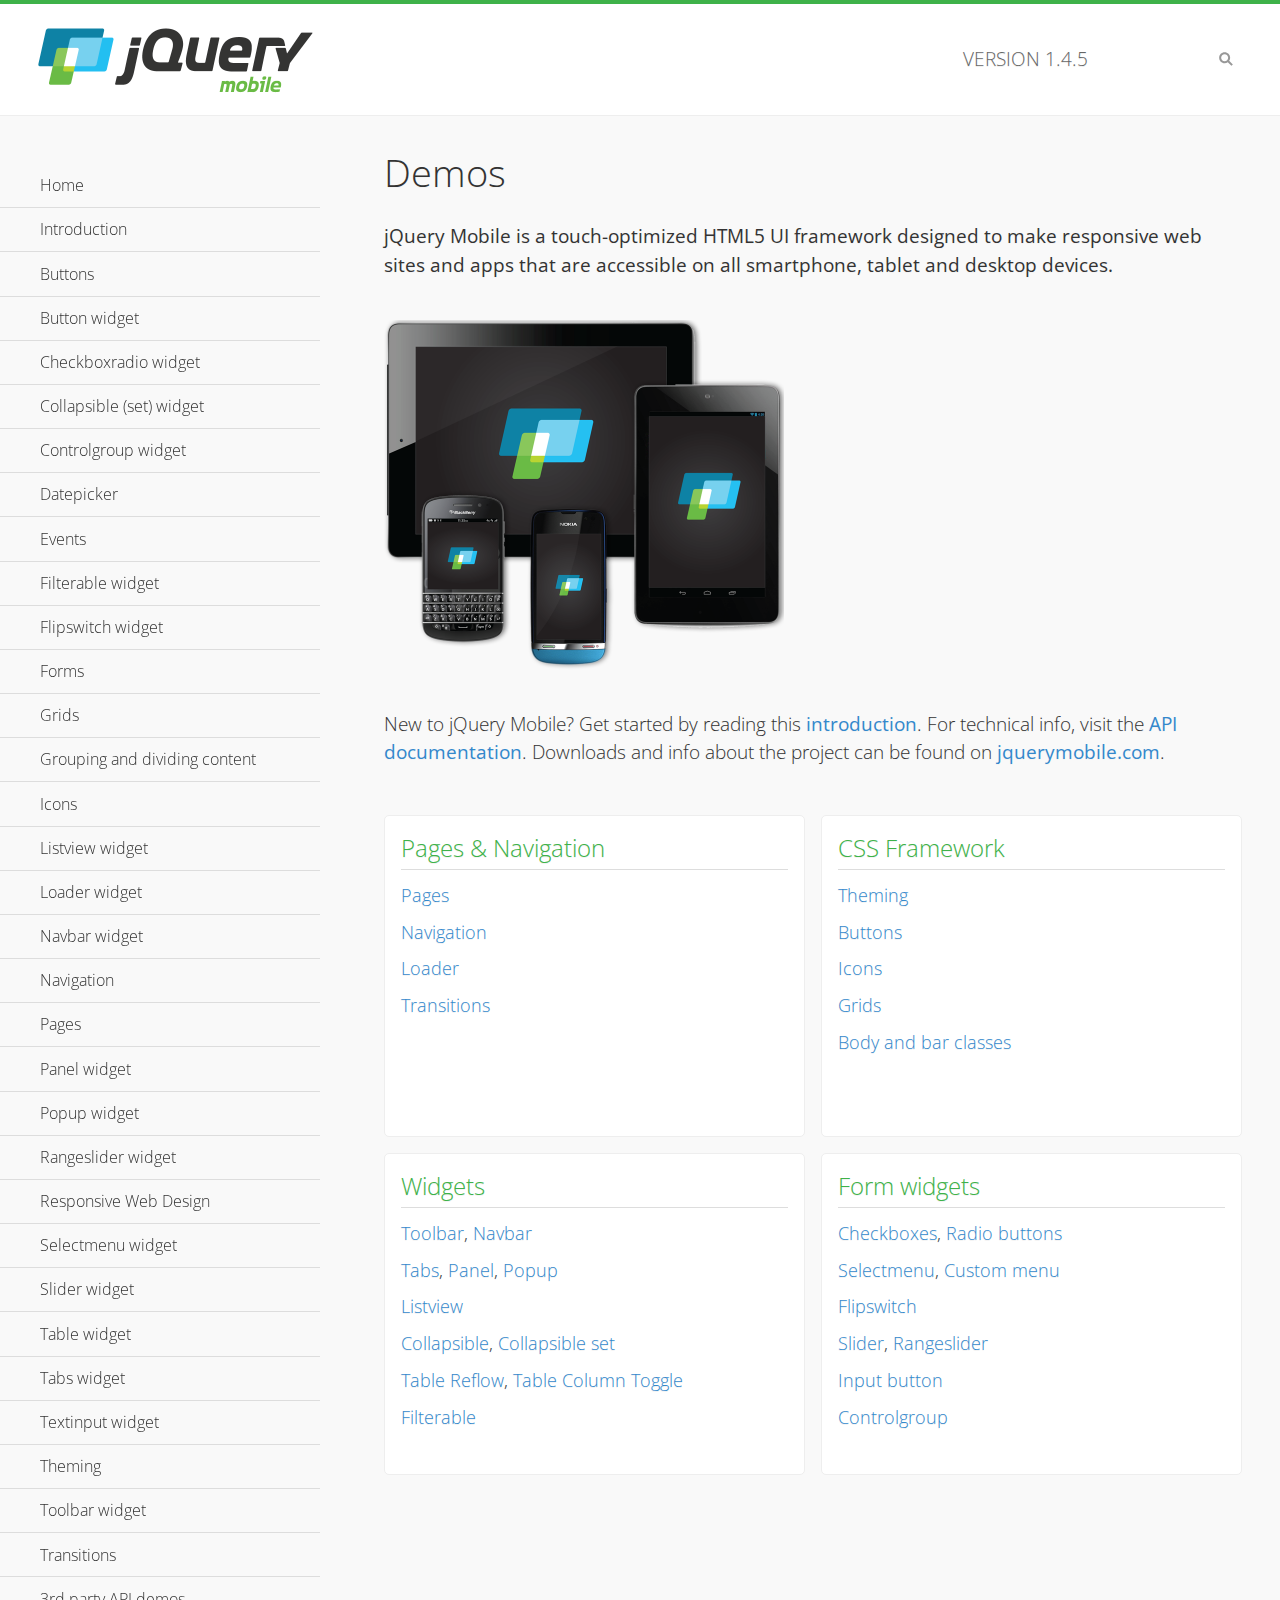
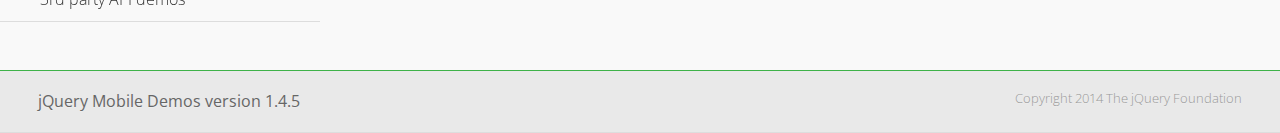
<file: normal/PRACTICAS/Practica 4/movil/librerias/jqm/demos/index.html>
<!DOCTYPE html>
<html>
<head>
	<meta charset="utf-8">
	<meta name="viewport" content="width=device-width, initial-scale=1">
	<title>jQuery Mobile Demos</title>
	<link rel="shortcut icon" href="favicon.ico">
	<link rel="stylesheet" href="css/themes/default/jquery.mobile-1.4.5.min.css">
	<link rel="stylesheet" href="_assets/css/jqm-demos.css">
    <link rel="stylesheet" href="http://fonts.googleapis.com/css?family=Open+Sans:300,400,700">
	<script src="js/jquery.js"></script>
	<script src="_assets/js/index.js"></script>
	<script src="js/jquery.mobile-1.4.5.min.js"></script>
</head>
<body>
<div data-role="page" class="jqm-demos jqm-home">

	<div data-role="header" class="jqm-header">
		<h2><img src="_assets/img/jquery-logo.png" alt="jQuery Mobile"></h2>
		<p>Version <span class="jqm-version"></span></p>
		<a href="#" class="jqm-navmenu-link ui-btn ui-btn-icon-notext ui-corner-all ui-icon-bars ui-nodisc-icon ui-alt-icon ui-btn-left">Menu</a>
		<a href="#" class="jqm-search-link ui-btn ui-btn-icon-notext ui-corner-all ui-icon-search ui-nodisc-icon ui-alt-icon ui-btn-right">Search</a>
	</div><!-- /header -->

	<div role="main" class="ui-content jqm-content">

		<h1>Demos</h1>

		<p><strong>jQuery Mobile is a touch-optimized HTML5 UI framework designed to make responsive web sites and apps that are accessible on all smartphone, tablet and desktop devices.</strong></p>

		<img src="_assets/img/devices.png">

		<p>New to jQuery Mobile? Get started by reading this <a href="intro/" data-ajax="false">introduction</a>. For technical info, visit the <a href="http://api.jquerymobile.com" title="jQuery Mobile API documentation" target="_blank">API documentation</a>. Downloads and info about the project can be found on <a href="http://jquerymobile.com" title="jQuery Mobile web site" target="_blank">jquerymobile.com</a>.</p>

        <div class="ui-grid-a ui-responsive">
        	<div class="ui-block-a">
        		<div class="jqm-block-content">
        			<h3>Pages &amp; Navigation</h3>

        			<p><a href="pages/" data-ajax="false">Pages</a></p>
        			<p><a href="navigation/" data-ajax="false">Navigation</a></p>
        			<p><a href="loader/" data-ajax="false">Loader</a></p>
        			<p><a href="transitions/" data-ajax="false">Transitions</a></p>
        		</div>
        	</div>
        	<div class="ui-block-b">
        		<div class="jqm-block-content">
        			<h3>CSS Framework</h3>

        			<p><a href="theme-default/" data-ajax="false">Theming</a></p>
        			<p><a href="button-markup/" data-ajax="false">Buttons</a></p>
        			<p><a href="icons/" data-ajax="false">Icons</a></p>
        			<p><a href="grids/" data-ajax="false">Grids</a></p>
        			<p><a href="../body-bar-classes/" data-ajax="false">Body and bar classes</a></p>
        		</div>
        	</div>        	
        	<div class="ui-block-a">
        		<div class="jqm-block-content">
        			<h3>Widgets</h3>

        			<p><a href="toolbar/" data-ajax="false">Toolbar</a>, <a href="navbar/" data-ajax="false">Navbar</a></p>
        			<p><a href="tabs/" data-ajax="false">Tabs</a>, <a href="panel/" data-ajax="false">Panel</a>, <a href="popup/" data-ajax="false">Popup</a></p>
        			<p><a href="listview/" data-ajax="false">Listview</a></p>
        			<p><a href="collapsible/" data-ajax="false">Collapsible</a>, <a href="collapsibleset/" data-ajax="false">Collapsible set</a></p>
        			<p><a href="table-reflow/" data-ajax="false">Table Reflow</a>, <a href="table-column-toggle/" data-ajax="false">Table Column Toggle</a></p>
        			<p><a href="filterable/" data-ajax="false">Filterable</a></p>
        		</div>
        	</div>
        	<div class="ui-block-b">
        		<div class="jqm-block-content">
        			<h3>Form widgets</h3>

        			<p><a href="checkboxradio-checkbox/" data-ajax="false">Checkboxes</a>, <a href="checkboxradio-radio/" data-ajax="false">Radio buttons</a></p>
        			<p><a href="selectmenu/" data-ajax="false">Selectmenu</a>, <a href="selectmenu-custom/" data-ajax="false">Custom menu</a></p>
        			<p><a href="flipswitch/" data-ajax="false">Flipswitch</a></p>
        			<p><a href="slider/" data-ajax="false">Slider</a>, <a href="rangeslider/" data-ajax="false">Rangeslider</a></p>
        			<p><a href="button/" data-ajax="false">Input button</a></p>
        			<p><a href="controlgroup/" data-ajax="false">Controlgroup</a></p>
        		</div>
        	</div>
        </div>

	</div><!-- /content -->
	    <div data-role="panel" class="jqm-navmenu-panel" data-position="left" data-display="overlay" data-theme="a">
	    	<ul class="jqm-list ui-alt-icon ui-nodisc-icon">
<li data-filtertext="demos homepage" data-icon="home"><a href=".././">Home</a></li>
<li data-filtertext="introduction overview getting started"><a href="../intro/" data-ajax="false">Introduction</a></li>
<li data-filtertext="buttons button markup buttonmarkup method anchor link button element"><a href="../button-markup/" data-ajax="false">Buttons</a></li>
<li data-filtertext="form button widget input button submit reset"><a href="../button/" data-ajax="false">Button widget</a></li>
<li data-role="collapsible" data-enhanced="true" data-collapsed-icon="carat-d" data-expanded-icon="carat-u" data-iconpos="right" data-inset="false" class="ui-collapsible ui-collapsible-themed-content ui-collapsible-collapsed">
	<h3 class="ui-collapsible-heading ui-collapsible-heading-collapsed">
		<a href="#" class="ui-collapsible-heading-toggle ui-btn ui-btn-icon-right ui-btn-inherit ui-icon-carat-d">
		    Checkboxradio widget<span class="ui-collapsible-heading-status"> click to expand contents</span>
		</a>
	</h3>
	<div class="ui-collapsible-content ui-body-inherit ui-collapsible-content-collapsed" aria-hidden="true">
		<ul>
			<li data-filtertext="form checkboxradio widget checkbox input checkboxes controlgroups"><a href="../checkboxradio-checkbox/" data-ajax="false">Checkboxes</a></li>
			<li data-filtertext="form checkboxradio widget radio input radio buttons controlgroups"><a href="../checkboxradio-radio/" data-ajax="false">Radio buttons</a></li>
		</ul>
	</div>
</li>
<li data-role="collapsible" data-enhanced="true" data-collapsed-icon="carat-d" data-expanded-icon="carat-u" data-iconpos="right" data-inset="false" class="ui-collapsible ui-collapsible-themed-content ui-collapsible-collapsed">
	<h3 class="ui-collapsible-heading ui-collapsible-heading-collapsed">
		<a href="#" class="ui-collapsible-heading-toggle ui-btn ui-btn-icon-right ui-btn-inherit ui-icon-carat-d">
			Collapsible (set) widget<span class="ui-collapsible-heading-status"> click to expand contents</span>
		</a>
	</h3>
	<div class="ui-collapsible-content ui-body-inherit ui-collapsible-content-collapsed" aria-hidden="true">
		<ul>
			<li data-filtertext="collapsibles content formatting"><a href="../collapsible/" data-ajax="false">Collapsible</a></li>
			<li data-filtertext="dynamic collapsible set accordion append expand"><a href="../collapsible-dynamic/" data-ajax="false">Dynamic collapsibles</a></li>
			<li data-filtertext="accordions collapsible set widget content formatting grouped collapsibles"><a href="../collapsibleset/" data-ajax="false">Collapsible set</a></li>
		</ul>
	</div>
</li>
<li data-role="collapsible" data-enhanced="true" data-collapsed-icon="carat-d" data-expanded-icon="carat-u" data-iconpos="right" data-inset="false" class="ui-collapsible ui-collapsible-themed-content ui-collapsible-collapsed">
	<h3 class="ui-collapsible-heading ui-collapsible-heading-collapsed">
		<a href="#" class="ui-collapsible-heading-toggle ui-btn ui-btn-icon-right ui-btn-inherit ui-icon-carat-d">
			Controlgroup widget<span class="ui-collapsible-heading-status"> click to expand contents</span>
		</a>
	</h3>
	<div class="ui-collapsible-content ui-body-inherit ui-collapsible-content-collapsed" aria-hidden="true">
		<ul>
			<li data-filtertext="controlgroups selectmenu checkboxradio input grouped buttons horizontal vertical"><a href="../controlgroup/" data-ajax="false">Controlgroup</a></li>
			<li data-filtertext="dynamic controlgroup dynamically add buttons"><a href="../controlgroup-dynamic/" data-ajax="false">Dynamic controlgroups</a></li>
		</ul>
	</div>
</li>
<li data-filtertext="form datepicker widget date input"><a href="../datepicker/" data-ajax="false">Datepicker</a></li>
<li data-role="collapsible" data-enhanced="true" data-collapsed-icon="carat-d" data-expanded-icon="carat-u" data-iconpos="right" data-inset="false" class="ui-collapsible ui-collapsible-themed-content ui-collapsible-collapsed">
	<h3 class="ui-collapsible-heading ui-collapsible-heading-collapsed">
		<a href="#" class="ui-collapsible-heading-toggle ui-btn ui-btn-icon-right ui-btn-inherit ui-icon-carat-d">
			Events<span class="ui-collapsible-heading-status"> click to expand contents</span>
		</a>
	</h3>
	<div class="ui-collapsible-content ui-body-inherit ui-collapsible-content-collapsed" aria-hidden="true">
		<ul>
			<li data-filtertext="swipe to delete list items listviews swipe events"><a href="../swipe-list/" data-ajax="false">Swipe list items</a></li>
			<li data-filtertext="swipe to navigate swipe page navigation swipe events"><a href="../swipe-page/" data-ajax="false">Swipe page navigation</a></li>
		</ul>
	</div>
</li>
<li data-filtertext="filterable filter elements sorting searching listview table"><a href="../filterable/" data-ajax="false">Filterable widget</a></li>
<li data-filtertext="form flipswitch widget flip toggle switch binary select checkbox input"><a href="../flipswitch/" data-ajax="false">Flipswitch widget</a></li>
<li data-role="collapsible" data-enhanced="true" data-collapsed-icon="carat-d" data-expanded-icon="carat-u" data-iconpos="right" data-inset="false" class="ui-collapsible ui-collapsible-themed-content ui-collapsible-collapsed">
	<h3 class="ui-collapsible-heading ui-collapsible-heading-collapsed">
		<a href="#" class="ui-collapsible-heading-toggle ui-btn ui-btn-icon-right ui-btn-inherit ui-icon-carat-d">
			Forms<span class="ui-collapsible-heading-status"> click to expand contents</span>
		</a>
	</h3>
	<div class="ui-collapsible-content ui-body-inherit ui-collapsible-content-collapsed" aria-hidden="true">
		<ul>
			<li data-filtertext="forms text checkbox radio range button submit reset inputs selects textarea slider flipswitch label form elements"><a href="../forms/" data-ajax="false">Forms</a></li>
			<li data-filtertext="form hide labels hidden accessible ui-hidden-accessible forms"><a href="../forms-label-hidden-accessible/" data-ajax="false">Hide labels</a></li>
			<li data-filtertext="form field containers fieldcontain ui-field-contain forms"><a href="../forms-field-contain/" data-ajax="false">Field containers</a></li>
			<li data-filtertext="forms disabled form elements"><a href="../forms-disabled/" data-ajax="false">Forms disabled</a></li>
			<li data-filtertext="forms gallery examples overview forms text checkbox radio range button submit reset inputs selects textarea slider flipswitch label form elements"><a href="../forms-gallery/" data-ajax="false">Forms gallery</a></li>
		</ul>
	</div>
</li>
<li data-role="collapsible" data-enhanced="true" data-collapsed-icon="carat-d" data-expanded-icon="carat-u" data-iconpos="right" data-inset="false" class="ui-collapsible ui-collapsible-themed-content ui-collapsible-collapsed">
	<h3 class="ui-collapsible-heading ui-collapsible-heading-collapsed">
		<a href="#" class="ui-collapsible-heading-toggle ui-btn ui-btn-icon-right ui-btn-inherit ui-icon-carat-d">
			Grids<span class="ui-collapsible-heading-status"> click to expand contents</span>
		</a>
	</h3>
	<div class="ui-collapsible-content ui-body-inherit ui-collapsible-content-collapsed" aria-hidden="true">
		<ul>
			<li data-filtertext="grids columns blocks content formatting rwd responsive css framework"><a href="../grids/" data-ajax="false">Grids</a></li>
			<li data-filtertext="buttons in grids css framework"><a href="../grids-buttons/" data-ajax="false">Buttons in grids</a></li>
			<li data-filtertext="custom responsive grids rwd css framework"><a href="../grids-custom-responsive/" data-ajax="false">Custom responsive grids</a></li>
		</ul>
	</div>
</li>
<li data-filtertext="blocks content formatting sections heading"><a href="../body-bar-classes/" data-ajax="false">Grouping and dividing content</a></li>
<li data-role="collapsible" data-enhanced="true" data-collapsed-icon="carat-d" data-expanded-icon="carat-u" data-iconpos="right" data-inset="false" class="ui-collapsible ui-collapsible-themed-content ui-collapsible-collapsed">
	<h3 class="ui-collapsible-heading ui-collapsible-heading-collapsed">
		<a href="#" class="ui-collapsible-heading-toggle ui-btn ui-btn-icon-right ui-btn-inherit ui-icon-carat-d">
			Icons<span class="ui-collapsible-heading-status"> click to expand contents</span>
		</a>
	</h3>
	<div class="ui-collapsible-content ui-body-inherit ui-collapsible-content-collapsed" aria-hidden="true">
		<ul>
			<li data-filtertext="button icons svg disc alt custom icon position"><a href="../icons/" data-ajax="false">Icons</a></li>
			<li data-filtertext=""><a href="../icons-grunticon/" data-ajax="false">Grunticon loader</a></li>
		</ul>
	</div>
</li>
<li data-role="collapsible" data-enhanced="true" data-collapsed-icon="carat-d" data-expanded-icon="carat-u" data-iconpos="right" data-inset="false" class="ui-collapsible ui-collapsible-themed-content ui-collapsible-collapsed">
	<h3 class="ui-collapsible-heading ui-collapsible-heading-collapsed">
		<a href="#" class="ui-collapsible-heading-toggle ui-btn ui-btn-icon-right ui-btn-inherit ui-icon-carat-d">
			Listview widget<span class="ui-collapsible-heading-status"> click to expand contents</span>
		</a>
	</h3>
	<div class="ui-collapsible-content ui-body-inherit ui-collapsible-content-collapsed" aria-hidden="true">
		<ul>
			<li data-filtertext="listview widget thumbnails icons nested split button collapsible ul ol"><a href="../listview/" data-ajax="false">Listview</a></li>
			<li data-filtertext="autocomplete filterable reveal listview filtertextbeforefilter placeholder"><a href="../listview-autocomplete/" data-ajax="false">Listview autocomplete</a></li>
			<li data-filtertext="autocomplete filterable reveal listview remote data filtertextbeforefilter placeholder"><a href="../listview-autocomplete-remote/" data-ajax="false">Listview autocomplete remote data</a></li>
			<li data-filtertext="autodividers anchor jump scroll linkbars listview lists ul ol"><a href="../listview-autodividers-linkbar/" data-ajax="false">Listview autodividers linkbar</a></li>
			<li data-filtertext="listview autodividers selector autodividersselector lists ul ol"><a href="../listview-autodividers-selector/" data-ajax="false">Listview autodividers selector</a></li>
			<li data-filtertext="listview nested list items"><a href="../listview-nested-lists/" data-ajax="false">Nested Listviews</a></li>
			<li data-filtertext="listview collapsible list items flat"><a href="../listview-collapsible-item-flat/" data-ajax="false">Listview collapsible list items (flat)</a></li>
			<li data-filtertext="listview collapsible list indented"><a href="../listview-collapsible-item-indented/" data-ajax="false">Listview collapsible list items (indented)</a></li>
			<li data-filtertext="grid listview responsive grids responsive listviews lists ul"><a href="../listview-grid/" data-ajax="false">Listview responsive grid</a></li>
		</ul>
	</div>
</li>
<li data-filtertext="loader widget page loading navigation overlay spinner"><a href="../loader/" data-ajax="false">Loader widget</a></li>
<li data-filtertext="navbar widget navmenu toolbars header footer"><a href="../navbar/" data-ajax="false">Navbar widget</a></li>
<li data-role="collapsible" data-enhanced="true" data-collapsed-icon="carat-d" data-expanded-icon="carat-u" data-iconpos="right" data-inset="false" class="ui-collapsible ui-collapsible-themed-content ui-collapsible-collapsed">
	<h3 class="ui-collapsible-heading ui-collapsible-heading-collapsed">
		<a href="#" class="ui-collapsible-heading-toggle ui-btn ui-btn-icon-right ui-btn-inherit ui-icon-carat-d">
			Navigation<span class="ui-collapsible-heading-status"> click to expand contents</span>
		</a>
	</h3>
	<div class="ui-collapsible-content ui-body-inherit ui-collapsible-content-collapsed" aria-hidden="true">
		<ul>
			<li data-filtertext="ajax navigation navigate widget history event method"><a href="../navigation/" data-ajax="false">Navigation</a></li>
			<li data-filtertext="linking pages page links navigation ajax prefetch cache"><a href="../navigation-linking-pages/" data-ajax="false">Linking pages</a></li>
			<!-- <li data-filtertext="php redirect server redirection server-side navigation"><a href="../navigation-php-redirect/" data-ajax="false">PHP redirect demo</a></li>-->
			<li data-filtertext="navigation redirection hash query"><a href="../navigation-hash-processing/" data-ajax="false">Hash processing demo</a></li>
			<li data-filtertext="navigation redirection hash query"><a href="../page-events/" data-ajax="false">Page Navigation Events</a></li>
		</ul>
	</div>
</li>
<li data-role="collapsible" data-enhanced="true" data-collapsed-icon="carat-d" data-expanded-icon="carat-u" data-iconpos="right" data-inset="false" class="ui-collapsible ui-collapsible-themed-content ui-collapsible-collapsed">
	<h3 class="ui-collapsible-heading ui-collapsible-heading-collapsed">
		<a href="#" class="ui-collapsible-heading-toggle ui-btn ui-btn-icon-right ui-btn-inherit ui-icon-carat-d">
			Pages<span class="ui-collapsible-heading-status"> click to expand contents</span>
		</a>
	</h3>
	<div class="ui-collapsible-content ui-body-inherit ui-collapsible-content-collapsed" aria-hidden="true">
		<ul>
			<li data-filtertext="pages page widget ajax navigation"><a href="../pages/" data-ajax="false">Pages</a></li>
			<li data-filtertext="single page"><a href="../pages-single-page/" data-ajax="false">Single page</a></li>
			<li data-filtertext="multipage multi-page page"><a href="../pages-multi-page/" data-ajax="false">Multi-page template</a></li>
			<li data-filtertext="dialog page widget modal popup"><a href="../pages-dialog/" data-ajax="false">Dialog page</a></li>
		</ul>
	</div>
</li>
<li data-role="collapsible" data-enhanced="true" data-collapsed-icon="carat-d" data-expanded-icon="carat-u" data-iconpos="right" data-inset="false" class="ui-collapsible ui-collapsible-themed-content ui-collapsible-collapsed">
	<h3 class="ui-collapsible-heading ui-collapsible-heading-collapsed">
		<a href="#" class="ui-collapsible-heading-toggle ui-btn ui-btn-icon-right ui-btn-inherit ui-icon-carat-d">
			Panel widget<span class="ui-collapsible-heading-status"> click to expand contents</span>
		</a>
	</h3>
	<div class="ui-collapsible-content ui-body-inherit ui-collapsible-content-collapsed" aria-hidden="true">
		<ul>
			<li data-filtertext="panel widget sliding panels reveal push overlay responsive"><a href="../panel/" data-ajax="false">Panel</a></li>
			<li data-filtertext=""><a href="../panel-external/" data-ajax="false">External panels</a></li>
			<li data-filtertext="panel "><a href="../panel-fixed/" data-ajax="false">Fixed panels</a></li>
			<li data-filtertext="panel slide panels sliding panels shadow rwd responsive breakpoint"><a href="../panel-responsive/" data-ajax="false">Panels responsive</a></li>
			<li data-filtertext="panel custom style custom panel width reveal shadow listview panel styling page background wrapper"><a href="../panel-styling/" data-ajax="false">Custom panel style</a></li>
			<li data-filtertext="panel open on swipe"><a href="../panel-swipe-open/" data-ajax="false">Panel open on swipe</a></li>
			<li data-filtertext="panels outside page internal external toolbars"><a href="../panel-external-internal/" data-ajax="false">Panel external and internal</a></li>
		</ul>
	</div>
</li>
<li data-role="collapsible" data-enhanced="true" data-collapsed-icon="carat-d" data-expanded-icon="carat-u" data-iconpos="right" data-inset="false" class="ui-collapsible ui-collapsible-themed-content ui-collapsible-collapsed">
	<h3 class="ui-collapsible-heading ui-collapsible-heading-collapsed">
		<a href="#" class="ui-collapsible-heading-toggle ui-btn ui-btn-icon-right ui-btn-inherit ui-icon-carat-d">
			Popup widget<span class="ui-collapsible-heading-status"> click to expand contents</span>
		</a>
	</h3>
	<div class="ui-collapsible-content ui-body-inherit ui-collapsible-content-collapsed" aria-hidden="true">
		<ul>
			<li data-filtertext="popup widget popups dialog modal transition tooltip lightbox form overlay screen flip pop fade transition"><a href="../popup/" data-ajax="false">Popup</a></li>
			<li data-filtertext="popup alignment position"><a href="../popup-alignment/" data-ajax="false">Popup alignment</a></li>
			<li data-filtertext="popup arrow size popups popover"><a href="../popup-arrow-size/" data-ajax="false">Popup arrow size</a></li>
			<li data-filtertext="dynamic popups popup images lightbox"><a href="../popup-dynamic/" data-ajax="false">Dynamic popups</a></li>
			<li data-filtertext="popups with iframes scaling"><a href="../popup-iframe/" data-ajax="false">Popups with iframes</a></li>
			<li data-filtertext="popup image scaling"><a href="../popup-image-scaling/" data-ajax="false">Popup image scaling</a></li>
			<li data-filtertext="external popup outside multi-page"><a href="../popup-outside-multipage/" data-ajax="false">Popup outside multi-page</a></li>
		</ul>
	</div>
</li>
<li data-filtertext="form rangeslider widget dual sliders dual handle sliders range input"><a href="../rangeslider/" data-ajax="false">Rangeslider widget</a></li>
<li data-filtertext="responsive web design rwd adaptive progressive enhancement PE accessible mobile breakpoints media query media queries"><a href="../rwd/" data-ajax="false">Responsive Web Design</a></li>
<li data-role="collapsible" data-enhanced="true" data-collapsed-icon="carat-d" data-expanded-icon="carat-u" data-iconpos="right" data-inset="false" class="ui-collapsible ui-collapsible-themed-content ui-collapsible-collapsed">
	<h3 class="ui-collapsible-heading ui-collapsible-heading-collapsed">
		<a href="#" class="ui-collapsible-heading-toggle ui-btn ui-btn-icon-right ui-btn-inherit ui-icon-carat-d">
			Selectmenu widget<span class="ui-collapsible-heading-status"> click to expand contents</span>
		</a>
	</h3>
	<div class="ui-collapsible-content ui-body-inherit ui-collapsible-content-collapsed" aria-hidden="true">
		<ul>
			<li data-filtertext="form selectmenu widget select input custom select menu selects"><a href="../selectmenu/" data-ajax="false">Selectmenu</a></li>
			<li data-filtertext="form custom select menu selectmenu widget custom menu option optgroup multiple selects"><a href="../selectmenu-custom/" data-ajax="false">Custom select menu</a></li>
			<li data-filtertext="filterable select filter popup dialog"><a href="../selectmenu-custom-filter/" data-ajax="false">Custom select menu with filter</a></li>
		</ul>
	</div>
</li>
<li data-role="collapsible" data-enhanced="true" data-collapsed-icon="carat-d" data-expanded-icon="carat-u" data-iconpos="right" data-inset="false" class="ui-collapsible ui-collapsible-themed-content ui-collapsible-collapsed">
	<h3 class="ui-collapsible-heading ui-collapsible-heading-collapsed">
		<a href="#" class="ui-collapsible-heading-toggle ui-btn ui-btn-icon-right ui-btn-inherit ui-icon-carat-d">
			Slider widget<span class="ui-collapsible-heading-status"> click to expand contents</span>
		</a>
	</h3>
	<div class="ui-collapsible-content ui-body-inherit ui-collapsible-content-collapsed" aria-hidden="true">
		<ul>
			<li data-filtertext="form slider widget range input single sliders"><a href="../slider/" data-ajax="false">Slider</a></li>
			<li data-filtertext="form slider widget flipswitch slider binary select flip toggle switch"><a href="../slider-flipswitch/" data-ajax="false">Slider flip toggle switch</a></li>
			<li data-filtertext="form slider tooltip handle value input range sliders"><a href="../slider-tooltip/" data-ajax="false">Slider tooltip</a></li>
		</ul>
	</div>
</li>
<li data-role="collapsible" data-enhanced="true" data-collapsed-icon="carat-d" data-expanded-icon="carat-u" data-iconpos="right" data-inset="false" class="ui-collapsible ui-collapsible-themed-content ui-collapsible-collapsed">
	<h3 class="ui-collapsible-heading ui-collapsible-heading-collapsed">
		<a href="#" class="ui-collapsible-heading-toggle ui-btn ui-btn-icon-right ui-btn-inherit ui-icon-carat-d">
			Table widget<span class="ui-collapsible-heading-status"> click to expand contents</span>
		</a>
	</h3>
	<div class="ui-collapsible-content ui-body-inherit ui-collapsible-content-collapsed" aria-hidden="true">
		<ul>
			<li data-filtertext="table widget reflow column toggle th td responsive tables rwd hide show tabular"><a href="../table-column-toggle/" data-ajax="false">Table Column Toggle</a></li>
			<li data-filtertext="table column toggle phone comparison demo"><a href="../table-column-toggle-example/" data-ajax="false">Table Column Toggle demo</a></li>
			<li data-filtertext="responsive tables table column toggle heading groups rwd breakpoint"><a href="../table-column-toggle-heading-groups/" data-ajax="false">Table Column Toggle heading groups</a></li>
			<li data-filtertext="responsive tables table column toggle hide rwd breakpoint customization options"><a href="../table-column-toggle-options/" data-ajax="false">Table Column Toggle options</a></li>
			<li data-filtertext="table reflow th td responsive rwd columns tabular"><a href="../table-reflow/" data-ajax="false">Table Reflow</a></li>
			<li data-filtertext="responsive tables table reflow heading groups rwd breakpoint"><a href="../table-reflow-heading-groups/" data-ajax="false">Table Reflow heading groups</a></li>
			<li data-filtertext="responsive tables table reflow stripes strokes table style"><a href="../table-reflow-stripes-strokes/" data-ajax="false">Table Reflow stripes and strokes</a></li>
			<li data-filtertext="responsive tables table reflow stack custom styles"><a href="../table-reflow-styling/" data-ajax="false">Table Reflow custom styles</a></li>
		</ul>
	</div>
</li>
<li data-filtertext="ui tabs widget"><a href="../tabs/" data-ajax="false">Tabs widget</a></li>
<li data-filtertext="form textinput widget text input textarea number date time tel email file color password"><a href="../textinput/" data-ajax="false">Textinput widget</a></li>
<li data-role="collapsible" data-enhanced="true" data-collapsed-icon="carat-d" data-expanded-icon="carat-u" data-iconpos="right" data-inset="false" class="ui-collapsible ui-collapsible-themed-content ui-collapsible-collapsed">
	<h3 class="ui-collapsible-heading ui-collapsible-heading-collapsed">
		<a href="#" class="ui-collapsible-heading-toggle ui-btn ui-btn-icon-right ui-btn-inherit ui-icon-carat-d">
			Theming<span class="ui-collapsible-heading-status"> click to expand contents</span>
		</a>
	</h3>
	<div class="ui-collapsible-content ui-body-inherit ui-collapsible-content-collapsed" aria-hidden="true">
		<ul>
			<li data-filtertext="default theme swatches theming style css"><a href="../theme-default/" data-ajax="false">Default theme</a></li>
			<li data-filtertext="classic theme old theme swatches theming style css"><a href="../theme-classic/" data-ajax="false">Classic theme</a></li>
		</ul>
	</div>
</li>
<li data-role="collapsible" data-enhanced="true" data-collapsed-icon="carat-d" data-expanded-icon="carat-u" data-iconpos="right" data-inset="false" class="ui-collapsible ui-collapsible-themed-content ui-collapsible-collapsed">
	<h3 class="ui-collapsible-heading ui-collapsible-heading-collapsed">
		<a href="#" class="ui-collapsible-heading-toggle ui-btn ui-btn-icon-right ui-btn-inherit ui-icon-carat-d">
			Toolbar widget<span class="ui-collapsible-heading-status"> click to expand contents</span>
		</a>
	</h3>
	<div class="ui-collapsible-content ui-body-inherit ui-collapsible-content-collapsed" aria-hidden="true">
		<ul>
			<li data-filtertext="toolbar widget header footer toolbars fixed fullscreen external sections"><a href="../toolbar/" data-ajax="false">Toolbar</a></li>
			<li data-filtertext="dynamic toolbars dynamically add toolbar header footer"><a href="../toolbar-dynamic/" data-ajax="false">Dynamic toolbars</a></li>
			<li data-filtertext="external toolbars header footer"><a href="../toolbar-external/" data-ajax="false">External toolbars</a></li>
			<li data-filtertext="fixed toolbars header footer"><a href="../toolbar-fixed/" data-ajax="false">Fixed toolbars</a></li>
			<li data-filtertext="fixed fullscreen toolbars header footer"><a href="../toolbar-fixed-fullscreen/" data-ajax="false">Fullscreen toolbars</a></li>
			<li data-filtertext="external fixed toolbars header footer"><a href="../toolbar-fixed-external/" data-ajax="false">Fixed external toolbars</a></li>
			<li data-filtertext="external persistent toolbars header footer navbar navmenu"><a href="../toolbar-fixed-persistent/" data-ajax="false">Persistent toolbars</a></li>
			<li data-filtertext="external ajax optimized toolbars persistent toolbars header footer navbar"><a href="../toolbar-fixed-persistent-optimized/" data-ajax="false">Ajax optimized toolbars</a></li>
			<li data-filtertext="form in toolbars header footer"><a href="../toolbar-fixed-forms/" data-ajax="false">Form in toolbar</a></li>
		</ul>
	</div>
</li>
<li data-filtertext="page transitions animated pages popup navigation flip slide fade pop"><a href="../transitions/" data-ajax="false">Transitions</a></li>
<li data-role="collapsible" data-enhanced="true" data-collapsed-icon="carat-d" data-expanded-icon="carat-u" data-iconpos="right" data-inset="false" class="ui-collapsible ui-collapsible-themed-content ui-collapsible-collapsed">
	<h3 class="ui-collapsible-heading ui-collapsible-heading-collapsed">
		<a href="#" class="ui-collapsible-heading-toggle ui-btn ui-btn-icon-right ui-btn-inherit ui-icon-carat-d">
			3rd party API demos<span class="ui-collapsible-heading-status"> click to expand contents</span>
		</a>
	</h3>
	<div class="ui-collapsible-content ui-body-inherit ui-collapsible-content-collapsed" aria-hidden="true">
		<ul>
			<li data-filtertext="backbone requirejs navigation router"><a href="../backbone-requirejs/" data-ajax="false">Backbone RequireJS</a></li>
			<li data-filtertext="google maps geolocation demo"><a href="../map-geolocation/" data-ajax="false">Google Maps geolocation</a></li>
			<li data-filtertext="google maps hybrid"><a href="../map-list-toggle/" data-ajax="false">Google Maps list toggle</a></li>
		</ul>
	</div>
</li>



		     </ul>
		</div><!-- /panel -->


	<div data-role="footer" data-position="fixed" data-tap-toggle="false" class="jqm-footer">
		<p>jQuery Mobile Demos version <span class="jqm-version"></span></p>
		<p>Copyright 2014 The jQuery Foundation</p>
	</div><!-- /footer -->
	<!-- TODO: This should become an external panel so we can add input to markup (unique ID) -->
    <div data-role="panel" class="jqm-search-panel" data-position="right" data-display="overlay" data-theme="a">
		<div class="jqm-search">
			<ul class="jqm-list" data-filter-placeholder="Search demos..." data-filter-reveal="true">
<li data-filtertext="demos homepage" data-icon="home"><a href=".././">Home</a></li>
<li data-filtertext="introduction overview getting started"><a href="../intro/" data-ajax="false">Introduction</a></li>
<li data-filtertext="buttons button markup buttonmarkup method anchor link button element"><a href="../button-markup/" data-ajax="false">Buttons</a></li>
<li data-filtertext="form button widget input button submit reset"><a href="../button/" data-ajax="false">Button widget</a></li>
<li data-role="collapsible" data-enhanced="true" data-collapsed-icon="carat-d" data-expanded-icon="carat-u" data-iconpos="right" data-inset="false" class="ui-collapsible ui-collapsible-themed-content ui-collapsible-collapsed">
	<h3 class="ui-collapsible-heading ui-collapsible-heading-collapsed">
		<a href="#" class="ui-collapsible-heading-toggle ui-btn ui-btn-icon-right ui-btn-inherit ui-icon-carat-d">
		    Checkboxradio widget<span class="ui-collapsible-heading-status"> click to expand contents</span>
		</a>
	</h3>
	<div class="ui-collapsible-content ui-body-inherit ui-collapsible-content-collapsed" aria-hidden="true">
		<ul>
			<li data-filtertext="form checkboxradio widget checkbox input checkboxes controlgroups"><a href="../checkboxradio-checkbox/" data-ajax="false">Checkboxes</a></li>
			<li data-filtertext="form checkboxradio widget radio input radio buttons controlgroups"><a href="../checkboxradio-radio/" data-ajax="false">Radio buttons</a></li>
		</ul>
	</div>
</li>
<li data-role="collapsible" data-enhanced="true" data-collapsed-icon="carat-d" data-expanded-icon="carat-u" data-iconpos="right" data-inset="false" class="ui-collapsible ui-collapsible-themed-content ui-collapsible-collapsed">
	<h3 class="ui-collapsible-heading ui-collapsible-heading-collapsed">
		<a href="#" class="ui-collapsible-heading-toggle ui-btn ui-btn-icon-right ui-btn-inherit ui-icon-carat-d">
			Collapsible (set) widget<span class="ui-collapsible-heading-status"> click to expand contents</span>
		</a>
	</h3>
	<div class="ui-collapsible-content ui-body-inherit ui-collapsible-content-collapsed" aria-hidden="true">
		<ul>
			<li data-filtertext="collapsibles content formatting"><a href="../collapsible/" data-ajax="false">Collapsible</a></li>
			<li data-filtertext="dynamic collapsible set accordion append expand"><a href="../collapsible-dynamic/" data-ajax="false">Dynamic collapsibles</a></li>
			<li data-filtertext="accordions collapsible set widget content formatting grouped collapsibles"><a href="../collapsibleset/" data-ajax="false">Collapsible set</a></li>
		</ul>
	</div>
</li>
<li data-role="collapsible" data-enhanced="true" data-collapsed-icon="carat-d" data-expanded-icon="carat-u" data-iconpos="right" data-inset="false" class="ui-collapsible ui-collapsible-themed-content ui-collapsible-collapsed">
	<h3 class="ui-collapsible-heading ui-collapsible-heading-collapsed">
		<a href="#" class="ui-collapsible-heading-toggle ui-btn ui-btn-icon-right ui-btn-inherit ui-icon-carat-d">
			Controlgroup widget<span class="ui-collapsible-heading-status"> click to expand contents</span>
		</a>
	</h3>
	<div class="ui-collapsible-content ui-body-inherit ui-collapsible-content-collapsed" aria-hidden="true">
		<ul>
			<li data-filtertext="controlgroups selectmenu checkboxradio input grouped buttons horizontal vertical"><a href="../controlgroup/" data-ajax="false">Controlgroup</a></li>
			<li data-filtertext="dynamic controlgroup dynamically add buttons"><a href="../controlgroup-dynamic/" data-ajax="false">Dynamic controlgroups</a></li>
		</ul>
	</div>
</li>
<li data-filtertext="form datepicker widget date input"><a href="../datepicker/" data-ajax="false">Datepicker</a></li>
<li data-role="collapsible" data-enhanced="true" data-collapsed-icon="carat-d" data-expanded-icon="carat-u" data-iconpos="right" data-inset="false" class="ui-collapsible ui-collapsible-themed-content ui-collapsible-collapsed">
	<h3 class="ui-collapsible-heading ui-collapsible-heading-collapsed">
		<a href="#" class="ui-collapsible-heading-toggle ui-btn ui-btn-icon-right ui-btn-inherit ui-icon-carat-d">
			Events<span class="ui-collapsible-heading-status"> click to expand contents</span>
		</a>
	</h3>
	<div class="ui-collapsible-content ui-body-inherit ui-collapsible-content-collapsed" aria-hidden="true">
		<ul>
			<li data-filtertext="swipe to delete list items listviews swipe events"><a href="../swipe-list/" data-ajax="false">Swipe list items</a></li>
			<li data-filtertext="swipe to navigate swipe page navigation swipe events"><a href="../swipe-page/" data-ajax="false">Swipe page navigation</a></li>
		</ul>
	</div>
</li>
<li data-filtertext="filterable filter elements sorting searching listview table"><a href="../filterable/" data-ajax="false">Filterable widget</a></li>
<li data-filtertext="form flipswitch widget flip toggle switch binary select checkbox input"><a href="../flipswitch/" data-ajax="false">Flipswitch widget</a></li>
<li data-role="collapsible" data-enhanced="true" data-collapsed-icon="carat-d" data-expanded-icon="carat-u" data-iconpos="right" data-inset="false" class="ui-collapsible ui-collapsible-themed-content ui-collapsible-collapsed">
	<h3 class="ui-collapsible-heading ui-collapsible-heading-collapsed">
		<a href="#" class="ui-collapsible-heading-toggle ui-btn ui-btn-icon-right ui-btn-inherit ui-icon-carat-d">
			Forms<span class="ui-collapsible-heading-status"> click to expand contents</span>
		</a>
	</h3>
	<div class="ui-collapsible-content ui-body-inherit ui-collapsible-content-collapsed" aria-hidden="true">
		<ul>
			<li data-filtertext="forms text checkbox radio range button submit reset inputs selects textarea slider flipswitch label form elements"><a href="../forms/" data-ajax="false">Forms</a></li>
			<li data-filtertext="form hide labels hidden accessible ui-hidden-accessible forms"><a href="../forms-label-hidden-accessible/" data-ajax="false">Hide labels</a></li>
			<li data-filtertext="form field containers fieldcontain ui-field-contain forms"><a href="../forms-field-contain/" data-ajax="false">Field containers</a></li>
			<li data-filtertext="forms disabled form elements"><a href="../forms-disabled/" data-ajax="false">Forms disabled</a></li>
			<li data-filtertext="forms gallery examples overview forms text checkbox radio range button submit reset inputs selects textarea slider flipswitch label form elements"><a href="../forms-gallery/" data-ajax="false">Forms gallery</a></li>
		</ul>
	</div>
</li>
<li data-role="collapsible" data-enhanced="true" data-collapsed-icon="carat-d" data-expanded-icon="carat-u" data-iconpos="right" data-inset="false" class="ui-collapsible ui-collapsible-themed-content ui-collapsible-collapsed">
	<h3 class="ui-collapsible-heading ui-collapsible-heading-collapsed">
		<a href="#" class="ui-collapsible-heading-toggle ui-btn ui-btn-icon-right ui-btn-inherit ui-icon-carat-d">
			Grids<span class="ui-collapsible-heading-status"> click to expand contents</span>
		</a>
	</h3>
	<div class="ui-collapsible-content ui-body-inherit ui-collapsible-content-collapsed" aria-hidden="true">
		<ul>
			<li data-filtertext="grids columns blocks content formatting rwd responsive css framework"><a href="../grids/" data-ajax="false">Grids</a></li>
			<li data-filtertext="buttons in grids css framework"><a href="../grids-buttons/" data-ajax="false">Buttons in grids</a></li>
			<li data-filtertext="custom responsive grids rwd css framework"><a href="../grids-custom-responsive/" data-ajax="false">Custom responsive grids</a></li>
		</ul>
	</div>
</li>
<li data-filtertext="blocks content formatting sections heading"><a href="../body-bar-classes/" data-ajax="false">Grouping and dividing content</a></li>
<li data-role="collapsible" data-enhanced="true" data-collapsed-icon="carat-d" data-expanded-icon="carat-u" data-iconpos="right" data-inset="false" class="ui-collapsible ui-collapsible-themed-content ui-collapsible-collapsed">
	<h3 class="ui-collapsible-heading ui-collapsible-heading-collapsed">
		<a href="#" class="ui-collapsible-heading-toggle ui-btn ui-btn-icon-right ui-btn-inherit ui-icon-carat-d">
			Icons<span class="ui-collapsible-heading-status"> click to expand contents</span>
		</a>
	</h3>
	<div class="ui-collapsible-content ui-body-inherit ui-collapsible-content-collapsed" aria-hidden="true">
		<ul>
			<li data-filtertext="button icons svg disc alt custom icon position"><a href="../icons/" data-ajax="false">Icons</a></li>
			<li data-filtertext=""><a href="../icons-grunticon/" data-ajax="false">Grunticon loader</a></li>
		</ul>
	</div>
</li>
<li data-role="collapsible" data-enhanced="true" data-collapsed-icon="carat-d" data-expanded-icon="carat-u" data-iconpos="right" data-inset="false" class="ui-collapsible ui-collapsible-themed-content ui-collapsible-collapsed">
	<h3 class="ui-collapsible-heading ui-collapsible-heading-collapsed">
		<a href="#" class="ui-collapsible-heading-toggle ui-btn ui-btn-icon-right ui-btn-inherit ui-icon-carat-d">
			Listview widget<span class="ui-collapsible-heading-status"> click to expand contents</span>
		</a>
	</h3>
	<div class="ui-collapsible-content ui-body-inherit ui-collapsible-content-collapsed" aria-hidden="true">
		<ul>
			<li data-filtertext="listview widget thumbnails icons nested split button collapsible ul ol"><a href="../listview/" data-ajax="false">Listview</a></li>
			<li data-filtertext="autocomplete filterable reveal listview filtertextbeforefilter placeholder"><a href="../listview-autocomplete/" data-ajax="false">Listview autocomplete</a></li>
			<li data-filtertext="autocomplete filterable reveal listview remote data filtertextbeforefilter placeholder"><a href="../listview-autocomplete-remote/" data-ajax="false">Listview autocomplete remote data</a></li>
			<li data-filtertext="autodividers anchor jump scroll linkbars listview lists ul ol"><a href="../listview-autodividers-linkbar/" data-ajax="false">Listview autodividers linkbar</a></li>
			<li data-filtertext="listview autodividers selector autodividersselector lists ul ol"><a href="../listview-autodividers-selector/" data-ajax="false">Listview autodividers selector</a></li>
			<li data-filtertext="listview nested list items"><a href="../listview-nested-lists/" data-ajax="false">Nested Listviews</a></li>
			<li data-filtertext="listview collapsible list items flat"><a href="../listview-collapsible-item-flat/" data-ajax="false">Listview collapsible list items (flat)</a></li>
			<li data-filtertext="listview collapsible list indented"><a href="../listview-collapsible-item-indented/" data-ajax="false">Listview collapsible list items (indented)</a></li>
			<li data-filtertext="grid listview responsive grids responsive listviews lists ul"><a href="../listview-grid/" data-ajax="false">Listview responsive grid</a></li>
		</ul>
	</div>
</li>
<li data-filtertext="loader widget page loading navigation overlay spinner"><a href="../loader/" data-ajax="false">Loader widget</a></li>
<li data-filtertext="navbar widget navmenu toolbars header footer"><a href="../navbar/" data-ajax="false">Navbar widget</a></li>
<li data-role="collapsible" data-enhanced="true" data-collapsed-icon="carat-d" data-expanded-icon="carat-u" data-iconpos="right" data-inset="false" class="ui-collapsible ui-collapsible-themed-content ui-collapsible-collapsed">
	<h3 class="ui-collapsible-heading ui-collapsible-heading-collapsed">
		<a href="#" class="ui-collapsible-heading-toggle ui-btn ui-btn-icon-right ui-btn-inherit ui-icon-carat-d">
			Navigation<span class="ui-collapsible-heading-status"> click to expand contents</span>
		</a>
	</h3>
	<div class="ui-collapsible-content ui-body-inherit ui-collapsible-content-collapsed" aria-hidden="true">
		<ul>
			<li data-filtertext="ajax navigation navigate widget history event method"><a href="../navigation/" data-ajax="false">Navigation</a></li>
			<li data-filtertext="linking pages page links navigation ajax prefetch cache"><a href="../navigation-linking-pages/" data-ajax="false">Linking pages</a></li>
			<!-- <li data-filtertext="php redirect server redirection server-side navigation"><a href="../navigation-php-redirect/" data-ajax="false">PHP redirect demo</a></li>-->
			<li data-filtertext="navigation redirection hash query"><a href="../navigation-hash-processing/" data-ajax="false">Hash processing demo</a></li>
			<li data-filtertext="navigation redirection hash query"><a href="../page-events/" data-ajax="false">Page Navigation Events</a></li>
		</ul>
	</div>
</li>
<li data-role="collapsible" data-enhanced="true" data-collapsed-icon="carat-d" data-expanded-icon="carat-u" data-iconpos="right" data-inset="false" class="ui-collapsible ui-collapsible-themed-content ui-collapsible-collapsed">
	<h3 class="ui-collapsible-heading ui-collapsible-heading-collapsed">
		<a href="#" class="ui-collapsible-heading-toggle ui-btn ui-btn-icon-right ui-btn-inherit ui-icon-carat-d">
			Pages<span class="ui-collapsible-heading-status"> click to expand contents</span>
		</a>
	</h3>
	<div class="ui-collapsible-content ui-body-inherit ui-collapsible-content-collapsed" aria-hidden="true">
		<ul>
			<li data-filtertext="pages page widget ajax navigation"><a href="../pages/" data-ajax="false">Pages</a></li>
			<li data-filtertext="single page"><a href="../pages-single-page/" data-ajax="false">Single page</a></li>
			<li data-filtertext="multipage multi-page page"><a href="../pages-multi-page/" data-ajax="false">Multi-page template</a></li>
			<li data-filtertext="dialog page widget modal popup"><a href="../pages-dialog/" data-ajax="false">Dialog page</a></li>
		</ul>
	</div>
</li>
<li data-role="collapsible" data-enhanced="true" data-collapsed-icon="carat-d" data-expanded-icon="carat-u" data-iconpos="right" data-inset="false" class="ui-collapsible ui-collapsible-themed-content ui-collapsible-collapsed">
	<h3 class="ui-collapsible-heading ui-collapsible-heading-collapsed">
		<a href="#" class="ui-collapsible-heading-toggle ui-btn ui-btn-icon-right ui-btn-inherit ui-icon-carat-d">
			Panel widget<span class="ui-collapsible-heading-status"> click to expand contents</span>
		</a>
	</h3>
	<div class="ui-collapsible-content ui-body-inherit ui-collapsible-content-collapsed" aria-hidden="true">
		<ul>
			<li data-filtertext="panel widget sliding panels reveal push overlay responsive"><a href="../panel/" data-ajax="false">Panel</a></li>
			<li data-filtertext=""><a href="../panel-external/" data-ajax="false">External panels</a></li>
			<li data-filtertext="panel "><a href="../panel-fixed/" data-ajax="false">Fixed panels</a></li>
			<li data-filtertext="panel slide panels sliding panels shadow rwd responsive breakpoint"><a href="../panel-responsive/" data-ajax="false">Panels responsive</a></li>
			<li data-filtertext="panel custom style custom panel width reveal shadow listview panel styling page background wrapper"><a href="../panel-styling/" data-ajax="false">Custom panel style</a></li>
			<li data-filtertext="panel open on swipe"><a href="../panel-swipe-open/" data-ajax="false">Panel open on swipe</a></li>
			<li data-filtertext="panels outside page internal external toolbars"><a href="../panel-external-internal/" data-ajax="false">Panel external and internal</a></li>
		</ul>
	</div>
</li>
<li data-role="collapsible" data-enhanced="true" data-collapsed-icon="carat-d" data-expanded-icon="carat-u" data-iconpos="right" data-inset="false" class="ui-collapsible ui-collapsible-themed-content ui-collapsible-collapsed">
	<h3 class="ui-collapsible-heading ui-collapsible-heading-collapsed">
		<a href="#" class="ui-collapsible-heading-toggle ui-btn ui-btn-icon-right ui-btn-inherit ui-icon-carat-d">
			Popup widget<span class="ui-collapsible-heading-status"> click to expand contents</span>
		</a>
	</h3>
	<div class="ui-collapsible-content ui-body-inherit ui-collapsible-content-collapsed" aria-hidden="true">
		<ul>
			<li data-filtertext="popup widget popups dialog modal transition tooltip lightbox form overlay screen flip pop fade transition"><a href="../popup/" data-ajax="false">Popup</a></li>
			<li data-filtertext="popup alignment position"><a href="../popup-alignment/" data-ajax="false">Popup alignment</a></li>
			<li data-filtertext="popup arrow size popups popover"><a href="../popup-arrow-size/" data-ajax="false">Popup arrow size</a></li>
			<li data-filtertext="dynamic popups popup images lightbox"><a href="../popup-dynamic/" data-ajax="false">Dynamic popups</a></li>
			<li data-filtertext="popups with iframes scaling"><a href="../popup-iframe/" data-ajax="false">Popups with iframes</a></li>
			<li data-filtertext="popup image scaling"><a href="../popup-image-scaling/" data-ajax="false">Popup image scaling</a></li>
			<li data-filtertext="external popup outside multi-page"><a href="../popup-outside-multipage/" data-ajax="false">Popup outside multi-page</a></li>
		</ul>
	</div>
</li>
<li data-filtertext="form rangeslider widget dual sliders dual handle sliders range input"><a href="../rangeslider/" data-ajax="false">Rangeslider widget</a></li>
<li data-filtertext="responsive web design rwd adaptive progressive enhancement PE accessible mobile breakpoints media query media queries"><a href="../rwd/" data-ajax="false">Responsive Web Design</a></li>
<li data-role="collapsible" data-enhanced="true" data-collapsed-icon="carat-d" data-expanded-icon="carat-u" data-iconpos="right" data-inset="false" class="ui-collapsible ui-collapsible-themed-content ui-collapsible-collapsed">
	<h3 class="ui-collapsible-heading ui-collapsible-heading-collapsed">
		<a href="#" class="ui-collapsible-heading-toggle ui-btn ui-btn-icon-right ui-btn-inherit ui-icon-carat-d">
			Selectmenu widget<span class="ui-collapsible-heading-status"> click to expand contents</span>
		</a>
	</h3>
	<div class="ui-collapsible-content ui-body-inherit ui-collapsible-content-collapsed" aria-hidden="true">
		<ul>
			<li data-filtertext="form selectmenu widget select input custom select menu selects"><a href="../selectmenu/" data-ajax="false">Selectmenu</a></li>
			<li data-filtertext="form custom select menu selectmenu widget custom menu option optgroup multiple selects"><a href="../selectmenu-custom/" data-ajax="false">Custom select menu</a></li>
			<li data-filtertext="filterable select filter popup dialog"><a href="../selectmenu-custom-filter/" data-ajax="false">Custom select menu with filter</a></li>
		</ul>
	</div>
</li>
<li data-role="collapsible" data-enhanced="true" data-collapsed-icon="carat-d" data-expanded-icon="carat-u" data-iconpos="right" data-inset="false" class="ui-collapsible ui-collapsible-themed-content ui-collapsible-collapsed">
	<h3 class="ui-collapsible-heading ui-collapsible-heading-collapsed">
		<a href="#" class="ui-collapsible-heading-toggle ui-btn ui-btn-icon-right ui-btn-inherit ui-icon-carat-d">
			Slider widget<span class="ui-collapsible-heading-status"> click to expand contents</span>
		</a>
	</h3>
	<div class="ui-collapsible-content ui-body-inherit ui-collapsible-content-collapsed" aria-hidden="true">
		<ul>
			<li data-filtertext="form slider widget range input single sliders"><a href="../slider/" data-ajax="false">Slider</a></li>
			<li data-filtertext="form slider widget flipswitch slider binary select flip toggle switch"><a href="../slider-flipswitch/" data-ajax="false">Slider flip toggle switch</a></li>
			<li data-filtertext="form slider tooltip handle value input range sliders"><a href="../slider-tooltip/" data-ajax="false">Slider tooltip</a></li>
		</ul>
	</div>
</li>
<li data-role="collapsible" data-enhanced="true" data-collapsed-icon="carat-d" data-expanded-icon="carat-u" data-iconpos="right" data-inset="false" class="ui-collapsible ui-collapsible-themed-content ui-collapsible-collapsed">
	<h3 class="ui-collapsible-heading ui-collapsible-heading-collapsed">
		<a href="#" class="ui-collapsible-heading-toggle ui-btn ui-btn-icon-right ui-btn-inherit ui-icon-carat-d">
			Table widget<span class="ui-collapsible-heading-status"> click to expand contents</span>
		</a>
	</h3>
	<div class="ui-collapsible-content ui-body-inherit ui-collapsible-content-collapsed" aria-hidden="true">
		<ul>
			<li data-filtertext="table widget reflow column toggle th td responsive tables rwd hide show tabular"><a href="../table-column-toggle/" data-ajax="false">Table Column Toggle</a></li>
			<li data-filtertext="table column toggle phone comparison demo"><a href="../table-column-toggle-example/" data-ajax="false">Table Column Toggle demo</a></li>
			<li data-filtertext="responsive tables table column toggle heading groups rwd breakpoint"><a href="../table-column-toggle-heading-groups/" data-ajax="false">Table Column Toggle heading groups</a></li>
			<li data-filtertext="responsive tables table column toggle hide rwd breakpoint customization options"><a href="../table-column-toggle-options/" data-ajax="false">Table Column Toggle options</a></li>
			<li data-filtertext="table reflow th td responsive rwd columns tabular"><a href="../table-reflow/" data-ajax="false">Table Reflow</a></li>
			<li data-filtertext="responsive tables table reflow heading groups rwd breakpoint"><a href="../table-reflow-heading-groups/" data-ajax="false">Table Reflow heading groups</a></li>
			<li data-filtertext="responsive tables table reflow stripes strokes table style"><a href="../table-reflow-stripes-strokes/" data-ajax="false">Table Reflow stripes and strokes</a></li>
			<li data-filtertext="responsive tables table reflow stack custom styles"><a href="../table-reflow-styling/" data-ajax="false">Table Reflow custom styles</a></li>
		</ul>
	</div>
</li>
<li data-filtertext="ui tabs widget"><a href="../tabs/" data-ajax="false">Tabs widget</a></li>
<li data-filtertext="form textinput widget text input textarea number date time tel email file color password"><a href="../textinput/" data-ajax="false">Textinput widget</a></li>
<li data-role="collapsible" data-enhanced="true" data-collapsed-icon="carat-d" data-expanded-icon="carat-u" data-iconpos="right" data-inset="false" class="ui-collapsible ui-collapsible-themed-content ui-collapsible-collapsed">
	<h3 class="ui-collapsible-heading ui-collapsible-heading-collapsed">
		<a href="#" class="ui-collapsible-heading-toggle ui-btn ui-btn-icon-right ui-btn-inherit ui-icon-carat-d">
			Theming<span class="ui-collapsible-heading-status"> click to expand contents</span>
		</a>
	</h3>
	<div class="ui-collapsible-content ui-body-inherit ui-collapsible-content-collapsed" aria-hidden="true">
		<ul>
			<li data-filtertext="default theme swatches theming style css"><a href="../theme-default/" data-ajax="false">Default theme</a></li>
			<li data-filtertext="classic theme old theme swatches theming style css"><a href="../theme-classic/" data-ajax="false">Classic theme</a></li>
		</ul>
	</div>
</li>
<li data-role="collapsible" data-enhanced="true" data-collapsed-icon="carat-d" data-expanded-icon="carat-u" data-iconpos="right" data-inset="false" class="ui-collapsible ui-collapsible-themed-content ui-collapsible-collapsed">
	<h3 class="ui-collapsible-heading ui-collapsible-heading-collapsed">
		<a href="#" class="ui-collapsible-heading-toggle ui-btn ui-btn-icon-right ui-btn-inherit ui-icon-carat-d">
			Toolbar widget<span class="ui-collapsible-heading-status"> click to expand contents</span>
		</a>
	</h3>
	<div class="ui-collapsible-content ui-body-inherit ui-collapsible-content-collapsed" aria-hidden="true">
		<ul>
			<li data-filtertext="toolbar widget header footer toolbars fixed fullscreen external sections"><a href="../toolbar/" data-ajax="false">Toolbar</a></li>
			<li data-filtertext="dynamic toolbars dynamically add toolbar header footer"><a href="../toolbar-dynamic/" data-ajax="false">Dynamic toolbars</a></li>
			<li data-filtertext="external toolbars header footer"><a href="../toolbar-external/" data-ajax="false">External toolbars</a></li>
			<li data-filtertext="fixed toolbars header footer"><a href="../toolbar-fixed/" data-ajax="false">Fixed toolbars</a></li>
			<li data-filtertext="fixed fullscreen toolbars header footer"><a href="../toolbar-fixed-fullscreen/" data-ajax="false">Fullscreen toolbars</a></li>
			<li data-filtertext="external fixed toolbars header footer"><a href="../toolbar-fixed-external/" data-ajax="false">Fixed external toolbars</a></li>
			<li data-filtertext="external persistent toolbars header footer navbar navmenu"><a href="../toolbar-fixed-persistent/" data-ajax="false">Persistent toolbars</a></li>
			<li data-filtertext="external ajax optimized toolbars persistent toolbars header footer navbar"><a href="../toolbar-fixed-persistent-optimized/" data-ajax="false">Ajax optimized toolbars</a></li>
			<li data-filtertext="form in toolbars header footer"><a href="../toolbar-fixed-forms/" data-ajax="false">Form in toolbar</a></li>
		</ul>
	</div>
</li>
<li data-filtertext="page transitions animated pages popup navigation flip slide fade pop"><a href="../transitions/" data-ajax="false">Transitions</a></li>
<li data-role="collapsible" data-enhanced="true" data-collapsed-icon="carat-d" data-expanded-icon="carat-u" data-iconpos="right" data-inset="false" class="ui-collapsible ui-collapsible-themed-content ui-collapsible-collapsed">
	<h3 class="ui-collapsible-heading ui-collapsible-heading-collapsed">
		<a href="#" class="ui-collapsible-heading-toggle ui-btn ui-btn-icon-right ui-btn-inherit ui-icon-carat-d">
			3rd party API demos<span class="ui-collapsible-heading-status"> click to expand contents</span>
		</a>
	</h3>
	<div class="ui-collapsible-content ui-body-inherit ui-collapsible-content-collapsed" aria-hidden="true">
		<ul>
			<li data-filtertext="backbone requirejs navigation router"><a href="../backbone-requirejs/" data-ajax="false">Backbone RequireJS</a></li>
			<li data-filtertext="google maps geolocation demo"><a href="../map-geolocation/" data-ajax="false">Google Maps geolocation</a></li>
			<li data-filtertext="google maps hybrid"><a href="../map-list-toggle/" data-ajax="false">Google Maps list toggle</a></li>
		</ul>
	</div>
</li>



			</ul>
		</div>
	</div><!-- /panel -->


</div><!-- /page -->

</body>
</html>
</file>
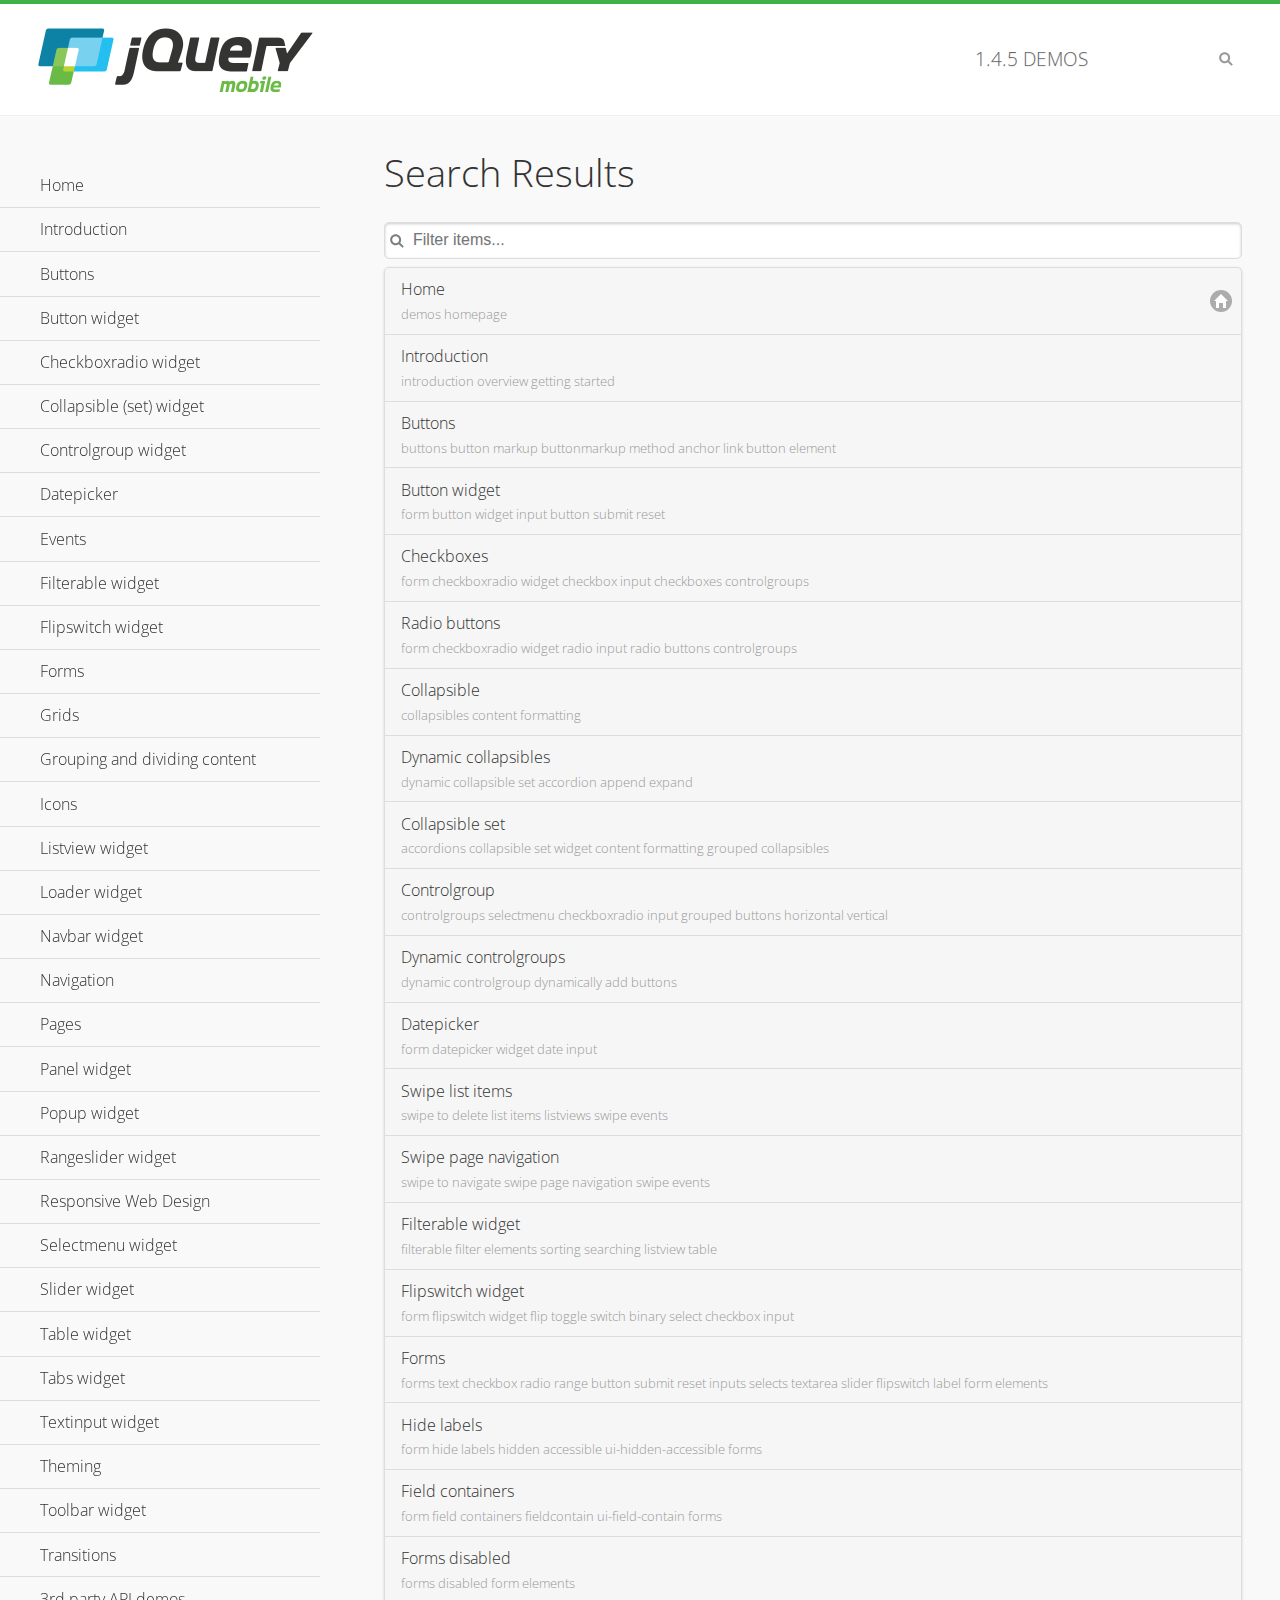
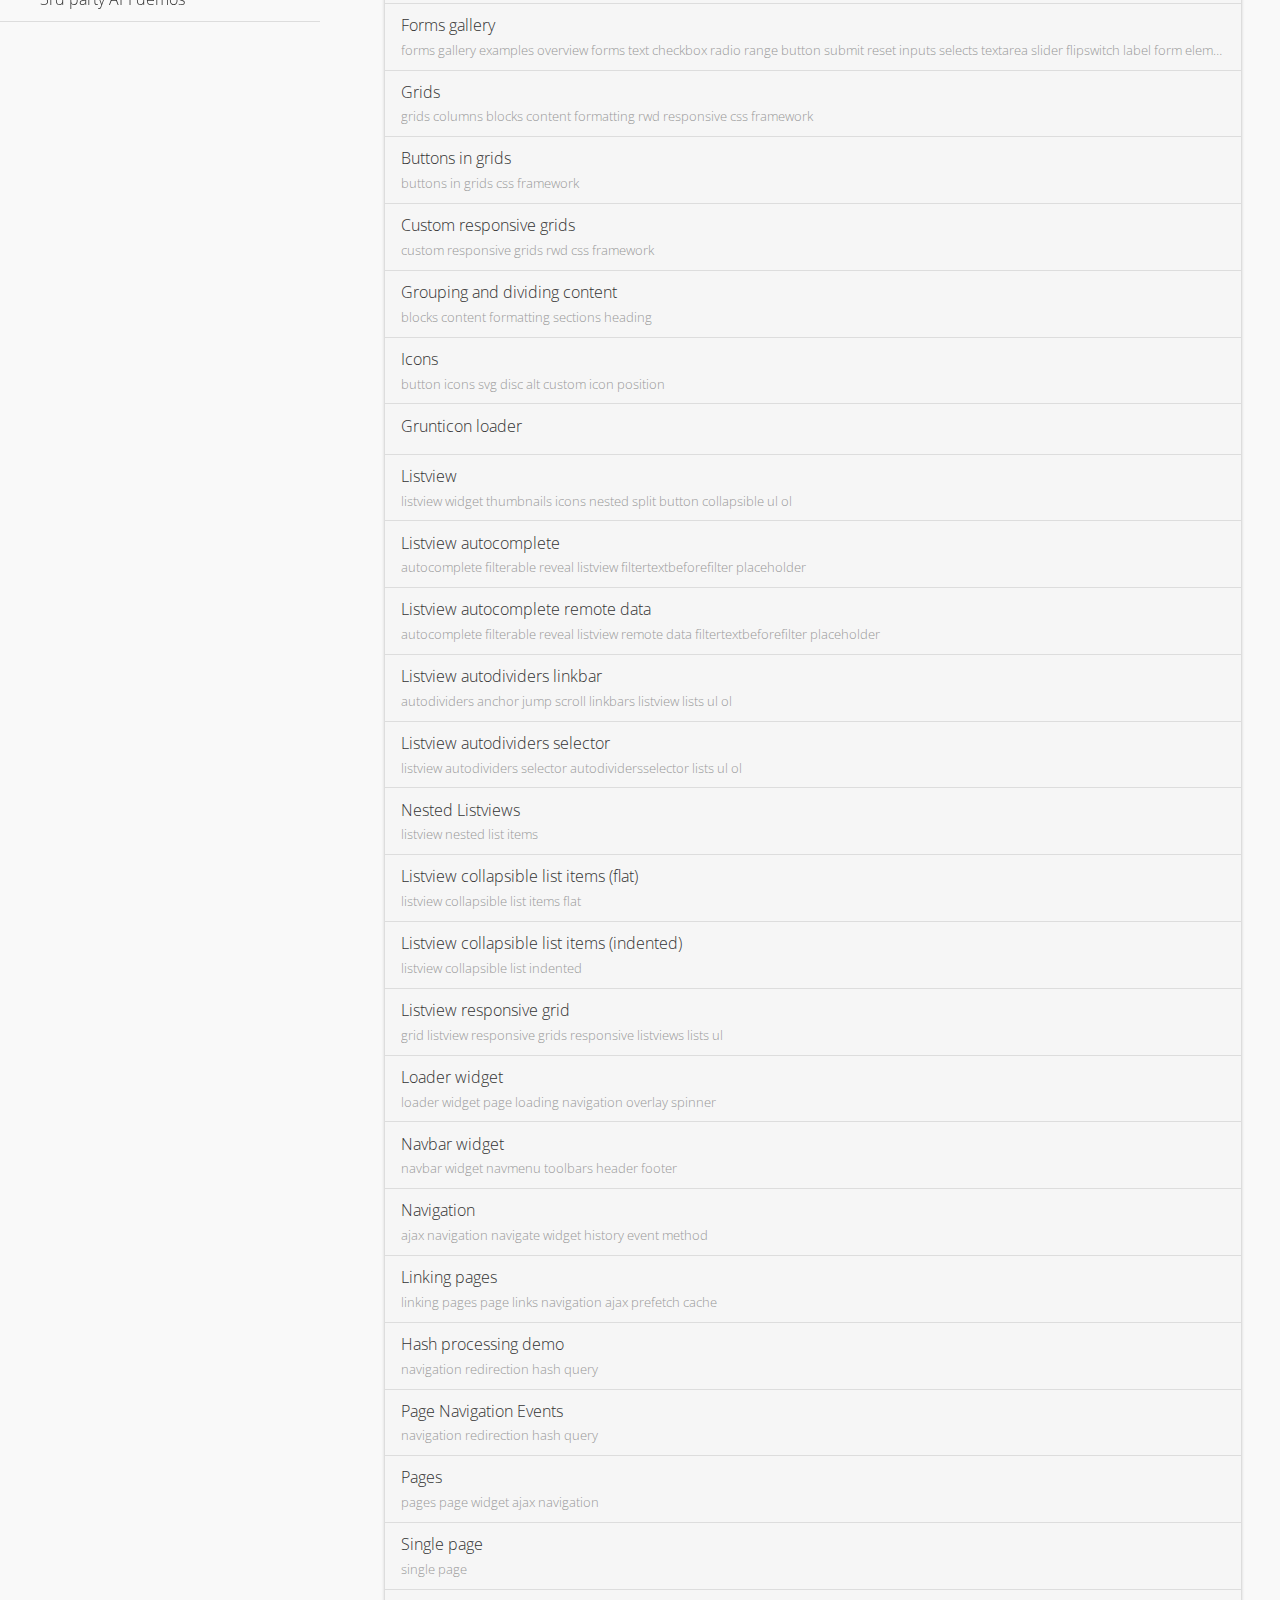
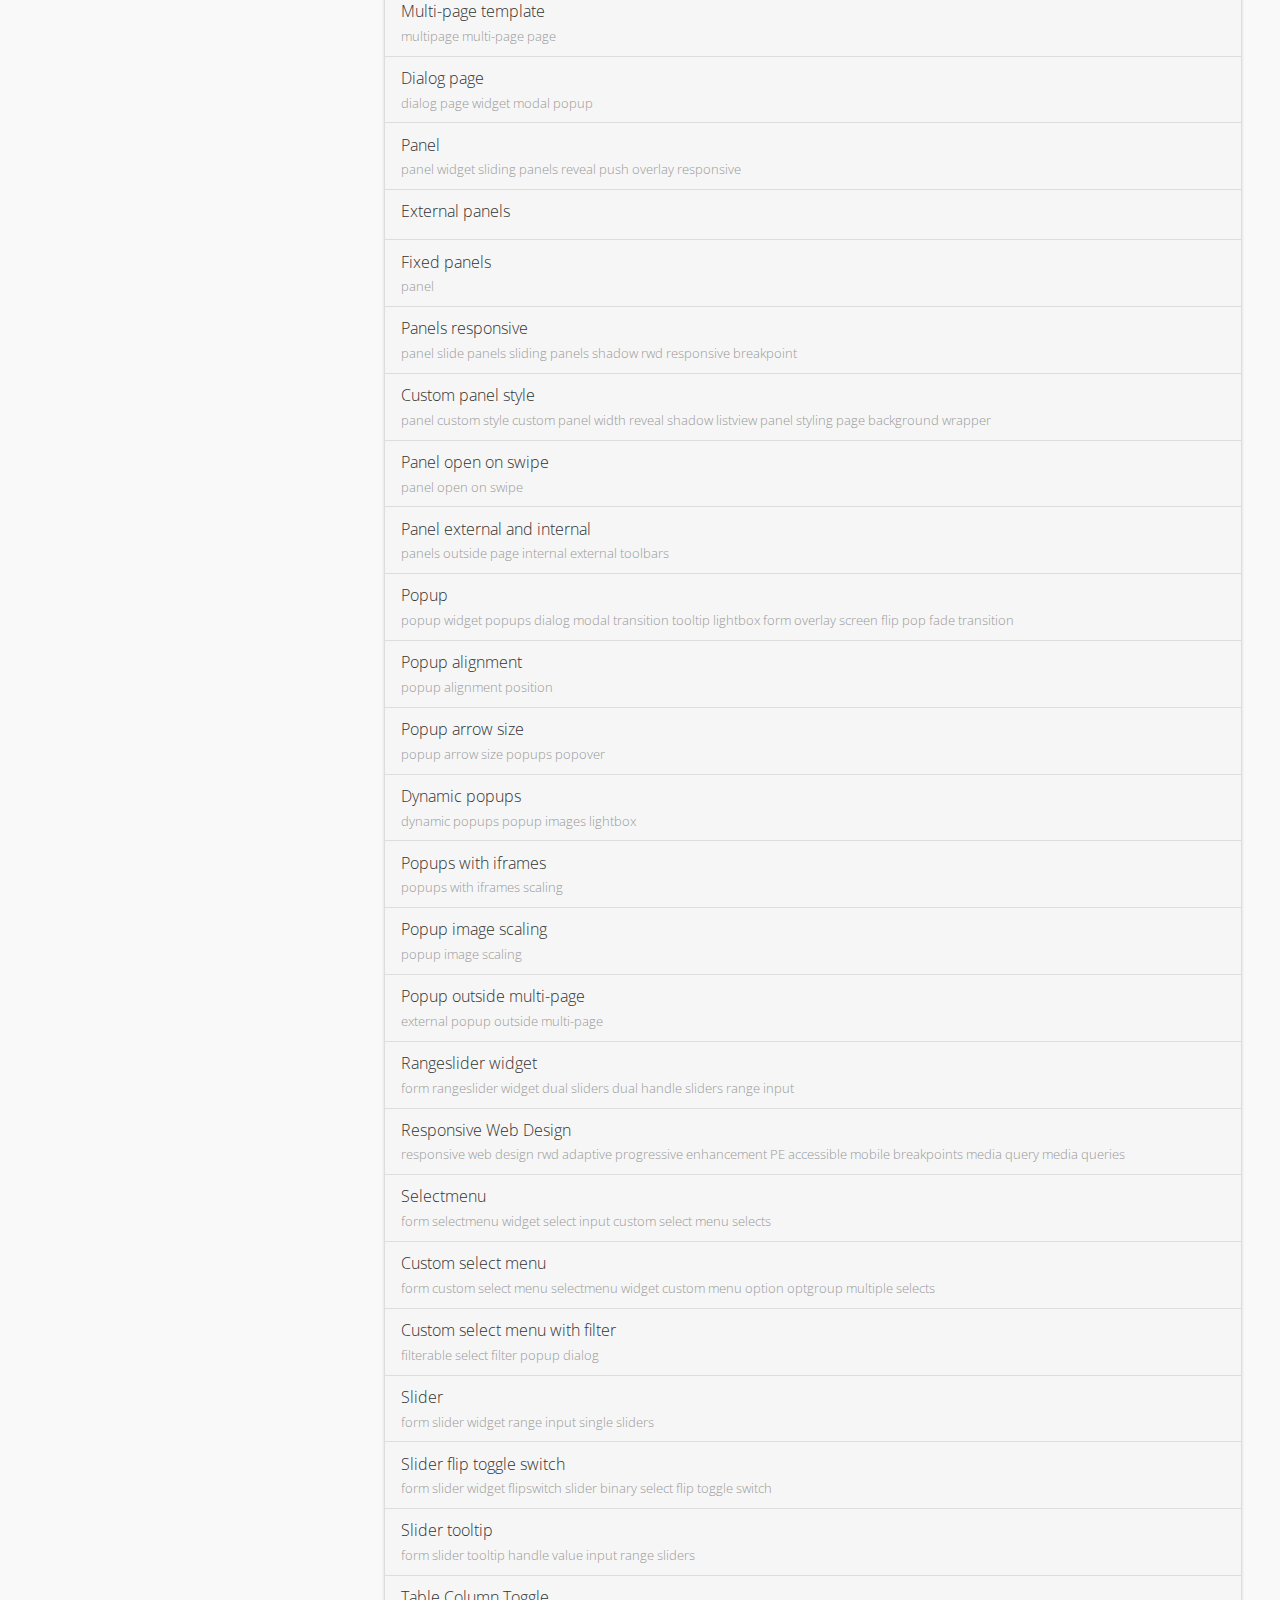
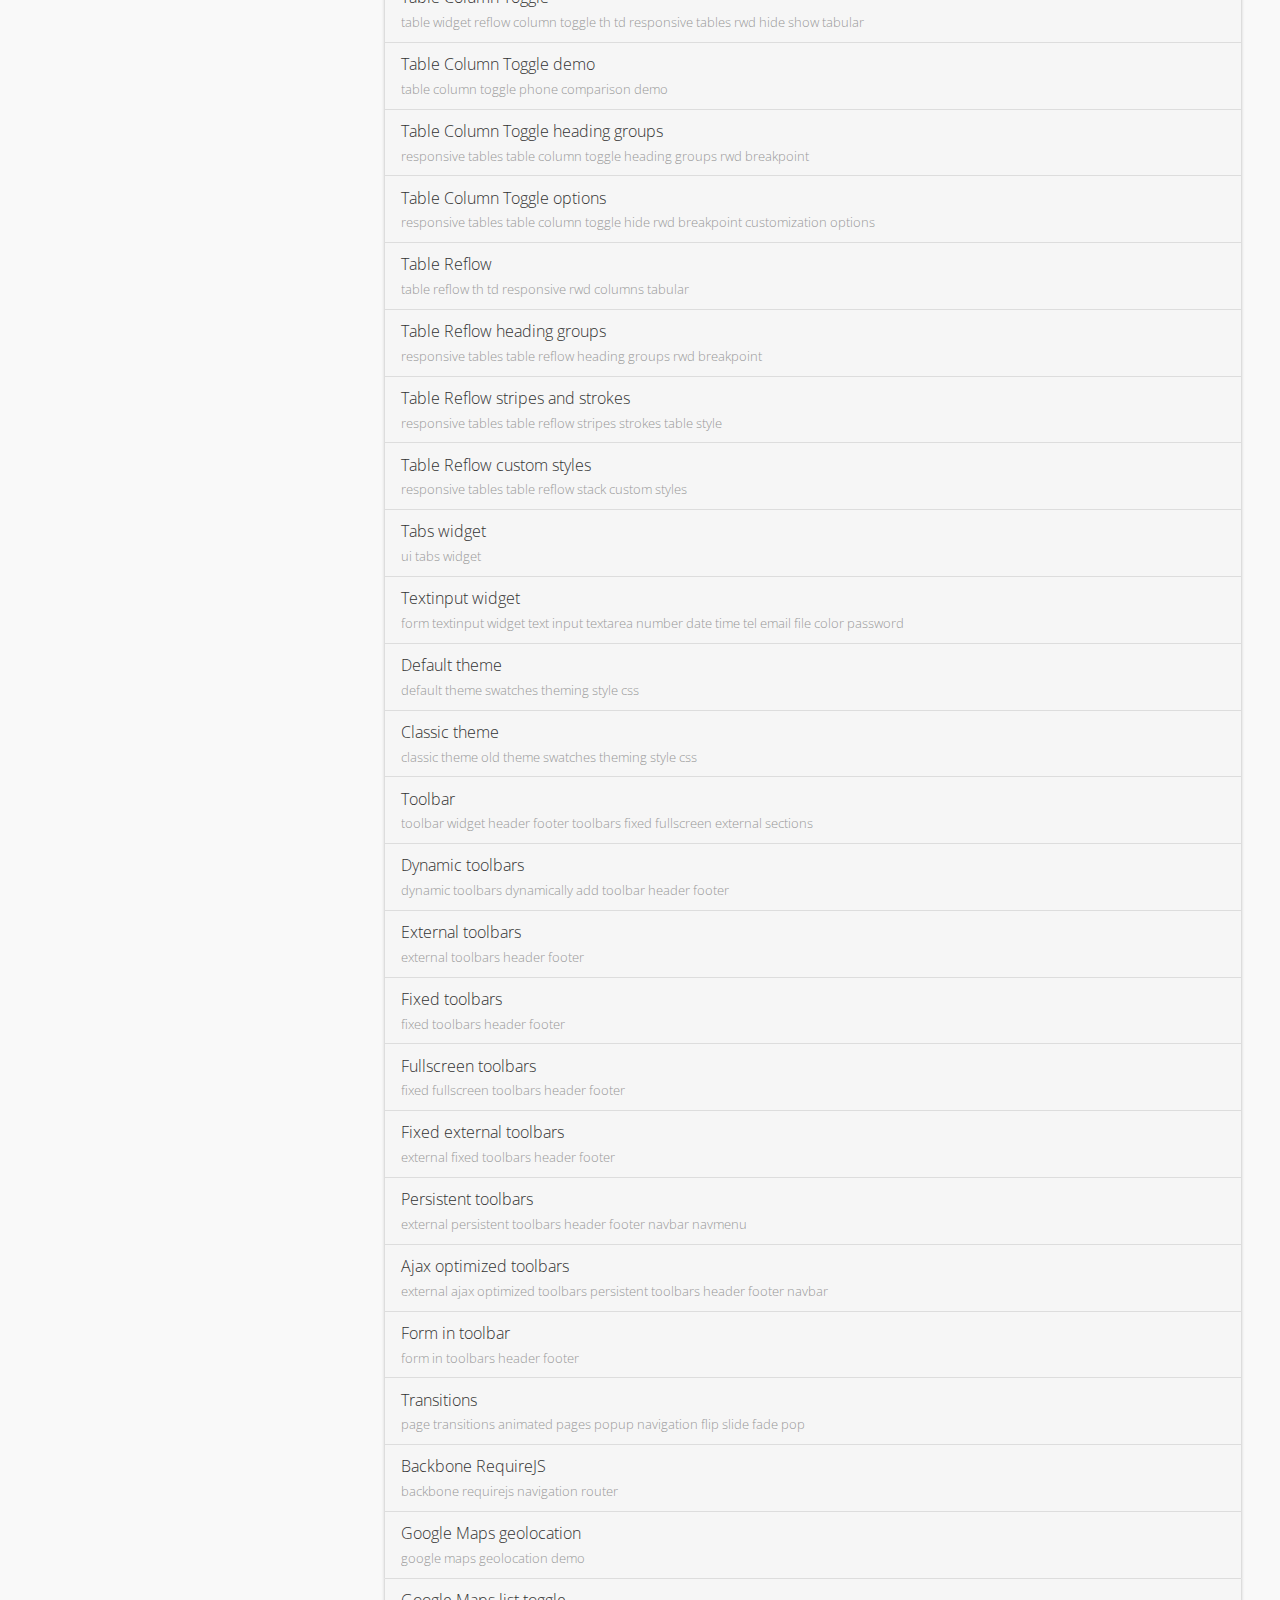
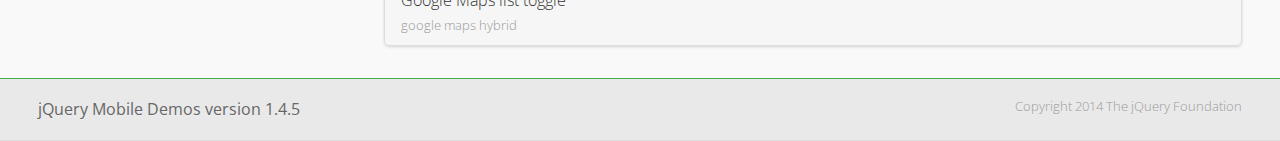
<file: normal/PRACTICAS/Practica 4/movil/librerias/jqm/demos/_search/index.html>
<!DOCTYPE html>
<html>
<head>
	<meta charset="utf-8">
	<meta name="viewport" content="width=device-width, initial-scale=1">
	<title>jQuery Mobile Demos</title>
	<link rel="stylesheet" href="../css/themes/default/jquery.mobile-1.4.5.min.css">
	<link rel="stylesheet" href="../_assets/css/jqm-demos.css">
	<link rel="shortcut icon" href="../_assets/favicon.ico">
    <link rel="stylesheet" href="http://fonts.googleapis.com/css?family=Open+Sans:300,400,700">
	<script src="../js/jquery.js"></script>
	<script src="../_assets/js/index.js"></script>
	<script src="../js/jquery.mobile-1.4.5.min.js"></script>

</head>
<body>
<div data-role="page" class="jqm-demos jqm-demos-index jqm-demos-search-results">

	<div data-role="header" class="jqm-header">
		<h2><a href="../" title="jQuery Mobile Demos home"><img src="../_assets/img/jquery-logo.png" alt="jQuery Mobile"></a></h2>
		<p><span class="jqm-version"></span> Demos</p>
		<a href="#" class="jqm-navmenu-link ui-btn ui-btn-icon-notext ui-corner-all ui-icon-bars ui-nodisc-icon ui-alt-icon ui-btn-left">Menu</a>
		<a href="#" class="jqm-search-link ui-btn ui-btn-icon-notext ui-corner-all ui-icon-search ui-nodisc-icon ui-alt-icon ui-btn-right">Search</a>
	</div><!-- /header -->

	<div role="main" class="ui-content jqm-content">

		<h1>Search Results</h1>

        <div class="jqm-search-results-wrap">
	        <ul class="jqm-list jqm-search-results-list">
<li data-filtertext="demos homepage" data-icon="home"><a href=".././">Home</a></li>
<li data-filtertext="introduction overview getting started"><a href="../intro/" data-ajax="false">Introduction</a></li>
<li data-filtertext="buttons button markup buttonmarkup method anchor link button element"><a href="../button-markup/" data-ajax="false">Buttons</a></li>
<li data-filtertext="form button widget input button submit reset"><a href="../button/" data-ajax="false">Button widget</a></li>
<li data-role="collapsible" data-enhanced="true" data-collapsed-icon="carat-d" data-expanded-icon="carat-u" data-iconpos="right" data-inset="false" class="ui-collapsible ui-collapsible-themed-content ui-collapsible-collapsed">
	<h3 class="ui-collapsible-heading ui-collapsible-heading-collapsed">
		<a href="#" class="ui-collapsible-heading-toggle ui-btn ui-btn-icon-right ui-btn-inherit ui-icon-carat-d">
		    Checkboxradio widget<span class="ui-collapsible-heading-status"> click to expand contents</span>
		</a>
	</h3>
	<div class="ui-collapsible-content ui-body-inherit ui-collapsible-content-collapsed" aria-hidden="true">
		<ul>
			<li data-filtertext="form checkboxradio widget checkbox input checkboxes controlgroups"><a href="../checkboxradio-checkbox/" data-ajax="false">Checkboxes</a></li>
			<li data-filtertext="form checkboxradio widget radio input radio buttons controlgroups"><a href="../checkboxradio-radio/" data-ajax="false">Radio buttons</a></li>
		</ul>
	</div>
</li>
<li data-role="collapsible" data-enhanced="true" data-collapsed-icon="carat-d" data-expanded-icon="carat-u" data-iconpos="right" data-inset="false" class="ui-collapsible ui-collapsible-themed-content ui-collapsible-collapsed">
	<h3 class="ui-collapsible-heading ui-collapsible-heading-collapsed">
		<a href="#" class="ui-collapsible-heading-toggle ui-btn ui-btn-icon-right ui-btn-inherit ui-icon-carat-d">
			Collapsible (set) widget<span class="ui-collapsible-heading-status"> click to expand contents</span>
		</a>
	</h3>
	<div class="ui-collapsible-content ui-body-inherit ui-collapsible-content-collapsed" aria-hidden="true">
		<ul>
			<li data-filtertext="collapsibles content formatting"><a href="../collapsible/" data-ajax="false">Collapsible</a></li>
			<li data-filtertext="dynamic collapsible set accordion append expand"><a href="../collapsible-dynamic/" data-ajax="false">Dynamic collapsibles</a></li>
			<li data-filtertext="accordions collapsible set widget content formatting grouped collapsibles"><a href="../collapsibleset/" data-ajax="false">Collapsible set</a></li>
		</ul>
	</div>
</li>
<li data-role="collapsible" data-enhanced="true" data-collapsed-icon="carat-d" data-expanded-icon="carat-u" data-iconpos="right" data-inset="false" class="ui-collapsible ui-collapsible-themed-content ui-collapsible-collapsed">
	<h3 class="ui-collapsible-heading ui-collapsible-heading-collapsed">
		<a href="#" class="ui-collapsible-heading-toggle ui-btn ui-btn-icon-right ui-btn-inherit ui-icon-carat-d">
			Controlgroup widget<span class="ui-collapsible-heading-status"> click to expand contents</span>
		</a>
	</h3>
	<div class="ui-collapsible-content ui-body-inherit ui-collapsible-content-collapsed" aria-hidden="true">
		<ul>
			<li data-filtertext="controlgroups selectmenu checkboxradio input grouped buttons horizontal vertical"><a href="../controlgroup/" data-ajax="false">Controlgroup</a></li>
			<li data-filtertext="dynamic controlgroup dynamically add buttons"><a href="../controlgroup-dynamic/" data-ajax="false">Dynamic controlgroups</a></li>
		</ul>
	</div>
</li>
<li data-filtertext="form datepicker widget date input"><a href="../datepicker/" data-ajax="false">Datepicker</a></li>
<li data-role="collapsible" data-enhanced="true" data-collapsed-icon="carat-d" data-expanded-icon="carat-u" data-iconpos="right" data-inset="false" class="ui-collapsible ui-collapsible-themed-content ui-collapsible-collapsed">
	<h3 class="ui-collapsible-heading ui-collapsible-heading-collapsed">
		<a href="#" class="ui-collapsible-heading-toggle ui-btn ui-btn-icon-right ui-btn-inherit ui-icon-carat-d">
			Events<span class="ui-collapsible-heading-status"> click to expand contents</span>
		</a>
	</h3>
	<div class="ui-collapsible-content ui-body-inherit ui-collapsible-content-collapsed" aria-hidden="true">
		<ul>
			<li data-filtertext="swipe to delete list items listviews swipe events"><a href="../swipe-list/" data-ajax="false">Swipe list items</a></li>
			<li data-filtertext="swipe to navigate swipe page navigation swipe events"><a href="../swipe-page/" data-ajax="false">Swipe page navigation</a></li>
		</ul>
	</div>
</li>
<li data-filtertext="filterable filter elements sorting searching listview table"><a href="../filterable/" data-ajax="false">Filterable widget</a></li>
<li data-filtertext="form flipswitch widget flip toggle switch binary select checkbox input"><a href="../flipswitch/" data-ajax="false">Flipswitch widget</a></li>
<li data-role="collapsible" data-enhanced="true" data-collapsed-icon="carat-d" data-expanded-icon="carat-u" data-iconpos="right" data-inset="false" class="ui-collapsible ui-collapsible-themed-content ui-collapsible-collapsed">
	<h3 class="ui-collapsible-heading ui-collapsible-heading-collapsed">
		<a href="#" class="ui-collapsible-heading-toggle ui-btn ui-btn-icon-right ui-btn-inherit ui-icon-carat-d">
			Forms<span class="ui-collapsible-heading-status"> click to expand contents</span>
		</a>
	</h3>
	<div class="ui-collapsible-content ui-body-inherit ui-collapsible-content-collapsed" aria-hidden="true">
		<ul>
			<li data-filtertext="forms text checkbox radio range button submit reset inputs selects textarea slider flipswitch label form elements"><a href="../forms/" data-ajax="false">Forms</a></li>
			<li data-filtertext="form hide labels hidden accessible ui-hidden-accessible forms"><a href="../forms-label-hidden-accessible/" data-ajax="false">Hide labels</a></li>
			<li data-filtertext="form field containers fieldcontain ui-field-contain forms"><a href="../forms-field-contain/" data-ajax="false">Field containers</a></li>
			<li data-filtertext="forms disabled form elements"><a href="../forms-disabled/" data-ajax="false">Forms disabled</a></li>
			<li data-filtertext="forms gallery examples overview forms text checkbox radio range button submit reset inputs selects textarea slider flipswitch label form elements"><a href="../forms-gallery/" data-ajax="false">Forms gallery</a></li>
		</ul>
	</div>
</li>
<li data-role="collapsible" data-enhanced="true" data-collapsed-icon="carat-d" data-expanded-icon="carat-u" data-iconpos="right" data-inset="false" class="ui-collapsible ui-collapsible-themed-content ui-collapsible-collapsed">
	<h3 class="ui-collapsible-heading ui-collapsible-heading-collapsed">
		<a href="#" class="ui-collapsible-heading-toggle ui-btn ui-btn-icon-right ui-btn-inherit ui-icon-carat-d">
			Grids<span class="ui-collapsible-heading-status"> click to expand contents</span>
		</a>
	</h3>
	<div class="ui-collapsible-content ui-body-inherit ui-collapsible-content-collapsed" aria-hidden="true">
		<ul>
			<li data-filtertext="grids columns blocks content formatting rwd responsive css framework"><a href="../grids/" data-ajax="false">Grids</a></li>
			<li data-filtertext="buttons in grids css framework"><a href="../grids-buttons/" data-ajax="false">Buttons in grids</a></li>
			<li data-filtertext="custom responsive grids rwd css framework"><a href="../grids-custom-responsive/" data-ajax="false">Custom responsive grids</a></li>
		</ul>
	</div>
</li>
<li data-filtertext="blocks content formatting sections heading"><a href="../body-bar-classes/" data-ajax="false">Grouping and dividing content</a></li>
<li data-role="collapsible" data-enhanced="true" data-collapsed-icon="carat-d" data-expanded-icon="carat-u" data-iconpos="right" data-inset="false" class="ui-collapsible ui-collapsible-themed-content ui-collapsible-collapsed">
	<h3 class="ui-collapsible-heading ui-collapsible-heading-collapsed">
		<a href="#" class="ui-collapsible-heading-toggle ui-btn ui-btn-icon-right ui-btn-inherit ui-icon-carat-d">
			Icons<span class="ui-collapsible-heading-status"> click to expand contents</span>
		</a>
	</h3>
	<div class="ui-collapsible-content ui-body-inherit ui-collapsible-content-collapsed" aria-hidden="true">
		<ul>
			<li data-filtertext="button icons svg disc alt custom icon position"><a href="../icons/" data-ajax="false">Icons</a></li>
			<li data-filtertext=""><a href="../icons-grunticon/" data-ajax="false">Grunticon loader</a></li>
		</ul>
	</div>
</li>
<li data-role="collapsible" data-enhanced="true" data-collapsed-icon="carat-d" data-expanded-icon="carat-u" data-iconpos="right" data-inset="false" class="ui-collapsible ui-collapsible-themed-content ui-collapsible-collapsed">
	<h3 class="ui-collapsible-heading ui-collapsible-heading-collapsed">
		<a href="#" class="ui-collapsible-heading-toggle ui-btn ui-btn-icon-right ui-btn-inherit ui-icon-carat-d">
			Listview widget<span class="ui-collapsible-heading-status"> click to expand contents</span>
		</a>
	</h3>
	<div class="ui-collapsible-content ui-body-inherit ui-collapsible-content-collapsed" aria-hidden="true">
		<ul>
			<li data-filtertext="listview widget thumbnails icons nested split button collapsible ul ol"><a href="../listview/" data-ajax="false">Listview</a></li>
			<li data-filtertext="autocomplete filterable reveal listview filtertextbeforefilter placeholder"><a href="../listview-autocomplete/" data-ajax="false">Listview autocomplete</a></li>
			<li data-filtertext="autocomplete filterable reveal listview remote data filtertextbeforefilter placeholder"><a href="../listview-autocomplete-remote/" data-ajax="false">Listview autocomplete remote data</a></li>
			<li data-filtertext="autodividers anchor jump scroll linkbars listview lists ul ol"><a href="../listview-autodividers-linkbar/" data-ajax="false">Listview autodividers linkbar</a></li>
			<li data-filtertext="listview autodividers selector autodividersselector lists ul ol"><a href="../listview-autodividers-selector/" data-ajax="false">Listview autodividers selector</a></li>
			<li data-filtertext="listview nested list items"><a href="../listview-nested-lists/" data-ajax="false">Nested Listviews</a></li>
			<li data-filtertext="listview collapsible list items flat"><a href="../listview-collapsible-item-flat/" data-ajax="false">Listview collapsible list items (flat)</a></li>
			<li data-filtertext="listview collapsible list indented"><a href="../listview-collapsible-item-indented/" data-ajax="false">Listview collapsible list items (indented)</a></li>
			<li data-filtertext="grid listview responsive grids responsive listviews lists ul"><a href="../listview-grid/" data-ajax="false">Listview responsive grid</a></li>
		</ul>
	</div>
</li>
<li data-filtertext="loader widget page loading navigation overlay spinner"><a href="../loader/" data-ajax="false">Loader widget</a></li>
<li data-filtertext="navbar widget navmenu toolbars header footer"><a href="../navbar/" data-ajax="false">Navbar widget</a></li>
<li data-role="collapsible" data-enhanced="true" data-collapsed-icon="carat-d" data-expanded-icon="carat-u" data-iconpos="right" data-inset="false" class="ui-collapsible ui-collapsible-themed-content ui-collapsible-collapsed">
	<h3 class="ui-collapsible-heading ui-collapsible-heading-collapsed">
		<a href="#" class="ui-collapsible-heading-toggle ui-btn ui-btn-icon-right ui-btn-inherit ui-icon-carat-d">
			Navigation<span class="ui-collapsible-heading-status"> click to expand contents</span>
		</a>
	</h3>
	<div class="ui-collapsible-content ui-body-inherit ui-collapsible-content-collapsed" aria-hidden="true">
		<ul>
			<li data-filtertext="ajax navigation navigate widget history event method"><a href="../navigation/" data-ajax="false">Navigation</a></li>
			<li data-filtertext="linking pages page links navigation ajax prefetch cache"><a href="../navigation-linking-pages/" data-ajax="false">Linking pages</a></li>
			<!-- <li data-filtertext="php redirect server redirection server-side navigation"><a href="../navigation-php-redirect/" data-ajax="false">PHP redirect demo</a></li>-->
			<li data-filtertext="navigation redirection hash query"><a href="../navigation-hash-processing/" data-ajax="false">Hash processing demo</a></li>
			<li data-filtertext="navigation redirection hash query"><a href="../page-events/" data-ajax="false">Page Navigation Events</a></li>
		</ul>
	</div>
</li>
<li data-role="collapsible" data-enhanced="true" data-collapsed-icon="carat-d" data-expanded-icon="carat-u" data-iconpos="right" data-inset="false" class="ui-collapsible ui-collapsible-themed-content ui-collapsible-collapsed">
	<h3 class="ui-collapsible-heading ui-collapsible-heading-collapsed">
		<a href="#" class="ui-collapsible-heading-toggle ui-btn ui-btn-icon-right ui-btn-inherit ui-icon-carat-d">
			Pages<span class="ui-collapsible-heading-status"> click to expand contents</span>
		</a>
	</h3>
	<div class="ui-collapsible-content ui-body-inherit ui-collapsible-content-collapsed" aria-hidden="true">
		<ul>
			<li data-filtertext="pages page widget ajax navigation"><a href="../pages/" data-ajax="false">Pages</a></li>
			<li data-filtertext="single page"><a href="../pages-single-page/" data-ajax="false">Single page</a></li>
			<li data-filtertext="multipage multi-page page"><a href="../pages-multi-page/" data-ajax="false">Multi-page template</a></li>
			<li data-filtertext="dialog page widget modal popup"><a href="../pages-dialog/" data-ajax="false">Dialog page</a></li>
		</ul>
	</div>
</li>
<li data-role="collapsible" data-enhanced="true" data-collapsed-icon="carat-d" data-expanded-icon="carat-u" data-iconpos="right" data-inset="false" class="ui-collapsible ui-collapsible-themed-content ui-collapsible-collapsed">
	<h3 class="ui-collapsible-heading ui-collapsible-heading-collapsed">
		<a href="#" class="ui-collapsible-heading-toggle ui-btn ui-btn-icon-right ui-btn-inherit ui-icon-carat-d">
			Panel widget<span class="ui-collapsible-heading-status"> click to expand contents</span>
		</a>
	</h3>
	<div class="ui-collapsible-content ui-body-inherit ui-collapsible-content-collapsed" aria-hidden="true">
		<ul>
			<li data-filtertext="panel widget sliding panels reveal push overlay responsive"><a href="../panel/" data-ajax="false">Panel</a></li>
			<li data-filtertext=""><a href="../panel-external/" data-ajax="false">External panels</a></li>
			<li data-filtertext="panel "><a href="../panel-fixed/" data-ajax="false">Fixed panels</a></li>
			<li data-filtertext="panel slide panels sliding panels shadow rwd responsive breakpoint"><a href="../panel-responsive/" data-ajax="false">Panels responsive</a></li>
			<li data-filtertext="panel custom style custom panel width reveal shadow listview panel styling page background wrapper"><a href="../panel-styling/" data-ajax="false">Custom panel style</a></li>
			<li data-filtertext="panel open on swipe"><a href="../panel-swipe-open/" data-ajax="false">Panel open on swipe</a></li>
			<li data-filtertext="panels outside page internal external toolbars"><a href="../panel-external-internal/" data-ajax="false">Panel external and internal</a></li>
		</ul>
	</div>
</li>
<li data-role="collapsible" data-enhanced="true" data-collapsed-icon="carat-d" data-expanded-icon="carat-u" data-iconpos="right" data-inset="false" class="ui-collapsible ui-collapsible-themed-content ui-collapsible-collapsed">
	<h3 class="ui-collapsible-heading ui-collapsible-heading-collapsed">
		<a href="#" class="ui-collapsible-heading-toggle ui-btn ui-btn-icon-right ui-btn-inherit ui-icon-carat-d">
			Popup widget<span class="ui-collapsible-heading-status"> click to expand contents</span>
		</a>
	</h3>
	<div class="ui-collapsible-content ui-body-inherit ui-collapsible-content-collapsed" aria-hidden="true">
		<ul>
			<li data-filtertext="popup widget popups dialog modal transition tooltip lightbox form overlay screen flip pop fade transition"><a href="../popup/" data-ajax="false">Popup</a></li>
			<li data-filtertext="popup alignment position"><a href="../popup-alignment/" data-ajax="false">Popup alignment</a></li>
			<li data-filtertext="popup arrow size popups popover"><a href="../popup-arrow-size/" data-ajax="false">Popup arrow size</a></li>
			<li data-filtertext="dynamic popups popup images lightbox"><a href="../popup-dynamic/" data-ajax="false">Dynamic popups</a></li>
			<li data-filtertext="popups with iframes scaling"><a href="../popup-iframe/" data-ajax="false">Popups with iframes</a></li>
			<li data-filtertext="popup image scaling"><a href="../popup-image-scaling/" data-ajax="false">Popup image scaling</a></li>
			<li data-filtertext="external popup outside multi-page"><a href="../popup-outside-multipage/" data-ajax="false">Popup outside multi-page</a></li>
		</ul>
	</div>
</li>
<li data-filtertext="form rangeslider widget dual sliders dual handle sliders range input"><a href="../rangeslider/" data-ajax="false">Rangeslider widget</a></li>
<li data-filtertext="responsive web design rwd adaptive progressive enhancement PE accessible mobile breakpoints media query media queries"><a href="../rwd/" data-ajax="false">Responsive Web Design</a></li>
<li data-role="collapsible" data-enhanced="true" data-collapsed-icon="carat-d" data-expanded-icon="carat-u" data-iconpos="right" data-inset="false" class="ui-collapsible ui-collapsible-themed-content ui-collapsible-collapsed">
	<h3 class="ui-collapsible-heading ui-collapsible-heading-collapsed">
		<a href="#" class="ui-collapsible-heading-toggle ui-btn ui-btn-icon-right ui-btn-inherit ui-icon-carat-d">
			Selectmenu widget<span class="ui-collapsible-heading-status"> click to expand contents</span>
		</a>
	</h3>
	<div class="ui-collapsible-content ui-body-inherit ui-collapsible-content-collapsed" aria-hidden="true">
		<ul>
			<li data-filtertext="form selectmenu widget select input custom select menu selects"><a href="../selectmenu/" data-ajax="false">Selectmenu</a></li>
			<li data-filtertext="form custom select menu selectmenu widget custom menu option optgroup multiple selects"><a href="../selectmenu-custom/" data-ajax="false">Custom select menu</a></li>
			<li data-filtertext="filterable select filter popup dialog"><a href="../selectmenu-custom-filter/" data-ajax="false">Custom select menu with filter</a></li>
		</ul>
	</div>
</li>
<li data-role="collapsible" data-enhanced="true" data-collapsed-icon="carat-d" data-expanded-icon="carat-u" data-iconpos="right" data-inset="false" class="ui-collapsible ui-collapsible-themed-content ui-collapsible-collapsed">
	<h3 class="ui-collapsible-heading ui-collapsible-heading-collapsed">
		<a href="#" class="ui-collapsible-heading-toggle ui-btn ui-btn-icon-right ui-btn-inherit ui-icon-carat-d">
			Slider widget<span class="ui-collapsible-heading-status"> click to expand contents</span>
		</a>
	</h3>
	<div class="ui-collapsible-content ui-body-inherit ui-collapsible-content-collapsed" aria-hidden="true">
		<ul>
			<li data-filtertext="form slider widget range input single sliders"><a href="../slider/" data-ajax="false">Slider</a></li>
			<li data-filtertext="form slider widget flipswitch slider binary select flip toggle switch"><a href="../slider-flipswitch/" data-ajax="false">Slider flip toggle switch</a></li>
			<li data-filtertext="form slider tooltip handle value input range sliders"><a href="../slider-tooltip/" data-ajax="false">Slider tooltip</a></li>
		</ul>
	</div>
</li>
<li data-role="collapsible" data-enhanced="true" data-collapsed-icon="carat-d" data-expanded-icon="carat-u" data-iconpos="right" data-inset="false" class="ui-collapsible ui-collapsible-themed-content ui-collapsible-collapsed">
	<h3 class="ui-collapsible-heading ui-collapsible-heading-collapsed">
		<a href="#" class="ui-collapsible-heading-toggle ui-btn ui-btn-icon-right ui-btn-inherit ui-icon-carat-d">
			Table widget<span class="ui-collapsible-heading-status"> click to expand contents</span>
		</a>
	</h3>
	<div class="ui-collapsible-content ui-body-inherit ui-collapsible-content-collapsed" aria-hidden="true">
		<ul>
			<li data-filtertext="table widget reflow column toggle th td responsive tables rwd hide show tabular"><a href="../table-column-toggle/" data-ajax="false">Table Column Toggle</a></li>
			<li data-filtertext="table column toggle phone comparison demo"><a href="../table-column-toggle-example/" data-ajax="false">Table Column Toggle demo</a></li>
			<li data-filtertext="responsive tables table column toggle heading groups rwd breakpoint"><a href="../table-column-toggle-heading-groups/" data-ajax="false">Table Column Toggle heading groups</a></li>
			<li data-filtertext="responsive tables table column toggle hide rwd breakpoint customization options"><a href="../table-column-toggle-options/" data-ajax="false">Table Column Toggle options</a></li>
			<li data-filtertext="table reflow th td responsive rwd columns tabular"><a href="../table-reflow/" data-ajax="false">Table Reflow</a></li>
			<li data-filtertext="responsive tables table reflow heading groups rwd breakpoint"><a href="../table-reflow-heading-groups/" data-ajax="false">Table Reflow heading groups</a></li>
			<li data-filtertext="responsive tables table reflow stripes strokes table style"><a href="../table-reflow-stripes-strokes/" data-ajax="false">Table Reflow stripes and strokes</a></li>
			<li data-filtertext="responsive tables table reflow stack custom styles"><a href="../table-reflow-styling/" data-ajax="false">Table Reflow custom styles</a></li>
		</ul>
	</div>
</li>
<li data-filtertext="ui tabs widget"><a href="../tabs/" data-ajax="false">Tabs widget</a></li>
<li data-filtertext="form textinput widget text input textarea number date time tel email file color password"><a href="../textinput/" data-ajax="false">Textinput widget</a></li>
<li data-role="collapsible" data-enhanced="true" data-collapsed-icon="carat-d" data-expanded-icon="carat-u" data-iconpos="right" data-inset="false" class="ui-collapsible ui-collapsible-themed-content ui-collapsible-collapsed">
	<h3 class="ui-collapsible-heading ui-collapsible-heading-collapsed">
		<a href="#" class="ui-collapsible-heading-toggle ui-btn ui-btn-icon-right ui-btn-inherit ui-icon-carat-d">
			Theming<span class="ui-collapsible-heading-status"> click to expand contents</span>
		</a>
	</h3>
	<div class="ui-collapsible-content ui-body-inherit ui-collapsible-content-collapsed" aria-hidden="true">
		<ul>
			<li data-filtertext="default theme swatches theming style css"><a href="../theme-default/" data-ajax="false">Default theme</a></li>
			<li data-filtertext="classic theme old theme swatches theming style css"><a href="../theme-classic/" data-ajax="false">Classic theme</a></li>
		</ul>
	</div>
</li>
<li data-role="collapsible" data-enhanced="true" data-collapsed-icon="carat-d" data-expanded-icon="carat-u" data-iconpos="right" data-inset="false" class="ui-collapsible ui-collapsible-themed-content ui-collapsible-collapsed">
	<h3 class="ui-collapsible-heading ui-collapsible-heading-collapsed">
		<a href="#" class="ui-collapsible-heading-toggle ui-btn ui-btn-icon-right ui-btn-inherit ui-icon-carat-d">
			Toolbar widget<span class="ui-collapsible-heading-status"> click to expand contents</span>
		</a>
	</h3>
	<div class="ui-collapsible-content ui-body-inherit ui-collapsible-content-collapsed" aria-hidden="true">
		<ul>
			<li data-filtertext="toolbar widget header footer toolbars fixed fullscreen external sections"><a href="../toolbar/" data-ajax="false">Toolbar</a></li>
			<li data-filtertext="dynamic toolbars dynamically add toolbar header footer"><a href="../toolbar-dynamic/" data-ajax="false">Dynamic toolbars</a></li>
			<li data-filtertext="external toolbars header footer"><a href="../toolbar-external/" data-ajax="false">External toolbars</a></li>
			<li data-filtertext="fixed toolbars header footer"><a href="../toolbar-fixed/" data-ajax="false">Fixed toolbars</a></li>
			<li data-filtertext="fixed fullscreen toolbars header footer"><a href="../toolbar-fixed-fullscreen/" data-ajax="false">Fullscreen toolbars</a></li>
			<li data-filtertext="external fixed toolbars header footer"><a href="../toolbar-fixed-external/" data-ajax="false">Fixed external toolbars</a></li>
			<li data-filtertext="external persistent toolbars header footer navbar navmenu"><a href="../toolbar-fixed-persistent/" data-ajax="false">Persistent toolbars</a></li>
			<li data-filtertext="external ajax optimized toolbars persistent toolbars header footer navbar"><a href="../toolbar-fixed-persistent-optimized/" data-ajax="false">Ajax optimized toolbars</a></li>
			<li data-filtertext="form in toolbars header footer"><a href="../toolbar-fixed-forms/" data-ajax="false">Form in toolbar</a></li>
		</ul>
	</div>
</li>
<li data-filtertext="page transitions animated pages popup navigation flip slide fade pop"><a href="../transitions/" data-ajax="false">Transitions</a></li>
<li data-role="collapsible" data-enhanced="true" data-collapsed-icon="carat-d" data-expanded-icon="carat-u" data-iconpos="right" data-inset="false" class="ui-collapsible ui-collapsible-themed-content ui-collapsible-collapsed">
	<h3 class="ui-collapsible-heading ui-collapsible-heading-collapsed">
		<a href="#" class="ui-collapsible-heading-toggle ui-btn ui-btn-icon-right ui-btn-inherit ui-icon-carat-d">
			3rd party API demos<span class="ui-collapsible-heading-status"> click to expand contents</span>
		</a>
	</h3>
	<div class="ui-collapsible-content ui-body-inherit ui-collapsible-content-collapsed" aria-hidden="true">
		<ul>
			<li data-filtertext="backbone requirejs navigation router"><a href="../backbone-requirejs/" data-ajax="false">Backbone RequireJS</a></li>
			<li data-filtertext="google maps geolocation demo"><a href="../map-geolocation/" data-ajax="false">Google Maps geolocation</a></li>
			<li data-filtertext="google maps hybrid"><a href="../map-list-toggle/" data-ajax="false">Google Maps list toggle</a></li>
		</ul>
	</div>
</li>



	        </ul>
	    </div>

	</div><!-- /content -->
	    <div data-role="panel" class="jqm-navmenu-panel" data-position="left" data-display="overlay" data-theme="a">
	    	<ul class="jqm-list ui-alt-icon ui-nodisc-icon">
<li data-filtertext="demos homepage" data-icon="home"><a href=".././">Home</a></li>
<li data-filtertext="introduction overview getting started"><a href="../intro/" data-ajax="false">Introduction</a></li>
<li data-filtertext="buttons button markup buttonmarkup method anchor link button element"><a href="../button-markup/" data-ajax="false">Buttons</a></li>
<li data-filtertext="form button widget input button submit reset"><a href="../button/" data-ajax="false">Button widget</a></li>
<li data-role="collapsible" data-enhanced="true" data-collapsed-icon="carat-d" data-expanded-icon="carat-u" data-iconpos="right" data-inset="false" class="ui-collapsible ui-collapsible-themed-content ui-collapsible-collapsed">
	<h3 class="ui-collapsible-heading ui-collapsible-heading-collapsed">
		<a href="#" class="ui-collapsible-heading-toggle ui-btn ui-btn-icon-right ui-btn-inherit ui-icon-carat-d">
		    Checkboxradio widget<span class="ui-collapsible-heading-status"> click to expand contents</span>
		</a>
	</h3>
	<div class="ui-collapsible-content ui-body-inherit ui-collapsible-content-collapsed" aria-hidden="true">
		<ul>
			<li data-filtertext="form checkboxradio widget checkbox input checkboxes controlgroups"><a href="../checkboxradio-checkbox/" data-ajax="false">Checkboxes</a></li>
			<li data-filtertext="form checkboxradio widget radio input radio buttons controlgroups"><a href="../checkboxradio-radio/" data-ajax="false">Radio buttons</a></li>
		</ul>
	</div>
</li>
<li data-role="collapsible" data-enhanced="true" data-collapsed-icon="carat-d" data-expanded-icon="carat-u" data-iconpos="right" data-inset="false" class="ui-collapsible ui-collapsible-themed-content ui-collapsible-collapsed">
	<h3 class="ui-collapsible-heading ui-collapsible-heading-collapsed">
		<a href="#" class="ui-collapsible-heading-toggle ui-btn ui-btn-icon-right ui-btn-inherit ui-icon-carat-d">
			Collapsible (set) widget<span class="ui-collapsible-heading-status"> click to expand contents</span>
		</a>
	</h3>
	<div class="ui-collapsible-content ui-body-inherit ui-collapsible-content-collapsed" aria-hidden="true">
		<ul>
			<li data-filtertext="collapsibles content formatting"><a href="../collapsible/" data-ajax="false">Collapsible</a></li>
			<li data-filtertext="dynamic collapsible set accordion append expand"><a href="../collapsible-dynamic/" data-ajax="false">Dynamic collapsibles</a></li>
			<li data-filtertext="accordions collapsible set widget content formatting grouped collapsibles"><a href="../collapsibleset/" data-ajax="false">Collapsible set</a></li>
		</ul>
	</div>
</li>
<li data-role="collapsible" data-enhanced="true" data-collapsed-icon="carat-d" data-expanded-icon="carat-u" data-iconpos="right" data-inset="false" class="ui-collapsible ui-collapsible-themed-content ui-collapsible-collapsed">
	<h3 class="ui-collapsible-heading ui-collapsible-heading-collapsed">
		<a href="#" class="ui-collapsible-heading-toggle ui-btn ui-btn-icon-right ui-btn-inherit ui-icon-carat-d">
			Controlgroup widget<span class="ui-collapsible-heading-status"> click to expand contents</span>
		</a>
	</h3>
	<div class="ui-collapsible-content ui-body-inherit ui-collapsible-content-collapsed" aria-hidden="true">
		<ul>
			<li data-filtertext="controlgroups selectmenu checkboxradio input grouped buttons horizontal vertical"><a href="../controlgroup/" data-ajax="false">Controlgroup</a></li>
			<li data-filtertext="dynamic controlgroup dynamically add buttons"><a href="../controlgroup-dynamic/" data-ajax="false">Dynamic controlgroups</a></li>
		</ul>
	</div>
</li>
<li data-filtertext="form datepicker widget date input"><a href="../datepicker/" data-ajax="false">Datepicker</a></li>
<li data-role="collapsible" data-enhanced="true" data-collapsed-icon="carat-d" data-expanded-icon="carat-u" data-iconpos="right" data-inset="false" class="ui-collapsible ui-collapsible-themed-content ui-collapsible-collapsed">
	<h3 class="ui-collapsible-heading ui-collapsible-heading-collapsed">
		<a href="#" class="ui-collapsible-heading-toggle ui-btn ui-btn-icon-right ui-btn-inherit ui-icon-carat-d">
			Events<span class="ui-collapsible-heading-status"> click to expand contents</span>
		</a>
	</h3>
	<div class="ui-collapsible-content ui-body-inherit ui-collapsible-content-collapsed" aria-hidden="true">
		<ul>
			<li data-filtertext="swipe to delete list items listviews swipe events"><a href="../swipe-list/" data-ajax="false">Swipe list items</a></li>
			<li data-filtertext="swipe to navigate swipe page navigation swipe events"><a href="../swipe-page/" data-ajax="false">Swipe page navigation</a></li>
		</ul>
	</div>
</li>
<li data-filtertext="filterable filter elements sorting searching listview table"><a href="../filterable/" data-ajax="false">Filterable widget</a></li>
<li data-filtertext="form flipswitch widget flip toggle switch binary select checkbox input"><a href="../flipswitch/" data-ajax="false">Flipswitch widget</a></li>
<li data-role="collapsible" data-enhanced="true" data-collapsed-icon="carat-d" data-expanded-icon="carat-u" data-iconpos="right" data-inset="false" class="ui-collapsible ui-collapsible-themed-content ui-collapsible-collapsed">
	<h3 class="ui-collapsible-heading ui-collapsible-heading-collapsed">
		<a href="#" class="ui-collapsible-heading-toggle ui-btn ui-btn-icon-right ui-btn-inherit ui-icon-carat-d">
			Forms<span class="ui-collapsible-heading-status"> click to expand contents</span>
		</a>
	</h3>
	<div class="ui-collapsible-content ui-body-inherit ui-collapsible-content-collapsed" aria-hidden="true">
		<ul>
			<li data-filtertext="forms text checkbox radio range button submit reset inputs selects textarea slider flipswitch label form elements"><a href="../forms/" data-ajax="false">Forms</a></li>
			<li data-filtertext="form hide labels hidden accessible ui-hidden-accessible forms"><a href="../forms-label-hidden-accessible/" data-ajax="false">Hide labels</a></li>
			<li data-filtertext="form field containers fieldcontain ui-field-contain forms"><a href="../forms-field-contain/" data-ajax="false">Field containers</a></li>
			<li data-filtertext="forms disabled form elements"><a href="../forms-disabled/" data-ajax="false">Forms disabled</a></li>
			<li data-filtertext="forms gallery examples overview forms text checkbox radio range button submit reset inputs selects textarea slider flipswitch label form elements"><a href="../forms-gallery/" data-ajax="false">Forms gallery</a></li>
		</ul>
	</div>
</li>
<li data-role="collapsible" data-enhanced="true" data-collapsed-icon="carat-d" data-expanded-icon="carat-u" data-iconpos="right" data-inset="false" class="ui-collapsible ui-collapsible-themed-content ui-collapsible-collapsed">
	<h3 class="ui-collapsible-heading ui-collapsible-heading-collapsed">
		<a href="#" class="ui-collapsible-heading-toggle ui-btn ui-btn-icon-right ui-btn-inherit ui-icon-carat-d">
			Grids<span class="ui-collapsible-heading-status"> click to expand contents</span>
		</a>
	</h3>
	<div class="ui-collapsible-content ui-body-inherit ui-collapsible-content-collapsed" aria-hidden="true">
		<ul>
			<li data-filtertext="grids columns blocks content formatting rwd responsive css framework"><a href="../grids/" data-ajax="false">Grids</a></li>
			<li data-filtertext="buttons in grids css framework"><a href="../grids-buttons/" data-ajax="false">Buttons in grids</a></li>
			<li data-filtertext="custom responsive grids rwd css framework"><a href="../grids-custom-responsive/" data-ajax="false">Custom responsive grids</a></li>
		</ul>
	</div>
</li>
<li data-filtertext="blocks content formatting sections heading"><a href="../body-bar-classes/" data-ajax="false">Grouping and dividing content</a></li>
<li data-role="collapsible" data-enhanced="true" data-collapsed-icon="carat-d" data-expanded-icon="carat-u" data-iconpos="right" data-inset="false" class="ui-collapsible ui-collapsible-themed-content ui-collapsible-collapsed">
	<h3 class="ui-collapsible-heading ui-collapsible-heading-collapsed">
		<a href="#" class="ui-collapsible-heading-toggle ui-btn ui-btn-icon-right ui-btn-inherit ui-icon-carat-d">
			Icons<span class="ui-collapsible-heading-status"> click to expand contents</span>
		</a>
	</h3>
	<div class="ui-collapsible-content ui-body-inherit ui-collapsible-content-collapsed" aria-hidden="true">
		<ul>
			<li data-filtertext="button icons svg disc alt custom icon position"><a href="../icons/" data-ajax="false">Icons</a></li>
			<li data-filtertext=""><a href="../icons-grunticon/" data-ajax="false">Grunticon loader</a></li>
		</ul>
	</div>
</li>
<li data-role="collapsible" data-enhanced="true" data-collapsed-icon="carat-d" data-expanded-icon="carat-u" data-iconpos="right" data-inset="false" class="ui-collapsible ui-collapsible-themed-content ui-collapsible-collapsed">
	<h3 class="ui-collapsible-heading ui-collapsible-heading-collapsed">
		<a href="#" class="ui-collapsible-heading-toggle ui-btn ui-btn-icon-right ui-btn-inherit ui-icon-carat-d">
			Listview widget<span class="ui-collapsible-heading-status"> click to expand contents</span>
		</a>
	</h3>
	<div class="ui-collapsible-content ui-body-inherit ui-collapsible-content-collapsed" aria-hidden="true">
		<ul>
			<li data-filtertext="listview widget thumbnails icons nested split button collapsible ul ol"><a href="../listview/" data-ajax="false">Listview</a></li>
			<li data-filtertext="autocomplete filterable reveal listview filtertextbeforefilter placeholder"><a href="../listview-autocomplete/" data-ajax="false">Listview autocomplete</a></li>
			<li data-filtertext="autocomplete filterable reveal listview remote data filtertextbeforefilter placeholder"><a href="../listview-autocomplete-remote/" data-ajax="false">Listview autocomplete remote data</a></li>
			<li data-filtertext="autodividers anchor jump scroll linkbars listview lists ul ol"><a href="../listview-autodividers-linkbar/" data-ajax="false">Listview autodividers linkbar</a></li>
			<li data-filtertext="listview autodividers selector autodividersselector lists ul ol"><a href="../listview-autodividers-selector/" data-ajax="false">Listview autodividers selector</a></li>
			<li data-filtertext="listview nested list items"><a href="../listview-nested-lists/" data-ajax="false">Nested Listviews</a></li>
			<li data-filtertext="listview collapsible list items flat"><a href="../listview-collapsible-item-flat/" data-ajax="false">Listview collapsible list items (flat)</a></li>
			<li data-filtertext="listview collapsible list indented"><a href="../listview-collapsible-item-indented/" data-ajax="false">Listview collapsible list items (indented)</a></li>
			<li data-filtertext="grid listview responsive grids responsive listviews lists ul"><a href="../listview-grid/" data-ajax="false">Listview responsive grid</a></li>
		</ul>
	</div>
</li>
<li data-filtertext="loader widget page loading navigation overlay spinner"><a href="../loader/" data-ajax="false">Loader widget</a></li>
<li data-filtertext="navbar widget navmenu toolbars header footer"><a href="../navbar/" data-ajax="false">Navbar widget</a></li>
<li data-role="collapsible" data-enhanced="true" data-collapsed-icon="carat-d" data-expanded-icon="carat-u" data-iconpos="right" data-inset="false" class="ui-collapsible ui-collapsible-themed-content ui-collapsible-collapsed">
	<h3 class="ui-collapsible-heading ui-collapsible-heading-collapsed">
		<a href="#" class="ui-collapsible-heading-toggle ui-btn ui-btn-icon-right ui-btn-inherit ui-icon-carat-d">
			Navigation<span class="ui-collapsible-heading-status"> click to expand contents</span>
		</a>
	</h3>
	<div class="ui-collapsible-content ui-body-inherit ui-collapsible-content-collapsed" aria-hidden="true">
		<ul>
			<li data-filtertext="ajax navigation navigate widget history event method"><a href="../navigation/" data-ajax="false">Navigation</a></li>
			<li data-filtertext="linking pages page links navigation ajax prefetch cache"><a href="../navigation-linking-pages/" data-ajax="false">Linking pages</a></li>
			<!-- <li data-filtertext="php redirect server redirection server-side navigation"><a href="../navigation-php-redirect/" data-ajax="false">PHP redirect demo</a></li>-->
			<li data-filtertext="navigation redirection hash query"><a href="../navigation-hash-processing/" data-ajax="false">Hash processing demo</a></li>
			<li data-filtertext="navigation redirection hash query"><a href="../page-events/" data-ajax="false">Page Navigation Events</a></li>
		</ul>
	</div>
</li>
<li data-role="collapsible" data-enhanced="true" data-collapsed-icon="carat-d" data-expanded-icon="carat-u" data-iconpos="right" data-inset="false" class="ui-collapsible ui-collapsible-themed-content ui-collapsible-collapsed">
	<h3 class="ui-collapsible-heading ui-collapsible-heading-collapsed">
		<a href="#" class="ui-collapsible-heading-toggle ui-btn ui-btn-icon-right ui-btn-inherit ui-icon-carat-d">
			Pages<span class="ui-collapsible-heading-status"> click to expand contents</span>
		</a>
	</h3>
	<div class="ui-collapsible-content ui-body-inherit ui-collapsible-content-collapsed" aria-hidden="true">
		<ul>
			<li data-filtertext="pages page widget ajax navigation"><a href="../pages/" data-ajax="false">Pages</a></li>
			<li data-filtertext="single page"><a href="../pages-single-page/" data-ajax="false">Single page</a></li>
			<li data-filtertext="multipage multi-page page"><a href="../pages-multi-page/" data-ajax="false">Multi-page template</a></li>
			<li data-filtertext="dialog page widget modal popup"><a href="../pages-dialog/" data-ajax="false">Dialog page</a></li>
		</ul>
	</div>
</li>
<li data-role="collapsible" data-enhanced="true" data-collapsed-icon="carat-d" data-expanded-icon="carat-u" data-iconpos="right" data-inset="false" class="ui-collapsible ui-collapsible-themed-content ui-collapsible-collapsed">
	<h3 class="ui-collapsible-heading ui-collapsible-heading-collapsed">
		<a href="#" class="ui-collapsible-heading-toggle ui-btn ui-btn-icon-right ui-btn-inherit ui-icon-carat-d">
			Panel widget<span class="ui-collapsible-heading-status"> click to expand contents</span>
		</a>
	</h3>
	<div class="ui-collapsible-content ui-body-inherit ui-collapsible-content-collapsed" aria-hidden="true">
		<ul>
			<li data-filtertext="panel widget sliding panels reveal push overlay responsive"><a href="../panel/" data-ajax="false">Panel</a></li>
			<li data-filtertext=""><a href="../panel-external/" data-ajax="false">External panels</a></li>
			<li data-filtertext="panel "><a href="../panel-fixed/" data-ajax="false">Fixed panels</a></li>
			<li data-filtertext="panel slide panels sliding panels shadow rwd responsive breakpoint"><a href="../panel-responsive/" data-ajax="false">Panels responsive</a></li>
			<li data-filtertext="panel custom style custom panel width reveal shadow listview panel styling page background wrapper"><a href="../panel-styling/" data-ajax="false">Custom panel style</a></li>
			<li data-filtertext="panel open on swipe"><a href="../panel-swipe-open/" data-ajax="false">Panel open on swipe</a></li>
			<li data-filtertext="panels outside page internal external toolbars"><a href="../panel-external-internal/" data-ajax="false">Panel external and internal</a></li>
		</ul>
	</div>
</li>
<li data-role="collapsible" data-enhanced="true" data-collapsed-icon="carat-d" data-expanded-icon="carat-u" data-iconpos="right" data-inset="false" class="ui-collapsible ui-collapsible-themed-content ui-collapsible-collapsed">
	<h3 class="ui-collapsible-heading ui-collapsible-heading-collapsed">
		<a href="#" class="ui-collapsible-heading-toggle ui-btn ui-btn-icon-right ui-btn-inherit ui-icon-carat-d">
			Popup widget<span class="ui-collapsible-heading-status"> click to expand contents</span>
		</a>
	</h3>
	<div class="ui-collapsible-content ui-body-inherit ui-collapsible-content-collapsed" aria-hidden="true">
		<ul>
			<li data-filtertext="popup widget popups dialog modal transition tooltip lightbox form overlay screen flip pop fade transition"><a href="../popup/" data-ajax="false">Popup</a></li>
			<li data-filtertext="popup alignment position"><a href="../popup-alignment/" data-ajax="false">Popup alignment</a></li>
			<li data-filtertext="popup arrow size popups popover"><a href="../popup-arrow-size/" data-ajax="false">Popup arrow size</a></li>
			<li data-filtertext="dynamic popups popup images lightbox"><a href="../popup-dynamic/" data-ajax="false">Dynamic popups</a></li>
			<li data-filtertext="popups with iframes scaling"><a href="../popup-iframe/" data-ajax="false">Popups with iframes</a></li>
			<li data-filtertext="popup image scaling"><a href="../popup-image-scaling/" data-ajax="false">Popup image scaling</a></li>
			<li data-filtertext="external popup outside multi-page"><a href="../popup-outside-multipage/" data-ajax="false">Popup outside multi-page</a></li>
		</ul>
	</div>
</li>
<li data-filtertext="form rangeslider widget dual sliders dual handle sliders range input"><a href="../rangeslider/" data-ajax="false">Rangeslider widget</a></li>
<li data-filtertext="responsive web design rwd adaptive progressive enhancement PE accessible mobile breakpoints media query media queries"><a href="../rwd/" data-ajax="false">Responsive Web Design</a></li>
<li data-role="collapsible" data-enhanced="true" data-collapsed-icon="carat-d" data-expanded-icon="carat-u" data-iconpos="right" data-inset="false" class="ui-collapsible ui-collapsible-themed-content ui-collapsible-collapsed">
	<h3 class="ui-collapsible-heading ui-collapsible-heading-collapsed">
		<a href="#" class="ui-collapsible-heading-toggle ui-btn ui-btn-icon-right ui-btn-inherit ui-icon-carat-d">
			Selectmenu widget<span class="ui-collapsible-heading-status"> click to expand contents</span>
		</a>
	</h3>
	<div class="ui-collapsible-content ui-body-inherit ui-collapsible-content-collapsed" aria-hidden="true">
		<ul>
			<li data-filtertext="form selectmenu widget select input custom select menu selects"><a href="../selectmenu/" data-ajax="false">Selectmenu</a></li>
			<li data-filtertext="form custom select menu selectmenu widget custom menu option optgroup multiple selects"><a href="../selectmenu-custom/" data-ajax="false">Custom select menu</a></li>
			<li data-filtertext="filterable select filter popup dialog"><a href="../selectmenu-custom-filter/" data-ajax="false">Custom select menu with filter</a></li>
		</ul>
	</div>
</li>
<li data-role="collapsible" data-enhanced="true" data-collapsed-icon="carat-d" data-expanded-icon="carat-u" data-iconpos="right" data-inset="false" class="ui-collapsible ui-collapsible-themed-content ui-collapsible-collapsed">
	<h3 class="ui-collapsible-heading ui-collapsible-heading-collapsed">
		<a href="#" class="ui-collapsible-heading-toggle ui-btn ui-btn-icon-right ui-btn-inherit ui-icon-carat-d">
			Slider widget<span class="ui-collapsible-heading-status"> click to expand contents</span>
		</a>
	</h3>
	<div class="ui-collapsible-content ui-body-inherit ui-collapsible-content-collapsed" aria-hidden="true">
		<ul>
			<li data-filtertext="form slider widget range input single sliders"><a href="../slider/" data-ajax="false">Slider</a></li>
			<li data-filtertext="form slider widget flipswitch slider binary select flip toggle switch"><a href="../slider-flipswitch/" data-ajax="false">Slider flip toggle switch</a></li>
			<li data-filtertext="form slider tooltip handle value input range sliders"><a href="../slider-tooltip/" data-ajax="false">Slider tooltip</a></li>
		</ul>
	</div>
</li>
<li data-role="collapsible" data-enhanced="true" data-collapsed-icon="carat-d" data-expanded-icon="carat-u" data-iconpos="right" data-inset="false" class="ui-collapsible ui-collapsible-themed-content ui-collapsible-collapsed">
	<h3 class="ui-collapsible-heading ui-collapsible-heading-collapsed">
		<a href="#" class="ui-collapsible-heading-toggle ui-btn ui-btn-icon-right ui-btn-inherit ui-icon-carat-d">
			Table widget<span class="ui-collapsible-heading-status"> click to expand contents</span>
		</a>
	</h3>
	<div class="ui-collapsible-content ui-body-inherit ui-collapsible-content-collapsed" aria-hidden="true">
		<ul>
			<li data-filtertext="table widget reflow column toggle th td responsive tables rwd hide show tabular"><a href="../table-column-toggle/" data-ajax="false">Table Column Toggle</a></li>
			<li data-filtertext="table column toggle phone comparison demo"><a href="../table-column-toggle-example/" data-ajax="false">Table Column Toggle demo</a></li>
			<li data-filtertext="responsive tables table column toggle heading groups rwd breakpoint"><a href="../table-column-toggle-heading-groups/" data-ajax="false">Table Column Toggle heading groups</a></li>
			<li data-filtertext="responsive tables table column toggle hide rwd breakpoint customization options"><a href="../table-column-toggle-options/" data-ajax="false">Table Column Toggle options</a></li>
			<li data-filtertext="table reflow th td responsive rwd columns tabular"><a href="../table-reflow/" data-ajax="false">Table Reflow</a></li>
			<li data-filtertext="responsive tables table reflow heading groups rwd breakpoint"><a href="../table-reflow-heading-groups/" data-ajax="false">Table Reflow heading groups</a></li>
			<li data-filtertext="responsive tables table reflow stripes strokes table style"><a href="../table-reflow-stripes-strokes/" data-ajax="false">Table Reflow stripes and strokes</a></li>
			<li data-filtertext="responsive tables table reflow stack custom styles"><a href="../table-reflow-styling/" data-ajax="false">Table Reflow custom styles</a></li>
		</ul>
	</div>
</li>
<li data-filtertext="ui tabs widget"><a href="../tabs/" data-ajax="false">Tabs widget</a></li>
<li data-filtertext="form textinput widget text input textarea number date time tel email file color password"><a href="../textinput/" data-ajax="false">Textinput widget</a></li>
<li data-role="collapsible" data-enhanced="true" data-collapsed-icon="carat-d" data-expanded-icon="carat-u" data-iconpos="right" data-inset="false" class="ui-collapsible ui-collapsible-themed-content ui-collapsible-collapsed">
	<h3 class="ui-collapsible-heading ui-collapsible-heading-collapsed">
		<a href="#" class="ui-collapsible-heading-toggle ui-btn ui-btn-icon-right ui-btn-inherit ui-icon-carat-d">
			Theming<span class="ui-collapsible-heading-status"> click to expand contents</span>
		</a>
	</h3>
	<div class="ui-collapsible-content ui-body-inherit ui-collapsible-content-collapsed" aria-hidden="true">
		<ul>
			<li data-filtertext="default theme swatches theming style css"><a href="../theme-default/" data-ajax="false">Default theme</a></li>
			<li data-filtertext="classic theme old theme swatches theming style css"><a href="../theme-classic/" data-ajax="false">Classic theme</a></li>
		</ul>
	</div>
</li>
<li data-role="collapsible" data-enhanced="true" data-collapsed-icon="carat-d" data-expanded-icon="carat-u" data-iconpos="right" data-inset="false" class="ui-collapsible ui-collapsible-themed-content ui-collapsible-collapsed">
	<h3 class="ui-collapsible-heading ui-collapsible-heading-collapsed">
		<a href="#" class="ui-collapsible-heading-toggle ui-btn ui-btn-icon-right ui-btn-inherit ui-icon-carat-d">
			Toolbar widget<span class="ui-collapsible-heading-status"> click to expand contents</span>
		</a>
	</h3>
	<div class="ui-collapsible-content ui-body-inherit ui-collapsible-content-collapsed" aria-hidden="true">
		<ul>
			<li data-filtertext="toolbar widget header footer toolbars fixed fullscreen external sections"><a href="../toolbar/" data-ajax="false">Toolbar</a></li>
			<li data-filtertext="dynamic toolbars dynamically add toolbar header footer"><a href="../toolbar-dynamic/" data-ajax="false">Dynamic toolbars</a></li>
			<li data-filtertext="external toolbars header footer"><a href="../toolbar-external/" data-ajax="false">External toolbars</a></li>
			<li data-filtertext="fixed toolbars header footer"><a href="../toolbar-fixed/" data-ajax="false">Fixed toolbars</a></li>
			<li data-filtertext="fixed fullscreen toolbars header footer"><a href="../toolbar-fixed-fullscreen/" data-ajax="false">Fullscreen toolbars</a></li>
			<li data-filtertext="external fixed toolbars header footer"><a href="../toolbar-fixed-external/" data-ajax="false">Fixed external toolbars</a></li>
			<li data-filtertext="external persistent toolbars header footer navbar navmenu"><a href="../toolbar-fixed-persistent/" data-ajax="false">Persistent toolbars</a></li>
			<li data-filtertext="external ajax optimized toolbars persistent toolbars header footer navbar"><a href="../toolbar-fixed-persistent-optimized/" data-ajax="false">Ajax optimized toolbars</a></li>
			<li data-filtertext="form in toolbars header footer"><a href="../toolbar-fixed-forms/" data-ajax="false">Form in toolbar</a></li>
		</ul>
	</div>
</li>
<li data-filtertext="page transitions animated pages popup navigation flip slide fade pop"><a href="../transitions/" data-ajax="false">Transitions</a></li>
<li data-role="collapsible" data-enhanced="true" data-collapsed-icon="carat-d" data-expanded-icon="carat-u" data-iconpos="right" data-inset="false" class="ui-collapsible ui-collapsible-themed-content ui-collapsible-collapsed">
	<h3 class="ui-collapsible-heading ui-collapsible-heading-collapsed">
		<a href="#" class="ui-collapsible-heading-toggle ui-btn ui-btn-icon-right ui-btn-inherit ui-icon-carat-d">
			3rd party API demos<span class="ui-collapsible-heading-status"> click to expand contents</span>
		</a>
	</h3>
	<div class="ui-collapsible-content ui-body-inherit ui-collapsible-content-collapsed" aria-hidden="true">
		<ul>
			<li data-filtertext="backbone requirejs navigation router"><a href="../backbone-requirejs/" data-ajax="false">Backbone RequireJS</a></li>
			<li data-filtertext="google maps geolocation demo"><a href="../map-geolocation/" data-ajax="false">Google Maps geolocation</a></li>
			<li data-filtertext="google maps hybrid"><a href="../map-list-toggle/" data-ajax="false">Google Maps list toggle</a></li>
		</ul>
	</div>
</li>



		     </ul>
		</div><!-- /panel -->


	<div data-role="footer" data-position="fixed" data-tap-toggle="false" class="jqm-footer">
		<p>jQuery Mobile Demos version <span class="jqm-version"></span></p>
		<p>Copyright 2014 The jQuery Foundation</p>
	</div><!-- /footer -->
	<!-- TODO: This should become an external panel so we can add input to markup (unique ID) -->
    <div data-role="panel" class="jqm-search-panel" data-position="right" data-display="overlay" data-theme="a">
		<div class="jqm-search">
			<ul class="jqm-list" data-filter-placeholder="Search demos..." data-filter-reveal="true">
<li data-filtertext="demos homepage" data-icon="home"><a href=".././">Home</a></li>
<li data-filtertext="introduction overview getting started"><a href="../intro/" data-ajax="false">Introduction</a></li>
<li data-filtertext="buttons button markup buttonmarkup method anchor link button element"><a href="../button-markup/" data-ajax="false">Buttons</a></li>
<li data-filtertext="form button widget input button submit reset"><a href="../button/" data-ajax="false">Button widget</a></li>
<li data-role="collapsible" data-enhanced="true" data-collapsed-icon="carat-d" data-expanded-icon="carat-u" data-iconpos="right" data-inset="false" class="ui-collapsible ui-collapsible-themed-content ui-collapsible-collapsed">
	<h3 class="ui-collapsible-heading ui-collapsible-heading-collapsed">
		<a href="#" class="ui-collapsible-heading-toggle ui-btn ui-btn-icon-right ui-btn-inherit ui-icon-carat-d">
		    Checkboxradio widget<span class="ui-collapsible-heading-status"> click to expand contents</span>
		</a>
	</h3>
	<div class="ui-collapsible-content ui-body-inherit ui-collapsible-content-collapsed" aria-hidden="true">
		<ul>
			<li data-filtertext="form checkboxradio widget checkbox input checkboxes controlgroups"><a href="../checkboxradio-checkbox/" data-ajax="false">Checkboxes</a></li>
			<li data-filtertext="form checkboxradio widget radio input radio buttons controlgroups"><a href="../checkboxradio-radio/" data-ajax="false">Radio buttons</a></li>
		</ul>
	</div>
</li>
<li data-role="collapsible" data-enhanced="true" data-collapsed-icon="carat-d" data-expanded-icon="carat-u" data-iconpos="right" data-inset="false" class="ui-collapsible ui-collapsible-themed-content ui-collapsible-collapsed">
	<h3 class="ui-collapsible-heading ui-collapsible-heading-collapsed">
		<a href="#" class="ui-collapsible-heading-toggle ui-btn ui-btn-icon-right ui-btn-inherit ui-icon-carat-d">
			Collapsible (set) widget<span class="ui-collapsible-heading-status"> click to expand contents</span>
		</a>
	</h3>
	<div class="ui-collapsible-content ui-body-inherit ui-collapsible-content-collapsed" aria-hidden="true">
		<ul>
			<li data-filtertext="collapsibles content formatting"><a href="../collapsible/" data-ajax="false">Collapsible</a></li>
			<li data-filtertext="dynamic collapsible set accordion append expand"><a href="../collapsible-dynamic/" data-ajax="false">Dynamic collapsibles</a></li>
			<li data-filtertext="accordions collapsible set widget content formatting grouped collapsibles"><a href="../collapsibleset/" data-ajax="false">Collapsible set</a></li>
		</ul>
	</div>
</li>
<li data-role="collapsible" data-enhanced="true" data-collapsed-icon="carat-d" data-expanded-icon="carat-u" data-iconpos="right" data-inset="false" class="ui-collapsible ui-collapsible-themed-content ui-collapsible-collapsed">
	<h3 class="ui-collapsible-heading ui-collapsible-heading-collapsed">
		<a href="#" class="ui-collapsible-heading-toggle ui-btn ui-btn-icon-right ui-btn-inherit ui-icon-carat-d">
			Controlgroup widget<span class="ui-collapsible-heading-status"> click to expand contents</span>
		</a>
	</h3>
	<div class="ui-collapsible-content ui-body-inherit ui-collapsible-content-collapsed" aria-hidden="true">
		<ul>
			<li data-filtertext="controlgroups selectmenu checkboxradio input grouped buttons horizontal vertical"><a href="../controlgroup/" data-ajax="false">Controlgroup</a></li>
			<li data-filtertext="dynamic controlgroup dynamically add buttons"><a href="../controlgroup-dynamic/" data-ajax="false">Dynamic controlgroups</a></li>
		</ul>
	</div>
</li>
<li data-filtertext="form datepicker widget date input"><a href="../datepicker/" data-ajax="false">Datepicker</a></li>
<li data-role="collapsible" data-enhanced="true" data-collapsed-icon="carat-d" data-expanded-icon="carat-u" data-iconpos="right" data-inset="false" class="ui-collapsible ui-collapsible-themed-content ui-collapsible-collapsed">
	<h3 class="ui-collapsible-heading ui-collapsible-heading-collapsed">
		<a href="#" class="ui-collapsible-heading-toggle ui-btn ui-btn-icon-right ui-btn-inherit ui-icon-carat-d">
			Events<span class="ui-collapsible-heading-status"> click to expand contents</span>
		</a>
	</h3>
	<div class="ui-collapsible-content ui-body-inherit ui-collapsible-content-collapsed" aria-hidden="true">
		<ul>
			<li data-filtertext="swipe to delete list items listviews swipe events"><a href="../swipe-list/" data-ajax="false">Swipe list items</a></li>
			<li data-filtertext="swipe to navigate swipe page navigation swipe events"><a href="../swipe-page/" data-ajax="false">Swipe page navigation</a></li>
		</ul>
	</div>
</li>
<li data-filtertext="filterable filter elements sorting searching listview table"><a href="../filterable/" data-ajax="false">Filterable widget</a></li>
<li data-filtertext="form flipswitch widget flip toggle switch binary select checkbox input"><a href="../flipswitch/" data-ajax="false">Flipswitch widget</a></li>
<li data-role="collapsible" data-enhanced="true" data-collapsed-icon="carat-d" data-expanded-icon="carat-u" data-iconpos="right" data-inset="false" class="ui-collapsible ui-collapsible-themed-content ui-collapsible-collapsed">
	<h3 class="ui-collapsible-heading ui-collapsible-heading-collapsed">
		<a href="#" class="ui-collapsible-heading-toggle ui-btn ui-btn-icon-right ui-btn-inherit ui-icon-carat-d">
			Forms<span class="ui-collapsible-heading-status"> click to expand contents</span>
		</a>
	</h3>
	<div class="ui-collapsible-content ui-body-inherit ui-collapsible-content-collapsed" aria-hidden="true">
		<ul>
			<li data-filtertext="forms text checkbox radio range button submit reset inputs selects textarea slider flipswitch label form elements"><a href="../forms/" data-ajax="false">Forms</a></li>
			<li data-filtertext="form hide labels hidden accessible ui-hidden-accessible forms"><a href="../forms-label-hidden-accessible/" data-ajax="false">Hide labels</a></li>
			<li data-filtertext="form field containers fieldcontain ui-field-contain forms"><a href="../forms-field-contain/" data-ajax="false">Field containers</a></li>
			<li data-filtertext="forms disabled form elements"><a href="../forms-disabled/" data-ajax="false">Forms disabled</a></li>
			<li data-filtertext="forms gallery examples overview forms text checkbox radio range button submit reset inputs selects textarea slider flipswitch label form elements"><a href="../forms-gallery/" data-ajax="false">Forms gallery</a></li>
		</ul>
	</div>
</li>
<li data-role="collapsible" data-enhanced="true" data-collapsed-icon="carat-d" data-expanded-icon="carat-u" data-iconpos="right" data-inset="false" class="ui-collapsible ui-collapsible-themed-content ui-collapsible-collapsed">
	<h3 class="ui-collapsible-heading ui-collapsible-heading-collapsed">
		<a href="#" class="ui-collapsible-heading-toggle ui-btn ui-btn-icon-right ui-btn-inherit ui-icon-carat-d">
			Grids<span class="ui-collapsible-heading-status"> click to expand contents</span>
		</a>
	</h3>
	<div class="ui-collapsible-content ui-body-inherit ui-collapsible-content-collapsed" aria-hidden="true">
		<ul>
			<li data-filtertext="grids columns blocks content formatting rwd responsive css framework"><a href="../grids/" data-ajax="false">Grids</a></li>
			<li data-filtertext="buttons in grids css framework"><a href="../grids-buttons/" data-ajax="false">Buttons in grids</a></li>
			<li data-filtertext="custom responsive grids rwd css framework"><a href="../grids-custom-responsive/" data-ajax="false">Custom responsive grids</a></li>
		</ul>
	</div>
</li>
<li data-filtertext="blocks content formatting sections heading"><a href="../body-bar-classes/" data-ajax="false">Grouping and dividing content</a></li>
<li data-role="collapsible" data-enhanced="true" data-collapsed-icon="carat-d" data-expanded-icon="carat-u" data-iconpos="right" data-inset="false" class="ui-collapsible ui-collapsible-themed-content ui-collapsible-collapsed">
	<h3 class="ui-collapsible-heading ui-collapsible-heading-collapsed">
		<a href="#" class="ui-collapsible-heading-toggle ui-btn ui-btn-icon-right ui-btn-inherit ui-icon-carat-d">
			Icons<span class="ui-collapsible-heading-status"> click to expand contents</span>
		</a>
	</h3>
	<div class="ui-collapsible-content ui-body-inherit ui-collapsible-content-collapsed" aria-hidden="true">
		<ul>
			<li data-filtertext="button icons svg disc alt custom icon position"><a href="../icons/" data-ajax="false">Icons</a></li>
			<li data-filtertext=""><a href="../icons-grunticon/" data-ajax="false">Grunticon loader</a></li>
		</ul>
	</div>
</li>
<li data-role="collapsible" data-enhanced="true" data-collapsed-icon="carat-d" data-expanded-icon="carat-u" data-iconpos="right" data-inset="false" class="ui-collapsible ui-collapsible-themed-content ui-collapsible-collapsed">
	<h3 class="ui-collapsible-heading ui-collapsible-heading-collapsed">
		<a href="#" class="ui-collapsible-heading-toggle ui-btn ui-btn-icon-right ui-btn-inherit ui-icon-carat-d">
			Listview widget<span class="ui-collapsible-heading-status"> click to expand contents</span>
		</a>
	</h3>
	<div class="ui-collapsible-content ui-body-inherit ui-collapsible-content-collapsed" aria-hidden="true">
		<ul>
			<li data-filtertext="listview widget thumbnails icons nested split button collapsible ul ol"><a href="../listview/" data-ajax="false">Listview</a></li>
			<li data-filtertext="autocomplete filterable reveal listview filtertextbeforefilter placeholder"><a href="../listview-autocomplete/" data-ajax="false">Listview autocomplete</a></li>
			<li data-filtertext="autocomplete filterable reveal listview remote data filtertextbeforefilter placeholder"><a href="../listview-autocomplete-remote/" data-ajax="false">Listview autocomplete remote data</a></li>
			<li data-filtertext="autodividers anchor jump scroll linkbars listview lists ul ol"><a href="../listview-autodividers-linkbar/" data-ajax="false">Listview autodividers linkbar</a></li>
			<li data-filtertext="listview autodividers selector autodividersselector lists ul ol"><a href="../listview-autodividers-selector/" data-ajax="false">Listview autodividers selector</a></li>
			<li data-filtertext="listview nested list items"><a href="../listview-nested-lists/" data-ajax="false">Nested Listviews</a></li>
			<li data-filtertext="listview collapsible list items flat"><a href="../listview-collapsible-item-flat/" data-ajax="false">Listview collapsible list items (flat)</a></li>
			<li data-filtertext="listview collapsible list indented"><a href="../listview-collapsible-item-indented/" data-ajax="false">Listview collapsible list items (indented)</a></li>
			<li data-filtertext="grid listview responsive grids responsive listviews lists ul"><a href="../listview-grid/" data-ajax="false">Listview responsive grid</a></li>
		</ul>
	</div>
</li>
<li data-filtertext="loader widget page loading navigation overlay spinner"><a href="../loader/" data-ajax="false">Loader widget</a></li>
<li data-filtertext="navbar widget navmenu toolbars header footer"><a href="../navbar/" data-ajax="false">Navbar widget</a></li>
<li data-role="collapsible" data-enhanced="true" data-collapsed-icon="carat-d" data-expanded-icon="carat-u" data-iconpos="right" data-inset="false" class="ui-collapsible ui-collapsible-themed-content ui-collapsible-collapsed">
	<h3 class="ui-collapsible-heading ui-collapsible-heading-collapsed">
		<a href="#" class="ui-collapsible-heading-toggle ui-btn ui-btn-icon-right ui-btn-inherit ui-icon-carat-d">
			Navigation<span class="ui-collapsible-heading-status"> click to expand contents</span>
		</a>
	</h3>
	<div class="ui-collapsible-content ui-body-inherit ui-collapsible-content-collapsed" aria-hidden="true">
		<ul>
			<li data-filtertext="ajax navigation navigate widget history event method"><a href="../navigation/" data-ajax="false">Navigation</a></li>
			<li data-filtertext="linking pages page links navigation ajax prefetch cache"><a href="../navigation-linking-pages/" data-ajax="false">Linking pages</a></li>
			<!-- <li data-filtertext="php redirect server redirection server-side navigation"><a href="../navigation-php-redirect/" data-ajax="false">PHP redirect demo</a></li>-->
			<li data-filtertext="navigation redirection hash query"><a href="../navigation-hash-processing/" data-ajax="false">Hash processing demo</a></li>
			<li data-filtertext="navigation redirection hash query"><a href="../page-events/" data-ajax="false">Page Navigation Events</a></li>
		</ul>
	</div>
</li>
<li data-role="collapsible" data-enhanced="true" data-collapsed-icon="carat-d" data-expanded-icon="carat-u" data-iconpos="right" data-inset="false" class="ui-collapsible ui-collapsible-themed-content ui-collapsible-collapsed">
	<h3 class="ui-collapsible-heading ui-collapsible-heading-collapsed">
		<a href="#" class="ui-collapsible-heading-toggle ui-btn ui-btn-icon-right ui-btn-inherit ui-icon-carat-d">
			Pages<span class="ui-collapsible-heading-status"> click to expand contents</span>
		</a>
	</h3>
	<div class="ui-collapsible-content ui-body-inherit ui-collapsible-content-collapsed" aria-hidden="true">
		<ul>
			<li data-filtertext="pages page widget ajax navigation"><a href="../pages/" data-ajax="false">Pages</a></li>
			<li data-filtertext="single page"><a href="../pages-single-page/" data-ajax="false">Single page</a></li>
			<li data-filtertext="multipage multi-page page"><a href="../pages-multi-page/" data-ajax="false">Multi-page template</a></li>
			<li data-filtertext="dialog page widget modal popup"><a href="../pages-dialog/" data-ajax="false">Dialog page</a></li>
		</ul>
	</div>
</li>
<li data-role="collapsible" data-enhanced="true" data-collapsed-icon="carat-d" data-expanded-icon="carat-u" data-iconpos="right" data-inset="false" class="ui-collapsible ui-collapsible-themed-content ui-collapsible-collapsed">
	<h3 class="ui-collapsible-heading ui-collapsible-heading-collapsed">
		<a href="#" class="ui-collapsible-heading-toggle ui-btn ui-btn-icon-right ui-btn-inherit ui-icon-carat-d">
			Panel widget<span class="ui-collapsible-heading-status"> click to expand contents</span>
		</a>
	</h3>
	<div class="ui-collapsible-content ui-body-inherit ui-collapsible-content-collapsed" aria-hidden="true">
		<ul>
			<li data-filtertext="panel widget sliding panels reveal push overlay responsive"><a href="../panel/" data-ajax="false">Panel</a></li>
			<li data-filtertext=""><a href="../panel-external/" data-ajax="false">External panels</a></li>
			<li data-filtertext="panel "><a href="../panel-fixed/" data-ajax="false">Fixed panels</a></li>
			<li data-filtertext="panel slide panels sliding panels shadow rwd responsive breakpoint"><a href="../panel-responsive/" data-ajax="false">Panels responsive</a></li>
			<li data-filtertext="panel custom style custom panel width reveal shadow listview panel styling page background wrapper"><a href="../panel-styling/" data-ajax="false">Custom panel style</a></li>
			<li data-filtertext="panel open on swipe"><a href="../panel-swipe-open/" data-ajax="false">Panel open on swipe</a></li>
			<li data-filtertext="panels outside page internal external toolbars"><a href="../panel-external-internal/" data-ajax="false">Panel external and internal</a></li>
		</ul>
	</div>
</li>
<li data-role="collapsible" data-enhanced="true" data-collapsed-icon="carat-d" data-expanded-icon="carat-u" data-iconpos="right" data-inset="false" class="ui-collapsible ui-collapsible-themed-content ui-collapsible-collapsed">
	<h3 class="ui-collapsible-heading ui-collapsible-heading-collapsed">
		<a href="#" class="ui-collapsible-heading-toggle ui-btn ui-btn-icon-right ui-btn-inherit ui-icon-carat-d">
			Popup widget<span class="ui-collapsible-heading-status"> click to expand contents</span>
		</a>
	</h3>
	<div class="ui-collapsible-content ui-body-inherit ui-collapsible-content-collapsed" aria-hidden="true">
		<ul>
			<li data-filtertext="popup widget popups dialog modal transition tooltip lightbox form overlay screen flip pop fade transition"><a href="../popup/" data-ajax="false">Popup</a></li>
			<li data-filtertext="popup alignment position"><a href="../popup-alignment/" data-ajax="false">Popup alignment</a></li>
			<li data-filtertext="popup arrow size popups popover"><a href="../popup-arrow-size/" data-ajax="false">Popup arrow size</a></li>
			<li data-filtertext="dynamic popups popup images lightbox"><a href="../popup-dynamic/" data-ajax="false">Dynamic popups</a></li>
			<li data-filtertext="popups with iframes scaling"><a href="../popup-iframe/" data-ajax="false">Popups with iframes</a></li>
			<li data-filtertext="popup image scaling"><a href="../popup-image-scaling/" data-ajax="false">Popup image scaling</a></li>
			<li data-filtertext="external popup outside multi-page"><a href="../popup-outside-multipage/" data-ajax="false">Popup outside multi-page</a></li>
		</ul>
	</div>
</li>
<li data-filtertext="form rangeslider widget dual sliders dual handle sliders range input"><a href="../rangeslider/" data-ajax="false">Rangeslider widget</a></li>
<li data-filtertext="responsive web design rwd adaptive progressive enhancement PE accessible mobile breakpoints media query media queries"><a href="../rwd/" data-ajax="false">Responsive Web Design</a></li>
<li data-role="collapsible" data-enhanced="true" data-collapsed-icon="carat-d" data-expanded-icon="carat-u" data-iconpos="right" data-inset="false" class="ui-collapsible ui-collapsible-themed-content ui-collapsible-collapsed">
	<h3 class="ui-collapsible-heading ui-collapsible-heading-collapsed">
		<a href="#" class="ui-collapsible-heading-toggle ui-btn ui-btn-icon-right ui-btn-inherit ui-icon-carat-d">
			Selectmenu widget<span class="ui-collapsible-heading-status"> click to expand contents</span>
		</a>
	</h3>
	<div class="ui-collapsible-content ui-body-inherit ui-collapsible-content-collapsed" aria-hidden="true">
		<ul>
			<li data-filtertext="form selectmenu widget select input custom select menu selects"><a href="../selectmenu/" data-ajax="false">Selectmenu</a></li>
			<li data-filtertext="form custom select menu selectmenu widget custom menu option optgroup multiple selects"><a href="../selectmenu-custom/" data-ajax="false">Custom select menu</a></li>
			<li data-filtertext="filterable select filter popup dialog"><a href="../selectmenu-custom-filter/" data-ajax="false">Custom select menu with filter</a></li>
		</ul>
	</div>
</li>
<li data-role="collapsible" data-enhanced="true" data-collapsed-icon="carat-d" data-expanded-icon="carat-u" data-iconpos="right" data-inset="false" class="ui-collapsible ui-collapsible-themed-content ui-collapsible-collapsed">
	<h3 class="ui-collapsible-heading ui-collapsible-heading-collapsed">
		<a href="#" class="ui-collapsible-heading-toggle ui-btn ui-btn-icon-right ui-btn-inherit ui-icon-carat-d">
			Slider widget<span class="ui-collapsible-heading-status"> click to expand contents</span>
		</a>
	</h3>
	<div class="ui-collapsible-content ui-body-inherit ui-collapsible-content-collapsed" aria-hidden="true">
		<ul>
			<li data-filtertext="form slider widget range input single sliders"><a href="../slider/" data-ajax="false">Slider</a></li>
			<li data-filtertext="form slider widget flipswitch slider binary select flip toggle switch"><a href="../slider-flipswitch/" data-ajax="false">Slider flip toggle switch</a></li>
			<li data-filtertext="form slider tooltip handle value input range sliders"><a href="../slider-tooltip/" data-ajax="false">Slider tooltip</a></li>
		</ul>
	</div>
</li>
<li data-role="collapsible" data-enhanced="true" data-collapsed-icon="carat-d" data-expanded-icon="carat-u" data-iconpos="right" data-inset="false" class="ui-collapsible ui-collapsible-themed-content ui-collapsible-collapsed">
	<h3 class="ui-collapsible-heading ui-collapsible-heading-collapsed">
		<a href="#" class="ui-collapsible-heading-toggle ui-btn ui-btn-icon-right ui-btn-inherit ui-icon-carat-d">
			Table widget<span class="ui-collapsible-heading-status"> click to expand contents</span>
		</a>
	</h3>
	<div class="ui-collapsible-content ui-body-inherit ui-collapsible-content-collapsed" aria-hidden="true">
		<ul>
			<li data-filtertext="table widget reflow column toggle th td responsive tables rwd hide show tabular"><a href="../table-column-toggle/" data-ajax="false">Table Column Toggle</a></li>
			<li data-filtertext="table column toggle phone comparison demo"><a href="../table-column-toggle-example/" data-ajax="false">Table Column Toggle demo</a></li>
			<li data-filtertext="responsive tables table column toggle heading groups rwd breakpoint"><a href="../table-column-toggle-heading-groups/" data-ajax="false">Table Column Toggle heading groups</a></li>
			<li data-filtertext="responsive tables table column toggle hide rwd breakpoint customization options"><a href="../table-column-toggle-options/" data-ajax="false">Table Column Toggle options</a></li>
			<li data-filtertext="table reflow th td responsive rwd columns tabular"><a href="../table-reflow/" data-ajax="false">Table Reflow</a></li>
			<li data-filtertext="responsive tables table reflow heading groups rwd breakpoint"><a href="../table-reflow-heading-groups/" data-ajax="false">Table Reflow heading groups</a></li>
			<li data-filtertext="responsive tables table reflow stripes strokes table style"><a href="../table-reflow-stripes-strokes/" data-ajax="false">Table Reflow stripes and strokes</a></li>
			<li data-filtertext="responsive tables table reflow stack custom styles"><a href="../table-reflow-styling/" data-ajax="false">Table Reflow custom styles</a></li>
		</ul>
	</div>
</li>
<li data-filtertext="ui tabs widget"><a href="../tabs/" data-ajax="false">Tabs widget</a></li>
<li data-filtertext="form textinput widget text input textarea number date time tel email file color password"><a href="../textinput/" data-ajax="false">Textinput widget</a></li>
<li data-role="collapsible" data-enhanced="true" data-collapsed-icon="carat-d" data-expanded-icon="carat-u" data-iconpos="right" data-inset="false" class="ui-collapsible ui-collapsible-themed-content ui-collapsible-collapsed">
	<h3 class="ui-collapsible-heading ui-collapsible-heading-collapsed">
		<a href="#" class="ui-collapsible-heading-toggle ui-btn ui-btn-icon-right ui-btn-inherit ui-icon-carat-d">
			Theming<span class="ui-collapsible-heading-status"> click to expand contents</span>
		</a>
	</h3>
	<div class="ui-collapsible-content ui-body-inherit ui-collapsible-content-collapsed" aria-hidden="true">
		<ul>
			<li data-filtertext="default theme swatches theming style css"><a href="../theme-default/" data-ajax="false">Default theme</a></li>
			<li data-filtertext="classic theme old theme swatches theming style css"><a href="../theme-classic/" data-ajax="false">Classic theme</a></li>
		</ul>
	</div>
</li>
<li data-role="collapsible" data-enhanced="true" data-collapsed-icon="carat-d" data-expanded-icon="carat-u" data-iconpos="right" data-inset="false" class="ui-collapsible ui-collapsible-themed-content ui-collapsible-collapsed">
	<h3 class="ui-collapsible-heading ui-collapsible-heading-collapsed">
		<a href="#" class="ui-collapsible-heading-toggle ui-btn ui-btn-icon-right ui-btn-inherit ui-icon-carat-d">
			Toolbar widget<span class="ui-collapsible-heading-status"> click to expand contents</span>
		</a>
	</h3>
	<div class="ui-collapsible-content ui-body-inherit ui-collapsible-content-collapsed" aria-hidden="true">
		<ul>
			<li data-filtertext="toolbar widget header footer toolbars fixed fullscreen external sections"><a href="../toolbar/" data-ajax="false">Toolbar</a></li>
			<li data-filtertext="dynamic toolbars dynamically add toolbar header footer"><a href="../toolbar-dynamic/" data-ajax="false">Dynamic toolbars</a></li>
			<li data-filtertext="external toolbars header footer"><a href="../toolbar-external/" data-ajax="false">External toolbars</a></li>
			<li data-filtertext="fixed toolbars header footer"><a href="../toolbar-fixed/" data-ajax="false">Fixed toolbars</a></li>
			<li data-filtertext="fixed fullscreen toolbars header footer"><a href="../toolbar-fixed-fullscreen/" data-ajax="false">Fullscreen toolbars</a></li>
			<li data-filtertext="external fixed toolbars header footer"><a href="../toolbar-fixed-external/" data-ajax="false">Fixed external toolbars</a></li>
			<li data-filtertext="external persistent toolbars header footer navbar navmenu"><a href="../toolbar-fixed-persistent/" data-ajax="false">Persistent toolbars</a></li>
			<li data-filtertext="external ajax optimized toolbars persistent toolbars header footer navbar"><a href="../toolbar-fixed-persistent-optimized/" data-ajax="false">Ajax optimized toolbars</a></li>
			<li data-filtertext="form in toolbars header footer"><a href="../toolbar-fixed-forms/" data-ajax="false">Form in toolbar</a></li>
		</ul>
	</div>
</li>
<li data-filtertext="page transitions animated pages popup navigation flip slide fade pop"><a href="../transitions/" data-ajax="false">Transitions</a></li>
<li data-role="collapsible" data-enhanced="true" data-collapsed-icon="carat-d" data-expanded-icon="carat-u" data-iconpos="right" data-inset="false" class="ui-collapsible ui-collapsible-themed-content ui-collapsible-collapsed">
	<h3 class="ui-collapsible-heading ui-collapsible-heading-collapsed">
		<a href="#" class="ui-collapsible-heading-toggle ui-btn ui-btn-icon-right ui-btn-inherit ui-icon-carat-d">
			3rd party API demos<span class="ui-collapsible-heading-status"> click to expand contents</span>
		</a>
	</h3>
	<div class="ui-collapsible-content ui-body-inherit ui-collapsible-content-collapsed" aria-hidden="true">
		<ul>
			<li data-filtertext="backbone requirejs navigation router"><a href="../backbone-requirejs/" data-ajax="false">Backbone RequireJS</a></li>
			<li data-filtertext="google maps geolocation demo"><a href="../map-geolocation/" data-ajax="false">Google Maps geolocation</a></li>
			<li data-filtertext="google maps hybrid"><a href="../map-list-toggle/" data-ajax="false">Google Maps list toggle</a></li>
		</ul>
	</div>
</li>



			</ul>
		</div>
	</div><!-- /panel -->


</div><!-- /page -->

</body>
</html>
</file>
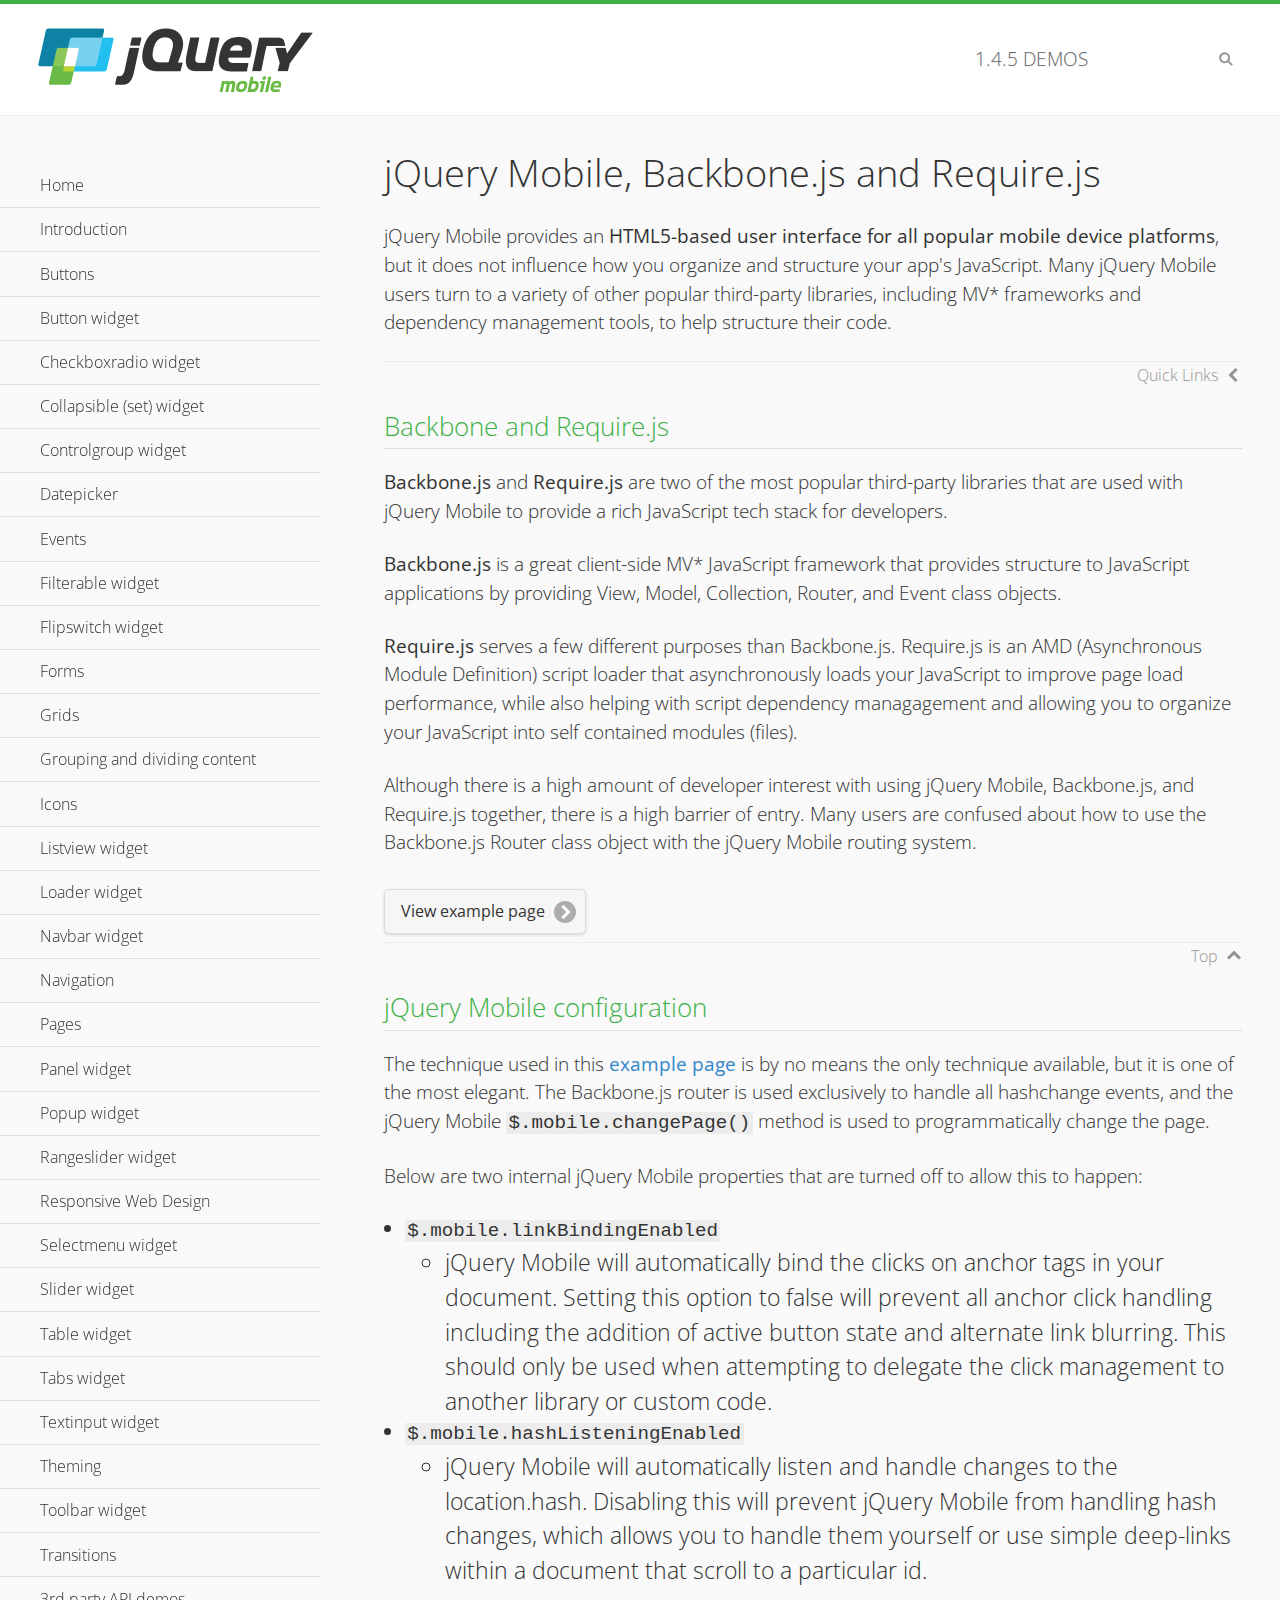
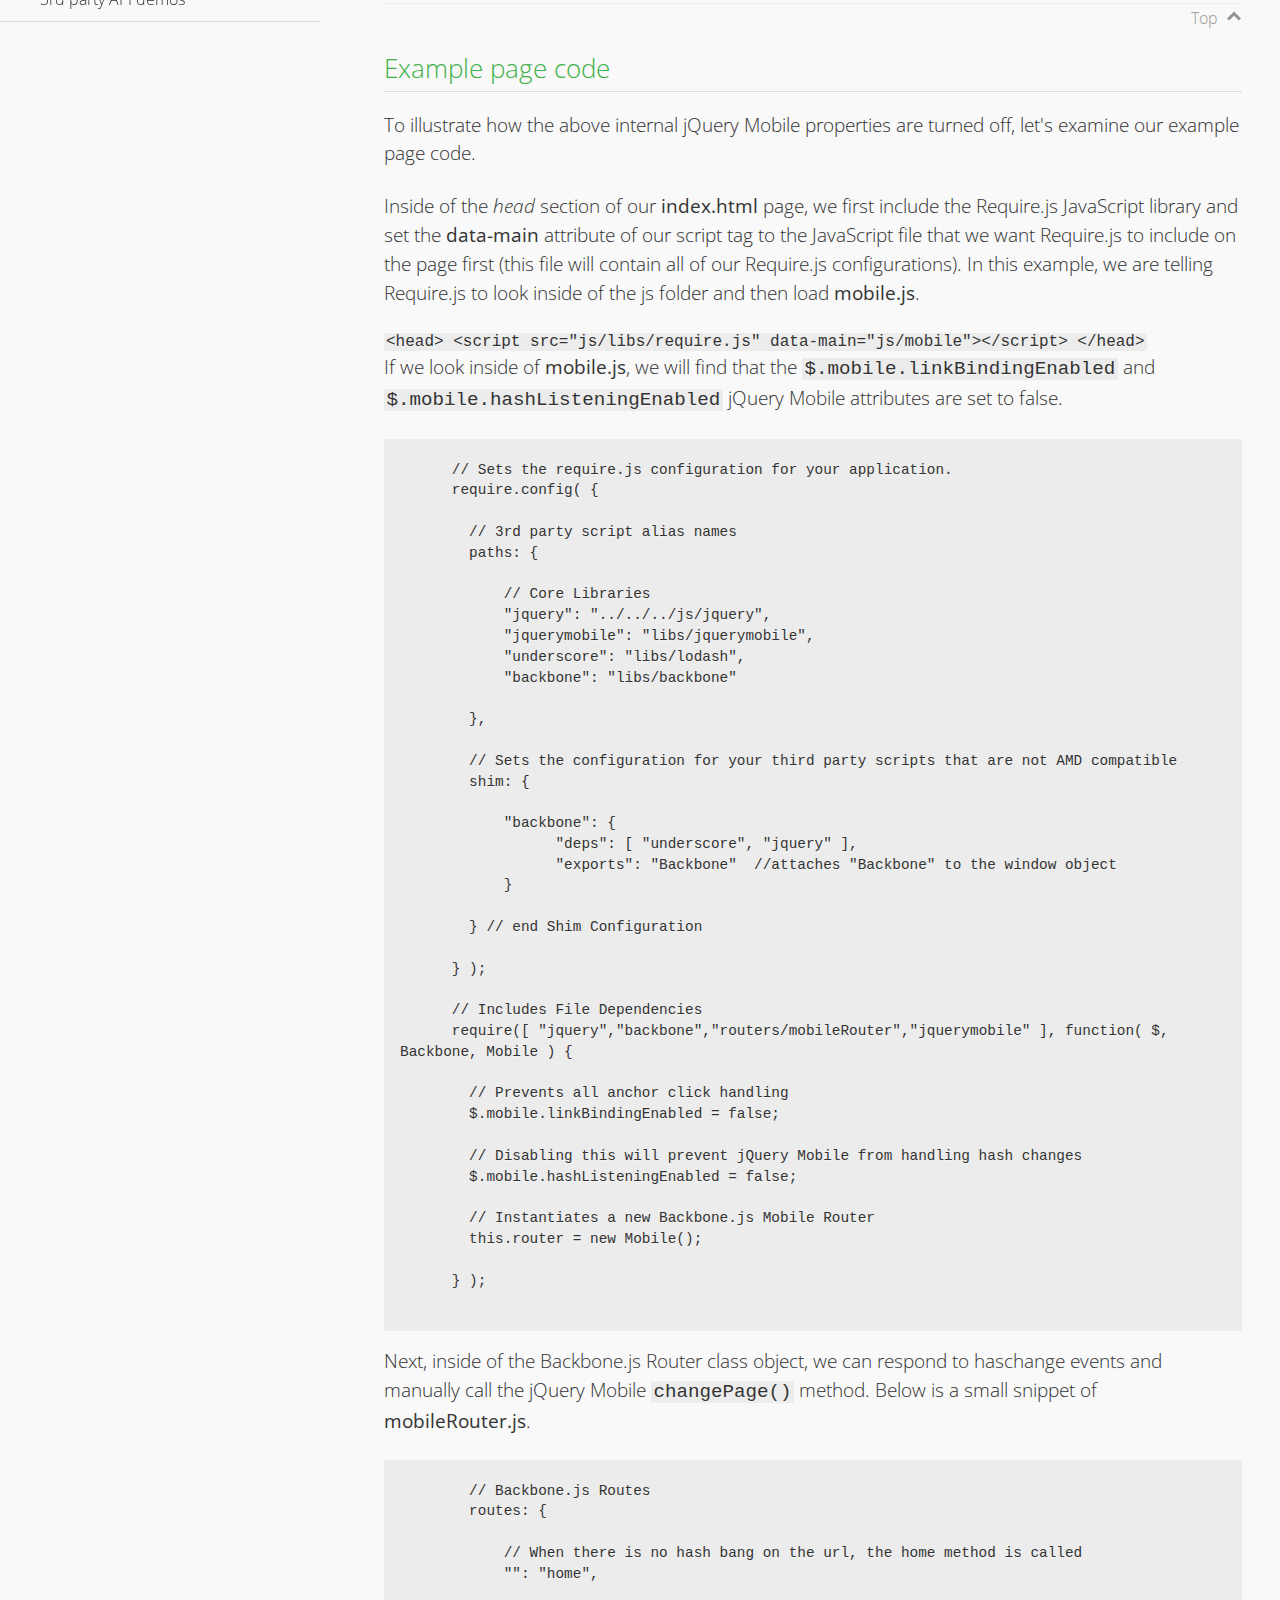
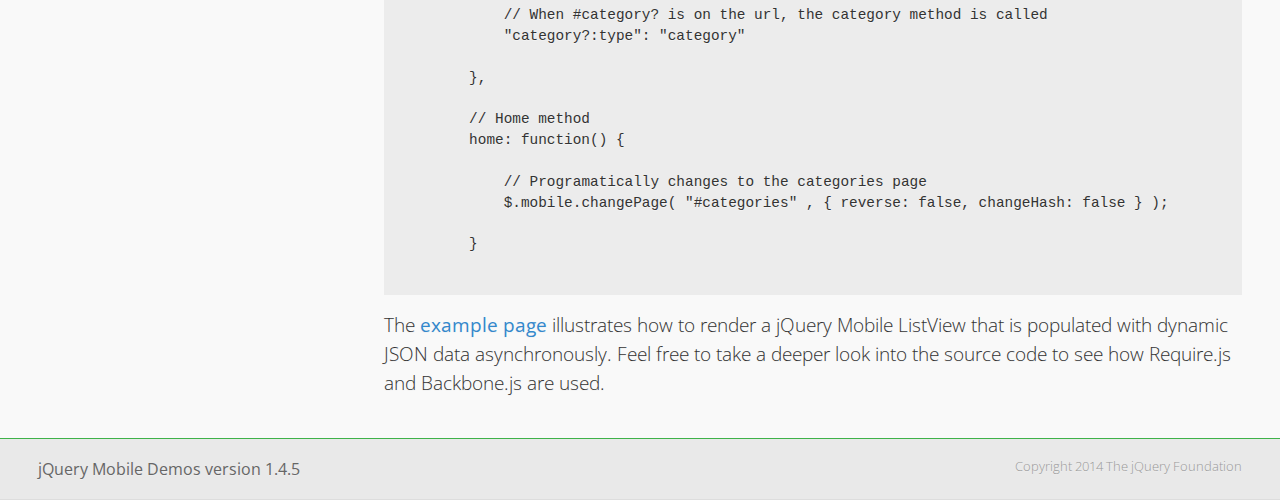
<file: normal/PRACTICAS/Practica 4/movil/librerias/jqm/demos/backbone-requirejs/index.html>
<!DOCTYPE html>
<html>
  <head>
  <meta charset="utf-8">
  <meta name="viewport" content="width=device-width, initial-scale=1">
  <title>jQuery Mobile - Backbone.js and Require.js Apps</title>
	<link rel="shortcut icon" href="../favicon.ico">
    <link rel="stylesheet" href="http://fonts.googleapis.com/css?family=Open+Sans:300,400,700">
	<link rel="stylesheet" href="../css/themes/default/jquery.mobile-1.4.5.min.css">
	<link rel="stylesheet" href="../_assets/css/jqm-demos.css">
	<script src="../js/jquery.js"></script>
	<script src="../_assets/js/index.js"></script>
	<script src="../js/jquery.mobile-1.4.5.min.js"></script>

</head>
<body>
<div data-role="page" class="jqm-demos" data-quicklinks="true">

    <div data-role="header" class="jqm-header">
		<h2><a href="../" title="jQuery Mobile Demos home"><img src="../_assets/img/jquery-logo.png" alt="jQuery Mobile"></a></h2>
		<p><span class="jqm-version"></span> Demos</p>
        <a href="#" class="jqm-navmenu-link ui-btn ui-btn-icon-notext ui-corner-all ui-icon-bars ui-nodisc-icon ui-alt-icon ui-btn-left">Menu</a>
        <a href="#" class="jqm-search-link ui-btn ui-btn-icon-notext ui-corner-all ui-icon-search ui-nodisc-icon ui-alt-icon ui-btn-right">Search</a>
    </div><!-- /header -->

	<div role="main" class="ui-content jqm-content">

      <h1>jQuery Mobile, Backbone.js and Require.js</h1>
      <p>jQuery Mobile provides an <strong>HTML5-based user interface for all popular mobile device platforms</strong>, but it does not influence how you organize and structure your app's JavaScript.  Many jQuery Mobile users turn to a variety of other popular third-party libraries, including MV* frameworks and dependency management tools, to help structure their code.
      </p>

	  <h2>Backbone and Require.js</h2>
      <p><strong>Backbone.js</strong> and <strong>Require.js</strong> are two of the most popular third-party libraries that are used with jQuery Mobile to provide a rich JavaScript tech stack for developers.
      </p>
      <p><strong>Backbone.js</strong> is a great client-side MV* JavaScript framework that provides structure to JavaScript applications by providing View, Model, Collection, Router, and Event class objects.
      </p>
      <p><strong>Require.js</strong> serves a few different purposes than Backbone.js. Require.js is an AMD (Asynchronous Module Definition) script loader that asynchronously loads your JavaScript to improve page load performance, while also helping with script dependency managagement and allowing you to organize your JavaScript into self contained modules (files).
      </p>
      <p>Although there is a high amount of developer interest with using jQuery Mobile, Backbone.js, and Require.js together, there is a high barrier of entry.  Many users are confused about how to use the Backbone.js Router class object with the jQuery Mobile routing system.</p>

	   <a href="backbone-require.html" rel="external" class="ui-btn ui-btn-inline ui-corner-all ui-shadow ui-btn-icon-right ui-icon-carat-r">View example page</a>

      <h2>jQuery Mobile configuration</h2>

      <p>The technique used in this <a href="backbone-require.html" rel="external">example page</a> is by no means the only technique available, but it is one of the most elegant.  The Backbone.js router is used exclusively to handle all hashchange events, and the jQuery Mobile <code>$.mobile.changePage()</code> method is used to programmatically change the page.</p>

      <p>Below are two internal jQuery Mobile properties that are turned off to allow this to happen:</p>

      <ul>
        <li><code>$.mobile.linkBindingEnabled</code>
          <ul>
            <li>jQuery Mobile will automatically bind the clicks on anchor tags in your document. Setting this option to false will prevent all anchor click handling including the addition of active button state and alternate link blurring. This should only be used when attempting to delegate the click management to another library or custom code.</li>
            </ul>
        </li>
        <li><code>$.mobile.hashListeningEnabled</code>
          <ul>
            <li>jQuery Mobile will automatically listen and handle changes to the location.hash. Disabling this will prevent jQuery Mobile from handling hash changes, which allows you to handle them yourself or use simple deep-links within a document that scroll to a particular id.</li>
            </ul>
        </li>
      </ul>

	  <h2>Example page code</h2>
      <p>To illustrate how the above internal jQuery Mobile properties are turned off, let's examine our example page code.</p>

      <p>Inside of the <em>head</em> section of our <strong>index.html</strong> page, we first include the Require.js JavaScript library and set the <strong>data-main</strong> attribute of our script tag to the JavaScript file that we want Require.js to include on the page first (this file will contain all of our Require.js configurations).  In this example, we are telling Require.js to look inside of the js folder and then load <strong>mobile.js</strong>.
      </p>

      <code>
        &lt;head&gt;
          &lt;script src=&quot;js/libs/require.js&quot; data-main=&quot;js/mobile&quot;&gt;&lt;/script&gt;
        &lt;/head&gt;
      </code>
      <p>If we look inside of <strong>mobile.js</strong>, we will find that the <code>$.mobile.linkBindingEnabled</code> and <code>$.mobile.hashListeningEnabled</code> jQuery Mobile attributes are set to false.
      </p>
      <pre>
      <code>
      // Sets the require.js configuration for your application.
      require.config( {

        // 3rd party script alias names
        paths: {

            // Core Libraries
            "jquery": "../../../js/jquery",
            "jquerymobile": "libs/jquerymobile",
            "underscore": "libs/lodash",
            "backbone": "libs/backbone"

        },

        // Sets the configuration for your third party scripts that are not AMD compatible
        shim: {

            "backbone": {
                  "deps": [ "underscore", "jquery" ],
                  "exports": "Backbone"  //attaches "Backbone" to the window object
            }

        } // end Shim Configuration

      } );

      // Includes File Dependencies
      require([ "jquery","backbone","routers/mobileRouter","jquerymobile" ], function( $, Backbone, Mobile ) {

        // Prevents all anchor click handling
        $.mobile.linkBindingEnabled = false;

        // Disabling this will prevent jQuery Mobile from handling hash changes
        $.mobile.hashListeningEnabled = false;

        // Instantiates a new Backbone.js Mobile Router
        this.router = new Mobile();

      } );
</code>
</pre>
<p>Next, inside of the Backbone.js Router class object, we can respond to haschange events and manually call the jQuery Mobile <code>changePage()</code> method.  Below is a small snippet of <strong>mobileRouter.js</strong>.</p>
<pre>
<code>
        // Backbone.js Routes
        routes: {

            // When there is no hash bang on the url, the home method is called
            "": "home",

            // When #category? is on the url, the category method is called
            "category?:type": "category"

        },

        // Home method
        home: function() {

            // Programatically changes to the categories page
            $.mobile.changePage( "#categories" , { reverse: false, changeHash: false } );

        }
</code>
</pre>

		<p>The <a href="backbone-require.html" rel="external">example page</a> illustrates how to render a jQuery Mobile ListView that is populated with dynamic JSON data asynchronously. Feel free to take a deeper look into the source code to see how Require.js and Backbone.js are used.</p>

    </div><!-- /content -->
	    <div data-role="panel" class="jqm-navmenu-panel" data-position="left" data-display="overlay" data-theme="a">
	    	<ul class="jqm-list ui-alt-icon ui-nodisc-icon">
<li data-filtertext="demos homepage" data-icon="home"><a href=".././">Home</a></li>
<li data-filtertext="introduction overview getting started"><a href="../intro/" data-ajax="false">Introduction</a></li>
<li data-filtertext="buttons button markup buttonmarkup method anchor link button element"><a href="../button-markup/" data-ajax="false">Buttons</a></li>
<li data-filtertext="form button widget input button submit reset"><a href="../button/" data-ajax="false">Button widget</a></li>
<li data-role="collapsible" data-enhanced="true" data-collapsed-icon="carat-d" data-expanded-icon="carat-u" data-iconpos="right" data-inset="false" class="ui-collapsible ui-collapsible-themed-content ui-collapsible-collapsed">
	<h3 class="ui-collapsible-heading ui-collapsible-heading-collapsed">
		<a href="#" class="ui-collapsible-heading-toggle ui-btn ui-btn-icon-right ui-btn-inherit ui-icon-carat-d">
		    Checkboxradio widget<span class="ui-collapsible-heading-status"> click to expand contents</span>
		</a>
	</h3>
	<div class="ui-collapsible-content ui-body-inherit ui-collapsible-content-collapsed" aria-hidden="true">
		<ul>
			<li data-filtertext="form checkboxradio widget checkbox input checkboxes controlgroups"><a href="../checkboxradio-checkbox/" data-ajax="false">Checkboxes</a></li>
			<li data-filtertext="form checkboxradio widget radio input radio buttons controlgroups"><a href="../checkboxradio-radio/" data-ajax="false">Radio buttons</a></li>
		</ul>
	</div>
</li>
<li data-role="collapsible" data-enhanced="true" data-collapsed-icon="carat-d" data-expanded-icon="carat-u" data-iconpos="right" data-inset="false" class="ui-collapsible ui-collapsible-themed-content ui-collapsible-collapsed">
	<h3 class="ui-collapsible-heading ui-collapsible-heading-collapsed">
		<a href="#" class="ui-collapsible-heading-toggle ui-btn ui-btn-icon-right ui-btn-inherit ui-icon-carat-d">
			Collapsible (set) widget<span class="ui-collapsible-heading-status"> click to expand contents</span>
		</a>
	</h3>
	<div class="ui-collapsible-content ui-body-inherit ui-collapsible-content-collapsed" aria-hidden="true">
		<ul>
			<li data-filtertext="collapsibles content formatting"><a href="../collapsible/" data-ajax="false">Collapsible</a></li>
			<li data-filtertext="dynamic collapsible set accordion append expand"><a href="../collapsible-dynamic/" data-ajax="false">Dynamic collapsibles</a></li>
			<li data-filtertext="accordions collapsible set widget content formatting grouped collapsibles"><a href="../collapsibleset/" data-ajax="false">Collapsible set</a></li>
		</ul>
	</div>
</li>
<li data-role="collapsible" data-enhanced="true" data-collapsed-icon="carat-d" data-expanded-icon="carat-u" data-iconpos="right" data-inset="false" class="ui-collapsible ui-collapsible-themed-content ui-collapsible-collapsed">
	<h3 class="ui-collapsible-heading ui-collapsible-heading-collapsed">
		<a href="#" class="ui-collapsible-heading-toggle ui-btn ui-btn-icon-right ui-btn-inherit ui-icon-carat-d">
			Controlgroup widget<span class="ui-collapsible-heading-status"> click to expand contents</span>
		</a>
	</h3>
	<div class="ui-collapsible-content ui-body-inherit ui-collapsible-content-collapsed" aria-hidden="true">
		<ul>
			<li data-filtertext="controlgroups selectmenu checkboxradio input grouped buttons horizontal vertical"><a href="../controlgroup/" data-ajax="false">Controlgroup</a></li>
			<li data-filtertext="dynamic controlgroup dynamically add buttons"><a href="../controlgroup-dynamic/" data-ajax="false">Dynamic controlgroups</a></li>
		</ul>
	</div>
</li>
<li data-filtertext="form datepicker widget date input"><a href="../datepicker/" data-ajax="false">Datepicker</a></li>
<li data-role="collapsible" data-enhanced="true" data-collapsed-icon="carat-d" data-expanded-icon="carat-u" data-iconpos="right" data-inset="false" class="ui-collapsible ui-collapsible-themed-content ui-collapsible-collapsed">
	<h3 class="ui-collapsible-heading ui-collapsible-heading-collapsed">
		<a href="#" class="ui-collapsible-heading-toggle ui-btn ui-btn-icon-right ui-btn-inherit ui-icon-carat-d">
			Events<span class="ui-collapsible-heading-status"> click to expand contents</span>
		</a>
	</h3>
	<div class="ui-collapsible-content ui-body-inherit ui-collapsible-content-collapsed" aria-hidden="true">
		<ul>
			<li data-filtertext="swipe to delete list items listviews swipe events"><a href="../swipe-list/" data-ajax="false">Swipe list items</a></li>
			<li data-filtertext="swipe to navigate swipe page navigation swipe events"><a href="../swipe-page/" data-ajax="false">Swipe page navigation</a></li>
		</ul>
	</div>
</li>
<li data-filtertext="filterable filter elements sorting searching listview table"><a href="../filterable/" data-ajax="false">Filterable widget</a></li>
<li data-filtertext="form flipswitch widget flip toggle switch binary select checkbox input"><a href="../flipswitch/" data-ajax="false">Flipswitch widget</a></li>
<li data-role="collapsible" data-enhanced="true" data-collapsed-icon="carat-d" data-expanded-icon="carat-u" data-iconpos="right" data-inset="false" class="ui-collapsible ui-collapsible-themed-content ui-collapsible-collapsed">
	<h3 class="ui-collapsible-heading ui-collapsible-heading-collapsed">
		<a href="#" class="ui-collapsible-heading-toggle ui-btn ui-btn-icon-right ui-btn-inherit ui-icon-carat-d">
			Forms<span class="ui-collapsible-heading-status"> click to expand contents</span>
		</a>
	</h3>
	<div class="ui-collapsible-content ui-body-inherit ui-collapsible-content-collapsed" aria-hidden="true">
		<ul>
			<li data-filtertext="forms text checkbox radio range button submit reset inputs selects textarea slider flipswitch label form elements"><a href="../forms/" data-ajax="false">Forms</a></li>
			<li data-filtertext="form hide labels hidden accessible ui-hidden-accessible forms"><a href="../forms-label-hidden-accessible/" data-ajax="false">Hide labels</a></li>
			<li data-filtertext="form field containers fieldcontain ui-field-contain forms"><a href="../forms-field-contain/" data-ajax="false">Field containers</a></li>
			<li data-filtertext="forms disabled form elements"><a href="../forms-disabled/" data-ajax="false">Forms disabled</a></li>
			<li data-filtertext="forms gallery examples overview forms text checkbox radio range button submit reset inputs selects textarea slider flipswitch label form elements"><a href="../forms-gallery/" data-ajax="false">Forms gallery</a></li>
		</ul>
	</div>
</li>
<li data-role="collapsible" data-enhanced="true" data-collapsed-icon="carat-d" data-expanded-icon="carat-u" data-iconpos="right" data-inset="false" class="ui-collapsible ui-collapsible-themed-content ui-collapsible-collapsed">
	<h3 class="ui-collapsible-heading ui-collapsible-heading-collapsed">
		<a href="#" class="ui-collapsible-heading-toggle ui-btn ui-btn-icon-right ui-btn-inherit ui-icon-carat-d">
			Grids<span class="ui-collapsible-heading-status"> click to expand contents</span>
		</a>
	</h3>
	<div class="ui-collapsible-content ui-body-inherit ui-collapsible-content-collapsed" aria-hidden="true">
		<ul>
			<li data-filtertext="grids columns blocks content formatting rwd responsive css framework"><a href="../grids/" data-ajax="false">Grids</a></li>
			<li data-filtertext="buttons in grids css framework"><a href="../grids-buttons/" data-ajax="false">Buttons in grids</a></li>
			<li data-filtertext="custom responsive grids rwd css framework"><a href="../grids-custom-responsive/" data-ajax="false">Custom responsive grids</a></li>
		</ul>
	</div>
</li>
<li data-filtertext="blocks content formatting sections heading"><a href="../body-bar-classes/" data-ajax="false">Grouping and dividing content</a></li>
<li data-role="collapsible" data-enhanced="true" data-collapsed-icon="carat-d" data-expanded-icon="carat-u" data-iconpos="right" data-inset="false" class="ui-collapsible ui-collapsible-themed-content ui-collapsible-collapsed">
	<h3 class="ui-collapsible-heading ui-collapsible-heading-collapsed">
		<a href="#" class="ui-collapsible-heading-toggle ui-btn ui-btn-icon-right ui-btn-inherit ui-icon-carat-d">
			Icons<span class="ui-collapsible-heading-status"> click to expand contents</span>
		</a>
	</h3>
	<div class="ui-collapsible-content ui-body-inherit ui-collapsible-content-collapsed" aria-hidden="true">
		<ul>
			<li data-filtertext="button icons svg disc alt custom icon position"><a href="../icons/" data-ajax="false">Icons</a></li>
			<li data-filtertext=""><a href="../icons-grunticon/" data-ajax="false">Grunticon loader</a></li>
		</ul>
	</div>
</li>
<li data-role="collapsible" data-enhanced="true" data-collapsed-icon="carat-d" data-expanded-icon="carat-u" data-iconpos="right" data-inset="false" class="ui-collapsible ui-collapsible-themed-content ui-collapsible-collapsed">
	<h3 class="ui-collapsible-heading ui-collapsible-heading-collapsed">
		<a href="#" class="ui-collapsible-heading-toggle ui-btn ui-btn-icon-right ui-btn-inherit ui-icon-carat-d">
			Listview widget<span class="ui-collapsible-heading-status"> click to expand contents</span>
		</a>
	</h3>
	<div class="ui-collapsible-content ui-body-inherit ui-collapsible-content-collapsed" aria-hidden="true">
		<ul>
			<li data-filtertext="listview widget thumbnails icons nested split button collapsible ul ol"><a href="../listview/" data-ajax="false">Listview</a></li>
			<li data-filtertext="autocomplete filterable reveal listview filtertextbeforefilter placeholder"><a href="../listview-autocomplete/" data-ajax="false">Listview autocomplete</a></li>
			<li data-filtertext="autocomplete filterable reveal listview remote data filtertextbeforefilter placeholder"><a href="../listview-autocomplete-remote/" data-ajax="false">Listview autocomplete remote data</a></li>
			<li data-filtertext="autodividers anchor jump scroll linkbars listview lists ul ol"><a href="../listview-autodividers-linkbar/" data-ajax="false">Listview autodividers linkbar</a></li>
			<li data-filtertext="listview autodividers selector autodividersselector lists ul ol"><a href="../listview-autodividers-selector/" data-ajax="false">Listview autodividers selector</a></li>
			<li data-filtertext="listview nested list items"><a href="../listview-nested-lists/" data-ajax="false">Nested Listviews</a></li>
			<li data-filtertext="listview collapsible list items flat"><a href="../listview-collapsible-item-flat/" data-ajax="false">Listview collapsible list items (flat)</a></li>
			<li data-filtertext="listview collapsible list indented"><a href="../listview-collapsible-item-indented/" data-ajax="false">Listview collapsible list items (indented)</a></li>
			<li data-filtertext="grid listview responsive grids responsive listviews lists ul"><a href="../listview-grid/" data-ajax="false">Listview responsive grid</a></li>
		</ul>
	</div>
</li>
<li data-filtertext="loader widget page loading navigation overlay spinner"><a href="../loader/" data-ajax="false">Loader widget</a></li>
<li data-filtertext="navbar widget navmenu toolbars header footer"><a href="../navbar/" data-ajax="false">Navbar widget</a></li>
<li data-role="collapsible" data-enhanced="true" data-collapsed-icon="carat-d" data-expanded-icon="carat-u" data-iconpos="right" data-inset="false" class="ui-collapsible ui-collapsible-themed-content ui-collapsible-collapsed">
	<h3 class="ui-collapsible-heading ui-collapsible-heading-collapsed">
		<a href="#" class="ui-collapsible-heading-toggle ui-btn ui-btn-icon-right ui-btn-inherit ui-icon-carat-d">
			Navigation<span class="ui-collapsible-heading-status"> click to expand contents</span>
		</a>
	</h3>
	<div class="ui-collapsible-content ui-body-inherit ui-collapsible-content-collapsed" aria-hidden="true">
		<ul>
			<li data-filtertext="ajax navigation navigate widget history event method"><a href="../navigation/" data-ajax="false">Navigation</a></li>
			<li data-filtertext="linking pages page links navigation ajax prefetch cache"><a href="../navigation-linking-pages/" data-ajax="false">Linking pages</a></li>
			<!-- <li data-filtertext="php redirect server redirection server-side navigation"><a href="../navigation-php-redirect/" data-ajax="false">PHP redirect demo</a></li>-->
			<li data-filtertext="navigation redirection hash query"><a href="../navigation-hash-processing/" data-ajax="false">Hash processing demo</a></li>
			<li data-filtertext="navigation redirection hash query"><a href="../page-events/" data-ajax="false">Page Navigation Events</a></li>
		</ul>
	</div>
</li>
<li data-role="collapsible" data-enhanced="true" data-collapsed-icon="carat-d" data-expanded-icon="carat-u" data-iconpos="right" data-inset="false" class="ui-collapsible ui-collapsible-themed-content ui-collapsible-collapsed">
	<h3 class="ui-collapsible-heading ui-collapsible-heading-collapsed">
		<a href="#" class="ui-collapsible-heading-toggle ui-btn ui-btn-icon-right ui-btn-inherit ui-icon-carat-d">
			Pages<span class="ui-collapsible-heading-status"> click to expand contents</span>
		</a>
	</h3>
	<div class="ui-collapsible-content ui-body-inherit ui-collapsible-content-collapsed" aria-hidden="true">
		<ul>
			<li data-filtertext="pages page widget ajax navigation"><a href="../pages/" data-ajax="false">Pages</a></li>
			<li data-filtertext="single page"><a href="../pages-single-page/" data-ajax="false">Single page</a></li>
			<li data-filtertext="multipage multi-page page"><a href="../pages-multi-page/" data-ajax="false">Multi-page template</a></li>
			<li data-filtertext="dialog page widget modal popup"><a href="../pages-dialog/" data-ajax="false">Dialog page</a></li>
		</ul>
	</div>
</li>
<li data-role="collapsible" data-enhanced="true" data-collapsed-icon="carat-d" data-expanded-icon="carat-u" data-iconpos="right" data-inset="false" class="ui-collapsible ui-collapsible-themed-content ui-collapsible-collapsed">
	<h3 class="ui-collapsible-heading ui-collapsible-heading-collapsed">
		<a href="#" class="ui-collapsible-heading-toggle ui-btn ui-btn-icon-right ui-btn-inherit ui-icon-carat-d">
			Panel widget<span class="ui-collapsible-heading-status"> click to expand contents</span>
		</a>
	</h3>
	<div class="ui-collapsible-content ui-body-inherit ui-collapsible-content-collapsed" aria-hidden="true">
		<ul>
			<li data-filtertext="panel widget sliding panels reveal push overlay responsive"><a href="../panel/" data-ajax="false">Panel</a></li>
			<li data-filtertext=""><a href="../panel-external/" data-ajax="false">External panels</a></li>
			<li data-filtertext="panel "><a href="../panel-fixed/" data-ajax="false">Fixed panels</a></li>
			<li data-filtertext="panel slide panels sliding panels shadow rwd responsive breakpoint"><a href="../panel-responsive/" data-ajax="false">Panels responsive</a></li>
			<li data-filtertext="panel custom style custom panel width reveal shadow listview panel styling page background wrapper"><a href="../panel-styling/" data-ajax="false">Custom panel style</a></li>
			<li data-filtertext="panel open on swipe"><a href="../panel-swipe-open/" data-ajax="false">Panel open on swipe</a></li>
			<li data-filtertext="panels outside page internal external toolbars"><a href="../panel-external-internal/" data-ajax="false">Panel external and internal</a></li>
		</ul>
	</div>
</li>
<li data-role="collapsible" data-enhanced="true" data-collapsed-icon="carat-d" data-expanded-icon="carat-u" data-iconpos="right" data-inset="false" class="ui-collapsible ui-collapsible-themed-content ui-collapsible-collapsed">
	<h3 class="ui-collapsible-heading ui-collapsible-heading-collapsed">
		<a href="#" class="ui-collapsible-heading-toggle ui-btn ui-btn-icon-right ui-btn-inherit ui-icon-carat-d">
			Popup widget<span class="ui-collapsible-heading-status"> click to expand contents</span>
		</a>
	</h3>
	<div class="ui-collapsible-content ui-body-inherit ui-collapsible-content-collapsed" aria-hidden="true">
		<ul>
			<li data-filtertext="popup widget popups dialog modal transition tooltip lightbox form overlay screen flip pop fade transition"><a href="../popup/" data-ajax="false">Popup</a></li>
			<li data-filtertext="popup alignment position"><a href="../popup-alignment/" data-ajax="false">Popup alignment</a></li>
			<li data-filtertext="popup arrow size popups popover"><a href="../popup-arrow-size/" data-ajax="false">Popup arrow size</a></li>
			<li data-filtertext="dynamic popups popup images lightbox"><a href="../popup-dynamic/" data-ajax="false">Dynamic popups</a></li>
			<li data-filtertext="popups with iframes scaling"><a href="../popup-iframe/" data-ajax="false">Popups with iframes</a></li>
			<li data-filtertext="popup image scaling"><a href="../popup-image-scaling/" data-ajax="false">Popup image scaling</a></li>
			<li data-filtertext="external popup outside multi-page"><a href="../popup-outside-multipage/" data-ajax="false">Popup outside multi-page</a></li>
		</ul>
	</div>
</li>
<li data-filtertext="form rangeslider widget dual sliders dual handle sliders range input"><a href="../rangeslider/" data-ajax="false">Rangeslider widget</a></li>
<li data-filtertext="responsive web design rwd adaptive progressive enhancement PE accessible mobile breakpoints media query media queries"><a href="../rwd/" data-ajax="false">Responsive Web Design</a></li>
<li data-role="collapsible" data-enhanced="true" data-collapsed-icon="carat-d" data-expanded-icon="carat-u" data-iconpos="right" data-inset="false" class="ui-collapsible ui-collapsible-themed-content ui-collapsible-collapsed">
	<h3 class="ui-collapsible-heading ui-collapsible-heading-collapsed">
		<a href="#" class="ui-collapsible-heading-toggle ui-btn ui-btn-icon-right ui-btn-inherit ui-icon-carat-d">
			Selectmenu widget<span class="ui-collapsible-heading-status"> click to expand contents</span>
		</a>
	</h3>
	<div class="ui-collapsible-content ui-body-inherit ui-collapsible-content-collapsed" aria-hidden="true">
		<ul>
			<li data-filtertext="form selectmenu widget select input custom select menu selects"><a href="../selectmenu/" data-ajax="false">Selectmenu</a></li>
			<li data-filtertext="form custom select menu selectmenu widget custom menu option optgroup multiple selects"><a href="../selectmenu-custom/" data-ajax="false">Custom select menu</a></li>
			<li data-filtertext="filterable select filter popup dialog"><a href="../selectmenu-custom-filter/" data-ajax="false">Custom select menu with filter</a></li>
		</ul>
	</div>
</li>
<li data-role="collapsible" data-enhanced="true" data-collapsed-icon="carat-d" data-expanded-icon="carat-u" data-iconpos="right" data-inset="false" class="ui-collapsible ui-collapsible-themed-content ui-collapsible-collapsed">
	<h3 class="ui-collapsible-heading ui-collapsible-heading-collapsed">
		<a href="#" class="ui-collapsible-heading-toggle ui-btn ui-btn-icon-right ui-btn-inherit ui-icon-carat-d">
			Slider widget<span class="ui-collapsible-heading-status"> click to expand contents</span>
		</a>
	</h3>
	<div class="ui-collapsible-content ui-body-inherit ui-collapsible-content-collapsed" aria-hidden="true">
		<ul>
			<li data-filtertext="form slider widget range input single sliders"><a href="../slider/" data-ajax="false">Slider</a></li>
			<li data-filtertext="form slider widget flipswitch slider binary select flip toggle switch"><a href="../slider-flipswitch/" data-ajax="false">Slider flip toggle switch</a></li>
			<li data-filtertext="form slider tooltip handle value input range sliders"><a href="../slider-tooltip/" data-ajax="false">Slider tooltip</a></li>
		</ul>
	</div>
</li>
<li data-role="collapsible" data-enhanced="true" data-collapsed-icon="carat-d" data-expanded-icon="carat-u" data-iconpos="right" data-inset="false" class="ui-collapsible ui-collapsible-themed-content ui-collapsible-collapsed">
	<h3 class="ui-collapsible-heading ui-collapsible-heading-collapsed">
		<a href="#" class="ui-collapsible-heading-toggle ui-btn ui-btn-icon-right ui-btn-inherit ui-icon-carat-d">
			Table widget<span class="ui-collapsible-heading-status"> click to expand contents</span>
		</a>
	</h3>
	<div class="ui-collapsible-content ui-body-inherit ui-collapsible-content-collapsed" aria-hidden="true">
		<ul>
			<li data-filtertext="table widget reflow column toggle th td responsive tables rwd hide show tabular"><a href="../table-column-toggle/" data-ajax="false">Table Column Toggle</a></li>
			<li data-filtertext="table column toggle phone comparison demo"><a href="../table-column-toggle-example/" data-ajax="false">Table Column Toggle demo</a></li>
			<li data-filtertext="responsive tables table column toggle heading groups rwd breakpoint"><a href="../table-column-toggle-heading-groups/" data-ajax="false">Table Column Toggle heading groups</a></li>
			<li data-filtertext="responsive tables table column toggle hide rwd breakpoint customization options"><a href="../table-column-toggle-options/" data-ajax="false">Table Column Toggle options</a></li>
			<li data-filtertext="table reflow th td responsive rwd columns tabular"><a href="../table-reflow/" data-ajax="false">Table Reflow</a></li>
			<li data-filtertext="responsive tables table reflow heading groups rwd breakpoint"><a href="../table-reflow-heading-groups/" data-ajax="false">Table Reflow heading groups</a></li>
			<li data-filtertext="responsive tables table reflow stripes strokes table style"><a href="../table-reflow-stripes-strokes/" data-ajax="false">Table Reflow stripes and strokes</a></li>
			<li data-filtertext="responsive tables table reflow stack custom styles"><a href="../table-reflow-styling/" data-ajax="false">Table Reflow custom styles</a></li>
		</ul>
	</div>
</li>
<li data-filtertext="ui tabs widget"><a href="../tabs/" data-ajax="false">Tabs widget</a></li>
<li data-filtertext="form textinput widget text input textarea number date time tel email file color password"><a href="../textinput/" data-ajax="false">Textinput widget</a></li>
<li data-role="collapsible" data-enhanced="true" data-collapsed-icon="carat-d" data-expanded-icon="carat-u" data-iconpos="right" data-inset="false" class="ui-collapsible ui-collapsible-themed-content ui-collapsible-collapsed">
	<h3 class="ui-collapsible-heading ui-collapsible-heading-collapsed">
		<a href="#" class="ui-collapsible-heading-toggle ui-btn ui-btn-icon-right ui-btn-inherit ui-icon-carat-d">
			Theming<span class="ui-collapsible-heading-status"> click to expand contents</span>
		</a>
	</h3>
	<div class="ui-collapsible-content ui-body-inherit ui-collapsible-content-collapsed" aria-hidden="true">
		<ul>
			<li data-filtertext="default theme swatches theming style css"><a href="../theme-default/" data-ajax="false">Default theme</a></li>
			<li data-filtertext="classic theme old theme swatches theming style css"><a href="../theme-classic/" data-ajax="false">Classic theme</a></li>
		</ul>
	</div>
</li>
<li data-role="collapsible" data-enhanced="true" data-collapsed-icon="carat-d" data-expanded-icon="carat-u" data-iconpos="right" data-inset="false" class="ui-collapsible ui-collapsible-themed-content ui-collapsible-collapsed">
	<h3 class="ui-collapsible-heading ui-collapsible-heading-collapsed">
		<a href="#" class="ui-collapsible-heading-toggle ui-btn ui-btn-icon-right ui-btn-inherit ui-icon-carat-d">
			Toolbar widget<span class="ui-collapsible-heading-status"> click to expand contents</span>
		</a>
	</h3>
	<div class="ui-collapsible-content ui-body-inherit ui-collapsible-content-collapsed" aria-hidden="true">
		<ul>
			<li data-filtertext="toolbar widget header footer toolbars fixed fullscreen external sections"><a href="../toolbar/" data-ajax="false">Toolbar</a></li>
			<li data-filtertext="dynamic toolbars dynamically add toolbar header footer"><a href="../toolbar-dynamic/" data-ajax="false">Dynamic toolbars</a></li>
			<li data-filtertext="external toolbars header footer"><a href="../toolbar-external/" data-ajax="false">External toolbars</a></li>
			<li data-filtertext="fixed toolbars header footer"><a href="../toolbar-fixed/" data-ajax="false">Fixed toolbars</a></li>
			<li data-filtertext="fixed fullscreen toolbars header footer"><a href="../toolbar-fixed-fullscreen/" data-ajax="false">Fullscreen toolbars</a></li>
			<li data-filtertext="external fixed toolbars header footer"><a href="../toolbar-fixed-external/" data-ajax="false">Fixed external toolbars</a></li>
			<li data-filtertext="external persistent toolbars header footer navbar navmenu"><a href="../toolbar-fixed-persistent/" data-ajax="false">Persistent toolbars</a></li>
			<li data-filtertext="external ajax optimized toolbars persistent toolbars header footer navbar"><a href="../toolbar-fixed-persistent-optimized/" data-ajax="false">Ajax optimized toolbars</a></li>
			<li data-filtertext="form in toolbars header footer"><a href="../toolbar-fixed-forms/" data-ajax="false">Form in toolbar</a></li>
		</ul>
	</div>
</li>
<li data-filtertext="page transitions animated pages popup navigation flip slide fade pop"><a href="../transitions/" data-ajax="false">Transitions</a></li>
<li data-role="collapsible" data-enhanced="true" data-collapsed-icon="carat-d" data-expanded-icon="carat-u" data-iconpos="right" data-inset="false" class="ui-collapsible ui-collapsible-themed-content ui-collapsible-collapsed">
	<h3 class="ui-collapsible-heading ui-collapsible-heading-collapsed">
		<a href="#" class="ui-collapsible-heading-toggle ui-btn ui-btn-icon-right ui-btn-inherit ui-icon-carat-d">
			3rd party API demos<span class="ui-collapsible-heading-status"> click to expand contents</span>
		</a>
	</h3>
	<div class="ui-collapsible-content ui-body-inherit ui-collapsible-content-collapsed" aria-hidden="true">
		<ul>
			<li data-filtertext="backbone requirejs navigation router"><a href="../backbone-requirejs/" data-ajax="false">Backbone RequireJS</a></li>
			<li data-filtertext="google maps geolocation demo"><a href="../map-geolocation/" data-ajax="false">Google Maps geolocation</a></li>
			<li data-filtertext="google maps hybrid"><a href="../map-list-toggle/" data-ajax="false">Google Maps list toggle</a></li>
		</ul>
	</div>
</li>



		     </ul>
		</div><!-- /panel -->


    <div data-role="footer" data-position="fixed" data-tap-toggle="false" class="jqm-footer">
        <p>jQuery Mobile Demos version <span class="jqm-version"></span></p>
        <p>Copyright 2014 The jQuery Foundation</p>
    </div><!-- /footer -->
	<!-- TODO: This should become an external panel so we can add input to markup (unique ID) -->
    <div data-role="panel" class="jqm-search-panel" data-position="right" data-display="overlay" data-theme="a">
		<div class="jqm-search">
			<ul class="jqm-list" data-filter-placeholder="Search demos..." data-filter-reveal="true">
<li data-filtertext="demos homepage" data-icon="home"><a href=".././">Home</a></li>
<li data-filtertext="introduction overview getting started"><a href="../intro/" data-ajax="false">Introduction</a></li>
<li data-filtertext="buttons button markup buttonmarkup method anchor link button element"><a href="../button-markup/" data-ajax="false">Buttons</a></li>
<li data-filtertext="form button widget input button submit reset"><a href="../button/" data-ajax="false">Button widget</a></li>
<li data-role="collapsible" data-enhanced="true" data-collapsed-icon="carat-d" data-expanded-icon="carat-u" data-iconpos="right" data-inset="false" class="ui-collapsible ui-collapsible-themed-content ui-collapsible-collapsed">
	<h3 class="ui-collapsible-heading ui-collapsible-heading-collapsed">
		<a href="#" class="ui-collapsible-heading-toggle ui-btn ui-btn-icon-right ui-btn-inherit ui-icon-carat-d">
		    Checkboxradio widget<span class="ui-collapsible-heading-status"> click to expand contents</span>
		</a>
	</h3>
	<div class="ui-collapsible-content ui-body-inherit ui-collapsible-content-collapsed" aria-hidden="true">
		<ul>
			<li data-filtertext="form checkboxradio widget checkbox input checkboxes controlgroups"><a href="../checkboxradio-checkbox/" data-ajax="false">Checkboxes</a></li>
			<li data-filtertext="form checkboxradio widget radio input radio buttons controlgroups"><a href="../checkboxradio-radio/" data-ajax="false">Radio buttons</a></li>
		</ul>
	</div>
</li>
<li data-role="collapsible" data-enhanced="true" data-collapsed-icon="carat-d" data-expanded-icon="carat-u" data-iconpos="right" data-inset="false" class="ui-collapsible ui-collapsible-themed-content ui-collapsible-collapsed">
	<h3 class="ui-collapsible-heading ui-collapsible-heading-collapsed">
		<a href="#" class="ui-collapsible-heading-toggle ui-btn ui-btn-icon-right ui-btn-inherit ui-icon-carat-d">
			Collapsible (set) widget<span class="ui-collapsible-heading-status"> click to expand contents</span>
		</a>
	</h3>
	<div class="ui-collapsible-content ui-body-inherit ui-collapsible-content-collapsed" aria-hidden="true">
		<ul>
			<li data-filtertext="collapsibles content formatting"><a href="../collapsible/" data-ajax="false">Collapsible</a></li>
			<li data-filtertext="dynamic collapsible set accordion append expand"><a href="../collapsible-dynamic/" data-ajax="false">Dynamic collapsibles</a></li>
			<li data-filtertext="accordions collapsible set widget content formatting grouped collapsibles"><a href="../collapsibleset/" data-ajax="false">Collapsible set</a></li>
		</ul>
	</div>
</li>
<li data-role="collapsible" data-enhanced="true" data-collapsed-icon="carat-d" data-expanded-icon="carat-u" data-iconpos="right" data-inset="false" class="ui-collapsible ui-collapsible-themed-content ui-collapsible-collapsed">
	<h3 class="ui-collapsible-heading ui-collapsible-heading-collapsed">
		<a href="#" class="ui-collapsible-heading-toggle ui-btn ui-btn-icon-right ui-btn-inherit ui-icon-carat-d">
			Controlgroup widget<span class="ui-collapsible-heading-status"> click to expand contents</span>
		</a>
	</h3>
	<div class="ui-collapsible-content ui-body-inherit ui-collapsible-content-collapsed" aria-hidden="true">
		<ul>
			<li data-filtertext="controlgroups selectmenu checkboxradio input grouped buttons horizontal vertical"><a href="../controlgroup/" data-ajax="false">Controlgroup</a></li>
			<li data-filtertext="dynamic controlgroup dynamically add buttons"><a href="../controlgroup-dynamic/" data-ajax="false">Dynamic controlgroups</a></li>
		</ul>
	</div>
</li>
<li data-filtertext="form datepicker widget date input"><a href="../datepicker/" data-ajax="false">Datepicker</a></li>
<li data-role="collapsible" data-enhanced="true" data-collapsed-icon="carat-d" data-expanded-icon="carat-u" data-iconpos="right" data-inset="false" class="ui-collapsible ui-collapsible-themed-content ui-collapsible-collapsed">
	<h3 class="ui-collapsible-heading ui-collapsible-heading-collapsed">
		<a href="#" class="ui-collapsible-heading-toggle ui-btn ui-btn-icon-right ui-btn-inherit ui-icon-carat-d">
			Events<span class="ui-collapsible-heading-status"> click to expand contents</span>
		</a>
	</h3>
	<div class="ui-collapsible-content ui-body-inherit ui-collapsible-content-collapsed" aria-hidden="true">
		<ul>
			<li data-filtertext="swipe to delete list items listviews swipe events"><a href="../swipe-list/" data-ajax="false">Swipe list items</a></li>
			<li data-filtertext="swipe to navigate swipe page navigation swipe events"><a href="../swipe-page/" data-ajax="false">Swipe page navigation</a></li>
		</ul>
	</div>
</li>
<li data-filtertext="filterable filter elements sorting searching listview table"><a href="../filterable/" data-ajax="false">Filterable widget</a></li>
<li data-filtertext="form flipswitch widget flip toggle switch binary select checkbox input"><a href="../flipswitch/" data-ajax="false">Flipswitch widget</a></li>
<li data-role="collapsible" data-enhanced="true" data-collapsed-icon="carat-d" data-expanded-icon="carat-u" data-iconpos="right" data-inset="false" class="ui-collapsible ui-collapsible-themed-content ui-collapsible-collapsed">
	<h3 class="ui-collapsible-heading ui-collapsible-heading-collapsed">
		<a href="#" class="ui-collapsible-heading-toggle ui-btn ui-btn-icon-right ui-btn-inherit ui-icon-carat-d">
			Forms<span class="ui-collapsible-heading-status"> click to expand contents</span>
		</a>
	</h3>
	<div class="ui-collapsible-content ui-body-inherit ui-collapsible-content-collapsed" aria-hidden="true">
		<ul>
			<li data-filtertext="forms text checkbox radio range button submit reset inputs selects textarea slider flipswitch label form elements"><a href="../forms/" data-ajax="false">Forms</a></li>
			<li data-filtertext="form hide labels hidden accessible ui-hidden-accessible forms"><a href="../forms-label-hidden-accessible/" data-ajax="false">Hide labels</a></li>
			<li data-filtertext="form field containers fieldcontain ui-field-contain forms"><a href="../forms-field-contain/" data-ajax="false">Field containers</a></li>
			<li data-filtertext="forms disabled form elements"><a href="../forms-disabled/" data-ajax="false">Forms disabled</a></li>
			<li data-filtertext="forms gallery examples overview forms text checkbox radio range button submit reset inputs selects textarea slider flipswitch label form elements"><a href="../forms-gallery/" data-ajax="false">Forms gallery</a></li>
		</ul>
	</div>
</li>
<li data-role="collapsible" data-enhanced="true" data-collapsed-icon="carat-d" data-expanded-icon="carat-u" data-iconpos="right" data-inset="false" class="ui-collapsible ui-collapsible-themed-content ui-collapsible-collapsed">
	<h3 class="ui-collapsible-heading ui-collapsible-heading-collapsed">
		<a href="#" class="ui-collapsible-heading-toggle ui-btn ui-btn-icon-right ui-btn-inherit ui-icon-carat-d">
			Grids<span class="ui-collapsible-heading-status"> click to expand contents</span>
		</a>
	</h3>
	<div class="ui-collapsible-content ui-body-inherit ui-collapsible-content-collapsed" aria-hidden="true">
		<ul>
			<li data-filtertext="grids columns blocks content formatting rwd responsive css framework"><a href="../grids/" data-ajax="false">Grids</a></li>
			<li data-filtertext="buttons in grids css framework"><a href="../grids-buttons/" data-ajax="false">Buttons in grids</a></li>
			<li data-filtertext="custom responsive grids rwd css framework"><a href="../grids-custom-responsive/" data-ajax="false">Custom responsive grids</a></li>
		</ul>
	</div>
</li>
<li data-filtertext="blocks content formatting sections heading"><a href="../body-bar-classes/" data-ajax="false">Grouping and dividing content</a></li>
<li data-role="collapsible" data-enhanced="true" data-collapsed-icon="carat-d" data-expanded-icon="carat-u" data-iconpos="right" data-inset="false" class="ui-collapsible ui-collapsible-themed-content ui-collapsible-collapsed">
	<h3 class="ui-collapsible-heading ui-collapsible-heading-collapsed">
		<a href="#" class="ui-collapsible-heading-toggle ui-btn ui-btn-icon-right ui-btn-inherit ui-icon-carat-d">
			Icons<span class="ui-collapsible-heading-status"> click to expand contents</span>
		</a>
	</h3>
	<div class="ui-collapsible-content ui-body-inherit ui-collapsible-content-collapsed" aria-hidden="true">
		<ul>
			<li data-filtertext="button icons svg disc alt custom icon position"><a href="../icons/" data-ajax="false">Icons</a></li>
			<li data-filtertext=""><a href="../icons-grunticon/" data-ajax="false">Grunticon loader</a></li>
		</ul>
	</div>
</li>
<li data-role="collapsible" data-enhanced="true" data-collapsed-icon="carat-d" data-expanded-icon="carat-u" data-iconpos="right" data-inset="false" class="ui-collapsible ui-collapsible-themed-content ui-collapsible-collapsed">
	<h3 class="ui-collapsible-heading ui-collapsible-heading-collapsed">
		<a href="#" class="ui-collapsible-heading-toggle ui-btn ui-btn-icon-right ui-btn-inherit ui-icon-carat-d">
			Listview widget<span class="ui-collapsible-heading-status"> click to expand contents</span>
		</a>
	</h3>
	<div class="ui-collapsible-content ui-body-inherit ui-collapsible-content-collapsed" aria-hidden="true">
		<ul>
			<li data-filtertext="listview widget thumbnails icons nested split button collapsible ul ol"><a href="../listview/" data-ajax="false">Listview</a></li>
			<li data-filtertext="autocomplete filterable reveal listview filtertextbeforefilter placeholder"><a href="../listview-autocomplete/" data-ajax="false">Listview autocomplete</a></li>
			<li data-filtertext="autocomplete filterable reveal listview remote data filtertextbeforefilter placeholder"><a href="../listview-autocomplete-remote/" data-ajax="false">Listview autocomplete remote data</a></li>
			<li data-filtertext="autodividers anchor jump scroll linkbars listview lists ul ol"><a href="../listview-autodividers-linkbar/" data-ajax="false">Listview autodividers linkbar</a></li>
			<li data-filtertext="listview autodividers selector autodividersselector lists ul ol"><a href="../listview-autodividers-selector/" data-ajax="false">Listview autodividers selector</a></li>
			<li data-filtertext="listview nested list items"><a href="../listview-nested-lists/" data-ajax="false">Nested Listviews</a></li>
			<li data-filtertext="listview collapsible list items flat"><a href="../listview-collapsible-item-flat/" data-ajax="false">Listview collapsible list items (flat)</a></li>
			<li data-filtertext="listview collapsible list indented"><a href="../listview-collapsible-item-indented/" data-ajax="false">Listview collapsible list items (indented)</a></li>
			<li data-filtertext="grid listview responsive grids responsive listviews lists ul"><a href="../listview-grid/" data-ajax="false">Listview responsive grid</a></li>
		</ul>
	</div>
</li>
<li data-filtertext="loader widget page loading navigation overlay spinner"><a href="../loader/" data-ajax="false">Loader widget</a></li>
<li data-filtertext="navbar widget navmenu toolbars header footer"><a href="../navbar/" data-ajax="false">Navbar widget</a></li>
<li data-role="collapsible" data-enhanced="true" data-collapsed-icon="carat-d" data-expanded-icon="carat-u" data-iconpos="right" data-inset="false" class="ui-collapsible ui-collapsible-themed-content ui-collapsible-collapsed">
	<h3 class="ui-collapsible-heading ui-collapsible-heading-collapsed">
		<a href="#" class="ui-collapsible-heading-toggle ui-btn ui-btn-icon-right ui-btn-inherit ui-icon-carat-d">
			Navigation<span class="ui-collapsible-heading-status"> click to expand contents</span>
		</a>
	</h3>
	<div class="ui-collapsible-content ui-body-inherit ui-collapsible-content-collapsed" aria-hidden="true">
		<ul>
			<li data-filtertext="ajax navigation navigate widget history event method"><a href="../navigation/" data-ajax="false">Navigation</a></li>
			<li data-filtertext="linking pages page links navigation ajax prefetch cache"><a href="../navigation-linking-pages/" data-ajax="false">Linking pages</a></li>
			<!-- <li data-filtertext="php redirect server redirection server-side navigation"><a href="../navigation-php-redirect/" data-ajax="false">PHP redirect demo</a></li>-->
			<li data-filtertext="navigation redirection hash query"><a href="../navigation-hash-processing/" data-ajax="false">Hash processing demo</a></li>
			<li data-filtertext="navigation redirection hash query"><a href="../page-events/" data-ajax="false">Page Navigation Events</a></li>
		</ul>
	</div>
</li>
<li data-role="collapsible" data-enhanced="true" data-collapsed-icon="carat-d" data-expanded-icon="carat-u" data-iconpos="right" data-inset="false" class="ui-collapsible ui-collapsible-themed-content ui-collapsible-collapsed">
	<h3 class="ui-collapsible-heading ui-collapsible-heading-collapsed">
		<a href="#" class="ui-collapsible-heading-toggle ui-btn ui-btn-icon-right ui-btn-inherit ui-icon-carat-d">
			Pages<span class="ui-collapsible-heading-status"> click to expand contents</span>
		</a>
	</h3>
	<div class="ui-collapsible-content ui-body-inherit ui-collapsible-content-collapsed" aria-hidden="true">
		<ul>
			<li data-filtertext="pages page widget ajax navigation"><a href="../pages/" data-ajax="false">Pages</a></li>
			<li data-filtertext="single page"><a href="../pages-single-page/" data-ajax="false">Single page</a></li>
			<li data-filtertext="multipage multi-page page"><a href="../pages-multi-page/" data-ajax="false">Multi-page template</a></li>
			<li data-filtertext="dialog page widget modal popup"><a href="../pages-dialog/" data-ajax="false">Dialog page</a></li>
		</ul>
	</div>
</li>
<li data-role="collapsible" data-enhanced="true" data-collapsed-icon="carat-d" data-expanded-icon="carat-u" data-iconpos="right" data-inset="false" class="ui-collapsible ui-collapsible-themed-content ui-collapsible-collapsed">
	<h3 class="ui-collapsible-heading ui-collapsible-heading-collapsed">
		<a href="#" class="ui-collapsible-heading-toggle ui-btn ui-btn-icon-right ui-btn-inherit ui-icon-carat-d">
			Panel widget<span class="ui-collapsible-heading-status"> click to expand contents</span>
		</a>
	</h3>
	<div class="ui-collapsible-content ui-body-inherit ui-collapsible-content-collapsed" aria-hidden="true">
		<ul>
			<li data-filtertext="panel widget sliding panels reveal push overlay responsive"><a href="../panel/" data-ajax="false">Panel</a></li>
			<li data-filtertext=""><a href="../panel-external/" data-ajax="false">External panels</a></li>
			<li data-filtertext="panel "><a href="../panel-fixed/" data-ajax="false">Fixed panels</a></li>
			<li data-filtertext="panel slide panels sliding panels shadow rwd responsive breakpoint"><a href="../panel-responsive/" data-ajax="false">Panels responsive</a></li>
			<li data-filtertext="panel custom style custom panel width reveal shadow listview panel styling page background wrapper"><a href="../panel-styling/" data-ajax="false">Custom panel style</a></li>
			<li data-filtertext="panel open on swipe"><a href="../panel-swipe-open/" data-ajax="false">Panel open on swipe</a></li>
			<li data-filtertext="panels outside page internal external toolbars"><a href="../panel-external-internal/" data-ajax="false">Panel external and internal</a></li>
		</ul>
	</div>
</li>
<li data-role="collapsible" data-enhanced="true" data-collapsed-icon="carat-d" data-expanded-icon="carat-u" data-iconpos="right" data-inset="false" class="ui-collapsible ui-collapsible-themed-content ui-collapsible-collapsed">
	<h3 class="ui-collapsible-heading ui-collapsible-heading-collapsed">
		<a href="#" class="ui-collapsible-heading-toggle ui-btn ui-btn-icon-right ui-btn-inherit ui-icon-carat-d">
			Popup widget<span class="ui-collapsible-heading-status"> click to expand contents</span>
		</a>
	</h3>
	<div class="ui-collapsible-content ui-body-inherit ui-collapsible-content-collapsed" aria-hidden="true">
		<ul>
			<li data-filtertext="popup widget popups dialog modal transition tooltip lightbox form overlay screen flip pop fade transition"><a href="../popup/" data-ajax="false">Popup</a></li>
			<li data-filtertext="popup alignment position"><a href="../popup-alignment/" data-ajax="false">Popup alignment</a></li>
			<li data-filtertext="popup arrow size popups popover"><a href="../popup-arrow-size/" data-ajax="false">Popup arrow size</a></li>
			<li data-filtertext="dynamic popups popup images lightbox"><a href="../popup-dynamic/" data-ajax="false">Dynamic popups</a></li>
			<li data-filtertext="popups with iframes scaling"><a href="../popup-iframe/" data-ajax="false">Popups with iframes</a></li>
			<li data-filtertext="popup image scaling"><a href="../popup-image-scaling/" data-ajax="false">Popup image scaling</a></li>
			<li data-filtertext="external popup outside multi-page"><a href="../popup-outside-multipage/" data-ajax="false">Popup outside multi-page</a></li>
		</ul>
	</div>
</li>
<li data-filtertext="form rangeslider widget dual sliders dual handle sliders range input"><a href="../rangeslider/" data-ajax="false">Rangeslider widget</a></li>
<li data-filtertext="responsive web design rwd adaptive progressive enhancement PE accessible mobile breakpoints media query media queries"><a href="../rwd/" data-ajax="false">Responsive Web Design</a></li>
<li data-role="collapsible" data-enhanced="true" data-collapsed-icon="carat-d" data-expanded-icon="carat-u" data-iconpos="right" data-inset="false" class="ui-collapsible ui-collapsible-themed-content ui-collapsible-collapsed">
	<h3 class="ui-collapsible-heading ui-collapsible-heading-collapsed">
		<a href="#" class="ui-collapsible-heading-toggle ui-btn ui-btn-icon-right ui-btn-inherit ui-icon-carat-d">
			Selectmenu widget<span class="ui-collapsible-heading-status"> click to expand contents</span>
		</a>
	</h3>
	<div class="ui-collapsible-content ui-body-inherit ui-collapsible-content-collapsed" aria-hidden="true">
		<ul>
			<li data-filtertext="form selectmenu widget select input custom select menu selects"><a href="../selectmenu/" data-ajax="false">Selectmenu</a></li>
			<li data-filtertext="form custom select menu selectmenu widget custom menu option optgroup multiple selects"><a href="../selectmenu-custom/" data-ajax="false">Custom select menu</a></li>
			<li data-filtertext="filterable select filter popup dialog"><a href="../selectmenu-custom-filter/" data-ajax="false">Custom select menu with filter</a></li>
		</ul>
	</div>
</li>
<li data-role="collapsible" data-enhanced="true" data-collapsed-icon="carat-d" data-expanded-icon="carat-u" data-iconpos="right" data-inset="false" class="ui-collapsible ui-collapsible-themed-content ui-collapsible-collapsed">
	<h3 class="ui-collapsible-heading ui-collapsible-heading-collapsed">
		<a href="#" class="ui-collapsible-heading-toggle ui-btn ui-btn-icon-right ui-btn-inherit ui-icon-carat-d">
			Slider widget<span class="ui-collapsible-heading-status"> click to expand contents</span>
		</a>
	</h3>
	<div class="ui-collapsible-content ui-body-inherit ui-collapsible-content-collapsed" aria-hidden="true">
		<ul>
			<li data-filtertext="form slider widget range input single sliders"><a href="../slider/" data-ajax="false">Slider</a></li>
			<li data-filtertext="form slider widget flipswitch slider binary select flip toggle switch"><a href="../slider-flipswitch/" data-ajax="false">Slider flip toggle switch</a></li>
			<li data-filtertext="form slider tooltip handle value input range sliders"><a href="../slider-tooltip/" data-ajax="false">Slider tooltip</a></li>
		</ul>
	</div>
</li>
<li data-role="collapsible" data-enhanced="true" data-collapsed-icon="carat-d" data-expanded-icon="carat-u" data-iconpos="right" data-inset="false" class="ui-collapsible ui-collapsible-themed-content ui-collapsible-collapsed">
	<h3 class="ui-collapsible-heading ui-collapsible-heading-collapsed">
		<a href="#" class="ui-collapsible-heading-toggle ui-btn ui-btn-icon-right ui-btn-inherit ui-icon-carat-d">
			Table widget<span class="ui-collapsible-heading-status"> click to expand contents</span>
		</a>
	</h3>
	<div class="ui-collapsible-content ui-body-inherit ui-collapsible-content-collapsed" aria-hidden="true">
		<ul>
			<li data-filtertext="table widget reflow column toggle th td responsive tables rwd hide show tabular"><a href="../table-column-toggle/" data-ajax="false">Table Column Toggle</a></li>
			<li data-filtertext="table column toggle phone comparison demo"><a href="../table-column-toggle-example/" data-ajax="false">Table Column Toggle demo</a></li>
			<li data-filtertext="responsive tables table column toggle heading groups rwd breakpoint"><a href="../table-column-toggle-heading-groups/" data-ajax="false">Table Column Toggle heading groups</a></li>
			<li data-filtertext="responsive tables table column toggle hide rwd breakpoint customization options"><a href="../table-column-toggle-options/" data-ajax="false">Table Column Toggle options</a></li>
			<li data-filtertext="table reflow th td responsive rwd columns tabular"><a href="../table-reflow/" data-ajax="false">Table Reflow</a></li>
			<li data-filtertext="responsive tables table reflow heading groups rwd breakpoint"><a href="../table-reflow-heading-groups/" data-ajax="false">Table Reflow heading groups</a></li>
			<li data-filtertext="responsive tables table reflow stripes strokes table style"><a href="../table-reflow-stripes-strokes/" data-ajax="false">Table Reflow stripes and strokes</a></li>
			<li data-filtertext="responsive tables table reflow stack custom styles"><a href="../table-reflow-styling/" data-ajax="false">Table Reflow custom styles</a></li>
		</ul>
	</div>
</li>
<li data-filtertext="ui tabs widget"><a href="../tabs/" data-ajax="false">Tabs widget</a></li>
<li data-filtertext="form textinput widget text input textarea number date time tel email file color password"><a href="../textinput/" data-ajax="false">Textinput widget</a></li>
<li data-role="collapsible" data-enhanced="true" data-collapsed-icon="carat-d" data-expanded-icon="carat-u" data-iconpos="right" data-inset="false" class="ui-collapsible ui-collapsible-themed-content ui-collapsible-collapsed">
	<h3 class="ui-collapsible-heading ui-collapsible-heading-collapsed">
		<a href="#" class="ui-collapsible-heading-toggle ui-btn ui-btn-icon-right ui-btn-inherit ui-icon-carat-d">
			Theming<span class="ui-collapsible-heading-status"> click to expand contents</span>
		</a>
	</h3>
	<div class="ui-collapsible-content ui-body-inherit ui-collapsible-content-collapsed" aria-hidden="true">
		<ul>
			<li data-filtertext="default theme swatches theming style css"><a href="../theme-default/" data-ajax="false">Default theme</a></li>
			<li data-filtertext="classic theme old theme swatches theming style css"><a href="../theme-classic/" data-ajax="false">Classic theme</a></li>
		</ul>
	</div>
</li>
<li data-role="collapsible" data-enhanced="true" data-collapsed-icon="carat-d" data-expanded-icon="carat-u" data-iconpos="right" data-inset="false" class="ui-collapsible ui-collapsible-themed-content ui-collapsible-collapsed">
	<h3 class="ui-collapsible-heading ui-collapsible-heading-collapsed">
		<a href="#" class="ui-collapsible-heading-toggle ui-btn ui-btn-icon-right ui-btn-inherit ui-icon-carat-d">
			Toolbar widget<span class="ui-collapsible-heading-status"> click to expand contents</span>
		</a>
	</h3>
	<div class="ui-collapsible-content ui-body-inherit ui-collapsible-content-collapsed" aria-hidden="true">
		<ul>
			<li data-filtertext="toolbar widget header footer toolbars fixed fullscreen external sections"><a href="../toolbar/" data-ajax="false">Toolbar</a></li>
			<li data-filtertext="dynamic toolbars dynamically add toolbar header footer"><a href="../toolbar-dynamic/" data-ajax="false">Dynamic toolbars</a></li>
			<li data-filtertext="external toolbars header footer"><a href="../toolbar-external/" data-ajax="false">External toolbars</a></li>
			<li data-filtertext="fixed toolbars header footer"><a href="../toolbar-fixed/" data-ajax="false">Fixed toolbars</a></li>
			<li data-filtertext="fixed fullscreen toolbars header footer"><a href="../toolbar-fixed-fullscreen/" data-ajax="false">Fullscreen toolbars</a></li>
			<li data-filtertext="external fixed toolbars header footer"><a href="../toolbar-fixed-external/" data-ajax="false">Fixed external toolbars</a></li>
			<li data-filtertext="external persistent toolbars header footer navbar navmenu"><a href="../toolbar-fixed-persistent/" data-ajax="false">Persistent toolbars</a></li>
			<li data-filtertext="external ajax optimized toolbars persistent toolbars header footer navbar"><a href="../toolbar-fixed-persistent-optimized/" data-ajax="false">Ajax optimized toolbars</a></li>
			<li data-filtertext="form in toolbars header footer"><a href="../toolbar-fixed-forms/" data-ajax="false">Form in toolbar</a></li>
		</ul>
	</div>
</li>
<li data-filtertext="page transitions animated pages popup navigation flip slide fade pop"><a href="../transitions/" data-ajax="false">Transitions</a></li>
<li data-role="collapsible" data-enhanced="true" data-collapsed-icon="carat-d" data-expanded-icon="carat-u" data-iconpos="right" data-inset="false" class="ui-collapsible ui-collapsible-themed-content ui-collapsible-collapsed">
	<h3 class="ui-collapsible-heading ui-collapsible-heading-collapsed">
		<a href="#" class="ui-collapsible-heading-toggle ui-btn ui-btn-icon-right ui-btn-inherit ui-icon-carat-d">
			3rd party API demos<span class="ui-collapsible-heading-status"> click to expand contents</span>
		</a>
	</h3>
	<div class="ui-collapsible-content ui-body-inherit ui-collapsible-content-collapsed" aria-hidden="true">
		<ul>
			<li data-filtertext="backbone requirejs navigation router"><a href="../backbone-requirejs/" data-ajax="false">Backbone RequireJS</a></li>
			<li data-filtertext="google maps geolocation demo"><a href="../map-geolocation/" data-ajax="false">Google Maps geolocation</a></li>
			<li data-filtertext="google maps hybrid"><a href="../map-list-toggle/" data-ajax="false">Google Maps list toggle</a></li>
		</ul>
	</div>
</li>



			</ul>
		</div>
	</div><!-- /panel -->


</div><!-- /page -->

</body>
</html>
</file>
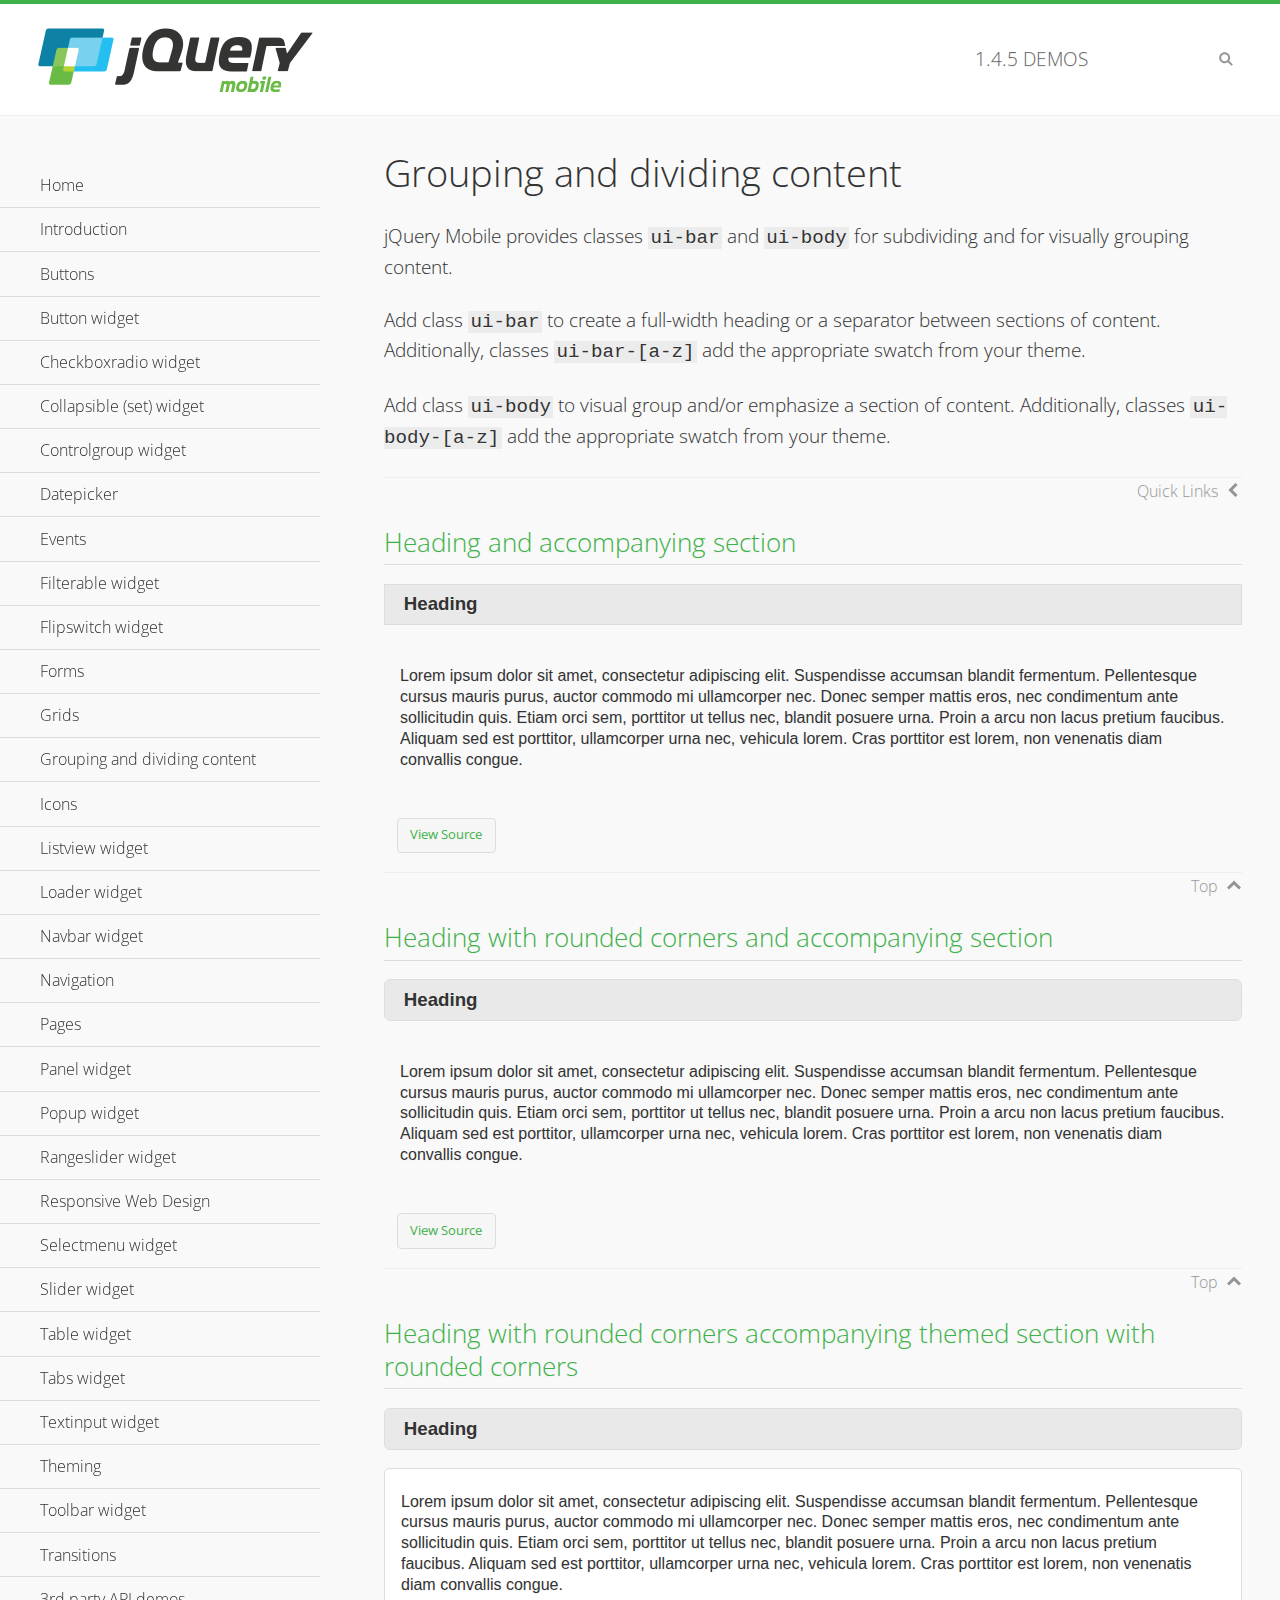
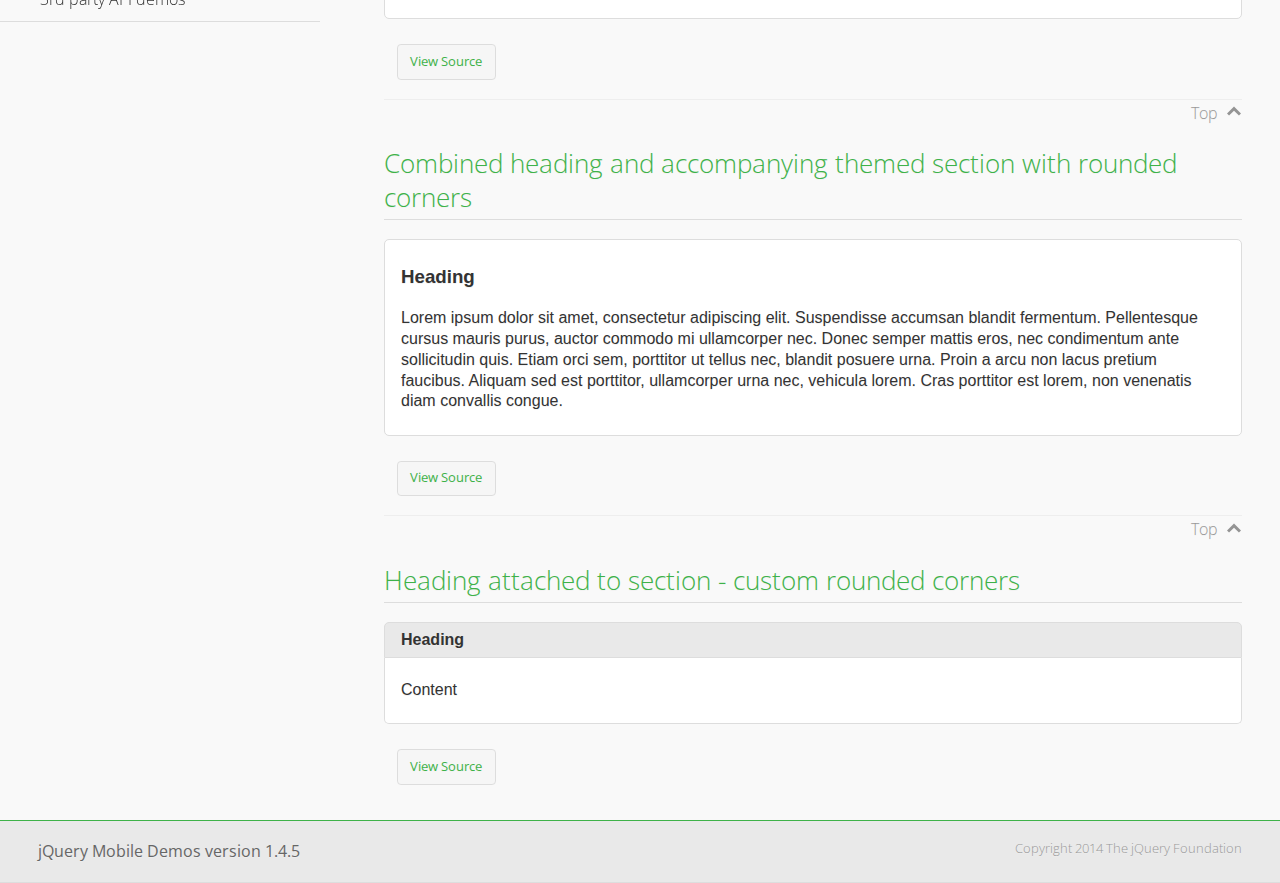
<file: normal/PRACTICAS/Practica 4/movil/librerias/jqm/demos/body-bar-classes/index.html>
<!DOCTYPE html>
<html>
	<head>
	<meta charset="utf-8">
	<meta name="viewport" content="width=device-width, initial-scale=1">
	<title>Grouping and dividing content - jQuery Mobile Demos</title>
	<link rel="shortcut icon" href="../favicon.ico">
	<link rel="stylesheet" href="http://fonts.googleapis.com/css?family=Open+Sans:300,400,700">
	<link rel="stylesheet" href="../css/themes/default/jquery.mobile-1.4.5.min.css">
	<link rel="stylesheet" href="../_assets/css/jqm-demos.css">
	<script src="../js/jquery.js"></script>
	<script src="../_assets/js/index.js"></script>
	<script src="../js/jquery.mobile-1.4.5.min.js"></script>
  <style id="combined-heading-and-section">
    .custom-corners .ui-bar {
      -webkit-border-top-left-radius: inherit;
      border-top-left-radius: inherit;
      -webkit-border-top-right-radius: inherit;
      border-top-right-radius: inherit;
    }
    .custom-corners .ui-body {
      border-top-width: 0;
      -webkit-border-bottom-left-radius: inherit;
      border-bottom-left-radius: inherit;
      -webkit-border-bottom-right-radius: inherit;
      border-bottom-right-radius: inherit;
    }
  </style>
</head>
<body>
<div data-role="page" class="jqm-demos" data-quicklinks="true">

	<div data-role="header" class="jqm-header">
		<h2><a href="../" title="jQuery Mobile Demos home"><img src="../_assets/img/jquery-logo.png" alt="jQuery Mobile"></a></h2>
		<p><span class="jqm-version"></span> Demos</p>
		<a href="#" class="jqm-navmenu-link ui-btn ui-btn-icon-notext ui-corner-all ui-icon-bars ui-nodisc-icon ui-alt-icon ui-btn-left">Menu</a>
		<a href="#" class="jqm-search-link ui-btn ui-btn-icon-notext ui-corner-all ui-icon-search ui-nodisc-icon ui-alt-icon ui-btn-right">Search</a>
	</div><!-- /header -->

	<div role="main" class="ui-content jqm-content">

		<h1>Grouping and dividing content</h1>

		<p>jQuery Mobile provides classes <code>ui-bar</code> and <code>ui-body</code> for subdividing and for visually grouping content.</p>
		<p>Add class <code>ui-bar</code> to create a full-width heading or a separator between sections of content. Additionally, classes <code>ui-bar-[a-z]</code> add the appropriate swatch from your theme.</p>
		<p>Add class <code>ui-body</code> to visual group and/or emphasize a section of content. Additionally, classes <code>ui-body-[a-z]</code> add the appropriate swatch from your theme.</p>

		<h2>Heading and accompanying section</h2>

		<div data-demo-html="true">
      <h3 class="ui-bar ui-bar-a">Heading</h3>
			<div class="ui-body">
				<p>Lorem ipsum dolor sit amet, consectetur adipiscing elit. Suspendisse accumsan blandit fermentum. Pellentesque cursus mauris purus, auctor commodo mi ullamcorper nec. Donec semper mattis eros, nec condimentum ante sollicitudin quis. Etiam orci sem, porttitor ut tellus nec, blandit posuere urna. Proin a arcu non lacus pretium faucibus. Aliquam sed est porttitor, ullamcorper urna nec, vehicula lorem. Cras porttitor est lorem, non venenatis diam convallis congue.</p>
			</div>
		</div>

		<h2>Heading with rounded corners and accompanying section</h2>

		<div data-demo-html="true">
      <h3 class="ui-bar ui-bar-a ui-corner-all">Heading</h3>
			<div class="ui-body">
				<p>Lorem ipsum dolor sit amet, consectetur adipiscing elit. Suspendisse accumsan blandit fermentum. Pellentesque cursus mauris purus, auctor commodo mi ullamcorper nec. Donec semper mattis eros, nec condimentum ante sollicitudin quis. Etiam orci sem, porttitor ut tellus nec, blandit posuere urna. Proin a arcu non lacus pretium faucibus. Aliquam sed est porttitor, ullamcorper urna nec, vehicula lorem. Cras porttitor est lorem, non venenatis diam convallis congue.</p>
			</div>
		</div>

		<h2>Heading with rounded corners accompanying themed section with rounded corners</h2>

		<div data-demo-html="true">
      <h3 class="ui-bar ui-bar-a ui-corner-all">Heading</h3>
			<div class="ui-body ui-body-a ui-corner-all">
				<p>Lorem ipsum dolor sit amet, consectetur adipiscing elit. Suspendisse accumsan blandit fermentum. Pellentesque cursus mauris purus, auctor commodo mi ullamcorper nec. Donec semper mattis eros, nec condimentum ante sollicitudin quis. Etiam orci sem, porttitor ut tellus nec, blandit posuere urna. Proin a arcu non lacus pretium faucibus. Aliquam sed est porttitor, ullamcorper urna nec, vehicula lorem. Cras porttitor est lorem, non venenatis diam convallis congue.</p>
			</div>
		</div>

		<h2>Combined heading and accompanying themed section with rounded corners</h2>

		<div data-demo-html="true">
			<div class="ui-body ui-body-a ui-corner-all">
	      <h3>Heading</h3>
				<p>Lorem ipsum dolor sit amet, consectetur adipiscing elit. Suspendisse accumsan blandit fermentum. Pellentesque cursus mauris purus, auctor commodo mi ullamcorper nec. Donec semper mattis eros, nec condimentum ante sollicitudin quis. Etiam orci sem, porttitor ut tellus nec, blandit posuere urna. Proin a arcu non lacus pretium faucibus. Aliquam sed est porttitor, ullamcorper urna nec, vehicula lorem. Cras porttitor est lorem, non venenatis diam convallis congue.</p>
			</div>
		</div>

		<h2>Heading attached to section - custom rounded corners</h2>

		<div data-demo-html="true" data-demo-css="#combined-heading-and-section">
      <div class="ui-corner-all custom-corners">
        <div class="ui-bar ui-bar-a">
          <h3>Heading</h3>
        </div>
        <div class="ui-body ui-body-a">
          <p>Content</p>
        </div>
      </div>
		</div>

	</div><!-- /content -->
	    <div data-role="panel" class="jqm-navmenu-panel" data-position="left" data-display="overlay" data-theme="a">
	    	<ul class="jqm-list ui-alt-icon ui-nodisc-icon">
<li data-filtertext="demos homepage" data-icon="home"><a href=".././">Home</a></li>
<li data-filtertext="introduction overview getting started"><a href="../intro/" data-ajax="false">Introduction</a></li>
<li data-filtertext="buttons button markup buttonmarkup method anchor link button element"><a href="../button-markup/" data-ajax="false">Buttons</a></li>
<li data-filtertext="form button widget input button submit reset"><a href="../button/" data-ajax="false">Button widget</a></li>
<li data-role="collapsible" data-enhanced="true" data-collapsed-icon="carat-d" data-expanded-icon="carat-u" data-iconpos="right" data-inset="false" class="ui-collapsible ui-collapsible-themed-content ui-collapsible-collapsed">
	<h3 class="ui-collapsible-heading ui-collapsible-heading-collapsed">
		<a href="#" class="ui-collapsible-heading-toggle ui-btn ui-btn-icon-right ui-btn-inherit ui-icon-carat-d">
		    Checkboxradio widget<span class="ui-collapsible-heading-status"> click to expand contents</span>
		</a>
	</h3>
	<div class="ui-collapsible-content ui-body-inherit ui-collapsible-content-collapsed" aria-hidden="true">
		<ul>
			<li data-filtertext="form checkboxradio widget checkbox input checkboxes controlgroups"><a href="../checkboxradio-checkbox/" data-ajax="false">Checkboxes</a></li>
			<li data-filtertext="form checkboxradio widget radio input radio buttons controlgroups"><a href="../checkboxradio-radio/" data-ajax="false">Radio buttons</a></li>
		</ul>
	</div>
</li>
<li data-role="collapsible" data-enhanced="true" data-collapsed-icon="carat-d" data-expanded-icon="carat-u" data-iconpos="right" data-inset="false" class="ui-collapsible ui-collapsible-themed-content ui-collapsible-collapsed">
	<h3 class="ui-collapsible-heading ui-collapsible-heading-collapsed">
		<a href="#" class="ui-collapsible-heading-toggle ui-btn ui-btn-icon-right ui-btn-inherit ui-icon-carat-d">
			Collapsible (set) widget<span class="ui-collapsible-heading-status"> click to expand contents</span>
		</a>
	</h3>
	<div class="ui-collapsible-content ui-body-inherit ui-collapsible-content-collapsed" aria-hidden="true">
		<ul>
			<li data-filtertext="collapsibles content formatting"><a href="../collapsible/" data-ajax="false">Collapsible</a></li>
			<li data-filtertext="dynamic collapsible set accordion append expand"><a href="../collapsible-dynamic/" data-ajax="false">Dynamic collapsibles</a></li>
			<li data-filtertext="accordions collapsible set widget content formatting grouped collapsibles"><a href="../collapsibleset/" data-ajax="false">Collapsible set</a></li>
		</ul>
	</div>
</li>
<li data-role="collapsible" data-enhanced="true" data-collapsed-icon="carat-d" data-expanded-icon="carat-u" data-iconpos="right" data-inset="false" class="ui-collapsible ui-collapsible-themed-content ui-collapsible-collapsed">
	<h3 class="ui-collapsible-heading ui-collapsible-heading-collapsed">
		<a href="#" class="ui-collapsible-heading-toggle ui-btn ui-btn-icon-right ui-btn-inherit ui-icon-carat-d">
			Controlgroup widget<span class="ui-collapsible-heading-status"> click to expand contents</span>
		</a>
	</h3>
	<div class="ui-collapsible-content ui-body-inherit ui-collapsible-content-collapsed" aria-hidden="true">
		<ul>
			<li data-filtertext="controlgroups selectmenu checkboxradio input grouped buttons horizontal vertical"><a href="../controlgroup/" data-ajax="false">Controlgroup</a></li>
			<li data-filtertext="dynamic controlgroup dynamically add buttons"><a href="../controlgroup-dynamic/" data-ajax="false">Dynamic controlgroups</a></li>
		</ul>
	</div>
</li>
<li data-filtertext="form datepicker widget date input"><a href="../datepicker/" data-ajax="false">Datepicker</a></li>
<li data-role="collapsible" data-enhanced="true" data-collapsed-icon="carat-d" data-expanded-icon="carat-u" data-iconpos="right" data-inset="false" class="ui-collapsible ui-collapsible-themed-content ui-collapsible-collapsed">
	<h3 class="ui-collapsible-heading ui-collapsible-heading-collapsed">
		<a href="#" class="ui-collapsible-heading-toggle ui-btn ui-btn-icon-right ui-btn-inherit ui-icon-carat-d">
			Events<span class="ui-collapsible-heading-status"> click to expand contents</span>
		</a>
	</h3>
	<div class="ui-collapsible-content ui-body-inherit ui-collapsible-content-collapsed" aria-hidden="true">
		<ul>
			<li data-filtertext="swipe to delete list items listviews swipe events"><a href="../swipe-list/" data-ajax="false">Swipe list items</a></li>
			<li data-filtertext="swipe to navigate swipe page navigation swipe events"><a href="../swipe-page/" data-ajax="false">Swipe page navigation</a></li>
		</ul>
	</div>
</li>
<li data-filtertext="filterable filter elements sorting searching listview table"><a href="../filterable/" data-ajax="false">Filterable widget</a></li>
<li data-filtertext="form flipswitch widget flip toggle switch binary select checkbox input"><a href="../flipswitch/" data-ajax="false">Flipswitch widget</a></li>
<li data-role="collapsible" data-enhanced="true" data-collapsed-icon="carat-d" data-expanded-icon="carat-u" data-iconpos="right" data-inset="false" class="ui-collapsible ui-collapsible-themed-content ui-collapsible-collapsed">
	<h3 class="ui-collapsible-heading ui-collapsible-heading-collapsed">
		<a href="#" class="ui-collapsible-heading-toggle ui-btn ui-btn-icon-right ui-btn-inherit ui-icon-carat-d">
			Forms<span class="ui-collapsible-heading-status"> click to expand contents</span>
		</a>
	</h3>
	<div class="ui-collapsible-content ui-body-inherit ui-collapsible-content-collapsed" aria-hidden="true">
		<ul>
			<li data-filtertext="forms text checkbox radio range button submit reset inputs selects textarea slider flipswitch label form elements"><a href="../forms/" data-ajax="false">Forms</a></li>
			<li data-filtertext="form hide labels hidden accessible ui-hidden-accessible forms"><a href="../forms-label-hidden-accessible/" data-ajax="false">Hide labels</a></li>
			<li data-filtertext="form field containers fieldcontain ui-field-contain forms"><a href="../forms-field-contain/" data-ajax="false">Field containers</a></li>
			<li data-filtertext="forms disabled form elements"><a href="../forms-disabled/" data-ajax="false">Forms disabled</a></li>
			<li data-filtertext="forms gallery examples overview forms text checkbox radio range button submit reset inputs selects textarea slider flipswitch label form elements"><a href="../forms-gallery/" data-ajax="false">Forms gallery</a></li>
		</ul>
	</div>
</li>
<li data-role="collapsible" data-enhanced="true" data-collapsed-icon="carat-d" data-expanded-icon="carat-u" data-iconpos="right" data-inset="false" class="ui-collapsible ui-collapsible-themed-content ui-collapsible-collapsed">
	<h3 class="ui-collapsible-heading ui-collapsible-heading-collapsed">
		<a href="#" class="ui-collapsible-heading-toggle ui-btn ui-btn-icon-right ui-btn-inherit ui-icon-carat-d">
			Grids<span class="ui-collapsible-heading-status"> click to expand contents</span>
		</a>
	</h3>
	<div class="ui-collapsible-content ui-body-inherit ui-collapsible-content-collapsed" aria-hidden="true">
		<ul>
			<li data-filtertext="grids columns blocks content formatting rwd responsive css framework"><a href="../grids/" data-ajax="false">Grids</a></li>
			<li data-filtertext="buttons in grids css framework"><a href="../grids-buttons/" data-ajax="false">Buttons in grids</a></li>
			<li data-filtertext="custom responsive grids rwd css framework"><a href="../grids-custom-responsive/" data-ajax="false">Custom responsive grids</a></li>
		</ul>
	</div>
</li>
<li data-filtertext="blocks content formatting sections heading"><a href="../body-bar-classes/" data-ajax="false">Grouping and dividing content</a></li>
<li data-role="collapsible" data-enhanced="true" data-collapsed-icon="carat-d" data-expanded-icon="carat-u" data-iconpos="right" data-inset="false" class="ui-collapsible ui-collapsible-themed-content ui-collapsible-collapsed">
	<h3 class="ui-collapsible-heading ui-collapsible-heading-collapsed">
		<a href="#" class="ui-collapsible-heading-toggle ui-btn ui-btn-icon-right ui-btn-inherit ui-icon-carat-d">
			Icons<span class="ui-collapsible-heading-status"> click to expand contents</span>
		</a>
	</h3>
	<div class="ui-collapsible-content ui-body-inherit ui-collapsible-content-collapsed" aria-hidden="true">
		<ul>
			<li data-filtertext="button icons svg disc alt custom icon position"><a href="../icons/" data-ajax="false">Icons</a></li>
			<li data-filtertext=""><a href="../icons-grunticon/" data-ajax="false">Grunticon loader</a></li>
		</ul>
	</div>
</li>
<li data-role="collapsible" data-enhanced="true" data-collapsed-icon="carat-d" data-expanded-icon="carat-u" data-iconpos="right" data-inset="false" class="ui-collapsible ui-collapsible-themed-content ui-collapsible-collapsed">
	<h3 class="ui-collapsible-heading ui-collapsible-heading-collapsed">
		<a href="#" class="ui-collapsible-heading-toggle ui-btn ui-btn-icon-right ui-btn-inherit ui-icon-carat-d">
			Listview widget<span class="ui-collapsible-heading-status"> click to expand contents</span>
		</a>
	</h3>
	<div class="ui-collapsible-content ui-body-inherit ui-collapsible-content-collapsed" aria-hidden="true">
		<ul>
			<li data-filtertext="listview widget thumbnails icons nested split button collapsible ul ol"><a href="../listview/" data-ajax="false">Listview</a></li>
			<li data-filtertext="autocomplete filterable reveal listview filtertextbeforefilter placeholder"><a href="../listview-autocomplete/" data-ajax="false">Listview autocomplete</a></li>
			<li data-filtertext="autocomplete filterable reveal listview remote data filtertextbeforefilter placeholder"><a href="../listview-autocomplete-remote/" data-ajax="false">Listview autocomplete remote data</a></li>
			<li data-filtertext="autodividers anchor jump scroll linkbars listview lists ul ol"><a href="../listview-autodividers-linkbar/" data-ajax="false">Listview autodividers linkbar</a></li>
			<li data-filtertext="listview autodividers selector autodividersselector lists ul ol"><a href="../listview-autodividers-selector/" data-ajax="false">Listview autodividers selector</a></li>
			<li data-filtertext="listview nested list items"><a href="../listview-nested-lists/" data-ajax="false">Nested Listviews</a></li>
			<li data-filtertext="listview collapsible list items flat"><a href="../listview-collapsible-item-flat/" data-ajax="false">Listview collapsible list items (flat)</a></li>
			<li data-filtertext="listview collapsible list indented"><a href="../listview-collapsible-item-indented/" data-ajax="false">Listview collapsible list items (indented)</a></li>
			<li data-filtertext="grid listview responsive grids responsive listviews lists ul"><a href="../listview-grid/" data-ajax="false">Listview responsive grid</a></li>
		</ul>
	</div>
</li>
<li data-filtertext="loader widget page loading navigation overlay spinner"><a href="../loader/" data-ajax="false">Loader widget</a></li>
<li data-filtertext="navbar widget navmenu toolbars header footer"><a href="../navbar/" data-ajax="false">Navbar widget</a></li>
<li data-role="collapsible" data-enhanced="true" data-collapsed-icon="carat-d" data-expanded-icon="carat-u" data-iconpos="right" data-inset="false" class="ui-collapsible ui-collapsible-themed-content ui-collapsible-collapsed">
	<h3 class="ui-collapsible-heading ui-collapsible-heading-collapsed">
		<a href="#" class="ui-collapsible-heading-toggle ui-btn ui-btn-icon-right ui-btn-inherit ui-icon-carat-d">
			Navigation<span class="ui-collapsible-heading-status"> click to expand contents</span>
		</a>
	</h3>
	<div class="ui-collapsible-content ui-body-inherit ui-collapsible-content-collapsed" aria-hidden="true">
		<ul>
			<li data-filtertext="ajax navigation navigate widget history event method"><a href="../navigation/" data-ajax="false">Navigation</a></li>
			<li data-filtertext="linking pages page links navigation ajax prefetch cache"><a href="../navigation-linking-pages/" data-ajax="false">Linking pages</a></li>
			<!-- <li data-filtertext="php redirect server redirection server-side navigation"><a href="../navigation-php-redirect/" data-ajax="false">PHP redirect demo</a></li>-->
			<li data-filtertext="navigation redirection hash query"><a href="../navigation-hash-processing/" data-ajax="false">Hash processing demo</a></li>
			<li data-filtertext="navigation redirection hash query"><a href="../page-events/" data-ajax="false">Page Navigation Events</a></li>
		</ul>
	</div>
</li>
<li data-role="collapsible" data-enhanced="true" data-collapsed-icon="carat-d" data-expanded-icon="carat-u" data-iconpos="right" data-inset="false" class="ui-collapsible ui-collapsible-themed-content ui-collapsible-collapsed">
	<h3 class="ui-collapsible-heading ui-collapsible-heading-collapsed">
		<a href="#" class="ui-collapsible-heading-toggle ui-btn ui-btn-icon-right ui-btn-inherit ui-icon-carat-d">
			Pages<span class="ui-collapsible-heading-status"> click to expand contents</span>
		</a>
	</h3>
	<div class="ui-collapsible-content ui-body-inherit ui-collapsible-content-collapsed" aria-hidden="true">
		<ul>
			<li data-filtertext="pages page widget ajax navigation"><a href="../pages/" data-ajax="false">Pages</a></li>
			<li data-filtertext="single page"><a href="../pages-single-page/" data-ajax="false">Single page</a></li>
			<li data-filtertext="multipage multi-page page"><a href="../pages-multi-page/" data-ajax="false">Multi-page template</a></li>
			<li data-filtertext="dialog page widget modal popup"><a href="../pages-dialog/" data-ajax="false">Dialog page</a></li>
		</ul>
	</div>
</li>
<li data-role="collapsible" data-enhanced="true" data-collapsed-icon="carat-d" data-expanded-icon="carat-u" data-iconpos="right" data-inset="false" class="ui-collapsible ui-collapsible-themed-content ui-collapsible-collapsed">
	<h3 class="ui-collapsible-heading ui-collapsible-heading-collapsed">
		<a href="#" class="ui-collapsible-heading-toggle ui-btn ui-btn-icon-right ui-btn-inherit ui-icon-carat-d">
			Panel widget<span class="ui-collapsible-heading-status"> click to expand contents</span>
		</a>
	</h3>
	<div class="ui-collapsible-content ui-body-inherit ui-collapsible-content-collapsed" aria-hidden="true">
		<ul>
			<li data-filtertext="panel widget sliding panels reveal push overlay responsive"><a href="../panel/" data-ajax="false">Panel</a></li>
			<li data-filtertext=""><a href="../panel-external/" data-ajax="false">External panels</a></li>
			<li data-filtertext="panel "><a href="../panel-fixed/" data-ajax="false">Fixed panels</a></li>
			<li data-filtertext="panel slide panels sliding panels shadow rwd responsive breakpoint"><a href="../panel-responsive/" data-ajax="false">Panels responsive</a></li>
			<li data-filtertext="panel custom style custom panel width reveal shadow listview panel styling page background wrapper"><a href="../panel-styling/" data-ajax="false">Custom panel style</a></li>
			<li data-filtertext="panel open on swipe"><a href="../panel-swipe-open/" data-ajax="false">Panel open on swipe</a></li>
			<li data-filtertext="panels outside page internal external toolbars"><a href="../panel-external-internal/" data-ajax="false">Panel external and internal</a></li>
		</ul>
	</div>
</li>
<li data-role="collapsible" data-enhanced="true" data-collapsed-icon="carat-d" data-expanded-icon="carat-u" data-iconpos="right" data-inset="false" class="ui-collapsible ui-collapsible-themed-content ui-collapsible-collapsed">
	<h3 class="ui-collapsible-heading ui-collapsible-heading-collapsed">
		<a href="#" class="ui-collapsible-heading-toggle ui-btn ui-btn-icon-right ui-btn-inherit ui-icon-carat-d">
			Popup widget<span class="ui-collapsible-heading-status"> click to expand contents</span>
		</a>
	</h3>
	<div class="ui-collapsible-content ui-body-inherit ui-collapsible-content-collapsed" aria-hidden="true">
		<ul>
			<li data-filtertext="popup widget popups dialog modal transition tooltip lightbox form overlay screen flip pop fade transition"><a href="../popup/" data-ajax="false">Popup</a></li>
			<li data-filtertext="popup alignment position"><a href="../popup-alignment/" data-ajax="false">Popup alignment</a></li>
			<li data-filtertext="popup arrow size popups popover"><a href="../popup-arrow-size/" data-ajax="false">Popup arrow size</a></li>
			<li data-filtertext="dynamic popups popup images lightbox"><a href="../popup-dynamic/" data-ajax="false">Dynamic popups</a></li>
			<li data-filtertext="popups with iframes scaling"><a href="../popup-iframe/" data-ajax="false">Popups with iframes</a></li>
			<li data-filtertext="popup image scaling"><a href="../popup-image-scaling/" data-ajax="false">Popup image scaling</a></li>
			<li data-filtertext="external popup outside multi-page"><a href="../popup-outside-multipage/" data-ajax="false">Popup outside multi-page</a></li>
		</ul>
	</div>
</li>
<li data-filtertext="form rangeslider widget dual sliders dual handle sliders range input"><a href="../rangeslider/" data-ajax="false">Rangeslider widget</a></li>
<li data-filtertext="responsive web design rwd adaptive progressive enhancement PE accessible mobile breakpoints media query media queries"><a href="../rwd/" data-ajax="false">Responsive Web Design</a></li>
<li data-role="collapsible" data-enhanced="true" data-collapsed-icon="carat-d" data-expanded-icon="carat-u" data-iconpos="right" data-inset="false" class="ui-collapsible ui-collapsible-themed-content ui-collapsible-collapsed">
	<h3 class="ui-collapsible-heading ui-collapsible-heading-collapsed">
		<a href="#" class="ui-collapsible-heading-toggle ui-btn ui-btn-icon-right ui-btn-inherit ui-icon-carat-d">
			Selectmenu widget<span class="ui-collapsible-heading-status"> click to expand contents</span>
		</a>
	</h3>
	<div class="ui-collapsible-content ui-body-inherit ui-collapsible-content-collapsed" aria-hidden="true">
		<ul>
			<li data-filtertext="form selectmenu widget select input custom select menu selects"><a href="../selectmenu/" data-ajax="false">Selectmenu</a></li>
			<li data-filtertext="form custom select menu selectmenu widget custom menu option optgroup multiple selects"><a href="../selectmenu-custom/" data-ajax="false">Custom select menu</a></li>
			<li data-filtertext="filterable select filter popup dialog"><a href="../selectmenu-custom-filter/" data-ajax="false">Custom select menu with filter</a></li>
		</ul>
	</div>
</li>
<li data-role="collapsible" data-enhanced="true" data-collapsed-icon="carat-d" data-expanded-icon="carat-u" data-iconpos="right" data-inset="false" class="ui-collapsible ui-collapsible-themed-content ui-collapsible-collapsed">
	<h3 class="ui-collapsible-heading ui-collapsible-heading-collapsed">
		<a href="#" class="ui-collapsible-heading-toggle ui-btn ui-btn-icon-right ui-btn-inherit ui-icon-carat-d">
			Slider widget<span class="ui-collapsible-heading-status"> click to expand contents</span>
		</a>
	</h3>
	<div class="ui-collapsible-content ui-body-inherit ui-collapsible-content-collapsed" aria-hidden="true">
		<ul>
			<li data-filtertext="form slider widget range input single sliders"><a href="../slider/" data-ajax="false">Slider</a></li>
			<li data-filtertext="form slider widget flipswitch slider binary select flip toggle switch"><a href="../slider-flipswitch/" data-ajax="false">Slider flip toggle switch</a></li>
			<li data-filtertext="form slider tooltip handle value input range sliders"><a href="../slider-tooltip/" data-ajax="false">Slider tooltip</a></li>
		</ul>
	</div>
</li>
<li data-role="collapsible" data-enhanced="true" data-collapsed-icon="carat-d" data-expanded-icon="carat-u" data-iconpos="right" data-inset="false" class="ui-collapsible ui-collapsible-themed-content ui-collapsible-collapsed">
	<h3 class="ui-collapsible-heading ui-collapsible-heading-collapsed">
		<a href="#" class="ui-collapsible-heading-toggle ui-btn ui-btn-icon-right ui-btn-inherit ui-icon-carat-d">
			Table widget<span class="ui-collapsible-heading-status"> click to expand contents</span>
		</a>
	</h3>
	<div class="ui-collapsible-content ui-body-inherit ui-collapsible-content-collapsed" aria-hidden="true">
		<ul>
			<li data-filtertext="table widget reflow column toggle th td responsive tables rwd hide show tabular"><a href="../table-column-toggle/" data-ajax="false">Table Column Toggle</a></li>
			<li data-filtertext="table column toggle phone comparison demo"><a href="../table-column-toggle-example/" data-ajax="false">Table Column Toggle demo</a></li>
			<li data-filtertext="responsive tables table column toggle heading groups rwd breakpoint"><a href="../table-column-toggle-heading-groups/" data-ajax="false">Table Column Toggle heading groups</a></li>
			<li data-filtertext="responsive tables table column toggle hide rwd breakpoint customization options"><a href="../table-column-toggle-options/" data-ajax="false">Table Column Toggle options</a></li>
			<li data-filtertext="table reflow th td responsive rwd columns tabular"><a href="../table-reflow/" data-ajax="false">Table Reflow</a></li>
			<li data-filtertext="responsive tables table reflow heading groups rwd breakpoint"><a href="../table-reflow-heading-groups/" data-ajax="false">Table Reflow heading groups</a></li>
			<li data-filtertext="responsive tables table reflow stripes strokes table style"><a href="../table-reflow-stripes-strokes/" data-ajax="false">Table Reflow stripes and strokes</a></li>
			<li data-filtertext="responsive tables table reflow stack custom styles"><a href="../table-reflow-styling/" data-ajax="false">Table Reflow custom styles</a></li>
		</ul>
	</div>
</li>
<li data-filtertext="ui tabs widget"><a href="../tabs/" data-ajax="false">Tabs widget</a></li>
<li data-filtertext="form textinput widget text input textarea number date time tel email file color password"><a href="../textinput/" data-ajax="false">Textinput widget</a></li>
<li data-role="collapsible" data-enhanced="true" data-collapsed-icon="carat-d" data-expanded-icon="carat-u" data-iconpos="right" data-inset="false" class="ui-collapsible ui-collapsible-themed-content ui-collapsible-collapsed">
	<h3 class="ui-collapsible-heading ui-collapsible-heading-collapsed">
		<a href="#" class="ui-collapsible-heading-toggle ui-btn ui-btn-icon-right ui-btn-inherit ui-icon-carat-d">
			Theming<span class="ui-collapsible-heading-status"> click to expand contents</span>
		</a>
	</h3>
	<div class="ui-collapsible-content ui-body-inherit ui-collapsible-content-collapsed" aria-hidden="true">
		<ul>
			<li data-filtertext="default theme swatches theming style css"><a href="../theme-default/" data-ajax="false">Default theme</a></li>
			<li data-filtertext="classic theme old theme swatches theming style css"><a href="../theme-classic/" data-ajax="false">Classic theme</a></li>
		</ul>
	</div>
</li>
<li data-role="collapsible" data-enhanced="true" data-collapsed-icon="carat-d" data-expanded-icon="carat-u" data-iconpos="right" data-inset="false" class="ui-collapsible ui-collapsible-themed-content ui-collapsible-collapsed">
	<h3 class="ui-collapsible-heading ui-collapsible-heading-collapsed">
		<a href="#" class="ui-collapsible-heading-toggle ui-btn ui-btn-icon-right ui-btn-inherit ui-icon-carat-d">
			Toolbar widget<span class="ui-collapsible-heading-status"> click to expand contents</span>
		</a>
	</h3>
	<div class="ui-collapsible-content ui-body-inherit ui-collapsible-content-collapsed" aria-hidden="true">
		<ul>
			<li data-filtertext="toolbar widget header footer toolbars fixed fullscreen external sections"><a href="../toolbar/" data-ajax="false">Toolbar</a></li>
			<li data-filtertext="dynamic toolbars dynamically add toolbar header footer"><a href="../toolbar-dynamic/" data-ajax="false">Dynamic toolbars</a></li>
			<li data-filtertext="external toolbars header footer"><a href="../toolbar-external/" data-ajax="false">External toolbars</a></li>
			<li data-filtertext="fixed toolbars header footer"><a href="../toolbar-fixed/" data-ajax="false">Fixed toolbars</a></li>
			<li data-filtertext="fixed fullscreen toolbars header footer"><a href="../toolbar-fixed-fullscreen/" data-ajax="false">Fullscreen toolbars</a></li>
			<li data-filtertext="external fixed toolbars header footer"><a href="../toolbar-fixed-external/" data-ajax="false">Fixed external toolbars</a></li>
			<li data-filtertext="external persistent toolbars header footer navbar navmenu"><a href="../toolbar-fixed-persistent/" data-ajax="false">Persistent toolbars</a></li>
			<li data-filtertext="external ajax optimized toolbars persistent toolbars header footer navbar"><a href="../toolbar-fixed-persistent-optimized/" data-ajax="false">Ajax optimized toolbars</a></li>
			<li data-filtertext="form in toolbars header footer"><a href="../toolbar-fixed-forms/" data-ajax="false">Form in toolbar</a></li>
		</ul>
	</div>
</li>
<li data-filtertext="page transitions animated pages popup navigation flip slide fade pop"><a href="../transitions/" data-ajax="false">Transitions</a></li>
<li data-role="collapsible" data-enhanced="true" data-collapsed-icon="carat-d" data-expanded-icon="carat-u" data-iconpos="right" data-inset="false" class="ui-collapsible ui-collapsible-themed-content ui-collapsible-collapsed">
	<h3 class="ui-collapsible-heading ui-collapsible-heading-collapsed">
		<a href="#" class="ui-collapsible-heading-toggle ui-btn ui-btn-icon-right ui-btn-inherit ui-icon-carat-d">
			3rd party API demos<span class="ui-collapsible-heading-status"> click to expand contents</span>
		</a>
	</h3>
	<div class="ui-collapsible-content ui-body-inherit ui-collapsible-content-collapsed" aria-hidden="true">
		<ul>
			<li data-filtertext="backbone requirejs navigation router"><a href="../backbone-requirejs/" data-ajax="false">Backbone RequireJS</a></li>
			<li data-filtertext="google maps geolocation demo"><a href="../map-geolocation/" data-ajax="false">Google Maps geolocation</a></li>
			<li data-filtertext="google maps hybrid"><a href="../map-list-toggle/" data-ajax="false">Google Maps list toggle</a></li>
		</ul>
	</div>
</li>



		     </ul>
		</div><!-- /panel -->


	<div data-role="footer" data-position="fixed" data-tap-toggle="false" class="jqm-footer">
		<p>jQuery Mobile Demos version <span class="jqm-version"></span></p>
		<p>Copyright 2014 The jQuery Foundation</p>
	</div><!-- /footer -->
	<!-- TODO: This should become an external panel so we can add input to markup (unique ID) -->
    <div data-role="panel" class="jqm-search-panel" data-position="right" data-display="overlay" data-theme="a">
		<div class="jqm-search">
			<ul class="jqm-list" data-filter-placeholder="Search demos..." data-filter-reveal="true">
<li data-filtertext="demos homepage" data-icon="home"><a href=".././">Home</a></li>
<li data-filtertext="introduction overview getting started"><a href="../intro/" data-ajax="false">Introduction</a></li>
<li data-filtertext="buttons button markup buttonmarkup method anchor link button element"><a href="../button-markup/" data-ajax="false">Buttons</a></li>
<li data-filtertext="form button widget input button submit reset"><a href="../button/" data-ajax="false">Button widget</a></li>
<li data-role="collapsible" data-enhanced="true" data-collapsed-icon="carat-d" data-expanded-icon="carat-u" data-iconpos="right" data-inset="false" class="ui-collapsible ui-collapsible-themed-content ui-collapsible-collapsed">
	<h3 class="ui-collapsible-heading ui-collapsible-heading-collapsed">
		<a href="#" class="ui-collapsible-heading-toggle ui-btn ui-btn-icon-right ui-btn-inherit ui-icon-carat-d">
		    Checkboxradio widget<span class="ui-collapsible-heading-status"> click to expand contents</span>
		</a>
	</h3>
	<div class="ui-collapsible-content ui-body-inherit ui-collapsible-content-collapsed" aria-hidden="true">
		<ul>
			<li data-filtertext="form checkboxradio widget checkbox input checkboxes controlgroups"><a href="../checkboxradio-checkbox/" data-ajax="false">Checkboxes</a></li>
			<li data-filtertext="form checkboxradio widget radio input radio buttons controlgroups"><a href="../checkboxradio-radio/" data-ajax="false">Radio buttons</a></li>
		</ul>
	</div>
</li>
<li data-role="collapsible" data-enhanced="true" data-collapsed-icon="carat-d" data-expanded-icon="carat-u" data-iconpos="right" data-inset="false" class="ui-collapsible ui-collapsible-themed-content ui-collapsible-collapsed">
	<h3 class="ui-collapsible-heading ui-collapsible-heading-collapsed">
		<a href="#" class="ui-collapsible-heading-toggle ui-btn ui-btn-icon-right ui-btn-inherit ui-icon-carat-d">
			Collapsible (set) widget<span class="ui-collapsible-heading-status"> click to expand contents</span>
		</a>
	</h3>
	<div class="ui-collapsible-content ui-body-inherit ui-collapsible-content-collapsed" aria-hidden="true">
		<ul>
			<li data-filtertext="collapsibles content formatting"><a href="../collapsible/" data-ajax="false">Collapsible</a></li>
			<li data-filtertext="dynamic collapsible set accordion append expand"><a href="../collapsible-dynamic/" data-ajax="false">Dynamic collapsibles</a></li>
			<li data-filtertext="accordions collapsible set widget content formatting grouped collapsibles"><a href="../collapsibleset/" data-ajax="false">Collapsible set</a></li>
		</ul>
	</div>
</li>
<li data-role="collapsible" data-enhanced="true" data-collapsed-icon="carat-d" data-expanded-icon="carat-u" data-iconpos="right" data-inset="false" class="ui-collapsible ui-collapsible-themed-content ui-collapsible-collapsed">
	<h3 class="ui-collapsible-heading ui-collapsible-heading-collapsed">
		<a href="#" class="ui-collapsible-heading-toggle ui-btn ui-btn-icon-right ui-btn-inherit ui-icon-carat-d">
			Controlgroup widget<span class="ui-collapsible-heading-status"> click to expand contents</span>
		</a>
	</h3>
	<div class="ui-collapsible-content ui-body-inherit ui-collapsible-content-collapsed" aria-hidden="true">
		<ul>
			<li data-filtertext="controlgroups selectmenu checkboxradio input grouped buttons horizontal vertical"><a href="../controlgroup/" data-ajax="false">Controlgroup</a></li>
			<li data-filtertext="dynamic controlgroup dynamically add buttons"><a href="../controlgroup-dynamic/" data-ajax="false">Dynamic controlgroups</a></li>
		</ul>
	</div>
</li>
<li data-filtertext="form datepicker widget date input"><a href="../datepicker/" data-ajax="false">Datepicker</a></li>
<li data-role="collapsible" data-enhanced="true" data-collapsed-icon="carat-d" data-expanded-icon="carat-u" data-iconpos="right" data-inset="false" class="ui-collapsible ui-collapsible-themed-content ui-collapsible-collapsed">
	<h3 class="ui-collapsible-heading ui-collapsible-heading-collapsed">
		<a href="#" class="ui-collapsible-heading-toggle ui-btn ui-btn-icon-right ui-btn-inherit ui-icon-carat-d">
			Events<span class="ui-collapsible-heading-status"> click to expand contents</span>
		</a>
	</h3>
	<div class="ui-collapsible-content ui-body-inherit ui-collapsible-content-collapsed" aria-hidden="true">
		<ul>
			<li data-filtertext="swipe to delete list items listviews swipe events"><a href="../swipe-list/" data-ajax="false">Swipe list items</a></li>
			<li data-filtertext="swipe to navigate swipe page navigation swipe events"><a href="../swipe-page/" data-ajax="false">Swipe page navigation</a></li>
		</ul>
	</div>
</li>
<li data-filtertext="filterable filter elements sorting searching listview table"><a href="../filterable/" data-ajax="false">Filterable widget</a></li>
<li data-filtertext="form flipswitch widget flip toggle switch binary select checkbox input"><a href="../flipswitch/" data-ajax="false">Flipswitch widget</a></li>
<li data-role="collapsible" data-enhanced="true" data-collapsed-icon="carat-d" data-expanded-icon="carat-u" data-iconpos="right" data-inset="false" class="ui-collapsible ui-collapsible-themed-content ui-collapsible-collapsed">
	<h3 class="ui-collapsible-heading ui-collapsible-heading-collapsed">
		<a href="#" class="ui-collapsible-heading-toggle ui-btn ui-btn-icon-right ui-btn-inherit ui-icon-carat-d">
			Forms<span class="ui-collapsible-heading-status"> click to expand contents</span>
		</a>
	</h3>
	<div class="ui-collapsible-content ui-body-inherit ui-collapsible-content-collapsed" aria-hidden="true">
		<ul>
			<li data-filtertext="forms text checkbox radio range button submit reset inputs selects textarea slider flipswitch label form elements"><a href="../forms/" data-ajax="false">Forms</a></li>
			<li data-filtertext="form hide labels hidden accessible ui-hidden-accessible forms"><a href="../forms-label-hidden-accessible/" data-ajax="false">Hide labels</a></li>
			<li data-filtertext="form field containers fieldcontain ui-field-contain forms"><a href="../forms-field-contain/" data-ajax="false">Field containers</a></li>
			<li data-filtertext="forms disabled form elements"><a href="../forms-disabled/" data-ajax="false">Forms disabled</a></li>
			<li data-filtertext="forms gallery examples overview forms text checkbox radio range button submit reset inputs selects textarea slider flipswitch label form elements"><a href="../forms-gallery/" data-ajax="false">Forms gallery</a></li>
		</ul>
	</div>
</li>
<li data-role="collapsible" data-enhanced="true" data-collapsed-icon="carat-d" data-expanded-icon="carat-u" data-iconpos="right" data-inset="false" class="ui-collapsible ui-collapsible-themed-content ui-collapsible-collapsed">
	<h3 class="ui-collapsible-heading ui-collapsible-heading-collapsed">
		<a href="#" class="ui-collapsible-heading-toggle ui-btn ui-btn-icon-right ui-btn-inherit ui-icon-carat-d">
			Grids<span class="ui-collapsible-heading-status"> click to expand contents</span>
		</a>
	</h3>
	<div class="ui-collapsible-content ui-body-inherit ui-collapsible-content-collapsed" aria-hidden="true">
		<ul>
			<li data-filtertext="grids columns blocks content formatting rwd responsive css framework"><a href="../grids/" data-ajax="false">Grids</a></li>
			<li data-filtertext="buttons in grids css framework"><a href="../grids-buttons/" data-ajax="false">Buttons in grids</a></li>
			<li data-filtertext="custom responsive grids rwd css framework"><a href="../grids-custom-responsive/" data-ajax="false">Custom responsive grids</a></li>
		</ul>
	</div>
</li>
<li data-filtertext="blocks content formatting sections heading"><a href="../body-bar-classes/" data-ajax="false">Grouping and dividing content</a></li>
<li data-role="collapsible" data-enhanced="true" data-collapsed-icon="carat-d" data-expanded-icon="carat-u" data-iconpos="right" data-inset="false" class="ui-collapsible ui-collapsible-themed-content ui-collapsible-collapsed">
	<h3 class="ui-collapsible-heading ui-collapsible-heading-collapsed">
		<a href="#" class="ui-collapsible-heading-toggle ui-btn ui-btn-icon-right ui-btn-inherit ui-icon-carat-d">
			Icons<span class="ui-collapsible-heading-status"> click to expand contents</span>
		</a>
	</h3>
	<div class="ui-collapsible-content ui-body-inherit ui-collapsible-content-collapsed" aria-hidden="true">
		<ul>
			<li data-filtertext="button icons svg disc alt custom icon position"><a href="../icons/" data-ajax="false">Icons</a></li>
			<li data-filtertext=""><a href="../icons-grunticon/" data-ajax="false">Grunticon loader</a></li>
		</ul>
	</div>
</li>
<li data-role="collapsible" data-enhanced="true" data-collapsed-icon="carat-d" data-expanded-icon="carat-u" data-iconpos="right" data-inset="false" class="ui-collapsible ui-collapsible-themed-content ui-collapsible-collapsed">
	<h3 class="ui-collapsible-heading ui-collapsible-heading-collapsed">
		<a href="#" class="ui-collapsible-heading-toggle ui-btn ui-btn-icon-right ui-btn-inherit ui-icon-carat-d">
			Listview widget<span class="ui-collapsible-heading-status"> click to expand contents</span>
		</a>
	</h3>
	<div class="ui-collapsible-content ui-body-inherit ui-collapsible-content-collapsed" aria-hidden="true">
		<ul>
			<li data-filtertext="listview widget thumbnails icons nested split button collapsible ul ol"><a href="../listview/" data-ajax="false">Listview</a></li>
			<li data-filtertext="autocomplete filterable reveal listview filtertextbeforefilter placeholder"><a href="../listview-autocomplete/" data-ajax="false">Listview autocomplete</a></li>
			<li data-filtertext="autocomplete filterable reveal listview remote data filtertextbeforefilter placeholder"><a href="../listview-autocomplete-remote/" data-ajax="false">Listview autocomplete remote data</a></li>
			<li data-filtertext="autodividers anchor jump scroll linkbars listview lists ul ol"><a href="../listview-autodividers-linkbar/" data-ajax="false">Listview autodividers linkbar</a></li>
			<li data-filtertext="listview autodividers selector autodividersselector lists ul ol"><a href="../listview-autodividers-selector/" data-ajax="false">Listview autodividers selector</a></li>
			<li data-filtertext="listview nested list items"><a href="../listview-nested-lists/" data-ajax="false">Nested Listviews</a></li>
			<li data-filtertext="listview collapsible list items flat"><a href="../listview-collapsible-item-flat/" data-ajax="false">Listview collapsible list items (flat)</a></li>
			<li data-filtertext="listview collapsible list indented"><a href="../listview-collapsible-item-indented/" data-ajax="false">Listview collapsible list items (indented)</a></li>
			<li data-filtertext="grid listview responsive grids responsive listviews lists ul"><a href="../listview-grid/" data-ajax="false">Listview responsive grid</a></li>
		</ul>
	</div>
</li>
<li data-filtertext="loader widget page loading navigation overlay spinner"><a href="../loader/" data-ajax="false">Loader widget</a></li>
<li data-filtertext="navbar widget navmenu toolbars header footer"><a href="../navbar/" data-ajax="false">Navbar widget</a></li>
<li data-role="collapsible" data-enhanced="true" data-collapsed-icon="carat-d" data-expanded-icon="carat-u" data-iconpos="right" data-inset="false" class="ui-collapsible ui-collapsible-themed-content ui-collapsible-collapsed">
	<h3 class="ui-collapsible-heading ui-collapsible-heading-collapsed">
		<a href="#" class="ui-collapsible-heading-toggle ui-btn ui-btn-icon-right ui-btn-inherit ui-icon-carat-d">
			Navigation<span class="ui-collapsible-heading-status"> click to expand contents</span>
		</a>
	</h3>
	<div class="ui-collapsible-content ui-body-inherit ui-collapsible-content-collapsed" aria-hidden="true">
		<ul>
			<li data-filtertext="ajax navigation navigate widget history event method"><a href="../navigation/" data-ajax="false">Navigation</a></li>
			<li data-filtertext="linking pages page links navigation ajax prefetch cache"><a href="../navigation-linking-pages/" data-ajax="false">Linking pages</a></li>
			<!-- <li data-filtertext="php redirect server redirection server-side navigation"><a href="../navigation-php-redirect/" data-ajax="false">PHP redirect demo</a></li>-->
			<li data-filtertext="navigation redirection hash query"><a href="../navigation-hash-processing/" data-ajax="false">Hash processing demo</a></li>
			<li data-filtertext="navigation redirection hash query"><a href="../page-events/" data-ajax="false">Page Navigation Events</a></li>
		</ul>
	</div>
</li>
<li data-role="collapsible" data-enhanced="true" data-collapsed-icon="carat-d" data-expanded-icon="carat-u" data-iconpos="right" data-inset="false" class="ui-collapsible ui-collapsible-themed-content ui-collapsible-collapsed">
	<h3 class="ui-collapsible-heading ui-collapsible-heading-collapsed">
		<a href="#" class="ui-collapsible-heading-toggle ui-btn ui-btn-icon-right ui-btn-inherit ui-icon-carat-d">
			Pages<span class="ui-collapsible-heading-status"> click to expand contents</span>
		</a>
	</h3>
	<div class="ui-collapsible-content ui-body-inherit ui-collapsible-content-collapsed" aria-hidden="true">
		<ul>
			<li data-filtertext="pages page widget ajax navigation"><a href="../pages/" data-ajax="false">Pages</a></li>
			<li data-filtertext="single page"><a href="../pages-single-page/" data-ajax="false">Single page</a></li>
			<li data-filtertext="multipage multi-page page"><a href="../pages-multi-page/" data-ajax="false">Multi-page template</a></li>
			<li data-filtertext="dialog page widget modal popup"><a href="../pages-dialog/" data-ajax="false">Dialog page</a></li>
		</ul>
	</div>
</li>
<li data-role="collapsible" data-enhanced="true" data-collapsed-icon="carat-d" data-expanded-icon="carat-u" data-iconpos="right" data-inset="false" class="ui-collapsible ui-collapsible-themed-content ui-collapsible-collapsed">
	<h3 class="ui-collapsible-heading ui-collapsible-heading-collapsed">
		<a href="#" class="ui-collapsible-heading-toggle ui-btn ui-btn-icon-right ui-btn-inherit ui-icon-carat-d">
			Panel widget<span class="ui-collapsible-heading-status"> click to expand contents</span>
		</a>
	</h3>
	<div class="ui-collapsible-content ui-body-inherit ui-collapsible-content-collapsed" aria-hidden="true">
		<ul>
			<li data-filtertext="panel widget sliding panels reveal push overlay responsive"><a href="../panel/" data-ajax="false">Panel</a></li>
			<li data-filtertext=""><a href="../panel-external/" data-ajax="false">External panels</a></li>
			<li data-filtertext="panel "><a href="../panel-fixed/" data-ajax="false">Fixed panels</a></li>
			<li data-filtertext="panel slide panels sliding panels shadow rwd responsive breakpoint"><a href="../panel-responsive/" data-ajax="false">Panels responsive</a></li>
			<li data-filtertext="panel custom style custom panel width reveal shadow listview panel styling page background wrapper"><a href="../panel-styling/" data-ajax="false">Custom panel style</a></li>
			<li data-filtertext="panel open on swipe"><a href="../panel-swipe-open/" data-ajax="false">Panel open on swipe</a></li>
			<li data-filtertext="panels outside page internal external toolbars"><a href="../panel-external-internal/" data-ajax="false">Panel external and internal</a></li>
		</ul>
	</div>
</li>
<li data-role="collapsible" data-enhanced="true" data-collapsed-icon="carat-d" data-expanded-icon="carat-u" data-iconpos="right" data-inset="false" class="ui-collapsible ui-collapsible-themed-content ui-collapsible-collapsed">
	<h3 class="ui-collapsible-heading ui-collapsible-heading-collapsed">
		<a href="#" class="ui-collapsible-heading-toggle ui-btn ui-btn-icon-right ui-btn-inherit ui-icon-carat-d">
			Popup widget<span class="ui-collapsible-heading-status"> click to expand contents</span>
		</a>
	</h3>
	<div class="ui-collapsible-content ui-body-inherit ui-collapsible-content-collapsed" aria-hidden="true">
		<ul>
			<li data-filtertext="popup widget popups dialog modal transition tooltip lightbox form overlay screen flip pop fade transition"><a href="../popup/" data-ajax="false">Popup</a></li>
			<li data-filtertext="popup alignment position"><a href="../popup-alignment/" data-ajax="false">Popup alignment</a></li>
			<li data-filtertext="popup arrow size popups popover"><a href="../popup-arrow-size/" data-ajax="false">Popup arrow size</a></li>
			<li data-filtertext="dynamic popups popup images lightbox"><a href="../popup-dynamic/" data-ajax="false">Dynamic popups</a></li>
			<li data-filtertext="popups with iframes scaling"><a href="../popup-iframe/" data-ajax="false">Popups with iframes</a></li>
			<li data-filtertext="popup image scaling"><a href="../popup-image-scaling/" data-ajax="false">Popup image scaling</a></li>
			<li data-filtertext="external popup outside multi-page"><a href="../popup-outside-multipage/" data-ajax="false">Popup outside multi-page</a></li>
		</ul>
	</div>
</li>
<li data-filtertext="form rangeslider widget dual sliders dual handle sliders range input"><a href="../rangeslider/" data-ajax="false">Rangeslider widget</a></li>
<li data-filtertext="responsive web design rwd adaptive progressive enhancement PE accessible mobile breakpoints media query media queries"><a href="../rwd/" data-ajax="false">Responsive Web Design</a></li>
<li data-role="collapsible" data-enhanced="true" data-collapsed-icon="carat-d" data-expanded-icon="carat-u" data-iconpos="right" data-inset="false" class="ui-collapsible ui-collapsible-themed-content ui-collapsible-collapsed">
	<h3 class="ui-collapsible-heading ui-collapsible-heading-collapsed">
		<a href="#" class="ui-collapsible-heading-toggle ui-btn ui-btn-icon-right ui-btn-inherit ui-icon-carat-d">
			Selectmenu widget<span class="ui-collapsible-heading-status"> click to expand contents</span>
		</a>
	</h3>
	<div class="ui-collapsible-content ui-body-inherit ui-collapsible-content-collapsed" aria-hidden="true">
		<ul>
			<li data-filtertext="form selectmenu widget select input custom select menu selects"><a href="../selectmenu/" data-ajax="false">Selectmenu</a></li>
			<li data-filtertext="form custom select menu selectmenu widget custom menu option optgroup multiple selects"><a href="../selectmenu-custom/" data-ajax="false">Custom select menu</a></li>
			<li data-filtertext="filterable select filter popup dialog"><a href="../selectmenu-custom-filter/" data-ajax="false">Custom select menu with filter</a></li>
		</ul>
	</div>
</li>
<li data-role="collapsible" data-enhanced="true" data-collapsed-icon="carat-d" data-expanded-icon="carat-u" data-iconpos="right" data-inset="false" class="ui-collapsible ui-collapsible-themed-content ui-collapsible-collapsed">
	<h3 class="ui-collapsible-heading ui-collapsible-heading-collapsed">
		<a href="#" class="ui-collapsible-heading-toggle ui-btn ui-btn-icon-right ui-btn-inherit ui-icon-carat-d">
			Slider widget<span class="ui-collapsible-heading-status"> click to expand contents</span>
		</a>
	</h3>
	<div class="ui-collapsible-content ui-body-inherit ui-collapsible-content-collapsed" aria-hidden="true">
		<ul>
			<li data-filtertext="form slider widget range input single sliders"><a href="../slider/" data-ajax="false">Slider</a></li>
			<li data-filtertext="form slider widget flipswitch slider binary select flip toggle switch"><a href="../slider-flipswitch/" data-ajax="false">Slider flip toggle switch</a></li>
			<li data-filtertext="form slider tooltip handle value input range sliders"><a href="../slider-tooltip/" data-ajax="false">Slider tooltip</a></li>
		</ul>
	</div>
</li>
<li data-role="collapsible" data-enhanced="true" data-collapsed-icon="carat-d" data-expanded-icon="carat-u" data-iconpos="right" data-inset="false" class="ui-collapsible ui-collapsible-themed-content ui-collapsible-collapsed">
	<h3 class="ui-collapsible-heading ui-collapsible-heading-collapsed">
		<a href="#" class="ui-collapsible-heading-toggle ui-btn ui-btn-icon-right ui-btn-inherit ui-icon-carat-d">
			Table widget<span class="ui-collapsible-heading-status"> click to expand contents</span>
		</a>
	</h3>
	<div class="ui-collapsible-content ui-body-inherit ui-collapsible-content-collapsed" aria-hidden="true">
		<ul>
			<li data-filtertext="table widget reflow column toggle th td responsive tables rwd hide show tabular"><a href="../table-column-toggle/" data-ajax="false">Table Column Toggle</a></li>
			<li data-filtertext="table column toggle phone comparison demo"><a href="../table-column-toggle-example/" data-ajax="false">Table Column Toggle demo</a></li>
			<li data-filtertext="responsive tables table column toggle heading groups rwd breakpoint"><a href="../table-column-toggle-heading-groups/" data-ajax="false">Table Column Toggle heading groups</a></li>
			<li data-filtertext="responsive tables table column toggle hide rwd breakpoint customization options"><a href="../table-column-toggle-options/" data-ajax="false">Table Column Toggle options</a></li>
			<li data-filtertext="table reflow th td responsive rwd columns tabular"><a href="../table-reflow/" data-ajax="false">Table Reflow</a></li>
			<li data-filtertext="responsive tables table reflow heading groups rwd breakpoint"><a href="../table-reflow-heading-groups/" data-ajax="false">Table Reflow heading groups</a></li>
			<li data-filtertext="responsive tables table reflow stripes strokes table style"><a href="../table-reflow-stripes-strokes/" data-ajax="false">Table Reflow stripes and strokes</a></li>
			<li data-filtertext="responsive tables table reflow stack custom styles"><a href="../table-reflow-styling/" data-ajax="false">Table Reflow custom styles</a></li>
		</ul>
	</div>
</li>
<li data-filtertext="ui tabs widget"><a href="../tabs/" data-ajax="false">Tabs widget</a></li>
<li data-filtertext="form textinput widget text input textarea number date time tel email file color password"><a href="../textinput/" data-ajax="false">Textinput widget</a></li>
<li data-role="collapsible" data-enhanced="true" data-collapsed-icon="carat-d" data-expanded-icon="carat-u" data-iconpos="right" data-inset="false" class="ui-collapsible ui-collapsible-themed-content ui-collapsible-collapsed">
	<h3 class="ui-collapsible-heading ui-collapsible-heading-collapsed">
		<a href="#" class="ui-collapsible-heading-toggle ui-btn ui-btn-icon-right ui-btn-inherit ui-icon-carat-d">
			Theming<span class="ui-collapsible-heading-status"> click to expand contents</span>
		</a>
	</h3>
	<div class="ui-collapsible-content ui-body-inherit ui-collapsible-content-collapsed" aria-hidden="true">
		<ul>
			<li data-filtertext="default theme swatches theming style css"><a href="../theme-default/" data-ajax="false">Default theme</a></li>
			<li data-filtertext="classic theme old theme swatches theming style css"><a href="../theme-classic/" data-ajax="false">Classic theme</a></li>
		</ul>
	</div>
</li>
<li data-role="collapsible" data-enhanced="true" data-collapsed-icon="carat-d" data-expanded-icon="carat-u" data-iconpos="right" data-inset="false" class="ui-collapsible ui-collapsible-themed-content ui-collapsible-collapsed">
	<h3 class="ui-collapsible-heading ui-collapsible-heading-collapsed">
		<a href="#" class="ui-collapsible-heading-toggle ui-btn ui-btn-icon-right ui-btn-inherit ui-icon-carat-d">
			Toolbar widget<span class="ui-collapsible-heading-status"> click to expand contents</span>
		</a>
	</h3>
	<div class="ui-collapsible-content ui-body-inherit ui-collapsible-content-collapsed" aria-hidden="true">
		<ul>
			<li data-filtertext="toolbar widget header footer toolbars fixed fullscreen external sections"><a href="../toolbar/" data-ajax="false">Toolbar</a></li>
			<li data-filtertext="dynamic toolbars dynamically add toolbar header footer"><a href="../toolbar-dynamic/" data-ajax="false">Dynamic toolbars</a></li>
			<li data-filtertext="external toolbars header footer"><a href="../toolbar-external/" data-ajax="false">External toolbars</a></li>
			<li data-filtertext="fixed toolbars header footer"><a href="../toolbar-fixed/" data-ajax="false">Fixed toolbars</a></li>
			<li data-filtertext="fixed fullscreen toolbars header footer"><a href="../toolbar-fixed-fullscreen/" data-ajax="false">Fullscreen toolbars</a></li>
			<li data-filtertext="external fixed toolbars header footer"><a href="../toolbar-fixed-external/" data-ajax="false">Fixed external toolbars</a></li>
			<li data-filtertext="external persistent toolbars header footer navbar navmenu"><a href="../toolbar-fixed-persistent/" data-ajax="false">Persistent toolbars</a></li>
			<li data-filtertext="external ajax optimized toolbars persistent toolbars header footer navbar"><a href="../toolbar-fixed-persistent-optimized/" data-ajax="false">Ajax optimized toolbars</a></li>
			<li data-filtertext="form in toolbars header footer"><a href="../toolbar-fixed-forms/" data-ajax="false">Form in toolbar</a></li>
		</ul>
	</div>
</li>
<li data-filtertext="page transitions animated pages popup navigation flip slide fade pop"><a href="../transitions/" data-ajax="false">Transitions</a></li>
<li data-role="collapsible" data-enhanced="true" data-collapsed-icon="carat-d" data-expanded-icon="carat-u" data-iconpos="right" data-inset="false" class="ui-collapsible ui-collapsible-themed-content ui-collapsible-collapsed">
	<h3 class="ui-collapsible-heading ui-collapsible-heading-collapsed">
		<a href="#" class="ui-collapsible-heading-toggle ui-btn ui-btn-icon-right ui-btn-inherit ui-icon-carat-d">
			3rd party API demos<span class="ui-collapsible-heading-status"> click to expand contents</span>
		</a>
	</h3>
	<div class="ui-collapsible-content ui-body-inherit ui-collapsible-content-collapsed" aria-hidden="true">
		<ul>
			<li data-filtertext="backbone requirejs navigation router"><a href="../backbone-requirejs/" data-ajax="false">Backbone RequireJS</a></li>
			<li data-filtertext="google maps geolocation demo"><a href="../map-geolocation/" data-ajax="false">Google Maps geolocation</a></li>
			<li data-filtertext="google maps hybrid"><a href="../map-list-toggle/" data-ajax="false">Google Maps list toggle</a></li>
		</ul>
	</div>
</li>



			</ul>
		</div>
	</div><!-- /panel -->


</div><!-- /page -->

</body>
</html>
</file>
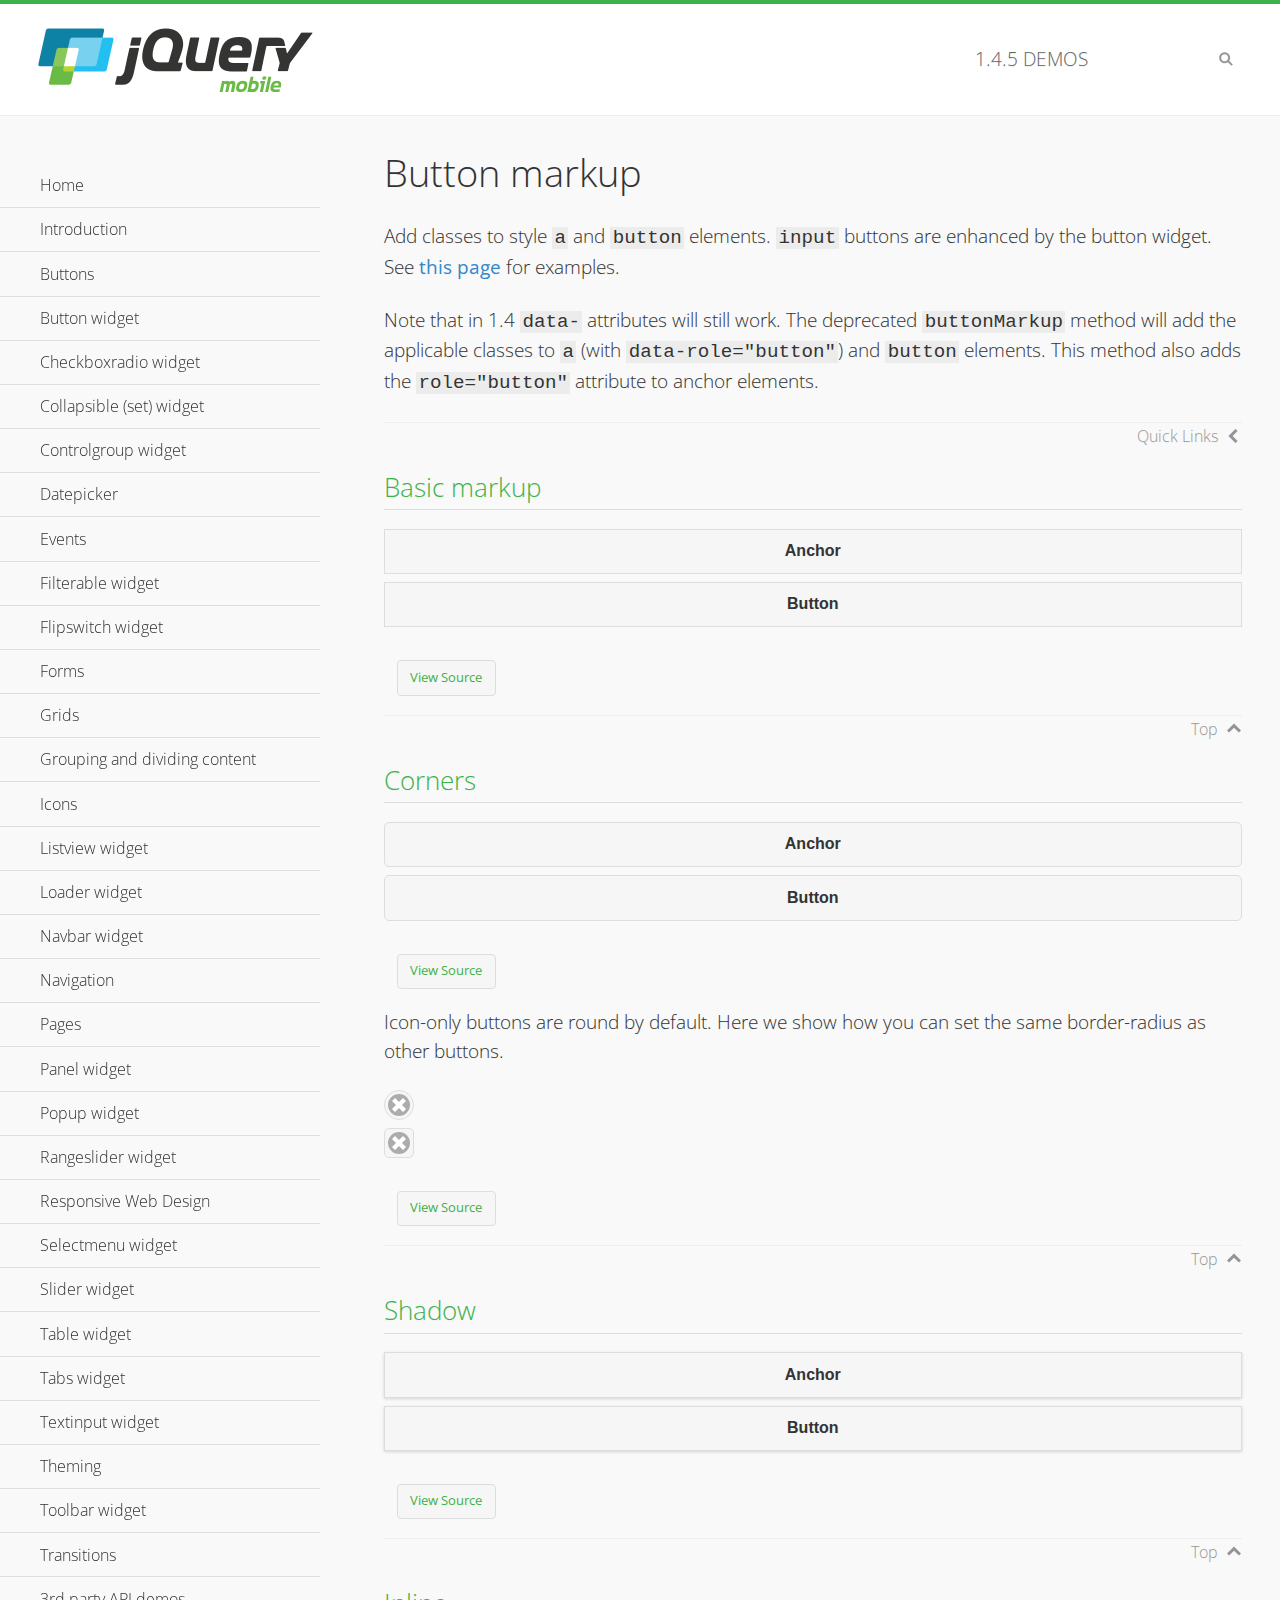
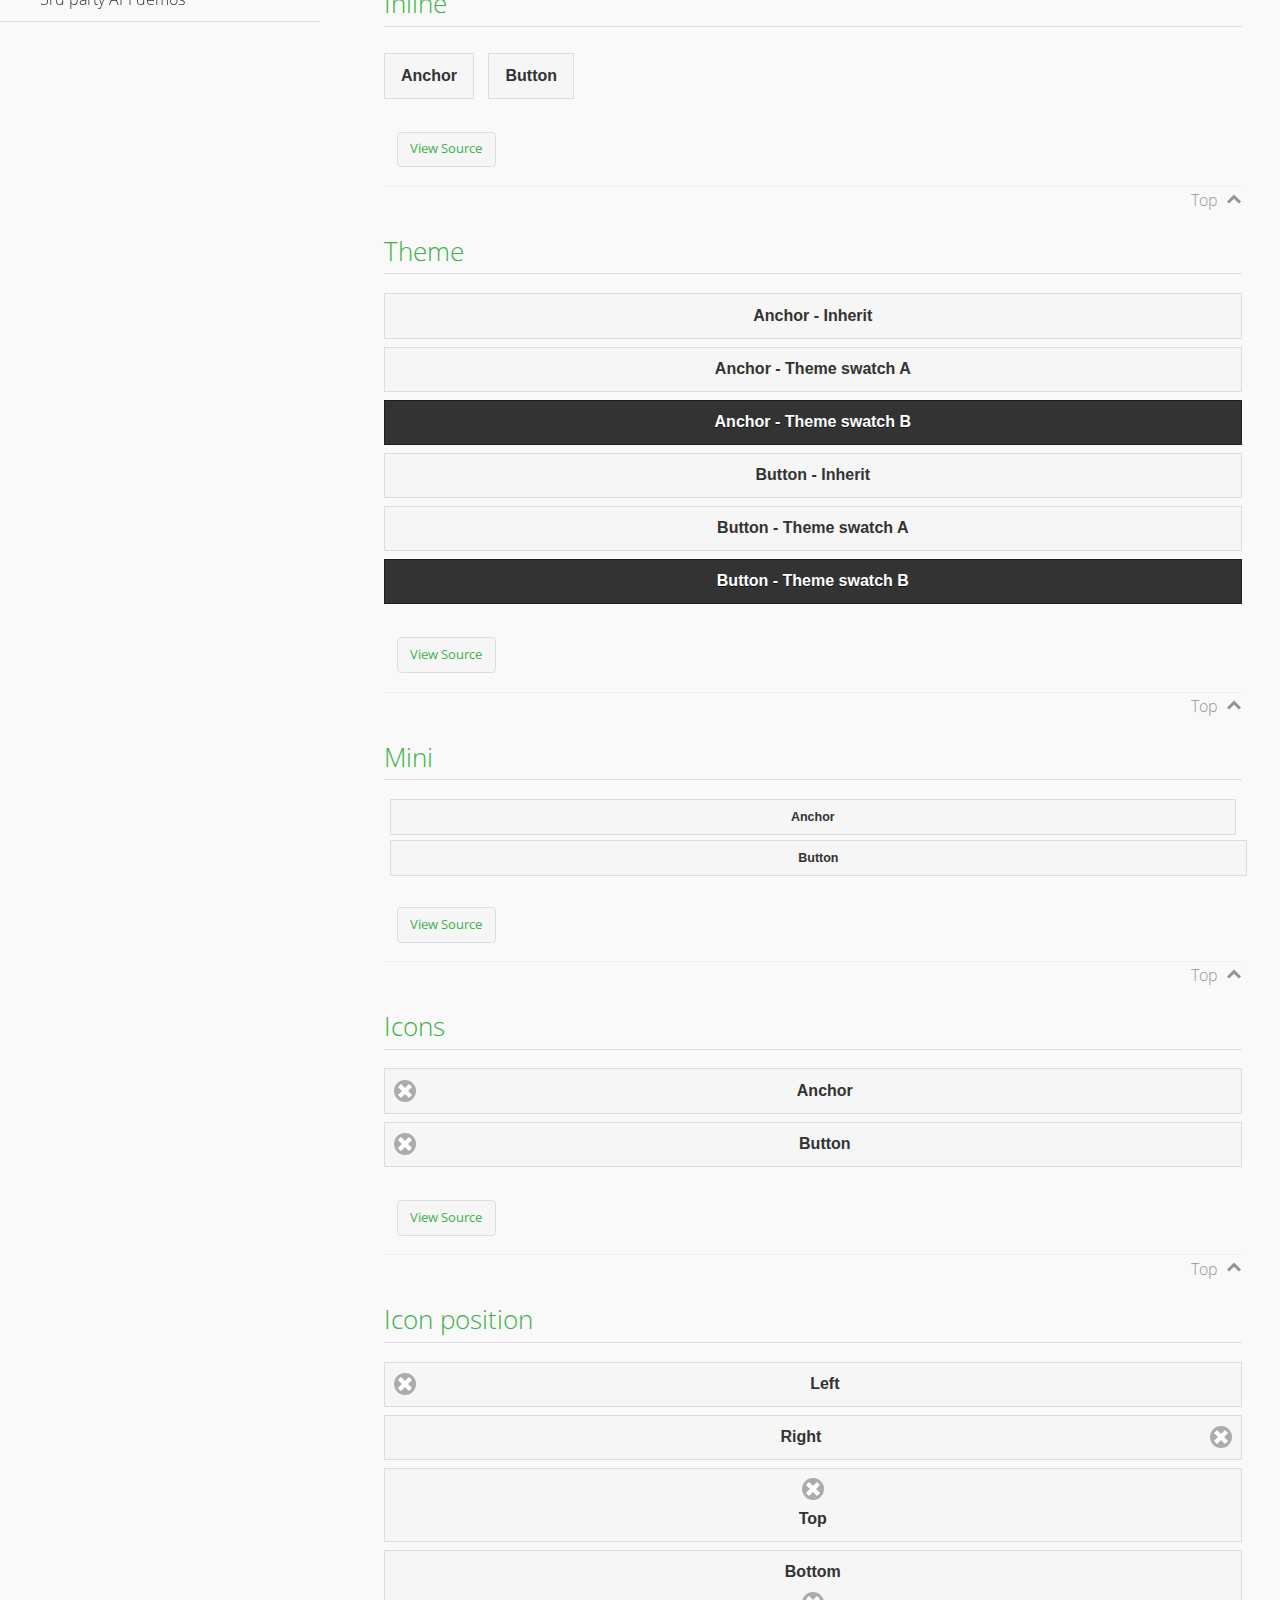
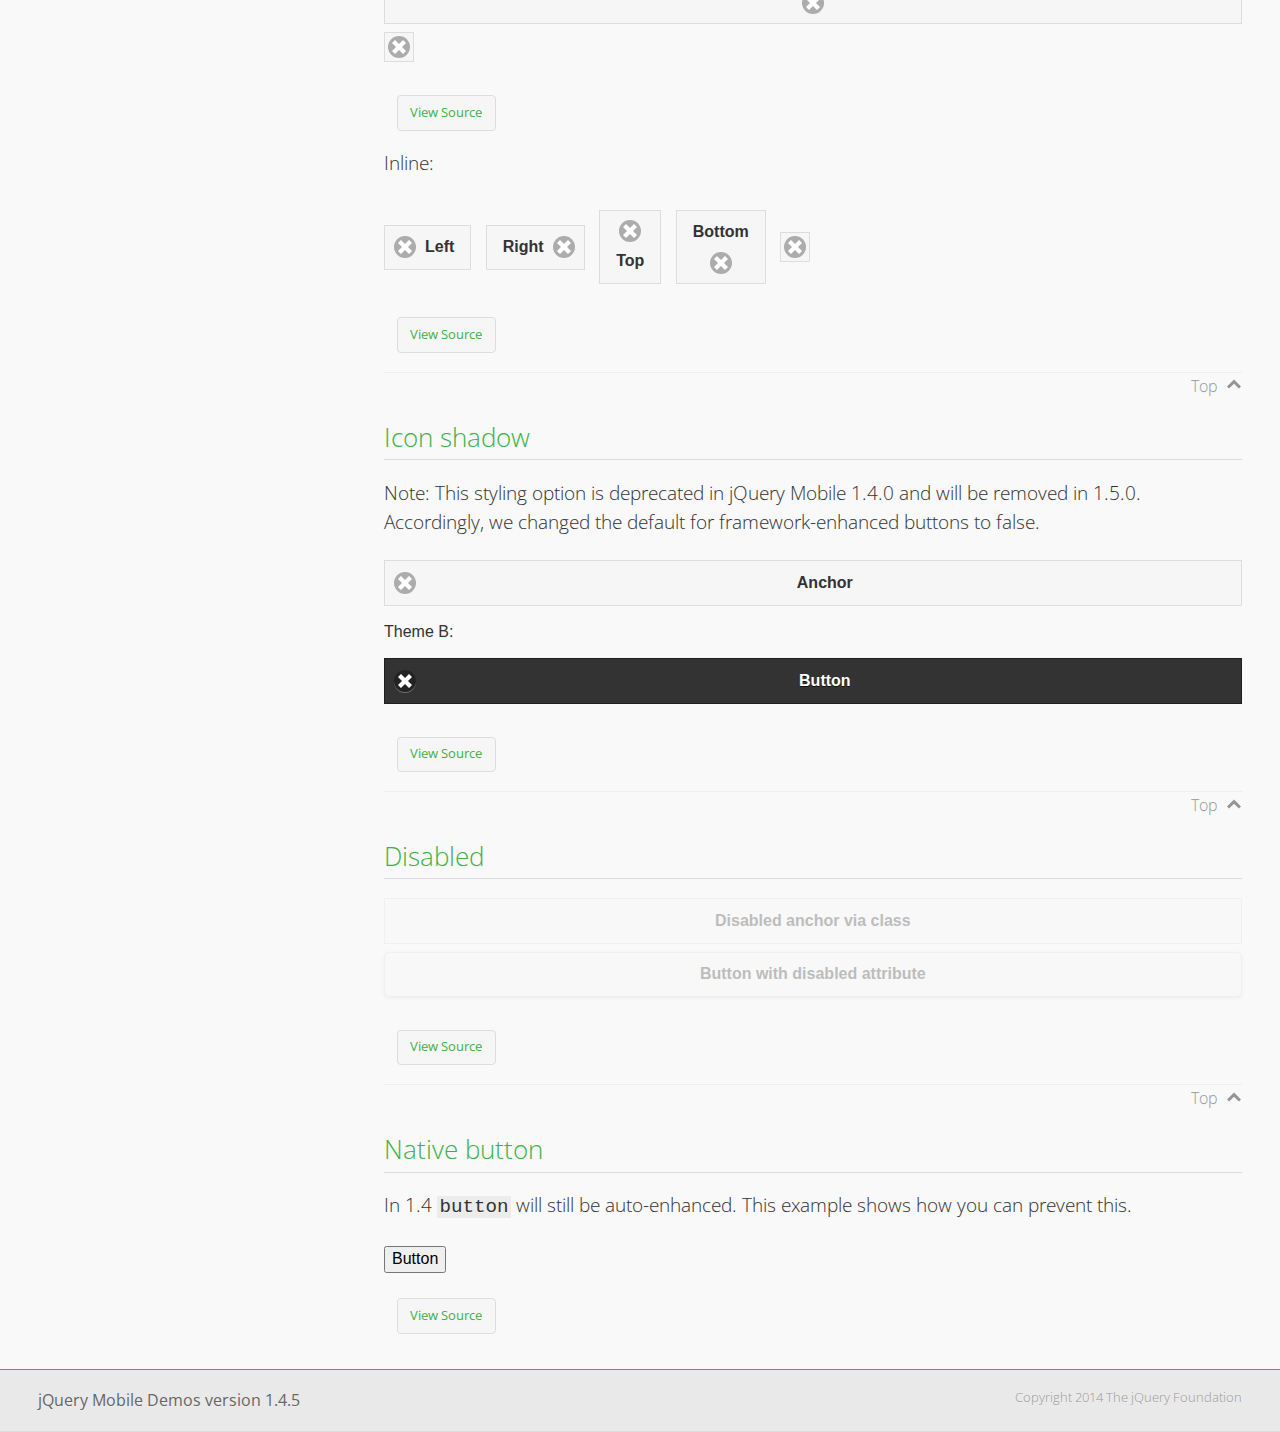
<file: normal/PRACTICAS/Practica 4/movil/librerias/jqm/demos/button-markup/index.html>
<!DOCTYPE html>
<html>
<head>
	<meta charset="utf-8">
	<meta name="viewport" content="width=device-width, initial-scale=1">
	<title>Button markup - jQuery Mobile Demos</title>
	<link rel="shortcut icon" href="../favicon.ico">
    <link rel="stylesheet" href="http://fonts.googleapis.com/css?family=Open+Sans:300,400,700">
	<link rel="stylesheet" href="../css/themes/default/jquery.mobile-1.4.5.min.css">
	<link rel="stylesheet" href="../_assets/css/jqm-demos.css">
	<script src="../js/jquery.js"></script>
	<script src="../_assets/js/index.js"></script>
	<script src="../js/jquery.mobile-1.4.5.min.js"></script>
	<style>
		#custom-border-radius .ui-btn-icon-notext.ui-corner-all {
			-webkit-border-radius: .3125em;
			border-radius: .3125em;
		}
	</style>
</head>
<body>
<div data-role="page" class="jqm-demos" data-quicklinks="true">

	<div data-role="header" class="jqm-header">
		<h2><a href="../" title="jQuery Mobile Demos home"><img src="../_assets/img/jquery-logo.png" alt="jQuery Mobile"></a></h2>
		<p><span class="jqm-version"></span> Demos</p>
		<a href="#" class="jqm-navmenu-link ui-btn ui-btn-icon-notext ui-corner-all ui-icon-bars ui-nodisc-icon ui-alt-icon ui-btn-left">Menu</a>
		<a href="#" class="jqm-search-link ui-btn ui-btn-icon-notext ui-corner-all ui-icon-search ui-nodisc-icon ui-alt-icon ui-btn-right">Search</a>
	</div><!-- /header -->

	<div role="main" class="ui-content jqm-content">

		<h1>Button markup</h1>

		<p>Add classes to style <code>a</code> and <code>button</code> elements. <code>input</code> buttons are enhanced by the button widget. See <a href="../button/" data-ajax="false">this page</a> for examples.</p>

		<p>Note that in 1.4 <code>data-</code> attributes will still work. The deprecated <code>buttonMarkup</code> method will add the applicable classes to <code>a</code> (with <code>data-role="button"</code>) and <code>button</code> elements. This method also adds the <code>role="button"</code> attribute to anchor elements.</p>

		<h2>Basic markup</h2>

		<div data-demo-html="true">
			<a href="#" class="ui-btn">Anchor</a>
			<button class="ui-btn">Button</button>
		</div><!--/demo-html -->

		<h2>Corners</h2>

		<div data-demo-html="true">
			<a href="#" class="ui-btn ui-corner-all">Anchor</a>
			<button class="ui-btn ui-corner-all">Button</button>
		</div><!--/demo-html -->

		<p>Icon-only buttons are round by default. Here we show how you can set the same border-radius as other buttons.</p>

		<div data-demo-html="true" data-demo-css="true">
			<a href="#" class="ui-btn ui-icon-delete ui-btn-icon-notext ui-corner-all">No text</a>
			<div id="custom-border-radius">
				<a href="#" class="ui-btn ui-icon-delete ui-btn-icon-notext ui-corner-all">No text</a>
			</div>
		</div><!--/demo-html -->

		<h2>Shadow</h2>

		<div data-demo-html="true">
			<a href="#" class="ui-btn ui-shadow">Anchor</a>
			<button class="ui-btn ui-shadow">Button</button>
		</div><!--/demo-html -->

		<h2>Inline</h2>

		<div data-demo-html="true">
			<a href="#" class="ui-btn ui-btn-inline">Anchor</a>
			<button class="ui-btn ui-btn-inline">Button</button>
		</div><!--/demo-html -->

		<h2>Theme</h2>

		<div data-demo-html="true">
			<a href="#" class="ui-btn">Anchor - Inherit</a>
			<a href="#" class="ui-btn ui-btn-a">Anchor - Theme swatch A</a>
			<a href="#" class="ui-btn ui-btn-b">Anchor - Theme swatch B</a>
			<button class="ui-btn">Button - Inherit</button>
			<button class="ui-btn ui-btn-a">Button - Theme swatch A</button>
			<button class="ui-btn ui-btn-b">Button - Theme swatch B</button>
		</div><!--/demo-html -->

		<h2>Mini</h2>

		<div data-demo-html="true">
			<a href="#" class="ui-btn ui-mini">Anchor</a>
			<button class="ui-btn ui-mini">Button</button>
		</div><!--/demo-html -->

		<h2>Icons</h2>

		<div data-demo-html="true">
			<a href="#" class="ui-btn ui-icon-delete ui-btn-icon-left">Anchor</a>
			<button class="ui-btn ui-icon-delete ui-btn-icon-left">Button</button>
		</div><!--/demo-html -->

		<h2>Icon position</h2>

		<div data-demo-html="true">
			<a href="#" class="ui-btn ui-icon-delete ui-btn-icon-left">Left</a>
			<a href="#" class="ui-btn ui-icon-delete ui-btn-icon-right">Right</a>
			<a href="#" class="ui-btn ui-icon-delete ui-btn-icon-top">Top</a>
			<a href="#" class="ui-btn ui-icon-delete ui-btn-icon-bottom">Bottom</a>
			<a href="#" class="ui-btn ui-icon-delete ui-btn-icon-notext">Icon only</a>
		</div><!--/demo-html -->

		<p>Inline:</p>

		<div data-demo-html="true">
			<a href="#" class="ui-btn ui-btn-inline ui-icon-delete ui-btn-icon-left">Left</a>
			<a href="#" class="ui-btn ui-btn-inline ui-icon-delete ui-btn-icon-right">Right</a>
			<a href="#" class="ui-btn ui-btn-inline ui-icon-delete ui-btn-icon-top">Top</a>
			<a href="#" class="ui-btn ui-btn-inline ui-icon-delete ui-btn-icon-bottom">Bottom</a>
			<a href="#" class="ui-btn ui-btn-inline ui-icon-delete ui-btn-icon-notext">Icon only</a>
		</div><!--/demo-html -->

		<h2>Icon shadow</h2>
		<p>Note: This styling option is deprecated in jQuery Mobile 1.4.0 and will be removed in 1.5.0. Accordingly, we changed the default for framework-enhanced buttons to false.</p>

		<div data-demo-html="true">
			<a href="#" class="ui-btn ui-icon-delete ui-btn-icon-left ui-shadow-icon">Anchor</a>
			<p>Theme B:</p>
			<button class="ui-btn ui-icon-delete ui-btn-icon-left ui-shadow-icon ui-btn-b">Button</button>
		</div><!--/demo-html -->

		<h2>Disabled</h2>

		<div data-demo-html="true">
			<a href="#" class="ui-btn ui-state-disabled">Disabled anchor via class</a>
			<button disabled>Button with disabled attribute</button>
		</div><!--/demo-html -->

		<h2>Native button</h2>
		<!-- TODO: Remove this demo in 1.5 -->
		<p>In 1.4 <code>button</code> will still be auto-enhanced. This example shows how you can prevent this.</p>

		<div data-demo-html="true">
			<button data-role="none">Button</button>
		</div><!--/demo-html -->

	</div><!-- /content -->
	    <div data-role="panel" class="jqm-navmenu-panel" data-position="left" data-display="overlay" data-theme="a">
	    	<ul class="jqm-list ui-alt-icon ui-nodisc-icon">
<li data-filtertext="demos homepage" data-icon="home"><a href=".././">Home</a></li>
<li data-filtertext="introduction overview getting started"><a href="../intro/" data-ajax="false">Introduction</a></li>
<li data-filtertext="buttons button markup buttonmarkup method anchor link button element"><a href="../button-markup/" data-ajax="false">Buttons</a></li>
<li data-filtertext="form button widget input button submit reset"><a href="../button/" data-ajax="false">Button widget</a></li>
<li data-role="collapsible" data-enhanced="true" data-collapsed-icon="carat-d" data-expanded-icon="carat-u" data-iconpos="right" data-inset="false" class="ui-collapsible ui-collapsible-themed-content ui-collapsible-collapsed">
	<h3 class="ui-collapsible-heading ui-collapsible-heading-collapsed">
		<a href="#" class="ui-collapsible-heading-toggle ui-btn ui-btn-icon-right ui-btn-inherit ui-icon-carat-d">
		    Checkboxradio widget<span class="ui-collapsible-heading-status"> click to expand contents</span>
		</a>
	</h3>
	<div class="ui-collapsible-content ui-body-inherit ui-collapsible-content-collapsed" aria-hidden="true">
		<ul>
			<li data-filtertext="form checkboxradio widget checkbox input checkboxes controlgroups"><a href="../checkboxradio-checkbox/" data-ajax="false">Checkboxes</a></li>
			<li data-filtertext="form checkboxradio widget radio input radio buttons controlgroups"><a href="../checkboxradio-radio/" data-ajax="false">Radio buttons</a></li>
		</ul>
	</div>
</li>
<li data-role="collapsible" data-enhanced="true" data-collapsed-icon="carat-d" data-expanded-icon="carat-u" data-iconpos="right" data-inset="false" class="ui-collapsible ui-collapsible-themed-content ui-collapsible-collapsed">
	<h3 class="ui-collapsible-heading ui-collapsible-heading-collapsed">
		<a href="#" class="ui-collapsible-heading-toggle ui-btn ui-btn-icon-right ui-btn-inherit ui-icon-carat-d">
			Collapsible (set) widget<span class="ui-collapsible-heading-status"> click to expand contents</span>
		</a>
	</h3>
	<div class="ui-collapsible-content ui-body-inherit ui-collapsible-content-collapsed" aria-hidden="true">
		<ul>
			<li data-filtertext="collapsibles content formatting"><a href="../collapsible/" data-ajax="false">Collapsible</a></li>
			<li data-filtertext="dynamic collapsible set accordion append expand"><a href="../collapsible-dynamic/" data-ajax="false">Dynamic collapsibles</a></li>
			<li data-filtertext="accordions collapsible set widget content formatting grouped collapsibles"><a href="../collapsibleset/" data-ajax="false">Collapsible set</a></li>
		</ul>
	</div>
</li>
<li data-role="collapsible" data-enhanced="true" data-collapsed-icon="carat-d" data-expanded-icon="carat-u" data-iconpos="right" data-inset="false" class="ui-collapsible ui-collapsible-themed-content ui-collapsible-collapsed">
	<h3 class="ui-collapsible-heading ui-collapsible-heading-collapsed">
		<a href="#" class="ui-collapsible-heading-toggle ui-btn ui-btn-icon-right ui-btn-inherit ui-icon-carat-d">
			Controlgroup widget<span class="ui-collapsible-heading-status"> click to expand contents</span>
		</a>
	</h3>
	<div class="ui-collapsible-content ui-body-inherit ui-collapsible-content-collapsed" aria-hidden="true">
		<ul>
			<li data-filtertext="controlgroups selectmenu checkboxradio input grouped buttons horizontal vertical"><a href="../controlgroup/" data-ajax="false">Controlgroup</a></li>
			<li data-filtertext="dynamic controlgroup dynamically add buttons"><a href="../controlgroup-dynamic/" data-ajax="false">Dynamic controlgroups</a></li>
		</ul>
	</div>
</li>
<li data-filtertext="form datepicker widget date input"><a href="../datepicker/" data-ajax="false">Datepicker</a></li>
<li data-role="collapsible" data-enhanced="true" data-collapsed-icon="carat-d" data-expanded-icon="carat-u" data-iconpos="right" data-inset="false" class="ui-collapsible ui-collapsible-themed-content ui-collapsible-collapsed">
	<h3 class="ui-collapsible-heading ui-collapsible-heading-collapsed">
		<a href="#" class="ui-collapsible-heading-toggle ui-btn ui-btn-icon-right ui-btn-inherit ui-icon-carat-d">
			Events<span class="ui-collapsible-heading-status"> click to expand contents</span>
		</a>
	</h3>
	<div class="ui-collapsible-content ui-body-inherit ui-collapsible-content-collapsed" aria-hidden="true">
		<ul>
			<li data-filtertext="swipe to delete list items listviews swipe events"><a href="../swipe-list/" data-ajax="false">Swipe list items</a></li>
			<li data-filtertext="swipe to navigate swipe page navigation swipe events"><a href="../swipe-page/" data-ajax="false">Swipe page navigation</a></li>
		</ul>
	</div>
</li>
<li data-filtertext="filterable filter elements sorting searching listview table"><a href="../filterable/" data-ajax="false">Filterable widget</a></li>
<li data-filtertext="form flipswitch widget flip toggle switch binary select checkbox input"><a href="../flipswitch/" data-ajax="false">Flipswitch widget</a></li>
<li data-role="collapsible" data-enhanced="true" data-collapsed-icon="carat-d" data-expanded-icon="carat-u" data-iconpos="right" data-inset="false" class="ui-collapsible ui-collapsible-themed-content ui-collapsible-collapsed">
	<h3 class="ui-collapsible-heading ui-collapsible-heading-collapsed">
		<a href="#" class="ui-collapsible-heading-toggle ui-btn ui-btn-icon-right ui-btn-inherit ui-icon-carat-d">
			Forms<span class="ui-collapsible-heading-status"> click to expand contents</span>
		</a>
	</h3>
	<div class="ui-collapsible-content ui-body-inherit ui-collapsible-content-collapsed" aria-hidden="true">
		<ul>
			<li data-filtertext="forms text checkbox radio range button submit reset inputs selects textarea slider flipswitch label form elements"><a href="../forms/" data-ajax="false">Forms</a></li>
			<li data-filtertext="form hide labels hidden accessible ui-hidden-accessible forms"><a href="../forms-label-hidden-accessible/" data-ajax="false">Hide labels</a></li>
			<li data-filtertext="form field containers fieldcontain ui-field-contain forms"><a href="../forms-field-contain/" data-ajax="false">Field containers</a></li>
			<li data-filtertext="forms disabled form elements"><a href="../forms-disabled/" data-ajax="false">Forms disabled</a></li>
			<li data-filtertext="forms gallery examples overview forms text checkbox radio range button submit reset inputs selects textarea slider flipswitch label form elements"><a href="../forms-gallery/" data-ajax="false">Forms gallery</a></li>
		</ul>
	</div>
</li>
<li data-role="collapsible" data-enhanced="true" data-collapsed-icon="carat-d" data-expanded-icon="carat-u" data-iconpos="right" data-inset="false" class="ui-collapsible ui-collapsible-themed-content ui-collapsible-collapsed">
	<h3 class="ui-collapsible-heading ui-collapsible-heading-collapsed">
		<a href="#" class="ui-collapsible-heading-toggle ui-btn ui-btn-icon-right ui-btn-inherit ui-icon-carat-d">
			Grids<span class="ui-collapsible-heading-status"> click to expand contents</span>
		</a>
	</h3>
	<div class="ui-collapsible-content ui-body-inherit ui-collapsible-content-collapsed" aria-hidden="true">
		<ul>
			<li data-filtertext="grids columns blocks content formatting rwd responsive css framework"><a href="../grids/" data-ajax="false">Grids</a></li>
			<li data-filtertext="buttons in grids css framework"><a href="../grids-buttons/" data-ajax="false">Buttons in grids</a></li>
			<li data-filtertext="custom responsive grids rwd css framework"><a href="../grids-custom-responsive/" data-ajax="false">Custom responsive grids</a></li>
		</ul>
	</div>
</li>
<li data-filtertext="blocks content formatting sections heading"><a href="../body-bar-classes/" data-ajax="false">Grouping and dividing content</a></li>
<li data-role="collapsible" data-enhanced="true" data-collapsed-icon="carat-d" data-expanded-icon="carat-u" data-iconpos="right" data-inset="false" class="ui-collapsible ui-collapsible-themed-content ui-collapsible-collapsed">
	<h3 class="ui-collapsible-heading ui-collapsible-heading-collapsed">
		<a href="#" class="ui-collapsible-heading-toggle ui-btn ui-btn-icon-right ui-btn-inherit ui-icon-carat-d">
			Icons<span class="ui-collapsible-heading-status"> click to expand contents</span>
		</a>
	</h3>
	<div class="ui-collapsible-content ui-body-inherit ui-collapsible-content-collapsed" aria-hidden="true">
		<ul>
			<li data-filtertext="button icons svg disc alt custom icon position"><a href="../icons/" data-ajax="false">Icons</a></li>
			<li data-filtertext=""><a href="../icons-grunticon/" data-ajax="false">Grunticon loader</a></li>
		</ul>
	</div>
</li>
<li data-role="collapsible" data-enhanced="true" data-collapsed-icon="carat-d" data-expanded-icon="carat-u" data-iconpos="right" data-inset="false" class="ui-collapsible ui-collapsible-themed-content ui-collapsible-collapsed">
	<h3 class="ui-collapsible-heading ui-collapsible-heading-collapsed">
		<a href="#" class="ui-collapsible-heading-toggle ui-btn ui-btn-icon-right ui-btn-inherit ui-icon-carat-d">
			Listview widget<span class="ui-collapsible-heading-status"> click to expand contents</span>
		</a>
	</h3>
	<div class="ui-collapsible-content ui-body-inherit ui-collapsible-content-collapsed" aria-hidden="true">
		<ul>
			<li data-filtertext="listview widget thumbnails icons nested split button collapsible ul ol"><a href="../listview/" data-ajax="false">Listview</a></li>
			<li data-filtertext="autocomplete filterable reveal listview filtertextbeforefilter placeholder"><a href="../listview-autocomplete/" data-ajax="false">Listview autocomplete</a></li>
			<li data-filtertext="autocomplete filterable reveal listview remote data filtertextbeforefilter placeholder"><a href="../listview-autocomplete-remote/" data-ajax="false">Listview autocomplete remote data</a></li>
			<li data-filtertext="autodividers anchor jump scroll linkbars listview lists ul ol"><a href="../listview-autodividers-linkbar/" data-ajax="false">Listview autodividers linkbar</a></li>
			<li data-filtertext="listview autodividers selector autodividersselector lists ul ol"><a href="../listview-autodividers-selector/" data-ajax="false">Listview autodividers selector</a></li>
			<li data-filtertext="listview nested list items"><a href="../listview-nested-lists/" data-ajax="false">Nested Listviews</a></li>
			<li data-filtertext="listview collapsible list items flat"><a href="../listview-collapsible-item-flat/" data-ajax="false">Listview collapsible list items (flat)</a></li>
			<li data-filtertext="listview collapsible list indented"><a href="../listview-collapsible-item-indented/" data-ajax="false">Listview collapsible list items (indented)</a></li>
			<li data-filtertext="grid listview responsive grids responsive listviews lists ul"><a href="../listview-grid/" data-ajax="false">Listview responsive grid</a></li>
		</ul>
	</div>
</li>
<li data-filtertext="loader widget page loading navigation overlay spinner"><a href="../loader/" data-ajax="false">Loader widget</a></li>
<li data-filtertext="navbar widget navmenu toolbars header footer"><a href="../navbar/" data-ajax="false">Navbar widget</a></li>
<li data-role="collapsible" data-enhanced="true" data-collapsed-icon="carat-d" data-expanded-icon="carat-u" data-iconpos="right" data-inset="false" class="ui-collapsible ui-collapsible-themed-content ui-collapsible-collapsed">
	<h3 class="ui-collapsible-heading ui-collapsible-heading-collapsed">
		<a href="#" class="ui-collapsible-heading-toggle ui-btn ui-btn-icon-right ui-btn-inherit ui-icon-carat-d">
			Navigation<span class="ui-collapsible-heading-status"> click to expand contents</span>
		</a>
	</h3>
	<div class="ui-collapsible-content ui-body-inherit ui-collapsible-content-collapsed" aria-hidden="true">
		<ul>
			<li data-filtertext="ajax navigation navigate widget history event method"><a href="../navigation/" data-ajax="false">Navigation</a></li>
			<li data-filtertext="linking pages page links navigation ajax prefetch cache"><a href="../navigation-linking-pages/" data-ajax="false">Linking pages</a></li>
			<!-- <li data-filtertext="php redirect server redirection server-side navigation"><a href="../navigation-php-redirect/" data-ajax="false">PHP redirect demo</a></li>-->
			<li data-filtertext="navigation redirection hash query"><a href="../navigation-hash-processing/" data-ajax="false">Hash processing demo</a></li>
			<li data-filtertext="navigation redirection hash query"><a href="../page-events/" data-ajax="false">Page Navigation Events</a></li>
		</ul>
	</div>
</li>
<li data-role="collapsible" data-enhanced="true" data-collapsed-icon="carat-d" data-expanded-icon="carat-u" data-iconpos="right" data-inset="false" class="ui-collapsible ui-collapsible-themed-content ui-collapsible-collapsed">
	<h3 class="ui-collapsible-heading ui-collapsible-heading-collapsed">
		<a href="#" class="ui-collapsible-heading-toggle ui-btn ui-btn-icon-right ui-btn-inherit ui-icon-carat-d">
			Pages<span class="ui-collapsible-heading-status"> click to expand contents</span>
		</a>
	</h3>
	<div class="ui-collapsible-content ui-body-inherit ui-collapsible-content-collapsed" aria-hidden="true">
		<ul>
			<li data-filtertext="pages page widget ajax navigation"><a href="../pages/" data-ajax="false">Pages</a></li>
			<li data-filtertext="single page"><a href="../pages-single-page/" data-ajax="false">Single page</a></li>
			<li data-filtertext="multipage multi-page page"><a href="../pages-multi-page/" data-ajax="false">Multi-page template</a></li>
			<li data-filtertext="dialog page widget modal popup"><a href="../pages-dialog/" data-ajax="false">Dialog page</a></li>
		</ul>
	</div>
</li>
<li data-role="collapsible" data-enhanced="true" data-collapsed-icon="carat-d" data-expanded-icon="carat-u" data-iconpos="right" data-inset="false" class="ui-collapsible ui-collapsible-themed-content ui-collapsible-collapsed">
	<h3 class="ui-collapsible-heading ui-collapsible-heading-collapsed">
		<a href="#" class="ui-collapsible-heading-toggle ui-btn ui-btn-icon-right ui-btn-inherit ui-icon-carat-d">
			Panel widget<span class="ui-collapsible-heading-status"> click to expand contents</span>
		</a>
	</h3>
	<div class="ui-collapsible-content ui-body-inherit ui-collapsible-content-collapsed" aria-hidden="true">
		<ul>
			<li data-filtertext="panel widget sliding panels reveal push overlay responsive"><a href="../panel/" data-ajax="false">Panel</a></li>
			<li data-filtertext=""><a href="../panel-external/" data-ajax="false">External panels</a></li>
			<li data-filtertext="panel "><a href="../panel-fixed/" data-ajax="false">Fixed panels</a></li>
			<li data-filtertext="panel slide panels sliding panels shadow rwd responsive breakpoint"><a href="../panel-responsive/" data-ajax="false">Panels responsive</a></li>
			<li data-filtertext="panel custom style custom panel width reveal shadow listview panel styling page background wrapper"><a href="../panel-styling/" data-ajax="false">Custom panel style</a></li>
			<li data-filtertext="panel open on swipe"><a href="../panel-swipe-open/" data-ajax="false">Panel open on swipe</a></li>
			<li data-filtertext="panels outside page internal external toolbars"><a href="../panel-external-internal/" data-ajax="false">Panel external and internal</a></li>
		</ul>
	</div>
</li>
<li data-role="collapsible" data-enhanced="true" data-collapsed-icon="carat-d" data-expanded-icon="carat-u" data-iconpos="right" data-inset="false" class="ui-collapsible ui-collapsible-themed-content ui-collapsible-collapsed">
	<h3 class="ui-collapsible-heading ui-collapsible-heading-collapsed">
		<a href="#" class="ui-collapsible-heading-toggle ui-btn ui-btn-icon-right ui-btn-inherit ui-icon-carat-d">
			Popup widget<span class="ui-collapsible-heading-status"> click to expand contents</span>
		</a>
	</h3>
	<div class="ui-collapsible-content ui-body-inherit ui-collapsible-content-collapsed" aria-hidden="true">
		<ul>
			<li data-filtertext="popup widget popups dialog modal transition tooltip lightbox form overlay screen flip pop fade transition"><a href="../popup/" data-ajax="false">Popup</a></li>
			<li data-filtertext="popup alignment position"><a href="../popup-alignment/" data-ajax="false">Popup alignment</a></li>
			<li data-filtertext="popup arrow size popups popover"><a href="../popup-arrow-size/" data-ajax="false">Popup arrow size</a></li>
			<li data-filtertext="dynamic popups popup images lightbox"><a href="../popup-dynamic/" data-ajax="false">Dynamic popups</a></li>
			<li data-filtertext="popups with iframes scaling"><a href="../popup-iframe/" data-ajax="false">Popups with iframes</a></li>
			<li data-filtertext="popup image scaling"><a href="../popup-image-scaling/" data-ajax="false">Popup image scaling</a></li>
			<li data-filtertext="external popup outside multi-page"><a href="../popup-outside-multipage/" data-ajax="false">Popup outside multi-page</a></li>
		</ul>
	</div>
</li>
<li data-filtertext="form rangeslider widget dual sliders dual handle sliders range input"><a href="../rangeslider/" data-ajax="false">Rangeslider widget</a></li>
<li data-filtertext="responsive web design rwd adaptive progressive enhancement PE accessible mobile breakpoints media query media queries"><a href="../rwd/" data-ajax="false">Responsive Web Design</a></li>
<li data-role="collapsible" data-enhanced="true" data-collapsed-icon="carat-d" data-expanded-icon="carat-u" data-iconpos="right" data-inset="false" class="ui-collapsible ui-collapsible-themed-content ui-collapsible-collapsed">
	<h3 class="ui-collapsible-heading ui-collapsible-heading-collapsed">
		<a href="#" class="ui-collapsible-heading-toggle ui-btn ui-btn-icon-right ui-btn-inherit ui-icon-carat-d">
			Selectmenu widget<span class="ui-collapsible-heading-status"> click to expand contents</span>
		</a>
	</h3>
	<div class="ui-collapsible-content ui-body-inherit ui-collapsible-content-collapsed" aria-hidden="true">
		<ul>
			<li data-filtertext="form selectmenu widget select input custom select menu selects"><a href="../selectmenu/" data-ajax="false">Selectmenu</a></li>
			<li data-filtertext="form custom select menu selectmenu widget custom menu option optgroup multiple selects"><a href="../selectmenu-custom/" data-ajax="false">Custom select menu</a></li>
			<li data-filtertext="filterable select filter popup dialog"><a href="../selectmenu-custom-filter/" data-ajax="false">Custom select menu with filter</a></li>
		</ul>
	</div>
</li>
<li data-role="collapsible" data-enhanced="true" data-collapsed-icon="carat-d" data-expanded-icon="carat-u" data-iconpos="right" data-inset="false" class="ui-collapsible ui-collapsible-themed-content ui-collapsible-collapsed">
	<h3 class="ui-collapsible-heading ui-collapsible-heading-collapsed">
		<a href="#" class="ui-collapsible-heading-toggle ui-btn ui-btn-icon-right ui-btn-inherit ui-icon-carat-d">
			Slider widget<span class="ui-collapsible-heading-status"> click to expand contents</span>
		</a>
	</h3>
	<div class="ui-collapsible-content ui-body-inherit ui-collapsible-content-collapsed" aria-hidden="true">
		<ul>
			<li data-filtertext="form slider widget range input single sliders"><a href="../slider/" data-ajax="false">Slider</a></li>
			<li data-filtertext="form slider widget flipswitch slider binary select flip toggle switch"><a href="../slider-flipswitch/" data-ajax="false">Slider flip toggle switch</a></li>
			<li data-filtertext="form slider tooltip handle value input range sliders"><a href="../slider-tooltip/" data-ajax="false">Slider tooltip</a></li>
		</ul>
	</div>
</li>
<li data-role="collapsible" data-enhanced="true" data-collapsed-icon="carat-d" data-expanded-icon="carat-u" data-iconpos="right" data-inset="false" class="ui-collapsible ui-collapsible-themed-content ui-collapsible-collapsed">
	<h3 class="ui-collapsible-heading ui-collapsible-heading-collapsed">
		<a href="#" class="ui-collapsible-heading-toggle ui-btn ui-btn-icon-right ui-btn-inherit ui-icon-carat-d">
			Table widget<span class="ui-collapsible-heading-status"> click to expand contents</span>
		</a>
	</h3>
	<div class="ui-collapsible-content ui-body-inherit ui-collapsible-content-collapsed" aria-hidden="true">
		<ul>
			<li data-filtertext="table widget reflow column toggle th td responsive tables rwd hide show tabular"><a href="../table-column-toggle/" data-ajax="false">Table Column Toggle</a></li>
			<li data-filtertext="table column toggle phone comparison demo"><a href="../table-column-toggle-example/" data-ajax="false">Table Column Toggle demo</a></li>
			<li data-filtertext="responsive tables table column toggle heading groups rwd breakpoint"><a href="../table-column-toggle-heading-groups/" data-ajax="false">Table Column Toggle heading groups</a></li>
			<li data-filtertext="responsive tables table column toggle hide rwd breakpoint customization options"><a href="../table-column-toggle-options/" data-ajax="false">Table Column Toggle options</a></li>
			<li data-filtertext="table reflow th td responsive rwd columns tabular"><a href="../table-reflow/" data-ajax="false">Table Reflow</a></li>
			<li data-filtertext="responsive tables table reflow heading groups rwd breakpoint"><a href="../table-reflow-heading-groups/" data-ajax="false">Table Reflow heading groups</a></li>
			<li data-filtertext="responsive tables table reflow stripes strokes table style"><a href="../table-reflow-stripes-strokes/" data-ajax="false">Table Reflow stripes and strokes</a></li>
			<li data-filtertext="responsive tables table reflow stack custom styles"><a href="../table-reflow-styling/" data-ajax="false">Table Reflow custom styles</a></li>
		</ul>
	</div>
</li>
<li data-filtertext="ui tabs widget"><a href="../tabs/" data-ajax="false">Tabs widget</a></li>
<li data-filtertext="form textinput widget text input textarea number date time tel email file color password"><a href="../textinput/" data-ajax="false">Textinput widget</a></li>
<li data-role="collapsible" data-enhanced="true" data-collapsed-icon="carat-d" data-expanded-icon="carat-u" data-iconpos="right" data-inset="false" class="ui-collapsible ui-collapsible-themed-content ui-collapsible-collapsed">
	<h3 class="ui-collapsible-heading ui-collapsible-heading-collapsed">
		<a href="#" class="ui-collapsible-heading-toggle ui-btn ui-btn-icon-right ui-btn-inherit ui-icon-carat-d">
			Theming<span class="ui-collapsible-heading-status"> click to expand contents</span>
		</a>
	</h3>
	<div class="ui-collapsible-content ui-body-inherit ui-collapsible-content-collapsed" aria-hidden="true">
		<ul>
			<li data-filtertext="default theme swatches theming style css"><a href="../theme-default/" data-ajax="false">Default theme</a></li>
			<li data-filtertext="classic theme old theme swatches theming style css"><a href="../theme-classic/" data-ajax="false">Classic theme</a></li>
		</ul>
	</div>
</li>
<li data-role="collapsible" data-enhanced="true" data-collapsed-icon="carat-d" data-expanded-icon="carat-u" data-iconpos="right" data-inset="false" class="ui-collapsible ui-collapsible-themed-content ui-collapsible-collapsed">
	<h3 class="ui-collapsible-heading ui-collapsible-heading-collapsed">
		<a href="#" class="ui-collapsible-heading-toggle ui-btn ui-btn-icon-right ui-btn-inherit ui-icon-carat-d">
			Toolbar widget<span class="ui-collapsible-heading-status"> click to expand contents</span>
		</a>
	</h3>
	<div class="ui-collapsible-content ui-body-inherit ui-collapsible-content-collapsed" aria-hidden="true">
		<ul>
			<li data-filtertext="toolbar widget header footer toolbars fixed fullscreen external sections"><a href="../toolbar/" data-ajax="false">Toolbar</a></li>
			<li data-filtertext="dynamic toolbars dynamically add toolbar header footer"><a href="../toolbar-dynamic/" data-ajax="false">Dynamic toolbars</a></li>
			<li data-filtertext="external toolbars header footer"><a href="../toolbar-external/" data-ajax="false">External toolbars</a></li>
			<li data-filtertext="fixed toolbars header footer"><a href="../toolbar-fixed/" data-ajax="false">Fixed toolbars</a></li>
			<li data-filtertext="fixed fullscreen toolbars header footer"><a href="../toolbar-fixed-fullscreen/" data-ajax="false">Fullscreen toolbars</a></li>
			<li data-filtertext="external fixed toolbars header footer"><a href="../toolbar-fixed-external/" data-ajax="false">Fixed external toolbars</a></li>
			<li data-filtertext="external persistent toolbars header footer navbar navmenu"><a href="../toolbar-fixed-persistent/" data-ajax="false">Persistent toolbars</a></li>
			<li data-filtertext="external ajax optimized toolbars persistent toolbars header footer navbar"><a href="../toolbar-fixed-persistent-optimized/" data-ajax="false">Ajax optimized toolbars</a></li>
			<li data-filtertext="form in toolbars header footer"><a href="../toolbar-fixed-forms/" data-ajax="false">Form in toolbar</a></li>
		</ul>
	</div>
</li>
<li data-filtertext="page transitions animated pages popup navigation flip slide fade pop"><a href="../transitions/" data-ajax="false">Transitions</a></li>
<li data-role="collapsible" data-enhanced="true" data-collapsed-icon="carat-d" data-expanded-icon="carat-u" data-iconpos="right" data-inset="false" class="ui-collapsible ui-collapsible-themed-content ui-collapsible-collapsed">
	<h3 class="ui-collapsible-heading ui-collapsible-heading-collapsed">
		<a href="#" class="ui-collapsible-heading-toggle ui-btn ui-btn-icon-right ui-btn-inherit ui-icon-carat-d">
			3rd party API demos<span class="ui-collapsible-heading-status"> click to expand contents</span>
		</a>
	</h3>
	<div class="ui-collapsible-content ui-body-inherit ui-collapsible-content-collapsed" aria-hidden="true">
		<ul>
			<li data-filtertext="backbone requirejs navigation router"><a href="../backbone-requirejs/" data-ajax="false">Backbone RequireJS</a></li>
			<li data-filtertext="google maps geolocation demo"><a href="../map-geolocation/" data-ajax="false">Google Maps geolocation</a></li>
			<li data-filtertext="google maps hybrid"><a href="../map-list-toggle/" data-ajax="false">Google Maps list toggle</a></li>
		</ul>
	</div>
</li>



		     </ul>
		</div><!-- /panel -->


	<div data-role="footer" data-position="fixed" data-tap-toggle="false" class="jqm-footer">
		<p>jQuery Mobile Demos version <span class="jqm-version"></span></p>
		<p>Copyright 2014 The jQuery Foundation</p>
	</div><!-- /footer -->
	<!-- TODO: This should become an external panel so we can add input to markup (unique ID) -->
    <div data-role="panel" class="jqm-search-panel" data-position="right" data-display="overlay" data-theme="a">
		<div class="jqm-search">
			<ul class="jqm-list" data-filter-placeholder="Search demos..." data-filter-reveal="true">
<li data-filtertext="demos homepage" data-icon="home"><a href=".././">Home</a></li>
<li data-filtertext="introduction overview getting started"><a href="../intro/" data-ajax="false">Introduction</a></li>
<li data-filtertext="buttons button markup buttonmarkup method anchor link button element"><a href="../button-markup/" data-ajax="false">Buttons</a></li>
<li data-filtertext="form button widget input button submit reset"><a href="../button/" data-ajax="false">Button widget</a></li>
<li data-role="collapsible" data-enhanced="true" data-collapsed-icon="carat-d" data-expanded-icon="carat-u" data-iconpos="right" data-inset="false" class="ui-collapsible ui-collapsible-themed-content ui-collapsible-collapsed">
	<h3 class="ui-collapsible-heading ui-collapsible-heading-collapsed">
		<a href="#" class="ui-collapsible-heading-toggle ui-btn ui-btn-icon-right ui-btn-inherit ui-icon-carat-d">
		    Checkboxradio widget<span class="ui-collapsible-heading-status"> click to expand contents</span>
		</a>
	</h3>
	<div class="ui-collapsible-content ui-body-inherit ui-collapsible-content-collapsed" aria-hidden="true">
		<ul>
			<li data-filtertext="form checkboxradio widget checkbox input checkboxes controlgroups"><a href="../checkboxradio-checkbox/" data-ajax="false">Checkboxes</a></li>
			<li data-filtertext="form checkboxradio widget radio input radio buttons controlgroups"><a href="../checkboxradio-radio/" data-ajax="false">Radio buttons</a></li>
		</ul>
	</div>
</li>
<li data-role="collapsible" data-enhanced="true" data-collapsed-icon="carat-d" data-expanded-icon="carat-u" data-iconpos="right" data-inset="false" class="ui-collapsible ui-collapsible-themed-content ui-collapsible-collapsed">
	<h3 class="ui-collapsible-heading ui-collapsible-heading-collapsed">
		<a href="#" class="ui-collapsible-heading-toggle ui-btn ui-btn-icon-right ui-btn-inherit ui-icon-carat-d">
			Collapsible (set) widget<span class="ui-collapsible-heading-status"> click to expand contents</span>
		</a>
	</h3>
	<div class="ui-collapsible-content ui-body-inherit ui-collapsible-content-collapsed" aria-hidden="true">
		<ul>
			<li data-filtertext="collapsibles content formatting"><a href="../collapsible/" data-ajax="false">Collapsible</a></li>
			<li data-filtertext="dynamic collapsible set accordion append expand"><a href="../collapsible-dynamic/" data-ajax="false">Dynamic collapsibles</a></li>
			<li data-filtertext="accordions collapsible set widget content formatting grouped collapsibles"><a href="../collapsibleset/" data-ajax="false">Collapsible set</a></li>
		</ul>
	</div>
</li>
<li data-role="collapsible" data-enhanced="true" data-collapsed-icon="carat-d" data-expanded-icon="carat-u" data-iconpos="right" data-inset="false" class="ui-collapsible ui-collapsible-themed-content ui-collapsible-collapsed">
	<h3 class="ui-collapsible-heading ui-collapsible-heading-collapsed">
		<a href="#" class="ui-collapsible-heading-toggle ui-btn ui-btn-icon-right ui-btn-inherit ui-icon-carat-d">
			Controlgroup widget<span class="ui-collapsible-heading-status"> click to expand contents</span>
		</a>
	</h3>
	<div class="ui-collapsible-content ui-body-inherit ui-collapsible-content-collapsed" aria-hidden="true">
		<ul>
			<li data-filtertext="controlgroups selectmenu checkboxradio input grouped buttons horizontal vertical"><a href="../controlgroup/" data-ajax="false">Controlgroup</a></li>
			<li data-filtertext="dynamic controlgroup dynamically add buttons"><a href="../controlgroup-dynamic/" data-ajax="false">Dynamic controlgroups</a></li>
		</ul>
	</div>
</li>
<li data-filtertext="form datepicker widget date input"><a href="../datepicker/" data-ajax="false">Datepicker</a></li>
<li data-role="collapsible" data-enhanced="true" data-collapsed-icon="carat-d" data-expanded-icon="carat-u" data-iconpos="right" data-inset="false" class="ui-collapsible ui-collapsible-themed-content ui-collapsible-collapsed">
	<h3 class="ui-collapsible-heading ui-collapsible-heading-collapsed">
		<a href="#" class="ui-collapsible-heading-toggle ui-btn ui-btn-icon-right ui-btn-inherit ui-icon-carat-d">
			Events<span class="ui-collapsible-heading-status"> click to expand contents</span>
		</a>
	</h3>
	<div class="ui-collapsible-content ui-body-inherit ui-collapsible-content-collapsed" aria-hidden="true">
		<ul>
			<li data-filtertext="swipe to delete list items listviews swipe events"><a href="../swipe-list/" data-ajax="false">Swipe list items</a></li>
			<li data-filtertext="swipe to navigate swipe page navigation swipe events"><a href="../swipe-page/" data-ajax="false">Swipe page navigation</a></li>
		</ul>
	</div>
</li>
<li data-filtertext="filterable filter elements sorting searching listview table"><a href="../filterable/" data-ajax="false">Filterable widget</a></li>
<li data-filtertext="form flipswitch widget flip toggle switch binary select checkbox input"><a href="../flipswitch/" data-ajax="false">Flipswitch widget</a></li>
<li data-role="collapsible" data-enhanced="true" data-collapsed-icon="carat-d" data-expanded-icon="carat-u" data-iconpos="right" data-inset="false" class="ui-collapsible ui-collapsible-themed-content ui-collapsible-collapsed">
	<h3 class="ui-collapsible-heading ui-collapsible-heading-collapsed">
		<a href="#" class="ui-collapsible-heading-toggle ui-btn ui-btn-icon-right ui-btn-inherit ui-icon-carat-d">
			Forms<span class="ui-collapsible-heading-status"> click to expand contents</span>
		</a>
	</h3>
	<div class="ui-collapsible-content ui-body-inherit ui-collapsible-content-collapsed" aria-hidden="true">
		<ul>
			<li data-filtertext="forms text checkbox radio range button submit reset inputs selects textarea slider flipswitch label form elements"><a href="../forms/" data-ajax="false">Forms</a></li>
			<li data-filtertext="form hide labels hidden accessible ui-hidden-accessible forms"><a href="../forms-label-hidden-accessible/" data-ajax="false">Hide labels</a></li>
			<li data-filtertext="form field containers fieldcontain ui-field-contain forms"><a href="../forms-field-contain/" data-ajax="false">Field containers</a></li>
			<li data-filtertext="forms disabled form elements"><a href="../forms-disabled/" data-ajax="false">Forms disabled</a></li>
			<li data-filtertext="forms gallery examples overview forms text checkbox radio range button submit reset inputs selects textarea slider flipswitch label form elements"><a href="../forms-gallery/" data-ajax="false">Forms gallery</a></li>
		</ul>
	</div>
</li>
<li data-role="collapsible" data-enhanced="true" data-collapsed-icon="carat-d" data-expanded-icon="carat-u" data-iconpos="right" data-inset="false" class="ui-collapsible ui-collapsible-themed-content ui-collapsible-collapsed">
	<h3 class="ui-collapsible-heading ui-collapsible-heading-collapsed">
		<a href="#" class="ui-collapsible-heading-toggle ui-btn ui-btn-icon-right ui-btn-inherit ui-icon-carat-d">
			Grids<span class="ui-collapsible-heading-status"> click to expand contents</span>
		</a>
	</h3>
	<div class="ui-collapsible-content ui-body-inherit ui-collapsible-content-collapsed" aria-hidden="true">
		<ul>
			<li data-filtertext="grids columns blocks content formatting rwd responsive css framework"><a href="../grids/" data-ajax="false">Grids</a></li>
			<li data-filtertext="buttons in grids css framework"><a href="../grids-buttons/" data-ajax="false">Buttons in grids</a></li>
			<li data-filtertext="custom responsive grids rwd css framework"><a href="../grids-custom-responsive/" data-ajax="false">Custom responsive grids</a></li>
		</ul>
	</div>
</li>
<li data-filtertext="blocks content formatting sections heading"><a href="../body-bar-classes/" data-ajax="false">Grouping and dividing content</a></li>
<li data-role="collapsible" data-enhanced="true" data-collapsed-icon="carat-d" data-expanded-icon="carat-u" data-iconpos="right" data-inset="false" class="ui-collapsible ui-collapsible-themed-content ui-collapsible-collapsed">
	<h3 class="ui-collapsible-heading ui-collapsible-heading-collapsed">
		<a href="#" class="ui-collapsible-heading-toggle ui-btn ui-btn-icon-right ui-btn-inherit ui-icon-carat-d">
			Icons<span class="ui-collapsible-heading-status"> click to expand contents</span>
		</a>
	</h3>
	<div class="ui-collapsible-content ui-body-inherit ui-collapsible-content-collapsed" aria-hidden="true">
		<ul>
			<li data-filtertext="button icons svg disc alt custom icon position"><a href="../icons/" data-ajax="false">Icons</a></li>
			<li data-filtertext=""><a href="../icons-grunticon/" data-ajax="false">Grunticon loader</a></li>
		</ul>
	</div>
</li>
<li data-role="collapsible" data-enhanced="true" data-collapsed-icon="carat-d" data-expanded-icon="carat-u" data-iconpos="right" data-inset="false" class="ui-collapsible ui-collapsible-themed-content ui-collapsible-collapsed">
	<h3 class="ui-collapsible-heading ui-collapsible-heading-collapsed">
		<a href="#" class="ui-collapsible-heading-toggle ui-btn ui-btn-icon-right ui-btn-inherit ui-icon-carat-d">
			Listview widget<span class="ui-collapsible-heading-status"> click to expand contents</span>
		</a>
	</h3>
	<div class="ui-collapsible-content ui-body-inherit ui-collapsible-content-collapsed" aria-hidden="true">
		<ul>
			<li data-filtertext="listview widget thumbnails icons nested split button collapsible ul ol"><a href="../listview/" data-ajax="false">Listview</a></li>
			<li data-filtertext="autocomplete filterable reveal listview filtertextbeforefilter placeholder"><a href="../listview-autocomplete/" data-ajax="false">Listview autocomplete</a></li>
			<li data-filtertext="autocomplete filterable reveal listview remote data filtertextbeforefilter placeholder"><a href="../listview-autocomplete-remote/" data-ajax="false">Listview autocomplete remote data</a></li>
			<li data-filtertext="autodividers anchor jump scroll linkbars listview lists ul ol"><a href="../listview-autodividers-linkbar/" data-ajax="false">Listview autodividers linkbar</a></li>
			<li data-filtertext="listview autodividers selector autodividersselector lists ul ol"><a href="../listview-autodividers-selector/" data-ajax="false">Listview autodividers selector</a></li>
			<li data-filtertext="listview nested list items"><a href="../listview-nested-lists/" data-ajax="false">Nested Listviews</a></li>
			<li data-filtertext="listview collapsible list items flat"><a href="../listview-collapsible-item-flat/" data-ajax="false">Listview collapsible list items (flat)</a></li>
			<li data-filtertext="listview collapsible list indented"><a href="../listview-collapsible-item-indented/" data-ajax="false">Listview collapsible list items (indented)</a></li>
			<li data-filtertext="grid listview responsive grids responsive listviews lists ul"><a href="../listview-grid/" data-ajax="false">Listview responsive grid</a></li>
		</ul>
	</div>
</li>
<li data-filtertext="loader widget page loading navigation overlay spinner"><a href="../loader/" data-ajax="false">Loader widget</a></li>
<li data-filtertext="navbar widget navmenu toolbars header footer"><a href="../navbar/" data-ajax="false">Navbar widget</a></li>
<li data-role="collapsible" data-enhanced="true" data-collapsed-icon="carat-d" data-expanded-icon="carat-u" data-iconpos="right" data-inset="false" class="ui-collapsible ui-collapsible-themed-content ui-collapsible-collapsed">
	<h3 class="ui-collapsible-heading ui-collapsible-heading-collapsed">
		<a href="#" class="ui-collapsible-heading-toggle ui-btn ui-btn-icon-right ui-btn-inherit ui-icon-carat-d">
			Navigation<span class="ui-collapsible-heading-status"> click to expand contents</span>
		</a>
	</h3>
	<div class="ui-collapsible-content ui-body-inherit ui-collapsible-content-collapsed" aria-hidden="true">
		<ul>
			<li data-filtertext="ajax navigation navigate widget history event method"><a href="../navigation/" data-ajax="false">Navigation</a></li>
			<li data-filtertext="linking pages page links navigation ajax prefetch cache"><a href="../navigation-linking-pages/" data-ajax="false">Linking pages</a></li>
			<!-- <li data-filtertext="php redirect server redirection server-side navigation"><a href="../navigation-php-redirect/" data-ajax="false">PHP redirect demo</a></li>-->
			<li data-filtertext="navigation redirection hash query"><a href="../navigation-hash-processing/" data-ajax="false">Hash processing demo</a></li>
			<li data-filtertext="navigation redirection hash query"><a href="../page-events/" data-ajax="false">Page Navigation Events</a></li>
		</ul>
	</div>
</li>
<li data-role="collapsible" data-enhanced="true" data-collapsed-icon="carat-d" data-expanded-icon="carat-u" data-iconpos="right" data-inset="false" class="ui-collapsible ui-collapsible-themed-content ui-collapsible-collapsed">
	<h3 class="ui-collapsible-heading ui-collapsible-heading-collapsed">
		<a href="#" class="ui-collapsible-heading-toggle ui-btn ui-btn-icon-right ui-btn-inherit ui-icon-carat-d">
			Pages<span class="ui-collapsible-heading-status"> click to expand contents</span>
		</a>
	</h3>
	<div class="ui-collapsible-content ui-body-inherit ui-collapsible-content-collapsed" aria-hidden="true">
		<ul>
			<li data-filtertext="pages page widget ajax navigation"><a href="../pages/" data-ajax="false">Pages</a></li>
			<li data-filtertext="single page"><a href="../pages-single-page/" data-ajax="false">Single page</a></li>
			<li data-filtertext="multipage multi-page page"><a href="../pages-multi-page/" data-ajax="false">Multi-page template</a></li>
			<li data-filtertext="dialog page widget modal popup"><a href="../pages-dialog/" data-ajax="false">Dialog page</a></li>
		</ul>
	</div>
</li>
<li data-role="collapsible" data-enhanced="true" data-collapsed-icon="carat-d" data-expanded-icon="carat-u" data-iconpos="right" data-inset="false" class="ui-collapsible ui-collapsible-themed-content ui-collapsible-collapsed">
	<h3 class="ui-collapsible-heading ui-collapsible-heading-collapsed">
		<a href="#" class="ui-collapsible-heading-toggle ui-btn ui-btn-icon-right ui-btn-inherit ui-icon-carat-d">
			Panel widget<span class="ui-collapsible-heading-status"> click to expand contents</span>
		</a>
	</h3>
	<div class="ui-collapsible-content ui-body-inherit ui-collapsible-content-collapsed" aria-hidden="true">
		<ul>
			<li data-filtertext="panel widget sliding panels reveal push overlay responsive"><a href="../panel/" data-ajax="false">Panel</a></li>
			<li data-filtertext=""><a href="../panel-external/" data-ajax="false">External panels</a></li>
			<li data-filtertext="panel "><a href="../panel-fixed/" data-ajax="false">Fixed panels</a></li>
			<li data-filtertext="panel slide panels sliding panels shadow rwd responsive breakpoint"><a href="../panel-responsive/" data-ajax="false">Panels responsive</a></li>
			<li data-filtertext="panel custom style custom panel width reveal shadow listview panel styling page background wrapper"><a href="../panel-styling/" data-ajax="false">Custom panel style</a></li>
			<li data-filtertext="panel open on swipe"><a href="../panel-swipe-open/" data-ajax="false">Panel open on swipe</a></li>
			<li data-filtertext="panels outside page internal external toolbars"><a href="../panel-external-internal/" data-ajax="false">Panel external and internal</a></li>
		</ul>
	</div>
</li>
<li data-role="collapsible" data-enhanced="true" data-collapsed-icon="carat-d" data-expanded-icon="carat-u" data-iconpos="right" data-inset="false" class="ui-collapsible ui-collapsible-themed-content ui-collapsible-collapsed">
	<h3 class="ui-collapsible-heading ui-collapsible-heading-collapsed">
		<a href="#" class="ui-collapsible-heading-toggle ui-btn ui-btn-icon-right ui-btn-inherit ui-icon-carat-d">
			Popup widget<span class="ui-collapsible-heading-status"> click to expand contents</span>
		</a>
	</h3>
	<div class="ui-collapsible-content ui-body-inherit ui-collapsible-content-collapsed" aria-hidden="true">
		<ul>
			<li data-filtertext="popup widget popups dialog modal transition tooltip lightbox form overlay screen flip pop fade transition"><a href="../popup/" data-ajax="false">Popup</a></li>
			<li data-filtertext="popup alignment position"><a href="../popup-alignment/" data-ajax="false">Popup alignment</a></li>
			<li data-filtertext="popup arrow size popups popover"><a href="../popup-arrow-size/" data-ajax="false">Popup arrow size</a></li>
			<li data-filtertext="dynamic popups popup images lightbox"><a href="../popup-dynamic/" data-ajax="false">Dynamic popups</a></li>
			<li data-filtertext="popups with iframes scaling"><a href="../popup-iframe/" data-ajax="false">Popups with iframes</a></li>
			<li data-filtertext="popup image scaling"><a href="../popup-image-scaling/" data-ajax="false">Popup image scaling</a></li>
			<li data-filtertext="external popup outside multi-page"><a href="../popup-outside-multipage/" data-ajax="false">Popup outside multi-page</a></li>
		</ul>
	</div>
</li>
<li data-filtertext="form rangeslider widget dual sliders dual handle sliders range input"><a href="../rangeslider/" data-ajax="false">Rangeslider widget</a></li>
<li data-filtertext="responsive web design rwd adaptive progressive enhancement PE accessible mobile breakpoints media query media queries"><a href="../rwd/" data-ajax="false">Responsive Web Design</a></li>
<li data-role="collapsible" data-enhanced="true" data-collapsed-icon="carat-d" data-expanded-icon="carat-u" data-iconpos="right" data-inset="false" class="ui-collapsible ui-collapsible-themed-content ui-collapsible-collapsed">
	<h3 class="ui-collapsible-heading ui-collapsible-heading-collapsed">
		<a href="#" class="ui-collapsible-heading-toggle ui-btn ui-btn-icon-right ui-btn-inherit ui-icon-carat-d">
			Selectmenu widget<span class="ui-collapsible-heading-status"> click to expand contents</span>
		</a>
	</h3>
	<div class="ui-collapsible-content ui-body-inherit ui-collapsible-content-collapsed" aria-hidden="true">
		<ul>
			<li data-filtertext="form selectmenu widget select input custom select menu selects"><a href="../selectmenu/" data-ajax="false">Selectmenu</a></li>
			<li data-filtertext="form custom select menu selectmenu widget custom menu option optgroup multiple selects"><a href="../selectmenu-custom/" data-ajax="false">Custom select menu</a></li>
			<li data-filtertext="filterable select filter popup dialog"><a href="../selectmenu-custom-filter/" data-ajax="false">Custom select menu with filter</a></li>
		</ul>
	</div>
</li>
<li data-role="collapsible" data-enhanced="true" data-collapsed-icon="carat-d" data-expanded-icon="carat-u" data-iconpos="right" data-inset="false" class="ui-collapsible ui-collapsible-themed-content ui-collapsible-collapsed">
	<h3 class="ui-collapsible-heading ui-collapsible-heading-collapsed">
		<a href="#" class="ui-collapsible-heading-toggle ui-btn ui-btn-icon-right ui-btn-inherit ui-icon-carat-d">
			Slider widget<span class="ui-collapsible-heading-status"> click to expand contents</span>
		</a>
	</h3>
	<div class="ui-collapsible-content ui-body-inherit ui-collapsible-content-collapsed" aria-hidden="true">
		<ul>
			<li data-filtertext="form slider widget range input single sliders"><a href="../slider/" data-ajax="false">Slider</a></li>
			<li data-filtertext="form slider widget flipswitch slider binary select flip toggle switch"><a href="../slider-flipswitch/" data-ajax="false">Slider flip toggle switch</a></li>
			<li data-filtertext="form slider tooltip handle value input range sliders"><a href="../slider-tooltip/" data-ajax="false">Slider tooltip</a></li>
		</ul>
	</div>
</li>
<li data-role="collapsible" data-enhanced="true" data-collapsed-icon="carat-d" data-expanded-icon="carat-u" data-iconpos="right" data-inset="false" class="ui-collapsible ui-collapsible-themed-content ui-collapsible-collapsed">
	<h3 class="ui-collapsible-heading ui-collapsible-heading-collapsed">
		<a href="#" class="ui-collapsible-heading-toggle ui-btn ui-btn-icon-right ui-btn-inherit ui-icon-carat-d">
			Table widget<span class="ui-collapsible-heading-status"> click to expand contents</span>
		</a>
	</h3>
	<div class="ui-collapsible-content ui-body-inherit ui-collapsible-content-collapsed" aria-hidden="true">
		<ul>
			<li data-filtertext="table widget reflow column toggle th td responsive tables rwd hide show tabular"><a href="../table-column-toggle/" data-ajax="false">Table Column Toggle</a></li>
			<li data-filtertext="table column toggle phone comparison demo"><a href="../table-column-toggle-example/" data-ajax="false">Table Column Toggle demo</a></li>
			<li data-filtertext="responsive tables table column toggle heading groups rwd breakpoint"><a href="../table-column-toggle-heading-groups/" data-ajax="false">Table Column Toggle heading groups</a></li>
			<li data-filtertext="responsive tables table column toggle hide rwd breakpoint customization options"><a href="../table-column-toggle-options/" data-ajax="false">Table Column Toggle options</a></li>
			<li data-filtertext="table reflow th td responsive rwd columns tabular"><a href="../table-reflow/" data-ajax="false">Table Reflow</a></li>
			<li data-filtertext="responsive tables table reflow heading groups rwd breakpoint"><a href="../table-reflow-heading-groups/" data-ajax="false">Table Reflow heading groups</a></li>
			<li data-filtertext="responsive tables table reflow stripes strokes table style"><a href="../table-reflow-stripes-strokes/" data-ajax="false">Table Reflow stripes and strokes</a></li>
			<li data-filtertext="responsive tables table reflow stack custom styles"><a href="../table-reflow-styling/" data-ajax="false">Table Reflow custom styles</a></li>
		</ul>
	</div>
</li>
<li data-filtertext="ui tabs widget"><a href="../tabs/" data-ajax="false">Tabs widget</a></li>
<li data-filtertext="form textinput widget text input textarea number date time tel email file color password"><a href="../textinput/" data-ajax="false">Textinput widget</a></li>
<li data-role="collapsible" data-enhanced="true" data-collapsed-icon="carat-d" data-expanded-icon="carat-u" data-iconpos="right" data-inset="false" class="ui-collapsible ui-collapsible-themed-content ui-collapsible-collapsed">
	<h3 class="ui-collapsible-heading ui-collapsible-heading-collapsed">
		<a href="#" class="ui-collapsible-heading-toggle ui-btn ui-btn-icon-right ui-btn-inherit ui-icon-carat-d">
			Theming<span class="ui-collapsible-heading-status"> click to expand contents</span>
		</a>
	</h3>
	<div class="ui-collapsible-content ui-body-inherit ui-collapsible-content-collapsed" aria-hidden="true">
		<ul>
			<li data-filtertext="default theme swatches theming style css"><a href="../theme-default/" data-ajax="false">Default theme</a></li>
			<li data-filtertext="classic theme old theme swatches theming style css"><a href="../theme-classic/" data-ajax="false">Classic theme</a></li>
		</ul>
	</div>
</li>
<li data-role="collapsible" data-enhanced="true" data-collapsed-icon="carat-d" data-expanded-icon="carat-u" data-iconpos="right" data-inset="false" class="ui-collapsible ui-collapsible-themed-content ui-collapsible-collapsed">
	<h3 class="ui-collapsible-heading ui-collapsible-heading-collapsed">
		<a href="#" class="ui-collapsible-heading-toggle ui-btn ui-btn-icon-right ui-btn-inherit ui-icon-carat-d">
			Toolbar widget<span class="ui-collapsible-heading-status"> click to expand contents</span>
		</a>
	</h3>
	<div class="ui-collapsible-content ui-body-inherit ui-collapsible-content-collapsed" aria-hidden="true">
		<ul>
			<li data-filtertext="toolbar widget header footer toolbars fixed fullscreen external sections"><a href="../toolbar/" data-ajax="false">Toolbar</a></li>
			<li data-filtertext="dynamic toolbars dynamically add toolbar header footer"><a href="../toolbar-dynamic/" data-ajax="false">Dynamic toolbars</a></li>
			<li data-filtertext="external toolbars header footer"><a href="../toolbar-external/" data-ajax="false">External toolbars</a></li>
			<li data-filtertext="fixed toolbars header footer"><a href="../toolbar-fixed/" data-ajax="false">Fixed toolbars</a></li>
			<li data-filtertext="fixed fullscreen toolbars header footer"><a href="../toolbar-fixed-fullscreen/" data-ajax="false">Fullscreen toolbars</a></li>
			<li data-filtertext="external fixed toolbars header footer"><a href="../toolbar-fixed-external/" data-ajax="false">Fixed external toolbars</a></li>
			<li data-filtertext="external persistent toolbars header footer navbar navmenu"><a href="../toolbar-fixed-persistent/" data-ajax="false">Persistent toolbars</a></li>
			<li data-filtertext="external ajax optimized toolbars persistent toolbars header footer navbar"><a href="../toolbar-fixed-persistent-optimized/" data-ajax="false">Ajax optimized toolbars</a></li>
			<li data-filtertext="form in toolbars header footer"><a href="../toolbar-fixed-forms/" data-ajax="false">Form in toolbar</a></li>
		</ul>
	</div>
</li>
<li data-filtertext="page transitions animated pages popup navigation flip slide fade pop"><a href="../transitions/" data-ajax="false">Transitions</a></li>
<li data-role="collapsible" data-enhanced="true" data-collapsed-icon="carat-d" data-expanded-icon="carat-u" data-iconpos="right" data-inset="false" class="ui-collapsible ui-collapsible-themed-content ui-collapsible-collapsed">
	<h3 class="ui-collapsible-heading ui-collapsible-heading-collapsed">
		<a href="#" class="ui-collapsible-heading-toggle ui-btn ui-btn-icon-right ui-btn-inherit ui-icon-carat-d">
			3rd party API demos<span class="ui-collapsible-heading-status"> click to expand contents</span>
		</a>
	</h3>
	<div class="ui-collapsible-content ui-body-inherit ui-collapsible-content-collapsed" aria-hidden="true">
		<ul>
			<li data-filtertext="backbone requirejs navigation router"><a href="../backbone-requirejs/" data-ajax="false">Backbone RequireJS</a></li>
			<li data-filtertext="google maps geolocation demo"><a href="../map-geolocation/" data-ajax="false">Google Maps geolocation</a></li>
			<li data-filtertext="google maps hybrid"><a href="../map-list-toggle/" data-ajax="false">Google Maps list toggle</a></li>
		</ul>
	</div>
</li>



			</ul>
		</div>
	</div><!-- /panel -->


</div><!-- /page -->

</body>
</html>
</file>
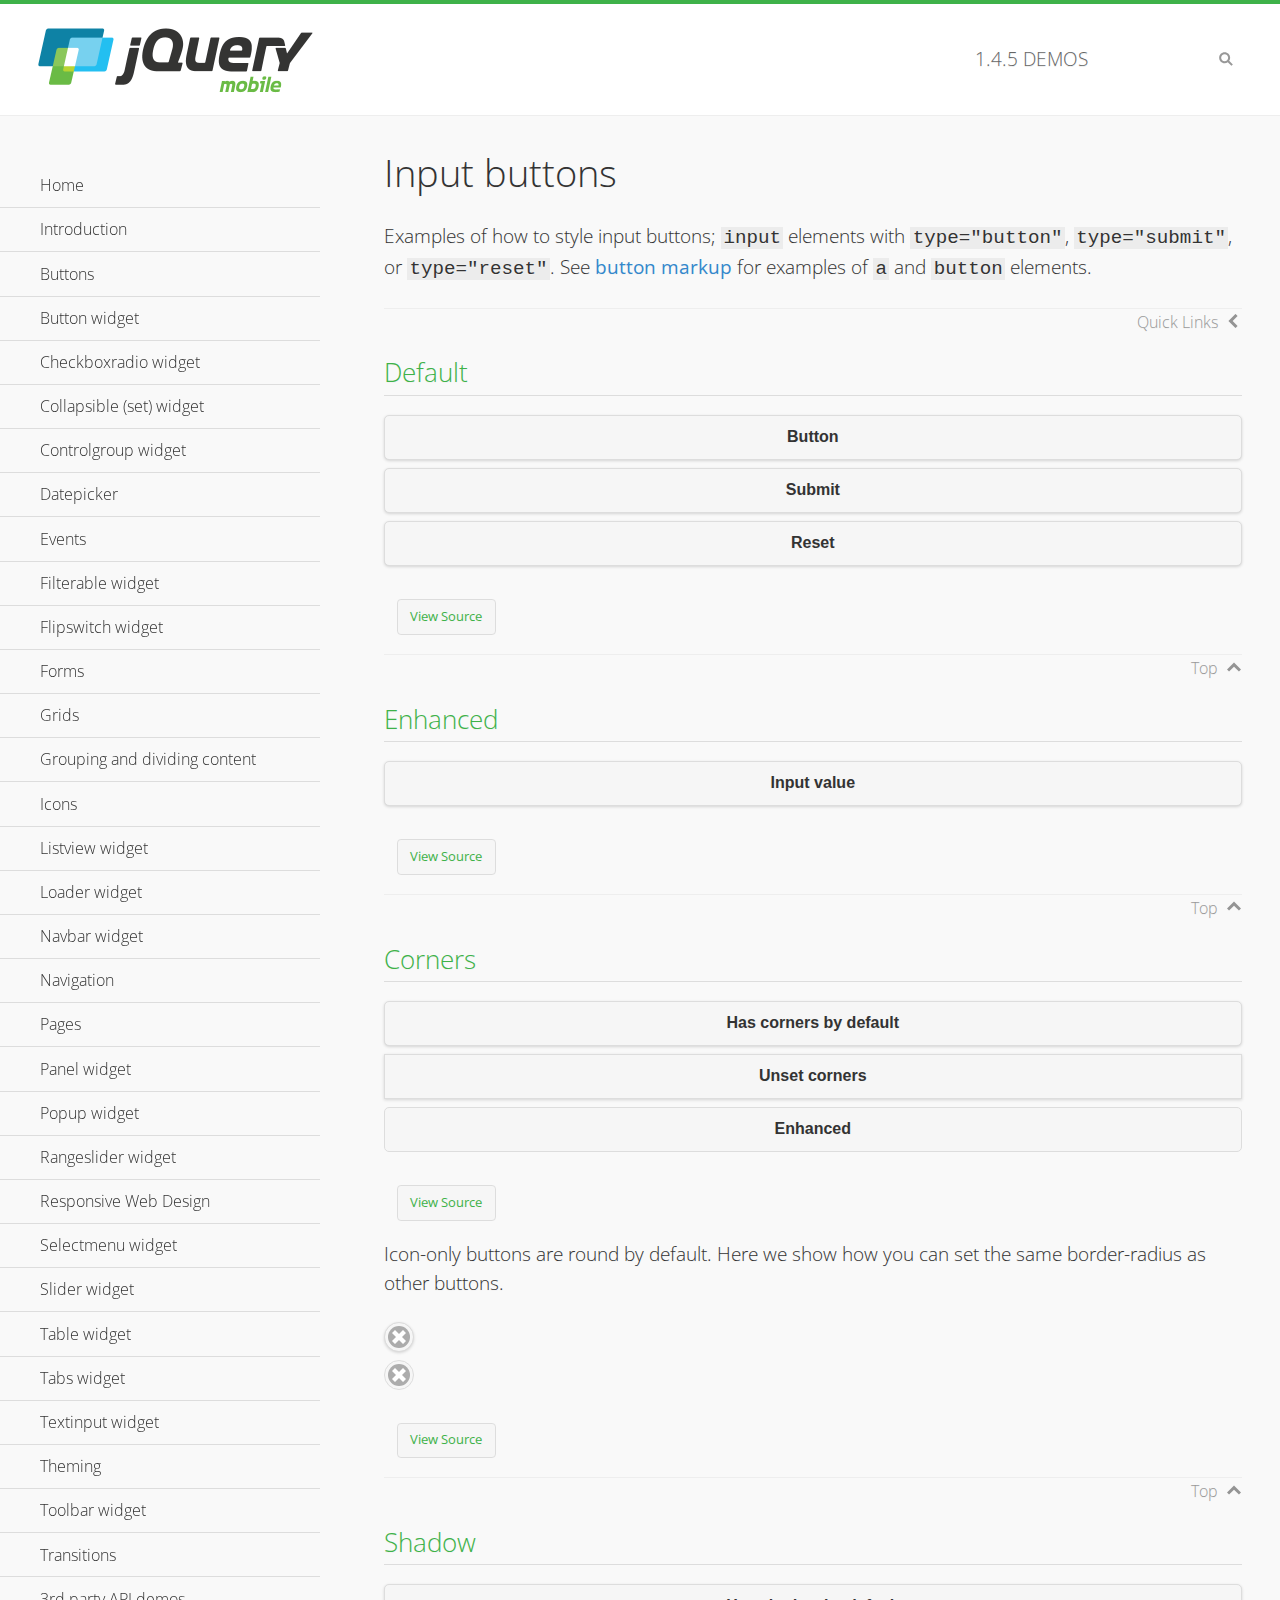
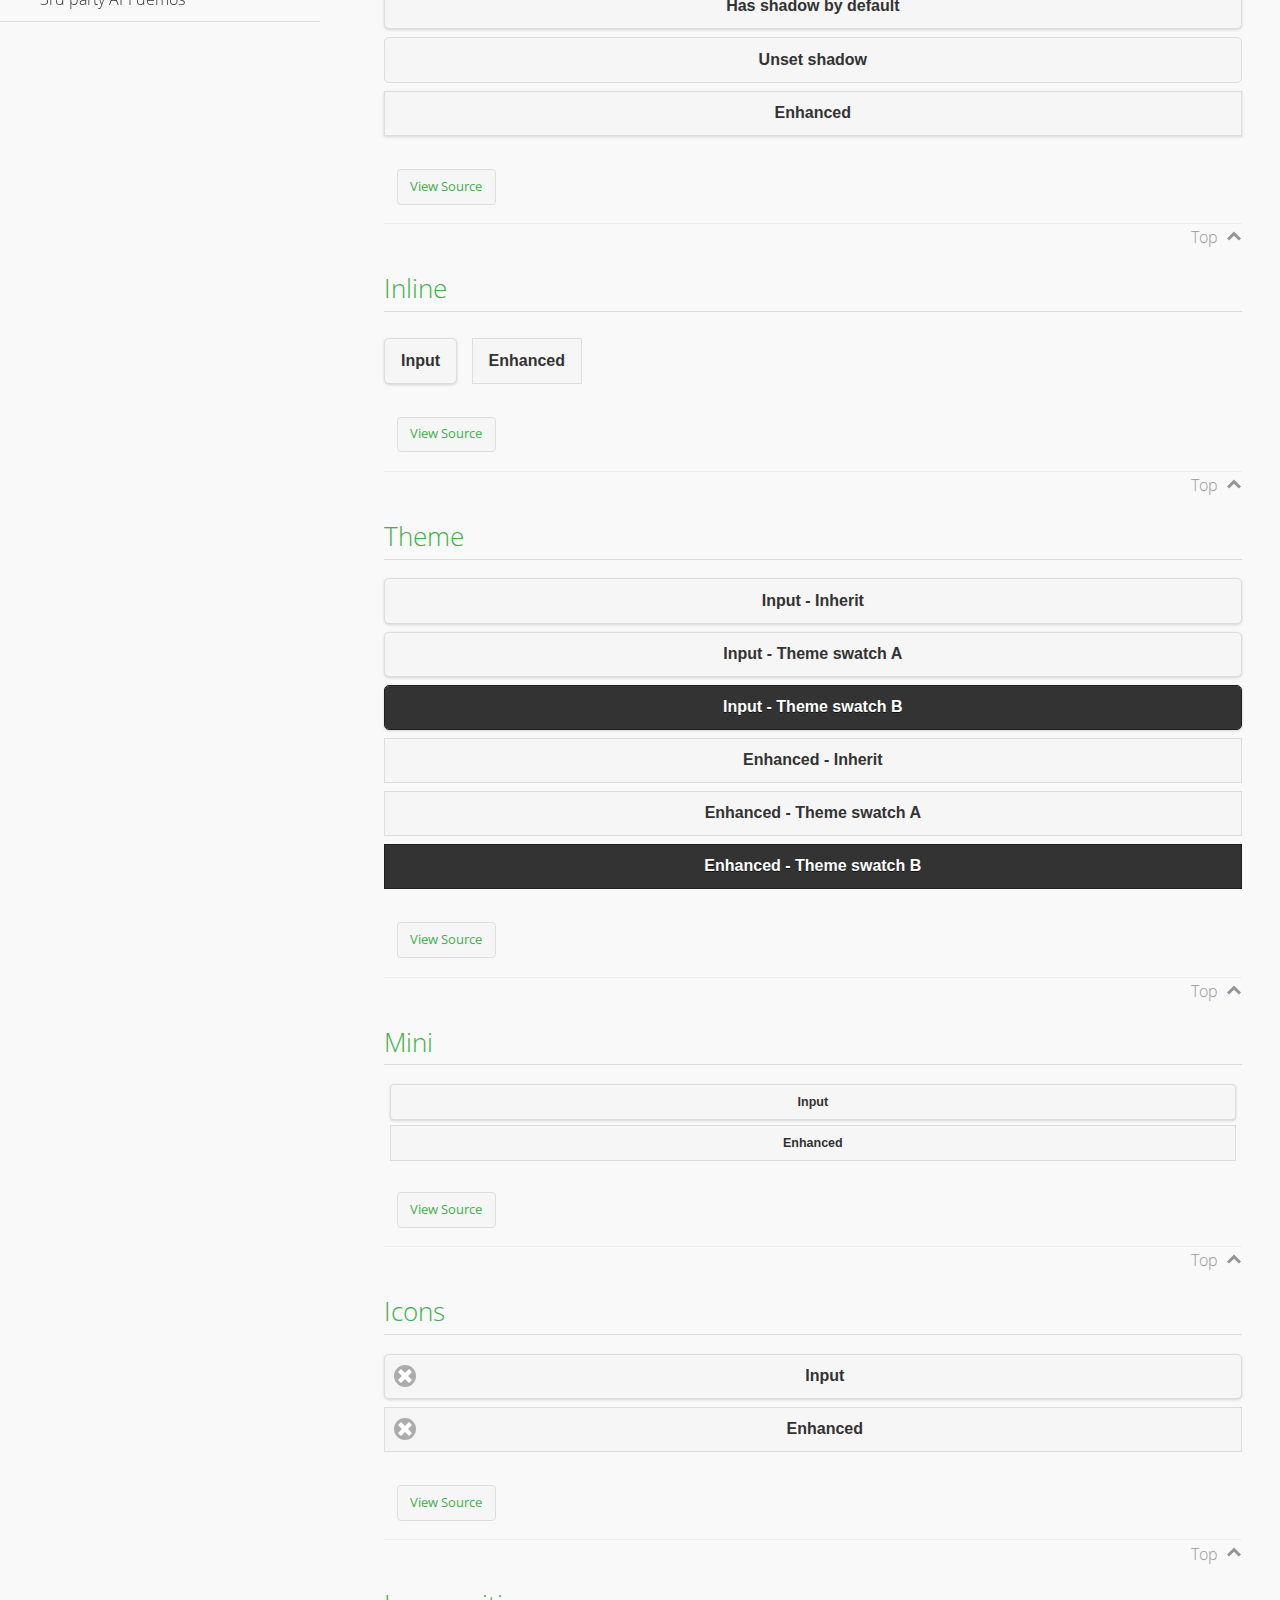
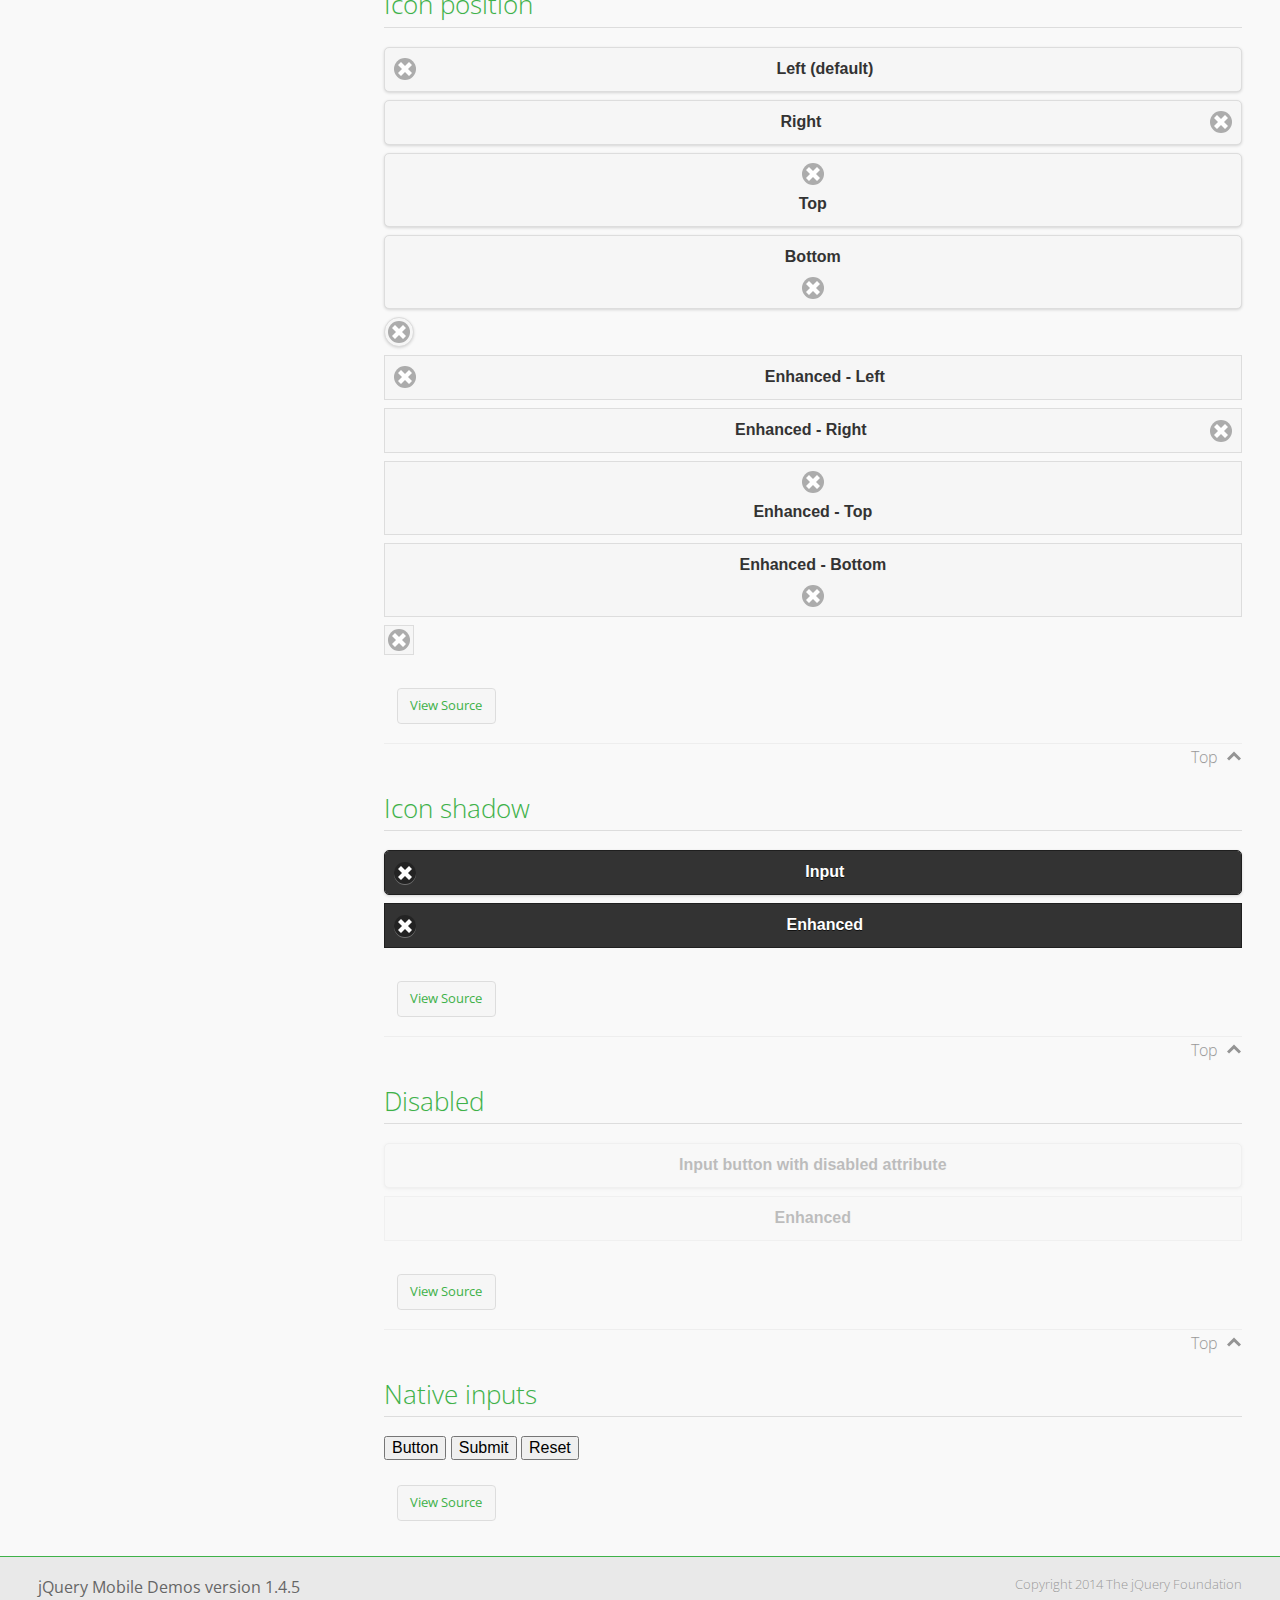
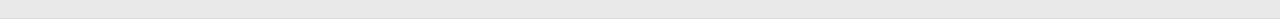
<file: normal/PRACTICAS/Practica 4/movil/librerias/jqm/demos/button/index.html>
<!DOCTYPE html>
<html>
<head>
	<meta charset="utf-8">
	<meta name="viewport" content="width=device-width, initial-scale=1">
	<title>Input buttons - jQuery Mobile Demos</title>
	<link rel="shortcut icon" href="../favicon.ico">
    <link rel="stylesheet" href="http://fonts.googleapis.com/css?family=Open+Sans:300,400,700">
	<link rel="stylesheet" href="../css/themes/default/jquery.mobile-1.4.5.min.css">
	<link rel="stylesheet" href="../_assets/css/jqm-demos.css">
	<script src="../js/jquery.js"></script>
	<script src="../_assets/js/index.js"></script>
	<script src="../js/jquery.mobile-1.4.5.min.js"></script>
</head>
<body>
<div data-role="page" class="jqm-demos" data-quicklinks="true">

	<div data-role="header" class="jqm-header">
		<h2><a href="../" title="jQuery Mobile Demos home"><img src="../_assets/img/jquery-logo.png" alt="jQuery Mobile"></a></h2>
		<p><span class="jqm-version"></span> Demos</p>
		<a href="#" class="jqm-navmenu-link ui-btn ui-btn-icon-notext ui-corner-all ui-icon-bars ui-nodisc-icon ui-alt-icon ui-btn-left">Menu</a>
		<a href="#" class="jqm-search-link ui-btn ui-btn-icon-notext ui-corner-all ui-icon-search ui-nodisc-icon ui-alt-icon ui-btn-right">Search</a>
	</div><!-- /header -->

	<div role="main" class="ui-content jqm-content">

		<h1>Input buttons</h1>

		<p>Examples of how to style input buttons; <code>input</code> elements with <code>type="button"</code>, <code>type="submit"</code>, or <code>type="reset"</code>. See <a href="../button-markup/">button markup</a> for examples of <code>a</code> and <code>button</code> elements.</p>

		<h2>Default</h2>

		<div data-demo-html="true">
			<form>
				<input type="button" value="Button">
				<input type="submit" value="Submit">
				<input type="reset" value="Reset">
			</form>
		</div><!--/demo-html -->

		<h2>Enhanced</h2>

		<div data-demo-html="true">
			<form>
				<div class="ui-input-btn ui-btn ui-corner-all ui-shadow">
					Input value
					<input type="button" data-enhanced="true" value="Input value">
				</div>
			</form>
		</div><!--/demo-html -->

		<h2>Corners</h2>

		<div data-demo-html="true">
			<form>
				<input type="button" value="Has corners by default">
				<input type="button" data-corners="false" value="Unset corners">
				<div class="ui-input-btn ui-btn ui-corner-all">
					Enhanced
					<input type="button" data-enhanced="true" value="Enhanced">
				</div>
			</form>
		</div><!--/demo-html -->

		<p>Icon-only buttons are round by default. Here we show how you can set the same border-radius as other buttons.</p>

		<div data-demo-html="true" data-demo-css="true">
			<form>
				<input type="button" data-icon="delete" data-iconpos="notext" value="Icon only">
				<div id="custom-border-radius">
					<div class="ui-input-btn ui-btn ui-icon-delete ui-btn-icon-notext ui-corner-all">
						Enhanced - Icon only
						<input type="button" data-enhanced="true" value="Enhanced - Icon only">
					</div>
				</div>
			</form>
		</div><!--/demo-html -->

		<h2>Shadow</h2>

		<div data-demo-html="true">
			<form>
				<input type="button" value="Has shadow by default">
				<input type="button" data-shadow="false" value="Unset shadow">
				<div class="ui-input-btn ui-btn ui-shadow">
					Enhanced
					<input type="button" data-enhanced="true" value="Enhanced">
				</div>
			</form>
		</div><!--/demo-html -->

		<h2>Inline</h2>

		<div data-demo-html="true">
			<form>
				<input type="button" data-inline="true" value="Input">
				<div class="ui-input-btn ui-btn ui-btn-inline">
					Enhanced
					<input type="button" data-enhanced="true" value="Enhanced">
				</div>
			</form>
		</div><!--/demo-html -->

		<h2>Theme</h2>

		<div data-demo-html="true">
			<form>
				<input type="button" value="Input - Inherit">
				<input type="button" data-theme="a" value="Input - Theme swatch A">
				<input type="button" data-theme="b" value="Input - Theme swatch B">
				<div class="ui-input-btn ui-btn">
					Enhanced - Inherit
					<input type="button" data-enhanced="true" value="Enhanced - Inherit">
				</div>
				<div class="ui-input-btn ui-btn ui-btn-a">
					Enhanced - Theme swatch A
					<input type="button" data-enhanced="true" value="Enhanced - Theme swatch A">
				</div>
				<div class="ui-input-btn ui-btn ui-btn-b">
					Enhanced - Theme swatch B
					<input type="button" data-enhanced="true" value="Enhanced - Theme swatch B">
				</div>
			</form>
		</div><!--/demo-html -->

		<h2>Mini</h2>

		<div data-demo-html="true">
			<form>
				<input type="button" data-mini="true" value="Input">
				<div class="ui-input-btn ui-btn ui-mini">
					Enhanced
					<input type="button" data-enhanced="true" value="Enhanced">
				</div>
			</form>
		</div><!--/demo-html -->

		<h2>Icons</h2>

		<div data-demo-html="true">
			<form>
				<input type="button" data-icon="delete" value="Input">
				<div class="ui-input-btn ui-btn ui-icon-delete ui-btn-icon-left">
					Enhanced
					<input type="button" data-enhanced="true" value="Enhanced">
				</div>
			</form>
		</div><!--/demo-html -->

		<h2>Icon position</h2>

		<div data-demo-html="true">
			<form>
				<input type="button" data-icon="delete" value="Left (default)">
				<input type="button" data-icon="delete" data-iconpos="right" value="Right">
				<input type="button" data-icon="delete" data-iconpos="top" value="Top">
				<input type="button" data-icon="delete" data-iconpos="bottom" value="Bottom">
				<input type="button" data-icon="delete" data-iconpos="notext" value="Icon only">
				<div class="ui-input-btn ui-btn ui-icon-delete ui-btn-icon-left">
					Enhanced - Left
					<input type="button" data-enhanced="true" value="Enhanced - Left">
				</div>
				<div class="ui-input-btn ui-btn ui-icon-delete ui-btn-icon-right">
					Enhanced - Right
					<input type="button" data-enhanced="true" value="Enhanced - Right">
				</div>
				<div class="ui-input-btn ui-btn ui-icon-delete ui-btn-icon-top">
					Enhanced - Top
					<input type="button" data-enhanced="true" value="Enhanced - Top">
				</div>
				<div class="ui-input-btn ui-btn ui-icon-delete ui-btn-icon-bottom">
					Enhanced - Bottom
					<input type="button" data-enhanced="true" value="Enhanced - Bottom">
				</div>
				<div class="ui-input-btn ui-btn ui-icon-delete ui-btn-icon-notext">
					Enhanced - Icon only
					<input type="button" data-enhanced="true" value="Enhanced - Icon only">
				</div>
			</form>
		</div><!--/demo-html -->

		<h2>Icon shadow</h2>

		<div data-demo-html="true">
			<form>
				<input type="button" data-theme="b" data-icon="delete" data-iconshadow="true" value="Input">
				<div class="ui-input-btn ui-btn ui-btn-b ui-icon-delete ui-btn-icon-left ui-shadow-icon">
					Enhanced
					<input type="button" data-enhanced="true" value="Enhanced">
				</div>
			</form>
		</div><!--/demo-html -->

		<h2>Disabled</h2>

		<div data-demo-html="true">
			<form>
				<input type="button" disabled value="Input button with disabled attribute">
				<div class="ui-input-btn ui-btn ui-state-disabled">
					Enhanced
					<input type="button" disabled data-enhanced="true" value="Enhanced">
				</div>
			</form>
		</div><!--/demo-html -->

		<h2>Native inputs</h2>

		<div data-demo-html="true">
			<form>
				<input type="button" data-role="none" value="Button">
				<input type="submit" data-role="none" value="Submit">
				<input type="reset" data-role="none" value="Reset">
			</form>
		</div><!--/demo-html -->

	</div><!-- /content -->
	    <div data-role="panel" class="jqm-navmenu-panel" data-position="left" data-display="overlay" data-theme="a">
	    	<ul class="jqm-list ui-alt-icon ui-nodisc-icon">
<li data-filtertext="demos homepage" data-icon="home"><a href=".././">Home</a></li>
<li data-filtertext="introduction overview getting started"><a href="../intro/" data-ajax="false">Introduction</a></li>
<li data-filtertext="buttons button markup buttonmarkup method anchor link button element"><a href="../button-markup/" data-ajax="false">Buttons</a></li>
<li data-filtertext="form button widget input button submit reset"><a href="../button/" data-ajax="false">Button widget</a></li>
<li data-role="collapsible" data-enhanced="true" data-collapsed-icon="carat-d" data-expanded-icon="carat-u" data-iconpos="right" data-inset="false" class="ui-collapsible ui-collapsible-themed-content ui-collapsible-collapsed">
	<h3 class="ui-collapsible-heading ui-collapsible-heading-collapsed">
		<a href="#" class="ui-collapsible-heading-toggle ui-btn ui-btn-icon-right ui-btn-inherit ui-icon-carat-d">
		    Checkboxradio widget<span class="ui-collapsible-heading-status"> click to expand contents</span>
		</a>
	</h3>
	<div class="ui-collapsible-content ui-body-inherit ui-collapsible-content-collapsed" aria-hidden="true">
		<ul>
			<li data-filtertext="form checkboxradio widget checkbox input checkboxes controlgroups"><a href="../checkboxradio-checkbox/" data-ajax="false">Checkboxes</a></li>
			<li data-filtertext="form checkboxradio widget radio input radio buttons controlgroups"><a href="../checkboxradio-radio/" data-ajax="false">Radio buttons</a></li>
		</ul>
	</div>
</li>
<li data-role="collapsible" data-enhanced="true" data-collapsed-icon="carat-d" data-expanded-icon="carat-u" data-iconpos="right" data-inset="false" class="ui-collapsible ui-collapsible-themed-content ui-collapsible-collapsed">
	<h3 class="ui-collapsible-heading ui-collapsible-heading-collapsed">
		<a href="#" class="ui-collapsible-heading-toggle ui-btn ui-btn-icon-right ui-btn-inherit ui-icon-carat-d">
			Collapsible (set) widget<span class="ui-collapsible-heading-status"> click to expand contents</span>
		</a>
	</h3>
	<div class="ui-collapsible-content ui-body-inherit ui-collapsible-content-collapsed" aria-hidden="true">
		<ul>
			<li data-filtertext="collapsibles content formatting"><a href="../collapsible/" data-ajax="false">Collapsible</a></li>
			<li data-filtertext="dynamic collapsible set accordion append expand"><a href="../collapsible-dynamic/" data-ajax="false">Dynamic collapsibles</a></li>
			<li data-filtertext="accordions collapsible set widget content formatting grouped collapsibles"><a href="../collapsibleset/" data-ajax="false">Collapsible set</a></li>
		</ul>
	</div>
</li>
<li data-role="collapsible" data-enhanced="true" data-collapsed-icon="carat-d" data-expanded-icon="carat-u" data-iconpos="right" data-inset="false" class="ui-collapsible ui-collapsible-themed-content ui-collapsible-collapsed">
	<h3 class="ui-collapsible-heading ui-collapsible-heading-collapsed">
		<a href="#" class="ui-collapsible-heading-toggle ui-btn ui-btn-icon-right ui-btn-inherit ui-icon-carat-d">
			Controlgroup widget<span class="ui-collapsible-heading-status"> click to expand contents</span>
		</a>
	</h3>
	<div class="ui-collapsible-content ui-body-inherit ui-collapsible-content-collapsed" aria-hidden="true">
		<ul>
			<li data-filtertext="controlgroups selectmenu checkboxradio input grouped buttons horizontal vertical"><a href="../controlgroup/" data-ajax="false">Controlgroup</a></li>
			<li data-filtertext="dynamic controlgroup dynamically add buttons"><a href="../controlgroup-dynamic/" data-ajax="false">Dynamic controlgroups</a></li>
		</ul>
	</div>
</li>
<li data-filtertext="form datepicker widget date input"><a href="../datepicker/" data-ajax="false">Datepicker</a></li>
<li data-role="collapsible" data-enhanced="true" data-collapsed-icon="carat-d" data-expanded-icon="carat-u" data-iconpos="right" data-inset="false" class="ui-collapsible ui-collapsible-themed-content ui-collapsible-collapsed">
	<h3 class="ui-collapsible-heading ui-collapsible-heading-collapsed">
		<a href="#" class="ui-collapsible-heading-toggle ui-btn ui-btn-icon-right ui-btn-inherit ui-icon-carat-d">
			Events<span class="ui-collapsible-heading-status"> click to expand contents</span>
		</a>
	</h3>
	<div class="ui-collapsible-content ui-body-inherit ui-collapsible-content-collapsed" aria-hidden="true">
		<ul>
			<li data-filtertext="swipe to delete list items listviews swipe events"><a href="../swipe-list/" data-ajax="false">Swipe list items</a></li>
			<li data-filtertext="swipe to navigate swipe page navigation swipe events"><a href="../swipe-page/" data-ajax="false">Swipe page navigation</a></li>
		</ul>
	</div>
</li>
<li data-filtertext="filterable filter elements sorting searching listview table"><a href="../filterable/" data-ajax="false">Filterable widget</a></li>
<li data-filtertext="form flipswitch widget flip toggle switch binary select checkbox input"><a href="../flipswitch/" data-ajax="false">Flipswitch widget</a></li>
<li data-role="collapsible" data-enhanced="true" data-collapsed-icon="carat-d" data-expanded-icon="carat-u" data-iconpos="right" data-inset="false" class="ui-collapsible ui-collapsible-themed-content ui-collapsible-collapsed">
	<h3 class="ui-collapsible-heading ui-collapsible-heading-collapsed">
		<a href="#" class="ui-collapsible-heading-toggle ui-btn ui-btn-icon-right ui-btn-inherit ui-icon-carat-d">
			Forms<span class="ui-collapsible-heading-status"> click to expand contents</span>
		</a>
	</h3>
	<div class="ui-collapsible-content ui-body-inherit ui-collapsible-content-collapsed" aria-hidden="true">
		<ul>
			<li data-filtertext="forms text checkbox radio range button submit reset inputs selects textarea slider flipswitch label form elements"><a href="../forms/" data-ajax="false">Forms</a></li>
			<li data-filtertext="form hide labels hidden accessible ui-hidden-accessible forms"><a href="../forms-label-hidden-accessible/" data-ajax="false">Hide labels</a></li>
			<li data-filtertext="form field containers fieldcontain ui-field-contain forms"><a href="../forms-field-contain/" data-ajax="false">Field containers</a></li>
			<li data-filtertext="forms disabled form elements"><a href="../forms-disabled/" data-ajax="false">Forms disabled</a></li>
			<li data-filtertext="forms gallery examples overview forms text checkbox radio range button submit reset inputs selects textarea slider flipswitch label form elements"><a href="../forms-gallery/" data-ajax="false">Forms gallery</a></li>
		</ul>
	</div>
</li>
<li data-role="collapsible" data-enhanced="true" data-collapsed-icon="carat-d" data-expanded-icon="carat-u" data-iconpos="right" data-inset="false" class="ui-collapsible ui-collapsible-themed-content ui-collapsible-collapsed">
	<h3 class="ui-collapsible-heading ui-collapsible-heading-collapsed">
		<a href="#" class="ui-collapsible-heading-toggle ui-btn ui-btn-icon-right ui-btn-inherit ui-icon-carat-d">
			Grids<span class="ui-collapsible-heading-status"> click to expand contents</span>
		</a>
	</h3>
	<div class="ui-collapsible-content ui-body-inherit ui-collapsible-content-collapsed" aria-hidden="true">
		<ul>
			<li data-filtertext="grids columns blocks content formatting rwd responsive css framework"><a href="../grids/" data-ajax="false">Grids</a></li>
			<li data-filtertext="buttons in grids css framework"><a href="../grids-buttons/" data-ajax="false">Buttons in grids</a></li>
			<li data-filtertext="custom responsive grids rwd css framework"><a href="../grids-custom-responsive/" data-ajax="false">Custom responsive grids</a></li>
		</ul>
	</div>
</li>
<li data-filtertext="blocks content formatting sections heading"><a href="../body-bar-classes/" data-ajax="false">Grouping and dividing content</a></li>
<li data-role="collapsible" data-enhanced="true" data-collapsed-icon="carat-d" data-expanded-icon="carat-u" data-iconpos="right" data-inset="false" class="ui-collapsible ui-collapsible-themed-content ui-collapsible-collapsed">
	<h3 class="ui-collapsible-heading ui-collapsible-heading-collapsed">
		<a href="#" class="ui-collapsible-heading-toggle ui-btn ui-btn-icon-right ui-btn-inherit ui-icon-carat-d">
			Icons<span class="ui-collapsible-heading-status"> click to expand contents</span>
		</a>
	</h3>
	<div class="ui-collapsible-content ui-body-inherit ui-collapsible-content-collapsed" aria-hidden="true">
		<ul>
			<li data-filtertext="button icons svg disc alt custom icon position"><a href="../icons/" data-ajax="false">Icons</a></li>
			<li data-filtertext=""><a href="../icons-grunticon/" data-ajax="false">Grunticon loader</a></li>
		</ul>
	</div>
</li>
<li data-role="collapsible" data-enhanced="true" data-collapsed-icon="carat-d" data-expanded-icon="carat-u" data-iconpos="right" data-inset="false" class="ui-collapsible ui-collapsible-themed-content ui-collapsible-collapsed">
	<h3 class="ui-collapsible-heading ui-collapsible-heading-collapsed">
		<a href="#" class="ui-collapsible-heading-toggle ui-btn ui-btn-icon-right ui-btn-inherit ui-icon-carat-d">
			Listview widget<span class="ui-collapsible-heading-status"> click to expand contents</span>
		</a>
	</h3>
	<div class="ui-collapsible-content ui-body-inherit ui-collapsible-content-collapsed" aria-hidden="true">
		<ul>
			<li data-filtertext="listview widget thumbnails icons nested split button collapsible ul ol"><a href="../listview/" data-ajax="false">Listview</a></li>
			<li data-filtertext="autocomplete filterable reveal listview filtertextbeforefilter placeholder"><a href="../listview-autocomplete/" data-ajax="false">Listview autocomplete</a></li>
			<li data-filtertext="autocomplete filterable reveal listview remote data filtertextbeforefilter placeholder"><a href="../listview-autocomplete-remote/" data-ajax="false">Listview autocomplete remote data</a></li>
			<li data-filtertext="autodividers anchor jump scroll linkbars listview lists ul ol"><a href="../listview-autodividers-linkbar/" data-ajax="false">Listview autodividers linkbar</a></li>
			<li data-filtertext="listview autodividers selector autodividersselector lists ul ol"><a href="../listview-autodividers-selector/" data-ajax="false">Listview autodividers selector</a></li>
			<li data-filtertext="listview nested list items"><a href="../listview-nested-lists/" data-ajax="false">Nested Listviews</a></li>
			<li data-filtertext="listview collapsible list items flat"><a href="../listview-collapsible-item-flat/" data-ajax="false">Listview collapsible list items (flat)</a></li>
			<li data-filtertext="listview collapsible list indented"><a href="../listview-collapsible-item-indented/" data-ajax="false">Listview collapsible list items (indented)</a></li>
			<li data-filtertext="grid listview responsive grids responsive listviews lists ul"><a href="../listview-grid/" data-ajax="false">Listview responsive grid</a></li>
		</ul>
	</div>
</li>
<li data-filtertext="loader widget page loading navigation overlay spinner"><a href="../loader/" data-ajax="false">Loader widget</a></li>
<li data-filtertext="navbar widget navmenu toolbars header footer"><a href="../navbar/" data-ajax="false">Navbar widget</a></li>
<li data-role="collapsible" data-enhanced="true" data-collapsed-icon="carat-d" data-expanded-icon="carat-u" data-iconpos="right" data-inset="false" class="ui-collapsible ui-collapsible-themed-content ui-collapsible-collapsed">
	<h3 class="ui-collapsible-heading ui-collapsible-heading-collapsed">
		<a href="#" class="ui-collapsible-heading-toggle ui-btn ui-btn-icon-right ui-btn-inherit ui-icon-carat-d">
			Navigation<span class="ui-collapsible-heading-status"> click to expand contents</span>
		</a>
	</h3>
	<div class="ui-collapsible-content ui-body-inherit ui-collapsible-content-collapsed" aria-hidden="true">
		<ul>
			<li data-filtertext="ajax navigation navigate widget history event method"><a href="../navigation/" data-ajax="false">Navigation</a></li>
			<li data-filtertext="linking pages page links navigation ajax prefetch cache"><a href="../navigation-linking-pages/" data-ajax="false">Linking pages</a></li>
			<!-- <li data-filtertext="php redirect server redirection server-side navigation"><a href="../navigation-php-redirect/" data-ajax="false">PHP redirect demo</a></li>-->
			<li data-filtertext="navigation redirection hash query"><a href="../navigation-hash-processing/" data-ajax="false">Hash processing demo</a></li>
			<li data-filtertext="navigation redirection hash query"><a href="../page-events/" data-ajax="false">Page Navigation Events</a></li>
		</ul>
	</div>
</li>
<li data-role="collapsible" data-enhanced="true" data-collapsed-icon="carat-d" data-expanded-icon="carat-u" data-iconpos="right" data-inset="false" class="ui-collapsible ui-collapsible-themed-content ui-collapsible-collapsed">
	<h3 class="ui-collapsible-heading ui-collapsible-heading-collapsed">
		<a href="#" class="ui-collapsible-heading-toggle ui-btn ui-btn-icon-right ui-btn-inherit ui-icon-carat-d">
			Pages<span class="ui-collapsible-heading-status"> click to expand contents</span>
		</a>
	</h3>
	<div class="ui-collapsible-content ui-body-inherit ui-collapsible-content-collapsed" aria-hidden="true">
		<ul>
			<li data-filtertext="pages page widget ajax navigation"><a href="../pages/" data-ajax="false">Pages</a></li>
			<li data-filtertext="single page"><a href="../pages-single-page/" data-ajax="false">Single page</a></li>
			<li data-filtertext="multipage multi-page page"><a href="../pages-multi-page/" data-ajax="false">Multi-page template</a></li>
			<li data-filtertext="dialog page widget modal popup"><a href="../pages-dialog/" data-ajax="false">Dialog page</a></li>
		</ul>
	</div>
</li>
<li data-role="collapsible" data-enhanced="true" data-collapsed-icon="carat-d" data-expanded-icon="carat-u" data-iconpos="right" data-inset="false" class="ui-collapsible ui-collapsible-themed-content ui-collapsible-collapsed">
	<h3 class="ui-collapsible-heading ui-collapsible-heading-collapsed">
		<a href="#" class="ui-collapsible-heading-toggle ui-btn ui-btn-icon-right ui-btn-inherit ui-icon-carat-d">
			Panel widget<span class="ui-collapsible-heading-status"> click to expand contents</span>
		</a>
	</h3>
	<div class="ui-collapsible-content ui-body-inherit ui-collapsible-content-collapsed" aria-hidden="true">
		<ul>
			<li data-filtertext="panel widget sliding panels reveal push overlay responsive"><a href="../panel/" data-ajax="false">Panel</a></li>
			<li data-filtertext=""><a href="../panel-external/" data-ajax="false">External panels</a></li>
			<li data-filtertext="panel "><a href="../panel-fixed/" data-ajax="false">Fixed panels</a></li>
			<li data-filtertext="panel slide panels sliding panels shadow rwd responsive breakpoint"><a href="../panel-responsive/" data-ajax="false">Panels responsive</a></li>
			<li data-filtertext="panel custom style custom panel width reveal shadow listview panel styling page background wrapper"><a href="../panel-styling/" data-ajax="false">Custom panel style</a></li>
			<li data-filtertext="panel open on swipe"><a href="../panel-swipe-open/" data-ajax="false">Panel open on swipe</a></li>
			<li data-filtertext="panels outside page internal external toolbars"><a href="../panel-external-internal/" data-ajax="false">Panel external and internal</a></li>
		</ul>
	</div>
</li>
<li data-role="collapsible" data-enhanced="true" data-collapsed-icon="carat-d" data-expanded-icon="carat-u" data-iconpos="right" data-inset="false" class="ui-collapsible ui-collapsible-themed-content ui-collapsible-collapsed">
	<h3 class="ui-collapsible-heading ui-collapsible-heading-collapsed">
		<a href="#" class="ui-collapsible-heading-toggle ui-btn ui-btn-icon-right ui-btn-inherit ui-icon-carat-d">
			Popup widget<span class="ui-collapsible-heading-status"> click to expand contents</span>
		</a>
	</h3>
	<div class="ui-collapsible-content ui-body-inherit ui-collapsible-content-collapsed" aria-hidden="true">
		<ul>
			<li data-filtertext="popup widget popups dialog modal transition tooltip lightbox form overlay screen flip pop fade transition"><a href="../popup/" data-ajax="false">Popup</a></li>
			<li data-filtertext="popup alignment position"><a href="../popup-alignment/" data-ajax="false">Popup alignment</a></li>
			<li data-filtertext="popup arrow size popups popover"><a href="../popup-arrow-size/" data-ajax="false">Popup arrow size</a></li>
			<li data-filtertext="dynamic popups popup images lightbox"><a href="../popup-dynamic/" data-ajax="false">Dynamic popups</a></li>
			<li data-filtertext="popups with iframes scaling"><a href="../popup-iframe/" data-ajax="false">Popups with iframes</a></li>
			<li data-filtertext="popup image scaling"><a href="../popup-image-scaling/" data-ajax="false">Popup image scaling</a></li>
			<li data-filtertext="external popup outside multi-page"><a href="../popup-outside-multipage/" data-ajax="false">Popup outside multi-page</a></li>
		</ul>
	</div>
</li>
<li data-filtertext="form rangeslider widget dual sliders dual handle sliders range input"><a href="../rangeslider/" data-ajax="false">Rangeslider widget</a></li>
<li data-filtertext="responsive web design rwd adaptive progressive enhancement PE accessible mobile breakpoints media query media queries"><a href="../rwd/" data-ajax="false">Responsive Web Design</a></li>
<li data-role="collapsible" data-enhanced="true" data-collapsed-icon="carat-d" data-expanded-icon="carat-u" data-iconpos="right" data-inset="false" class="ui-collapsible ui-collapsible-themed-content ui-collapsible-collapsed">
	<h3 class="ui-collapsible-heading ui-collapsible-heading-collapsed">
		<a href="#" class="ui-collapsible-heading-toggle ui-btn ui-btn-icon-right ui-btn-inherit ui-icon-carat-d">
			Selectmenu widget<span class="ui-collapsible-heading-status"> click to expand contents</span>
		</a>
	</h3>
	<div class="ui-collapsible-content ui-body-inherit ui-collapsible-content-collapsed" aria-hidden="true">
		<ul>
			<li data-filtertext="form selectmenu widget select input custom select menu selects"><a href="../selectmenu/" data-ajax="false">Selectmenu</a></li>
			<li data-filtertext="form custom select menu selectmenu widget custom menu option optgroup multiple selects"><a href="../selectmenu-custom/" data-ajax="false">Custom select menu</a></li>
			<li data-filtertext="filterable select filter popup dialog"><a href="../selectmenu-custom-filter/" data-ajax="false">Custom select menu with filter</a></li>
		</ul>
	</div>
</li>
<li data-role="collapsible" data-enhanced="true" data-collapsed-icon="carat-d" data-expanded-icon="carat-u" data-iconpos="right" data-inset="false" class="ui-collapsible ui-collapsible-themed-content ui-collapsible-collapsed">
	<h3 class="ui-collapsible-heading ui-collapsible-heading-collapsed">
		<a href="#" class="ui-collapsible-heading-toggle ui-btn ui-btn-icon-right ui-btn-inherit ui-icon-carat-d">
			Slider widget<span class="ui-collapsible-heading-status"> click to expand contents</span>
		</a>
	</h3>
	<div class="ui-collapsible-content ui-body-inherit ui-collapsible-content-collapsed" aria-hidden="true">
		<ul>
			<li data-filtertext="form slider widget range input single sliders"><a href="../slider/" data-ajax="false">Slider</a></li>
			<li data-filtertext="form slider widget flipswitch slider binary select flip toggle switch"><a href="../slider-flipswitch/" data-ajax="false">Slider flip toggle switch</a></li>
			<li data-filtertext="form slider tooltip handle value input range sliders"><a href="../slider-tooltip/" data-ajax="false">Slider tooltip</a></li>
		</ul>
	</div>
</li>
<li data-role="collapsible" data-enhanced="true" data-collapsed-icon="carat-d" data-expanded-icon="carat-u" data-iconpos="right" data-inset="false" class="ui-collapsible ui-collapsible-themed-content ui-collapsible-collapsed">
	<h3 class="ui-collapsible-heading ui-collapsible-heading-collapsed">
		<a href="#" class="ui-collapsible-heading-toggle ui-btn ui-btn-icon-right ui-btn-inherit ui-icon-carat-d">
			Table widget<span class="ui-collapsible-heading-status"> click to expand contents</span>
		</a>
	</h3>
	<div class="ui-collapsible-content ui-body-inherit ui-collapsible-content-collapsed" aria-hidden="true">
		<ul>
			<li data-filtertext="table widget reflow column toggle th td responsive tables rwd hide show tabular"><a href="../table-column-toggle/" data-ajax="false">Table Column Toggle</a></li>
			<li data-filtertext="table column toggle phone comparison demo"><a href="../table-column-toggle-example/" data-ajax="false">Table Column Toggle demo</a></li>
			<li data-filtertext="responsive tables table column toggle heading groups rwd breakpoint"><a href="../table-column-toggle-heading-groups/" data-ajax="false">Table Column Toggle heading groups</a></li>
			<li data-filtertext="responsive tables table column toggle hide rwd breakpoint customization options"><a href="../table-column-toggle-options/" data-ajax="false">Table Column Toggle options</a></li>
			<li data-filtertext="table reflow th td responsive rwd columns tabular"><a href="../table-reflow/" data-ajax="false">Table Reflow</a></li>
			<li data-filtertext="responsive tables table reflow heading groups rwd breakpoint"><a href="../table-reflow-heading-groups/" data-ajax="false">Table Reflow heading groups</a></li>
			<li data-filtertext="responsive tables table reflow stripes strokes table style"><a href="../table-reflow-stripes-strokes/" data-ajax="false">Table Reflow stripes and strokes</a></li>
			<li data-filtertext="responsive tables table reflow stack custom styles"><a href="../table-reflow-styling/" data-ajax="false">Table Reflow custom styles</a></li>
		</ul>
	</div>
</li>
<li data-filtertext="ui tabs widget"><a href="../tabs/" data-ajax="false">Tabs widget</a></li>
<li data-filtertext="form textinput widget text input textarea number date time tel email file color password"><a href="../textinput/" data-ajax="false">Textinput widget</a></li>
<li data-role="collapsible" data-enhanced="true" data-collapsed-icon="carat-d" data-expanded-icon="carat-u" data-iconpos="right" data-inset="false" class="ui-collapsible ui-collapsible-themed-content ui-collapsible-collapsed">
	<h3 class="ui-collapsible-heading ui-collapsible-heading-collapsed">
		<a href="#" class="ui-collapsible-heading-toggle ui-btn ui-btn-icon-right ui-btn-inherit ui-icon-carat-d">
			Theming<span class="ui-collapsible-heading-status"> click to expand contents</span>
		</a>
	</h3>
	<div class="ui-collapsible-content ui-body-inherit ui-collapsible-content-collapsed" aria-hidden="true">
		<ul>
			<li data-filtertext="default theme swatches theming style css"><a href="../theme-default/" data-ajax="false">Default theme</a></li>
			<li data-filtertext="classic theme old theme swatches theming style css"><a href="../theme-classic/" data-ajax="false">Classic theme</a></li>
		</ul>
	</div>
</li>
<li data-role="collapsible" data-enhanced="true" data-collapsed-icon="carat-d" data-expanded-icon="carat-u" data-iconpos="right" data-inset="false" class="ui-collapsible ui-collapsible-themed-content ui-collapsible-collapsed">
	<h3 class="ui-collapsible-heading ui-collapsible-heading-collapsed">
		<a href="#" class="ui-collapsible-heading-toggle ui-btn ui-btn-icon-right ui-btn-inherit ui-icon-carat-d">
			Toolbar widget<span class="ui-collapsible-heading-status"> click to expand contents</span>
		</a>
	</h3>
	<div class="ui-collapsible-content ui-body-inherit ui-collapsible-content-collapsed" aria-hidden="true">
		<ul>
			<li data-filtertext="toolbar widget header footer toolbars fixed fullscreen external sections"><a href="../toolbar/" data-ajax="false">Toolbar</a></li>
			<li data-filtertext="dynamic toolbars dynamically add toolbar header footer"><a href="../toolbar-dynamic/" data-ajax="false">Dynamic toolbars</a></li>
			<li data-filtertext="external toolbars header footer"><a href="../toolbar-external/" data-ajax="false">External toolbars</a></li>
			<li data-filtertext="fixed toolbars header footer"><a href="../toolbar-fixed/" data-ajax="false">Fixed toolbars</a></li>
			<li data-filtertext="fixed fullscreen toolbars header footer"><a href="../toolbar-fixed-fullscreen/" data-ajax="false">Fullscreen toolbars</a></li>
			<li data-filtertext="external fixed toolbars header footer"><a href="../toolbar-fixed-external/" data-ajax="false">Fixed external toolbars</a></li>
			<li data-filtertext="external persistent toolbars header footer navbar navmenu"><a href="../toolbar-fixed-persistent/" data-ajax="false">Persistent toolbars</a></li>
			<li data-filtertext="external ajax optimized toolbars persistent toolbars header footer navbar"><a href="../toolbar-fixed-persistent-optimized/" data-ajax="false">Ajax optimized toolbars</a></li>
			<li data-filtertext="form in toolbars header footer"><a href="../toolbar-fixed-forms/" data-ajax="false">Form in toolbar</a></li>
		</ul>
	</div>
</li>
<li data-filtertext="page transitions animated pages popup navigation flip slide fade pop"><a href="../transitions/" data-ajax="false">Transitions</a></li>
<li data-role="collapsible" data-enhanced="true" data-collapsed-icon="carat-d" data-expanded-icon="carat-u" data-iconpos="right" data-inset="false" class="ui-collapsible ui-collapsible-themed-content ui-collapsible-collapsed">
	<h3 class="ui-collapsible-heading ui-collapsible-heading-collapsed">
		<a href="#" class="ui-collapsible-heading-toggle ui-btn ui-btn-icon-right ui-btn-inherit ui-icon-carat-d">
			3rd party API demos<span class="ui-collapsible-heading-status"> click to expand contents</span>
		</a>
	</h3>
	<div class="ui-collapsible-content ui-body-inherit ui-collapsible-content-collapsed" aria-hidden="true">
		<ul>
			<li data-filtertext="backbone requirejs navigation router"><a href="../backbone-requirejs/" data-ajax="false">Backbone RequireJS</a></li>
			<li data-filtertext="google maps geolocation demo"><a href="../map-geolocation/" data-ajax="false">Google Maps geolocation</a></li>
			<li data-filtertext="google maps hybrid"><a href="../map-list-toggle/" data-ajax="false">Google Maps list toggle</a></li>
		</ul>
	</div>
</li>



		     </ul>
		</div><!-- /panel -->


	<div data-role="footer" data-position="fixed" data-tap-toggle="false" class="jqm-footer">
		<p>jQuery Mobile Demos version <span class="jqm-version"></span></p>
		<p>Copyright 2014 The jQuery Foundation</p>
	</div><!-- /footer -->
	<!-- TODO: This should become an external panel so we can add input to markup (unique ID) -->
    <div data-role="panel" class="jqm-search-panel" data-position="right" data-display="overlay" data-theme="a">
		<div class="jqm-search">
			<ul class="jqm-list" data-filter-placeholder="Search demos..." data-filter-reveal="true">
<li data-filtertext="demos homepage" data-icon="home"><a href=".././">Home</a></li>
<li data-filtertext="introduction overview getting started"><a href="../intro/" data-ajax="false">Introduction</a></li>
<li data-filtertext="buttons button markup buttonmarkup method anchor link button element"><a href="../button-markup/" data-ajax="false">Buttons</a></li>
<li data-filtertext="form button widget input button submit reset"><a href="../button/" data-ajax="false">Button widget</a></li>
<li data-role="collapsible" data-enhanced="true" data-collapsed-icon="carat-d" data-expanded-icon="carat-u" data-iconpos="right" data-inset="false" class="ui-collapsible ui-collapsible-themed-content ui-collapsible-collapsed">
	<h3 class="ui-collapsible-heading ui-collapsible-heading-collapsed">
		<a href="#" class="ui-collapsible-heading-toggle ui-btn ui-btn-icon-right ui-btn-inherit ui-icon-carat-d">
		    Checkboxradio widget<span class="ui-collapsible-heading-status"> click to expand contents</span>
		</a>
	</h3>
	<div class="ui-collapsible-content ui-body-inherit ui-collapsible-content-collapsed" aria-hidden="true">
		<ul>
			<li data-filtertext="form checkboxradio widget checkbox input checkboxes controlgroups"><a href="../checkboxradio-checkbox/" data-ajax="false">Checkboxes</a></li>
			<li data-filtertext="form checkboxradio widget radio input radio buttons controlgroups"><a href="../checkboxradio-radio/" data-ajax="false">Radio buttons</a></li>
		</ul>
	</div>
</li>
<li data-role="collapsible" data-enhanced="true" data-collapsed-icon="carat-d" data-expanded-icon="carat-u" data-iconpos="right" data-inset="false" class="ui-collapsible ui-collapsible-themed-content ui-collapsible-collapsed">
	<h3 class="ui-collapsible-heading ui-collapsible-heading-collapsed">
		<a href="#" class="ui-collapsible-heading-toggle ui-btn ui-btn-icon-right ui-btn-inherit ui-icon-carat-d">
			Collapsible (set) widget<span class="ui-collapsible-heading-status"> click to expand contents</span>
		</a>
	</h3>
	<div class="ui-collapsible-content ui-body-inherit ui-collapsible-content-collapsed" aria-hidden="true">
		<ul>
			<li data-filtertext="collapsibles content formatting"><a href="../collapsible/" data-ajax="false">Collapsible</a></li>
			<li data-filtertext="dynamic collapsible set accordion append expand"><a href="../collapsible-dynamic/" data-ajax="false">Dynamic collapsibles</a></li>
			<li data-filtertext="accordions collapsible set widget content formatting grouped collapsibles"><a href="../collapsibleset/" data-ajax="false">Collapsible set</a></li>
		</ul>
	</div>
</li>
<li data-role="collapsible" data-enhanced="true" data-collapsed-icon="carat-d" data-expanded-icon="carat-u" data-iconpos="right" data-inset="false" class="ui-collapsible ui-collapsible-themed-content ui-collapsible-collapsed">
	<h3 class="ui-collapsible-heading ui-collapsible-heading-collapsed">
		<a href="#" class="ui-collapsible-heading-toggle ui-btn ui-btn-icon-right ui-btn-inherit ui-icon-carat-d">
			Controlgroup widget<span class="ui-collapsible-heading-status"> click to expand contents</span>
		</a>
	</h3>
	<div class="ui-collapsible-content ui-body-inherit ui-collapsible-content-collapsed" aria-hidden="true">
		<ul>
			<li data-filtertext="controlgroups selectmenu checkboxradio input grouped buttons horizontal vertical"><a href="../controlgroup/" data-ajax="false">Controlgroup</a></li>
			<li data-filtertext="dynamic controlgroup dynamically add buttons"><a href="../controlgroup-dynamic/" data-ajax="false">Dynamic controlgroups</a></li>
		</ul>
	</div>
</li>
<li data-filtertext="form datepicker widget date input"><a href="../datepicker/" data-ajax="false">Datepicker</a></li>
<li data-role="collapsible" data-enhanced="true" data-collapsed-icon="carat-d" data-expanded-icon="carat-u" data-iconpos="right" data-inset="false" class="ui-collapsible ui-collapsible-themed-content ui-collapsible-collapsed">
	<h3 class="ui-collapsible-heading ui-collapsible-heading-collapsed">
		<a href="#" class="ui-collapsible-heading-toggle ui-btn ui-btn-icon-right ui-btn-inherit ui-icon-carat-d">
			Events<span class="ui-collapsible-heading-status"> click to expand contents</span>
		</a>
	</h3>
	<div class="ui-collapsible-content ui-body-inherit ui-collapsible-content-collapsed" aria-hidden="true">
		<ul>
			<li data-filtertext="swipe to delete list items listviews swipe events"><a href="../swipe-list/" data-ajax="false">Swipe list items</a></li>
			<li data-filtertext="swipe to navigate swipe page navigation swipe events"><a href="../swipe-page/" data-ajax="false">Swipe page navigation</a></li>
		</ul>
	</div>
</li>
<li data-filtertext="filterable filter elements sorting searching listview table"><a href="../filterable/" data-ajax="false">Filterable widget</a></li>
<li data-filtertext="form flipswitch widget flip toggle switch binary select checkbox input"><a href="../flipswitch/" data-ajax="false">Flipswitch widget</a></li>
<li data-role="collapsible" data-enhanced="true" data-collapsed-icon="carat-d" data-expanded-icon="carat-u" data-iconpos="right" data-inset="false" class="ui-collapsible ui-collapsible-themed-content ui-collapsible-collapsed">
	<h3 class="ui-collapsible-heading ui-collapsible-heading-collapsed">
		<a href="#" class="ui-collapsible-heading-toggle ui-btn ui-btn-icon-right ui-btn-inherit ui-icon-carat-d">
			Forms<span class="ui-collapsible-heading-status"> click to expand contents</span>
		</a>
	</h3>
	<div class="ui-collapsible-content ui-body-inherit ui-collapsible-content-collapsed" aria-hidden="true">
		<ul>
			<li data-filtertext="forms text checkbox radio range button submit reset inputs selects textarea slider flipswitch label form elements"><a href="../forms/" data-ajax="false">Forms</a></li>
			<li data-filtertext="form hide labels hidden accessible ui-hidden-accessible forms"><a href="../forms-label-hidden-accessible/" data-ajax="false">Hide labels</a></li>
			<li data-filtertext="form field containers fieldcontain ui-field-contain forms"><a href="../forms-field-contain/" data-ajax="false">Field containers</a></li>
			<li data-filtertext="forms disabled form elements"><a href="../forms-disabled/" data-ajax="false">Forms disabled</a></li>
			<li data-filtertext="forms gallery examples overview forms text checkbox radio range button submit reset inputs selects textarea slider flipswitch label form elements"><a href="../forms-gallery/" data-ajax="false">Forms gallery</a></li>
		</ul>
	</div>
</li>
<li data-role="collapsible" data-enhanced="true" data-collapsed-icon="carat-d" data-expanded-icon="carat-u" data-iconpos="right" data-inset="false" class="ui-collapsible ui-collapsible-themed-content ui-collapsible-collapsed">
	<h3 class="ui-collapsible-heading ui-collapsible-heading-collapsed">
		<a href="#" class="ui-collapsible-heading-toggle ui-btn ui-btn-icon-right ui-btn-inherit ui-icon-carat-d">
			Grids<span class="ui-collapsible-heading-status"> click to expand contents</span>
		</a>
	</h3>
	<div class="ui-collapsible-content ui-body-inherit ui-collapsible-content-collapsed" aria-hidden="true">
		<ul>
			<li data-filtertext="grids columns blocks content formatting rwd responsive css framework"><a href="../grids/" data-ajax="false">Grids</a></li>
			<li data-filtertext="buttons in grids css framework"><a href="../grids-buttons/" data-ajax="false">Buttons in grids</a></li>
			<li data-filtertext="custom responsive grids rwd css framework"><a href="../grids-custom-responsive/" data-ajax="false">Custom responsive grids</a></li>
		</ul>
	</div>
</li>
<li data-filtertext="blocks content formatting sections heading"><a href="../body-bar-classes/" data-ajax="false">Grouping and dividing content</a></li>
<li data-role="collapsible" data-enhanced="true" data-collapsed-icon="carat-d" data-expanded-icon="carat-u" data-iconpos="right" data-inset="false" class="ui-collapsible ui-collapsible-themed-content ui-collapsible-collapsed">
	<h3 class="ui-collapsible-heading ui-collapsible-heading-collapsed">
		<a href="#" class="ui-collapsible-heading-toggle ui-btn ui-btn-icon-right ui-btn-inherit ui-icon-carat-d">
			Icons<span class="ui-collapsible-heading-status"> click to expand contents</span>
		</a>
	</h3>
	<div class="ui-collapsible-content ui-body-inherit ui-collapsible-content-collapsed" aria-hidden="true">
		<ul>
			<li data-filtertext="button icons svg disc alt custom icon position"><a href="../icons/" data-ajax="false">Icons</a></li>
			<li data-filtertext=""><a href="../icons-grunticon/" data-ajax="false">Grunticon loader</a></li>
		</ul>
	</div>
</li>
<li data-role="collapsible" data-enhanced="true" data-collapsed-icon="carat-d" data-expanded-icon="carat-u" data-iconpos="right" data-inset="false" class="ui-collapsible ui-collapsible-themed-content ui-collapsible-collapsed">
	<h3 class="ui-collapsible-heading ui-collapsible-heading-collapsed">
		<a href="#" class="ui-collapsible-heading-toggle ui-btn ui-btn-icon-right ui-btn-inherit ui-icon-carat-d">
			Listview widget<span class="ui-collapsible-heading-status"> click to expand contents</span>
		</a>
	</h3>
	<div class="ui-collapsible-content ui-body-inherit ui-collapsible-content-collapsed" aria-hidden="true">
		<ul>
			<li data-filtertext="listview widget thumbnails icons nested split button collapsible ul ol"><a href="../listview/" data-ajax="false">Listview</a></li>
			<li data-filtertext="autocomplete filterable reveal listview filtertextbeforefilter placeholder"><a href="../listview-autocomplete/" data-ajax="false">Listview autocomplete</a></li>
			<li data-filtertext="autocomplete filterable reveal listview remote data filtertextbeforefilter placeholder"><a href="../listview-autocomplete-remote/" data-ajax="false">Listview autocomplete remote data</a></li>
			<li data-filtertext="autodividers anchor jump scroll linkbars listview lists ul ol"><a href="../listview-autodividers-linkbar/" data-ajax="false">Listview autodividers linkbar</a></li>
			<li data-filtertext="listview autodividers selector autodividersselector lists ul ol"><a href="../listview-autodividers-selector/" data-ajax="false">Listview autodividers selector</a></li>
			<li data-filtertext="listview nested list items"><a href="../listview-nested-lists/" data-ajax="false">Nested Listviews</a></li>
			<li data-filtertext="listview collapsible list items flat"><a href="../listview-collapsible-item-flat/" data-ajax="false">Listview collapsible list items (flat)</a></li>
			<li data-filtertext="listview collapsible list indented"><a href="../listview-collapsible-item-indented/" data-ajax="false">Listview collapsible list items (indented)</a></li>
			<li data-filtertext="grid listview responsive grids responsive listviews lists ul"><a href="../listview-grid/" data-ajax="false">Listview responsive grid</a></li>
		</ul>
	</div>
</li>
<li data-filtertext="loader widget page loading navigation overlay spinner"><a href="../loader/" data-ajax="false">Loader widget</a></li>
<li data-filtertext="navbar widget navmenu toolbars header footer"><a href="../navbar/" data-ajax="false">Navbar widget</a></li>
<li data-role="collapsible" data-enhanced="true" data-collapsed-icon="carat-d" data-expanded-icon="carat-u" data-iconpos="right" data-inset="false" class="ui-collapsible ui-collapsible-themed-content ui-collapsible-collapsed">
	<h3 class="ui-collapsible-heading ui-collapsible-heading-collapsed">
		<a href="#" class="ui-collapsible-heading-toggle ui-btn ui-btn-icon-right ui-btn-inherit ui-icon-carat-d">
			Navigation<span class="ui-collapsible-heading-status"> click to expand contents</span>
		</a>
	</h3>
	<div class="ui-collapsible-content ui-body-inherit ui-collapsible-content-collapsed" aria-hidden="true">
		<ul>
			<li data-filtertext="ajax navigation navigate widget history event method"><a href="../navigation/" data-ajax="false">Navigation</a></li>
			<li data-filtertext="linking pages page links navigation ajax prefetch cache"><a href="../navigation-linking-pages/" data-ajax="false">Linking pages</a></li>
			<!-- <li data-filtertext="php redirect server redirection server-side navigation"><a href="../navigation-php-redirect/" data-ajax="false">PHP redirect demo</a></li>-->
			<li data-filtertext="navigation redirection hash query"><a href="../navigation-hash-processing/" data-ajax="false">Hash processing demo</a></li>
			<li data-filtertext="navigation redirection hash query"><a href="../page-events/" data-ajax="false">Page Navigation Events</a></li>
		</ul>
	</div>
</li>
<li data-role="collapsible" data-enhanced="true" data-collapsed-icon="carat-d" data-expanded-icon="carat-u" data-iconpos="right" data-inset="false" class="ui-collapsible ui-collapsible-themed-content ui-collapsible-collapsed">
	<h3 class="ui-collapsible-heading ui-collapsible-heading-collapsed">
		<a href="#" class="ui-collapsible-heading-toggle ui-btn ui-btn-icon-right ui-btn-inherit ui-icon-carat-d">
			Pages<span class="ui-collapsible-heading-status"> click to expand contents</span>
		</a>
	</h3>
	<div class="ui-collapsible-content ui-body-inherit ui-collapsible-content-collapsed" aria-hidden="true">
		<ul>
			<li data-filtertext="pages page widget ajax navigation"><a href="../pages/" data-ajax="false">Pages</a></li>
			<li data-filtertext="single page"><a href="../pages-single-page/" data-ajax="false">Single page</a></li>
			<li data-filtertext="multipage multi-page page"><a href="../pages-multi-page/" data-ajax="false">Multi-page template</a></li>
			<li data-filtertext="dialog page widget modal popup"><a href="../pages-dialog/" data-ajax="false">Dialog page</a></li>
		</ul>
	</div>
</li>
<li data-role="collapsible" data-enhanced="true" data-collapsed-icon="carat-d" data-expanded-icon="carat-u" data-iconpos="right" data-inset="false" class="ui-collapsible ui-collapsible-themed-content ui-collapsible-collapsed">
	<h3 class="ui-collapsible-heading ui-collapsible-heading-collapsed">
		<a href="#" class="ui-collapsible-heading-toggle ui-btn ui-btn-icon-right ui-btn-inherit ui-icon-carat-d">
			Panel widget<span class="ui-collapsible-heading-status"> click to expand contents</span>
		</a>
	</h3>
	<div class="ui-collapsible-content ui-body-inherit ui-collapsible-content-collapsed" aria-hidden="true">
		<ul>
			<li data-filtertext="panel widget sliding panels reveal push overlay responsive"><a href="../panel/" data-ajax="false">Panel</a></li>
			<li data-filtertext=""><a href="../panel-external/" data-ajax="false">External panels</a></li>
			<li data-filtertext="panel "><a href="../panel-fixed/" data-ajax="false">Fixed panels</a></li>
			<li data-filtertext="panel slide panels sliding panels shadow rwd responsive breakpoint"><a href="../panel-responsive/" data-ajax="false">Panels responsive</a></li>
			<li data-filtertext="panel custom style custom panel width reveal shadow listview panel styling page background wrapper"><a href="../panel-styling/" data-ajax="false">Custom panel style</a></li>
			<li data-filtertext="panel open on swipe"><a href="../panel-swipe-open/" data-ajax="false">Panel open on swipe</a></li>
			<li data-filtertext="panels outside page internal external toolbars"><a href="../panel-external-internal/" data-ajax="false">Panel external and internal</a></li>
		</ul>
	</div>
</li>
<li data-role="collapsible" data-enhanced="true" data-collapsed-icon="carat-d" data-expanded-icon="carat-u" data-iconpos="right" data-inset="false" class="ui-collapsible ui-collapsible-themed-content ui-collapsible-collapsed">
	<h3 class="ui-collapsible-heading ui-collapsible-heading-collapsed">
		<a href="#" class="ui-collapsible-heading-toggle ui-btn ui-btn-icon-right ui-btn-inherit ui-icon-carat-d">
			Popup widget<span class="ui-collapsible-heading-status"> click to expand contents</span>
		</a>
	</h3>
	<div class="ui-collapsible-content ui-body-inherit ui-collapsible-content-collapsed" aria-hidden="true">
		<ul>
			<li data-filtertext="popup widget popups dialog modal transition tooltip lightbox form overlay screen flip pop fade transition"><a href="../popup/" data-ajax="false">Popup</a></li>
			<li data-filtertext="popup alignment position"><a href="../popup-alignment/" data-ajax="false">Popup alignment</a></li>
			<li data-filtertext="popup arrow size popups popover"><a href="../popup-arrow-size/" data-ajax="false">Popup arrow size</a></li>
			<li data-filtertext="dynamic popups popup images lightbox"><a href="../popup-dynamic/" data-ajax="false">Dynamic popups</a></li>
			<li data-filtertext="popups with iframes scaling"><a href="../popup-iframe/" data-ajax="false">Popups with iframes</a></li>
			<li data-filtertext="popup image scaling"><a href="../popup-image-scaling/" data-ajax="false">Popup image scaling</a></li>
			<li data-filtertext="external popup outside multi-page"><a href="../popup-outside-multipage/" data-ajax="false">Popup outside multi-page</a></li>
		</ul>
	</div>
</li>
<li data-filtertext="form rangeslider widget dual sliders dual handle sliders range input"><a href="../rangeslider/" data-ajax="false">Rangeslider widget</a></li>
<li data-filtertext="responsive web design rwd adaptive progressive enhancement PE accessible mobile breakpoints media query media queries"><a href="../rwd/" data-ajax="false">Responsive Web Design</a></li>
<li data-role="collapsible" data-enhanced="true" data-collapsed-icon="carat-d" data-expanded-icon="carat-u" data-iconpos="right" data-inset="false" class="ui-collapsible ui-collapsible-themed-content ui-collapsible-collapsed">
	<h3 class="ui-collapsible-heading ui-collapsible-heading-collapsed">
		<a href="#" class="ui-collapsible-heading-toggle ui-btn ui-btn-icon-right ui-btn-inherit ui-icon-carat-d">
			Selectmenu widget<span class="ui-collapsible-heading-status"> click to expand contents</span>
		</a>
	</h3>
	<div class="ui-collapsible-content ui-body-inherit ui-collapsible-content-collapsed" aria-hidden="true">
		<ul>
			<li data-filtertext="form selectmenu widget select input custom select menu selects"><a href="../selectmenu/" data-ajax="false">Selectmenu</a></li>
			<li data-filtertext="form custom select menu selectmenu widget custom menu option optgroup multiple selects"><a href="../selectmenu-custom/" data-ajax="false">Custom select menu</a></li>
			<li data-filtertext="filterable select filter popup dialog"><a href="../selectmenu-custom-filter/" data-ajax="false">Custom select menu with filter</a></li>
		</ul>
	</div>
</li>
<li data-role="collapsible" data-enhanced="true" data-collapsed-icon="carat-d" data-expanded-icon="carat-u" data-iconpos="right" data-inset="false" class="ui-collapsible ui-collapsible-themed-content ui-collapsible-collapsed">
	<h3 class="ui-collapsible-heading ui-collapsible-heading-collapsed">
		<a href="#" class="ui-collapsible-heading-toggle ui-btn ui-btn-icon-right ui-btn-inherit ui-icon-carat-d">
			Slider widget<span class="ui-collapsible-heading-status"> click to expand contents</span>
		</a>
	</h3>
	<div class="ui-collapsible-content ui-body-inherit ui-collapsible-content-collapsed" aria-hidden="true">
		<ul>
			<li data-filtertext="form slider widget range input single sliders"><a href="../slider/" data-ajax="false">Slider</a></li>
			<li data-filtertext="form slider widget flipswitch slider binary select flip toggle switch"><a href="../slider-flipswitch/" data-ajax="false">Slider flip toggle switch</a></li>
			<li data-filtertext="form slider tooltip handle value input range sliders"><a href="../slider-tooltip/" data-ajax="false">Slider tooltip</a></li>
		</ul>
	</div>
</li>
<li data-role="collapsible" data-enhanced="true" data-collapsed-icon="carat-d" data-expanded-icon="carat-u" data-iconpos="right" data-inset="false" class="ui-collapsible ui-collapsible-themed-content ui-collapsible-collapsed">
	<h3 class="ui-collapsible-heading ui-collapsible-heading-collapsed">
		<a href="#" class="ui-collapsible-heading-toggle ui-btn ui-btn-icon-right ui-btn-inherit ui-icon-carat-d">
			Table widget<span class="ui-collapsible-heading-status"> click to expand contents</span>
		</a>
	</h3>
	<div class="ui-collapsible-content ui-body-inherit ui-collapsible-content-collapsed" aria-hidden="true">
		<ul>
			<li data-filtertext="table widget reflow column toggle th td responsive tables rwd hide show tabular"><a href="../table-column-toggle/" data-ajax="false">Table Column Toggle</a></li>
			<li data-filtertext="table column toggle phone comparison demo"><a href="../table-column-toggle-example/" data-ajax="false">Table Column Toggle demo</a></li>
			<li data-filtertext="responsive tables table column toggle heading groups rwd breakpoint"><a href="../table-column-toggle-heading-groups/" data-ajax="false">Table Column Toggle heading groups</a></li>
			<li data-filtertext="responsive tables table column toggle hide rwd breakpoint customization options"><a href="../table-column-toggle-options/" data-ajax="false">Table Column Toggle options</a></li>
			<li data-filtertext="table reflow th td responsive rwd columns tabular"><a href="../table-reflow/" data-ajax="false">Table Reflow</a></li>
			<li data-filtertext="responsive tables table reflow heading groups rwd breakpoint"><a href="../table-reflow-heading-groups/" data-ajax="false">Table Reflow heading groups</a></li>
			<li data-filtertext="responsive tables table reflow stripes strokes table style"><a href="../table-reflow-stripes-strokes/" data-ajax="false">Table Reflow stripes and strokes</a></li>
			<li data-filtertext="responsive tables table reflow stack custom styles"><a href="../table-reflow-styling/" data-ajax="false">Table Reflow custom styles</a></li>
		</ul>
	</div>
</li>
<li data-filtertext="ui tabs widget"><a href="../tabs/" data-ajax="false">Tabs widget</a></li>
<li data-filtertext="form textinput widget text input textarea number date time tel email file color password"><a href="../textinput/" data-ajax="false">Textinput widget</a></li>
<li data-role="collapsible" data-enhanced="true" data-collapsed-icon="carat-d" data-expanded-icon="carat-u" data-iconpos="right" data-inset="false" class="ui-collapsible ui-collapsible-themed-content ui-collapsible-collapsed">
	<h3 class="ui-collapsible-heading ui-collapsible-heading-collapsed">
		<a href="#" class="ui-collapsible-heading-toggle ui-btn ui-btn-icon-right ui-btn-inherit ui-icon-carat-d">
			Theming<span class="ui-collapsible-heading-status"> click to expand contents</span>
		</a>
	</h3>
	<div class="ui-collapsible-content ui-body-inherit ui-collapsible-content-collapsed" aria-hidden="true">
		<ul>
			<li data-filtertext="default theme swatches theming style css"><a href="../theme-default/" data-ajax="false">Default theme</a></li>
			<li data-filtertext="classic theme old theme swatches theming style css"><a href="../theme-classic/" data-ajax="false">Classic theme</a></li>
		</ul>
	</div>
</li>
<li data-role="collapsible" data-enhanced="true" data-collapsed-icon="carat-d" data-expanded-icon="carat-u" data-iconpos="right" data-inset="false" class="ui-collapsible ui-collapsible-themed-content ui-collapsible-collapsed">
	<h3 class="ui-collapsible-heading ui-collapsible-heading-collapsed">
		<a href="#" class="ui-collapsible-heading-toggle ui-btn ui-btn-icon-right ui-btn-inherit ui-icon-carat-d">
			Toolbar widget<span class="ui-collapsible-heading-status"> click to expand contents</span>
		</a>
	</h3>
	<div class="ui-collapsible-content ui-body-inherit ui-collapsible-content-collapsed" aria-hidden="true">
		<ul>
			<li data-filtertext="toolbar widget header footer toolbars fixed fullscreen external sections"><a href="../toolbar/" data-ajax="false">Toolbar</a></li>
			<li data-filtertext="dynamic toolbars dynamically add toolbar header footer"><a href="../toolbar-dynamic/" data-ajax="false">Dynamic toolbars</a></li>
			<li data-filtertext="external toolbars header footer"><a href="../toolbar-external/" data-ajax="false">External toolbars</a></li>
			<li data-filtertext="fixed toolbars header footer"><a href="../toolbar-fixed/" data-ajax="false">Fixed toolbars</a></li>
			<li data-filtertext="fixed fullscreen toolbars header footer"><a href="../toolbar-fixed-fullscreen/" data-ajax="false">Fullscreen toolbars</a></li>
			<li data-filtertext="external fixed toolbars header footer"><a href="../toolbar-fixed-external/" data-ajax="false">Fixed external toolbars</a></li>
			<li data-filtertext="external persistent toolbars header footer navbar navmenu"><a href="../toolbar-fixed-persistent/" data-ajax="false">Persistent toolbars</a></li>
			<li data-filtertext="external ajax optimized toolbars persistent toolbars header footer navbar"><a href="../toolbar-fixed-persistent-optimized/" data-ajax="false">Ajax optimized toolbars</a></li>
			<li data-filtertext="form in toolbars header footer"><a href="../toolbar-fixed-forms/" data-ajax="false">Form in toolbar</a></li>
		</ul>
	</div>
</li>
<li data-filtertext="page transitions animated pages popup navigation flip slide fade pop"><a href="../transitions/" data-ajax="false">Transitions</a></li>
<li data-role="collapsible" data-enhanced="true" data-collapsed-icon="carat-d" data-expanded-icon="carat-u" data-iconpos="right" data-inset="false" class="ui-collapsible ui-collapsible-themed-content ui-collapsible-collapsed">
	<h3 class="ui-collapsible-heading ui-collapsible-heading-collapsed">
		<a href="#" class="ui-collapsible-heading-toggle ui-btn ui-btn-icon-right ui-btn-inherit ui-icon-carat-d">
			3rd party API demos<span class="ui-collapsible-heading-status"> click to expand contents</span>
		</a>
	</h3>
	<div class="ui-collapsible-content ui-body-inherit ui-collapsible-content-collapsed" aria-hidden="true">
		<ul>
			<li data-filtertext="backbone requirejs navigation router"><a href="../backbone-requirejs/" data-ajax="false">Backbone RequireJS</a></li>
			<li data-filtertext="google maps geolocation demo"><a href="../map-geolocation/" data-ajax="false">Google Maps geolocation</a></li>
			<li data-filtertext="google maps hybrid"><a href="../map-list-toggle/" data-ajax="false">Google Maps list toggle</a></li>
		</ul>
	</div>
</li>



			</ul>
		</div>
	</div><!-- /panel -->


</div><!-- /page -->

</body>
</html>
</file>
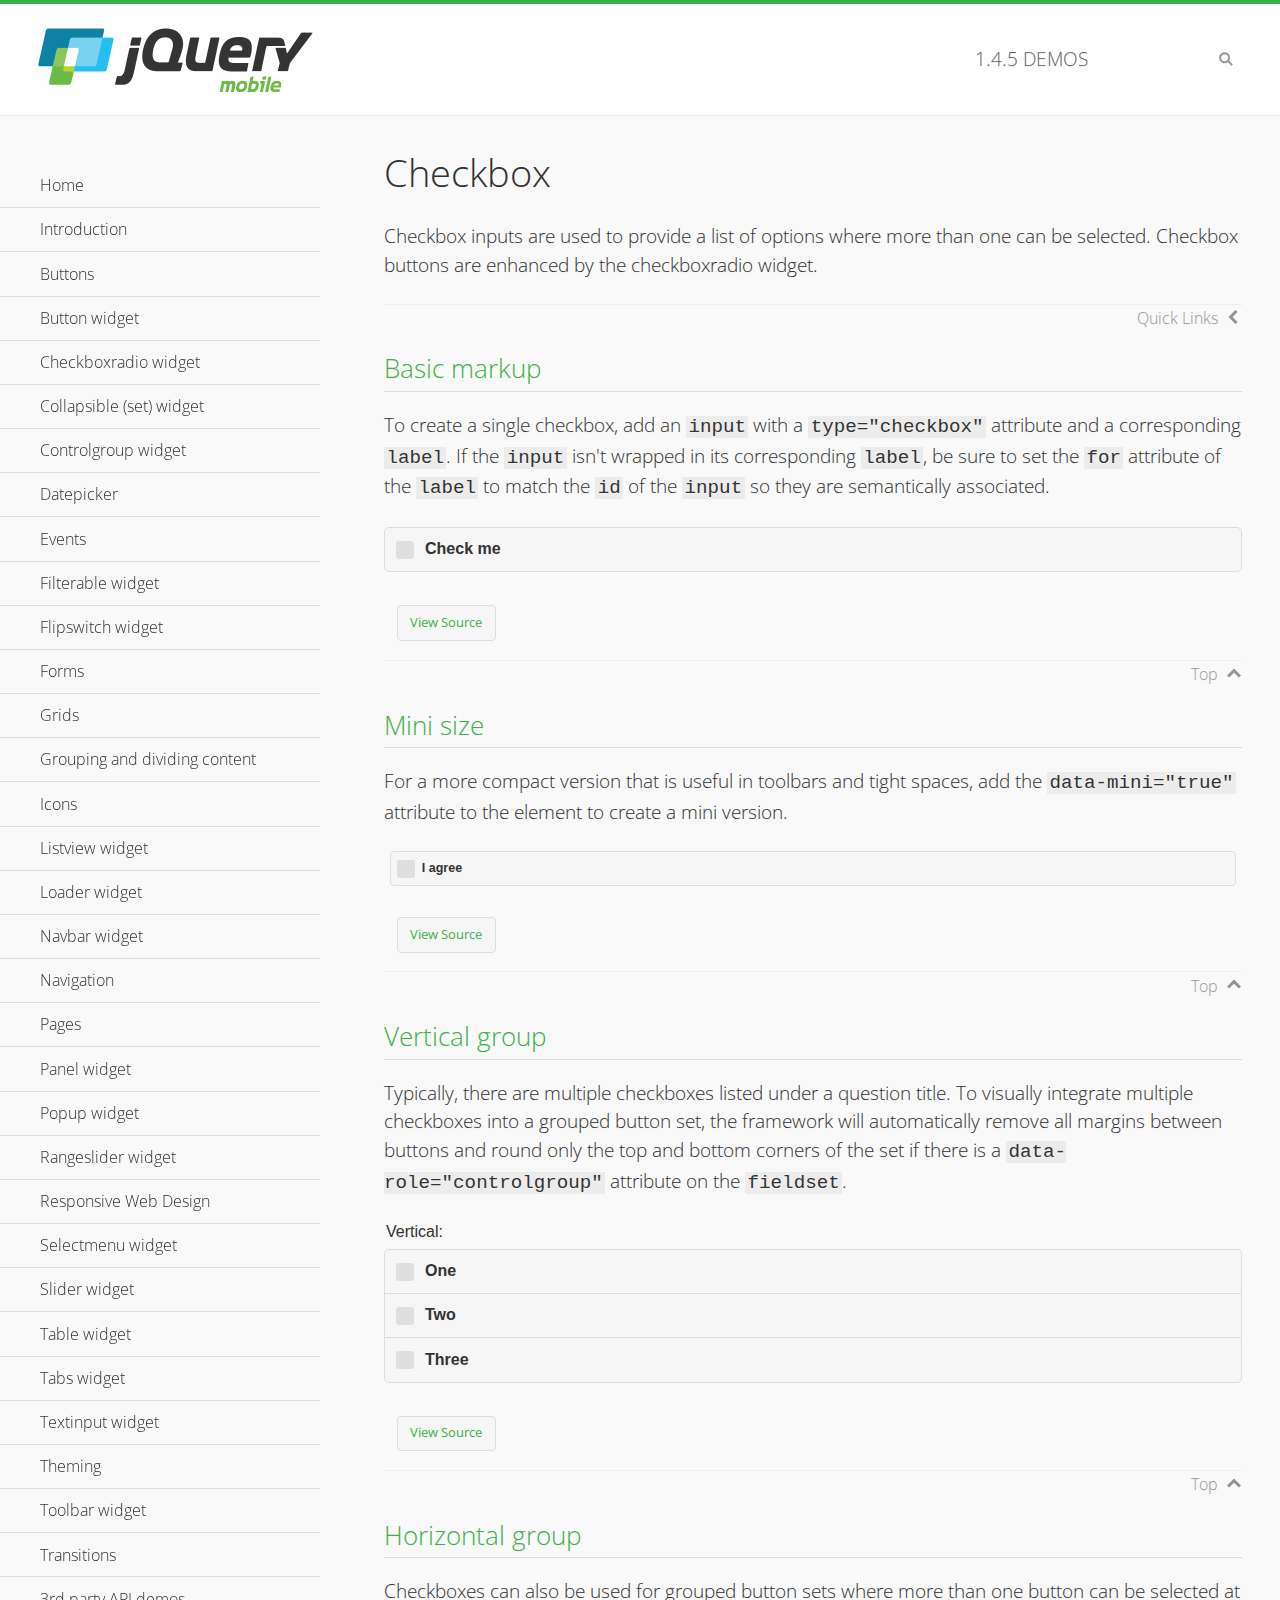
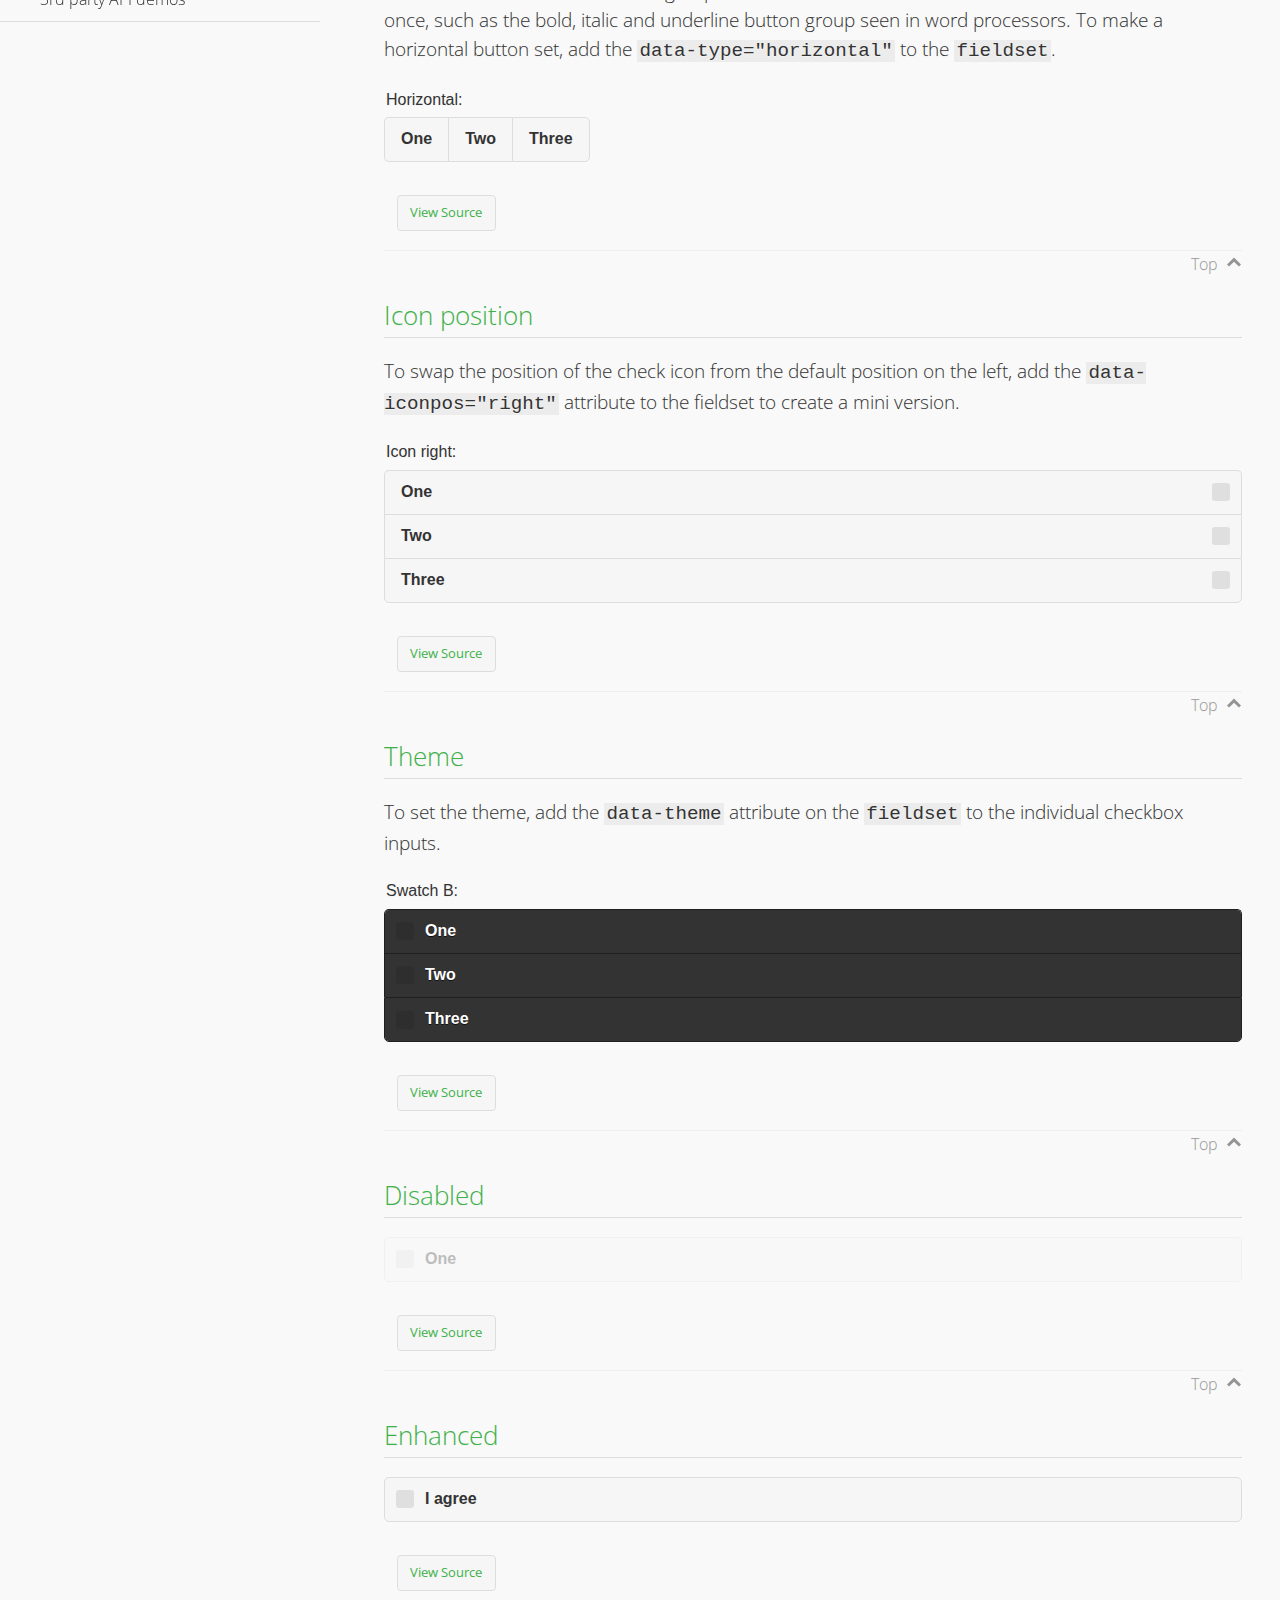
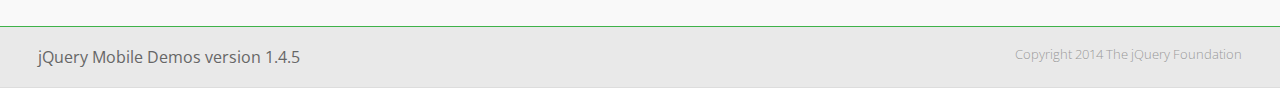
<file: normal/PRACTICAS/Practica 4/movil/librerias/jqm/demos/checkboxradio-checkbox/index.html>
<!DOCTYPE html>
<html>
<head>
	<meta charset="utf-8">
	<meta name="viewport" content="width=device-width, initial-scale=1">
	<title>Checkbox - jQuery Mobile Demos</title>
	<link rel="shortcut icon" href="../favicon.ico">
	<link rel="stylesheet" href="http://fonts.googleapis.com/css?family=Open+Sans:300,400,700">
	<link rel="stylesheet" href="../css/themes/default/jquery.mobile-1.4.5.min.css">
	<link rel="stylesheet" href="../_assets/css/jqm-demos.css">
	<script src="../js/jquery.js"></script>
	<script src="../_assets/js/index.js"></script>
	<script src="../js/jquery.mobile-1.4.5.min.js"></script>
</head>
<body>
<div data-role="page" class="jqm-demos" data-quicklinks="true">

	<div data-role="header" class="jqm-header">
		<h2><a href="../" title="jQuery Mobile Demos home"><img src="../_assets/img/jquery-logo.png" alt="jQuery Mobile"></a></h2>
		<p><span class="jqm-version"></span> Demos</p>
		<a href="#" class="jqm-navmenu-link ui-btn ui-btn-icon-notext ui-corner-all ui-icon-bars ui-nodisc-icon ui-alt-icon ui-btn-left">Menu</a>
		<a href="#" class="jqm-search-link ui-btn ui-btn-icon-notext ui-corner-all ui-icon-search ui-nodisc-icon ui-alt-icon ui-btn-right">Search</a>
	</div><!-- /header -->

	<div role="main" class="ui-content jqm-content">

		<h1>Checkbox</h1>

		<p>Checkbox inputs are used to provide a list of options where more than one can be selected. Checkbox buttons are enhanced by the checkboxradio widget.</p>

		<h2>Basic markup</h2>

		<p>To create a single checkbox, add an <code>input</code> with a <code>type="checkbox"</code> attribute and a corresponding <code>label</code>. If the <code>input</code> isn't wrapped in its corresponding <code>label</code>, be sure to set the <code>for</code> attribute of the <code>label</code> to match the <code>id</code> of the <code>input</code> so they are semantically associated.</p>

		<div data-demo-html="true">
			<form>
				<label>
					<input type="checkbox" name="checkbox-0 ">Check me
				</label>
			</form>
		</div><!--/demo-html -->

		<h2>Mini size</h2>

		<p>For a more compact version that is useful in toolbars and tight spaces, add the <code>data-mini="true"</code> attribute to the element to create a mini version. </p>

		<div data-demo-html="true">
			<form>
				<input type="checkbox" name="checkbox-mini-0" id="checkbox-mini-0" data-mini="true">
				<label for="checkbox-mini-0">I agree</label>
			</form>
		</div><!--/demo-html -->

		<h2>Vertical group</h2>

		<p>Typically, there are multiple checkboxes listed under a question title. To visually integrate multiple checkboxes into a grouped button set, the framework will automatically remove all margins between buttons and round only the top and bottom corners of the set if there is a <code> data-role="controlgroup"</code> attribute on the <code>fieldset</code>.</p>

		<div data-demo-html="true">
			<form>
				<fieldset data-role="controlgroup">
					<legend>Vertical:</legend>
					<input type="checkbox" name="checkbox-v-2a" id="checkbox-v-2a">
					<label for="checkbox-v-2a">One</label>
					<input type="checkbox" name="checkbox-v-2b" id="checkbox-v-2b">
					<label for="checkbox-v-2b">Two</label>
					<input type="checkbox" name="checkbox-v-2c" id="checkbox-v-2c">
					<label for="checkbox-v-2c">Three</label>
				</fieldset>
			</form>
		</div><!--/demo-html -->

		<h2>Horizontal group</h2>

		<p>Checkboxes can also be used for grouped button sets where more than one button can be selected at once, such as the bold, italic and underline button group seen in word processors. To make a horizontal button set, add the <code> data-type="horizontal"</code> to the <code>fieldset</code>.</p>

		<div data-demo-html="true">
			<form>
				<fieldset data-role="controlgroup" data-type="horizontal">
					<legend>Horizontal:</legend>
					<input type="checkbox" name="checkbox-h-2a" id="checkbox-h-2a">
					<label for="checkbox-h-2a">One</label>
					<input type="checkbox" name="checkbox-h-2b" id="checkbox-h-2b">
					<label for="checkbox-h-2b">Two</label>
					<input type="checkbox" name="checkbox-h-2c" id="checkbox-h-2c">
					<label for="checkbox-h-2c">Three</label>
				</fieldset>
			</form>
		</div><!--/demo-html -->

		<h2>Icon position</h2>

		<p>To swap the position of the check icon from the default position on the left, add the <code>data-iconpos="right"</code> attribute to the fieldset to create a mini version. </p>

		<div data-demo-html="true">
			<form>
				<fieldset data-role="controlgroup" data-iconpos="right">
					<legend>Icon right:</legend>
					<input type="checkbox" name="checkbox-h-6a" id="checkbox-h-6a">
					<label for="checkbox-h-6a">One</label>
					<input type="checkbox" name="checkbox-h-6b" id="checkbox-h-6b">
					<label for="checkbox-h-6b">Two</label>
					<input type="checkbox" name="checkbox-h-6c" id="checkbox-h-6c">
					<label for="checkbox-h-6c">Three</label>
				</fieldset>
			</form>
		</div><!--/demo-html -->

		<h2>Theme</h2>

		<p>To set the theme, add the <code>data-theme</code> attribute on the <code>fieldset</code> to the individual checkbox inputs.</p>

		<div data-demo-html="true">
			<form>
				<fieldset data-role="controlgroup">
					<legend>Swatch B:</legend>
					<input type="checkbox" name="checkbox-t-2a" id="checkbox-t-2a" data-theme="b">
					<label for="checkbox-t-2a">One</label>
					<input type="checkbox" name="checkbox-t-2b" id="checkbox-t-2b" data-theme="b">
					<label for="checkbox-t-2b">Two</label>
					<input type="checkbox" name="checkbox-t-2c" id="checkbox-t-2c" data-theme="b">
					<label for="checkbox-t-2c">Three</label>
				</fieldset>
			</form>
		</div><!--/demo-html -->

		<h2>Disabled</h2>

		<div data-demo-html="true">
			<form>
				<input disabled type="checkbox" name="checkbox-t-3a" id="checkbox-t-3a" data-theme="a">
				<label for="checkbox-t-3a">One</label>
			</form>
		</div><!--/demo-html -->

		<h2>Enhanced</h2>

		<div data-demo-html="true">
			<div class="ui-checkbox">
				<label for="checkbox-enhanced" class="ui-btn ui-corner-all ui-btn-inherit ui-btn-icon-left ui-checkbox-off">I agree</label>
				<input type="checkbox" name="checkbox-enhanced" id="checkbox-enhanced" data-enhanced="true">
			</div>
		</div><!--/demo-html -->

	</div><!-- /content -->
	    <div data-role="panel" class="jqm-navmenu-panel" data-position="left" data-display="overlay" data-theme="a">
	    	<ul class="jqm-list ui-alt-icon ui-nodisc-icon">
<li data-filtertext="demos homepage" data-icon="home"><a href=".././">Home</a></li>
<li data-filtertext="introduction overview getting started"><a href="../intro/" data-ajax="false">Introduction</a></li>
<li data-filtertext="buttons button markup buttonmarkup method anchor link button element"><a href="../button-markup/" data-ajax="false">Buttons</a></li>
<li data-filtertext="form button widget input button submit reset"><a href="../button/" data-ajax="false">Button widget</a></li>
<li data-role="collapsible" data-enhanced="true" data-collapsed-icon="carat-d" data-expanded-icon="carat-u" data-iconpos="right" data-inset="false" class="ui-collapsible ui-collapsible-themed-content ui-collapsible-collapsed">
	<h3 class="ui-collapsible-heading ui-collapsible-heading-collapsed">
		<a href="#" class="ui-collapsible-heading-toggle ui-btn ui-btn-icon-right ui-btn-inherit ui-icon-carat-d">
		    Checkboxradio widget<span class="ui-collapsible-heading-status"> click to expand contents</span>
		</a>
	</h3>
	<div class="ui-collapsible-content ui-body-inherit ui-collapsible-content-collapsed" aria-hidden="true">
		<ul>
			<li data-filtertext="form checkboxradio widget checkbox input checkboxes controlgroups"><a href="../checkboxradio-checkbox/" data-ajax="false">Checkboxes</a></li>
			<li data-filtertext="form checkboxradio widget radio input radio buttons controlgroups"><a href="../checkboxradio-radio/" data-ajax="false">Radio buttons</a></li>
		</ul>
	</div>
</li>
<li data-role="collapsible" data-enhanced="true" data-collapsed-icon="carat-d" data-expanded-icon="carat-u" data-iconpos="right" data-inset="false" class="ui-collapsible ui-collapsible-themed-content ui-collapsible-collapsed">
	<h3 class="ui-collapsible-heading ui-collapsible-heading-collapsed">
		<a href="#" class="ui-collapsible-heading-toggle ui-btn ui-btn-icon-right ui-btn-inherit ui-icon-carat-d">
			Collapsible (set) widget<span class="ui-collapsible-heading-status"> click to expand contents</span>
		</a>
	</h3>
	<div class="ui-collapsible-content ui-body-inherit ui-collapsible-content-collapsed" aria-hidden="true">
		<ul>
			<li data-filtertext="collapsibles content formatting"><a href="../collapsible/" data-ajax="false">Collapsible</a></li>
			<li data-filtertext="dynamic collapsible set accordion append expand"><a href="../collapsible-dynamic/" data-ajax="false">Dynamic collapsibles</a></li>
			<li data-filtertext="accordions collapsible set widget content formatting grouped collapsibles"><a href="../collapsibleset/" data-ajax="false">Collapsible set</a></li>
		</ul>
	</div>
</li>
<li data-role="collapsible" data-enhanced="true" data-collapsed-icon="carat-d" data-expanded-icon="carat-u" data-iconpos="right" data-inset="false" class="ui-collapsible ui-collapsible-themed-content ui-collapsible-collapsed">
	<h3 class="ui-collapsible-heading ui-collapsible-heading-collapsed">
		<a href="#" class="ui-collapsible-heading-toggle ui-btn ui-btn-icon-right ui-btn-inherit ui-icon-carat-d">
			Controlgroup widget<span class="ui-collapsible-heading-status"> click to expand contents</span>
		</a>
	</h3>
	<div class="ui-collapsible-content ui-body-inherit ui-collapsible-content-collapsed" aria-hidden="true">
		<ul>
			<li data-filtertext="controlgroups selectmenu checkboxradio input grouped buttons horizontal vertical"><a href="../controlgroup/" data-ajax="false">Controlgroup</a></li>
			<li data-filtertext="dynamic controlgroup dynamically add buttons"><a href="../controlgroup-dynamic/" data-ajax="false">Dynamic controlgroups</a></li>
		</ul>
	</div>
</li>
<li data-filtertext="form datepicker widget date input"><a href="../datepicker/" data-ajax="false">Datepicker</a></li>
<li data-role="collapsible" data-enhanced="true" data-collapsed-icon="carat-d" data-expanded-icon="carat-u" data-iconpos="right" data-inset="false" class="ui-collapsible ui-collapsible-themed-content ui-collapsible-collapsed">
	<h3 class="ui-collapsible-heading ui-collapsible-heading-collapsed">
		<a href="#" class="ui-collapsible-heading-toggle ui-btn ui-btn-icon-right ui-btn-inherit ui-icon-carat-d">
			Events<span class="ui-collapsible-heading-status"> click to expand contents</span>
		</a>
	</h3>
	<div class="ui-collapsible-content ui-body-inherit ui-collapsible-content-collapsed" aria-hidden="true">
		<ul>
			<li data-filtertext="swipe to delete list items listviews swipe events"><a href="../swipe-list/" data-ajax="false">Swipe list items</a></li>
			<li data-filtertext="swipe to navigate swipe page navigation swipe events"><a href="../swipe-page/" data-ajax="false">Swipe page navigation</a></li>
		</ul>
	</div>
</li>
<li data-filtertext="filterable filter elements sorting searching listview table"><a href="../filterable/" data-ajax="false">Filterable widget</a></li>
<li data-filtertext="form flipswitch widget flip toggle switch binary select checkbox input"><a href="../flipswitch/" data-ajax="false">Flipswitch widget</a></li>
<li data-role="collapsible" data-enhanced="true" data-collapsed-icon="carat-d" data-expanded-icon="carat-u" data-iconpos="right" data-inset="false" class="ui-collapsible ui-collapsible-themed-content ui-collapsible-collapsed">
	<h3 class="ui-collapsible-heading ui-collapsible-heading-collapsed">
		<a href="#" class="ui-collapsible-heading-toggle ui-btn ui-btn-icon-right ui-btn-inherit ui-icon-carat-d">
			Forms<span class="ui-collapsible-heading-status"> click to expand contents</span>
		</a>
	</h3>
	<div class="ui-collapsible-content ui-body-inherit ui-collapsible-content-collapsed" aria-hidden="true">
		<ul>
			<li data-filtertext="forms text checkbox radio range button submit reset inputs selects textarea slider flipswitch label form elements"><a href="../forms/" data-ajax="false">Forms</a></li>
			<li data-filtertext="form hide labels hidden accessible ui-hidden-accessible forms"><a href="../forms-label-hidden-accessible/" data-ajax="false">Hide labels</a></li>
			<li data-filtertext="form field containers fieldcontain ui-field-contain forms"><a href="../forms-field-contain/" data-ajax="false">Field containers</a></li>
			<li data-filtertext="forms disabled form elements"><a href="../forms-disabled/" data-ajax="false">Forms disabled</a></li>
			<li data-filtertext="forms gallery examples overview forms text checkbox radio range button submit reset inputs selects textarea slider flipswitch label form elements"><a href="../forms-gallery/" data-ajax="false">Forms gallery</a></li>
		</ul>
	</div>
</li>
<li data-role="collapsible" data-enhanced="true" data-collapsed-icon="carat-d" data-expanded-icon="carat-u" data-iconpos="right" data-inset="false" class="ui-collapsible ui-collapsible-themed-content ui-collapsible-collapsed">
	<h3 class="ui-collapsible-heading ui-collapsible-heading-collapsed">
		<a href="#" class="ui-collapsible-heading-toggle ui-btn ui-btn-icon-right ui-btn-inherit ui-icon-carat-d">
			Grids<span class="ui-collapsible-heading-status"> click to expand contents</span>
		</a>
	</h3>
	<div class="ui-collapsible-content ui-body-inherit ui-collapsible-content-collapsed" aria-hidden="true">
		<ul>
			<li data-filtertext="grids columns blocks content formatting rwd responsive css framework"><a href="../grids/" data-ajax="false">Grids</a></li>
			<li data-filtertext="buttons in grids css framework"><a href="../grids-buttons/" data-ajax="false">Buttons in grids</a></li>
			<li data-filtertext="custom responsive grids rwd css framework"><a href="../grids-custom-responsive/" data-ajax="false">Custom responsive grids</a></li>
		</ul>
	</div>
</li>
<li data-filtertext="blocks content formatting sections heading"><a href="../body-bar-classes/" data-ajax="false">Grouping and dividing content</a></li>
<li data-role="collapsible" data-enhanced="true" data-collapsed-icon="carat-d" data-expanded-icon="carat-u" data-iconpos="right" data-inset="false" class="ui-collapsible ui-collapsible-themed-content ui-collapsible-collapsed">
	<h3 class="ui-collapsible-heading ui-collapsible-heading-collapsed">
		<a href="#" class="ui-collapsible-heading-toggle ui-btn ui-btn-icon-right ui-btn-inherit ui-icon-carat-d">
			Icons<span class="ui-collapsible-heading-status"> click to expand contents</span>
		</a>
	</h3>
	<div class="ui-collapsible-content ui-body-inherit ui-collapsible-content-collapsed" aria-hidden="true">
		<ul>
			<li data-filtertext="button icons svg disc alt custom icon position"><a href="../icons/" data-ajax="false">Icons</a></li>
			<li data-filtertext=""><a href="../icons-grunticon/" data-ajax="false">Grunticon loader</a></li>
		</ul>
	</div>
</li>
<li data-role="collapsible" data-enhanced="true" data-collapsed-icon="carat-d" data-expanded-icon="carat-u" data-iconpos="right" data-inset="false" class="ui-collapsible ui-collapsible-themed-content ui-collapsible-collapsed">
	<h3 class="ui-collapsible-heading ui-collapsible-heading-collapsed">
		<a href="#" class="ui-collapsible-heading-toggle ui-btn ui-btn-icon-right ui-btn-inherit ui-icon-carat-d">
			Listview widget<span class="ui-collapsible-heading-status"> click to expand contents</span>
		</a>
	</h3>
	<div class="ui-collapsible-content ui-body-inherit ui-collapsible-content-collapsed" aria-hidden="true">
		<ul>
			<li data-filtertext="listview widget thumbnails icons nested split button collapsible ul ol"><a href="../listview/" data-ajax="false">Listview</a></li>
			<li data-filtertext="autocomplete filterable reveal listview filtertextbeforefilter placeholder"><a href="../listview-autocomplete/" data-ajax="false">Listview autocomplete</a></li>
			<li data-filtertext="autocomplete filterable reveal listview remote data filtertextbeforefilter placeholder"><a href="../listview-autocomplete-remote/" data-ajax="false">Listview autocomplete remote data</a></li>
			<li data-filtertext="autodividers anchor jump scroll linkbars listview lists ul ol"><a href="../listview-autodividers-linkbar/" data-ajax="false">Listview autodividers linkbar</a></li>
			<li data-filtertext="listview autodividers selector autodividersselector lists ul ol"><a href="../listview-autodividers-selector/" data-ajax="false">Listview autodividers selector</a></li>
			<li data-filtertext="listview nested list items"><a href="../listview-nested-lists/" data-ajax="false">Nested Listviews</a></li>
			<li data-filtertext="listview collapsible list items flat"><a href="../listview-collapsible-item-flat/" data-ajax="false">Listview collapsible list items (flat)</a></li>
			<li data-filtertext="listview collapsible list indented"><a href="../listview-collapsible-item-indented/" data-ajax="false">Listview collapsible list items (indented)</a></li>
			<li data-filtertext="grid listview responsive grids responsive listviews lists ul"><a href="../listview-grid/" data-ajax="false">Listview responsive grid</a></li>
		</ul>
	</div>
</li>
<li data-filtertext="loader widget page loading navigation overlay spinner"><a href="../loader/" data-ajax="false">Loader widget</a></li>
<li data-filtertext="navbar widget navmenu toolbars header footer"><a href="../navbar/" data-ajax="false">Navbar widget</a></li>
<li data-role="collapsible" data-enhanced="true" data-collapsed-icon="carat-d" data-expanded-icon="carat-u" data-iconpos="right" data-inset="false" class="ui-collapsible ui-collapsible-themed-content ui-collapsible-collapsed">
	<h3 class="ui-collapsible-heading ui-collapsible-heading-collapsed">
		<a href="#" class="ui-collapsible-heading-toggle ui-btn ui-btn-icon-right ui-btn-inherit ui-icon-carat-d">
			Navigation<span class="ui-collapsible-heading-status"> click to expand contents</span>
		</a>
	</h3>
	<div class="ui-collapsible-content ui-body-inherit ui-collapsible-content-collapsed" aria-hidden="true">
		<ul>
			<li data-filtertext="ajax navigation navigate widget history event method"><a href="../navigation/" data-ajax="false">Navigation</a></li>
			<li data-filtertext="linking pages page links navigation ajax prefetch cache"><a href="../navigation-linking-pages/" data-ajax="false">Linking pages</a></li>
			<!-- <li data-filtertext="php redirect server redirection server-side navigation"><a href="../navigation-php-redirect/" data-ajax="false">PHP redirect demo</a></li>-->
			<li data-filtertext="navigation redirection hash query"><a href="../navigation-hash-processing/" data-ajax="false">Hash processing demo</a></li>
			<li data-filtertext="navigation redirection hash query"><a href="../page-events/" data-ajax="false">Page Navigation Events</a></li>
		</ul>
	</div>
</li>
<li data-role="collapsible" data-enhanced="true" data-collapsed-icon="carat-d" data-expanded-icon="carat-u" data-iconpos="right" data-inset="false" class="ui-collapsible ui-collapsible-themed-content ui-collapsible-collapsed">
	<h3 class="ui-collapsible-heading ui-collapsible-heading-collapsed">
		<a href="#" class="ui-collapsible-heading-toggle ui-btn ui-btn-icon-right ui-btn-inherit ui-icon-carat-d">
			Pages<span class="ui-collapsible-heading-status"> click to expand contents</span>
		</a>
	</h3>
	<div class="ui-collapsible-content ui-body-inherit ui-collapsible-content-collapsed" aria-hidden="true">
		<ul>
			<li data-filtertext="pages page widget ajax navigation"><a href="../pages/" data-ajax="false">Pages</a></li>
			<li data-filtertext="single page"><a href="../pages-single-page/" data-ajax="false">Single page</a></li>
			<li data-filtertext="multipage multi-page page"><a href="../pages-multi-page/" data-ajax="false">Multi-page template</a></li>
			<li data-filtertext="dialog page widget modal popup"><a href="../pages-dialog/" data-ajax="false">Dialog page</a></li>
		</ul>
	</div>
</li>
<li data-role="collapsible" data-enhanced="true" data-collapsed-icon="carat-d" data-expanded-icon="carat-u" data-iconpos="right" data-inset="false" class="ui-collapsible ui-collapsible-themed-content ui-collapsible-collapsed">
	<h3 class="ui-collapsible-heading ui-collapsible-heading-collapsed">
		<a href="#" class="ui-collapsible-heading-toggle ui-btn ui-btn-icon-right ui-btn-inherit ui-icon-carat-d">
			Panel widget<span class="ui-collapsible-heading-status"> click to expand contents</span>
		</a>
	</h3>
	<div class="ui-collapsible-content ui-body-inherit ui-collapsible-content-collapsed" aria-hidden="true">
		<ul>
			<li data-filtertext="panel widget sliding panels reveal push overlay responsive"><a href="../panel/" data-ajax="false">Panel</a></li>
			<li data-filtertext=""><a href="../panel-external/" data-ajax="false">External panels</a></li>
			<li data-filtertext="panel "><a href="../panel-fixed/" data-ajax="false">Fixed panels</a></li>
			<li data-filtertext="panel slide panels sliding panels shadow rwd responsive breakpoint"><a href="../panel-responsive/" data-ajax="false">Panels responsive</a></li>
			<li data-filtertext="panel custom style custom panel width reveal shadow listview panel styling page background wrapper"><a href="../panel-styling/" data-ajax="false">Custom panel style</a></li>
			<li data-filtertext="panel open on swipe"><a href="../panel-swipe-open/" data-ajax="false">Panel open on swipe</a></li>
			<li data-filtertext="panels outside page internal external toolbars"><a href="../panel-external-internal/" data-ajax="false">Panel external and internal</a></li>
		</ul>
	</div>
</li>
<li data-role="collapsible" data-enhanced="true" data-collapsed-icon="carat-d" data-expanded-icon="carat-u" data-iconpos="right" data-inset="false" class="ui-collapsible ui-collapsible-themed-content ui-collapsible-collapsed">
	<h3 class="ui-collapsible-heading ui-collapsible-heading-collapsed">
		<a href="#" class="ui-collapsible-heading-toggle ui-btn ui-btn-icon-right ui-btn-inherit ui-icon-carat-d">
			Popup widget<span class="ui-collapsible-heading-status"> click to expand contents</span>
		</a>
	</h3>
	<div class="ui-collapsible-content ui-body-inherit ui-collapsible-content-collapsed" aria-hidden="true">
		<ul>
			<li data-filtertext="popup widget popups dialog modal transition tooltip lightbox form overlay screen flip pop fade transition"><a href="../popup/" data-ajax="false">Popup</a></li>
			<li data-filtertext="popup alignment position"><a href="../popup-alignment/" data-ajax="false">Popup alignment</a></li>
			<li data-filtertext="popup arrow size popups popover"><a href="../popup-arrow-size/" data-ajax="false">Popup arrow size</a></li>
			<li data-filtertext="dynamic popups popup images lightbox"><a href="../popup-dynamic/" data-ajax="false">Dynamic popups</a></li>
			<li data-filtertext="popups with iframes scaling"><a href="../popup-iframe/" data-ajax="false">Popups with iframes</a></li>
			<li data-filtertext="popup image scaling"><a href="../popup-image-scaling/" data-ajax="false">Popup image scaling</a></li>
			<li data-filtertext="external popup outside multi-page"><a href="../popup-outside-multipage/" data-ajax="false">Popup outside multi-page</a></li>
		</ul>
	</div>
</li>
<li data-filtertext="form rangeslider widget dual sliders dual handle sliders range input"><a href="../rangeslider/" data-ajax="false">Rangeslider widget</a></li>
<li data-filtertext="responsive web design rwd adaptive progressive enhancement PE accessible mobile breakpoints media query media queries"><a href="../rwd/" data-ajax="false">Responsive Web Design</a></li>
<li data-role="collapsible" data-enhanced="true" data-collapsed-icon="carat-d" data-expanded-icon="carat-u" data-iconpos="right" data-inset="false" class="ui-collapsible ui-collapsible-themed-content ui-collapsible-collapsed">
	<h3 class="ui-collapsible-heading ui-collapsible-heading-collapsed">
		<a href="#" class="ui-collapsible-heading-toggle ui-btn ui-btn-icon-right ui-btn-inherit ui-icon-carat-d">
			Selectmenu widget<span class="ui-collapsible-heading-status"> click to expand contents</span>
		</a>
	</h3>
	<div class="ui-collapsible-content ui-body-inherit ui-collapsible-content-collapsed" aria-hidden="true">
		<ul>
			<li data-filtertext="form selectmenu widget select input custom select menu selects"><a href="../selectmenu/" data-ajax="false">Selectmenu</a></li>
			<li data-filtertext="form custom select menu selectmenu widget custom menu option optgroup multiple selects"><a href="../selectmenu-custom/" data-ajax="false">Custom select menu</a></li>
			<li data-filtertext="filterable select filter popup dialog"><a href="../selectmenu-custom-filter/" data-ajax="false">Custom select menu with filter</a></li>
		</ul>
	</div>
</li>
<li data-role="collapsible" data-enhanced="true" data-collapsed-icon="carat-d" data-expanded-icon="carat-u" data-iconpos="right" data-inset="false" class="ui-collapsible ui-collapsible-themed-content ui-collapsible-collapsed">
	<h3 class="ui-collapsible-heading ui-collapsible-heading-collapsed">
		<a href="#" class="ui-collapsible-heading-toggle ui-btn ui-btn-icon-right ui-btn-inherit ui-icon-carat-d">
			Slider widget<span class="ui-collapsible-heading-status"> click to expand contents</span>
		</a>
	</h3>
	<div class="ui-collapsible-content ui-body-inherit ui-collapsible-content-collapsed" aria-hidden="true">
		<ul>
			<li data-filtertext="form slider widget range input single sliders"><a href="../slider/" data-ajax="false">Slider</a></li>
			<li data-filtertext="form slider widget flipswitch slider binary select flip toggle switch"><a href="../slider-flipswitch/" data-ajax="false">Slider flip toggle switch</a></li>
			<li data-filtertext="form slider tooltip handle value input range sliders"><a href="../slider-tooltip/" data-ajax="false">Slider tooltip</a></li>
		</ul>
	</div>
</li>
<li data-role="collapsible" data-enhanced="true" data-collapsed-icon="carat-d" data-expanded-icon="carat-u" data-iconpos="right" data-inset="false" class="ui-collapsible ui-collapsible-themed-content ui-collapsible-collapsed">
	<h3 class="ui-collapsible-heading ui-collapsible-heading-collapsed">
		<a href="#" class="ui-collapsible-heading-toggle ui-btn ui-btn-icon-right ui-btn-inherit ui-icon-carat-d">
			Table widget<span class="ui-collapsible-heading-status"> click to expand contents</span>
		</a>
	</h3>
	<div class="ui-collapsible-content ui-body-inherit ui-collapsible-content-collapsed" aria-hidden="true">
		<ul>
			<li data-filtertext="table widget reflow column toggle th td responsive tables rwd hide show tabular"><a href="../table-column-toggle/" data-ajax="false">Table Column Toggle</a></li>
			<li data-filtertext="table column toggle phone comparison demo"><a href="../table-column-toggle-example/" data-ajax="false">Table Column Toggle demo</a></li>
			<li data-filtertext="responsive tables table column toggle heading groups rwd breakpoint"><a href="../table-column-toggle-heading-groups/" data-ajax="false">Table Column Toggle heading groups</a></li>
			<li data-filtertext="responsive tables table column toggle hide rwd breakpoint customization options"><a href="../table-column-toggle-options/" data-ajax="false">Table Column Toggle options</a></li>
			<li data-filtertext="table reflow th td responsive rwd columns tabular"><a href="../table-reflow/" data-ajax="false">Table Reflow</a></li>
			<li data-filtertext="responsive tables table reflow heading groups rwd breakpoint"><a href="../table-reflow-heading-groups/" data-ajax="false">Table Reflow heading groups</a></li>
			<li data-filtertext="responsive tables table reflow stripes strokes table style"><a href="../table-reflow-stripes-strokes/" data-ajax="false">Table Reflow stripes and strokes</a></li>
			<li data-filtertext="responsive tables table reflow stack custom styles"><a href="../table-reflow-styling/" data-ajax="false">Table Reflow custom styles</a></li>
		</ul>
	</div>
</li>
<li data-filtertext="ui tabs widget"><a href="../tabs/" data-ajax="false">Tabs widget</a></li>
<li data-filtertext="form textinput widget text input textarea number date time tel email file color password"><a href="../textinput/" data-ajax="false">Textinput widget</a></li>
<li data-role="collapsible" data-enhanced="true" data-collapsed-icon="carat-d" data-expanded-icon="carat-u" data-iconpos="right" data-inset="false" class="ui-collapsible ui-collapsible-themed-content ui-collapsible-collapsed">
	<h3 class="ui-collapsible-heading ui-collapsible-heading-collapsed">
		<a href="#" class="ui-collapsible-heading-toggle ui-btn ui-btn-icon-right ui-btn-inherit ui-icon-carat-d">
			Theming<span class="ui-collapsible-heading-status"> click to expand contents</span>
		</a>
	</h3>
	<div class="ui-collapsible-content ui-body-inherit ui-collapsible-content-collapsed" aria-hidden="true">
		<ul>
			<li data-filtertext="default theme swatches theming style css"><a href="../theme-default/" data-ajax="false">Default theme</a></li>
			<li data-filtertext="classic theme old theme swatches theming style css"><a href="../theme-classic/" data-ajax="false">Classic theme</a></li>
		</ul>
	</div>
</li>
<li data-role="collapsible" data-enhanced="true" data-collapsed-icon="carat-d" data-expanded-icon="carat-u" data-iconpos="right" data-inset="false" class="ui-collapsible ui-collapsible-themed-content ui-collapsible-collapsed">
	<h3 class="ui-collapsible-heading ui-collapsible-heading-collapsed">
		<a href="#" class="ui-collapsible-heading-toggle ui-btn ui-btn-icon-right ui-btn-inherit ui-icon-carat-d">
			Toolbar widget<span class="ui-collapsible-heading-status"> click to expand contents</span>
		</a>
	</h3>
	<div class="ui-collapsible-content ui-body-inherit ui-collapsible-content-collapsed" aria-hidden="true">
		<ul>
			<li data-filtertext="toolbar widget header footer toolbars fixed fullscreen external sections"><a href="../toolbar/" data-ajax="false">Toolbar</a></li>
			<li data-filtertext="dynamic toolbars dynamically add toolbar header footer"><a href="../toolbar-dynamic/" data-ajax="false">Dynamic toolbars</a></li>
			<li data-filtertext="external toolbars header footer"><a href="../toolbar-external/" data-ajax="false">External toolbars</a></li>
			<li data-filtertext="fixed toolbars header footer"><a href="../toolbar-fixed/" data-ajax="false">Fixed toolbars</a></li>
			<li data-filtertext="fixed fullscreen toolbars header footer"><a href="../toolbar-fixed-fullscreen/" data-ajax="false">Fullscreen toolbars</a></li>
			<li data-filtertext="external fixed toolbars header footer"><a href="../toolbar-fixed-external/" data-ajax="false">Fixed external toolbars</a></li>
			<li data-filtertext="external persistent toolbars header footer navbar navmenu"><a href="../toolbar-fixed-persistent/" data-ajax="false">Persistent toolbars</a></li>
			<li data-filtertext="external ajax optimized toolbars persistent toolbars header footer navbar"><a href="../toolbar-fixed-persistent-optimized/" data-ajax="false">Ajax optimized toolbars</a></li>
			<li data-filtertext="form in toolbars header footer"><a href="../toolbar-fixed-forms/" data-ajax="false">Form in toolbar</a></li>
		</ul>
	</div>
</li>
<li data-filtertext="page transitions animated pages popup navigation flip slide fade pop"><a href="../transitions/" data-ajax="false">Transitions</a></li>
<li data-role="collapsible" data-enhanced="true" data-collapsed-icon="carat-d" data-expanded-icon="carat-u" data-iconpos="right" data-inset="false" class="ui-collapsible ui-collapsible-themed-content ui-collapsible-collapsed">
	<h3 class="ui-collapsible-heading ui-collapsible-heading-collapsed">
		<a href="#" class="ui-collapsible-heading-toggle ui-btn ui-btn-icon-right ui-btn-inherit ui-icon-carat-d">
			3rd party API demos<span class="ui-collapsible-heading-status"> click to expand contents</span>
		</a>
	</h3>
	<div class="ui-collapsible-content ui-body-inherit ui-collapsible-content-collapsed" aria-hidden="true">
		<ul>
			<li data-filtertext="backbone requirejs navigation router"><a href="../backbone-requirejs/" data-ajax="false">Backbone RequireJS</a></li>
			<li data-filtertext="google maps geolocation demo"><a href="../map-geolocation/" data-ajax="false">Google Maps geolocation</a></li>
			<li data-filtertext="google maps hybrid"><a href="../map-list-toggle/" data-ajax="false">Google Maps list toggle</a></li>
		</ul>
	</div>
</li>



		     </ul>
		</div><!-- /panel -->


	<div data-role="footer" data-position="fixed" data-tap-toggle="false" class="jqm-footer">
		<p>jQuery Mobile Demos version <span class="jqm-version"></span></p>
		<p>Copyright 2014 The jQuery Foundation</p>
	</div><!-- /footer -->
	<!-- TODO: This should become an external panel so we can add input to markup (unique ID) -->
    <div data-role="panel" class="jqm-search-panel" data-position="right" data-display="overlay" data-theme="a">
		<div class="jqm-search">
			<ul class="jqm-list" data-filter-placeholder="Search demos..." data-filter-reveal="true">
<li data-filtertext="demos homepage" data-icon="home"><a href=".././">Home</a></li>
<li data-filtertext="introduction overview getting started"><a href="../intro/" data-ajax="false">Introduction</a></li>
<li data-filtertext="buttons button markup buttonmarkup method anchor link button element"><a href="../button-markup/" data-ajax="false">Buttons</a></li>
<li data-filtertext="form button widget input button submit reset"><a href="../button/" data-ajax="false">Button widget</a></li>
<li data-role="collapsible" data-enhanced="true" data-collapsed-icon="carat-d" data-expanded-icon="carat-u" data-iconpos="right" data-inset="false" class="ui-collapsible ui-collapsible-themed-content ui-collapsible-collapsed">
	<h3 class="ui-collapsible-heading ui-collapsible-heading-collapsed">
		<a href="#" class="ui-collapsible-heading-toggle ui-btn ui-btn-icon-right ui-btn-inherit ui-icon-carat-d">
		    Checkboxradio widget<span class="ui-collapsible-heading-status"> click to expand contents</span>
		</a>
	</h3>
	<div class="ui-collapsible-content ui-body-inherit ui-collapsible-content-collapsed" aria-hidden="true">
		<ul>
			<li data-filtertext="form checkboxradio widget checkbox input checkboxes controlgroups"><a href="../checkboxradio-checkbox/" data-ajax="false">Checkboxes</a></li>
			<li data-filtertext="form checkboxradio widget radio input radio buttons controlgroups"><a href="../checkboxradio-radio/" data-ajax="false">Radio buttons</a></li>
		</ul>
	</div>
</li>
<li data-role="collapsible" data-enhanced="true" data-collapsed-icon="carat-d" data-expanded-icon="carat-u" data-iconpos="right" data-inset="false" class="ui-collapsible ui-collapsible-themed-content ui-collapsible-collapsed">
	<h3 class="ui-collapsible-heading ui-collapsible-heading-collapsed">
		<a href="#" class="ui-collapsible-heading-toggle ui-btn ui-btn-icon-right ui-btn-inherit ui-icon-carat-d">
			Collapsible (set) widget<span class="ui-collapsible-heading-status"> click to expand contents</span>
		</a>
	</h3>
	<div class="ui-collapsible-content ui-body-inherit ui-collapsible-content-collapsed" aria-hidden="true">
		<ul>
			<li data-filtertext="collapsibles content formatting"><a href="../collapsible/" data-ajax="false">Collapsible</a></li>
			<li data-filtertext="dynamic collapsible set accordion append expand"><a href="../collapsible-dynamic/" data-ajax="false">Dynamic collapsibles</a></li>
			<li data-filtertext="accordions collapsible set widget content formatting grouped collapsibles"><a href="../collapsibleset/" data-ajax="false">Collapsible set</a></li>
		</ul>
	</div>
</li>
<li data-role="collapsible" data-enhanced="true" data-collapsed-icon="carat-d" data-expanded-icon="carat-u" data-iconpos="right" data-inset="false" class="ui-collapsible ui-collapsible-themed-content ui-collapsible-collapsed">
	<h3 class="ui-collapsible-heading ui-collapsible-heading-collapsed">
		<a href="#" class="ui-collapsible-heading-toggle ui-btn ui-btn-icon-right ui-btn-inherit ui-icon-carat-d">
			Controlgroup widget<span class="ui-collapsible-heading-status"> click to expand contents</span>
		</a>
	</h3>
	<div class="ui-collapsible-content ui-body-inherit ui-collapsible-content-collapsed" aria-hidden="true">
		<ul>
			<li data-filtertext="controlgroups selectmenu checkboxradio input grouped buttons horizontal vertical"><a href="../controlgroup/" data-ajax="false">Controlgroup</a></li>
			<li data-filtertext="dynamic controlgroup dynamically add buttons"><a href="../controlgroup-dynamic/" data-ajax="false">Dynamic controlgroups</a></li>
		</ul>
	</div>
</li>
<li data-filtertext="form datepicker widget date input"><a href="../datepicker/" data-ajax="false">Datepicker</a></li>
<li data-role="collapsible" data-enhanced="true" data-collapsed-icon="carat-d" data-expanded-icon="carat-u" data-iconpos="right" data-inset="false" class="ui-collapsible ui-collapsible-themed-content ui-collapsible-collapsed">
	<h3 class="ui-collapsible-heading ui-collapsible-heading-collapsed">
		<a href="#" class="ui-collapsible-heading-toggle ui-btn ui-btn-icon-right ui-btn-inherit ui-icon-carat-d">
			Events<span class="ui-collapsible-heading-status"> click to expand contents</span>
		</a>
	</h3>
	<div class="ui-collapsible-content ui-body-inherit ui-collapsible-content-collapsed" aria-hidden="true">
		<ul>
			<li data-filtertext="swipe to delete list items listviews swipe events"><a href="../swipe-list/" data-ajax="false">Swipe list items</a></li>
			<li data-filtertext="swipe to navigate swipe page navigation swipe events"><a href="../swipe-page/" data-ajax="false">Swipe page navigation</a></li>
		</ul>
	</div>
</li>
<li data-filtertext="filterable filter elements sorting searching listview table"><a href="../filterable/" data-ajax="false">Filterable widget</a></li>
<li data-filtertext="form flipswitch widget flip toggle switch binary select checkbox input"><a href="../flipswitch/" data-ajax="false">Flipswitch widget</a></li>
<li data-role="collapsible" data-enhanced="true" data-collapsed-icon="carat-d" data-expanded-icon="carat-u" data-iconpos="right" data-inset="false" class="ui-collapsible ui-collapsible-themed-content ui-collapsible-collapsed">
	<h3 class="ui-collapsible-heading ui-collapsible-heading-collapsed">
		<a href="#" class="ui-collapsible-heading-toggle ui-btn ui-btn-icon-right ui-btn-inherit ui-icon-carat-d">
			Forms<span class="ui-collapsible-heading-status"> click to expand contents</span>
		</a>
	</h3>
	<div class="ui-collapsible-content ui-body-inherit ui-collapsible-content-collapsed" aria-hidden="true">
		<ul>
			<li data-filtertext="forms text checkbox radio range button submit reset inputs selects textarea slider flipswitch label form elements"><a href="../forms/" data-ajax="false">Forms</a></li>
			<li data-filtertext="form hide labels hidden accessible ui-hidden-accessible forms"><a href="../forms-label-hidden-accessible/" data-ajax="false">Hide labels</a></li>
			<li data-filtertext="form field containers fieldcontain ui-field-contain forms"><a href="../forms-field-contain/" data-ajax="false">Field containers</a></li>
			<li data-filtertext="forms disabled form elements"><a href="../forms-disabled/" data-ajax="false">Forms disabled</a></li>
			<li data-filtertext="forms gallery examples overview forms text checkbox radio range button submit reset inputs selects textarea slider flipswitch label form elements"><a href="../forms-gallery/" data-ajax="false">Forms gallery</a></li>
		</ul>
	</div>
</li>
<li data-role="collapsible" data-enhanced="true" data-collapsed-icon="carat-d" data-expanded-icon="carat-u" data-iconpos="right" data-inset="false" class="ui-collapsible ui-collapsible-themed-content ui-collapsible-collapsed">
	<h3 class="ui-collapsible-heading ui-collapsible-heading-collapsed">
		<a href="#" class="ui-collapsible-heading-toggle ui-btn ui-btn-icon-right ui-btn-inherit ui-icon-carat-d">
			Grids<span class="ui-collapsible-heading-status"> click to expand contents</span>
		</a>
	</h3>
	<div class="ui-collapsible-content ui-body-inherit ui-collapsible-content-collapsed" aria-hidden="true">
		<ul>
			<li data-filtertext="grids columns blocks content formatting rwd responsive css framework"><a href="../grids/" data-ajax="false">Grids</a></li>
			<li data-filtertext="buttons in grids css framework"><a href="../grids-buttons/" data-ajax="false">Buttons in grids</a></li>
			<li data-filtertext="custom responsive grids rwd css framework"><a href="../grids-custom-responsive/" data-ajax="false">Custom responsive grids</a></li>
		</ul>
	</div>
</li>
<li data-filtertext="blocks content formatting sections heading"><a href="../body-bar-classes/" data-ajax="false">Grouping and dividing content</a></li>
<li data-role="collapsible" data-enhanced="true" data-collapsed-icon="carat-d" data-expanded-icon="carat-u" data-iconpos="right" data-inset="false" class="ui-collapsible ui-collapsible-themed-content ui-collapsible-collapsed">
	<h3 class="ui-collapsible-heading ui-collapsible-heading-collapsed">
		<a href="#" class="ui-collapsible-heading-toggle ui-btn ui-btn-icon-right ui-btn-inherit ui-icon-carat-d">
			Icons<span class="ui-collapsible-heading-status"> click to expand contents</span>
		</a>
	</h3>
	<div class="ui-collapsible-content ui-body-inherit ui-collapsible-content-collapsed" aria-hidden="true">
		<ul>
			<li data-filtertext="button icons svg disc alt custom icon position"><a href="../icons/" data-ajax="false">Icons</a></li>
			<li data-filtertext=""><a href="../icons-grunticon/" data-ajax="false">Grunticon loader</a></li>
		</ul>
	</div>
</li>
<li data-role="collapsible" data-enhanced="true" data-collapsed-icon="carat-d" data-expanded-icon="carat-u" data-iconpos="right" data-inset="false" class="ui-collapsible ui-collapsible-themed-content ui-collapsible-collapsed">
	<h3 class="ui-collapsible-heading ui-collapsible-heading-collapsed">
		<a href="#" class="ui-collapsible-heading-toggle ui-btn ui-btn-icon-right ui-btn-inherit ui-icon-carat-d">
			Listview widget<span class="ui-collapsible-heading-status"> click to expand contents</span>
		</a>
	</h3>
	<div class="ui-collapsible-content ui-body-inherit ui-collapsible-content-collapsed" aria-hidden="true">
		<ul>
			<li data-filtertext="listview widget thumbnails icons nested split button collapsible ul ol"><a href="../listview/" data-ajax="false">Listview</a></li>
			<li data-filtertext="autocomplete filterable reveal listview filtertextbeforefilter placeholder"><a href="../listview-autocomplete/" data-ajax="false">Listview autocomplete</a></li>
			<li data-filtertext="autocomplete filterable reveal listview remote data filtertextbeforefilter placeholder"><a href="../listview-autocomplete-remote/" data-ajax="false">Listview autocomplete remote data</a></li>
			<li data-filtertext="autodividers anchor jump scroll linkbars listview lists ul ol"><a href="../listview-autodividers-linkbar/" data-ajax="false">Listview autodividers linkbar</a></li>
			<li data-filtertext="listview autodividers selector autodividersselector lists ul ol"><a href="../listview-autodividers-selector/" data-ajax="false">Listview autodividers selector</a></li>
			<li data-filtertext="listview nested list items"><a href="../listview-nested-lists/" data-ajax="false">Nested Listviews</a></li>
			<li data-filtertext="listview collapsible list items flat"><a href="../listview-collapsible-item-flat/" data-ajax="false">Listview collapsible list items (flat)</a></li>
			<li data-filtertext="listview collapsible list indented"><a href="../listview-collapsible-item-indented/" data-ajax="false">Listview collapsible list items (indented)</a></li>
			<li data-filtertext="grid listview responsive grids responsive listviews lists ul"><a href="../listview-grid/" data-ajax="false">Listview responsive grid</a></li>
		</ul>
	</div>
</li>
<li data-filtertext="loader widget page loading navigation overlay spinner"><a href="../loader/" data-ajax="false">Loader widget</a></li>
<li data-filtertext="navbar widget navmenu toolbars header footer"><a href="../navbar/" data-ajax="false">Navbar widget</a></li>
<li data-role="collapsible" data-enhanced="true" data-collapsed-icon="carat-d" data-expanded-icon="carat-u" data-iconpos="right" data-inset="false" class="ui-collapsible ui-collapsible-themed-content ui-collapsible-collapsed">
	<h3 class="ui-collapsible-heading ui-collapsible-heading-collapsed">
		<a href="#" class="ui-collapsible-heading-toggle ui-btn ui-btn-icon-right ui-btn-inherit ui-icon-carat-d">
			Navigation<span class="ui-collapsible-heading-status"> click to expand contents</span>
		</a>
	</h3>
	<div class="ui-collapsible-content ui-body-inherit ui-collapsible-content-collapsed" aria-hidden="true">
		<ul>
			<li data-filtertext="ajax navigation navigate widget history event method"><a href="../navigation/" data-ajax="false">Navigation</a></li>
			<li data-filtertext="linking pages page links navigation ajax prefetch cache"><a href="../navigation-linking-pages/" data-ajax="false">Linking pages</a></li>
			<!-- <li data-filtertext="php redirect server redirection server-side navigation"><a href="../navigation-php-redirect/" data-ajax="false">PHP redirect demo</a></li>-->
			<li data-filtertext="navigation redirection hash query"><a href="../navigation-hash-processing/" data-ajax="false">Hash processing demo</a></li>
			<li data-filtertext="navigation redirection hash query"><a href="../page-events/" data-ajax="false">Page Navigation Events</a></li>
		</ul>
	</div>
</li>
<li data-role="collapsible" data-enhanced="true" data-collapsed-icon="carat-d" data-expanded-icon="carat-u" data-iconpos="right" data-inset="false" class="ui-collapsible ui-collapsible-themed-content ui-collapsible-collapsed">
	<h3 class="ui-collapsible-heading ui-collapsible-heading-collapsed">
		<a href="#" class="ui-collapsible-heading-toggle ui-btn ui-btn-icon-right ui-btn-inherit ui-icon-carat-d">
			Pages<span class="ui-collapsible-heading-status"> click to expand contents</span>
		</a>
	</h3>
	<div class="ui-collapsible-content ui-body-inherit ui-collapsible-content-collapsed" aria-hidden="true">
		<ul>
			<li data-filtertext="pages page widget ajax navigation"><a href="../pages/" data-ajax="false">Pages</a></li>
			<li data-filtertext="single page"><a href="../pages-single-page/" data-ajax="false">Single page</a></li>
			<li data-filtertext="multipage multi-page page"><a href="../pages-multi-page/" data-ajax="false">Multi-page template</a></li>
			<li data-filtertext="dialog page widget modal popup"><a href="../pages-dialog/" data-ajax="false">Dialog page</a></li>
		</ul>
	</div>
</li>
<li data-role="collapsible" data-enhanced="true" data-collapsed-icon="carat-d" data-expanded-icon="carat-u" data-iconpos="right" data-inset="false" class="ui-collapsible ui-collapsible-themed-content ui-collapsible-collapsed">
	<h3 class="ui-collapsible-heading ui-collapsible-heading-collapsed">
		<a href="#" class="ui-collapsible-heading-toggle ui-btn ui-btn-icon-right ui-btn-inherit ui-icon-carat-d">
			Panel widget<span class="ui-collapsible-heading-status"> click to expand contents</span>
		</a>
	</h3>
	<div class="ui-collapsible-content ui-body-inherit ui-collapsible-content-collapsed" aria-hidden="true">
		<ul>
			<li data-filtertext="panel widget sliding panels reveal push overlay responsive"><a href="../panel/" data-ajax="false">Panel</a></li>
			<li data-filtertext=""><a href="../panel-external/" data-ajax="false">External panels</a></li>
			<li data-filtertext="panel "><a href="../panel-fixed/" data-ajax="false">Fixed panels</a></li>
			<li data-filtertext="panel slide panels sliding panels shadow rwd responsive breakpoint"><a href="../panel-responsive/" data-ajax="false">Panels responsive</a></li>
			<li data-filtertext="panel custom style custom panel width reveal shadow listview panel styling page background wrapper"><a href="../panel-styling/" data-ajax="false">Custom panel style</a></li>
			<li data-filtertext="panel open on swipe"><a href="../panel-swipe-open/" data-ajax="false">Panel open on swipe</a></li>
			<li data-filtertext="panels outside page internal external toolbars"><a href="../panel-external-internal/" data-ajax="false">Panel external and internal</a></li>
		</ul>
	</div>
</li>
<li data-role="collapsible" data-enhanced="true" data-collapsed-icon="carat-d" data-expanded-icon="carat-u" data-iconpos="right" data-inset="false" class="ui-collapsible ui-collapsible-themed-content ui-collapsible-collapsed">
	<h3 class="ui-collapsible-heading ui-collapsible-heading-collapsed">
		<a href="#" class="ui-collapsible-heading-toggle ui-btn ui-btn-icon-right ui-btn-inherit ui-icon-carat-d">
			Popup widget<span class="ui-collapsible-heading-status"> click to expand contents</span>
		</a>
	</h3>
	<div class="ui-collapsible-content ui-body-inherit ui-collapsible-content-collapsed" aria-hidden="true">
		<ul>
			<li data-filtertext="popup widget popups dialog modal transition tooltip lightbox form overlay screen flip pop fade transition"><a href="../popup/" data-ajax="false">Popup</a></li>
			<li data-filtertext="popup alignment position"><a href="../popup-alignment/" data-ajax="false">Popup alignment</a></li>
			<li data-filtertext="popup arrow size popups popover"><a href="../popup-arrow-size/" data-ajax="false">Popup arrow size</a></li>
			<li data-filtertext="dynamic popups popup images lightbox"><a href="../popup-dynamic/" data-ajax="false">Dynamic popups</a></li>
			<li data-filtertext="popups with iframes scaling"><a href="../popup-iframe/" data-ajax="false">Popups with iframes</a></li>
			<li data-filtertext="popup image scaling"><a href="../popup-image-scaling/" data-ajax="false">Popup image scaling</a></li>
			<li data-filtertext="external popup outside multi-page"><a href="../popup-outside-multipage/" data-ajax="false">Popup outside multi-page</a></li>
		</ul>
	</div>
</li>
<li data-filtertext="form rangeslider widget dual sliders dual handle sliders range input"><a href="../rangeslider/" data-ajax="false">Rangeslider widget</a></li>
<li data-filtertext="responsive web design rwd adaptive progressive enhancement PE accessible mobile breakpoints media query media queries"><a href="../rwd/" data-ajax="false">Responsive Web Design</a></li>
<li data-role="collapsible" data-enhanced="true" data-collapsed-icon="carat-d" data-expanded-icon="carat-u" data-iconpos="right" data-inset="false" class="ui-collapsible ui-collapsible-themed-content ui-collapsible-collapsed">
	<h3 class="ui-collapsible-heading ui-collapsible-heading-collapsed">
		<a href="#" class="ui-collapsible-heading-toggle ui-btn ui-btn-icon-right ui-btn-inherit ui-icon-carat-d">
			Selectmenu widget<span class="ui-collapsible-heading-status"> click to expand contents</span>
		</a>
	</h3>
	<div class="ui-collapsible-content ui-body-inherit ui-collapsible-content-collapsed" aria-hidden="true">
		<ul>
			<li data-filtertext="form selectmenu widget select input custom select menu selects"><a href="../selectmenu/" data-ajax="false">Selectmenu</a></li>
			<li data-filtertext="form custom select menu selectmenu widget custom menu option optgroup multiple selects"><a href="../selectmenu-custom/" data-ajax="false">Custom select menu</a></li>
			<li data-filtertext="filterable select filter popup dialog"><a href="../selectmenu-custom-filter/" data-ajax="false">Custom select menu with filter</a></li>
		</ul>
	</div>
</li>
<li data-role="collapsible" data-enhanced="true" data-collapsed-icon="carat-d" data-expanded-icon="carat-u" data-iconpos="right" data-inset="false" class="ui-collapsible ui-collapsible-themed-content ui-collapsible-collapsed">
	<h3 class="ui-collapsible-heading ui-collapsible-heading-collapsed">
		<a href="#" class="ui-collapsible-heading-toggle ui-btn ui-btn-icon-right ui-btn-inherit ui-icon-carat-d">
			Slider widget<span class="ui-collapsible-heading-status"> click to expand contents</span>
		</a>
	</h3>
	<div class="ui-collapsible-content ui-body-inherit ui-collapsible-content-collapsed" aria-hidden="true">
		<ul>
			<li data-filtertext="form slider widget range input single sliders"><a href="../slider/" data-ajax="false">Slider</a></li>
			<li data-filtertext="form slider widget flipswitch slider binary select flip toggle switch"><a href="../slider-flipswitch/" data-ajax="false">Slider flip toggle switch</a></li>
			<li data-filtertext="form slider tooltip handle value input range sliders"><a href="../slider-tooltip/" data-ajax="false">Slider tooltip</a></li>
		</ul>
	</div>
</li>
<li data-role="collapsible" data-enhanced="true" data-collapsed-icon="carat-d" data-expanded-icon="carat-u" data-iconpos="right" data-inset="false" class="ui-collapsible ui-collapsible-themed-content ui-collapsible-collapsed">
	<h3 class="ui-collapsible-heading ui-collapsible-heading-collapsed">
		<a href="#" class="ui-collapsible-heading-toggle ui-btn ui-btn-icon-right ui-btn-inherit ui-icon-carat-d">
			Table widget<span class="ui-collapsible-heading-status"> click to expand contents</span>
		</a>
	</h3>
	<div class="ui-collapsible-content ui-body-inherit ui-collapsible-content-collapsed" aria-hidden="true">
		<ul>
			<li data-filtertext="table widget reflow column toggle th td responsive tables rwd hide show tabular"><a href="../table-column-toggle/" data-ajax="false">Table Column Toggle</a></li>
			<li data-filtertext="table column toggle phone comparison demo"><a href="../table-column-toggle-example/" data-ajax="false">Table Column Toggle demo</a></li>
			<li data-filtertext="responsive tables table column toggle heading groups rwd breakpoint"><a href="../table-column-toggle-heading-groups/" data-ajax="false">Table Column Toggle heading groups</a></li>
			<li data-filtertext="responsive tables table column toggle hide rwd breakpoint customization options"><a href="../table-column-toggle-options/" data-ajax="false">Table Column Toggle options</a></li>
			<li data-filtertext="table reflow th td responsive rwd columns tabular"><a href="../table-reflow/" data-ajax="false">Table Reflow</a></li>
			<li data-filtertext="responsive tables table reflow heading groups rwd breakpoint"><a href="../table-reflow-heading-groups/" data-ajax="false">Table Reflow heading groups</a></li>
			<li data-filtertext="responsive tables table reflow stripes strokes table style"><a href="../table-reflow-stripes-strokes/" data-ajax="false">Table Reflow stripes and strokes</a></li>
			<li data-filtertext="responsive tables table reflow stack custom styles"><a href="../table-reflow-styling/" data-ajax="false">Table Reflow custom styles</a></li>
		</ul>
	</div>
</li>
<li data-filtertext="ui tabs widget"><a href="../tabs/" data-ajax="false">Tabs widget</a></li>
<li data-filtertext="form textinput widget text input textarea number date time tel email file color password"><a href="../textinput/" data-ajax="false">Textinput widget</a></li>
<li data-role="collapsible" data-enhanced="true" data-collapsed-icon="carat-d" data-expanded-icon="carat-u" data-iconpos="right" data-inset="false" class="ui-collapsible ui-collapsible-themed-content ui-collapsible-collapsed">
	<h3 class="ui-collapsible-heading ui-collapsible-heading-collapsed">
		<a href="#" class="ui-collapsible-heading-toggle ui-btn ui-btn-icon-right ui-btn-inherit ui-icon-carat-d">
			Theming<span class="ui-collapsible-heading-status"> click to expand contents</span>
		</a>
	</h3>
	<div class="ui-collapsible-content ui-body-inherit ui-collapsible-content-collapsed" aria-hidden="true">
		<ul>
			<li data-filtertext="default theme swatches theming style css"><a href="../theme-default/" data-ajax="false">Default theme</a></li>
			<li data-filtertext="classic theme old theme swatches theming style css"><a href="../theme-classic/" data-ajax="false">Classic theme</a></li>
		</ul>
	</div>
</li>
<li data-role="collapsible" data-enhanced="true" data-collapsed-icon="carat-d" data-expanded-icon="carat-u" data-iconpos="right" data-inset="false" class="ui-collapsible ui-collapsible-themed-content ui-collapsible-collapsed">
	<h3 class="ui-collapsible-heading ui-collapsible-heading-collapsed">
		<a href="#" class="ui-collapsible-heading-toggle ui-btn ui-btn-icon-right ui-btn-inherit ui-icon-carat-d">
			Toolbar widget<span class="ui-collapsible-heading-status"> click to expand contents</span>
		</a>
	</h3>
	<div class="ui-collapsible-content ui-body-inherit ui-collapsible-content-collapsed" aria-hidden="true">
		<ul>
			<li data-filtertext="toolbar widget header footer toolbars fixed fullscreen external sections"><a href="../toolbar/" data-ajax="false">Toolbar</a></li>
			<li data-filtertext="dynamic toolbars dynamically add toolbar header footer"><a href="../toolbar-dynamic/" data-ajax="false">Dynamic toolbars</a></li>
			<li data-filtertext="external toolbars header footer"><a href="../toolbar-external/" data-ajax="false">External toolbars</a></li>
			<li data-filtertext="fixed toolbars header footer"><a href="../toolbar-fixed/" data-ajax="false">Fixed toolbars</a></li>
			<li data-filtertext="fixed fullscreen toolbars header footer"><a href="../toolbar-fixed-fullscreen/" data-ajax="false">Fullscreen toolbars</a></li>
			<li data-filtertext="external fixed toolbars header footer"><a href="../toolbar-fixed-external/" data-ajax="false">Fixed external toolbars</a></li>
			<li data-filtertext="external persistent toolbars header footer navbar navmenu"><a href="../toolbar-fixed-persistent/" data-ajax="false">Persistent toolbars</a></li>
			<li data-filtertext="external ajax optimized toolbars persistent toolbars header footer navbar"><a href="../toolbar-fixed-persistent-optimized/" data-ajax="false">Ajax optimized toolbars</a></li>
			<li data-filtertext="form in toolbars header footer"><a href="../toolbar-fixed-forms/" data-ajax="false">Form in toolbar</a></li>
		</ul>
	</div>
</li>
<li data-filtertext="page transitions animated pages popup navigation flip slide fade pop"><a href="../transitions/" data-ajax="false">Transitions</a></li>
<li data-role="collapsible" data-enhanced="true" data-collapsed-icon="carat-d" data-expanded-icon="carat-u" data-iconpos="right" data-inset="false" class="ui-collapsible ui-collapsible-themed-content ui-collapsible-collapsed">
	<h3 class="ui-collapsible-heading ui-collapsible-heading-collapsed">
		<a href="#" class="ui-collapsible-heading-toggle ui-btn ui-btn-icon-right ui-btn-inherit ui-icon-carat-d">
			3rd party API demos<span class="ui-collapsible-heading-status"> click to expand contents</span>
		</a>
	</h3>
	<div class="ui-collapsible-content ui-body-inherit ui-collapsible-content-collapsed" aria-hidden="true">
		<ul>
			<li data-filtertext="backbone requirejs navigation router"><a href="../backbone-requirejs/" data-ajax="false">Backbone RequireJS</a></li>
			<li data-filtertext="google maps geolocation demo"><a href="../map-geolocation/" data-ajax="false">Google Maps geolocation</a></li>
			<li data-filtertext="google maps hybrid"><a href="../map-list-toggle/" data-ajax="false">Google Maps list toggle</a></li>
		</ul>
	</div>
</li>



			</ul>
		</div>
	</div><!-- /panel -->


</div><!-- /page -->

</body>
</html>
</file>
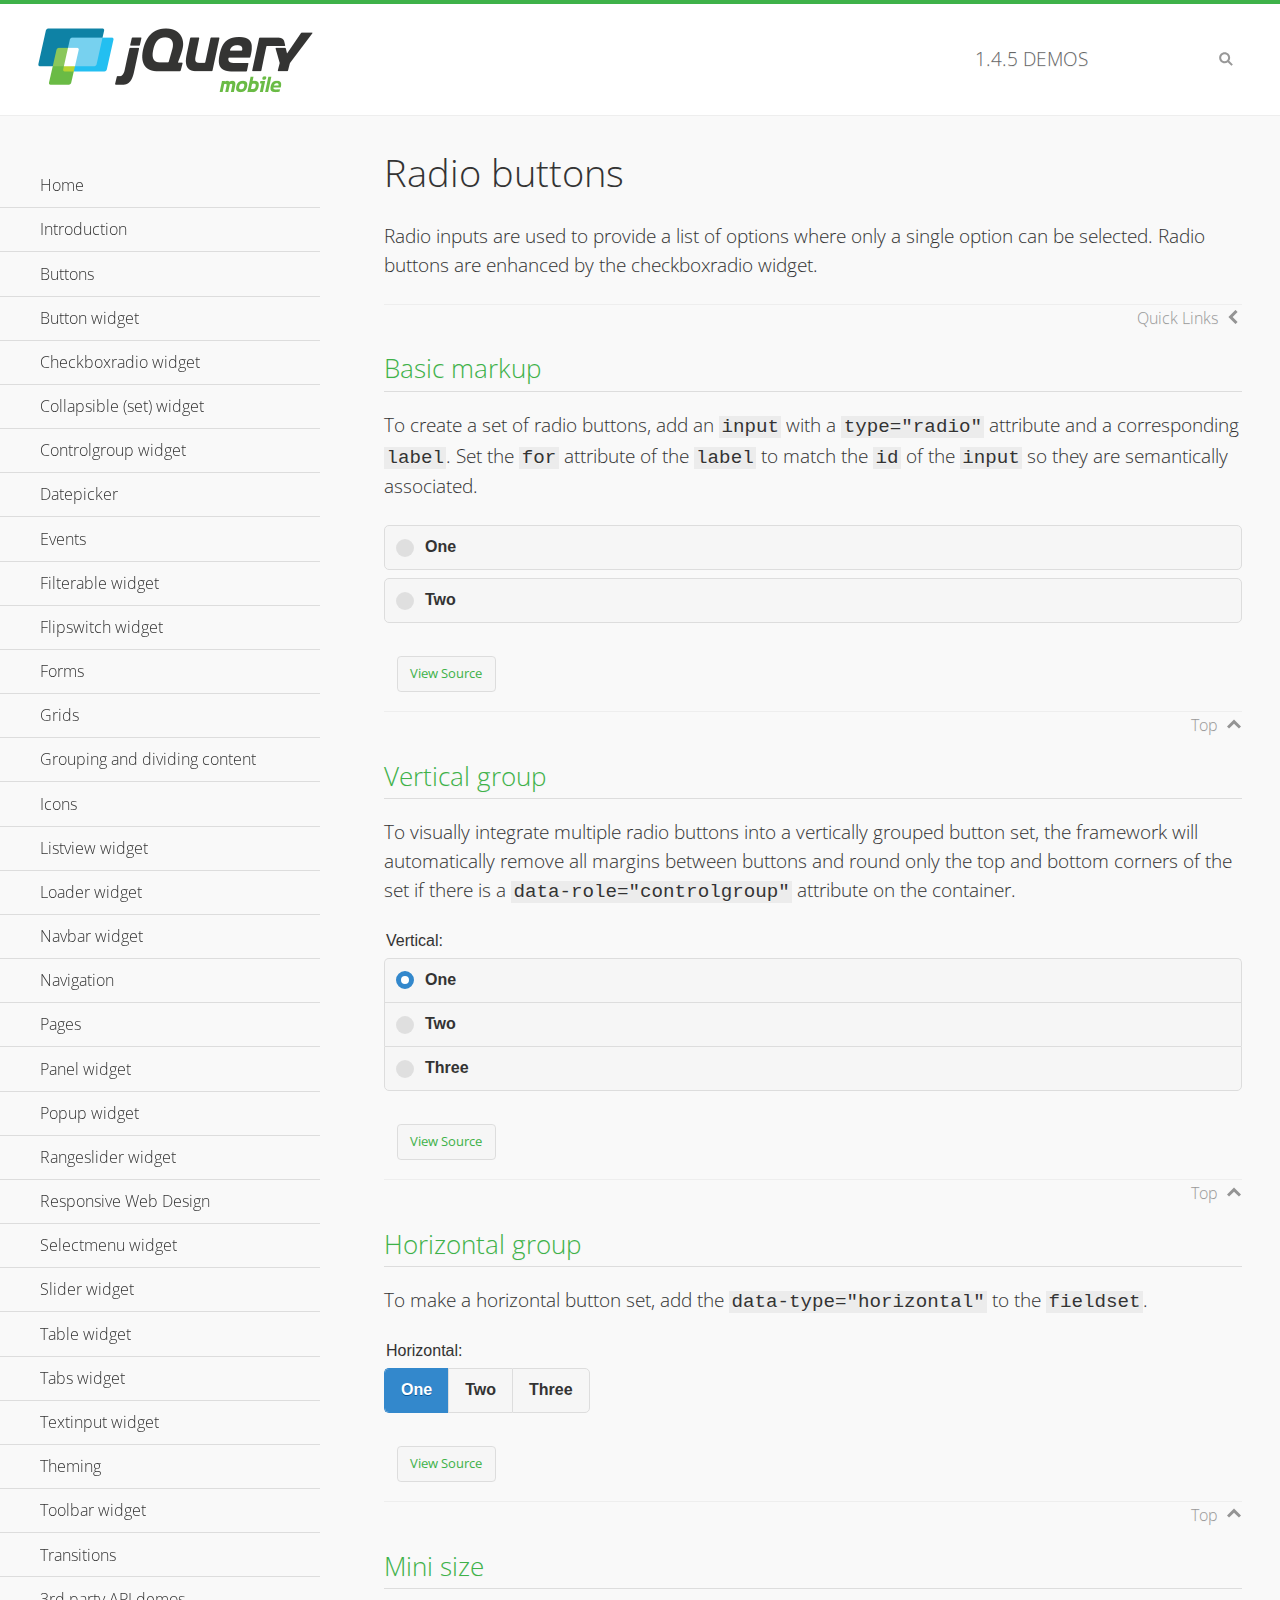
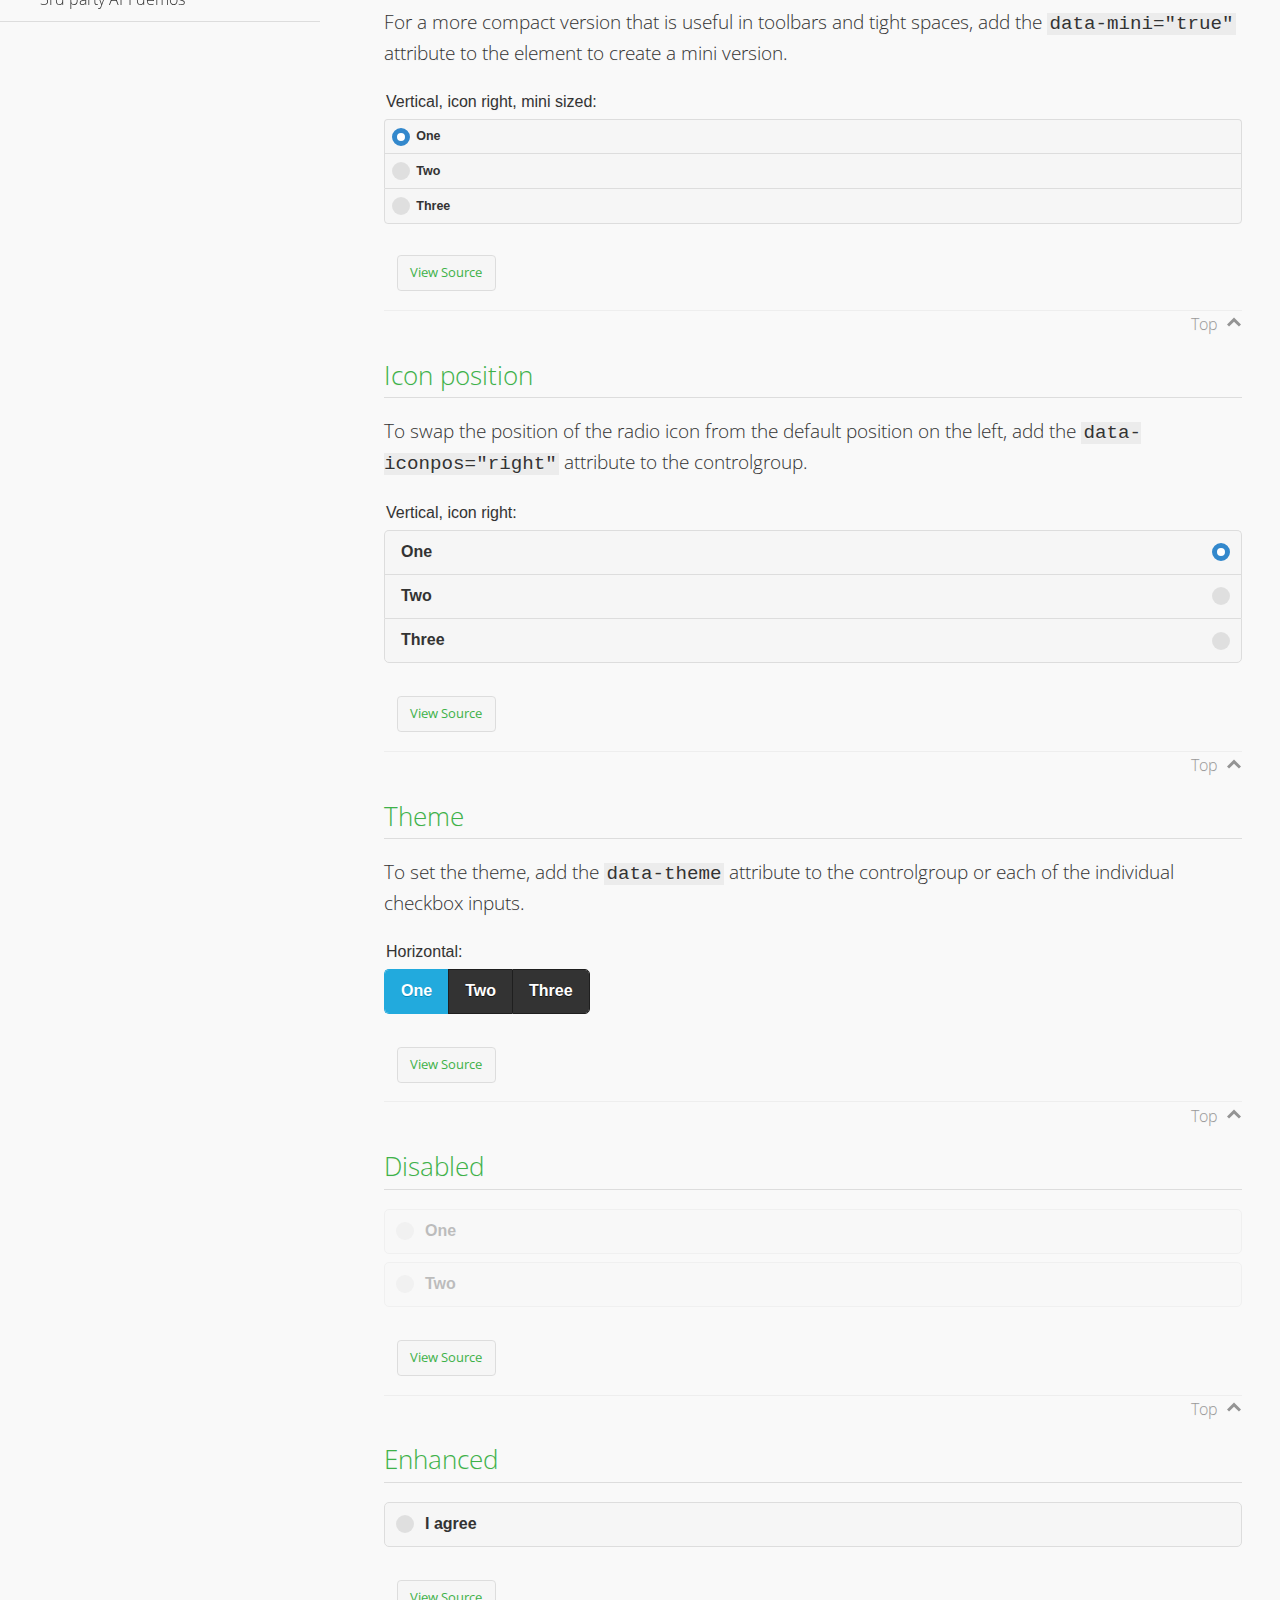
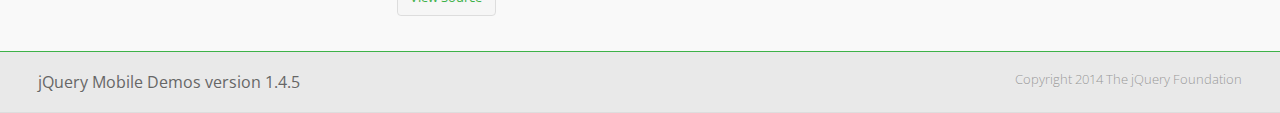
<file: normal/PRACTICAS/Practica 4/movil/librerias/jqm/demos/checkboxradio-radio/index.html>
<!DOCTYPE html>
<html>
<head>
	<meta charset="utf-8">
	<meta name="viewport" content="width=device-width, initial-scale=1">
	<title>Radio buttons - jQuery Mobile Demos</title>
	<link rel="shortcut icon" href="../favicon.ico">
	<link rel="stylesheet" href="http://fonts.googleapis.com/css?family=Open+Sans:300,400,700">
	<link rel="stylesheet" href="../css/themes/default/jquery.mobile-1.4.5.min.css">
	<link rel="stylesheet" href="../_assets/css/jqm-demos.css">
	<script src="../js/jquery.js"></script>
	<script src="../_assets/js/index.js"></script>
	<script src="../js/jquery.mobile-1.4.5.min.js"></script>
</head>
<body>
<div data-role="page" class="jqm-demos" data-quicklinks="true">

	<div data-role="header" class="jqm-header">
		<h2><a href="../" title="jQuery Mobile Demos home"><img src="../_assets/img/jquery-logo.png" alt="jQuery Mobile"></a></h2>
		<p><span class="jqm-version"></span> Demos</p>
		<a href="#" class="jqm-navmenu-link ui-btn ui-btn-icon-notext ui-corner-all ui-icon-bars ui-nodisc-icon ui-alt-icon ui-btn-left">Menu</a>
		<a href="#" class="jqm-search-link ui-btn ui-btn-icon-notext ui-corner-all ui-icon-search ui-nodisc-icon ui-alt-icon ui-btn-right">Search</a>
	</div><!-- /header -->

	<div role="main" class="ui-content jqm-content">

		<h1>Radio buttons</h1>

		<p>Radio inputs are used to provide a list of options where only a single option can be selected. Radio buttons are enhanced by the checkboxradio widget.</p>

		<h2>Basic markup</h2>

		<p>To create a set of radio buttons, add an <code>input</code> with a <code>type="radio"</code> attribute and a corresponding <code>label</code>. Set the <code>for</code> attribute of the <code>label</code> to match the <code>id</code> of the <code>input</code> so they are semantically associated.</p>

		<div data-demo-html="true">
			<form>
				<label>
					<input type="radio" name="radio-choice-0" id="radio-choice-0a">One
				</label>

				<label for="radio-choice-0b">Two</label>
				<input type="radio" name="radio-choice-0" id="radio-choice-0b" class="custom">
			</form>
		</div><!--/demo-html -->

		<h2>Vertical group</h2>

		<p>To visually integrate multiple radio buttons into a vertically grouped button set, the framework will automatically remove all margins between buttons and round only the top and bottom corners of the set if there is a <code> data-role="controlgroup"</code> attribute on the container.</p>

		<div data-demo-html="true">
			<form>
					<fieldset data-role="controlgroup">
					<legend>Vertical:</legend>
					<input type="radio" name="radio-choice-v-2" id="radio-choice-v-2a" value="on" checked="checked">
					<label for="radio-choice-v-2a">One</label>
					<input type="radio" name="radio-choice-v-2" id="radio-choice-v-2b" value="off">
					<label for="radio-choice-v-2b">Two</label>
					<input type="radio" name="radio-choice-v-2" id="radio-choice-v-2c" value="other">
					<label for="radio-choice-v-2c">Three</label>
				</fieldset>
			</form>
		</div><!--/demo-html -->

		<h2>Horizontal group</h2>

		<p>To make a horizontal button set, add the <code> data-type="horizontal"</code> to the <code>fieldset</code>.</p>

		<div data-demo-html="true">
			<form>
				<fieldset data-role="controlgroup" data-type="horizontal">
					<legend>Horizontal:</legend>
					<input type="radio" name="radio-choice-h-2" id="radio-choice-h-2a" value="on" checked="checked">
					<label for="radio-choice-h-2a">One</label>
					<input type="radio" name="radio-choice-h-2" id="radio-choice-h-2b" value="off">
					<label for="radio-choice-h-2b">Two</label>
					<input type="radio" name="radio-choice-h-2" id="radio-choice-h-2c" value="other">
					<label for="radio-choice-h-2c">Three</label>
				</fieldset>
			</form>
		</div><!--/demo-html -->

		<h2>Mini size</h2>

		<p>For a more compact version that is useful in toolbars and tight spaces, add the <code>data-mini="true"</code> attribute to the element to create a mini version. </p>

		<div data-demo-html="true">
			<form>
				<fieldset data-role="controlgroup" data-mini="true">
					<legend>Vertical, icon right, mini sized:</legend>
					<input type="radio" name="radio-choice-v-6" id="radio-choice-v-6a" value="on" checked="checked">
					<label for="radio-choice-v-6a">One</label>
					<input type="radio" name="radio-choice-v-6" id="radio-choice-v-6b" value="off">
					<label for="radio-choice-v-6b">Two</label>
					<input type="radio" name="radio-choice-v-6" id="radio-choice-v-6c" value="other">
					<label for="radio-choice-v-6c">Three</label>
				</fieldset>
			</form>
		</div><!--/demo-html -->

		<h2>Icon position</h2>

		<p>To swap the position of the radio icon from the default position on the left, add the <code>data-iconpos="right"</code> attribute to the controlgroup.</p>

		<div data-demo-html="true">
			<form>
				<fieldset data-role="controlgroup" data-iconpos="right">
					<legend>Vertical, icon right:</legend>
					<input type="radio" name="radio-choice-w-6" id="radio-choice-w-6a" value="on" checked="checked">
					<label for="radio-choice-w-6a">One</label>
					<input type="radio" name="radio-choice-w-6" id="radio-choice-w-6b" value="off">
					<label for="radio-choice-w-6b">Two</label>
					<input type="radio" name="radio-choice-w-6" id="radio-choice-w-6c" value="other">
					<label for="radio-choice-w-6c">Three</label>
				</fieldset>
			</form>
		</div><!--/demo-html -->

		<h2>Theme</h2>

		<p>To set the theme, add the <code>data-theme</code> attribute to the controlgroup or each of the individual checkbox inputs.</p>

		<div data-demo-html="true">
			<form>
				<fieldset data-role="controlgroup" data-theme="b" data-type="horizontal">
					<legend>Horizontal:</legend>
					<input type="radio" name="radio-choice-t-6" id="radio-choice-t-6a" value="on" checked="checked">
					<label for="radio-choice-t-6a">One</label>
					<input type="radio" name="radio-choice-t-6" id="radio-choice-t-6b" value="off">
					<label for="radio-choice-t-6b">Two</label>
					<input type="radio" name="radio-choice-t-6" id="radio-choice-t-6c" value="other">
					<label for="radio-choice-t-6c">Three</label>
				</fieldset>
			</form>
		</div><!--/demo-html -->

		<h2>Disabled</h2>

		<div data-demo-html="true">
			<form>
				<label>
					<input type="radio" name="radio-choice-7" id="radio-choice-7a" disabled="disabled">One
				</label>
				<label for="radio-choice-7b">Two</label>
				<input type="radio" name="radio-choice-7" id="radio-choice-7b" disabled="disabled">
			</form>
		</div><!--/demo-html -->

		<h2>Enhanced</h2>

		<div data-demo-html="true">
			<div class="ui-radio">
				<label for="radio-enhanced" class="ui-btn ui-corner-all ui-btn-inherit ui-btn-icon-left ui-radio-off">I agree</label>
				<input type="radio" name="radio-enhanced" id="radio-enhanced" data-enhanced="true">
			</div>
		</div><!--/demo-html -->

	</div><!-- /content -->
	    <div data-role="panel" class="jqm-navmenu-panel" data-position="left" data-display="overlay" data-theme="a">
	    	<ul class="jqm-list ui-alt-icon ui-nodisc-icon">
<li data-filtertext="demos homepage" data-icon="home"><a href=".././">Home</a></li>
<li data-filtertext="introduction overview getting started"><a href="../intro/" data-ajax="false">Introduction</a></li>
<li data-filtertext="buttons button markup buttonmarkup method anchor link button element"><a href="../button-markup/" data-ajax="false">Buttons</a></li>
<li data-filtertext="form button widget input button submit reset"><a href="../button/" data-ajax="false">Button widget</a></li>
<li data-role="collapsible" data-enhanced="true" data-collapsed-icon="carat-d" data-expanded-icon="carat-u" data-iconpos="right" data-inset="false" class="ui-collapsible ui-collapsible-themed-content ui-collapsible-collapsed">
	<h3 class="ui-collapsible-heading ui-collapsible-heading-collapsed">
		<a href="#" class="ui-collapsible-heading-toggle ui-btn ui-btn-icon-right ui-btn-inherit ui-icon-carat-d">
		    Checkboxradio widget<span class="ui-collapsible-heading-status"> click to expand contents</span>
		</a>
	</h3>
	<div class="ui-collapsible-content ui-body-inherit ui-collapsible-content-collapsed" aria-hidden="true">
		<ul>
			<li data-filtertext="form checkboxradio widget checkbox input checkboxes controlgroups"><a href="../checkboxradio-checkbox/" data-ajax="false">Checkboxes</a></li>
			<li data-filtertext="form checkboxradio widget radio input radio buttons controlgroups"><a href="../checkboxradio-radio/" data-ajax="false">Radio buttons</a></li>
		</ul>
	</div>
</li>
<li data-role="collapsible" data-enhanced="true" data-collapsed-icon="carat-d" data-expanded-icon="carat-u" data-iconpos="right" data-inset="false" class="ui-collapsible ui-collapsible-themed-content ui-collapsible-collapsed">
	<h3 class="ui-collapsible-heading ui-collapsible-heading-collapsed">
		<a href="#" class="ui-collapsible-heading-toggle ui-btn ui-btn-icon-right ui-btn-inherit ui-icon-carat-d">
			Collapsible (set) widget<span class="ui-collapsible-heading-status"> click to expand contents</span>
		</a>
	</h3>
	<div class="ui-collapsible-content ui-body-inherit ui-collapsible-content-collapsed" aria-hidden="true">
		<ul>
			<li data-filtertext="collapsibles content formatting"><a href="../collapsible/" data-ajax="false">Collapsible</a></li>
			<li data-filtertext="dynamic collapsible set accordion append expand"><a href="../collapsible-dynamic/" data-ajax="false">Dynamic collapsibles</a></li>
			<li data-filtertext="accordions collapsible set widget content formatting grouped collapsibles"><a href="../collapsibleset/" data-ajax="false">Collapsible set</a></li>
		</ul>
	</div>
</li>
<li data-role="collapsible" data-enhanced="true" data-collapsed-icon="carat-d" data-expanded-icon="carat-u" data-iconpos="right" data-inset="false" class="ui-collapsible ui-collapsible-themed-content ui-collapsible-collapsed">
	<h3 class="ui-collapsible-heading ui-collapsible-heading-collapsed">
		<a href="#" class="ui-collapsible-heading-toggle ui-btn ui-btn-icon-right ui-btn-inherit ui-icon-carat-d">
			Controlgroup widget<span class="ui-collapsible-heading-status"> click to expand contents</span>
		</a>
	</h3>
	<div class="ui-collapsible-content ui-body-inherit ui-collapsible-content-collapsed" aria-hidden="true">
		<ul>
			<li data-filtertext="controlgroups selectmenu checkboxradio input grouped buttons horizontal vertical"><a href="../controlgroup/" data-ajax="false">Controlgroup</a></li>
			<li data-filtertext="dynamic controlgroup dynamically add buttons"><a href="../controlgroup-dynamic/" data-ajax="false">Dynamic controlgroups</a></li>
		</ul>
	</div>
</li>
<li data-filtertext="form datepicker widget date input"><a href="../datepicker/" data-ajax="false">Datepicker</a></li>
<li data-role="collapsible" data-enhanced="true" data-collapsed-icon="carat-d" data-expanded-icon="carat-u" data-iconpos="right" data-inset="false" class="ui-collapsible ui-collapsible-themed-content ui-collapsible-collapsed">
	<h3 class="ui-collapsible-heading ui-collapsible-heading-collapsed">
		<a href="#" class="ui-collapsible-heading-toggle ui-btn ui-btn-icon-right ui-btn-inherit ui-icon-carat-d">
			Events<span class="ui-collapsible-heading-status"> click to expand contents</span>
		</a>
	</h3>
	<div class="ui-collapsible-content ui-body-inherit ui-collapsible-content-collapsed" aria-hidden="true">
		<ul>
			<li data-filtertext="swipe to delete list items listviews swipe events"><a href="../swipe-list/" data-ajax="false">Swipe list items</a></li>
			<li data-filtertext="swipe to navigate swipe page navigation swipe events"><a href="../swipe-page/" data-ajax="false">Swipe page navigation</a></li>
		</ul>
	</div>
</li>
<li data-filtertext="filterable filter elements sorting searching listview table"><a href="../filterable/" data-ajax="false">Filterable widget</a></li>
<li data-filtertext="form flipswitch widget flip toggle switch binary select checkbox input"><a href="../flipswitch/" data-ajax="false">Flipswitch widget</a></li>
<li data-role="collapsible" data-enhanced="true" data-collapsed-icon="carat-d" data-expanded-icon="carat-u" data-iconpos="right" data-inset="false" class="ui-collapsible ui-collapsible-themed-content ui-collapsible-collapsed">
	<h3 class="ui-collapsible-heading ui-collapsible-heading-collapsed">
		<a href="#" class="ui-collapsible-heading-toggle ui-btn ui-btn-icon-right ui-btn-inherit ui-icon-carat-d">
			Forms<span class="ui-collapsible-heading-status"> click to expand contents</span>
		</a>
	</h3>
	<div class="ui-collapsible-content ui-body-inherit ui-collapsible-content-collapsed" aria-hidden="true">
		<ul>
			<li data-filtertext="forms text checkbox radio range button submit reset inputs selects textarea slider flipswitch label form elements"><a href="../forms/" data-ajax="false">Forms</a></li>
			<li data-filtertext="form hide labels hidden accessible ui-hidden-accessible forms"><a href="../forms-label-hidden-accessible/" data-ajax="false">Hide labels</a></li>
			<li data-filtertext="form field containers fieldcontain ui-field-contain forms"><a href="../forms-field-contain/" data-ajax="false">Field containers</a></li>
			<li data-filtertext="forms disabled form elements"><a href="../forms-disabled/" data-ajax="false">Forms disabled</a></li>
			<li data-filtertext="forms gallery examples overview forms text checkbox radio range button submit reset inputs selects textarea slider flipswitch label form elements"><a href="../forms-gallery/" data-ajax="false">Forms gallery</a></li>
		</ul>
	</div>
</li>
<li data-role="collapsible" data-enhanced="true" data-collapsed-icon="carat-d" data-expanded-icon="carat-u" data-iconpos="right" data-inset="false" class="ui-collapsible ui-collapsible-themed-content ui-collapsible-collapsed">
	<h3 class="ui-collapsible-heading ui-collapsible-heading-collapsed">
		<a href="#" class="ui-collapsible-heading-toggle ui-btn ui-btn-icon-right ui-btn-inherit ui-icon-carat-d">
			Grids<span class="ui-collapsible-heading-status"> click to expand contents</span>
		</a>
	</h3>
	<div class="ui-collapsible-content ui-body-inherit ui-collapsible-content-collapsed" aria-hidden="true">
		<ul>
			<li data-filtertext="grids columns blocks content formatting rwd responsive css framework"><a href="../grids/" data-ajax="false">Grids</a></li>
			<li data-filtertext="buttons in grids css framework"><a href="../grids-buttons/" data-ajax="false">Buttons in grids</a></li>
			<li data-filtertext="custom responsive grids rwd css framework"><a href="../grids-custom-responsive/" data-ajax="false">Custom responsive grids</a></li>
		</ul>
	</div>
</li>
<li data-filtertext="blocks content formatting sections heading"><a href="../body-bar-classes/" data-ajax="false">Grouping and dividing content</a></li>
<li data-role="collapsible" data-enhanced="true" data-collapsed-icon="carat-d" data-expanded-icon="carat-u" data-iconpos="right" data-inset="false" class="ui-collapsible ui-collapsible-themed-content ui-collapsible-collapsed">
	<h3 class="ui-collapsible-heading ui-collapsible-heading-collapsed">
		<a href="#" class="ui-collapsible-heading-toggle ui-btn ui-btn-icon-right ui-btn-inherit ui-icon-carat-d">
			Icons<span class="ui-collapsible-heading-status"> click to expand contents</span>
		</a>
	</h3>
	<div class="ui-collapsible-content ui-body-inherit ui-collapsible-content-collapsed" aria-hidden="true">
		<ul>
			<li data-filtertext="button icons svg disc alt custom icon position"><a href="../icons/" data-ajax="false">Icons</a></li>
			<li data-filtertext=""><a href="../icons-grunticon/" data-ajax="false">Grunticon loader</a></li>
		</ul>
	</div>
</li>
<li data-role="collapsible" data-enhanced="true" data-collapsed-icon="carat-d" data-expanded-icon="carat-u" data-iconpos="right" data-inset="false" class="ui-collapsible ui-collapsible-themed-content ui-collapsible-collapsed">
	<h3 class="ui-collapsible-heading ui-collapsible-heading-collapsed">
		<a href="#" class="ui-collapsible-heading-toggle ui-btn ui-btn-icon-right ui-btn-inherit ui-icon-carat-d">
			Listview widget<span class="ui-collapsible-heading-status"> click to expand contents</span>
		</a>
	</h3>
	<div class="ui-collapsible-content ui-body-inherit ui-collapsible-content-collapsed" aria-hidden="true">
		<ul>
			<li data-filtertext="listview widget thumbnails icons nested split button collapsible ul ol"><a href="../listview/" data-ajax="false">Listview</a></li>
			<li data-filtertext="autocomplete filterable reveal listview filtertextbeforefilter placeholder"><a href="../listview-autocomplete/" data-ajax="false">Listview autocomplete</a></li>
			<li data-filtertext="autocomplete filterable reveal listview remote data filtertextbeforefilter placeholder"><a href="../listview-autocomplete-remote/" data-ajax="false">Listview autocomplete remote data</a></li>
			<li data-filtertext="autodividers anchor jump scroll linkbars listview lists ul ol"><a href="../listview-autodividers-linkbar/" data-ajax="false">Listview autodividers linkbar</a></li>
			<li data-filtertext="listview autodividers selector autodividersselector lists ul ol"><a href="../listview-autodividers-selector/" data-ajax="false">Listview autodividers selector</a></li>
			<li data-filtertext="listview nested list items"><a href="../listview-nested-lists/" data-ajax="false">Nested Listviews</a></li>
			<li data-filtertext="listview collapsible list items flat"><a href="../listview-collapsible-item-flat/" data-ajax="false">Listview collapsible list items (flat)</a></li>
			<li data-filtertext="listview collapsible list indented"><a href="../listview-collapsible-item-indented/" data-ajax="false">Listview collapsible list items (indented)</a></li>
			<li data-filtertext="grid listview responsive grids responsive listviews lists ul"><a href="../listview-grid/" data-ajax="false">Listview responsive grid</a></li>
		</ul>
	</div>
</li>
<li data-filtertext="loader widget page loading navigation overlay spinner"><a href="../loader/" data-ajax="false">Loader widget</a></li>
<li data-filtertext="navbar widget navmenu toolbars header footer"><a href="../navbar/" data-ajax="false">Navbar widget</a></li>
<li data-role="collapsible" data-enhanced="true" data-collapsed-icon="carat-d" data-expanded-icon="carat-u" data-iconpos="right" data-inset="false" class="ui-collapsible ui-collapsible-themed-content ui-collapsible-collapsed">
	<h3 class="ui-collapsible-heading ui-collapsible-heading-collapsed">
		<a href="#" class="ui-collapsible-heading-toggle ui-btn ui-btn-icon-right ui-btn-inherit ui-icon-carat-d">
			Navigation<span class="ui-collapsible-heading-status"> click to expand contents</span>
		</a>
	</h3>
	<div class="ui-collapsible-content ui-body-inherit ui-collapsible-content-collapsed" aria-hidden="true">
		<ul>
			<li data-filtertext="ajax navigation navigate widget history event method"><a href="../navigation/" data-ajax="false">Navigation</a></li>
			<li data-filtertext="linking pages page links navigation ajax prefetch cache"><a href="../navigation-linking-pages/" data-ajax="false">Linking pages</a></li>
			<!-- <li data-filtertext="php redirect server redirection server-side navigation"><a href="../navigation-php-redirect/" data-ajax="false">PHP redirect demo</a></li>-->
			<li data-filtertext="navigation redirection hash query"><a href="../navigation-hash-processing/" data-ajax="false">Hash processing demo</a></li>
			<li data-filtertext="navigation redirection hash query"><a href="../page-events/" data-ajax="false">Page Navigation Events</a></li>
		</ul>
	</div>
</li>
<li data-role="collapsible" data-enhanced="true" data-collapsed-icon="carat-d" data-expanded-icon="carat-u" data-iconpos="right" data-inset="false" class="ui-collapsible ui-collapsible-themed-content ui-collapsible-collapsed">
	<h3 class="ui-collapsible-heading ui-collapsible-heading-collapsed">
		<a href="#" class="ui-collapsible-heading-toggle ui-btn ui-btn-icon-right ui-btn-inherit ui-icon-carat-d">
			Pages<span class="ui-collapsible-heading-status"> click to expand contents</span>
		</a>
	</h3>
	<div class="ui-collapsible-content ui-body-inherit ui-collapsible-content-collapsed" aria-hidden="true">
		<ul>
			<li data-filtertext="pages page widget ajax navigation"><a href="../pages/" data-ajax="false">Pages</a></li>
			<li data-filtertext="single page"><a href="../pages-single-page/" data-ajax="false">Single page</a></li>
			<li data-filtertext="multipage multi-page page"><a href="../pages-multi-page/" data-ajax="false">Multi-page template</a></li>
			<li data-filtertext="dialog page widget modal popup"><a href="../pages-dialog/" data-ajax="false">Dialog page</a></li>
		</ul>
	</div>
</li>
<li data-role="collapsible" data-enhanced="true" data-collapsed-icon="carat-d" data-expanded-icon="carat-u" data-iconpos="right" data-inset="false" class="ui-collapsible ui-collapsible-themed-content ui-collapsible-collapsed">
	<h3 class="ui-collapsible-heading ui-collapsible-heading-collapsed">
		<a href="#" class="ui-collapsible-heading-toggle ui-btn ui-btn-icon-right ui-btn-inherit ui-icon-carat-d">
			Panel widget<span class="ui-collapsible-heading-status"> click to expand contents</span>
		</a>
	</h3>
	<div class="ui-collapsible-content ui-body-inherit ui-collapsible-content-collapsed" aria-hidden="true">
		<ul>
			<li data-filtertext="panel widget sliding panels reveal push overlay responsive"><a href="../panel/" data-ajax="false">Panel</a></li>
			<li data-filtertext=""><a href="../panel-external/" data-ajax="false">External panels</a></li>
			<li data-filtertext="panel "><a href="../panel-fixed/" data-ajax="false">Fixed panels</a></li>
			<li data-filtertext="panel slide panels sliding panels shadow rwd responsive breakpoint"><a href="../panel-responsive/" data-ajax="false">Panels responsive</a></li>
			<li data-filtertext="panel custom style custom panel width reveal shadow listview panel styling page background wrapper"><a href="../panel-styling/" data-ajax="false">Custom panel style</a></li>
			<li data-filtertext="panel open on swipe"><a href="../panel-swipe-open/" data-ajax="false">Panel open on swipe</a></li>
			<li data-filtertext="panels outside page internal external toolbars"><a href="../panel-external-internal/" data-ajax="false">Panel external and internal</a></li>
		</ul>
	</div>
</li>
<li data-role="collapsible" data-enhanced="true" data-collapsed-icon="carat-d" data-expanded-icon="carat-u" data-iconpos="right" data-inset="false" class="ui-collapsible ui-collapsible-themed-content ui-collapsible-collapsed">
	<h3 class="ui-collapsible-heading ui-collapsible-heading-collapsed">
		<a href="#" class="ui-collapsible-heading-toggle ui-btn ui-btn-icon-right ui-btn-inherit ui-icon-carat-d">
			Popup widget<span class="ui-collapsible-heading-status"> click to expand contents</span>
		</a>
	</h3>
	<div class="ui-collapsible-content ui-body-inherit ui-collapsible-content-collapsed" aria-hidden="true">
		<ul>
			<li data-filtertext="popup widget popups dialog modal transition tooltip lightbox form overlay screen flip pop fade transition"><a href="../popup/" data-ajax="false">Popup</a></li>
			<li data-filtertext="popup alignment position"><a href="../popup-alignment/" data-ajax="false">Popup alignment</a></li>
			<li data-filtertext="popup arrow size popups popover"><a href="../popup-arrow-size/" data-ajax="false">Popup arrow size</a></li>
			<li data-filtertext="dynamic popups popup images lightbox"><a href="../popup-dynamic/" data-ajax="false">Dynamic popups</a></li>
			<li data-filtertext="popups with iframes scaling"><a href="../popup-iframe/" data-ajax="false">Popups with iframes</a></li>
			<li data-filtertext="popup image scaling"><a href="../popup-image-scaling/" data-ajax="false">Popup image scaling</a></li>
			<li data-filtertext="external popup outside multi-page"><a href="../popup-outside-multipage/" data-ajax="false">Popup outside multi-page</a></li>
		</ul>
	</div>
</li>
<li data-filtertext="form rangeslider widget dual sliders dual handle sliders range input"><a href="../rangeslider/" data-ajax="false">Rangeslider widget</a></li>
<li data-filtertext="responsive web design rwd adaptive progressive enhancement PE accessible mobile breakpoints media query media queries"><a href="../rwd/" data-ajax="false">Responsive Web Design</a></li>
<li data-role="collapsible" data-enhanced="true" data-collapsed-icon="carat-d" data-expanded-icon="carat-u" data-iconpos="right" data-inset="false" class="ui-collapsible ui-collapsible-themed-content ui-collapsible-collapsed">
	<h3 class="ui-collapsible-heading ui-collapsible-heading-collapsed">
		<a href="#" class="ui-collapsible-heading-toggle ui-btn ui-btn-icon-right ui-btn-inherit ui-icon-carat-d">
			Selectmenu widget<span class="ui-collapsible-heading-status"> click to expand contents</span>
		</a>
	</h3>
	<div class="ui-collapsible-content ui-body-inherit ui-collapsible-content-collapsed" aria-hidden="true">
		<ul>
			<li data-filtertext="form selectmenu widget select input custom select menu selects"><a href="../selectmenu/" data-ajax="false">Selectmenu</a></li>
			<li data-filtertext="form custom select menu selectmenu widget custom menu option optgroup multiple selects"><a href="../selectmenu-custom/" data-ajax="false">Custom select menu</a></li>
			<li data-filtertext="filterable select filter popup dialog"><a href="../selectmenu-custom-filter/" data-ajax="false">Custom select menu with filter</a></li>
		</ul>
	</div>
</li>
<li data-role="collapsible" data-enhanced="true" data-collapsed-icon="carat-d" data-expanded-icon="carat-u" data-iconpos="right" data-inset="false" class="ui-collapsible ui-collapsible-themed-content ui-collapsible-collapsed">
	<h3 class="ui-collapsible-heading ui-collapsible-heading-collapsed">
		<a href="#" class="ui-collapsible-heading-toggle ui-btn ui-btn-icon-right ui-btn-inherit ui-icon-carat-d">
			Slider widget<span class="ui-collapsible-heading-status"> click to expand contents</span>
		</a>
	</h3>
	<div class="ui-collapsible-content ui-body-inherit ui-collapsible-content-collapsed" aria-hidden="true">
		<ul>
			<li data-filtertext="form slider widget range input single sliders"><a href="../slider/" data-ajax="false">Slider</a></li>
			<li data-filtertext="form slider widget flipswitch slider binary select flip toggle switch"><a href="../slider-flipswitch/" data-ajax="false">Slider flip toggle switch</a></li>
			<li data-filtertext="form slider tooltip handle value input range sliders"><a href="../slider-tooltip/" data-ajax="false">Slider tooltip</a></li>
		</ul>
	</div>
</li>
<li data-role="collapsible" data-enhanced="true" data-collapsed-icon="carat-d" data-expanded-icon="carat-u" data-iconpos="right" data-inset="false" class="ui-collapsible ui-collapsible-themed-content ui-collapsible-collapsed">
	<h3 class="ui-collapsible-heading ui-collapsible-heading-collapsed">
		<a href="#" class="ui-collapsible-heading-toggle ui-btn ui-btn-icon-right ui-btn-inherit ui-icon-carat-d">
			Table widget<span class="ui-collapsible-heading-status"> click to expand contents</span>
		</a>
	</h3>
	<div class="ui-collapsible-content ui-body-inherit ui-collapsible-content-collapsed" aria-hidden="true">
		<ul>
			<li data-filtertext="table widget reflow column toggle th td responsive tables rwd hide show tabular"><a href="../table-column-toggle/" data-ajax="false">Table Column Toggle</a></li>
			<li data-filtertext="table column toggle phone comparison demo"><a href="../table-column-toggle-example/" data-ajax="false">Table Column Toggle demo</a></li>
			<li data-filtertext="responsive tables table column toggle heading groups rwd breakpoint"><a href="../table-column-toggle-heading-groups/" data-ajax="false">Table Column Toggle heading groups</a></li>
			<li data-filtertext="responsive tables table column toggle hide rwd breakpoint customization options"><a href="../table-column-toggle-options/" data-ajax="false">Table Column Toggle options</a></li>
			<li data-filtertext="table reflow th td responsive rwd columns tabular"><a href="../table-reflow/" data-ajax="false">Table Reflow</a></li>
			<li data-filtertext="responsive tables table reflow heading groups rwd breakpoint"><a href="../table-reflow-heading-groups/" data-ajax="false">Table Reflow heading groups</a></li>
			<li data-filtertext="responsive tables table reflow stripes strokes table style"><a href="../table-reflow-stripes-strokes/" data-ajax="false">Table Reflow stripes and strokes</a></li>
			<li data-filtertext="responsive tables table reflow stack custom styles"><a href="../table-reflow-styling/" data-ajax="false">Table Reflow custom styles</a></li>
		</ul>
	</div>
</li>
<li data-filtertext="ui tabs widget"><a href="../tabs/" data-ajax="false">Tabs widget</a></li>
<li data-filtertext="form textinput widget text input textarea number date time tel email file color password"><a href="../textinput/" data-ajax="false">Textinput widget</a></li>
<li data-role="collapsible" data-enhanced="true" data-collapsed-icon="carat-d" data-expanded-icon="carat-u" data-iconpos="right" data-inset="false" class="ui-collapsible ui-collapsible-themed-content ui-collapsible-collapsed">
	<h3 class="ui-collapsible-heading ui-collapsible-heading-collapsed">
		<a href="#" class="ui-collapsible-heading-toggle ui-btn ui-btn-icon-right ui-btn-inherit ui-icon-carat-d">
			Theming<span class="ui-collapsible-heading-status"> click to expand contents</span>
		</a>
	</h3>
	<div class="ui-collapsible-content ui-body-inherit ui-collapsible-content-collapsed" aria-hidden="true">
		<ul>
			<li data-filtertext="default theme swatches theming style css"><a href="../theme-default/" data-ajax="false">Default theme</a></li>
			<li data-filtertext="classic theme old theme swatches theming style css"><a href="../theme-classic/" data-ajax="false">Classic theme</a></li>
		</ul>
	</div>
</li>
<li data-role="collapsible" data-enhanced="true" data-collapsed-icon="carat-d" data-expanded-icon="carat-u" data-iconpos="right" data-inset="false" class="ui-collapsible ui-collapsible-themed-content ui-collapsible-collapsed">
	<h3 class="ui-collapsible-heading ui-collapsible-heading-collapsed">
		<a href="#" class="ui-collapsible-heading-toggle ui-btn ui-btn-icon-right ui-btn-inherit ui-icon-carat-d">
			Toolbar widget<span class="ui-collapsible-heading-status"> click to expand contents</span>
		</a>
	</h3>
	<div class="ui-collapsible-content ui-body-inherit ui-collapsible-content-collapsed" aria-hidden="true">
		<ul>
			<li data-filtertext="toolbar widget header footer toolbars fixed fullscreen external sections"><a href="../toolbar/" data-ajax="false">Toolbar</a></li>
			<li data-filtertext="dynamic toolbars dynamically add toolbar header footer"><a href="../toolbar-dynamic/" data-ajax="false">Dynamic toolbars</a></li>
			<li data-filtertext="external toolbars header footer"><a href="../toolbar-external/" data-ajax="false">External toolbars</a></li>
			<li data-filtertext="fixed toolbars header footer"><a href="../toolbar-fixed/" data-ajax="false">Fixed toolbars</a></li>
			<li data-filtertext="fixed fullscreen toolbars header footer"><a href="../toolbar-fixed-fullscreen/" data-ajax="false">Fullscreen toolbars</a></li>
			<li data-filtertext="external fixed toolbars header footer"><a href="../toolbar-fixed-external/" data-ajax="false">Fixed external toolbars</a></li>
			<li data-filtertext="external persistent toolbars header footer navbar navmenu"><a href="../toolbar-fixed-persistent/" data-ajax="false">Persistent toolbars</a></li>
			<li data-filtertext="external ajax optimized toolbars persistent toolbars header footer navbar"><a href="../toolbar-fixed-persistent-optimized/" data-ajax="false">Ajax optimized toolbars</a></li>
			<li data-filtertext="form in toolbars header footer"><a href="../toolbar-fixed-forms/" data-ajax="false">Form in toolbar</a></li>
		</ul>
	</div>
</li>
<li data-filtertext="page transitions animated pages popup navigation flip slide fade pop"><a href="../transitions/" data-ajax="false">Transitions</a></li>
<li data-role="collapsible" data-enhanced="true" data-collapsed-icon="carat-d" data-expanded-icon="carat-u" data-iconpos="right" data-inset="false" class="ui-collapsible ui-collapsible-themed-content ui-collapsible-collapsed">
	<h3 class="ui-collapsible-heading ui-collapsible-heading-collapsed">
		<a href="#" class="ui-collapsible-heading-toggle ui-btn ui-btn-icon-right ui-btn-inherit ui-icon-carat-d">
			3rd party API demos<span class="ui-collapsible-heading-status"> click to expand contents</span>
		</a>
	</h3>
	<div class="ui-collapsible-content ui-body-inherit ui-collapsible-content-collapsed" aria-hidden="true">
		<ul>
			<li data-filtertext="backbone requirejs navigation router"><a href="../backbone-requirejs/" data-ajax="false">Backbone RequireJS</a></li>
			<li data-filtertext="google maps geolocation demo"><a href="../map-geolocation/" data-ajax="false">Google Maps geolocation</a></li>
			<li data-filtertext="google maps hybrid"><a href="../map-list-toggle/" data-ajax="false">Google Maps list toggle</a></li>
		</ul>
	</div>
</li>



		     </ul>
		</div><!-- /panel -->


	<div data-role="footer" data-position="fixed" data-tap-toggle="false" class="jqm-footer">
		<p>jQuery Mobile Demos version <span class="jqm-version"></span></p>
		<p>Copyright 2014 The jQuery Foundation</p>
	</div><!-- /footer -->
	<!-- TODO: This should become an external panel so we can add input to markup (unique ID) -->
    <div data-role="panel" class="jqm-search-panel" data-position="right" data-display="overlay" data-theme="a">
		<div class="jqm-search">
			<ul class="jqm-list" data-filter-placeholder="Search demos..." data-filter-reveal="true">
<li data-filtertext="demos homepage" data-icon="home"><a href=".././">Home</a></li>
<li data-filtertext="introduction overview getting started"><a href="../intro/" data-ajax="false">Introduction</a></li>
<li data-filtertext="buttons button markup buttonmarkup method anchor link button element"><a href="../button-markup/" data-ajax="false">Buttons</a></li>
<li data-filtertext="form button widget input button submit reset"><a href="../button/" data-ajax="false">Button widget</a></li>
<li data-role="collapsible" data-enhanced="true" data-collapsed-icon="carat-d" data-expanded-icon="carat-u" data-iconpos="right" data-inset="false" class="ui-collapsible ui-collapsible-themed-content ui-collapsible-collapsed">
	<h3 class="ui-collapsible-heading ui-collapsible-heading-collapsed">
		<a href="#" class="ui-collapsible-heading-toggle ui-btn ui-btn-icon-right ui-btn-inherit ui-icon-carat-d">
		    Checkboxradio widget<span class="ui-collapsible-heading-status"> click to expand contents</span>
		</a>
	</h3>
	<div class="ui-collapsible-content ui-body-inherit ui-collapsible-content-collapsed" aria-hidden="true">
		<ul>
			<li data-filtertext="form checkboxradio widget checkbox input checkboxes controlgroups"><a href="../checkboxradio-checkbox/" data-ajax="false">Checkboxes</a></li>
			<li data-filtertext="form checkboxradio widget radio input radio buttons controlgroups"><a href="../checkboxradio-radio/" data-ajax="false">Radio buttons</a></li>
		</ul>
	</div>
</li>
<li data-role="collapsible" data-enhanced="true" data-collapsed-icon="carat-d" data-expanded-icon="carat-u" data-iconpos="right" data-inset="false" class="ui-collapsible ui-collapsible-themed-content ui-collapsible-collapsed">
	<h3 class="ui-collapsible-heading ui-collapsible-heading-collapsed">
		<a href="#" class="ui-collapsible-heading-toggle ui-btn ui-btn-icon-right ui-btn-inherit ui-icon-carat-d">
			Collapsible (set) widget<span class="ui-collapsible-heading-status"> click to expand contents</span>
		</a>
	</h3>
	<div class="ui-collapsible-content ui-body-inherit ui-collapsible-content-collapsed" aria-hidden="true">
		<ul>
			<li data-filtertext="collapsibles content formatting"><a href="../collapsible/" data-ajax="false">Collapsible</a></li>
			<li data-filtertext="dynamic collapsible set accordion append expand"><a href="../collapsible-dynamic/" data-ajax="false">Dynamic collapsibles</a></li>
			<li data-filtertext="accordions collapsible set widget content formatting grouped collapsibles"><a href="../collapsibleset/" data-ajax="false">Collapsible set</a></li>
		</ul>
	</div>
</li>
<li data-role="collapsible" data-enhanced="true" data-collapsed-icon="carat-d" data-expanded-icon="carat-u" data-iconpos="right" data-inset="false" class="ui-collapsible ui-collapsible-themed-content ui-collapsible-collapsed">
	<h3 class="ui-collapsible-heading ui-collapsible-heading-collapsed">
		<a href="#" class="ui-collapsible-heading-toggle ui-btn ui-btn-icon-right ui-btn-inherit ui-icon-carat-d">
			Controlgroup widget<span class="ui-collapsible-heading-status"> click to expand contents</span>
		</a>
	</h3>
	<div class="ui-collapsible-content ui-body-inherit ui-collapsible-content-collapsed" aria-hidden="true">
		<ul>
			<li data-filtertext="controlgroups selectmenu checkboxradio input grouped buttons horizontal vertical"><a href="../controlgroup/" data-ajax="false">Controlgroup</a></li>
			<li data-filtertext="dynamic controlgroup dynamically add buttons"><a href="../controlgroup-dynamic/" data-ajax="false">Dynamic controlgroups</a></li>
		</ul>
	</div>
</li>
<li data-filtertext="form datepicker widget date input"><a href="../datepicker/" data-ajax="false">Datepicker</a></li>
<li data-role="collapsible" data-enhanced="true" data-collapsed-icon="carat-d" data-expanded-icon="carat-u" data-iconpos="right" data-inset="false" class="ui-collapsible ui-collapsible-themed-content ui-collapsible-collapsed">
	<h3 class="ui-collapsible-heading ui-collapsible-heading-collapsed">
		<a href="#" class="ui-collapsible-heading-toggle ui-btn ui-btn-icon-right ui-btn-inherit ui-icon-carat-d">
			Events<span class="ui-collapsible-heading-status"> click to expand contents</span>
		</a>
	</h3>
	<div class="ui-collapsible-content ui-body-inherit ui-collapsible-content-collapsed" aria-hidden="true">
		<ul>
			<li data-filtertext="swipe to delete list items listviews swipe events"><a href="../swipe-list/" data-ajax="false">Swipe list items</a></li>
			<li data-filtertext="swipe to navigate swipe page navigation swipe events"><a href="../swipe-page/" data-ajax="false">Swipe page navigation</a></li>
		</ul>
	</div>
</li>
<li data-filtertext="filterable filter elements sorting searching listview table"><a href="../filterable/" data-ajax="false">Filterable widget</a></li>
<li data-filtertext="form flipswitch widget flip toggle switch binary select checkbox input"><a href="../flipswitch/" data-ajax="false">Flipswitch widget</a></li>
<li data-role="collapsible" data-enhanced="true" data-collapsed-icon="carat-d" data-expanded-icon="carat-u" data-iconpos="right" data-inset="false" class="ui-collapsible ui-collapsible-themed-content ui-collapsible-collapsed">
	<h3 class="ui-collapsible-heading ui-collapsible-heading-collapsed">
		<a href="#" class="ui-collapsible-heading-toggle ui-btn ui-btn-icon-right ui-btn-inherit ui-icon-carat-d">
			Forms<span class="ui-collapsible-heading-status"> click to expand contents</span>
		</a>
	</h3>
	<div class="ui-collapsible-content ui-body-inherit ui-collapsible-content-collapsed" aria-hidden="true">
		<ul>
			<li data-filtertext="forms text checkbox radio range button submit reset inputs selects textarea slider flipswitch label form elements"><a href="../forms/" data-ajax="false">Forms</a></li>
			<li data-filtertext="form hide labels hidden accessible ui-hidden-accessible forms"><a href="../forms-label-hidden-accessible/" data-ajax="false">Hide labels</a></li>
			<li data-filtertext="form field containers fieldcontain ui-field-contain forms"><a href="../forms-field-contain/" data-ajax="false">Field containers</a></li>
			<li data-filtertext="forms disabled form elements"><a href="../forms-disabled/" data-ajax="false">Forms disabled</a></li>
			<li data-filtertext="forms gallery examples overview forms text checkbox radio range button submit reset inputs selects textarea slider flipswitch label form elements"><a href="../forms-gallery/" data-ajax="false">Forms gallery</a></li>
		</ul>
	</div>
</li>
<li data-role="collapsible" data-enhanced="true" data-collapsed-icon="carat-d" data-expanded-icon="carat-u" data-iconpos="right" data-inset="false" class="ui-collapsible ui-collapsible-themed-content ui-collapsible-collapsed">
	<h3 class="ui-collapsible-heading ui-collapsible-heading-collapsed">
		<a href="#" class="ui-collapsible-heading-toggle ui-btn ui-btn-icon-right ui-btn-inherit ui-icon-carat-d">
			Grids<span class="ui-collapsible-heading-status"> click to expand contents</span>
		</a>
	</h3>
	<div class="ui-collapsible-content ui-body-inherit ui-collapsible-content-collapsed" aria-hidden="true">
		<ul>
			<li data-filtertext="grids columns blocks content formatting rwd responsive css framework"><a href="../grids/" data-ajax="false">Grids</a></li>
			<li data-filtertext="buttons in grids css framework"><a href="../grids-buttons/" data-ajax="false">Buttons in grids</a></li>
			<li data-filtertext="custom responsive grids rwd css framework"><a href="../grids-custom-responsive/" data-ajax="false">Custom responsive grids</a></li>
		</ul>
	</div>
</li>
<li data-filtertext="blocks content formatting sections heading"><a href="../body-bar-classes/" data-ajax="false">Grouping and dividing content</a></li>
<li data-role="collapsible" data-enhanced="true" data-collapsed-icon="carat-d" data-expanded-icon="carat-u" data-iconpos="right" data-inset="false" class="ui-collapsible ui-collapsible-themed-content ui-collapsible-collapsed">
	<h3 class="ui-collapsible-heading ui-collapsible-heading-collapsed">
		<a href="#" class="ui-collapsible-heading-toggle ui-btn ui-btn-icon-right ui-btn-inherit ui-icon-carat-d">
			Icons<span class="ui-collapsible-heading-status"> click to expand contents</span>
		</a>
	</h3>
	<div class="ui-collapsible-content ui-body-inherit ui-collapsible-content-collapsed" aria-hidden="true">
		<ul>
			<li data-filtertext="button icons svg disc alt custom icon position"><a href="../icons/" data-ajax="false">Icons</a></li>
			<li data-filtertext=""><a href="../icons-grunticon/" data-ajax="false">Grunticon loader</a></li>
		</ul>
	</div>
</li>
<li data-role="collapsible" data-enhanced="true" data-collapsed-icon="carat-d" data-expanded-icon="carat-u" data-iconpos="right" data-inset="false" class="ui-collapsible ui-collapsible-themed-content ui-collapsible-collapsed">
	<h3 class="ui-collapsible-heading ui-collapsible-heading-collapsed">
		<a href="#" class="ui-collapsible-heading-toggle ui-btn ui-btn-icon-right ui-btn-inherit ui-icon-carat-d">
			Listview widget<span class="ui-collapsible-heading-status"> click to expand contents</span>
		</a>
	</h3>
	<div class="ui-collapsible-content ui-body-inherit ui-collapsible-content-collapsed" aria-hidden="true">
		<ul>
			<li data-filtertext="listview widget thumbnails icons nested split button collapsible ul ol"><a href="../listview/" data-ajax="false">Listview</a></li>
			<li data-filtertext="autocomplete filterable reveal listview filtertextbeforefilter placeholder"><a href="../listview-autocomplete/" data-ajax="false">Listview autocomplete</a></li>
			<li data-filtertext="autocomplete filterable reveal listview remote data filtertextbeforefilter placeholder"><a href="../listview-autocomplete-remote/" data-ajax="false">Listview autocomplete remote data</a></li>
			<li data-filtertext="autodividers anchor jump scroll linkbars listview lists ul ol"><a href="../listview-autodividers-linkbar/" data-ajax="false">Listview autodividers linkbar</a></li>
			<li data-filtertext="listview autodividers selector autodividersselector lists ul ol"><a href="../listview-autodividers-selector/" data-ajax="false">Listview autodividers selector</a></li>
			<li data-filtertext="listview nested list items"><a href="../listview-nested-lists/" data-ajax="false">Nested Listviews</a></li>
			<li data-filtertext="listview collapsible list items flat"><a href="../listview-collapsible-item-flat/" data-ajax="false">Listview collapsible list items (flat)</a></li>
			<li data-filtertext="listview collapsible list indented"><a href="../listview-collapsible-item-indented/" data-ajax="false">Listview collapsible list items (indented)</a></li>
			<li data-filtertext="grid listview responsive grids responsive listviews lists ul"><a href="../listview-grid/" data-ajax="false">Listview responsive grid</a></li>
		</ul>
	</div>
</li>
<li data-filtertext="loader widget page loading navigation overlay spinner"><a href="../loader/" data-ajax="false">Loader widget</a></li>
<li data-filtertext="navbar widget navmenu toolbars header footer"><a href="../navbar/" data-ajax="false">Navbar widget</a></li>
<li data-role="collapsible" data-enhanced="true" data-collapsed-icon="carat-d" data-expanded-icon="carat-u" data-iconpos="right" data-inset="false" class="ui-collapsible ui-collapsible-themed-content ui-collapsible-collapsed">
	<h3 class="ui-collapsible-heading ui-collapsible-heading-collapsed">
		<a href="#" class="ui-collapsible-heading-toggle ui-btn ui-btn-icon-right ui-btn-inherit ui-icon-carat-d">
			Navigation<span class="ui-collapsible-heading-status"> click to expand contents</span>
		</a>
	</h3>
	<div class="ui-collapsible-content ui-body-inherit ui-collapsible-content-collapsed" aria-hidden="true">
		<ul>
			<li data-filtertext="ajax navigation navigate widget history event method"><a href="../navigation/" data-ajax="false">Navigation</a></li>
			<li data-filtertext="linking pages page links navigation ajax prefetch cache"><a href="../navigation-linking-pages/" data-ajax="false">Linking pages</a></li>
			<!-- <li data-filtertext="php redirect server redirection server-side navigation"><a href="../navigation-php-redirect/" data-ajax="false">PHP redirect demo</a></li>-->
			<li data-filtertext="navigation redirection hash query"><a href="../navigation-hash-processing/" data-ajax="false">Hash processing demo</a></li>
			<li data-filtertext="navigation redirection hash query"><a href="../page-events/" data-ajax="false">Page Navigation Events</a></li>
		</ul>
	</div>
</li>
<li data-role="collapsible" data-enhanced="true" data-collapsed-icon="carat-d" data-expanded-icon="carat-u" data-iconpos="right" data-inset="false" class="ui-collapsible ui-collapsible-themed-content ui-collapsible-collapsed">
	<h3 class="ui-collapsible-heading ui-collapsible-heading-collapsed">
		<a href="#" class="ui-collapsible-heading-toggle ui-btn ui-btn-icon-right ui-btn-inherit ui-icon-carat-d">
			Pages<span class="ui-collapsible-heading-status"> click to expand contents</span>
		</a>
	</h3>
	<div class="ui-collapsible-content ui-body-inherit ui-collapsible-content-collapsed" aria-hidden="true">
		<ul>
			<li data-filtertext="pages page widget ajax navigation"><a href="../pages/" data-ajax="false">Pages</a></li>
			<li data-filtertext="single page"><a href="../pages-single-page/" data-ajax="false">Single page</a></li>
			<li data-filtertext="multipage multi-page page"><a href="../pages-multi-page/" data-ajax="false">Multi-page template</a></li>
			<li data-filtertext="dialog page widget modal popup"><a href="../pages-dialog/" data-ajax="false">Dialog page</a></li>
		</ul>
	</div>
</li>
<li data-role="collapsible" data-enhanced="true" data-collapsed-icon="carat-d" data-expanded-icon="carat-u" data-iconpos="right" data-inset="false" class="ui-collapsible ui-collapsible-themed-content ui-collapsible-collapsed">
	<h3 class="ui-collapsible-heading ui-collapsible-heading-collapsed">
		<a href="#" class="ui-collapsible-heading-toggle ui-btn ui-btn-icon-right ui-btn-inherit ui-icon-carat-d">
			Panel widget<span class="ui-collapsible-heading-status"> click to expand contents</span>
		</a>
	</h3>
	<div class="ui-collapsible-content ui-body-inherit ui-collapsible-content-collapsed" aria-hidden="true">
		<ul>
			<li data-filtertext="panel widget sliding panels reveal push overlay responsive"><a href="../panel/" data-ajax="false">Panel</a></li>
			<li data-filtertext=""><a href="../panel-external/" data-ajax="false">External panels</a></li>
			<li data-filtertext="panel "><a href="../panel-fixed/" data-ajax="false">Fixed panels</a></li>
			<li data-filtertext="panel slide panels sliding panels shadow rwd responsive breakpoint"><a href="../panel-responsive/" data-ajax="false">Panels responsive</a></li>
			<li data-filtertext="panel custom style custom panel width reveal shadow listview panel styling page background wrapper"><a href="../panel-styling/" data-ajax="false">Custom panel style</a></li>
			<li data-filtertext="panel open on swipe"><a href="../panel-swipe-open/" data-ajax="false">Panel open on swipe</a></li>
			<li data-filtertext="panels outside page internal external toolbars"><a href="../panel-external-internal/" data-ajax="false">Panel external and internal</a></li>
		</ul>
	</div>
</li>
<li data-role="collapsible" data-enhanced="true" data-collapsed-icon="carat-d" data-expanded-icon="carat-u" data-iconpos="right" data-inset="false" class="ui-collapsible ui-collapsible-themed-content ui-collapsible-collapsed">
	<h3 class="ui-collapsible-heading ui-collapsible-heading-collapsed">
		<a href="#" class="ui-collapsible-heading-toggle ui-btn ui-btn-icon-right ui-btn-inherit ui-icon-carat-d">
			Popup widget<span class="ui-collapsible-heading-status"> click to expand contents</span>
		</a>
	</h3>
	<div class="ui-collapsible-content ui-body-inherit ui-collapsible-content-collapsed" aria-hidden="true">
		<ul>
			<li data-filtertext="popup widget popups dialog modal transition tooltip lightbox form overlay screen flip pop fade transition"><a href="../popup/" data-ajax="false">Popup</a></li>
			<li data-filtertext="popup alignment position"><a href="../popup-alignment/" data-ajax="false">Popup alignment</a></li>
			<li data-filtertext="popup arrow size popups popover"><a href="../popup-arrow-size/" data-ajax="false">Popup arrow size</a></li>
			<li data-filtertext="dynamic popups popup images lightbox"><a href="../popup-dynamic/" data-ajax="false">Dynamic popups</a></li>
			<li data-filtertext="popups with iframes scaling"><a href="../popup-iframe/" data-ajax="false">Popups with iframes</a></li>
			<li data-filtertext="popup image scaling"><a href="../popup-image-scaling/" data-ajax="false">Popup image scaling</a></li>
			<li data-filtertext="external popup outside multi-page"><a href="../popup-outside-multipage/" data-ajax="false">Popup outside multi-page</a></li>
		</ul>
	</div>
</li>
<li data-filtertext="form rangeslider widget dual sliders dual handle sliders range input"><a href="../rangeslider/" data-ajax="false">Rangeslider widget</a></li>
<li data-filtertext="responsive web design rwd adaptive progressive enhancement PE accessible mobile breakpoints media query media queries"><a href="../rwd/" data-ajax="false">Responsive Web Design</a></li>
<li data-role="collapsible" data-enhanced="true" data-collapsed-icon="carat-d" data-expanded-icon="carat-u" data-iconpos="right" data-inset="false" class="ui-collapsible ui-collapsible-themed-content ui-collapsible-collapsed">
	<h3 class="ui-collapsible-heading ui-collapsible-heading-collapsed">
		<a href="#" class="ui-collapsible-heading-toggle ui-btn ui-btn-icon-right ui-btn-inherit ui-icon-carat-d">
			Selectmenu widget<span class="ui-collapsible-heading-status"> click to expand contents</span>
		</a>
	</h3>
	<div class="ui-collapsible-content ui-body-inherit ui-collapsible-content-collapsed" aria-hidden="true">
		<ul>
			<li data-filtertext="form selectmenu widget select input custom select menu selects"><a href="../selectmenu/" data-ajax="false">Selectmenu</a></li>
			<li data-filtertext="form custom select menu selectmenu widget custom menu option optgroup multiple selects"><a href="../selectmenu-custom/" data-ajax="false">Custom select menu</a></li>
			<li data-filtertext="filterable select filter popup dialog"><a href="../selectmenu-custom-filter/" data-ajax="false">Custom select menu with filter</a></li>
		</ul>
	</div>
</li>
<li data-role="collapsible" data-enhanced="true" data-collapsed-icon="carat-d" data-expanded-icon="carat-u" data-iconpos="right" data-inset="false" class="ui-collapsible ui-collapsible-themed-content ui-collapsible-collapsed">
	<h3 class="ui-collapsible-heading ui-collapsible-heading-collapsed">
		<a href="#" class="ui-collapsible-heading-toggle ui-btn ui-btn-icon-right ui-btn-inherit ui-icon-carat-d">
			Slider widget<span class="ui-collapsible-heading-status"> click to expand contents</span>
		</a>
	</h3>
	<div class="ui-collapsible-content ui-body-inherit ui-collapsible-content-collapsed" aria-hidden="true">
		<ul>
			<li data-filtertext="form slider widget range input single sliders"><a href="../slider/" data-ajax="false">Slider</a></li>
			<li data-filtertext="form slider widget flipswitch slider binary select flip toggle switch"><a href="../slider-flipswitch/" data-ajax="false">Slider flip toggle switch</a></li>
			<li data-filtertext="form slider tooltip handle value input range sliders"><a href="../slider-tooltip/" data-ajax="false">Slider tooltip</a></li>
		</ul>
	</div>
</li>
<li data-role="collapsible" data-enhanced="true" data-collapsed-icon="carat-d" data-expanded-icon="carat-u" data-iconpos="right" data-inset="false" class="ui-collapsible ui-collapsible-themed-content ui-collapsible-collapsed">
	<h3 class="ui-collapsible-heading ui-collapsible-heading-collapsed">
		<a href="#" class="ui-collapsible-heading-toggle ui-btn ui-btn-icon-right ui-btn-inherit ui-icon-carat-d">
			Table widget<span class="ui-collapsible-heading-status"> click to expand contents</span>
		</a>
	</h3>
	<div class="ui-collapsible-content ui-body-inherit ui-collapsible-content-collapsed" aria-hidden="true">
		<ul>
			<li data-filtertext="table widget reflow column toggle th td responsive tables rwd hide show tabular"><a href="../table-column-toggle/" data-ajax="false">Table Column Toggle</a></li>
			<li data-filtertext="table column toggle phone comparison demo"><a href="../table-column-toggle-example/" data-ajax="false">Table Column Toggle demo</a></li>
			<li data-filtertext="responsive tables table column toggle heading groups rwd breakpoint"><a href="../table-column-toggle-heading-groups/" data-ajax="false">Table Column Toggle heading groups</a></li>
			<li data-filtertext="responsive tables table column toggle hide rwd breakpoint customization options"><a href="../table-column-toggle-options/" data-ajax="false">Table Column Toggle options</a></li>
			<li data-filtertext="table reflow th td responsive rwd columns tabular"><a href="../table-reflow/" data-ajax="false">Table Reflow</a></li>
			<li data-filtertext="responsive tables table reflow heading groups rwd breakpoint"><a href="../table-reflow-heading-groups/" data-ajax="false">Table Reflow heading groups</a></li>
			<li data-filtertext="responsive tables table reflow stripes strokes table style"><a href="../table-reflow-stripes-strokes/" data-ajax="false">Table Reflow stripes and strokes</a></li>
			<li data-filtertext="responsive tables table reflow stack custom styles"><a href="../table-reflow-styling/" data-ajax="false">Table Reflow custom styles</a></li>
		</ul>
	</div>
</li>
<li data-filtertext="ui tabs widget"><a href="../tabs/" data-ajax="false">Tabs widget</a></li>
<li data-filtertext="form textinput widget text input textarea number date time tel email file color password"><a href="../textinput/" data-ajax="false">Textinput widget</a></li>
<li data-role="collapsible" data-enhanced="true" data-collapsed-icon="carat-d" data-expanded-icon="carat-u" data-iconpos="right" data-inset="false" class="ui-collapsible ui-collapsible-themed-content ui-collapsible-collapsed">
	<h3 class="ui-collapsible-heading ui-collapsible-heading-collapsed">
		<a href="#" class="ui-collapsible-heading-toggle ui-btn ui-btn-icon-right ui-btn-inherit ui-icon-carat-d">
			Theming<span class="ui-collapsible-heading-status"> click to expand contents</span>
		</a>
	</h3>
	<div class="ui-collapsible-content ui-body-inherit ui-collapsible-content-collapsed" aria-hidden="true">
		<ul>
			<li data-filtertext="default theme swatches theming style css"><a href="../theme-default/" data-ajax="false">Default theme</a></li>
			<li data-filtertext="classic theme old theme swatches theming style css"><a href="../theme-classic/" data-ajax="false">Classic theme</a></li>
		</ul>
	</div>
</li>
<li data-role="collapsible" data-enhanced="true" data-collapsed-icon="carat-d" data-expanded-icon="carat-u" data-iconpos="right" data-inset="false" class="ui-collapsible ui-collapsible-themed-content ui-collapsible-collapsed">
	<h3 class="ui-collapsible-heading ui-collapsible-heading-collapsed">
		<a href="#" class="ui-collapsible-heading-toggle ui-btn ui-btn-icon-right ui-btn-inherit ui-icon-carat-d">
			Toolbar widget<span class="ui-collapsible-heading-status"> click to expand contents</span>
		</a>
	</h3>
	<div class="ui-collapsible-content ui-body-inherit ui-collapsible-content-collapsed" aria-hidden="true">
		<ul>
			<li data-filtertext="toolbar widget header footer toolbars fixed fullscreen external sections"><a href="../toolbar/" data-ajax="false">Toolbar</a></li>
			<li data-filtertext="dynamic toolbars dynamically add toolbar header footer"><a href="../toolbar-dynamic/" data-ajax="false">Dynamic toolbars</a></li>
			<li data-filtertext="external toolbars header footer"><a href="../toolbar-external/" data-ajax="false">External toolbars</a></li>
			<li data-filtertext="fixed toolbars header footer"><a href="../toolbar-fixed/" data-ajax="false">Fixed toolbars</a></li>
			<li data-filtertext="fixed fullscreen toolbars header footer"><a href="../toolbar-fixed-fullscreen/" data-ajax="false">Fullscreen toolbars</a></li>
			<li data-filtertext="external fixed toolbars header footer"><a href="../toolbar-fixed-external/" data-ajax="false">Fixed external toolbars</a></li>
			<li data-filtertext="external persistent toolbars header footer navbar navmenu"><a href="../toolbar-fixed-persistent/" data-ajax="false">Persistent toolbars</a></li>
			<li data-filtertext="external ajax optimized toolbars persistent toolbars header footer navbar"><a href="../toolbar-fixed-persistent-optimized/" data-ajax="false">Ajax optimized toolbars</a></li>
			<li data-filtertext="form in toolbars header footer"><a href="../toolbar-fixed-forms/" data-ajax="false">Form in toolbar</a></li>
		</ul>
	</div>
</li>
<li data-filtertext="page transitions animated pages popup navigation flip slide fade pop"><a href="../transitions/" data-ajax="false">Transitions</a></li>
<li data-role="collapsible" data-enhanced="true" data-collapsed-icon="carat-d" data-expanded-icon="carat-u" data-iconpos="right" data-inset="false" class="ui-collapsible ui-collapsible-themed-content ui-collapsible-collapsed">
	<h3 class="ui-collapsible-heading ui-collapsible-heading-collapsed">
		<a href="#" class="ui-collapsible-heading-toggle ui-btn ui-btn-icon-right ui-btn-inherit ui-icon-carat-d">
			3rd party API demos<span class="ui-collapsible-heading-status"> click to expand contents</span>
		</a>
	</h3>
	<div class="ui-collapsible-content ui-body-inherit ui-collapsible-content-collapsed" aria-hidden="true">
		<ul>
			<li data-filtertext="backbone requirejs navigation router"><a href="../backbone-requirejs/" data-ajax="false">Backbone RequireJS</a></li>
			<li data-filtertext="google maps geolocation demo"><a href="../map-geolocation/" data-ajax="false">Google Maps geolocation</a></li>
			<li data-filtertext="google maps hybrid"><a href="../map-list-toggle/" data-ajax="false">Google Maps list toggle</a></li>
		</ul>
	</div>
</li>



			</ul>
		</div>
	</div><!-- /panel -->


</div><!-- /page -->

</body>
</html>
</file>
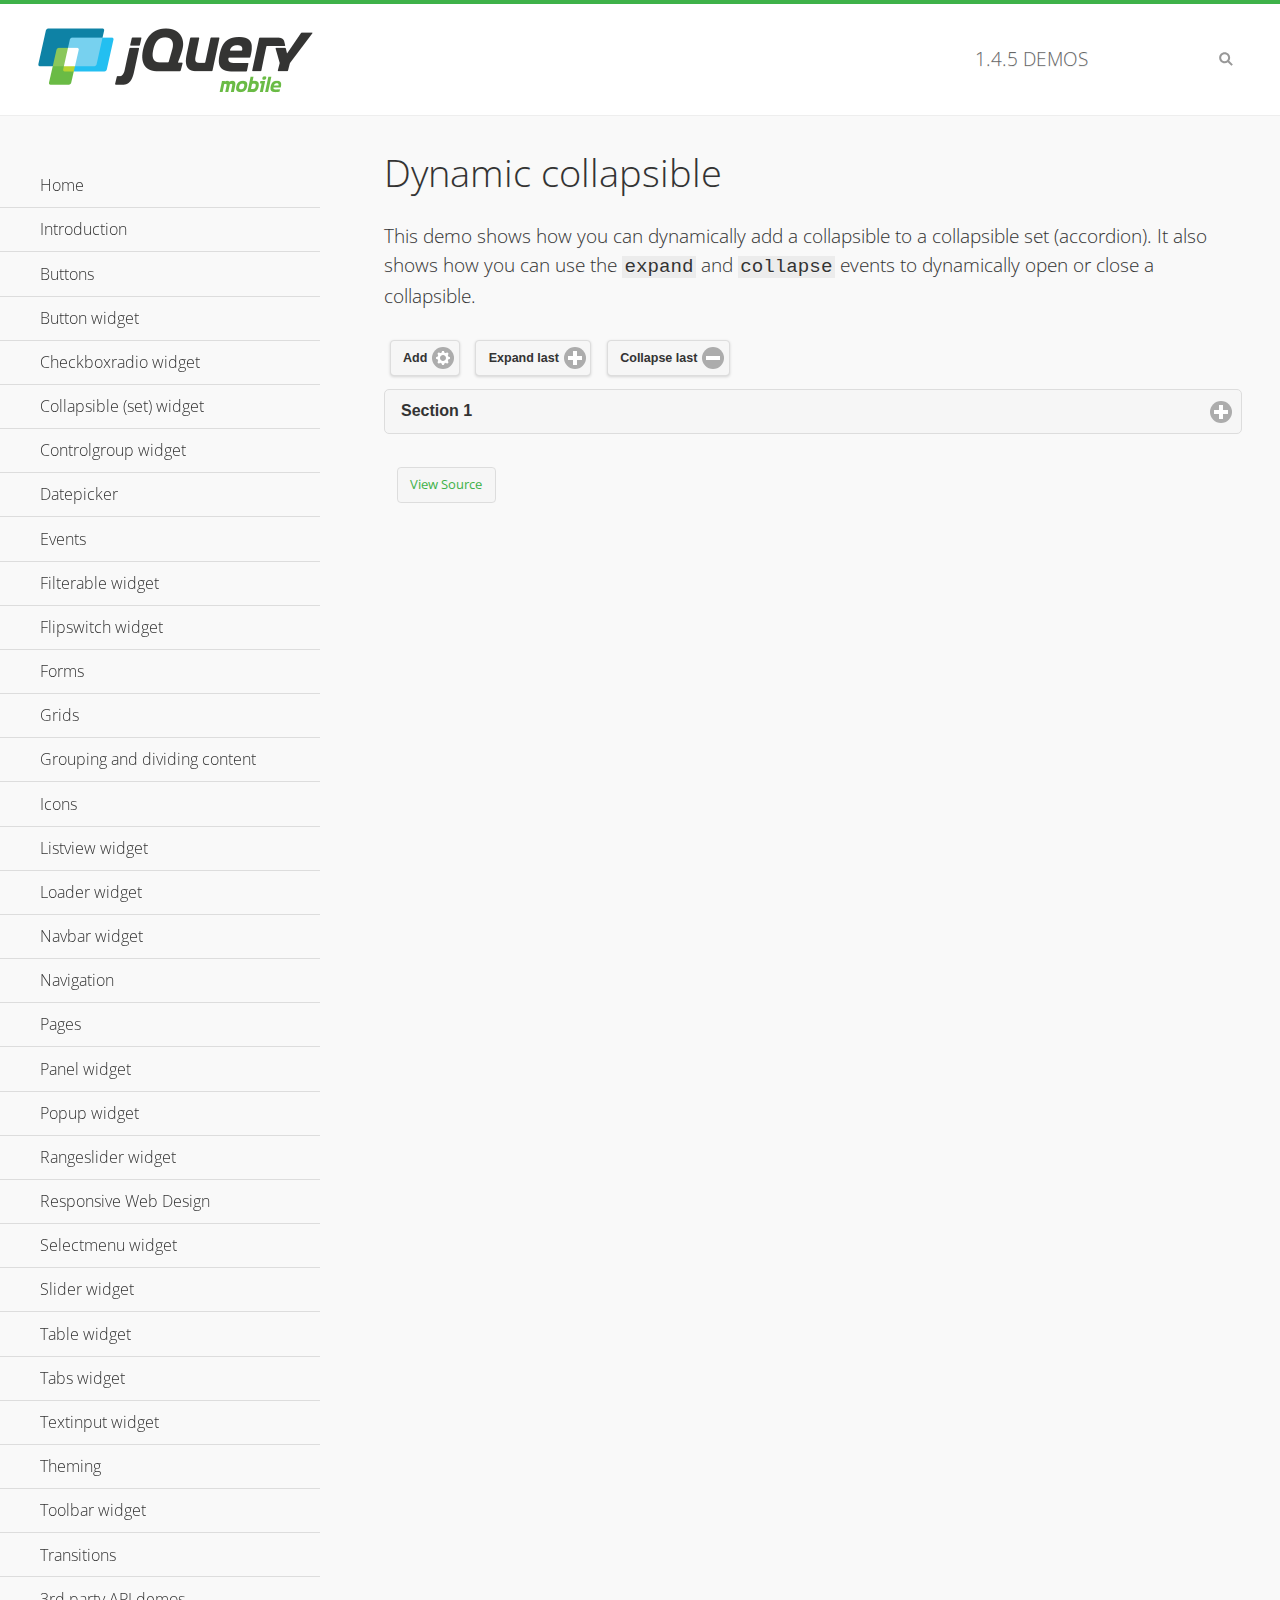
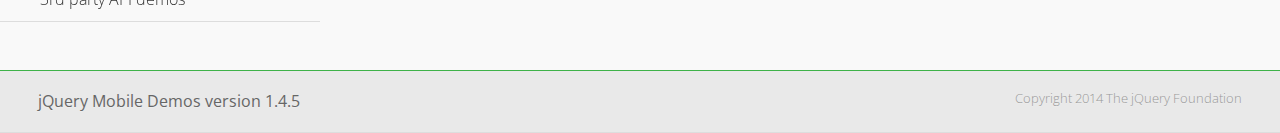
<file: normal/PRACTICAS/Practica 4/movil/librerias/jqm/demos/collapsible-dynamic/index.html>
<!DOCTYPE html>
<html>
<head>
	<meta charset="utf-8">
	<meta name="viewport" content="width=device-width, initial-scale=1">
	<title>Dynamic collapsible - jQuery Mobile Demos</title>
	<link rel="shortcut icon" href="../favicon.ico">
    <link rel="stylesheet" href="http://fonts.googleapis.com/css?family=Open+Sans:300,400,700">
	<link rel="stylesheet" href="../css/themes/default/jquery.mobile-1.4.5.min.css">
	<link rel="stylesheet" href="../_assets/css/jqm-demos.css">
	<script src="../js/jquery.js"></script>
	<script src="../_assets/js/index.js"></script>
	<script src="../js/jquery.mobile-1.4.5.min.js"></script>
	<script>
		$( document ).on( "pagecreate", function() {
			var nextId = 1;

			$("#add").click(function() {
				nextId++;
				var content = "<div data-role='collapsible' id='set" + nextId + "'><h3>Section " + nextId + "</h3><p>I am the collapsible content in a set so this feels like an accordion. I am hidden by default because I have the 'collapsed' state; you need to expand the header to see me.</p></div>";

				$( "#set" ).append( content ).collapsibleset( "refresh" );
			});

			$( "#expand" ).click(function() {
				$("#set").children(":last").collapsible( "expand" );
			});

			$( "#collapse" ).click(function() {
				$( "#set" ).children( ":last" ).collapsible( "collapse" );
			});
		});
	</script>
</head>
<body>
<div data-role="page" class="jqm-demos">

	<div data-role="header" class="jqm-header">
		<h2><a href="../" title="jQuery Mobile Demos home"><img src="../_assets/img/jquery-logo.png" alt="jQuery Mobile"></a></h2>
		<p><span class="jqm-version"></span> Demos</p>
		<a href="#" class="jqm-navmenu-link ui-btn ui-btn-icon-notext ui-corner-all ui-icon-bars ui-nodisc-icon ui-alt-icon ui-btn-left">Menu</a>
		<a href="#" class="jqm-search-link ui-btn ui-btn-icon-notext ui-corner-all ui-icon-search ui-nodisc-icon ui-alt-icon ui-btn-right">Search</a>
	</div><!-- /header -->

	<div role="main" class="ui-content jqm-content">

        <h1>Dynamic collapsible</h1>

        <p>This demo shows how you can dynamically add a collapsible to a collapsible set (accordion). It also shows how you can use the <code>expand</code> and <code>collapse</code> events to dynamically open or close a collapsible.</p>

        <div data-demo-html="true" data-demo-js="true">
            <button type="button" data-icon="gear" data-iconpos="right" data-mini="true" data-inline="true" id="add">Add</button>
            <button type="button" data-icon="plus" data-iconpos="right" data-mini="true" data-inline="true" id="expand">Expand last</button>
            <button type="button" data-icon="minus" data-iconpos="right" data-mini="true" data-inline="true" id="collapse">Collapse last</button>

            <div data-role="collapsibleset" data-content-theme="a" data-iconpos="right" id="set">
                <div data-role="collapsible" id="set1" data-collapsed="true">
                    <h3>Section 1</h3>
                    <p>I'm the collapsible content.</p>
                </div>
            </div>

        </div><!--/demo-html -->

	</div><!-- /content -->
	    <div data-role="panel" class="jqm-navmenu-panel" data-position="left" data-display="overlay" data-theme="a">
	    	<ul class="jqm-list ui-alt-icon ui-nodisc-icon">
<li data-filtertext="demos homepage" data-icon="home"><a href=".././">Home</a></li>
<li data-filtertext="introduction overview getting started"><a href="../intro/" data-ajax="false">Introduction</a></li>
<li data-filtertext="buttons button markup buttonmarkup method anchor link button element"><a href="../button-markup/" data-ajax="false">Buttons</a></li>
<li data-filtertext="form button widget input button submit reset"><a href="../button/" data-ajax="false">Button widget</a></li>
<li data-role="collapsible" data-enhanced="true" data-collapsed-icon="carat-d" data-expanded-icon="carat-u" data-iconpos="right" data-inset="false" class="ui-collapsible ui-collapsible-themed-content ui-collapsible-collapsed">
	<h3 class="ui-collapsible-heading ui-collapsible-heading-collapsed">
		<a href="#" class="ui-collapsible-heading-toggle ui-btn ui-btn-icon-right ui-btn-inherit ui-icon-carat-d">
		    Checkboxradio widget<span class="ui-collapsible-heading-status"> click to expand contents</span>
		</a>
	</h3>
	<div class="ui-collapsible-content ui-body-inherit ui-collapsible-content-collapsed" aria-hidden="true">
		<ul>
			<li data-filtertext="form checkboxradio widget checkbox input checkboxes controlgroups"><a href="../checkboxradio-checkbox/" data-ajax="false">Checkboxes</a></li>
			<li data-filtertext="form checkboxradio widget radio input radio buttons controlgroups"><a href="../checkboxradio-radio/" data-ajax="false">Radio buttons</a></li>
		</ul>
	</div>
</li>
<li data-role="collapsible" data-enhanced="true" data-collapsed-icon="carat-d" data-expanded-icon="carat-u" data-iconpos="right" data-inset="false" class="ui-collapsible ui-collapsible-themed-content ui-collapsible-collapsed">
	<h3 class="ui-collapsible-heading ui-collapsible-heading-collapsed">
		<a href="#" class="ui-collapsible-heading-toggle ui-btn ui-btn-icon-right ui-btn-inherit ui-icon-carat-d">
			Collapsible (set) widget<span class="ui-collapsible-heading-status"> click to expand contents</span>
		</a>
	</h3>
	<div class="ui-collapsible-content ui-body-inherit ui-collapsible-content-collapsed" aria-hidden="true">
		<ul>
			<li data-filtertext="collapsibles content formatting"><a href="../collapsible/" data-ajax="false">Collapsible</a></li>
			<li data-filtertext="dynamic collapsible set accordion append expand"><a href="../collapsible-dynamic/" data-ajax="false">Dynamic collapsibles</a></li>
			<li data-filtertext="accordions collapsible set widget content formatting grouped collapsibles"><a href="../collapsibleset/" data-ajax="false">Collapsible set</a></li>
		</ul>
	</div>
</li>
<li data-role="collapsible" data-enhanced="true" data-collapsed-icon="carat-d" data-expanded-icon="carat-u" data-iconpos="right" data-inset="false" class="ui-collapsible ui-collapsible-themed-content ui-collapsible-collapsed">
	<h3 class="ui-collapsible-heading ui-collapsible-heading-collapsed">
		<a href="#" class="ui-collapsible-heading-toggle ui-btn ui-btn-icon-right ui-btn-inherit ui-icon-carat-d">
			Controlgroup widget<span class="ui-collapsible-heading-status"> click to expand contents</span>
		</a>
	</h3>
	<div class="ui-collapsible-content ui-body-inherit ui-collapsible-content-collapsed" aria-hidden="true">
		<ul>
			<li data-filtertext="controlgroups selectmenu checkboxradio input grouped buttons horizontal vertical"><a href="../controlgroup/" data-ajax="false">Controlgroup</a></li>
			<li data-filtertext="dynamic controlgroup dynamically add buttons"><a href="../controlgroup-dynamic/" data-ajax="false">Dynamic controlgroups</a></li>
		</ul>
	</div>
</li>
<li data-filtertext="form datepicker widget date input"><a href="../datepicker/" data-ajax="false">Datepicker</a></li>
<li data-role="collapsible" data-enhanced="true" data-collapsed-icon="carat-d" data-expanded-icon="carat-u" data-iconpos="right" data-inset="false" class="ui-collapsible ui-collapsible-themed-content ui-collapsible-collapsed">
	<h3 class="ui-collapsible-heading ui-collapsible-heading-collapsed">
		<a href="#" class="ui-collapsible-heading-toggle ui-btn ui-btn-icon-right ui-btn-inherit ui-icon-carat-d">
			Events<span class="ui-collapsible-heading-status"> click to expand contents</span>
		</a>
	</h3>
	<div class="ui-collapsible-content ui-body-inherit ui-collapsible-content-collapsed" aria-hidden="true">
		<ul>
			<li data-filtertext="swipe to delete list items listviews swipe events"><a href="../swipe-list/" data-ajax="false">Swipe list items</a></li>
			<li data-filtertext="swipe to navigate swipe page navigation swipe events"><a href="../swipe-page/" data-ajax="false">Swipe page navigation</a></li>
		</ul>
	</div>
</li>
<li data-filtertext="filterable filter elements sorting searching listview table"><a href="../filterable/" data-ajax="false">Filterable widget</a></li>
<li data-filtertext="form flipswitch widget flip toggle switch binary select checkbox input"><a href="../flipswitch/" data-ajax="false">Flipswitch widget</a></li>
<li data-role="collapsible" data-enhanced="true" data-collapsed-icon="carat-d" data-expanded-icon="carat-u" data-iconpos="right" data-inset="false" class="ui-collapsible ui-collapsible-themed-content ui-collapsible-collapsed">
	<h3 class="ui-collapsible-heading ui-collapsible-heading-collapsed">
		<a href="#" class="ui-collapsible-heading-toggle ui-btn ui-btn-icon-right ui-btn-inherit ui-icon-carat-d">
			Forms<span class="ui-collapsible-heading-status"> click to expand contents</span>
		</a>
	</h3>
	<div class="ui-collapsible-content ui-body-inherit ui-collapsible-content-collapsed" aria-hidden="true">
		<ul>
			<li data-filtertext="forms text checkbox radio range button submit reset inputs selects textarea slider flipswitch label form elements"><a href="../forms/" data-ajax="false">Forms</a></li>
			<li data-filtertext="form hide labels hidden accessible ui-hidden-accessible forms"><a href="../forms-label-hidden-accessible/" data-ajax="false">Hide labels</a></li>
			<li data-filtertext="form field containers fieldcontain ui-field-contain forms"><a href="../forms-field-contain/" data-ajax="false">Field containers</a></li>
			<li data-filtertext="forms disabled form elements"><a href="../forms-disabled/" data-ajax="false">Forms disabled</a></li>
			<li data-filtertext="forms gallery examples overview forms text checkbox radio range button submit reset inputs selects textarea slider flipswitch label form elements"><a href="../forms-gallery/" data-ajax="false">Forms gallery</a></li>
		</ul>
	</div>
</li>
<li data-role="collapsible" data-enhanced="true" data-collapsed-icon="carat-d" data-expanded-icon="carat-u" data-iconpos="right" data-inset="false" class="ui-collapsible ui-collapsible-themed-content ui-collapsible-collapsed">
	<h3 class="ui-collapsible-heading ui-collapsible-heading-collapsed">
		<a href="#" class="ui-collapsible-heading-toggle ui-btn ui-btn-icon-right ui-btn-inherit ui-icon-carat-d">
			Grids<span class="ui-collapsible-heading-status"> click to expand contents</span>
		</a>
	</h3>
	<div class="ui-collapsible-content ui-body-inherit ui-collapsible-content-collapsed" aria-hidden="true">
		<ul>
			<li data-filtertext="grids columns blocks content formatting rwd responsive css framework"><a href="../grids/" data-ajax="false">Grids</a></li>
			<li data-filtertext="buttons in grids css framework"><a href="../grids-buttons/" data-ajax="false">Buttons in grids</a></li>
			<li data-filtertext="custom responsive grids rwd css framework"><a href="../grids-custom-responsive/" data-ajax="false">Custom responsive grids</a></li>
		</ul>
	</div>
</li>
<li data-filtertext="blocks content formatting sections heading"><a href="../body-bar-classes/" data-ajax="false">Grouping and dividing content</a></li>
<li data-role="collapsible" data-enhanced="true" data-collapsed-icon="carat-d" data-expanded-icon="carat-u" data-iconpos="right" data-inset="false" class="ui-collapsible ui-collapsible-themed-content ui-collapsible-collapsed">
	<h3 class="ui-collapsible-heading ui-collapsible-heading-collapsed">
		<a href="#" class="ui-collapsible-heading-toggle ui-btn ui-btn-icon-right ui-btn-inherit ui-icon-carat-d">
			Icons<span class="ui-collapsible-heading-status"> click to expand contents</span>
		</a>
	</h3>
	<div class="ui-collapsible-content ui-body-inherit ui-collapsible-content-collapsed" aria-hidden="true">
		<ul>
			<li data-filtertext="button icons svg disc alt custom icon position"><a href="../icons/" data-ajax="false">Icons</a></li>
			<li data-filtertext=""><a href="../icons-grunticon/" data-ajax="false">Grunticon loader</a></li>
		</ul>
	</div>
</li>
<li data-role="collapsible" data-enhanced="true" data-collapsed-icon="carat-d" data-expanded-icon="carat-u" data-iconpos="right" data-inset="false" class="ui-collapsible ui-collapsible-themed-content ui-collapsible-collapsed">
	<h3 class="ui-collapsible-heading ui-collapsible-heading-collapsed">
		<a href="#" class="ui-collapsible-heading-toggle ui-btn ui-btn-icon-right ui-btn-inherit ui-icon-carat-d">
			Listview widget<span class="ui-collapsible-heading-status"> click to expand contents</span>
		</a>
	</h3>
	<div class="ui-collapsible-content ui-body-inherit ui-collapsible-content-collapsed" aria-hidden="true">
		<ul>
			<li data-filtertext="listview widget thumbnails icons nested split button collapsible ul ol"><a href="../listview/" data-ajax="false">Listview</a></li>
			<li data-filtertext="autocomplete filterable reveal listview filtertextbeforefilter placeholder"><a href="../listview-autocomplete/" data-ajax="false">Listview autocomplete</a></li>
			<li data-filtertext="autocomplete filterable reveal listview remote data filtertextbeforefilter placeholder"><a href="../listview-autocomplete-remote/" data-ajax="false">Listview autocomplete remote data</a></li>
			<li data-filtertext="autodividers anchor jump scroll linkbars listview lists ul ol"><a href="../listview-autodividers-linkbar/" data-ajax="false">Listview autodividers linkbar</a></li>
			<li data-filtertext="listview autodividers selector autodividersselector lists ul ol"><a href="../listview-autodividers-selector/" data-ajax="false">Listview autodividers selector</a></li>
			<li data-filtertext="listview nested list items"><a href="../listview-nested-lists/" data-ajax="false">Nested Listviews</a></li>
			<li data-filtertext="listview collapsible list items flat"><a href="../listview-collapsible-item-flat/" data-ajax="false">Listview collapsible list items (flat)</a></li>
			<li data-filtertext="listview collapsible list indented"><a href="../listview-collapsible-item-indented/" data-ajax="false">Listview collapsible list items (indented)</a></li>
			<li data-filtertext="grid listview responsive grids responsive listviews lists ul"><a href="../listview-grid/" data-ajax="false">Listview responsive grid</a></li>
		</ul>
	</div>
</li>
<li data-filtertext="loader widget page loading navigation overlay spinner"><a href="../loader/" data-ajax="false">Loader widget</a></li>
<li data-filtertext="navbar widget navmenu toolbars header footer"><a href="../navbar/" data-ajax="false">Navbar widget</a></li>
<li data-role="collapsible" data-enhanced="true" data-collapsed-icon="carat-d" data-expanded-icon="carat-u" data-iconpos="right" data-inset="false" class="ui-collapsible ui-collapsible-themed-content ui-collapsible-collapsed">
	<h3 class="ui-collapsible-heading ui-collapsible-heading-collapsed">
		<a href="#" class="ui-collapsible-heading-toggle ui-btn ui-btn-icon-right ui-btn-inherit ui-icon-carat-d">
			Navigation<span class="ui-collapsible-heading-status"> click to expand contents</span>
		</a>
	</h3>
	<div class="ui-collapsible-content ui-body-inherit ui-collapsible-content-collapsed" aria-hidden="true">
		<ul>
			<li data-filtertext="ajax navigation navigate widget history event method"><a href="../navigation/" data-ajax="false">Navigation</a></li>
			<li data-filtertext="linking pages page links navigation ajax prefetch cache"><a href="../navigation-linking-pages/" data-ajax="false">Linking pages</a></li>
			<!-- <li data-filtertext="php redirect server redirection server-side navigation"><a href="../navigation-php-redirect/" data-ajax="false">PHP redirect demo</a></li>-->
			<li data-filtertext="navigation redirection hash query"><a href="../navigation-hash-processing/" data-ajax="false">Hash processing demo</a></li>
			<li data-filtertext="navigation redirection hash query"><a href="../page-events/" data-ajax="false">Page Navigation Events</a></li>
		</ul>
	</div>
</li>
<li data-role="collapsible" data-enhanced="true" data-collapsed-icon="carat-d" data-expanded-icon="carat-u" data-iconpos="right" data-inset="false" class="ui-collapsible ui-collapsible-themed-content ui-collapsible-collapsed">
	<h3 class="ui-collapsible-heading ui-collapsible-heading-collapsed">
		<a href="#" class="ui-collapsible-heading-toggle ui-btn ui-btn-icon-right ui-btn-inherit ui-icon-carat-d">
			Pages<span class="ui-collapsible-heading-status"> click to expand contents</span>
		</a>
	</h3>
	<div class="ui-collapsible-content ui-body-inherit ui-collapsible-content-collapsed" aria-hidden="true">
		<ul>
			<li data-filtertext="pages page widget ajax navigation"><a href="../pages/" data-ajax="false">Pages</a></li>
			<li data-filtertext="single page"><a href="../pages-single-page/" data-ajax="false">Single page</a></li>
			<li data-filtertext="multipage multi-page page"><a href="../pages-multi-page/" data-ajax="false">Multi-page template</a></li>
			<li data-filtertext="dialog page widget modal popup"><a href="../pages-dialog/" data-ajax="false">Dialog page</a></li>
		</ul>
	</div>
</li>
<li data-role="collapsible" data-enhanced="true" data-collapsed-icon="carat-d" data-expanded-icon="carat-u" data-iconpos="right" data-inset="false" class="ui-collapsible ui-collapsible-themed-content ui-collapsible-collapsed">
	<h3 class="ui-collapsible-heading ui-collapsible-heading-collapsed">
		<a href="#" class="ui-collapsible-heading-toggle ui-btn ui-btn-icon-right ui-btn-inherit ui-icon-carat-d">
			Panel widget<span class="ui-collapsible-heading-status"> click to expand contents</span>
		</a>
	</h3>
	<div class="ui-collapsible-content ui-body-inherit ui-collapsible-content-collapsed" aria-hidden="true">
		<ul>
			<li data-filtertext="panel widget sliding panels reveal push overlay responsive"><a href="../panel/" data-ajax="false">Panel</a></li>
			<li data-filtertext=""><a href="../panel-external/" data-ajax="false">External panels</a></li>
			<li data-filtertext="panel "><a href="../panel-fixed/" data-ajax="false">Fixed panels</a></li>
			<li data-filtertext="panel slide panels sliding panels shadow rwd responsive breakpoint"><a href="../panel-responsive/" data-ajax="false">Panels responsive</a></li>
			<li data-filtertext="panel custom style custom panel width reveal shadow listview panel styling page background wrapper"><a href="../panel-styling/" data-ajax="false">Custom panel style</a></li>
			<li data-filtertext="panel open on swipe"><a href="../panel-swipe-open/" data-ajax="false">Panel open on swipe</a></li>
			<li data-filtertext="panels outside page internal external toolbars"><a href="../panel-external-internal/" data-ajax="false">Panel external and internal</a></li>
		</ul>
	</div>
</li>
<li data-role="collapsible" data-enhanced="true" data-collapsed-icon="carat-d" data-expanded-icon="carat-u" data-iconpos="right" data-inset="false" class="ui-collapsible ui-collapsible-themed-content ui-collapsible-collapsed">
	<h3 class="ui-collapsible-heading ui-collapsible-heading-collapsed">
		<a href="#" class="ui-collapsible-heading-toggle ui-btn ui-btn-icon-right ui-btn-inherit ui-icon-carat-d">
			Popup widget<span class="ui-collapsible-heading-status"> click to expand contents</span>
		</a>
	</h3>
	<div class="ui-collapsible-content ui-body-inherit ui-collapsible-content-collapsed" aria-hidden="true">
		<ul>
			<li data-filtertext="popup widget popups dialog modal transition tooltip lightbox form overlay screen flip pop fade transition"><a href="../popup/" data-ajax="false">Popup</a></li>
			<li data-filtertext="popup alignment position"><a href="../popup-alignment/" data-ajax="false">Popup alignment</a></li>
			<li data-filtertext="popup arrow size popups popover"><a href="../popup-arrow-size/" data-ajax="false">Popup arrow size</a></li>
			<li data-filtertext="dynamic popups popup images lightbox"><a href="../popup-dynamic/" data-ajax="false">Dynamic popups</a></li>
			<li data-filtertext="popups with iframes scaling"><a href="../popup-iframe/" data-ajax="false">Popups with iframes</a></li>
			<li data-filtertext="popup image scaling"><a href="../popup-image-scaling/" data-ajax="false">Popup image scaling</a></li>
			<li data-filtertext="external popup outside multi-page"><a href="../popup-outside-multipage/" data-ajax="false">Popup outside multi-page</a></li>
		</ul>
	</div>
</li>
<li data-filtertext="form rangeslider widget dual sliders dual handle sliders range input"><a href="../rangeslider/" data-ajax="false">Rangeslider widget</a></li>
<li data-filtertext="responsive web design rwd adaptive progressive enhancement PE accessible mobile breakpoints media query media queries"><a href="../rwd/" data-ajax="false">Responsive Web Design</a></li>
<li data-role="collapsible" data-enhanced="true" data-collapsed-icon="carat-d" data-expanded-icon="carat-u" data-iconpos="right" data-inset="false" class="ui-collapsible ui-collapsible-themed-content ui-collapsible-collapsed">
	<h3 class="ui-collapsible-heading ui-collapsible-heading-collapsed">
		<a href="#" class="ui-collapsible-heading-toggle ui-btn ui-btn-icon-right ui-btn-inherit ui-icon-carat-d">
			Selectmenu widget<span class="ui-collapsible-heading-status"> click to expand contents</span>
		</a>
	</h3>
	<div class="ui-collapsible-content ui-body-inherit ui-collapsible-content-collapsed" aria-hidden="true">
		<ul>
			<li data-filtertext="form selectmenu widget select input custom select menu selects"><a href="../selectmenu/" data-ajax="false">Selectmenu</a></li>
			<li data-filtertext="form custom select menu selectmenu widget custom menu option optgroup multiple selects"><a href="../selectmenu-custom/" data-ajax="false">Custom select menu</a></li>
			<li data-filtertext="filterable select filter popup dialog"><a href="../selectmenu-custom-filter/" data-ajax="false">Custom select menu with filter</a></li>
		</ul>
	</div>
</li>
<li data-role="collapsible" data-enhanced="true" data-collapsed-icon="carat-d" data-expanded-icon="carat-u" data-iconpos="right" data-inset="false" class="ui-collapsible ui-collapsible-themed-content ui-collapsible-collapsed">
	<h3 class="ui-collapsible-heading ui-collapsible-heading-collapsed">
		<a href="#" class="ui-collapsible-heading-toggle ui-btn ui-btn-icon-right ui-btn-inherit ui-icon-carat-d">
			Slider widget<span class="ui-collapsible-heading-status"> click to expand contents</span>
		</a>
	</h3>
	<div class="ui-collapsible-content ui-body-inherit ui-collapsible-content-collapsed" aria-hidden="true">
		<ul>
			<li data-filtertext="form slider widget range input single sliders"><a href="../slider/" data-ajax="false">Slider</a></li>
			<li data-filtertext="form slider widget flipswitch slider binary select flip toggle switch"><a href="../slider-flipswitch/" data-ajax="false">Slider flip toggle switch</a></li>
			<li data-filtertext="form slider tooltip handle value input range sliders"><a href="../slider-tooltip/" data-ajax="false">Slider tooltip</a></li>
		</ul>
	</div>
</li>
<li data-role="collapsible" data-enhanced="true" data-collapsed-icon="carat-d" data-expanded-icon="carat-u" data-iconpos="right" data-inset="false" class="ui-collapsible ui-collapsible-themed-content ui-collapsible-collapsed">
	<h3 class="ui-collapsible-heading ui-collapsible-heading-collapsed">
		<a href="#" class="ui-collapsible-heading-toggle ui-btn ui-btn-icon-right ui-btn-inherit ui-icon-carat-d">
			Table widget<span class="ui-collapsible-heading-status"> click to expand contents</span>
		</a>
	</h3>
	<div class="ui-collapsible-content ui-body-inherit ui-collapsible-content-collapsed" aria-hidden="true">
		<ul>
			<li data-filtertext="table widget reflow column toggle th td responsive tables rwd hide show tabular"><a href="../table-column-toggle/" data-ajax="false">Table Column Toggle</a></li>
			<li data-filtertext="table column toggle phone comparison demo"><a href="../table-column-toggle-example/" data-ajax="false">Table Column Toggle demo</a></li>
			<li data-filtertext="responsive tables table column toggle heading groups rwd breakpoint"><a href="../table-column-toggle-heading-groups/" data-ajax="false">Table Column Toggle heading groups</a></li>
			<li data-filtertext="responsive tables table column toggle hide rwd breakpoint customization options"><a href="../table-column-toggle-options/" data-ajax="false">Table Column Toggle options</a></li>
			<li data-filtertext="table reflow th td responsive rwd columns tabular"><a href="../table-reflow/" data-ajax="false">Table Reflow</a></li>
			<li data-filtertext="responsive tables table reflow heading groups rwd breakpoint"><a href="../table-reflow-heading-groups/" data-ajax="false">Table Reflow heading groups</a></li>
			<li data-filtertext="responsive tables table reflow stripes strokes table style"><a href="../table-reflow-stripes-strokes/" data-ajax="false">Table Reflow stripes and strokes</a></li>
			<li data-filtertext="responsive tables table reflow stack custom styles"><a href="../table-reflow-styling/" data-ajax="false">Table Reflow custom styles</a></li>
		</ul>
	</div>
</li>
<li data-filtertext="ui tabs widget"><a href="../tabs/" data-ajax="false">Tabs widget</a></li>
<li data-filtertext="form textinput widget text input textarea number date time tel email file color password"><a href="../textinput/" data-ajax="false">Textinput widget</a></li>
<li data-role="collapsible" data-enhanced="true" data-collapsed-icon="carat-d" data-expanded-icon="carat-u" data-iconpos="right" data-inset="false" class="ui-collapsible ui-collapsible-themed-content ui-collapsible-collapsed">
	<h3 class="ui-collapsible-heading ui-collapsible-heading-collapsed">
		<a href="#" class="ui-collapsible-heading-toggle ui-btn ui-btn-icon-right ui-btn-inherit ui-icon-carat-d">
			Theming<span class="ui-collapsible-heading-status"> click to expand contents</span>
		</a>
	</h3>
	<div class="ui-collapsible-content ui-body-inherit ui-collapsible-content-collapsed" aria-hidden="true">
		<ul>
			<li data-filtertext="default theme swatches theming style css"><a href="../theme-default/" data-ajax="false">Default theme</a></li>
			<li data-filtertext="classic theme old theme swatches theming style css"><a href="../theme-classic/" data-ajax="false">Classic theme</a></li>
		</ul>
	</div>
</li>
<li data-role="collapsible" data-enhanced="true" data-collapsed-icon="carat-d" data-expanded-icon="carat-u" data-iconpos="right" data-inset="false" class="ui-collapsible ui-collapsible-themed-content ui-collapsible-collapsed">
	<h3 class="ui-collapsible-heading ui-collapsible-heading-collapsed">
		<a href="#" class="ui-collapsible-heading-toggle ui-btn ui-btn-icon-right ui-btn-inherit ui-icon-carat-d">
			Toolbar widget<span class="ui-collapsible-heading-status"> click to expand contents</span>
		</a>
	</h3>
	<div class="ui-collapsible-content ui-body-inherit ui-collapsible-content-collapsed" aria-hidden="true">
		<ul>
			<li data-filtertext="toolbar widget header footer toolbars fixed fullscreen external sections"><a href="../toolbar/" data-ajax="false">Toolbar</a></li>
			<li data-filtertext="dynamic toolbars dynamically add toolbar header footer"><a href="../toolbar-dynamic/" data-ajax="false">Dynamic toolbars</a></li>
			<li data-filtertext="external toolbars header footer"><a href="../toolbar-external/" data-ajax="false">External toolbars</a></li>
			<li data-filtertext="fixed toolbars header footer"><a href="../toolbar-fixed/" data-ajax="false">Fixed toolbars</a></li>
			<li data-filtertext="fixed fullscreen toolbars header footer"><a href="../toolbar-fixed-fullscreen/" data-ajax="false">Fullscreen toolbars</a></li>
			<li data-filtertext="external fixed toolbars header footer"><a href="../toolbar-fixed-external/" data-ajax="false">Fixed external toolbars</a></li>
			<li data-filtertext="external persistent toolbars header footer navbar navmenu"><a href="../toolbar-fixed-persistent/" data-ajax="false">Persistent toolbars</a></li>
			<li data-filtertext="external ajax optimized toolbars persistent toolbars header footer navbar"><a href="../toolbar-fixed-persistent-optimized/" data-ajax="false">Ajax optimized toolbars</a></li>
			<li data-filtertext="form in toolbars header footer"><a href="../toolbar-fixed-forms/" data-ajax="false">Form in toolbar</a></li>
		</ul>
	</div>
</li>
<li data-filtertext="page transitions animated pages popup navigation flip slide fade pop"><a href="../transitions/" data-ajax="false">Transitions</a></li>
<li data-role="collapsible" data-enhanced="true" data-collapsed-icon="carat-d" data-expanded-icon="carat-u" data-iconpos="right" data-inset="false" class="ui-collapsible ui-collapsible-themed-content ui-collapsible-collapsed">
	<h3 class="ui-collapsible-heading ui-collapsible-heading-collapsed">
		<a href="#" class="ui-collapsible-heading-toggle ui-btn ui-btn-icon-right ui-btn-inherit ui-icon-carat-d">
			3rd party API demos<span class="ui-collapsible-heading-status"> click to expand contents</span>
		</a>
	</h3>
	<div class="ui-collapsible-content ui-body-inherit ui-collapsible-content-collapsed" aria-hidden="true">
		<ul>
			<li data-filtertext="backbone requirejs navigation router"><a href="../backbone-requirejs/" data-ajax="false">Backbone RequireJS</a></li>
			<li data-filtertext="google maps geolocation demo"><a href="../map-geolocation/" data-ajax="false">Google Maps geolocation</a></li>
			<li data-filtertext="google maps hybrid"><a href="../map-list-toggle/" data-ajax="false">Google Maps list toggle</a></li>
		</ul>
	</div>
</li>



		     </ul>
		</div><!-- /panel -->


	<div data-role="footer" data-position="fixed" data-tap-toggle="false" class="jqm-footer">
		<p>jQuery Mobile Demos version <span class="jqm-version"></span></p>
		<p>Copyright 2014 The jQuery Foundation</p>
	</div><!-- /footer -->
	<!-- TODO: This should become an external panel so we can add input to markup (unique ID) -->
    <div data-role="panel" class="jqm-search-panel" data-position="right" data-display="overlay" data-theme="a">
		<div class="jqm-search">
			<ul class="jqm-list" data-filter-placeholder="Search demos..." data-filter-reveal="true">
<li data-filtertext="demos homepage" data-icon="home"><a href=".././">Home</a></li>
<li data-filtertext="introduction overview getting started"><a href="../intro/" data-ajax="false">Introduction</a></li>
<li data-filtertext="buttons button markup buttonmarkup method anchor link button element"><a href="../button-markup/" data-ajax="false">Buttons</a></li>
<li data-filtertext="form button widget input button submit reset"><a href="../button/" data-ajax="false">Button widget</a></li>
<li data-role="collapsible" data-enhanced="true" data-collapsed-icon="carat-d" data-expanded-icon="carat-u" data-iconpos="right" data-inset="false" class="ui-collapsible ui-collapsible-themed-content ui-collapsible-collapsed">
	<h3 class="ui-collapsible-heading ui-collapsible-heading-collapsed">
		<a href="#" class="ui-collapsible-heading-toggle ui-btn ui-btn-icon-right ui-btn-inherit ui-icon-carat-d">
		    Checkboxradio widget<span class="ui-collapsible-heading-status"> click to expand contents</span>
		</a>
	</h3>
	<div class="ui-collapsible-content ui-body-inherit ui-collapsible-content-collapsed" aria-hidden="true">
		<ul>
			<li data-filtertext="form checkboxradio widget checkbox input checkboxes controlgroups"><a href="../checkboxradio-checkbox/" data-ajax="false">Checkboxes</a></li>
			<li data-filtertext="form checkboxradio widget radio input radio buttons controlgroups"><a href="../checkboxradio-radio/" data-ajax="false">Radio buttons</a></li>
		</ul>
	</div>
</li>
<li data-role="collapsible" data-enhanced="true" data-collapsed-icon="carat-d" data-expanded-icon="carat-u" data-iconpos="right" data-inset="false" class="ui-collapsible ui-collapsible-themed-content ui-collapsible-collapsed">
	<h3 class="ui-collapsible-heading ui-collapsible-heading-collapsed">
		<a href="#" class="ui-collapsible-heading-toggle ui-btn ui-btn-icon-right ui-btn-inherit ui-icon-carat-d">
			Collapsible (set) widget<span class="ui-collapsible-heading-status"> click to expand contents</span>
		</a>
	</h3>
	<div class="ui-collapsible-content ui-body-inherit ui-collapsible-content-collapsed" aria-hidden="true">
		<ul>
			<li data-filtertext="collapsibles content formatting"><a href="../collapsible/" data-ajax="false">Collapsible</a></li>
			<li data-filtertext="dynamic collapsible set accordion append expand"><a href="../collapsible-dynamic/" data-ajax="false">Dynamic collapsibles</a></li>
			<li data-filtertext="accordions collapsible set widget content formatting grouped collapsibles"><a href="../collapsibleset/" data-ajax="false">Collapsible set</a></li>
		</ul>
	</div>
</li>
<li data-role="collapsible" data-enhanced="true" data-collapsed-icon="carat-d" data-expanded-icon="carat-u" data-iconpos="right" data-inset="false" class="ui-collapsible ui-collapsible-themed-content ui-collapsible-collapsed">
	<h3 class="ui-collapsible-heading ui-collapsible-heading-collapsed">
		<a href="#" class="ui-collapsible-heading-toggle ui-btn ui-btn-icon-right ui-btn-inherit ui-icon-carat-d">
			Controlgroup widget<span class="ui-collapsible-heading-status"> click to expand contents</span>
		</a>
	</h3>
	<div class="ui-collapsible-content ui-body-inherit ui-collapsible-content-collapsed" aria-hidden="true">
		<ul>
			<li data-filtertext="controlgroups selectmenu checkboxradio input grouped buttons horizontal vertical"><a href="../controlgroup/" data-ajax="false">Controlgroup</a></li>
			<li data-filtertext="dynamic controlgroup dynamically add buttons"><a href="../controlgroup-dynamic/" data-ajax="false">Dynamic controlgroups</a></li>
		</ul>
	</div>
</li>
<li data-filtertext="form datepicker widget date input"><a href="../datepicker/" data-ajax="false">Datepicker</a></li>
<li data-role="collapsible" data-enhanced="true" data-collapsed-icon="carat-d" data-expanded-icon="carat-u" data-iconpos="right" data-inset="false" class="ui-collapsible ui-collapsible-themed-content ui-collapsible-collapsed">
	<h3 class="ui-collapsible-heading ui-collapsible-heading-collapsed">
		<a href="#" class="ui-collapsible-heading-toggle ui-btn ui-btn-icon-right ui-btn-inherit ui-icon-carat-d">
			Events<span class="ui-collapsible-heading-status"> click to expand contents</span>
		</a>
	</h3>
	<div class="ui-collapsible-content ui-body-inherit ui-collapsible-content-collapsed" aria-hidden="true">
		<ul>
			<li data-filtertext="swipe to delete list items listviews swipe events"><a href="../swipe-list/" data-ajax="false">Swipe list items</a></li>
			<li data-filtertext="swipe to navigate swipe page navigation swipe events"><a href="../swipe-page/" data-ajax="false">Swipe page navigation</a></li>
		</ul>
	</div>
</li>
<li data-filtertext="filterable filter elements sorting searching listview table"><a href="../filterable/" data-ajax="false">Filterable widget</a></li>
<li data-filtertext="form flipswitch widget flip toggle switch binary select checkbox input"><a href="../flipswitch/" data-ajax="false">Flipswitch widget</a></li>
<li data-role="collapsible" data-enhanced="true" data-collapsed-icon="carat-d" data-expanded-icon="carat-u" data-iconpos="right" data-inset="false" class="ui-collapsible ui-collapsible-themed-content ui-collapsible-collapsed">
	<h3 class="ui-collapsible-heading ui-collapsible-heading-collapsed">
		<a href="#" class="ui-collapsible-heading-toggle ui-btn ui-btn-icon-right ui-btn-inherit ui-icon-carat-d">
			Forms<span class="ui-collapsible-heading-status"> click to expand contents</span>
		</a>
	</h3>
	<div class="ui-collapsible-content ui-body-inherit ui-collapsible-content-collapsed" aria-hidden="true">
		<ul>
			<li data-filtertext="forms text checkbox radio range button submit reset inputs selects textarea slider flipswitch label form elements"><a href="../forms/" data-ajax="false">Forms</a></li>
			<li data-filtertext="form hide labels hidden accessible ui-hidden-accessible forms"><a href="../forms-label-hidden-accessible/" data-ajax="false">Hide labels</a></li>
			<li data-filtertext="form field containers fieldcontain ui-field-contain forms"><a href="../forms-field-contain/" data-ajax="false">Field containers</a></li>
			<li data-filtertext="forms disabled form elements"><a href="../forms-disabled/" data-ajax="false">Forms disabled</a></li>
			<li data-filtertext="forms gallery examples overview forms text checkbox radio range button submit reset inputs selects textarea slider flipswitch label form elements"><a href="../forms-gallery/" data-ajax="false">Forms gallery</a></li>
		</ul>
	</div>
</li>
<li data-role="collapsible" data-enhanced="true" data-collapsed-icon="carat-d" data-expanded-icon="carat-u" data-iconpos="right" data-inset="false" class="ui-collapsible ui-collapsible-themed-content ui-collapsible-collapsed">
	<h3 class="ui-collapsible-heading ui-collapsible-heading-collapsed">
		<a href="#" class="ui-collapsible-heading-toggle ui-btn ui-btn-icon-right ui-btn-inherit ui-icon-carat-d">
			Grids<span class="ui-collapsible-heading-status"> click to expand contents</span>
		</a>
	</h3>
	<div class="ui-collapsible-content ui-body-inherit ui-collapsible-content-collapsed" aria-hidden="true">
		<ul>
			<li data-filtertext="grids columns blocks content formatting rwd responsive css framework"><a href="../grids/" data-ajax="false">Grids</a></li>
			<li data-filtertext="buttons in grids css framework"><a href="../grids-buttons/" data-ajax="false">Buttons in grids</a></li>
			<li data-filtertext="custom responsive grids rwd css framework"><a href="../grids-custom-responsive/" data-ajax="false">Custom responsive grids</a></li>
		</ul>
	</div>
</li>
<li data-filtertext="blocks content formatting sections heading"><a href="../body-bar-classes/" data-ajax="false">Grouping and dividing content</a></li>
<li data-role="collapsible" data-enhanced="true" data-collapsed-icon="carat-d" data-expanded-icon="carat-u" data-iconpos="right" data-inset="false" class="ui-collapsible ui-collapsible-themed-content ui-collapsible-collapsed">
	<h3 class="ui-collapsible-heading ui-collapsible-heading-collapsed">
		<a href="#" class="ui-collapsible-heading-toggle ui-btn ui-btn-icon-right ui-btn-inherit ui-icon-carat-d">
			Icons<span class="ui-collapsible-heading-status"> click to expand contents</span>
		</a>
	</h3>
	<div class="ui-collapsible-content ui-body-inherit ui-collapsible-content-collapsed" aria-hidden="true">
		<ul>
			<li data-filtertext="button icons svg disc alt custom icon position"><a href="../icons/" data-ajax="false">Icons</a></li>
			<li data-filtertext=""><a href="../icons-grunticon/" data-ajax="false">Grunticon loader</a></li>
		</ul>
	</div>
</li>
<li data-role="collapsible" data-enhanced="true" data-collapsed-icon="carat-d" data-expanded-icon="carat-u" data-iconpos="right" data-inset="false" class="ui-collapsible ui-collapsible-themed-content ui-collapsible-collapsed">
	<h3 class="ui-collapsible-heading ui-collapsible-heading-collapsed">
		<a href="#" class="ui-collapsible-heading-toggle ui-btn ui-btn-icon-right ui-btn-inherit ui-icon-carat-d">
			Listview widget<span class="ui-collapsible-heading-status"> click to expand contents</span>
		</a>
	</h3>
	<div class="ui-collapsible-content ui-body-inherit ui-collapsible-content-collapsed" aria-hidden="true">
		<ul>
			<li data-filtertext="listview widget thumbnails icons nested split button collapsible ul ol"><a href="../listview/" data-ajax="false">Listview</a></li>
			<li data-filtertext="autocomplete filterable reveal listview filtertextbeforefilter placeholder"><a href="../listview-autocomplete/" data-ajax="false">Listview autocomplete</a></li>
			<li data-filtertext="autocomplete filterable reveal listview remote data filtertextbeforefilter placeholder"><a href="../listview-autocomplete-remote/" data-ajax="false">Listview autocomplete remote data</a></li>
			<li data-filtertext="autodividers anchor jump scroll linkbars listview lists ul ol"><a href="../listview-autodividers-linkbar/" data-ajax="false">Listview autodividers linkbar</a></li>
			<li data-filtertext="listview autodividers selector autodividersselector lists ul ol"><a href="../listview-autodividers-selector/" data-ajax="false">Listview autodividers selector</a></li>
			<li data-filtertext="listview nested list items"><a href="../listview-nested-lists/" data-ajax="false">Nested Listviews</a></li>
			<li data-filtertext="listview collapsible list items flat"><a href="../listview-collapsible-item-flat/" data-ajax="false">Listview collapsible list items (flat)</a></li>
			<li data-filtertext="listview collapsible list indented"><a href="../listview-collapsible-item-indented/" data-ajax="false">Listview collapsible list items (indented)</a></li>
			<li data-filtertext="grid listview responsive grids responsive listviews lists ul"><a href="../listview-grid/" data-ajax="false">Listview responsive grid</a></li>
		</ul>
	</div>
</li>
<li data-filtertext="loader widget page loading navigation overlay spinner"><a href="../loader/" data-ajax="false">Loader widget</a></li>
<li data-filtertext="navbar widget navmenu toolbars header footer"><a href="../navbar/" data-ajax="false">Navbar widget</a></li>
<li data-role="collapsible" data-enhanced="true" data-collapsed-icon="carat-d" data-expanded-icon="carat-u" data-iconpos="right" data-inset="false" class="ui-collapsible ui-collapsible-themed-content ui-collapsible-collapsed">
	<h3 class="ui-collapsible-heading ui-collapsible-heading-collapsed">
		<a href="#" class="ui-collapsible-heading-toggle ui-btn ui-btn-icon-right ui-btn-inherit ui-icon-carat-d">
			Navigation<span class="ui-collapsible-heading-status"> click to expand contents</span>
		</a>
	</h3>
	<div class="ui-collapsible-content ui-body-inherit ui-collapsible-content-collapsed" aria-hidden="true">
		<ul>
			<li data-filtertext="ajax navigation navigate widget history event method"><a href="../navigation/" data-ajax="false">Navigation</a></li>
			<li data-filtertext="linking pages page links navigation ajax prefetch cache"><a href="../navigation-linking-pages/" data-ajax="false">Linking pages</a></li>
			<!-- <li data-filtertext="php redirect server redirection server-side navigation"><a href="../navigation-php-redirect/" data-ajax="false">PHP redirect demo</a></li>-->
			<li data-filtertext="navigation redirection hash query"><a href="../navigation-hash-processing/" data-ajax="false">Hash processing demo</a></li>
			<li data-filtertext="navigation redirection hash query"><a href="../page-events/" data-ajax="false">Page Navigation Events</a></li>
		</ul>
	</div>
</li>
<li data-role="collapsible" data-enhanced="true" data-collapsed-icon="carat-d" data-expanded-icon="carat-u" data-iconpos="right" data-inset="false" class="ui-collapsible ui-collapsible-themed-content ui-collapsible-collapsed">
	<h3 class="ui-collapsible-heading ui-collapsible-heading-collapsed">
		<a href="#" class="ui-collapsible-heading-toggle ui-btn ui-btn-icon-right ui-btn-inherit ui-icon-carat-d">
			Pages<span class="ui-collapsible-heading-status"> click to expand contents</span>
		</a>
	</h3>
	<div class="ui-collapsible-content ui-body-inherit ui-collapsible-content-collapsed" aria-hidden="true">
		<ul>
			<li data-filtertext="pages page widget ajax navigation"><a href="../pages/" data-ajax="false">Pages</a></li>
			<li data-filtertext="single page"><a href="../pages-single-page/" data-ajax="false">Single page</a></li>
			<li data-filtertext="multipage multi-page page"><a href="../pages-multi-page/" data-ajax="false">Multi-page template</a></li>
			<li data-filtertext="dialog page widget modal popup"><a href="../pages-dialog/" data-ajax="false">Dialog page</a></li>
		</ul>
	</div>
</li>
<li data-role="collapsible" data-enhanced="true" data-collapsed-icon="carat-d" data-expanded-icon="carat-u" data-iconpos="right" data-inset="false" class="ui-collapsible ui-collapsible-themed-content ui-collapsible-collapsed">
	<h3 class="ui-collapsible-heading ui-collapsible-heading-collapsed">
		<a href="#" class="ui-collapsible-heading-toggle ui-btn ui-btn-icon-right ui-btn-inherit ui-icon-carat-d">
			Panel widget<span class="ui-collapsible-heading-status"> click to expand contents</span>
		</a>
	</h3>
	<div class="ui-collapsible-content ui-body-inherit ui-collapsible-content-collapsed" aria-hidden="true">
		<ul>
			<li data-filtertext="panel widget sliding panels reveal push overlay responsive"><a href="../panel/" data-ajax="false">Panel</a></li>
			<li data-filtertext=""><a href="../panel-external/" data-ajax="false">External panels</a></li>
			<li data-filtertext="panel "><a href="../panel-fixed/" data-ajax="false">Fixed panels</a></li>
			<li data-filtertext="panel slide panels sliding panels shadow rwd responsive breakpoint"><a href="../panel-responsive/" data-ajax="false">Panels responsive</a></li>
			<li data-filtertext="panel custom style custom panel width reveal shadow listview panel styling page background wrapper"><a href="../panel-styling/" data-ajax="false">Custom panel style</a></li>
			<li data-filtertext="panel open on swipe"><a href="../panel-swipe-open/" data-ajax="false">Panel open on swipe</a></li>
			<li data-filtertext="panels outside page internal external toolbars"><a href="../panel-external-internal/" data-ajax="false">Panel external and internal</a></li>
		</ul>
	</div>
</li>
<li data-role="collapsible" data-enhanced="true" data-collapsed-icon="carat-d" data-expanded-icon="carat-u" data-iconpos="right" data-inset="false" class="ui-collapsible ui-collapsible-themed-content ui-collapsible-collapsed">
	<h3 class="ui-collapsible-heading ui-collapsible-heading-collapsed">
		<a href="#" class="ui-collapsible-heading-toggle ui-btn ui-btn-icon-right ui-btn-inherit ui-icon-carat-d">
			Popup widget<span class="ui-collapsible-heading-status"> click to expand contents</span>
		</a>
	</h3>
	<div class="ui-collapsible-content ui-body-inherit ui-collapsible-content-collapsed" aria-hidden="true">
		<ul>
			<li data-filtertext="popup widget popups dialog modal transition tooltip lightbox form overlay screen flip pop fade transition"><a href="../popup/" data-ajax="false">Popup</a></li>
			<li data-filtertext="popup alignment position"><a href="../popup-alignment/" data-ajax="false">Popup alignment</a></li>
			<li data-filtertext="popup arrow size popups popover"><a href="../popup-arrow-size/" data-ajax="false">Popup arrow size</a></li>
			<li data-filtertext="dynamic popups popup images lightbox"><a href="../popup-dynamic/" data-ajax="false">Dynamic popups</a></li>
			<li data-filtertext="popups with iframes scaling"><a href="../popup-iframe/" data-ajax="false">Popups with iframes</a></li>
			<li data-filtertext="popup image scaling"><a href="../popup-image-scaling/" data-ajax="false">Popup image scaling</a></li>
			<li data-filtertext="external popup outside multi-page"><a href="../popup-outside-multipage/" data-ajax="false">Popup outside multi-page</a></li>
		</ul>
	</div>
</li>
<li data-filtertext="form rangeslider widget dual sliders dual handle sliders range input"><a href="../rangeslider/" data-ajax="false">Rangeslider widget</a></li>
<li data-filtertext="responsive web design rwd adaptive progressive enhancement PE accessible mobile breakpoints media query media queries"><a href="../rwd/" data-ajax="false">Responsive Web Design</a></li>
<li data-role="collapsible" data-enhanced="true" data-collapsed-icon="carat-d" data-expanded-icon="carat-u" data-iconpos="right" data-inset="false" class="ui-collapsible ui-collapsible-themed-content ui-collapsible-collapsed">
	<h3 class="ui-collapsible-heading ui-collapsible-heading-collapsed">
		<a href="#" class="ui-collapsible-heading-toggle ui-btn ui-btn-icon-right ui-btn-inherit ui-icon-carat-d">
			Selectmenu widget<span class="ui-collapsible-heading-status"> click to expand contents</span>
		</a>
	</h3>
	<div class="ui-collapsible-content ui-body-inherit ui-collapsible-content-collapsed" aria-hidden="true">
		<ul>
			<li data-filtertext="form selectmenu widget select input custom select menu selects"><a href="../selectmenu/" data-ajax="false">Selectmenu</a></li>
			<li data-filtertext="form custom select menu selectmenu widget custom menu option optgroup multiple selects"><a href="../selectmenu-custom/" data-ajax="false">Custom select menu</a></li>
			<li data-filtertext="filterable select filter popup dialog"><a href="../selectmenu-custom-filter/" data-ajax="false">Custom select menu with filter</a></li>
		</ul>
	</div>
</li>
<li data-role="collapsible" data-enhanced="true" data-collapsed-icon="carat-d" data-expanded-icon="carat-u" data-iconpos="right" data-inset="false" class="ui-collapsible ui-collapsible-themed-content ui-collapsible-collapsed">
	<h3 class="ui-collapsible-heading ui-collapsible-heading-collapsed">
		<a href="#" class="ui-collapsible-heading-toggle ui-btn ui-btn-icon-right ui-btn-inherit ui-icon-carat-d">
			Slider widget<span class="ui-collapsible-heading-status"> click to expand contents</span>
		</a>
	</h3>
	<div class="ui-collapsible-content ui-body-inherit ui-collapsible-content-collapsed" aria-hidden="true">
		<ul>
			<li data-filtertext="form slider widget range input single sliders"><a href="../slider/" data-ajax="false">Slider</a></li>
			<li data-filtertext="form slider widget flipswitch slider binary select flip toggle switch"><a href="../slider-flipswitch/" data-ajax="false">Slider flip toggle switch</a></li>
			<li data-filtertext="form slider tooltip handle value input range sliders"><a href="../slider-tooltip/" data-ajax="false">Slider tooltip</a></li>
		</ul>
	</div>
</li>
<li data-role="collapsible" data-enhanced="true" data-collapsed-icon="carat-d" data-expanded-icon="carat-u" data-iconpos="right" data-inset="false" class="ui-collapsible ui-collapsible-themed-content ui-collapsible-collapsed">
	<h3 class="ui-collapsible-heading ui-collapsible-heading-collapsed">
		<a href="#" class="ui-collapsible-heading-toggle ui-btn ui-btn-icon-right ui-btn-inherit ui-icon-carat-d">
			Table widget<span class="ui-collapsible-heading-status"> click to expand contents</span>
		</a>
	</h3>
	<div class="ui-collapsible-content ui-body-inherit ui-collapsible-content-collapsed" aria-hidden="true">
		<ul>
			<li data-filtertext="table widget reflow column toggle th td responsive tables rwd hide show tabular"><a href="../table-column-toggle/" data-ajax="false">Table Column Toggle</a></li>
			<li data-filtertext="table column toggle phone comparison demo"><a href="../table-column-toggle-example/" data-ajax="false">Table Column Toggle demo</a></li>
			<li data-filtertext="responsive tables table column toggle heading groups rwd breakpoint"><a href="../table-column-toggle-heading-groups/" data-ajax="false">Table Column Toggle heading groups</a></li>
			<li data-filtertext="responsive tables table column toggle hide rwd breakpoint customization options"><a href="../table-column-toggle-options/" data-ajax="false">Table Column Toggle options</a></li>
			<li data-filtertext="table reflow th td responsive rwd columns tabular"><a href="../table-reflow/" data-ajax="false">Table Reflow</a></li>
			<li data-filtertext="responsive tables table reflow heading groups rwd breakpoint"><a href="../table-reflow-heading-groups/" data-ajax="false">Table Reflow heading groups</a></li>
			<li data-filtertext="responsive tables table reflow stripes strokes table style"><a href="../table-reflow-stripes-strokes/" data-ajax="false">Table Reflow stripes and strokes</a></li>
			<li data-filtertext="responsive tables table reflow stack custom styles"><a href="../table-reflow-styling/" data-ajax="false">Table Reflow custom styles</a></li>
		</ul>
	</div>
</li>
<li data-filtertext="ui tabs widget"><a href="../tabs/" data-ajax="false">Tabs widget</a></li>
<li data-filtertext="form textinput widget text input textarea number date time tel email file color password"><a href="../textinput/" data-ajax="false">Textinput widget</a></li>
<li data-role="collapsible" data-enhanced="true" data-collapsed-icon="carat-d" data-expanded-icon="carat-u" data-iconpos="right" data-inset="false" class="ui-collapsible ui-collapsible-themed-content ui-collapsible-collapsed">
	<h3 class="ui-collapsible-heading ui-collapsible-heading-collapsed">
		<a href="#" class="ui-collapsible-heading-toggle ui-btn ui-btn-icon-right ui-btn-inherit ui-icon-carat-d">
			Theming<span class="ui-collapsible-heading-status"> click to expand contents</span>
		</a>
	</h3>
	<div class="ui-collapsible-content ui-body-inherit ui-collapsible-content-collapsed" aria-hidden="true">
		<ul>
			<li data-filtertext="default theme swatches theming style css"><a href="../theme-default/" data-ajax="false">Default theme</a></li>
			<li data-filtertext="classic theme old theme swatches theming style css"><a href="../theme-classic/" data-ajax="false">Classic theme</a></li>
		</ul>
	</div>
</li>
<li data-role="collapsible" data-enhanced="true" data-collapsed-icon="carat-d" data-expanded-icon="carat-u" data-iconpos="right" data-inset="false" class="ui-collapsible ui-collapsible-themed-content ui-collapsible-collapsed">
	<h3 class="ui-collapsible-heading ui-collapsible-heading-collapsed">
		<a href="#" class="ui-collapsible-heading-toggle ui-btn ui-btn-icon-right ui-btn-inherit ui-icon-carat-d">
			Toolbar widget<span class="ui-collapsible-heading-status"> click to expand contents</span>
		</a>
	</h3>
	<div class="ui-collapsible-content ui-body-inherit ui-collapsible-content-collapsed" aria-hidden="true">
		<ul>
			<li data-filtertext="toolbar widget header footer toolbars fixed fullscreen external sections"><a href="../toolbar/" data-ajax="false">Toolbar</a></li>
			<li data-filtertext="dynamic toolbars dynamically add toolbar header footer"><a href="../toolbar-dynamic/" data-ajax="false">Dynamic toolbars</a></li>
			<li data-filtertext="external toolbars header footer"><a href="../toolbar-external/" data-ajax="false">External toolbars</a></li>
			<li data-filtertext="fixed toolbars header footer"><a href="../toolbar-fixed/" data-ajax="false">Fixed toolbars</a></li>
			<li data-filtertext="fixed fullscreen toolbars header footer"><a href="../toolbar-fixed-fullscreen/" data-ajax="false">Fullscreen toolbars</a></li>
			<li data-filtertext="external fixed toolbars header footer"><a href="../toolbar-fixed-external/" data-ajax="false">Fixed external toolbars</a></li>
			<li data-filtertext="external persistent toolbars header footer navbar navmenu"><a href="../toolbar-fixed-persistent/" data-ajax="false">Persistent toolbars</a></li>
			<li data-filtertext="external ajax optimized toolbars persistent toolbars header footer navbar"><a href="../toolbar-fixed-persistent-optimized/" data-ajax="false">Ajax optimized toolbars</a></li>
			<li data-filtertext="form in toolbars header footer"><a href="../toolbar-fixed-forms/" data-ajax="false">Form in toolbar</a></li>
		</ul>
	</div>
</li>
<li data-filtertext="page transitions animated pages popup navigation flip slide fade pop"><a href="../transitions/" data-ajax="false">Transitions</a></li>
<li data-role="collapsible" data-enhanced="true" data-collapsed-icon="carat-d" data-expanded-icon="carat-u" data-iconpos="right" data-inset="false" class="ui-collapsible ui-collapsible-themed-content ui-collapsible-collapsed">
	<h3 class="ui-collapsible-heading ui-collapsible-heading-collapsed">
		<a href="#" class="ui-collapsible-heading-toggle ui-btn ui-btn-icon-right ui-btn-inherit ui-icon-carat-d">
			3rd party API demos<span class="ui-collapsible-heading-status"> click to expand contents</span>
		</a>
	</h3>
	<div class="ui-collapsible-content ui-body-inherit ui-collapsible-content-collapsed" aria-hidden="true">
		<ul>
			<li data-filtertext="backbone requirejs navigation router"><a href="../backbone-requirejs/" data-ajax="false">Backbone RequireJS</a></li>
			<li data-filtertext="google maps geolocation demo"><a href="../map-geolocation/" data-ajax="false">Google Maps geolocation</a></li>
			<li data-filtertext="google maps hybrid"><a href="../map-list-toggle/" data-ajax="false">Google Maps list toggle</a></li>
		</ul>
	</div>
</li>



			</ul>
		</div>
	</div><!-- /panel -->


</div><!-- /page -->

</body>
</html>
</file>
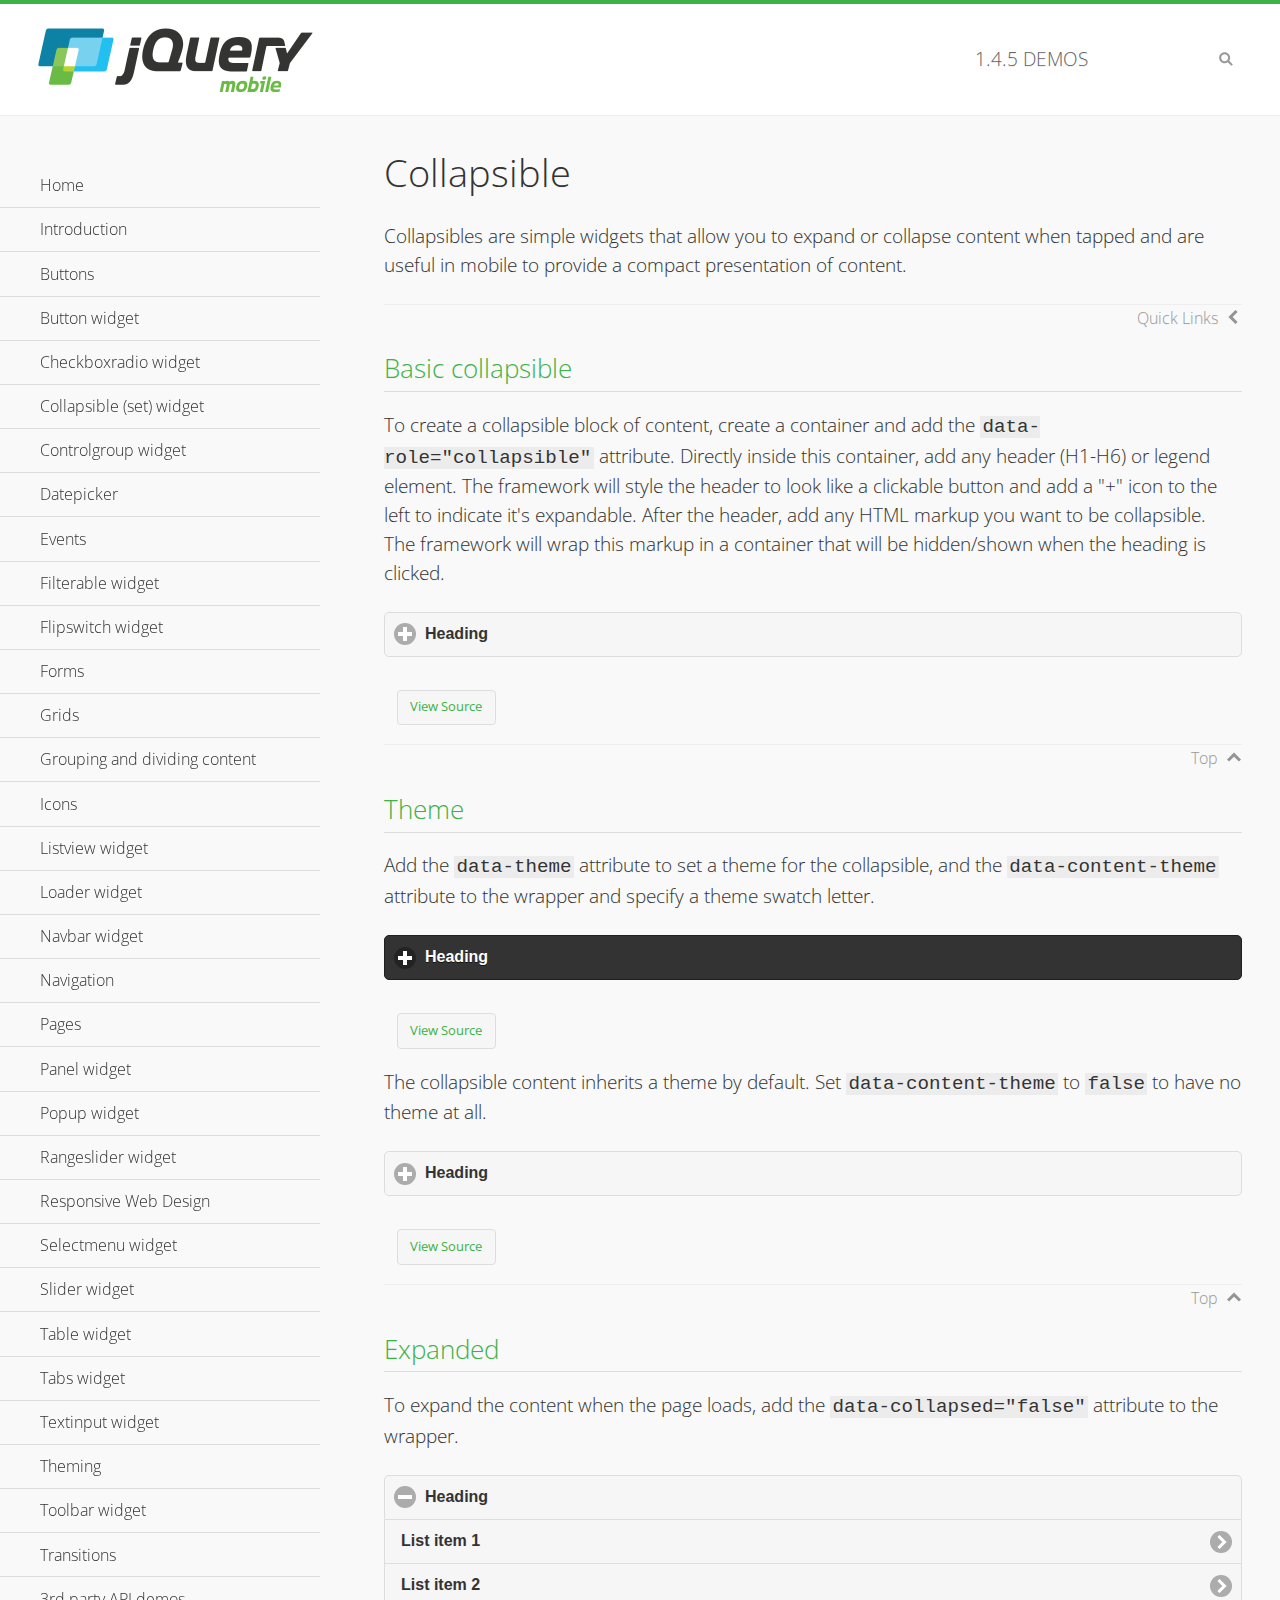
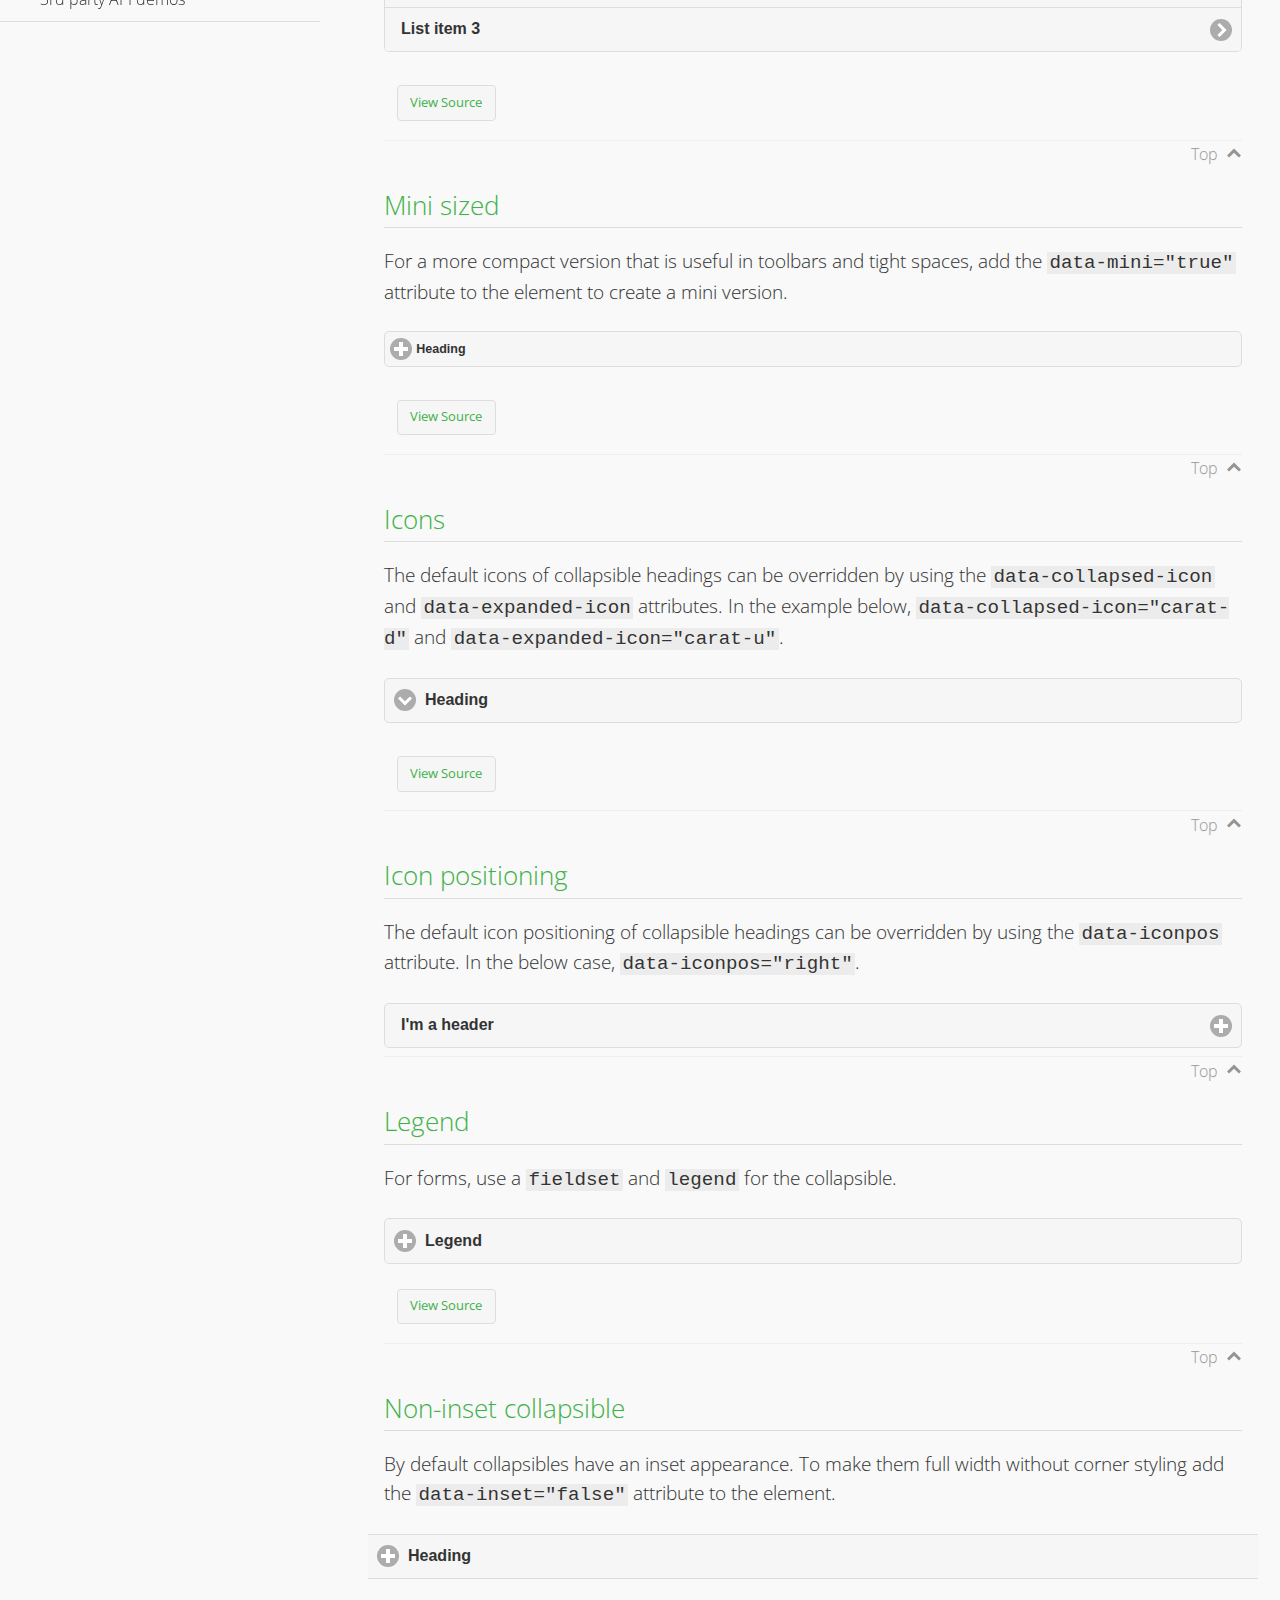
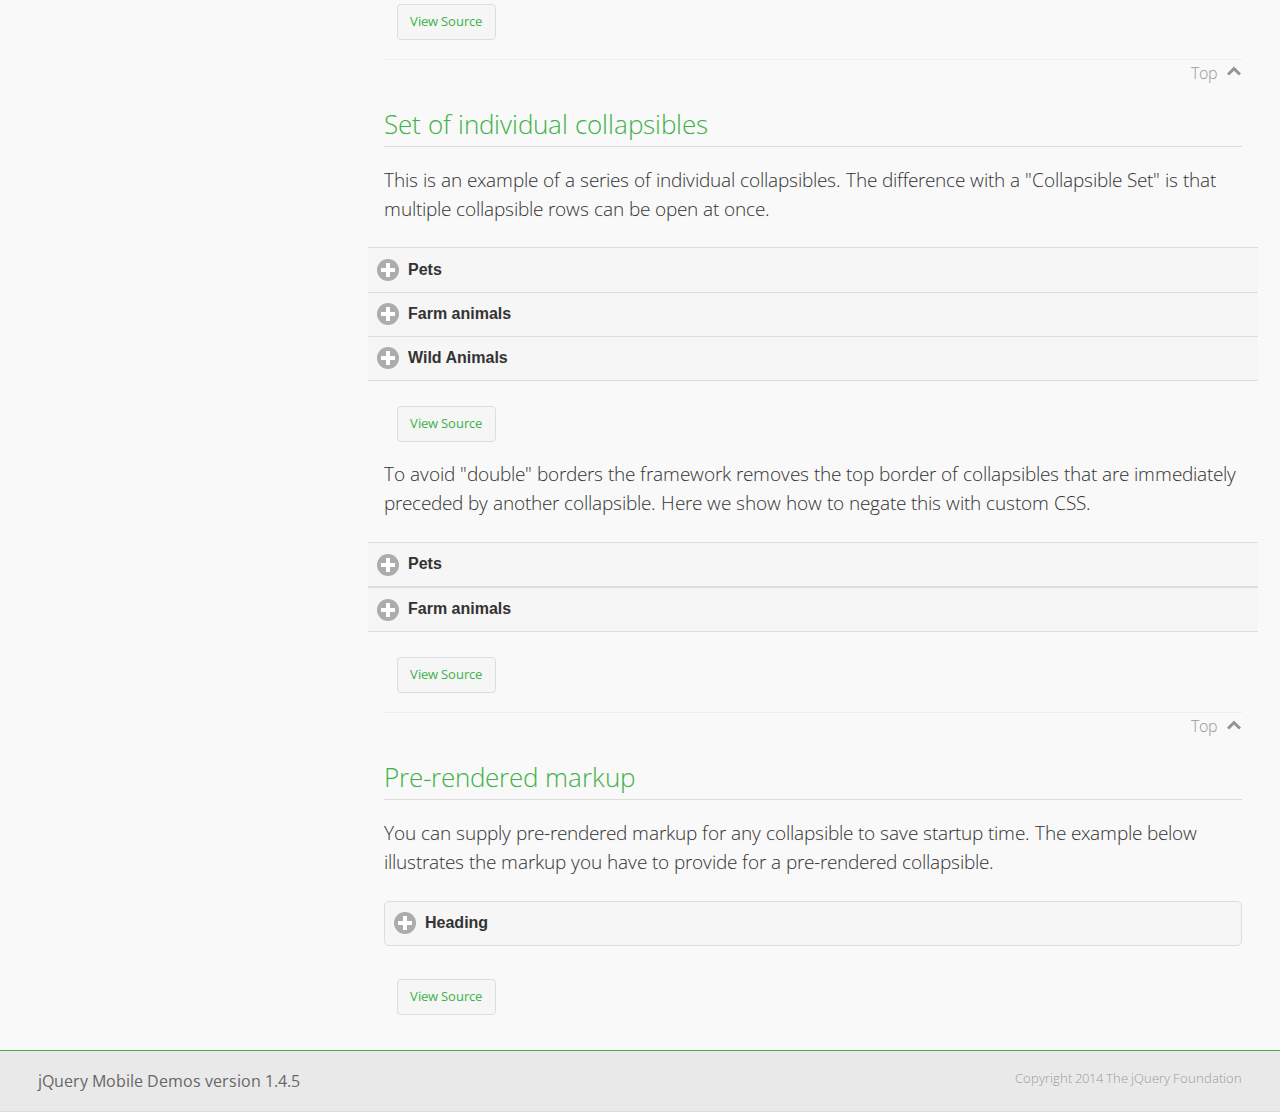
<file: normal/PRACTICAS/Practica 4/movil/librerias/jqm/demos/collapsible/index.html>
<!DOCTYPE html>
<html>
<head>
	<meta charset="utf-8">
	<meta name="viewport" content="width=device-width, initial-scale=1">
	<title>Collapsible - jQuery Mobile Demos</title>
    <link rel="stylesheet" href="../css/themes/default/jquery.mobile-1.4.5.min.css">
    <link rel="stylesheet" href="../_assets/css/jqm-demos.css">
    <link rel="shortcut icon" href="../favicon.ico">
    <link rel="stylesheet" href="http://fonts.googleapis.com/css?family=Open+Sans:300,400,700">
    <script src="../js/jquery.js"></script>
    <script src="../_assets/js/index.js"></script>
    <script src="../js/jquery.mobile-1.4.5.min.js"></script>
    <style id="negateDoubleBorder">
        #demo-borders .ui-collapsible-heading .ui-btn { border-top-width: 1px !important; }
    </style>
</head>
<body>
<div data-role="page" class="jqm-demos" data-quicklinks="true">

    <div data-role="header" class="jqm-header">
		<h2><a href="../" title="jQuery Mobile Demos home"><img src="../_assets/img/jquery-logo.png" alt="jQuery Mobile"></a></h2>
		<p><span class="jqm-version"></span> Demos</p>
        <a href="#" class="jqm-navmenu-link ui-btn ui-btn-icon-notext ui-corner-all ui-icon-bars ui-nodisc-icon ui-alt-icon ui-btn-left">Menu</a>
        <a href="#" class="jqm-search-link ui-btn ui-btn-icon-notext ui-corner-all ui-icon-search ui-nodisc-icon ui-alt-icon ui-btn-right">Search</a>
    </div><!-- /header -->

    <div role="main" class="ui-content jqm-content">

        <h1>Collapsible</h1>

        <p>Collapsibles are simple widgets that allow you to expand or collapse content when tapped and are useful in mobile to provide a compact presentation of content.</p>

        <h2>Basic collapsible</h2>

        <p>To create a collapsible block of content, create a container and add the <code> data-role="collapsible"</code> attribute. Directly inside this container, add any header (H1-H6) or legend element. The framework will style the header to look like a clickable button and add a "+" icon to the left to indicate it's expandable. After the header, add any HTML markup you want to be collapsible. The framework will wrap this markup in a container that will be hidden/shown when the heading is clicked.</p>

        <div data-demo-html="true">
            <div data-role="collapsible">
                <h4>Heading</h4>
                <p>I'm the collapsible content. By default I'm closed, but you can click the header to open me.</p>
            </div>
        </div><!--/demo-html -->

        <h2>Theme</h2>

        <p>Add the <code>data-theme</code> attribute to set a theme for the collapsible, and the <code>data-content-theme</code> attribute to the wrapper and specify a theme swatch letter.</p>

        <div data-demo-html="true">
            <div data-role="collapsible" data-theme="b" data-content-theme="b">
                <h4>Heading</h4>
                <p>I'm the collapsible content with a themed content block set to "b".</p>
            </div>
        </div><!--/demo-html -->

        <p>The collapsible content inherits a theme by default. Set <code>data-content-theme</code> to <code>false</code> to have no theme at all.</p>

        <div data-demo-html="true">
            <div data-role="collapsible" data-content-theme="false">
                <h4>Heading</h4>
                <p>I'm the collapsible content without a theme.</p>
            </div>
        </div><!--/demo-html -->

        <h2>Expanded</h2>

        <p>To expand the content when the page loads, add the <code>data-collapsed="false"</code> attribute to the wrapper.</p>

        <div data-demo-html="true">
            <div data-role="collapsible" data-collapsed="false">
                <h4>Heading</h4>
                <ul data-role="listview">
                    <li><a href="#">List item 1</a></li>
                    <li><a href="#">List item 2</a></li>
                    <li><a href="#">List item 3</a></li>
                </ul>
            </div>
        </div><!--/demo-html -->

        <h2>Mini sized</h2>

        <p>For a more compact version that is useful in toolbars and tight spaces, add the <code>data-mini="true"</code> attribute to the element to create a mini version. </p>

        <div data-demo-html="true">
            <div data-role="collapsible" data-mini="true">
                <h4>Heading</h4>
                <ul data-role="listview">
                    <li><a href="#">List item 1</a></li>
                    <li><a href="#">List item 2</a></li>
                    <li><a href="#">List item 3</a></li>
                </ul>
            </div>
        </div><!--/demo-html -->

            <h2>Icons</h2>

            <p>The default icons of collapsible headings can be overridden by using the <code>data-collapsed-icon</code> and <code>data-expanded-icon</code> attributes. In the example below, <code>data-collapsed-icon="carat-d"</code> and <code>data-expanded-icon="carat-u"</code>.</p>

            <div data-demo-html="true">
                <div data-role="collapsible" data-collapsed-icon="carat-d" data-expanded-icon="carat-u">
                    <h4>Heading</h4>
                    <ul data-role="listview" data-inset="false">
                        <li>Read-only list item 1</li>
                        <li>Read-only list item 2</li>
                        <li>Read-only list item 3</li>
                    </ul>
                </div>
            </div><!--/demo-html -->

            <h2>Icon positioning</h2>

            <p>The default icon positioning of collapsible headings can be overridden by using the <code>data-iconpos</code> attribute. In the below case, <code>data-iconpos="right"</code>.</p>

            <div data-role="collapsible" data-iconpos="right">
                <h3>I'm a header</h3>
                <p><code>data-iconpos="right"</code></p>
            </div>

        <h2>Legend</h2>

        <p>For forms, use a <code>fieldset</code> and <code>legend</code> for the collapsible.</p>
        <div data-demo-html="true">
            <form>
                <fieldset data-role="collapsible">
                    <legend>Legend</legend>

                    <label for="textinput-f">Text Input:</label>
                    <input type="text" name="textinput-f" id="textinput-f" placeholder="Text input" value="">

                    <div data-role="controlgroup">
                        <input type="checkbox" name="checkbox-1-a" id="checkbox-1-a">
                        <label for="checkbox-1-a">One</label>
                        <input type="checkbox" name="checkbox-2-a" id="checkbox-2-a">
                        <label for="checkbox-2-a">Two</label>
                        <input type="checkbox" name="checkbox-3-a" id="checkbox-3-a">
                        <label for="checkbox-3-a">Three</label>
                    </div>
                </fieldset>
            </form>
        </div><!--/demo-html -->

        <h2>Non-inset collapsible</h2>

        <p>By default collapsibles have an inset appearance. To make them full width without corner styling add the <code>data-inset="false"</code> attribute to the element.</p>

        <div data-demo-html="true">
            <div data-role="collapsible" data-inset="false">
                <h4>Heading</h4>
                <p>I'm the collapsible content. By default I'm closed, but you can click the header to open me.</p>
            </div>
        </div><!--/demo-html -->

        <h2>Set of individual collapsibles</h2>

        <p>This is an example of a series of individual collapsibles. The difference with a "Collapsible Set" is that multiple collapsible rows can be open at once.</p>

        <div data-demo-html="true">
            <div data-role="collapsible" data-inset="false">
                <h3>Pets</h3>
                <ul data-role="listview">
                    <li><a href="#">Canary</a></li>
                    <li><a href="#">Cat</a></li>
                    <li><a href="#">Dog</a></li>
                    <li><a href="#">Gerbil</a></li>
                    <li><a href="#">Iguana</a></li>
                    <li><a href="#">Mouse</a></li>
                </ul>
            </div><!-- /collapsible -->
            <div data-role="collapsible" data-inset="false">
                <h3>Farm animals</h3>
                <ul data-role="listview">
                    <li><a href="#">Chicken</a></li>
                    <li><a href="#">Cow</a></li>
                    <li><a href="#">Duck</a></li>
                    <li><a href="#">Horse</a></li>
                    <li><a href="#">Pig</a></li>
                    <li><a href="#">Sheep</a></li>
                </ul>
            </div><!-- /collapsible -->
            <div data-role="collapsible" data-inset="false">
                <h3>Wild Animals</h3>
                <ul data-role="listview">
                    <li><a href="#">Aardvark</a></li>
                    <li><a href="#">Alligator</a></li>
                    <li><a href="#">Ant</a></li>
                    <li><a href="#">Bear</a></li>
                    <li><a href="#">Beaver</a></li>
                    <li><a href="#">Cougar</a></li>
                    <li><a href="#">Dingo</a></li>
                </ul>
            </div><!-- /collapsible -->
        </div><!--/demo-html -->

        <p>To avoid "double" borders the framework removes the top border of collapsibles that are immediately preceded by another collapsible. Here we show how to negate this with custom CSS.</p>

        <div data-demo-html="true" data-demo-css="#negateDoubleBorder">
            <div id="demo-borders">
                <div data-role="collapsible" data-inset="false">
                    <h3>Pets</h3>
                    <ul data-role="listview">
                        <li><a href="#">Canary</a></li>
                        <li><a href="#">Cat</a></li>
                        <li><a href="#">Dog</a></li>
                        <li><a href="#">Gerbil</a></li>
                        <li><a href="#">Iguana</a></li>
                        <li><a href="#">Mouse</a></li>
                    </ul>
                </div><!-- /collapsible -->
                <div data-role="collapsible" data-inset="false">
                    <h3>Farm animals</h3>
                    <ul data-role="listview">
                        <li><a href="#">Chicken</a></li>
                        <li><a href="#">Cow</a></li>
                        <li><a href="#">Duck</a></li>
                        <li><a href="#">Horse</a></li>
                        <li><a href="#">Pig</a></li>
                        <li><a href="#">Sheep</a></li>
                    </ul>
                </div><!-- /collapsible -->
            </div>
        </div><!--/demo-html -->

			<h2>Pre-rendered markup</h2>
			<p>You can supply pre-rendered markup for any collapsible to save startup time. The example below illustrates the markup you have to provide for a pre-rendered collapsible.</p>
				<div data-demo-html="true">
					<div data-role="collapsible" data-enhanced="true" class="ui-collapsible ui-collapsible-inset ui-corner-all ui-collapsible-collapsed">
						<h4 class="ui-collapsible-heading ui-collapsible-heading-collapsed">
							<a href="#" class="ui-collapsible-heading-toggle ui-btn ui-btn-icon-left ui-icon-plus">
							Heading
							<div class="ui-collapsible-heading-status"> click to expand contents</div>
							</a>
						</h4>
						<div class="ui-collapsible-content ui-collapsible-content-collapsed" aria-hidden="true">
						<p>I'm the collapsible content. By default I'm closed, but you can click the header to open me.</p>
						</div>
					</div>
				</div>

	</div><!-- /content -->
	    <div data-role="panel" class="jqm-navmenu-panel" data-position="left" data-display="overlay" data-theme="a">
	    	<ul class="jqm-list ui-alt-icon ui-nodisc-icon">
<li data-filtertext="demos homepage" data-icon="home"><a href=".././">Home</a></li>
<li data-filtertext="introduction overview getting started"><a href="../intro/" data-ajax="false">Introduction</a></li>
<li data-filtertext="buttons button markup buttonmarkup method anchor link button element"><a href="../button-markup/" data-ajax="false">Buttons</a></li>
<li data-filtertext="form button widget input button submit reset"><a href="../button/" data-ajax="false">Button widget</a></li>
<li data-role="collapsible" data-enhanced="true" data-collapsed-icon="carat-d" data-expanded-icon="carat-u" data-iconpos="right" data-inset="false" class="ui-collapsible ui-collapsible-themed-content ui-collapsible-collapsed">
	<h3 class="ui-collapsible-heading ui-collapsible-heading-collapsed">
		<a href="#" class="ui-collapsible-heading-toggle ui-btn ui-btn-icon-right ui-btn-inherit ui-icon-carat-d">
		    Checkboxradio widget<span class="ui-collapsible-heading-status"> click to expand contents</span>
		</a>
	</h3>
	<div class="ui-collapsible-content ui-body-inherit ui-collapsible-content-collapsed" aria-hidden="true">
		<ul>
			<li data-filtertext="form checkboxradio widget checkbox input checkboxes controlgroups"><a href="../checkboxradio-checkbox/" data-ajax="false">Checkboxes</a></li>
			<li data-filtertext="form checkboxradio widget radio input radio buttons controlgroups"><a href="../checkboxradio-radio/" data-ajax="false">Radio buttons</a></li>
		</ul>
	</div>
</li>
<li data-role="collapsible" data-enhanced="true" data-collapsed-icon="carat-d" data-expanded-icon="carat-u" data-iconpos="right" data-inset="false" class="ui-collapsible ui-collapsible-themed-content ui-collapsible-collapsed">
	<h3 class="ui-collapsible-heading ui-collapsible-heading-collapsed">
		<a href="#" class="ui-collapsible-heading-toggle ui-btn ui-btn-icon-right ui-btn-inherit ui-icon-carat-d">
			Collapsible (set) widget<span class="ui-collapsible-heading-status"> click to expand contents</span>
		</a>
	</h3>
	<div class="ui-collapsible-content ui-body-inherit ui-collapsible-content-collapsed" aria-hidden="true">
		<ul>
			<li data-filtertext="collapsibles content formatting"><a href="../collapsible/" data-ajax="false">Collapsible</a></li>
			<li data-filtertext="dynamic collapsible set accordion append expand"><a href="../collapsible-dynamic/" data-ajax="false">Dynamic collapsibles</a></li>
			<li data-filtertext="accordions collapsible set widget content formatting grouped collapsibles"><a href="../collapsibleset/" data-ajax="false">Collapsible set</a></li>
		</ul>
	</div>
</li>
<li data-role="collapsible" data-enhanced="true" data-collapsed-icon="carat-d" data-expanded-icon="carat-u" data-iconpos="right" data-inset="false" class="ui-collapsible ui-collapsible-themed-content ui-collapsible-collapsed">
	<h3 class="ui-collapsible-heading ui-collapsible-heading-collapsed">
		<a href="#" class="ui-collapsible-heading-toggle ui-btn ui-btn-icon-right ui-btn-inherit ui-icon-carat-d">
			Controlgroup widget<span class="ui-collapsible-heading-status"> click to expand contents</span>
		</a>
	</h3>
	<div class="ui-collapsible-content ui-body-inherit ui-collapsible-content-collapsed" aria-hidden="true">
		<ul>
			<li data-filtertext="controlgroups selectmenu checkboxradio input grouped buttons horizontal vertical"><a href="../controlgroup/" data-ajax="false">Controlgroup</a></li>
			<li data-filtertext="dynamic controlgroup dynamically add buttons"><a href="../controlgroup-dynamic/" data-ajax="false">Dynamic controlgroups</a></li>
		</ul>
	</div>
</li>
<li data-filtertext="form datepicker widget date input"><a href="../datepicker/" data-ajax="false">Datepicker</a></li>
<li data-role="collapsible" data-enhanced="true" data-collapsed-icon="carat-d" data-expanded-icon="carat-u" data-iconpos="right" data-inset="false" class="ui-collapsible ui-collapsible-themed-content ui-collapsible-collapsed">
	<h3 class="ui-collapsible-heading ui-collapsible-heading-collapsed">
		<a href="#" class="ui-collapsible-heading-toggle ui-btn ui-btn-icon-right ui-btn-inherit ui-icon-carat-d">
			Events<span class="ui-collapsible-heading-status"> click to expand contents</span>
		</a>
	</h3>
	<div class="ui-collapsible-content ui-body-inherit ui-collapsible-content-collapsed" aria-hidden="true">
		<ul>
			<li data-filtertext="swipe to delete list items listviews swipe events"><a href="../swipe-list/" data-ajax="false">Swipe list items</a></li>
			<li data-filtertext="swipe to navigate swipe page navigation swipe events"><a href="../swipe-page/" data-ajax="false">Swipe page navigation</a></li>
		</ul>
	</div>
</li>
<li data-filtertext="filterable filter elements sorting searching listview table"><a href="../filterable/" data-ajax="false">Filterable widget</a></li>
<li data-filtertext="form flipswitch widget flip toggle switch binary select checkbox input"><a href="../flipswitch/" data-ajax="false">Flipswitch widget</a></li>
<li data-role="collapsible" data-enhanced="true" data-collapsed-icon="carat-d" data-expanded-icon="carat-u" data-iconpos="right" data-inset="false" class="ui-collapsible ui-collapsible-themed-content ui-collapsible-collapsed">
	<h3 class="ui-collapsible-heading ui-collapsible-heading-collapsed">
		<a href="#" class="ui-collapsible-heading-toggle ui-btn ui-btn-icon-right ui-btn-inherit ui-icon-carat-d">
			Forms<span class="ui-collapsible-heading-status"> click to expand contents</span>
		</a>
	</h3>
	<div class="ui-collapsible-content ui-body-inherit ui-collapsible-content-collapsed" aria-hidden="true">
		<ul>
			<li data-filtertext="forms text checkbox radio range button submit reset inputs selects textarea slider flipswitch label form elements"><a href="../forms/" data-ajax="false">Forms</a></li>
			<li data-filtertext="form hide labels hidden accessible ui-hidden-accessible forms"><a href="../forms-label-hidden-accessible/" data-ajax="false">Hide labels</a></li>
			<li data-filtertext="form field containers fieldcontain ui-field-contain forms"><a href="../forms-field-contain/" data-ajax="false">Field containers</a></li>
			<li data-filtertext="forms disabled form elements"><a href="../forms-disabled/" data-ajax="false">Forms disabled</a></li>
			<li data-filtertext="forms gallery examples overview forms text checkbox radio range button submit reset inputs selects textarea slider flipswitch label form elements"><a href="../forms-gallery/" data-ajax="false">Forms gallery</a></li>
		</ul>
	</div>
</li>
<li data-role="collapsible" data-enhanced="true" data-collapsed-icon="carat-d" data-expanded-icon="carat-u" data-iconpos="right" data-inset="false" class="ui-collapsible ui-collapsible-themed-content ui-collapsible-collapsed">
	<h3 class="ui-collapsible-heading ui-collapsible-heading-collapsed">
		<a href="#" class="ui-collapsible-heading-toggle ui-btn ui-btn-icon-right ui-btn-inherit ui-icon-carat-d">
			Grids<span class="ui-collapsible-heading-status"> click to expand contents</span>
		</a>
	</h3>
	<div class="ui-collapsible-content ui-body-inherit ui-collapsible-content-collapsed" aria-hidden="true">
		<ul>
			<li data-filtertext="grids columns blocks content formatting rwd responsive css framework"><a href="../grids/" data-ajax="false">Grids</a></li>
			<li data-filtertext="buttons in grids css framework"><a href="../grids-buttons/" data-ajax="false">Buttons in grids</a></li>
			<li data-filtertext="custom responsive grids rwd css framework"><a href="../grids-custom-responsive/" data-ajax="false">Custom responsive grids</a></li>
		</ul>
	</div>
</li>
<li data-filtertext="blocks content formatting sections heading"><a href="../body-bar-classes/" data-ajax="false">Grouping and dividing content</a></li>
<li data-role="collapsible" data-enhanced="true" data-collapsed-icon="carat-d" data-expanded-icon="carat-u" data-iconpos="right" data-inset="false" class="ui-collapsible ui-collapsible-themed-content ui-collapsible-collapsed">
	<h3 class="ui-collapsible-heading ui-collapsible-heading-collapsed">
		<a href="#" class="ui-collapsible-heading-toggle ui-btn ui-btn-icon-right ui-btn-inherit ui-icon-carat-d">
			Icons<span class="ui-collapsible-heading-status"> click to expand contents</span>
		</a>
	</h3>
	<div class="ui-collapsible-content ui-body-inherit ui-collapsible-content-collapsed" aria-hidden="true">
		<ul>
			<li data-filtertext="button icons svg disc alt custom icon position"><a href="../icons/" data-ajax="false">Icons</a></li>
			<li data-filtertext=""><a href="../icons-grunticon/" data-ajax="false">Grunticon loader</a></li>
		</ul>
	</div>
</li>
<li data-role="collapsible" data-enhanced="true" data-collapsed-icon="carat-d" data-expanded-icon="carat-u" data-iconpos="right" data-inset="false" class="ui-collapsible ui-collapsible-themed-content ui-collapsible-collapsed">
	<h3 class="ui-collapsible-heading ui-collapsible-heading-collapsed">
		<a href="#" class="ui-collapsible-heading-toggle ui-btn ui-btn-icon-right ui-btn-inherit ui-icon-carat-d">
			Listview widget<span class="ui-collapsible-heading-status"> click to expand contents</span>
		</a>
	</h3>
	<div class="ui-collapsible-content ui-body-inherit ui-collapsible-content-collapsed" aria-hidden="true">
		<ul>
			<li data-filtertext="listview widget thumbnails icons nested split button collapsible ul ol"><a href="../listview/" data-ajax="false">Listview</a></li>
			<li data-filtertext="autocomplete filterable reveal listview filtertextbeforefilter placeholder"><a href="../listview-autocomplete/" data-ajax="false">Listview autocomplete</a></li>
			<li data-filtertext="autocomplete filterable reveal listview remote data filtertextbeforefilter placeholder"><a href="../listview-autocomplete-remote/" data-ajax="false">Listview autocomplete remote data</a></li>
			<li data-filtertext="autodividers anchor jump scroll linkbars listview lists ul ol"><a href="../listview-autodividers-linkbar/" data-ajax="false">Listview autodividers linkbar</a></li>
			<li data-filtertext="listview autodividers selector autodividersselector lists ul ol"><a href="../listview-autodividers-selector/" data-ajax="false">Listview autodividers selector</a></li>
			<li data-filtertext="listview nested list items"><a href="../listview-nested-lists/" data-ajax="false">Nested Listviews</a></li>
			<li data-filtertext="listview collapsible list items flat"><a href="../listview-collapsible-item-flat/" data-ajax="false">Listview collapsible list items (flat)</a></li>
			<li data-filtertext="listview collapsible list indented"><a href="../listview-collapsible-item-indented/" data-ajax="false">Listview collapsible list items (indented)</a></li>
			<li data-filtertext="grid listview responsive grids responsive listviews lists ul"><a href="../listview-grid/" data-ajax="false">Listview responsive grid</a></li>
		</ul>
	</div>
</li>
<li data-filtertext="loader widget page loading navigation overlay spinner"><a href="../loader/" data-ajax="false">Loader widget</a></li>
<li data-filtertext="navbar widget navmenu toolbars header footer"><a href="../navbar/" data-ajax="false">Navbar widget</a></li>
<li data-role="collapsible" data-enhanced="true" data-collapsed-icon="carat-d" data-expanded-icon="carat-u" data-iconpos="right" data-inset="false" class="ui-collapsible ui-collapsible-themed-content ui-collapsible-collapsed">
	<h3 class="ui-collapsible-heading ui-collapsible-heading-collapsed">
		<a href="#" class="ui-collapsible-heading-toggle ui-btn ui-btn-icon-right ui-btn-inherit ui-icon-carat-d">
			Navigation<span class="ui-collapsible-heading-status"> click to expand contents</span>
		</a>
	</h3>
	<div class="ui-collapsible-content ui-body-inherit ui-collapsible-content-collapsed" aria-hidden="true">
		<ul>
			<li data-filtertext="ajax navigation navigate widget history event method"><a href="../navigation/" data-ajax="false">Navigation</a></li>
			<li data-filtertext="linking pages page links navigation ajax prefetch cache"><a href="../navigation-linking-pages/" data-ajax="false">Linking pages</a></li>
			<!-- <li data-filtertext="php redirect server redirection server-side navigation"><a href="../navigation-php-redirect/" data-ajax="false">PHP redirect demo</a></li>-->
			<li data-filtertext="navigation redirection hash query"><a href="../navigation-hash-processing/" data-ajax="false">Hash processing demo</a></li>
			<li data-filtertext="navigation redirection hash query"><a href="../page-events/" data-ajax="false">Page Navigation Events</a></li>
		</ul>
	</div>
</li>
<li data-role="collapsible" data-enhanced="true" data-collapsed-icon="carat-d" data-expanded-icon="carat-u" data-iconpos="right" data-inset="false" class="ui-collapsible ui-collapsible-themed-content ui-collapsible-collapsed">
	<h3 class="ui-collapsible-heading ui-collapsible-heading-collapsed">
		<a href="#" class="ui-collapsible-heading-toggle ui-btn ui-btn-icon-right ui-btn-inherit ui-icon-carat-d">
			Pages<span class="ui-collapsible-heading-status"> click to expand contents</span>
		</a>
	</h3>
	<div class="ui-collapsible-content ui-body-inherit ui-collapsible-content-collapsed" aria-hidden="true">
		<ul>
			<li data-filtertext="pages page widget ajax navigation"><a href="../pages/" data-ajax="false">Pages</a></li>
			<li data-filtertext="single page"><a href="../pages-single-page/" data-ajax="false">Single page</a></li>
			<li data-filtertext="multipage multi-page page"><a href="../pages-multi-page/" data-ajax="false">Multi-page template</a></li>
			<li data-filtertext="dialog page widget modal popup"><a href="../pages-dialog/" data-ajax="false">Dialog page</a></li>
		</ul>
	</div>
</li>
<li data-role="collapsible" data-enhanced="true" data-collapsed-icon="carat-d" data-expanded-icon="carat-u" data-iconpos="right" data-inset="false" class="ui-collapsible ui-collapsible-themed-content ui-collapsible-collapsed">
	<h3 class="ui-collapsible-heading ui-collapsible-heading-collapsed">
		<a href="#" class="ui-collapsible-heading-toggle ui-btn ui-btn-icon-right ui-btn-inherit ui-icon-carat-d">
			Panel widget<span class="ui-collapsible-heading-status"> click to expand contents</span>
		</a>
	</h3>
	<div class="ui-collapsible-content ui-body-inherit ui-collapsible-content-collapsed" aria-hidden="true">
		<ul>
			<li data-filtertext="panel widget sliding panels reveal push overlay responsive"><a href="../panel/" data-ajax="false">Panel</a></li>
			<li data-filtertext=""><a href="../panel-external/" data-ajax="false">External panels</a></li>
			<li data-filtertext="panel "><a href="../panel-fixed/" data-ajax="false">Fixed panels</a></li>
			<li data-filtertext="panel slide panels sliding panels shadow rwd responsive breakpoint"><a href="../panel-responsive/" data-ajax="false">Panels responsive</a></li>
			<li data-filtertext="panel custom style custom panel width reveal shadow listview panel styling page background wrapper"><a href="../panel-styling/" data-ajax="false">Custom panel style</a></li>
			<li data-filtertext="panel open on swipe"><a href="../panel-swipe-open/" data-ajax="false">Panel open on swipe</a></li>
			<li data-filtertext="panels outside page internal external toolbars"><a href="../panel-external-internal/" data-ajax="false">Panel external and internal</a></li>
		</ul>
	</div>
</li>
<li data-role="collapsible" data-enhanced="true" data-collapsed-icon="carat-d" data-expanded-icon="carat-u" data-iconpos="right" data-inset="false" class="ui-collapsible ui-collapsible-themed-content ui-collapsible-collapsed">
	<h3 class="ui-collapsible-heading ui-collapsible-heading-collapsed">
		<a href="#" class="ui-collapsible-heading-toggle ui-btn ui-btn-icon-right ui-btn-inherit ui-icon-carat-d">
			Popup widget<span class="ui-collapsible-heading-status"> click to expand contents</span>
		</a>
	</h3>
	<div class="ui-collapsible-content ui-body-inherit ui-collapsible-content-collapsed" aria-hidden="true">
		<ul>
			<li data-filtertext="popup widget popups dialog modal transition tooltip lightbox form overlay screen flip pop fade transition"><a href="../popup/" data-ajax="false">Popup</a></li>
			<li data-filtertext="popup alignment position"><a href="../popup-alignment/" data-ajax="false">Popup alignment</a></li>
			<li data-filtertext="popup arrow size popups popover"><a href="../popup-arrow-size/" data-ajax="false">Popup arrow size</a></li>
			<li data-filtertext="dynamic popups popup images lightbox"><a href="../popup-dynamic/" data-ajax="false">Dynamic popups</a></li>
			<li data-filtertext="popups with iframes scaling"><a href="../popup-iframe/" data-ajax="false">Popups with iframes</a></li>
			<li data-filtertext="popup image scaling"><a href="../popup-image-scaling/" data-ajax="false">Popup image scaling</a></li>
			<li data-filtertext="external popup outside multi-page"><a href="../popup-outside-multipage/" data-ajax="false">Popup outside multi-page</a></li>
		</ul>
	</div>
</li>
<li data-filtertext="form rangeslider widget dual sliders dual handle sliders range input"><a href="../rangeslider/" data-ajax="false">Rangeslider widget</a></li>
<li data-filtertext="responsive web design rwd adaptive progressive enhancement PE accessible mobile breakpoints media query media queries"><a href="../rwd/" data-ajax="false">Responsive Web Design</a></li>
<li data-role="collapsible" data-enhanced="true" data-collapsed-icon="carat-d" data-expanded-icon="carat-u" data-iconpos="right" data-inset="false" class="ui-collapsible ui-collapsible-themed-content ui-collapsible-collapsed">
	<h3 class="ui-collapsible-heading ui-collapsible-heading-collapsed">
		<a href="#" class="ui-collapsible-heading-toggle ui-btn ui-btn-icon-right ui-btn-inherit ui-icon-carat-d">
			Selectmenu widget<span class="ui-collapsible-heading-status"> click to expand contents</span>
		</a>
	</h3>
	<div class="ui-collapsible-content ui-body-inherit ui-collapsible-content-collapsed" aria-hidden="true">
		<ul>
			<li data-filtertext="form selectmenu widget select input custom select menu selects"><a href="../selectmenu/" data-ajax="false">Selectmenu</a></li>
			<li data-filtertext="form custom select menu selectmenu widget custom menu option optgroup multiple selects"><a href="../selectmenu-custom/" data-ajax="false">Custom select menu</a></li>
			<li data-filtertext="filterable select filter popup dialog"><a href="../selectmenu-custom-filter/" data-ajax="false">Custom select menu with filter</a></li>
		</ul>
	</div>
</li>
<li data-role="collapsible" data-enhanced="true" data-collapsed-icon="carat-d" data-expanded-icon="carat-u" data-iconpos="right" data-inset="false" class="ui-collapsible ui-collapsible-themed-content ui-collapsible-collapsed">
	<h3 class="ui-collapsible-heading ui-collapsible-heading-collapsed">
		<a href="#" class="ui-collapsible-heading-toggle ui-btn ui-btn-icon-right ui-btn-inherit ui-icon-carat-d">
			Slider widget<span class="ui-collapsible-heading-status"> click to expand contents</span>
		</a>
	</h3>
	<div class="ui-collapsible-content ui-body-inherit ui-collapsible-content-collapsed" aria-hidden="true">
		<ul>
			<li data-filtertext="form slider widget range input single sliders"><a href="../slider/" data-ajax="false">Slider</a></li>
			<li data-filtertext="form slider widget flipswitch slider binary select flip toggle switch"><a href="../slider-flipswitch/" data-ajax="false">Slider flip toggle switch</a></li>
			<li data-filtertext="form slider tooltip handle value input range sliders"><a href="../slider-tooltip/" data-ajax="false">Slider tooltip</a></li>
		</ul>
	</div>
</li>
<li data-role="collapsible" data-enhanced="true" data-collapsed-icon="carat-d" data-expanded-icon="carat-u" data-iconpos="right" data-inset="false" class="ui-collapsible ui-collapsible-themed-content ui-collapsible-collapsed">
	<h3 class="ui-collapsible-heading ui-collapsible-heading-collapsed">
		<a href="#" class="ui-collapsible-heading-toggle ui-btn ui-btn-icon-right ui-btn-inherit ui-icon-carat-d">
			Table widget<span class="ui-collapsible-heading-status"> click to expand contents</span>
		</a>
	</h3>
	<div class="ui-collapsible-content ui-body-inherit ui-collapsible-content-collapsed" aria-hidden="true">
		<ul>
			<li data-filtertext="table widget reflow column toggle th td responsive tables rwd hide show tabular"><a href="../table-column-toggle/" data-ajax="false">Table Column Toggle</a></li>
			<li data-filtertext="table column toggle phone comparison demo"><a href="../table-column-toggle-example/" data-ajax="false">Table Column Toggle demo</a></li>
			<li data-filtertext="responsive tables table column toggle heading groups rwd breakpoint"><a href="../table-column-toggle-heading-groups/" data-ajax="false">Table Column Toggle heading groups</a></li>
			<li data-filtertext="responsive tables table column toggle hide rwd breakpoint customization options"><a href="../table-column-toggle-options/" data-ajax="false">Table Column Toggle options</a></li>
			<li data-filtertext="table reflow th td responsive rwd columns tabular"><a href="../table-reflow/" data-ajax="false">Table Reflow</a></li>
			<li data-filtertext="responsive tables table reflow heading groups rwd breakpoint"><a href="../table-reflow-heading-groups/" data-ajax="false">Table Reflow heading groups</a></li>
			<li data-filtertext="responsive tables table reflow stripes strokes table style"><a href="../table-reflow-stripes-strokes/" data-ajax="false">Table Reflow stripes and strokes</a></li>
			<li data-filtertext="responsive tables table reflow stack custom styles"><a href="../table-reflow-styling/" data-ajax="false">Table Reflow custom styles</a></li>
		</ul>
	</div>
</li>
<li data-filtertext="ui tabs widget"><a href="../tabs/" data-ajax="false">Tabs widget</a></li>
<li data-filtertext="form textinput widget text input textarea number date time tel email file color password"><a href="../textinput/" data-ajax="false">Textinput widget</a></li>
<li data-role="collapsible" data-enhanced="true" data-collapsed-icon="carat-d" data-expanded-icon="carat-u" data-iconpos="right" data-inset="false" class="ui-collapsible ui-collapsible-themed-content ui-collapsible-collapsed">
	<h3 class="ui-collapsible-heading ui-collapsible-heading-collapsed">
		<a href="#" class="ui-collapsible-heading-toggle ui-btn ui-btn-icon-right ui-btn-inherit ui-icon-carat-d">
			Theming<span class="ui-collapsible-heading-status"> click to expand contents</span>
		</a>
	</h3>
	<div class="ui-collapsible-content ui-body-inherit ui-collapsible-content-collapsed" aria-hidden="true">
		<ul>
			<li data-filtertext="default theme swatches theming style css"><a href="../theme-default/" data-ajax="false">Default theme</a></li>
			<li data-filtertext="classic theme old theme swatches theming style css"><a href="../theme-classic/" data-ajax="false">Classic theme</a></li>
		</ul>
	</div>
</li>
<li data-role="collapsible" data-enhanced="true" data-collapsed-icon="carat-d" data-expanded-icon="carat-u" data-iconpos="right" data-inset="false" class="ui-collapsible ui-collapsible-themed-content ui-collapsible-collapsed">
	<h3 class="ui-collapsible-heading ui-collapsible-heading-collapsed">
		<a href="#" class="ui-collapsible-heading-toggle ui-btn ui-btn-icon-right ui-btn-inherit ui-icon-carat-d">
			Toolbar widget<span class="ui-collapsible-heading-status"> click to expand contents</span>
		</a>
	</h3>
	<div class="ui-collapsible-content ui-body-inherit ui-collapsible-content-collapsed" aria-hidden="true">
		<ul>
			<li data-filtertext="toolbar widget header footer toolbars fixed fullscreen external sections"><a href="../toolbar/" data-ajax="false">Toolbar</a></li>
			<li data-filtertext="dynamic toolbars dynamically add toolbar header footer"><a href="../toolbar-dynamic/" data-ajax="false">Dynamic toolbars</a></li>
			<li data-filtertext="external toolbars header footer"><a href="../toolbar-external/" data-ajax="false">External toolbars</a></li>
			<li data-filtertext="fixed toolbars header footer"><a href="../toolbar-fixed/" data-ajax="false">Fixed toolbars</a></li>
			<li data-filtertext="fixed fullscreen toolbars header footer"><a href="../toolbar-fixed-fullscreen/" data-ajax="false">Fullscreen toolbars</a></li>
			<li data-filtertext="external fixed toolbars header footer"><a href="../toolbar-fixed-external/" data-ajax="false">Fixed external toolbars</a></li>
			<li data-filtertext="external persistent toolbars header footer navbar navmenu"><a href="../toolbar-fixed-persistent/" data-ajax="false">Persistent toolbars</a></li>
			<li data-filtertext="external ajax optimized toolbars persistent toolbars header footer navbar"><a href="../toolbar-fixed-persistent-optimized/" data-ajax="false">Ajax optimized toolbars</a></li>
			<li data-filtertext="form in toolbars header footer"><a href="../toolbar-fixed-forms/" data-ajax="false">Form in toolbar</a></li>
		</ul>
	</div>
</li>
<li data-filtertext="page transitions animated pages popup navigation flip slide fade pop"><a href="../transitions/" data-ajax="false">Transitions</a></li>
<li data-role="collapsible" data-enhanced="true" data-collapsed-icon="carat-d" data-expanded-icon="carat-u" data-iconpos="right" data-inset="false" class="ui-collapsible ui-collapsible-themed-content ui-collapsible-collapsed">
	<h3 class="ui-collapsible-heading ui-collapsible-heading-collapsed">
		<a href="#" class="ui-collapsible-heading-toggle ui-btn ui-btn-icon-right ui-btn-inherit ui-icon-carat-d">
			3rd party API demos<span class="ui-collapsible-heading-status"> click to expand contents</span>
		</a>
	</h3>
	<div class="ui-collapsible-content ui-body-inherit ui-collapsible-content-collapsed" aria-hidden="true">
		<ul>
			<li data-filtertext="backbone requirejs navigation router"><a href="../backbone-requirejs/" data-ajax="false">Backbone RequireJS</a></li>
			<li data-filtertext="google maps geolocation demo"><a href="../map-geolocation/" data-ajax="false">Google Maps geolocation</a></li>
			<li data-filtertext="google maps hybrid"><a href="../map-list-toggle/" data-ajax="false">Google Maps list toggle</a></li>
		</ul>
	</div>
</li>



		     </ul>
		</div><!-- /panel -->


	<div data-role="footer" data-position="fixed" data-tap-toggle="false" class="jqm-footer">
		<p>jQuery Mobile Demos version <span class="jqm-version"></span></p>
		<p>Copyright 2014 The jQuery Foundation</p>
	</div><!-- /footer -->
	<!-- TODO: This should become an external panel so we can add input to markup (unique ID) -->
    <div data-role="panel" class="jqm-search-panel" data-position="right" data-display="overlay" data-theme="a">
		<div class="jqm-search">
			<ul class="jqm-list" data-filter-placeholder="Search demos..." data-filter-reveal="true">
<li data-filtertext="demos homepage" data-icon="home"><a href=".././">Home</a></li>
<li data-filtertext="introduction overview getting started"><a href="../intro/" data-ajax="false">Introduction</a></li>
<li data-filtertext="buttons button markup buttonmarkup method anchor link button element"><a href="../button-markup/" data-ajax="false">Buttons</a></li>
<li data-filtertext="form button widget input button submit reset"><a href="../button/" data-ajax="false">Button widget</a></li>
<li data-role="collapsible" data-enhanced="true" data-collapsed-icon="carat-d" data-expanded-icon="carat-u" data-iconpos="right" data-inset="false" class="ui-collapsible ui-collapsible-themed-content ui-collapsible-collapsed">
	<h3 class="ui-collapsible-heading ui-collapsible-heading-collapsed">
		<a href="#" class="ui-collapsible-heading-toggle ui-btn ui-btn-icon-right ui-btn-inherit ui-icon-carat-d">
		    Checkboxradio widget<span class="ui-collapsible-heading-status"> click to expand contents</span>
		</a>
	</h3>
	<div class="ui-collapsible-content ui-body-inherit ui-collapsible-content-collapsed" aria-hidden="true">
		<ul>
			<li data-filtertext="form checkboxradio widget checkbox input checkboxes controlgroups"><a href="../checkboxradio-checkbox/" data-ajax="false">Checkboxes</a></li>
			<li data-filtertext="form checkboxradio widget radio input radio buttons controlgroups"><a href="../checkboxradio-radio/" data-ajax="false">Radio buttons</a></li>
		</ul>
	</div>
</li>
<li data-role="collapsible" data-enhanced="true" data-collapsed-icon="carat-d" data-expanded-icon="carat-u" data-iconpos="right" data-inset="false" class="ui-collapsible ui-collapsible-themed-content ui-collapsible-collapsed">
	<h3 class="ui-collapsible-heading ui-collapsible-heading-collapsed">
		<a href="#" class="ui-collapsible-heading-toggle ui-btn ui-btn-icon-right ui-btn-inherit ui-icon-carat-d">
			Collapsible (set) widget<span class="ui-collapsible-heading-status"> click to expand contents</span>
		</a>
	</h3>
	<div class="ui-collapsible-content ui-body-inherit ui-collapsible-content-collapsed" aria-hidden="true">
		<ul>
			<li data-filtertext="collapsibles content formatting"><a href="../collapsible/" data-ajax="false">Collapsible</a></li>
			<li data-filtertext="dynamic collapsible set accordion append expand"><a href="../collapsible-dynamic/" data-ajax="false">Dynamic collapsibles</a></li>
			<li data-filtertext="accordions collapsible set widget content formatting grouped collapsibles"><a href="../collapsibleset/" data-ajax="false">Collapsible set</a></li>
		</ul>
	</div>
</li>
<li data-role="collapsible" data-enhanced="true" data-collapsed-icon="carat-d" data-expanded-icon="carat-u" data-iconpos="right" data-inset="false" class="ui-collapsible ui-collapsible-themed-content ui-collapsible-collapsed">
	<h3 class="ui-collapsible-heading ui-collapsible-heading-collapsed">
		<a href="#" class="ui-collapsible-heading-toggle ui-btn ui-btn-icon-right ui-btn-inherit ui-icon-carat-d">
			Controlgroup widget<span class="ui-collapsible-heading-status"> click to expand contents</span>
		</a>
	</h3>
	<div class="ui-collapsible-content ui-body-inherit ui-collapsible-content-collapsed" aria-hidden="true">
		<ul>
			<li data-filtertext="controlgroups selectmenu checkboxradio input grouped buttons horizontal vertical"><a href="../controlgroup/" data-ajax="false">Controlgroup</a></li>
			<li data-filtertext="dynamic controlgroup dynamically add buttons"><a href="../controlgroup-dynamic/" data-ajax="false">Dynamic controlgroups</a></li>
		</ul>
	</div>
</li>
<li data-filtertext="form datepicker widget date input"><a href="../datepicker/" data-ajax="false">Datepicker</a></li>
<li data-role="collapsible" data-enhanced="true" data-collapsed-icon="carat-d" data-expanded-icon="carat-u" data-iconpos="right" data-inset="false" class="ui-collapsible ui-collapsible-themed-content ui-collapsible-collapsed">
	<h3 class="ui-collapsible-heading ui-collapsible-heading-collapsed">
		<a href="#" class="ui-collapsible-heading-toggle ui-btn ui-btn-icon-right ui-btn-inherit ui-icon-carat-d">
			Events<span class="ui-collapsible-heading-status"> click to expand contents</span>
		</a>
	</h3>
	<div class="ui-collapsible-content ui-body-inherit ui-collapsible-content-collapsed" aria-hidden="true">
		<ul>
			<li data-filtertext="swipe to delete list items listviews swipe events"><a href="../swipe-list/" data-ajax="false">Swipe list items</a></li>
			<li data-filtertext="swipe to navigate swipe page navigation swipe events"><a href="../swipe-page/" data-ajax="false">Swipe page navigation</a></li>
		</ul>
	</div>
</li>
<li data-filtertext="filterable filter elements sorting searching listview table"><a href="../filterable/" data-ajax="false">Filterable widget</a></li>
<li data-filtertext="form flipswitch widget flip toggle switch binary select checkbox input"><a href="../flipswitch/" data-ajax="false">Flipswitch widget</a></li>
<li data-role="collapsible" data-enhanced="true" data-collapsed-icon="carat-d" data-expanded-icon="carat-u" data-iconpos="right" data-inset="false" class="ui-collapsible ui-collapsible-themed-content ui-collapsible-collapsed">
	<h3 class="ui-collapsible-heading ui-collapsible-heading-collapsed">
		<a href="#" class="ui-collapsible-heading-toggle ui-btn ui-btn-icon-right ui-btn-inherit ui-icon-carat-d">
			Forms<span class="ui-collapsible-heading-status"> click to expand contents</span>
		</a>
	</h3>
	<div class="ui-collapsible-content ui-body-inherit ui-collapsible-content-collapsed" aria-hidden="true">
		<ul>
			<li data-filtertext="forms text checkbox radio range button submit reset inputs selects textarea slider flipswitch label form elements"><a href="../forms/" data-ajax="false">Forms</a></li>
			<li data-filtertext="form hide labels hidden accessible ui-hidden-accessible forms"><a href="../forms-label-hidden-accessible/" data-ajax="false">Hide labels</a></li>
			<li data-filtertext="form field containers fieldcontain ui-field-contain forms"><a href="../forms-field-contain/" data-ajax="false">Field containers</a></li>
			<li data-filtertext="forms disabled form elements"><a href="../forms-disabled/" data-ajax="false">Forms disabled</a></li>
			<li data-filtertext="forms gallery examples overview forms text checkbox radio range button submit reset inputs selects textarea slider flipswitch label form elements"><a href="../forms-gallery/" data-ajax="false">Forms gallery</a></li>
		</ul>
	</div>
</li>
<li data-role="collapsible" data-enhanced="true" data-collapsed-icon="carat-d" data-expanded-icon="carat-u" data-iconpos="right" data-inset="false" class="ui-collapsible ui-collapsible-themed-content ui-collapsible-collapsed">
	<h3 class="ui-collapsible-heading ui-collapsible-heading-collapsed">
		<a href="#" class="ui-collapsible-heading-toggle ui-btn ui-btn-icon-right ui-btn-inherit ui-icon-carat-d">
			Grids<span class="ui-collapsible-heading-status"> click to expand contents</span>
		</a>
	</h3>
	<div class="ui-collapsible-content ui-body-inherit ui-collapsible-content-collapsed" aria-hidden="true">
		<ul>
			<li data-filtertext="grids columns blocks content formatting rwd responsive css framework"><a href="../grids/" data-ajax="false">Grids</a></li>
			<li data-filtertext="buttons in grids css framework"><a href="../grids-buttons/" data-ajax="false">Buttons in grids</a></li>
			<li data-filtertext="custom responsive grids rwd css framework"><a href="../grids-custom-responsive/" data-ajax="false">Custom responsive grids</a></li>
		</ul>
	</div>
</li>
<li data-filtertext="blocks content formatting sections heading"><a href="../body-bar-classes/" data-ajax="false">Grouping and dividing content</a></li>
<li data-role="collapsible" data-enhanced="true" data-collapsed-icon="carat-d" data-expanded-icon="carat-u" data-iconpos="right" data-inset="false" class="ui-collapsible ui-collapsible-themed-content ui-collapsible-collapsed">
	<h3 class="ui-collapsible-heading ui-collapsible-heading-collapsed">
		<a href="#" class="ui-collapsible-heading-toggle ui-btn ui-btn-icon-right ui-btn-inherit ui-icon-carat-d">
			Icons<span class="ui-collapsible-heading-status"> click to expand contents</span>
		</a>
	</h3>
	<div class="ui-collapsible-content ui-body-inherit ui-collapsible-content-collapsed" aria-hidden="true">
		<ul>
			<li data-filtertext="button icons svg disc alt custom icon position"><a href="../icons/" data-ajax="false">Icons</a></li>
			<li data-filtertext=""><a href="../icons-grunticon/" data-ajax="false">Grunticon loader</a></li>
		</ul>
	</div>
</li>
<li data-role="collapsible" data-enhanced="true" data-collapsed-icon="carat-d" data-expanded-icon="carat-u" data-iconpos="right" data-inset="false" class="ui-collapsible ui-collapsible-themed-content ui-collapsible-collapsed">
	<h3 class="ui-collapsible-heading ui-collapsible-heading-collapsed">
		<a href="#" class="ui-collapsible-heading-toggle ui-btn ui-btn-icon-right ui-btn-inherit ui-icon-carat-d">
			Listview widget<span class="ui-collapsible-heading-status"> click to expand contents</span>
		</a>
	</h3>
	<div class="ui-collapsible-content ui-body-inherit ui-collapsible-content-collapsed" aria-hidden="true">
		<ul>
			<li data-filtertext="listview widget thumbnails icons nested split button collapsible ul ol"><a href="../listview/" data-ajax="false">Listview</a></li>
			<li data-filtertext="autocomplete filterable reveal listview filtertextbeforefilter placeholder"><a href="../listview-autocomplete/" data-ajax="false">Listview autocomplete</a></li>
			<li data-filtertext="autocomplete filterable reveal listview remote data filtertextbeforefilter placeholder"><a href="../listview-autocomplete-remote/" data-ajax="false">Listview autocomplete remote data</a></li>
			<li data-filtertext="autodividers anchor jump scroll linkbars listview lists ul ol"><a href="../listview-autodividers-linkbar/" data-ajax="false">Listview autodividers linkbar</a></li>
			<li data-filtertext="listview autodividers selector autodividersselector lists ul ol"><a href="../listview-autodividers-selector/" data-ajax="false">Listview autodividers selector</a></li>
			<li data-filtertext="listview nested list items"><a href="../listview-nested-lists/" data-ajax="false">Nested Listviews</a></li>
			<li data-filtertext="listview collapsible list items flat"><a href="../listview-collapsible-item-flat/" data-ajax="false">Listview collapsible list items (flat)</a></li>
			<li data-filtertext="listview collapsible list indented"><a href="../listview-collapsible-item-indented/" data-ajax="false">Listview collapsible list items (indented)</a></li>
			<li data-filtertext="grid listview responsive grids responsive listviews lists ul"><a href="../listview-grid/" data-ajax="false">Listview responsive grid</a></li>
		</ul>
	</div>
</li>
<li data-filtertext="loader widget page loading navigation overlay spinner"><a href="../loader/" data-ajax="false">Loader widget</a></li>
<li data-filtertext="navbar widget navmenu toolbars header footer"><a href="../navbar/" data-ajax="false">Navbar widget</a></li>
<li data-role="collapsible" data-enhanced="true" data-collapsed-icon="carat-d" data-expanded-icon="carat-u" data-iconpos="right" data-inset="false" class="ui-collapsible ui-collapsible-themed-content ui-collapsible-collapsed">
	<h3 class="ui-collapsible-heading ui-collapsible-heading-collapsed">
		<a href="#" class="ui-collapsible-heading-toggle ui-btn ui-btn-icon-right ui-btn-inherit ui-icon-carat-d">
			Navigation<span class="ui-collapsible-heading-status"> click to expand contents</span>
		</a>
	</h3>
	<div class="ui-collapsible-content ui-body-inherit ui-collapsible-content-collapsed" aria-hidden="true">
		<ul>
			<li data-filtertext="ajax navigation navigate widget history event method"><a href="../navigation/" data-ajax="false">Navigation</a></li>
			<li data-filtertext="linking pages page links navigation ajax prefetch cache"><a href="../navigation-linking-pages/" data-ajax="false">Linking pages</a></li>
			<!-- <li data-filtertext="php redirect server redirection server-side navigation"><a href="../navigation-php-redirect/" data-ajax="false">PHP redirect demo</a></li>-->
			<li data-filtertext="navigation redirection hash query"><a href="../navigation-hash-processing/" data-ajax="false">Hash processing demo</a></li>
			<li data-filtertext="navigation redirection hash query"><a href="../page-events/" data-ajax="false">Page Navigation Events</a></li>
		</ul>
	</div>
</li>
<li data-role="collapsible" data-enhanced="true" data-collapsed-icon="carat-d" data-expanded-icon="carat-u" data-iconpos="right" data-inset="false" class="ui-collapsible ui-collapsible-themed-content ui-collapsible-collapsed">
	<h3 class="ui-collapsible-heading ui-collapsible-heading-collapsed">
		<a href="#" class="ui-collapsible-heading-toggle ui-btn ui-btn-icon-right ui-btn-inherit ui-icon-carat-d">
			Pages<span class="ui-collapsible-heading-status"> click to expand contents</span>
		</a>
	</h3>
	<div class="ui-collapsible-content ui-body-inherit ui-collapsible-content-collapsed" aria-hidden="true">
		<ul>
			<li data-filtertext="pages page widget ajax navigation"><a href="../pages/" data-ajax="false">Pages</a></li>
			<li data-filtertext="single page"><a href="../pages-single-page/" data-ajax="false">Single page</a></li>
			<li data-filtertext="multipage multi-page page"><a href="../pages-multi-page/" data-ajax="false">Multi-page template</a></li>
			<li data-filtertext="dialog page widget modal popup"><a href="../pages-dialog/" data-ajax="false">Dialog page</a></li>
		</ul>
	</div>
</li>
<li data-role="collapsible" data-enhanced="true" data-collapsed-icon="carat-d" data-expanded-icon="carat-u" data-iconpos="right" data-inset="false" class="ui-collapsible ui-collapsible-themed-content ui-collapsible-collapsed">
	<h3 class="ui-collapsible-heading ui-collapsible-heading-collapsed">
		<a href="#" class="ui-collapsible-heading-toggle ui-btn ui-btn-icon-right ui-btn-inherit ui-icon-carat-d">
			Panel widget<span class="ui-collapsible-heading-status"> click to expand contents</span>
		</a>
	</h3>
	<div class="ui-collapsible-content ui-body-inherit ui-collapsible-content-collapsed" aria-hidden="true">
		<ul>
			<li data-filtertext="panel widget sliding panels reveal push overlay responsive"><a href="../panel/" data-ajax="false">Panel</a></li>
			<li data-filtertext=""><a href="../panel-external/" data-ajax="false">External panels</a></li>
			<li data-filtertext="panel "><a href="../panel-fixed/" data-ajax="false">Fixed panels</a></li>
			<li data-filtertext="panel slide panels sliding panels shadow rwd responsive breakpoint"><a href="../panel-responsive/" data-ajax="false">Panels responsive</a></li>
			<li data-filtertext="panel custom style custom panel width reveal shadow listview panel styling page background wrapper"><a href="../panel-styling/" data-ajax="false">Custom panel style</a></li>
			<li data-filtertext="panel open on swipe"><a href="../panel-swipe-open/" data-ajax="false">Panel open on swipe</a></li>
			<li data-filtertext="panels outside page internal external toolbars"><a href="../panel-external-internal/" data-ajax="false">Panel external and internal</a></li>
		</ul>
	</div>
</li>
<li data-role="collapsible" data-enhanced="true" data-collapsed-icon="carat-d" data-expanded-icon="carat-u" data-iconpos="right" data-inset="false" class="ui-collapsible ui-collapsible-themed-content ui-collapsible-collapsed">
	<h3 class="ui-collapsible-heading ui-collapsible-heading-collapsed">
		<a href="#" class="ui-collapsible-heading-toggle ui-btn ui-btn-icon-right ui-btn-inherit ui-icon-carat-d">
			Popup widget<span class="ui-collapsible-heading-status"> click to expand contents</span>
		</a>
	</h3>
	<div class="ui-collapsible-content ui-body-inherit ui-collapsible-content-collapsed" aria-hidden="true">
		<ul>
			<li data-filtertext="popup widget popups dialog modal transition tooltip lightbox form overlay screen flip pop fade transition"><a href="../popup/" data-ajax="false">Popup</a></li>
			<li data-filtertext="popup alignment position"><a href="../popup-alignment/" data-ajax="false">Popup alignment</a></li>
			<li data-filtertext="popup arrow size popups popover"><a href="../popup-arrow-size/" data-ajax="false">Popup arrow size</a></li>
			<li data-filtertext="dynamic popups popup images lightbox"><a href="../popup-dynamic/" data-ajax="false">Dynamic popups</a></li>
			<li data-filtertext="popups with iframes scaling"><a href="../popup-iframe/" data-ajax="false">Popups with iframes</a></li>
			<li data-filtertext="popup image scaling"><a href="../popup-image-scaling/" data-ajax="false">Popup image scaling</a></li>
			<li data-filtertext="external popup outside multi-page"><a href="../popup-outside-multipage/" data-ajax="false">Popup outside multi-page</a></li>
		</ul>
	</div>
</li>
<li data-filtertext="form rangeslider widget dual sliders dual handle sliders range input"><a href="../rangeslider/" data-ajax="false">Rangeslider widget</a></li>
<li data-filtertext="responsive web design rwd adaptive progressive enhancement PE accessible mobile breakpoints media query media queries"><a href="../rwd/" data-ajax="false">Responsive Web Design</a></li>
<li data-role="collapsible" data-enhanced="true" data-collapsed-icon="carat-d" data-expanded-icon="carat-u" data-iconpos="right" data-inset="false" class="ui-collapsible ui-collapsible-themed-content ui-collapsible-collapsed">
	<h3 class="ui-collapsible-heading ui-collapsible-heading-collapsed">
		<a href="#" class="ui-collapsible-heading-toggle ui-btn ui-btn-icon-right ui-btn-inherit ui-icon-carat-d">
			Selectmenu widget<span class="ui-collapsible-heading-status"> click to expand contents</span>
		</a>
	</h3>
	<div class="ui-collapsible-content ui-body-inherit ui-collapsible-content-collapsed" aria-hidden="true">
		<ul>
			<li data-filtertext="form selectmenu widget select input custom select menu selects"><a href="../selectmenu/" data-ajax="false">Selectmenu</a></li>
			<li data-filtertext="form custom select menu selectmenu widget custom menu option optgroup multiple selects"><a href="../selectmenu-custom/" data-ajax="false">Custom select menu</a></li>
			<li data-filtertext="filterable select filter popup dialog"><a href="../selectmenu-custom-filter/" data-ajax="false">Custom select menu with filter</a></li>
		</ul>
	</div>
</li>
<li data-role="collapsible" data-enhanced="true" data-collapsed-icon="carat-d" data-expanded-icon="carat-u" data-iconpos="right" data-inset="false" class="ui-collapsible ui-collapsible-themed-content ui-collapsible-collapsed">
	<h3 class="ui-collapsible-heading ui-collapsible-heading-collapsed">
		<a href="#" class="ui-collapsible-heading-toggle ui-btn ui-btn-icon-right ui-btn-inherit ui-icon-carat-d">
			Slider widget<span class="ui-collapsible-heading-status"> click to expand contents</span>
		</a>
	</h3>
	<div class="ui-collapsible-content ui-body-inherit ui-collapsible-content-collapsed" aria-hidden="true">
		<ul>
			<li data-filtertext="form slider widget range input single sliders"><a href="../slider/" data-ajax="false">Slider</a></li>
			<li data-filtertext="form slider widget flipswitch slider binary select flip toggle switch"><a href="../slider-flipswitch/" data-ajax="false">Slider flip toggle switch</a></li>
			<li data-filtertext="form slider tooltip handle value input range sliders"><a href="../slider-tooltip/" data-ajax="false">Slider tooltip</a></li>
		</ul>
	</div>
</li>
<li data-role="collapsible" data-enhanced="true" data-collapsed-icon="carat-d" data-expanded-icon="carat-u" data-iconpos="right" data-inset="false" class="ui-collapsible ui-collapsible-themed-content ui-collapsible-collapsed">
	<h3 class="ui-collapsible-heading ui-collapsible-heading-collapsed">
		<a href="#" class="ui-collapsible-heading-toggle ui-btn ui-btn-icon-right ui-btn-inherit ui-icon-carat-d">
			Table widget<span class="ui-collapsible-heading-status"> click to expand contents</span>
		</a>
	</h3>
	<div class="ui-collapsible-content ui-body-inherit ui-collapsible-content-collapsed" aria-hidden="true">
		<ul>
			<li data-filtertext="table widget reflow column toggle th td responsive tables rwd hide show tabular"><a href="../table-column-toggle/" data-ajax="false">Table Column Toggle</a></li>
			<li data-filtertext="table column toggle phone comparison demo"><a href="../table-column-toggle-example/" data-ajax="false">Table Column Toggle demo</a></li>
			<li data-filtertext="responsive tables table column toggle heading groups rwd breakpoint"><a href="../table-column-toggle-heading-groups/" data-ajax="false">Table Column Toggle heading groups</a></li>
			<li data-filtertext="responsive tables table column toggle hide rwd breakpoint customization options"><a href="../table-column-toggle-options/" data-ajax="false">Table Column Toggle options</a></li>
			<li data-filtertext="table reflow th td responsive rwd columns tabular"><a href="../table-reflow/" data-ajax="false">Table Reflow</a></li>
			<li data-filtertext="responsive tables table reflow heading groups rwd breakpoint"><a href="../table-reflow-heading-groups/" data-ajax="false">Table Reflow heading groups</a></li>
			<li data-filtertext="responsive tables table reflow stripes strokes table style"><a href="../table-reflow-stripes-strokes/" data-ajax="false">Table Reflow stripes and strokes</a></li>
			<li data-filtertext="responsive tables table reflow stack custom styles"><a href="../table-reflow-styling/" data-ajax="false">Table Reflow custom styles</a></li>
		</ul>
	</div>
</li>
<li data-filtertext="ui tabs widget"><a href="../tabs/" data-ajax="false">Tabs widget</a></li>
<li data-filtertext="form textinput widget text input textarea number date time tel email file color password"><a href="../textinput/" data-ajax="false">Textinput widget</a></li>
<li data-role="collapsible" data-enhanced="true" data-collapsed-icon="carat-d" data-expanded-icon="carat-u" data-iconpos="right" data-inset="false" class="ui-collapsible ui-collapsible-themed-content ui-collapsible-collapsed">
	<h3 class="ui-collapsible-heading ui-collapsible-heading-collapsed">
		<a href="#" class="ui-collapsible-heading-toggle ui-btn ui-btn-icon-right ui-btn-inherit ui-icon-carat-d">
			Theming<span class="ui-collapsible-heading-status"> click to expand contents</span>
		</a>
	</h3>
	<div class="ui-collapsible-content ui-body-inherit ui-collapsible-content-collapsed" aria-hidden="true">
		<ul>
			<li data-filtertext="default theme swatches theming style css"><a href="../theme-default/" data-ajax="false">Default theme</a></li>
			<li data-filtertext="classic theme old theme swatches theming style css"><a href="../theme-classic/" data-ajax="false">Classic theme</a></li>
		</ul>
	</div>
</li>
<li data-role="collapsible" data-enhanced="true" data-collapsed-icon="carat-d" data-expanded-icon="carat-u" data-iconpos="right" data-inset="false" class="ui-collapsible ui-collapsible-themed-content ui-collapsible-collapsed">
	<h3 class="ui-collapsible-heading ui-collapsible-heading-collapsed">
		<a href="#" class="ui-collapsible-heading-toggle ui-btn ui-btn-icon-right ui-btn-inherit ui-icon-carat-d">
			Toolbar widget<span class="ui-collapsible-heading-status"> click to expand contents</span>
		</a>
	</h3>
	<div class="ui-collapsible-content ui-body-inherit ui-collapsible-content-collapsed" aria-hidden="true">
		<ul>
			<li data-filtertext="toolbar widget header footer toolbars fixed fullscreen external sections"><a href="../toolbar/" data-ajax="false">Toolbar</a></li>
			<li data-filtertext="dynamic toolbars dynamically add toolbar header footer"><a href="../toolbar-dynamic/" data-ajax="false">Dynamic toolbars</a></li>
			<li data-filtertext="external toolbars header footer"><a href="../toolbar-external/" data-ajax="false">External toolbars</a></li>
			<li data-filtertext="fixed toolbars header footer"><a href="../toolbar-fixed/" data-ajax="false">Fixed toolbars</a></li>
			<li data-filtertext="fixed fullscreen toolbars header footer"><a href="../toolbar-fixed-fullscreen/" data-ajax="false">Fullscreen toolbars</a></li>
			<li data-filtertext="external fixed toolbars header footer"><a href="../toolbar-fixed-external/" data-ajax="false">Fixed external toolbars</a></li>
			<li data-filtertext="external persistent toolbars header footer navbar navmenu"><a href="../toolbar-fixed-persistent/" data-ajax="false">Persistent toolbars</a></li>
			<li data-filtertext="external ajax optimized toolbars persistent toolbars header footer navbar"><a href="../toolbar-fixed-persistent-optimized/" data-ajax="false">Ajax optimized toolbars</a></li>
			<li data-filtertext="form in toolbars header footer"><a href="../toolbar-fixed-forms/" data-ajax="false">Form in toolbar</a></li>
		</ul>
	</div>
</li>
<li data-filtertext="page transitions animated pages popup navigation flip slide fade pop"><a href="../transitions/" data-ajax="false">Transitions</a></li>
<li data-role="collapsible" data-enhanced="true" data-collapsed-icon="carat-d" data-expanded-icon="carat-u" data-iconpos="right" data-inset="false" class="ui-collapsible ui-collapsible-themed-content ui-collapsible-collapsed">
	<h3 class="ui-collapsible-heading ui-collapsible-heading-collapsed">
		<a href="#" class="ui-collapsible-heading-toggle ui-btn ui-btn-icon-right ui-btn-inherit ui-icon-carat-d">
			3rd party API demos<span class="ui-collapsible-heading-status"> click to expand contents</span>
		</a>
	</h3>
	<div class="ui-collapsible-content ui-body-inherit ui-collapsible-content-collapsed" aria-hidden="true">
		<ul>
			<li data-filtertext="backbone requirejs navigation router"><a href="../backbone-requirejs/" data-ajax="false">Backbone RequireJS</a></li>
			<li data-filtertext="google maps geolocation demo"><a href="../map-geolocation/" data-ajax="false">Google Maps geolocation</a></li>
			<li data-filtertext="google maps hybrid"><a href="../map-list-toggle/" data-ajax="false">Google Maps list toggle</a></li>
		</ul>
	</div>
</li>



			</ul>
		</div>
	</div><!-- /panel -->


</div><!-- /page -->

</body>
</html>
</file>
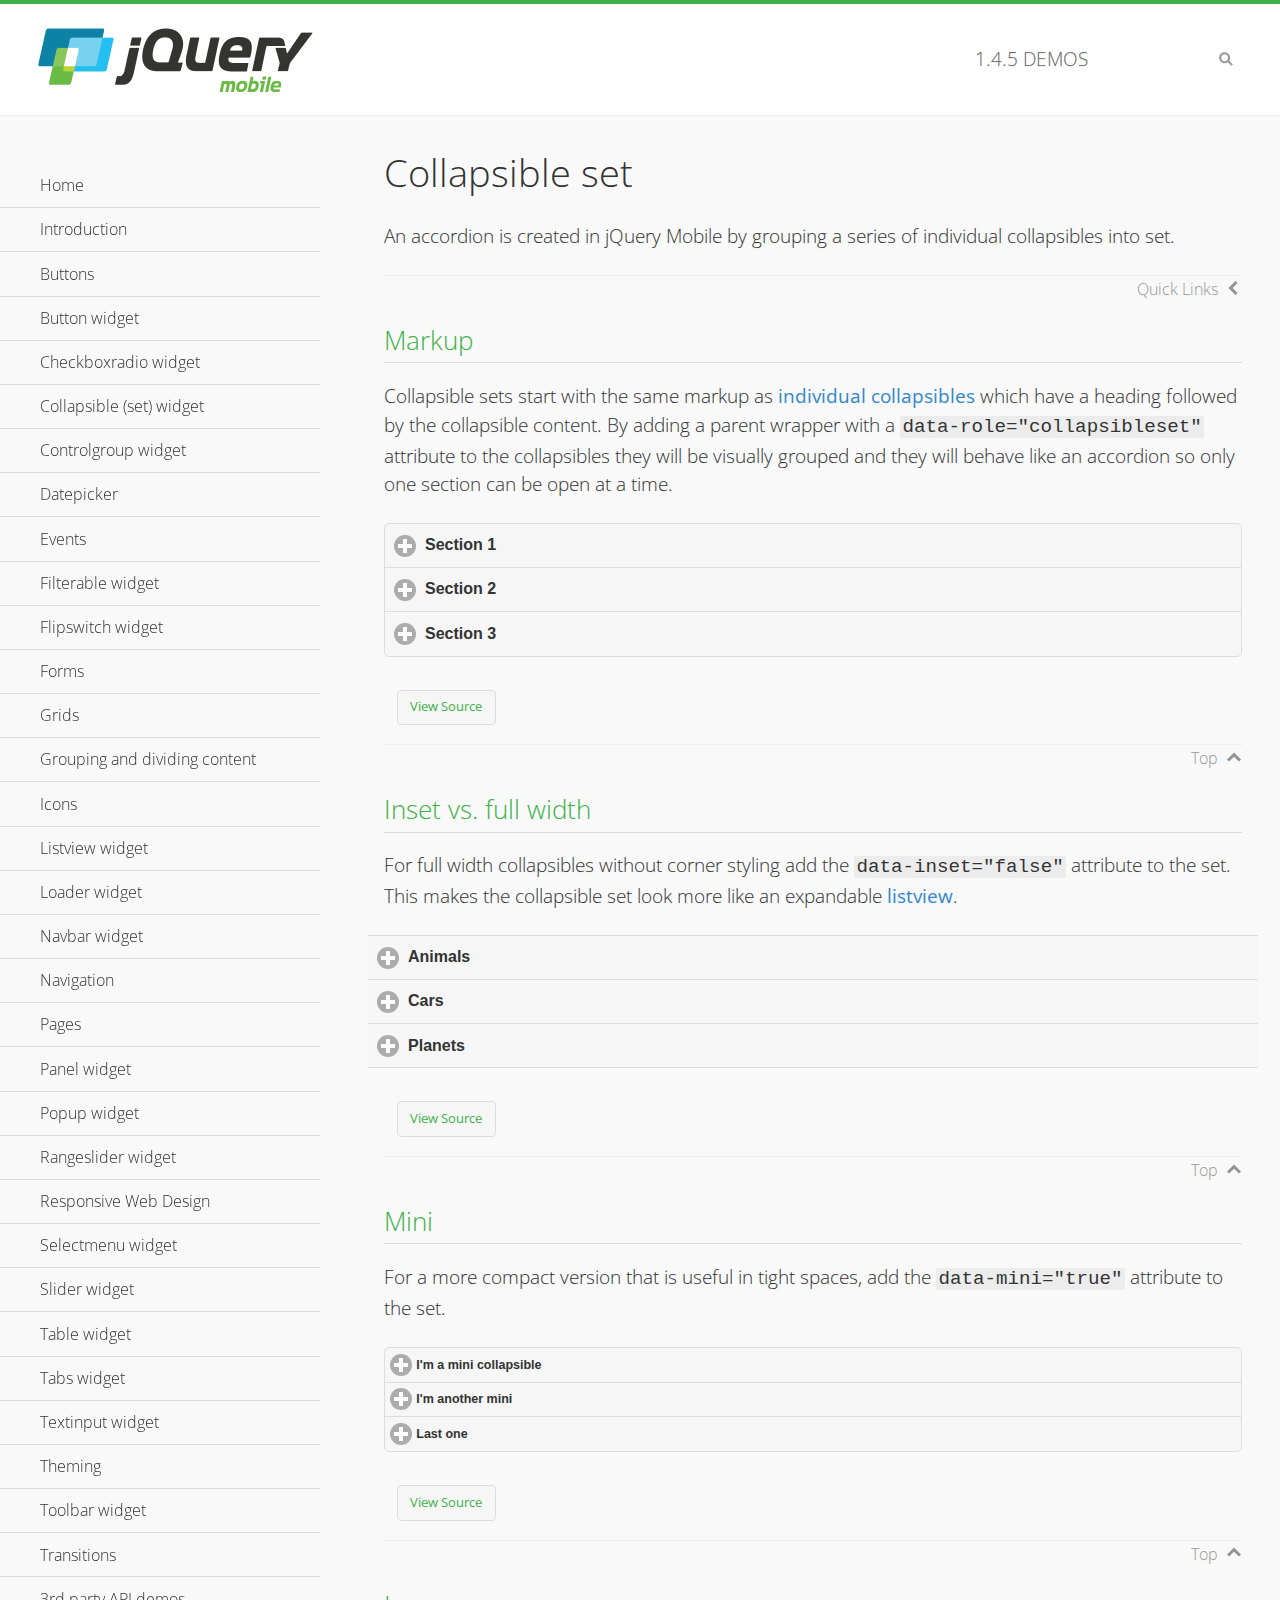
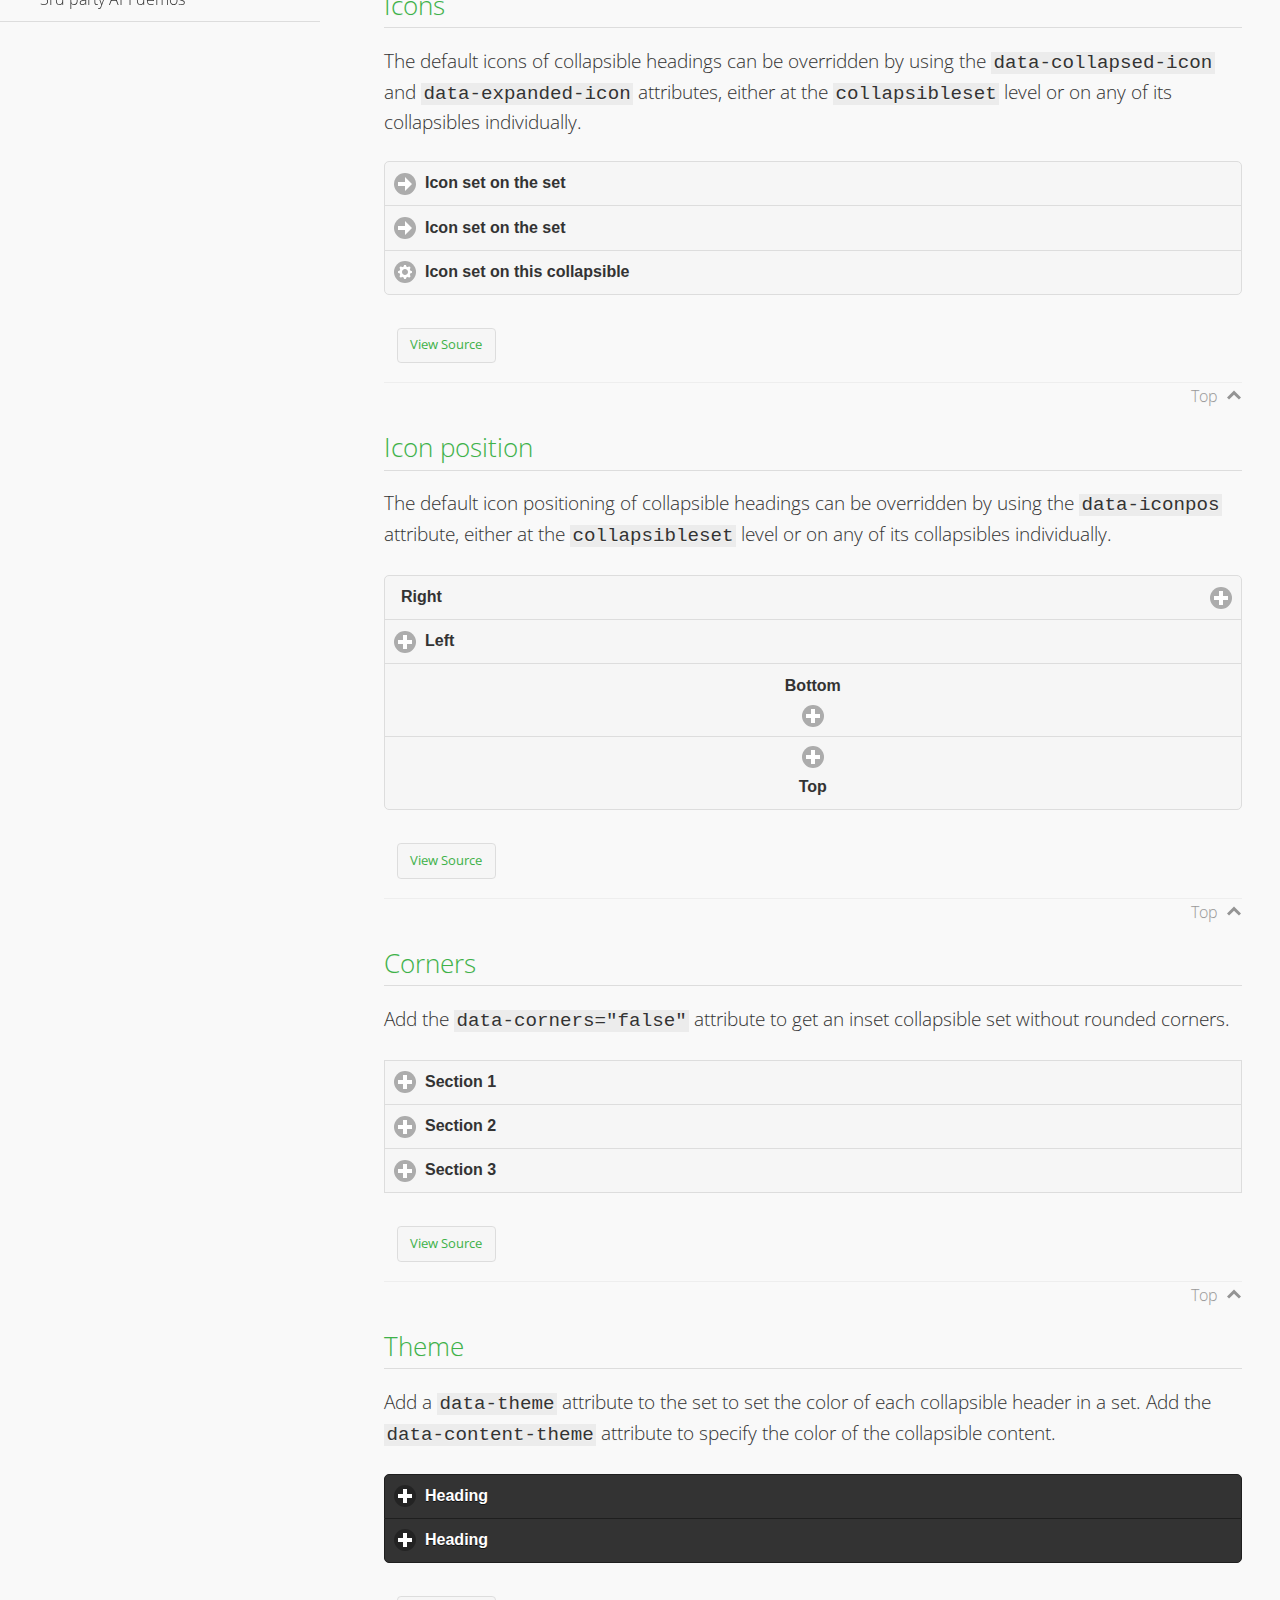
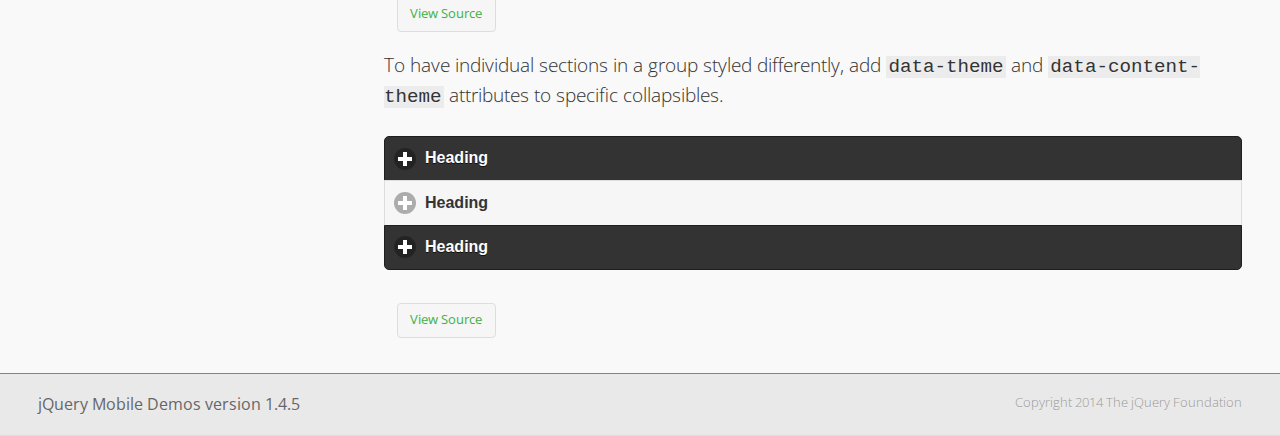
<file: normal/PRACTICAS/Practica 4/movil/librerias/jqm/demos/collapsibleset/index.html>
<!DOCTYPE html>
<html>
<head>
	<meta charset="utf-8">
	<meta name="viewport" content="width=device-width, initial-scale=1">
	<title>Collapsible set - jQuery Mobile Demos</title>
	<link rel="shortcut icon" href="../favicon.ico">
    <link rel="stylesheet" href="http://fonts.googleapis.com/css?family=Open+Sans:300,400,700">
	<link rel="stylesheet" href="../css/themes/default/jquery.mobile-1.4.5.min.css">
	<link rel="stylesheet" href="../_assets/css/jqm-demos.css">
	<script src="../js/jquery.js"></script>
	<script src="../_assets/js/index.js"></script>
	<script src="../js/jquery.mobile-1.4.5.min.js"></script>
</head>
<body>
<div data-role="page" class="jqm-demos" data-quicklinks="true">

	<div data-role="header" class="jqm-header">
		<h2><a href="../" title="jQuery Mobile Demos home"><img src="../_assets/img/jquery-logo.png" alt="jQuery Mobile"></a></h2>
		<p><span class="jqm-version"></span> Demos</p>
		<a href="#" class="jqm-navmenu-link ui-btn ui-btn-icon-notext ui-corner-all ui-icon-bars ui-nodisc-icon ui-alt-icon ui-btn-left">Menu</a>
		<a href="#" class="jqm-search-link ui-btn ui-btn-icon-notext ui-corner-all ui-icon-search ui-nodisc-icon ui-alt-icon ui-btn-right">Search</a>
	</div><!-- /header -->

	<div role="main" class="ui-content jqm-content">

		<h1>Collapsible set</h1>

		<p>An accordion is created in jQuery Mobile by grouping a series of individual collapsibles into set.</p>

		<h2>Markup</h2>

		<p>Collapsible sets start with the same markup as <a href="../collapsible/" data-ajax="false">individual collapsibles</a> which have a heading followed by the collapsible content. By adding a parent wrapper with a <code>data-role="collapsibleset"</code> attribute to the collapsibles they will be visually grouped and they will behave like an accordion so only one section can be open at a time.</p>

			<div data-demo-html="true">
				<div data-role="collapsibleset" data-theme="a" data-content-theme="a">
					<div data-role="collapsible">
						<h3>Section 1</h3>
					<p>I'm the collapsible content for section 1</p>
					</div>
					<div data-role="collapsible">
						<h3>Section 2</h3>
					<p>I'm the collapsible content for section 2</p>

					</div>
					<div data-role="collapsible">
						<h3>Section 3</h3>
					<p>I'm the collapsible content for section 3</p>
					</div>
				</div>
			</div><!--/demo-html -->

		<h2>Inset vs. full width</h2>

		<p>For full width collapsibles without corner styling add the <code>data-inset="false"</code> attribute to the set. This makes the collapsible set look more like an expandable <a href="../listview/">listview</a>.</p>

			<div data-demo-html="true">
				<div data-role="collapsibleset" data-inset="false">
					<div data-role="collapsible">
						<h3>Animals</h3>
						<ul data-role="listview" data-inset="false">
							<li>Cats</li>
							<li>Dogs</li>
							<li>Lizards</li>
							<li>Snakes</li>
						</ul>
					</div>
					<div data-role="collapsible">
						<h3>Cars</h3>
						<ul data-role="listview" data-inset="false">
							<li>Acura</li>
							<li>Audi</li>
							<li>BMW</li>
							<li>Cadillac</li>
						</ul>
					</div>
					<div data-role="collapsible">
						<h3>Planets</h3>
						<ul data-role="listview" data-inset="false">
							<li>Earth</li>
							<li>Jupiter</li>
							<li>Mars</li>
							<li>Mercury</li>
						</ul>
					</div>
				</div>
			</div><!--/demo-html -->

		<h2>Mini</h2>

		<p>For a more compact version that is useful in tight spaces, add the <code>data-mini="true"</code> attribute to the set. </p>

			<div data-demo-html="true">
				<div data-role="collapsibleset" data-theme="a" data-content-theme="a" data-mini="true">
					<div data-role="collapsible">
						<h3>I'm a mini collapsible</h3>
					<p>This is good for tight spaces.</p>
					</div>
					<div data-role="collapsible">
						<h3>I'm another mini</h3>
					<p>Here's some collapsible content.</p>

					</div>
					<div data-role="collapsible">
						<h3>Last one</h3>
					<p>Final bit of collapsible content.</p>
					</div>
				</div>
			</div><!--/demo-html -->

		<h2>Icons</h2>

		<p>The default icons of collapsible headings can be overridden by using the <code>data-collapsed-icon</code> and <code>data-expanded-icon</code> attributes, either at the <code>collapsibleset</code> level or on any of its collapsibles individually.</p>

			<div data-demo-html="true">
				<div data-role="collapsibleset" data-theme="a" data-content-theme="a" data-collapsed-icon="arrow-r" data-expanded-icon="arrow-d">
					<div data-role="collapsible">
						<h3>Icon set on the set</h3>
					<p>Specify the open and close icons on the set to apply it to all the collapsibles within.</p>
					</div>
					<div data-role="collapsible">
						<h3>Icon set on the set</h3>
					<p>This collapsible also gets the icon from the set.</p>
					</div>
					<div data-role="collapsible" data-collapsed-icon="gear" data-expanded-icon="delete">
						<h3>Icon set on this collapsible</h3>
					<p>The icons here are applied to this collapsible specifically, thus overriding the set icons.</p>
					</div>
				</div>
			</div><!--/demo-html -->

		<h2>Icon position</h2>

		<p>The default icon positioning of collapsible headings can be overridden by using the <code>data-iconpos</code> attribute, either at the <code>collapsibleset</code> level or on any of its collapsibles individually.</p>

			<div data-demo-html="true">
				<div data-role="collapsibleset" data-theme="a" data-content-theme="a" data-iconpos="right">
					<div data-role="collapsible">
						<h3>Right</h3>
					<p>Inherits icon positioning from <code>data-iconpos="right"</code> attribute on set.</p>
					</div>
					<div data-role="collapsible" data-iconpos="left">
						<h3>Left</h3>
					<p>Set via <code>data-iconpos="left"</code> attribute on the collapsible</p>
					</div>
					<div data-role="collapsible" data-iconpos="bottom">
						<h3>Bottom</h3>
					<p>Set via <code>data-iconpos="bottom"</code> attribute on the collapsible</p>
					</div>
					<div data-role="collapsible" data-iconpos="top">
						<h3>Top</h3>
					<p>Set via <code>data-iconpos="top"</code> attribute on the collapsible</p>
					</div>
				</div>
			</div><!--/demo-html -->

		<h2>Corners</h2>
		<p>Add the <code>data-corners="false"</code> attribute to get an inset collapsible set without rounded corners.</p>

			<div data-demo-html="true">
				<div data-role="collapsibleset" data-corners="false" data-theme="a" data-content-theme="a">
					<div data-role="collapsible">
						<h3>Section 1</h3>
					<p>Collapsible content</p>
					</div>
					<div data-role="collapsible">
						<h3>Section 2</h3>
					<p>Collapsible content</p>

					</div>
					<div data-role="collapsible">
						<h3>Section 3</h3>
					<p>Collapsible content</p>
					</div>
				</div>
			</div><!--/demo-html -->

		<h2>Theme</h2>

		<p>Add a <code>data-theme</code> attribute to the set to set the color of each collapsible header in a set. Add the <code>data-content-theme</code> attribute to specify the color of the collapsible content. </p>

			<div data-demo-html="true">
				<div data-role="collapsibleset" data-theme="b" data-content-theme="b">
					<div data-role="collapsible">
						<h3>Heading</h3>
						<p>Content</p>
					</div>
					<div data-role="collapsible">
						<h3>Heading</h3>
						<p>Content</p>
					</div>
				</div>
			</div><!--/demo-html -->

		<p>To have individual sections in a group styled differently, add <code>data-theme</code> and <code>data-content-theme</code> attributes to specific collapsibles.</p>

			<div data-demo-html="true">
				<div data-role="collapsibleset" data-theme="b" data-content-theme="b">
					<div data-role="collapsible">
						<h3>Heading</h3>
						<p>Content</p>
					</div>
					<div data-role="collapsible" data-theme="a" data-content-theme="a">
						<h3>Heading</h3>
						<p>Content</p>
					</div>
					<div data-role="collapsible">
						<h3>Heading</h3>
						<p>Content</p>
					</div>
				</div>
		</div><!--/demo-html -->

	</div><!-- /content -->
	    <div data-role="panel" class="jqm-navmenu-panel" data-position="left" data-display="overlay" data-theme="a">
	    	<ul class="jqm-list ui-alt-icon ui-nodisc-icon">
<li data-filtertext="demos homepage" data-icon="home"><a href=".././">Home</a></li>
<li data-filtertext="introduction overview getting started"><a href="../intro/" data-ajax="false">Introduction</a></li>
<li data-filtertext="buttons button markup buttonmarkup method anchor link button element"><a href="../button-markup/" data-ajax="false">Buttons</a></li>
<li data-filtertext="form button widget input button submit reset"><a href="../button/" data-ajax="false">Button widget</a></li>
<li data-role="collapsible" data-enhanced="true" data-collapsed-icon="carat-d" data-expanded-icon="carat-u" data-iconpos="right" data-inset="false" class="ui-collapsible ui-collapsible-themed-content ui-collapsible-collapsed">
	<h3 class="ui-collapsible-heading ui-collapsible-heading-collapsed">
		<a href="#" class="ui-collapsible-heading-toggle ui-btn ui-btn-icon-right ui-btn-inherit ui-icon-carat-d">
		    Checkboxradio widget<span class="ui-collapsible-heading-status"> click to expand contents</span>
		</a>
	</h3>
	<div class="ui-collapsible-content ui-body-inherit ui-collapsible-content-collapsed" aria-hidden="true">
		<ul>
			<li data-filtertext="form checkboxradio widget checkbox input checkboxes controlgroups"><a href="../checkboxradio-checkbox/" data-ajax="false">Checkboxes</a></li>
			<li data-filtertext="form checkboxradio widget radio input radio buttons controlgroups"><a href="../checkboxradio-radio/" data-ajax="false">Radio buttons</a></li>
		</ul>
	</div>
</li>
<li data-role="collapsible" data-enhanced="true" data-collapsed-icon="carat-d" data-expanded-icon="carat-u" data-iconpos="right" data-inset="false" class="ui-collapsible ui-collapsible-themed-content ui-collapsible-collapsed">
	<h3 class="ui-collapsible-heading ui-collapsible-heading-collapsed">
		<a href="#" class="ui-collapsible-heading-toggle ui-btn ui-btn-icon-right ui-btn-inherit ui-icon-carat-d">
			Collapsible (set) widget<span class="ui-collapsible-heading-status"> click to expand contents</span>
		</a>
	</h3>
	<div class="ui-collapsible-content ui-body-inherit ui-collapsible-content-collapsed" aria-hidden="true">
		<ul>
			<li data-filtertext="collapsibles content formatting"><a href="../collapsible/" data-ajax="false">Collapsible</a></li>
			<li data-filtertext="dynamic collapsible set accordion append expand"><a href="../collapsible-dynamic/" data-ajax="false">Dynamic collapsibles</a></li>
			<li data-filtertext="accordions collapsible set widget content formatting grouped collapsibles"><a href="../collapsibleset/" data-ajax="false">Collapsible set</a></li>
		</ul>
	</div>
</li>
<li data-role="collapsible" data-enhanced="true" data-collapsed-icon="carat-d" data-expanded-icon="carat-u" data-iconpos="right" data-inset="false" class="ui-collapsible ui-collapsible-themed-content ui-collapsible-collapsed">
	<h3 class="ui-collapsible-heading ui-collapsible-heading-collapsed">
		<a href="#" class="ui-collapsible-heading-toggle ui-btn ui-btn-icon-right ui-btn-inherit ui-icon-carat-d">
			Controlgroup widget<span class="ui-collapsible-heading-status"> click to expand contents</span>
		</a>
	</h3>
	<div class="ui-collapsible-content ui-body-inherit ui-collapsible-content-collapsed" aria-hidden="true">
		<ul>
			<li data-filtertext="controlgroups selectmenu checkboxradio input grouped buttons horizontal vertical"><a href="../controlgroup/" data-ajax="false">Controlgroup</a></li>
			<li data-filtertext="dynamic controlgroup dynamically add buttons"><a href="../controlgroup-dynamic/" data-ajax="false">Dynamic controlgroups</a></li>
		</ul>
	</div>
</li>
<li data-filtertext="form datepicker widget date input"><a href="../datepicker/" data-ajax="false">Datepicker</a></li>
<li data-role="collapsible" data-enhanced="true" data-collapsed-icon="carat-d" data-expanded-icon="carat-u" data-iconpos="right" data-inset="false" class="ui-collapsible ui-collapsible-themed-content ui-collapsible-collapsed">
	<h3 class="ui-collapsible-heading ui-collapsible-heading-collapsed">
		<a href="#" class="ui-collapsible-heading-toggle ui-btn ui-btn-icon-right ui-btn-inherit ui-icon-carat-d">
			Events<span class="ui-collapsible-heading-status"> click to expand contents</span>
		</a>
	</h3>
	<div class="ui-collapsible-content ui-body-inherit ui-collapsible-content-collapsed" aria-hidden="true">
		<ul>
			<li data-filtertext="swipe to delete list items listviews swipe events"><a href="../swipe-list/" data-ajax="false">Swipe list items</a></li>
			<li data-filtertext="swipe to navigate swipe page navigation swipe events"><a href="../swipe-page/" data-ajax="false">Swipe page navigation</a></li>
		</ul>
	</div>
</li>
<li data-filtertext="filterable filter elements sorting searching listview table"><a href="../filterable/" data-ajax="false">Filterable widget</a></li>
<li data-filtertext="form flipswitch widget flip toggle switch binary select checkbox input"><a href="../flipswitch/" data-ajax="false">Flipswitch widget</a></li>
<li data-role="collapsible" data-enhanced="true" data-collapsed-icon="carat-d" data-expanded-icon="carat-u" data-iconpos="right" data-inset="false" class="ui-collapsible ui-collapsible-themed-content ui-collapsible-collapsed">
	<h3 class="ui-collapsible-heading ui-collapsible-heading-collapsed">
		<a href="#" class="ui-collapsible-heading-toggle ui-btn ui-btn-icon-right ui-btn-inherit ui-icon-carat-d">
			Forms<span class="ui-collapsible-heading-status"> click to expand contents</span>
		</a>
	</h3>
	<div class="ui-collapsible-content ui-body-inherit ui-collapsible-content-collapsed" aria-hidden="true">
		<ul>
			<li data-filtertext="forms text checkbox radio range button submit reset inputs selects textarea slider flipswitch label form elements"><a href="../forms/" data-ajax="false">Forms</a></li>
			<li data-filtertext="form hide labels hidden accessible ui-hidden-accessible forms"><a href="../forms-label-hidden-accessible/" data-ajax="false">Hide labels</a></li>
			<li data-filtertext="form field containers fieldcontain ui-field-contain forms"><a href="../forms-field-contain/" data-ajax="false">Field containers</a></li>
			<li data-filtertext="forms disabled form elements"><a href="../forms-disabled/" data-ajax="false">Forms disabled</a></li>
			<li data-filtertext="forms gallery examples overview forms text checkbox radio range button submit reset inputs selects textarea slider flipswitch label form elements"><a href="../forms-gallery/" data-ajax="false">Forms gallery</a></li>
		</ul>
	</div>
</li>
<li data-role="collapsible" data-enhanced="true" data-collapsed-icon="carat-d" data-expanded-icon="carat-u" data-iconpos="right" data-inset="false" class="ui-collapsible ui-collapsible-themed-content ui-collapsible-collapsed">
	<h3 class="ui-collapsible-heading ui-collapsible-heading-collapsed">
		<a href="#" class="ui-collapsible-heading-toggle ui-btn ui-btn-icon-right ui-btn-inherit ui-icon-carat-d">
			Grids<span class="ui-collapsible-heading-status"> click to expand contents</span>
		</a>
	</h3>
	<div class="ui-collapsible-content ui-body-inherit ui-collapsible-content-collapsed" aria-hidden="true">
		<ul>
			<li data-filtertext="grids columns blocks content formatting rwd responsive css framework"><a href="../grids/" data-ajax="false">Grids</a></li>
			<li data-filtertext="buttons in grids css framework"><a href="../grids-buttons/" data-ajax="false">Buttons in grids</a></li>
			<li data-filtertext="custom responsive grids rwd css framework"><a href="../grids-custom-responsive/" data-ajax="false">Custom responsive grids</a></li>
		</ul>
	</div>
</li>
<li data-filtertext="blocks content formatting sections heading"><a href="../body-bar-classes/" data-ajax="false">Grouping and dividing content</a></li>
<li data-role="collapsible" data-enhanced="true" data-collapsed-icon="carat-d" data-expanded-icon="carat-u" data-iconpos="right" data-inset="false" class="ui-collapsible ui-collapsible-themed-content ui-collapsible-collapsed">
	<h3 class="ui-collapsible-heading ui-collapsible-heading-collapsed">
		<a href="#" class="ui-collapsible-heading-toggle ui-btn ui-btn-icon-right ui-btn-inherit ui-icon-carat-d">
			Icons<span class="ui-collapsible-heading-status"> click to expand contents</span>
		</a>
	</h3>
	<div class="ui-collapsible-content ui-body-inherit ui-collapsible-content-collapsed" aria-hidden="true">
		<ul>
			<li data-filtertext="button icons svg disc alt custom icon position"><a href="../icons/" data-ajax="false">Icons</a></li>
			<li data-filtertext=""><a href="../icons-grunticon/" data-ajax="false">Grunticon loader</a></li>
		</ul>
	</div>
</li>
<li data-role="collapsible" data-enhanced="true" data-collapsed-icon="carat-d" data-expanded-icon="carat-u" data-iconpos="right" data-inset="false" class="ui-collapsible ui-collapsible-themed-content ui-collapsible-collapsed">
	<h3 class="ui-collapsible-heading ui-collapsible-heading-collapsed">
		<a href="#" class="ui-collapsible-heading-toggle ui-btn ui-btn-icon-right ui-btn-inherit ui-icon-carat-d">
			Listview widget<span class="ui-collapsible-heading-status"> click to expand contents</span>
		</a>
	</h3>
	<div class="ui-collapsible-content ui-body-inherit ui-collapsible-content-collapsed" aria-hidden="true">
		<ul>
			<li data-filtertext="listview widget thumbnails icons nested split button collapsible ul ol"><a href="../listview/" data-ajax="false">Listview</a></li>
			<li data-filtertext="autocomplete filterable reveal listview filtertextbeforefilter placeholder"><a href="../listview-autocomplete/" data-ajax="false">Listview autocomplete</a></li>
			<li data-filtertext="autocomplete filterable reveal listview remote data filtertextbeforefilter placeholder"><a href="../listview-autocomplete-remote/" data-ajax="false">Listview autocomplete remote data</a></li>
			<li data-filtertext="autodividers anchor jump scroll linkbars listview lists ul ol"><a href="../listview-autodividers-linkbar/" data-ajax="false">Listview autodividers linkbar</a></li>
			<li data-filtertext="listview autodividers selector autodividersselector lists ul ol"><a href="../listview-autodividers-selector/" data-ajax="false">Listview autodividers selector</a></li>
			<li data-filtertext="listview nested list items"><a href="../listview-nested-lists/" data-ajax="false">Nested Listviews</a></li>
			<li data-filtertext="listview collapsible list items flat"><a href="../listview-collapsible-item-flat/" data-ajax="false">Listview collapsible list items (flat)</a></li>
			<li data-filtertext="listview collapsible list indented"><a href="../listview-collapsible-item-indented/" data-ajax="false">Listview collapsible list items (indented)</a></li>
			<li data-filtertext="grid listview responsive grids responsive listviews lists ul"><a href="../listview-grid/" data-ajax="false">Listview responsive grid</a></li>
		</ul>
	</div>
</li>
<li data-filtertext="loader widget page loading navigation overlay spinner"><a href="../loader/" data-ajax="false">Loader widget</a></li>
<li data-filtertext="navbar widget navmenu toolbars header footer"><a href="../navbar/" data-ajax="false">Navbar widget</a></li>
<li data-role="collapsible" data-enhanced="true" data-collapsed-icon="carat-d" data-expanded-icon="carat-u" data-iconpos="right" data-inset="false" class="ui-collapsible ui-collapsible-themed-content ui-collapsible-collapsed">
	<h3 class="ui-collapsible-heading ui-collapsible-heading-collapsed">
		<a href="#" class="ui-collapsible-heading-toggle ui-btn ui-btn-icon-right ui-btn-inherit ui-icon-carat-d">
			Navigation<span class="ui-collapsible-heading-status"> click to expand contents</span>
		</a>
	</h3>
	<div class="ui-collapsible-content ui-body-inherit ui-collapsible-content-collapsed" aria-hidden="true">
		<ul>
			<li data-filtertext="ajax navigation navigate widget history event method"><a href="../navigation/" data-ajax="false">Navigation</a></li>
			<li data-filtertext="linking pages page links navigation ajax prefetch cache"><a href="../navigation-linking-pages/" data-ajax="false">Linking pages</a></li>
			<!-- <li data-filtertext="php redirect server redirection server-side navigation"><a href="../navigation-php-redirect/" data-ajax="false">PHP redirect demo</a></li>-->
			<li data-filtertext="navigation redirection hash query"><a href="../navigation-hash-processing/" data-ajax="false">Hash processing demo</a></li>
			<li data-filtertext="navigation redirection hash query"><a href="../page-events/" data-ajax="false">Page Navigation Events</a></li>
		</ul>
	</div>
</li>
<li data-role="collapsible" data-enhanced="true" data-collapsed-icon="carat-d" data-expanded-icon="carat-u" data-iconpos="right" data-inset="false" class="ui-collapsible ui-collapsible-themed-content ui-collapsible-collapsed">
	<h3 class="ui-collapsible-heading ui-collapsible-heading-collapsed">
		<a href="#" class="ui-collapsible-heading-toggle ui-btn ui-btn-icon-right ui-btn-inherit ui-icon-carat-d">
			Pages<span class="ui-collapsible-heading-status"> click to expand contents</span>
		</a>
	</h3>
	<div class="ui-collapsible-content ui-body-inherit ui-collapsible-content-collapsed" aria-hidden="true">
		<ul>
			<li data-filtertext="pages page widget ajax navigation"><a href="../pages/" data-ajax="false">Pages</a></li>
			<li data-filtertext="single page"><a href="../pages-single-page/" data-ajax="false">Single page</a></li>
			<li data-filtertext="multipage multi-page page"><a href="../pages-multi-page/" data-ajax="false">Multi-page template</a></li>
			<li data-filtertext="dialog page widget modal popup"><a href="../pages-dialog/" data-ajax="false">Dialog page</a></li>
		</ul>
	</div>
</li>
<li data-role="collapsible" data-enhanced="true" data-collapsed-icon="carat-d" data-expanded-icon="carat-u" data-iconpos="right" data-inset="false" class="ui-collapsible ui-collapsible-themed-content ui-collapsible-collapsed">
	<h3 class="ui-collapsible-heading ui-collapsible-heading-collapsed">
		<a href="#" class="ui-collapsible-heading-toggle ui-btn ui-btn-icon-right ui-btn-inherit ui-icon-carat-d">
			Panel widget<span class="ui-collapsible-heading-status"> click to expand contents</span>
		</a>
	</h3>
	<div class="ui-collapsible-content ui-body-inherit ui-collapsible-content-collapsed" aria-hidden="true">
		<ul>
			<li data-filtertext="panel widget sliding panels reveal push overlay responsive"><a href="../panel/" data-ajax="false">Panel</a></li>
			<li data-filtertext=""><a href="../panel-external/" data-ajax="false">External panels</a></li>
			<li data-filtertext="panel "><a href="../panel-fixed/" data-ajax="false">Fixed panels</a></li>
			<li data-filtertext="panel slide panels sliding panels shadow rwd responsive breakpoint"><a href="../panel-responsive/" data-ajax="false">Panels responsive</a></li>
			<li data-filtertext="panel custom style custom panel width reveal shadow listview panel styling page background wrapper"><a href="../panel-styling/" data-ajax="false">Custom panel style</a></li>
			<li data-filtertext="panel open on swipe"><a href="../panel-swipe-open/" data-ajax="false">Panel open on swipe</a></li>
			<li data-filtertext="panels outside page internal external toolbars"><a href="../panel-external-internal/" data-ajax="false">Panel external and internal</a></li>
		</ul>
	</div>
</li>
<li data-role="collapsible" data-enhanced="true" data-collapsed-icon="carat-d" data-expanded-icon="carat-u" data-iconpos="right" data-inset="false" class="ui-collapsible ui-collapsible-themed-content ui-collapsible-collapsed">
	<h3 class="ui-collapsible-heading ui-collapsible-heading-collapsed">
		<a href="#" class="ui-collapsible-heading-toggle ui-btn ui-btn-icon-right ui-btn-inherit ui-icon-carat-d">
			Popup widget<span class="ui-collapsible-heading-status"> click to expand contents</span>
		</a>
	</h3>
	<div class="ui-collapsible-content ui-body-inherit ui-collapsible-content-collapsed" aria-hidden="true">
		<ul>
			<li data-filtertext="popup widget popups dialog modal transition tooltip lightbox form overlay screen flip pop fade transition"><a href="../popup/" data-ajax="false">Popup</a></li>
			<li data-filtertext="popup alignment position"><a href="../popup-alignment/" data-ajax="false">Popup alignment</a></li>
			<li data-filtertext="popup arrow size popups popover"><a href="../popup-arrow-size/" data-ajax="false">Popup arrow size</a></li>
			<li data-filtertext="dynamic popups popup images lightbox"><a href="../popup-dynamic/" data-ajax="false">Dynamic popups</a></li>
			<li data-filtertext="popups with iframes scaling"><a href="../popup-iframe/" data-ajax="false">Popups with iframes</a></li>
			<li data-filtertext="popup image scaling"><a href="../popup-image-scaling/" data-ajax="false">Popup image scaling</a></li>
			<li data-filtertext="external popup outside multi-page"><a href="../popup-outside-multipage/" data-ajax="false">Popup outside multi-page</a></li>
		</ul>
	</div>
</li>
<li data-filtertext="form rangeslider widget dual sliders dual handle sliders range input"><a href="../rangeslider/" data-ajax="false">Rangeslider widget</a></li>
<li data-filtertext="responsive web design rwd adaptive progressive enhancement PE accessible mobile breakpoints media query media queries"><a href="../rwd/" data-ajax="false">Responsive Web Design</a></li>
<li data-role="collapsible" data-enhanced="true" data-collapsed-icon="carat-d" data-expanded-icon="carat-u" data-iconpos="right" data-inset="false" class="ui-collapsible ui-collapsible-themed-content ui-collapsible-collapsed">
	<h3 class="ui-collapsible-heading ui-collapsible-heading-collapsed">
		<a href="#" class="ui-collapsible-heading-toggle ui-btn ui-btn-icon-right ui-btn-inherit ui-icon-carat-d">
			Selectmenu widget<span class="ui-collapsible-heading-status"> click to expand contents</span>
		</a>
	</h3>
	<div class="ui-collapsible-content ui-body-inherit ui-collapsible-content-collapsed" aria-hidden="true">
		<ul>
			<li data-filtertext="form selectmenu widget select input custom select menu selects"><a href="../selectmenu/" data-ajax="false">Selectmenu</a></li>
			<li data-filtertext="form custom select menu selectmenu widget custom menu option optgroup multiple selects"><a href="../selectmenu-custom/" data-ajax="false">Custom select menu</a></li>
			<li data-filtertext="filterable select filter popup dialog"><a href="../selectmenu-custom-filter/" data-ajax="false">Custom select menu with filter</a></li>
		</ul>
	</div>
</li>
<li data-role="collapsible" data-enhanced="true" data-collapsed-icon="carat-d" data-expanded-icon="carat-u" data-iconpos="right" data-inset="false" class="ui-collapsible ui-collapsible-themed-content ui-collapsible-collapsed">
	<h3 class="ui-collapsible-heading ui-collapsible-heading-collapsed">
		<a href="#" class="ui-collapsible-heading-toggle ui-btn ui-btn-icon-right ui-btn-inherit ui-icon-carat-d">
			Slider widget<span class="ui-collapsible-heading-status"> click to expand contents</span>
		</a>
	</h3>
	<div class="ui-collapsible-content ui-body-inherit ui-collapsible-content-collapsed" aria-hidden="true">
		<ul>
			<li data-filtertext="form slider widget range input single sliders"><a href="../slider/" data-ajax="false">Slider</a></li>
			<li data-filtertext="form slider widget flipswitch slider binary select flip toggle switch"><a href="../slider-flipswitch/" data-ajax="false">Slider flip toggle switch</a></li>
			<li data-filtertext="form slider tooltip handle value input range sliders"><a href="../slider-tooltip/" data-ajax="false">Slider tooltip</a></li>
		</ul>
	</div>
</li>
<li data-role="collapsible" data-enhanced="true" data-collapsed-icon="carat-d" data-expanded-icon="carat-u" data-iconpos="right" data-inset="false" class="ui-collapsible ui-collapsible-themed-content ui-collapsible-collapsed">
	<h3 class="ui-collapsible-heading ui-collapsible-heading-collapsed">
		<a href="#" class="ui-collapsible-heading-toggle ui-btn ui-btn-icon-right ui-btn-inherit ui-icon-carat-d">
			Table widget<span class="ui-collapsible-heading-status"> click to expand contents</span>
		</a>
	</h3>
	<div class="ui-collapsible-content ui-body-inherit ui-collapsible-content-collapsed" aria-hidden="true">
		<ul>
			<li data-filtertext="table widget reflow column toggle th td responsive tables rwd hide show tabular"><a href="../table-column-toggle/" data-ajax="false">Table Column Toggle</a></li>
			<li data-filtertext="table column toggle phone comparison demo"><a href="../table-column-toggle-example/" data-ajax="false">Table Column Toggle demo</a></li>
			<li data-filtertext="responsive tables table column toggle heading groups rwd breakpoint"><a href="../table-column-toggle-heading-groups/" data-ajax="false">Table Column Toggle heading groups</a></li>
			<li data-filtertext="responsive tables table column toggle hide rwd breakpoint customization options"><a href="../table-column-toggle-options/" data-ajax="false">Table Column Toggle options</a></li>
			<li data-filtertext="table reflow th td responsive rwd columns tabular"><a href="../table-reflow/" data-ajax="false">Table Reflow</a></li>
			<li data-filtertext="responsive tables table reflow heading groups rwd breakpoint"><a href="../table-reflow-heading-groups/" data-ajax="false">Table Reflow heading groups</a></li>
			<li data-filtertext="responsive tables table reflow stripes strokes table style"><a href="../table-reflow-stripes-strokes/" data-ajax="false">Table Reflow stripes and strokes</a></li>
			<li data-filtertext="responsive tables table reflow stack custom styles"><a href="../table-reflow-styling/" data-ajax="false">Table Reflow custom styles</a></li>
		</ul>
	</div>
</li>
<li data-filtertext="ui tabs widget"><a href="../tabs/" data-ajax="false">Tabs widget</a></li>
<li data-filtertext="form textinput widget text input textarea number date time tel email file color password"><a href="../textinput/" data-ajax="false">Textinput widget</a></li>
<li data-role="collapsible" data-enhanced="true" data-collapsed-icon="carat-d" data-expanded-icon="carat-u" data-iconpos="right" data-inset="false" class="ui-collapsible ui-collapsible-themed-content ui-collapsible-collapsed">
	<h3 class="ui-collapsible-heading ui-collapsible-heading-collapsed">
		<a href="#" class="ui-collapsible-heading-toggle ui-btn ui-btn-icon-right ui-btn-inherit ui-icon-carat-d">
			Theming<span class="ui-collapsible-heading-status"> click to expand contents</span>
		</a>
	</h3>
	<div class="ui-collapsible-content ui-body-inherit ui-collapsible-content-collapsed" aria-hidden="true">
		<ul>
			<li data-filtertext="default theme swatches theming style css"><a href="../theme-default/" data-ajax="false">Default theme</a></li>
			<li data-filtertext="classic theme old theme swatches theming style css"><a href="../theme-classic/" data-ajax="false">Classic theme</a></li>
		</ul>
	</div>
</li>
<li data-role="collapsible" data-enhanced="true" data-collapsed-icon="carat-d" data-expanded-icon="carat-u" data-iconpos="right" data-inset="false" class="ui-collapsible ui-collapsible-themed-content ui-collapsible-collapsed">
	<h3 class="ui-collapsible-heading ui-collapsible-heading-collapsed">
		<a href="#" class="ui-collapsible-heading-toggle ui-btn ui-btn-icon-right ui-btn-inherit ui-icon-carat-d">
			Toolbar widget<span class="ui-collapsible-heading-status"> click to expand contents</span>
		</a>
	</h3>
	<div class="ui-collapsible-content ui-body-inherit ui-collapsible-content-collapsed" aria-hidden="true">
		<ul>
			<li data-filtertext="toolbar widget header footer toolbars fixed fullscreen external sections"><a href="../toolbar/" data-ajax="false">Toolbar</a></li>
			<li data-filtertext="dynamic toolbars dynamically add toolbar header footer"><a href="../toolbar-dynamic/" data-ajax="false">Dynamic toolbars</a></li>
			<li data-filtertext="external toolbars header footer"><a href="../toolbar-external/" data-ajax="false">External toolbars</a></li>
			<li data-filtertext="fixed toolbars header footer"><a href="../toolbar-fixed/" data-ajax="false">Fixed toolbars</a></li>
			<li data-filtertext="fixed fullscreen toolbars header footer"><a href="../toolbar-fixed-fullscreen/" data-ajax="false">Fullscreen toolbars</a></li>
			<li data-filtertext="external fixed toolbars header footer"><a href="../toolbar-fixed-external/" data-ajax="false">Fixed external toolbars</a></li>
			<li data-filtertext="external persistent toolbars header footer navbar navmenu"><a href="../toolbar-fixed-persistent/" data-ajax="false">Persistent toolbars</a></li>
			<li data-filtertext="external ajax optimized toolbars persistent toolbars header footer navbar"><a href="../toolbar-fixed-persistent-optimized/" data-ajax="false">Ajax optimized toolbars</a></li>
			<li data-filtertext="form in toolbars header footer"><a href="../toolbar-fixed-forms/" data-ajax="false">Form in toolbar</a></li>
		</ul>
	</div>
</li>
<li data-filtertext="page transitions animated pages popup navigation flip slide fade pop"><a href="../transitions/" data-ajax="false">Transitions</a></li>
<li data-role="collapsible" data-enhanced="true" data-collapsed-icon="carat-d" data-expanded-icon="carat-u" data-iconpos="right" data-inset="false" class="ui-collapsible ui-collapsible-themed-content ui-collapsible-collapsed">
	<h3 class="ui-collapsible-heading ui-collapsible-heading-collapsed">
		<a href="#" class="ui-collapsible-heading-toggle ui-btn ui-btn-icon-right ui-btn-inherit ui-icon-carat-d">
			3rd party API demos<span class="ui-collapsible-heading-status"> click to expand contents</span>
		</a>
	</h3>
	<div class="ui-collapsible-content ui-body-inherit ui-collapsible-content-collapsed" aria-hidden="true">
		<ul>
			<li data-filtertext="backbone requirejs navigation router"><a href="../backbone-requirejs/" data-ajax="false">Backbone RequireJS</a></li>
			<li data-filtertext="google maps geolocation demo"><a href="../map-geolocation/" data-ajax="false">Google Maps geolocation</a></li>
			<li data-filtertext="google maps hybrid"><a href="../map-list-toggle/" data-ajax="false">Google Maps list toggle</a></li>
		</ul>
	</div>
</li>



		     </ul>
		</div><!-- /panel -->


	<div data-role="footer" data-position="fixed" data-tap-toggle="false" class="jqm-footer">
		<p>jQuery Mobile Demos version <span class="jqm-version"></span></p>
		<p>Copyright 2014 The jQuery Foundation</p>
	</div><!-- /footer -->
	<!-- TODO: This should become an external panel so we can add input to markup (unique ID) -->
    <div data-role="panel" class="jqm-search-panel" data-position="right" data-display="overlay" data-theme="a">
		<div class="jqm-search">
			<ul class="jqm-list" data-filter-placeholder="Search demos..." data-filter-reveal="true">
<li data-filtertext="demos homepage" data-icon="home"><a href=".././">Home</a></li>
<li data-filtertext="introduction overview getting started"><a href="../intro/" data-ajax="false">Introduction</a></li>
<li data-filtertext="buttons button markup buttonmarkup method anchor link button element"><a href="../button-markup/" data-ajax="false">Buttons</a></li>
<li data-filtertext="form button widget input button submit reset"><a href="../button/" data-ajax="false">Button widget</a></li>
<li data-role="collapsible" data-enhanced="true" data-collapsed-icon="carat-d" data-expanded-icon="carat-u" data-iconpos="right" data-inset="false" class="ui-collapsible ui-collapsible-themed-content ui-collapsible-collapsed">
	<h3 class="ui-collapsible-heading ui-collapsible-heading-collapsed">
		<a href="#" class="ui-collapsible-heading-toggle ui-btn ui-btn-icon-right ui-btn-inherit ui-icon-carat-d">
		    Checkboxradio widget<span class="ui-collapsible-heading-status"> click to expand contents</span>
		</a>
	</h3>
	<div class="ui-collapsible-content ui-body-inherit ui-collapsible-content-collapsed" aria-hidden="true">
		<ul>
			<li data-filtertext="form checkboxradio widget checkbox input checkboxes controlgroups"><a href="../checkboxradio-checkbox/" data-ajax="false">Checkboxes</a></li>
			<li data-filtertext="form checkboxradio widget radio input radio buttons controlgroups"><a href="../checkboxradio-radio/" data-ajax="false">Radio buttons</a></li>
		</ul>
	</div>
</li>
<li data-role="collapsible" data-enhanced="true" data-collapsed-icon="carat-d" data-expanded-icon="carat-u" data-iconpos="right" data-inset="false" class="ui-collapsible ui-collapsible-themed-content ui-collapsible-collapsed">
	<h3 class="ui-collapsible-heading ui-collapsible-heading-collapsed">
		<a href="#" class="ui-collapsible-heading-toggle ui-btn ui-btn-icon-right ui-btn-inherit ui-icon-carat-d">
			Collapsible (set) widget<span class="ui-collapsible-heading-status"> click to expand contents</span>
		</a>
	</h3>
	<div class="ui-collapsible-content ui-body-inherit ui-collapsible-content-collapsed" aria-hidden="true">
		<ul>
			<li data-filtertext="collapsibles content formatting"><a href="../collapsible/" data-ajax="false">Collapsible</a></li>
			<li data-filtertext="dynamic collapsible set accordion append expand"><a href="../collapsible-dynamic/" data-ajax="false">Dynamic collapsibles</a></li>
			<li data-filtertext="accordions collapsible set widget content formatting grouped collapsibles"><a href="../collapsibleset/" data-ajax="false">Collapsible set</a></li>
		</ul>
	</div>
</li>
<li data-role="collapsible" data-enhanced="true" data-collapsed-icon="carat-d" data-expanded-icon="carat-u" data-iconpos="right" data-inset="false" class="ui-collapsible ui-collapsible-themed-content ui-collapsible-collapsed">
	<h3 class="ui-collapsible-heading ui-collapsible-heading-collapsed">
		<a href="#" class="ui-collapsible-heading-toggle ui-btn ui-btn-icon-right ui-btn-inherit ui-icon-carat-d">
			Controlgroup widget<span class="ui-collapsible-heading-status"> click to expand contents</span>
		</a>
	</h3>
	<div class="ui-collapsible-content ui-body-inherit ui-collapsible-content-collapsed" aria-hidden="true">
		<ul>
			<li data-filtertext="controlgroups selectmenu checkboxradio input grouped buttons horizontal vertical"><a href="../controlgroup/" data-ajax="false">Controlgroup</a></li>
			<li data-filtertext="dynamic controlgroup dynamically add buttons"><a href="../controlgroup-dynamic/" data-ajax="false">Dynamic controlgroups</a></li>
		</ul>
	</div>
</li>
<li data-filtertext="form datepicker widget date input"><a href="../datepicker/" data-ajax="false">Datepicker</a></li>
<li data-role="collapsible" data-enhanced="true" data-collapsed-icon="carat-d" data-expanded-icon="carat-u" data-iconpos="right" data-inset="false" class="ui-collapsible ui-collapsible-themed-content ui-collapsible-collapsed">
	<h3 class="ui-collapsible-heading ui-collapsible-heading-collapsed">
		<a href="#" class="ui-collapsible-heading-toggle ui-btn ui-btn-icon-right ui-btn-inherit ui-icon-carat-d">
			Events<span class="ui-collapsible-heading-status"> click to expand contents</span>
		</a>
	</h3>
	<div class="ui-collapsible-content ui-body-inherit ui-collapsible-content-collapsed" aria-hidden="true">
		<ul>
			<li data-filtertext="swipe to delete list items listviews swipe events"><a href="../swipe-list/" data-ajax="false">Swipe list items</a></li>
			<li data-filtertext="swipe to navigate swipe page navigation swipe events"><a href="../swipe-page/" data-ajax="false">Swipe page navigation</a></li>
		</ul>
	</div>
</li>
<li data-filtertext="filterable filter elements sorting searching listview table"><a href="../filterable/" data-ajax="false">Filterable widget</a></li>
<li data-filtertext="form flipswitch widget flip toggle switch binary select checkbox input"><a href="../flipswitch/" data-ajax="false">Flipswitch widget</a></li>
<li data-role="collapsible" data-enhanced="true" data-collapsed-icon="carat-d" data-expanded-icon="carat-u" data-iconpos="right" data-inset="false" class="ui-collapsible ui-collapsible-themed-content ui-collapsible-collapsed">
	<h3 class="ui-collapsible-heading ui-collapsible-heading-collapsed">
		<a href="#" class="ui-collapsible-heading-toggle ui-btn ui-btn-icon-right ui-btn-inherit ui-icon-carat-d">
			Forms<span class="ui-collapsible-heading-status"> click to expand contents</span>
		</a>
	</h3>
	<div class="ui-collapsible-content ui-body-inherit ui-collapsible-content-collapsed" aria-hidden="true">
		<ul>
			<li data-filtertext="forms text checkbox radio range button submit reset inputs selects textarea slider flipswitch label form elements"><a href="../forms/" data-ajax="false">Forms</a></li>
			<li data-filtertext="form hide labels hidden accessible ui-hidden-accessible forms"><a href="../forms-label-hidden-accessible/" data-ajax="false">Hide labels</a></li>
			<li data-filtertext="form field containers fieldcontain ui-field-contain forms"><a href="../forms-field-contain/" data-ajax="false">Field containers</a></li>
			<li data-filtertext="forms disabled form elements"><a href="../forms-disabled/" data-ajax="false">Forms disabled</a></li>
			<li data-filtertext="forms gallery examples overview forms text checkbox radio range button submit reset inputs selects textarea slider flipswitch label form elements"><a href="../forms-gallery/" data-ajax="false">Forms gallery</a></li>
		</ul>
	</div>
</li>
<li data-role="collapsible" data-enhanced="true" data-collapsed-icon="carat-d" data-expanded-icon="carat-u" data-iconpos="right" data-inset="false" class="ui-collapsible ui-collapsible-themed-content ui-collapsible-collapsed">
	<h3 class="ui-collapsible-heading ui-collapsible-heading-collapsed">
		<a href="#" class="ui-collapsible-heading-toggle ui-btn ui-btn-icon-right ui-btn-inherit ui-icon-carat-d">
			Grids<span class="ui-collapsible-heading-status"> click to expand contents</span>
		</a>
	</h3>
	<div class="ui-collapsible-content ui-body-inherit ui-collapsible-content-collapsed" aria-hidden="true">
		<ul>
			<li data-filtertext="grids columns blocks content formatting rwd responsive css framework"><a href="../grids/" data-ajax="false">Grids</a></li>
			<li data-filtertext="buttons in grids css framework"><a href="../grids-buttons/" data-ajax="false">Buttons in grids</a></li>
			<li data-filtertext="custom responsive grids rwd css framework"><a href="../grids-custom-responsive/" data-ajax="false">Custom responsive grids</a></li>
		</ul>
	</div>
</li>
<li data-filtertext="blocks content formatting sections heading"><a href="../body-bar-classes/" data-ajax="false">Grouping and dividing content</a></li>
<li data-role="collapsible" data-enhanced="true" data-collapsed-icon="carat-d" data-expanded-icon="carat-u" data-iconpos="right" data-inset="false" class="ui-collapsible ui-collapsible-themed-content ui-collapsible-collapsed">
	<h3 class="ui-collapsible-heading ui-collapsible-heading-collapsed">
		<a href="#" class="ui-collapsible-heading-toggle ui-btn ui-btn-icon-right ui-btn-inherit ui-icon-carat-d">
			Icons<span class="ui-collapsible-heading-status"> click to expand contents</span>
		</a>
	</h3>
	<div class="ui-collapsible-content ui-body-inherit ui-collapsible-content-collapsed" aria-hidden="true">
		<ul>
			<li data-filtertext="button icons svg disc alt custom icon position"><a href="../icons/" data-ajax="false">Icons</a></li>
			<li data-filtertext=""><a href="../icons-grunticon/" data-ajax="false">Grunticon loader</a></li>
		</ul>
	</div>
</li>
<li data-role="collapsible" data-enhanced="true" data-collapsed-icon="carat-d" data-expanded-icon="carat-u" data-iconpos="right" data-inset="false" class="ui-collapsible ui-collapsible-themed-content ui-collapsible-collapsed">
	<h3 class="ui-collapsible-heading ui-collapsible-heading-collapsed">
		<a href="#" class="ui-collapsible-heading-toggle ui-btn ui-btn-icon-right ui-btn-inherit ui-icon-carat-d">
			Listview widget<span class="ui-collapsible-heading-status"> click to expand contents</span>
		</a>
	</h3>
	<div class="ui-collapsible-content ui-body-inherit ui-collapsible-content-collapsed" aria-hidden="true">
		<ul>
			<li data-filtertext="listview widget thumbnails icons nested split button collapsible ul ol"><a href="../listview/" data-ajax="false">Listview</a></li>
			<li data-filtertext="autocomplete filterable reveal listview filtertextbeforefilter placeholder"><a href="../listview-autocomplete/" data-ajax="false">Listview autocomplete</a></li>
			<li data-filtertext="autocomplete filterable reveal listview remote data filtertextbeforefilter placeholder"><a href="../listview-autocomplete-remote/" data-ajax="false">Listview autocomplete remote data</a></li>
			<li data-filtertext="autodividers anchor jump scroll linkbars listview lists ul ol"><a href="../listview-autodividers-linkbar/" data-ajax="false">Listview autodividers linkbar</a></li>
			<li data-filtertext="listview autodividers selector autodividersselector lists ul ol"><a href="../listview-autodividers-selector/" data-ajax="false">Listview autodividers selector</a></li>
			<li data-filtertext="listview nested list items"><a href="../listview-nested-lists/" data-ajax="false">Nested Listviews</a></li>
			<li data-filtertext="listview collapsible list items flat"><a href="../listview-collapsible-item-flat/" data-ajax="false">Listview collapsible list items (flat)</a></li>
			<li data-filtertext="listview collapsible list indented"><a href="../listview-collapsible-item-indented/" data-ajax="false">Listview collapsible list items (indented)</a></li>
			<li data-filtertext="grid listview responsive grids responsive listviews lists ul"><a href="../listview-grid/" data-ajax="false">Listview responsive grid</a></li>
		</ul>
	</div>
</li>
<li data-filtertext="loader widget page loading navigation overlay spinner"><a href="../loader/" data-ajax="false">Loader widget</a></li>
<li data-filtertext="navbar widget navmenu toolbars header footer"><a href="../navbar/" data-ajax="false">Navbar widget</a></li>
<li data-role="collapsible" data-enhanced="true" data-collapsed-icon="carat-d" data-expanded-icon="carat-u" data-iconpos="right" data-inset="false" class="ui-collapsible ui-collapsible-themed-content ui-collapsible-collapsed">
	<h3 class="ui-collapsible-heading ui-collapsible-heading-collapsed">
		<a href="#" class="ui-collapsible-heading-toggle ui-btn ui-btn-icon-right ui-btn-inherit ui-icon-carat-d">
			Navigation<span class="ui-collapsible-heading-status"> click to expand contents</span>
		</a>
	</h3>
	<div class="ui-collapsible-content ui-body-inherit ui-collapsible-content-collapsed" aria-hidden="true">
		<ul>
			<li data-filtertext="ajax navigation navigate widget history event method"><a href="../navigation/" data-ajax="false">Navigation</a></li>
			<li data-filtertext="linking pages page links navigation ajax prefetch cache"><a href="../navigation-linking-pages/" data-ajax="false">Linking pages</a></li>
			<!-- <li data-filtertext="php redirect server redirection server-side navigation"><a href="../navigation-php-redirect/" data-ajax="false">PHP redirect demo</a></li>-->
			<li data-filtertext="navigation redirection hash query"><a href="../navigation-hash-processing/" data-ajax="false">Hash processing demo</a></li>
			<li data-filtertext="navigation redirection hash query"><a href="../page-events/" data-ajax="false">Page Navigation Events</a></li>
		</ul>
	</div>
</li>
<li data-role="collapsible" data-enhanced="true" data-collapsed-icon="carat-d" data-expanded-icon="carat-u" data-iconpos="right" data-inset="false" class="ui-collapsible ui-collapsible-themed-content ui-collapsible-collapsed">
	<h3 class="ui-collapsible-heading ui-collapsible-heading-collapsed">
		<a href="#" class="ui-collapsible-heading-toggle ui-btn ui-btn-icon-right ui-btn-inherit ui-icon-carat-d">
			Pages<span class="ui-collapsible-heading-status"> click to expand contents</span>
		</a>
	</h3>
	<div class="ui-collapsible-content ui-body-inherit ui-collapsible-content-collapsed" aria-hidden="true">
		<ul>
			<li data-filtertext="pages page widget ajax navigation"><a href="../pages/" data-ajax="false">Pages</a></li>
			<li data-filtertext="single page"><a href="../pages-single-page/" data-ajax="false">Single page</a></li>
			<li data-filtertext="multipage multi-page page"><a href="../pages-multi-page/" data-ajax="false">Multi-page template</a></li>
			<li data-filtertext="dialog page widget modal popup"><a href="../pages-dialog/" data-ajax="false">Dialog page</a></li>
		</ul>
	</div>
</li>
<li data-role="collapsible" data-enhanced="true" data-collapsed-icon="carat-d" data-expanded-icon="carat-u" data-iconpos="right" data-inset="false" class="ui-collapsible ui-collapsible-themed-content ui-collapsible-collapsed">
	<h3 class="ui-collapsible-heading ui-collapsible-heading-collapsed">
		<a href="#" class="ui-collapsible-heading-toggle ui-btn ui-btn-icon-right ui-btn-inherit ui-icon-carat-d">
			Panel widget<span class="ui-collapsible-heading-status"> click to expand contents</span>
		</a>
	</h3>
	<div class="ui-collapsible-content ui-body-inherit ui-collapsible-content-collapsed" aria-hidden="true">
		<ul>
			<li data-filtertext="panel widget sliding panels reveal push overlay responsive"><a href="../panel/" data-ajax="false">Panel</a></li>
			<li data-filtertext=""><a href="../panel-external/" data-ajax="false">External panels</a></li>
			<li data-filtertext="panel "><a href="../panel-fixed/" data-ajax="false">Fixed panels</a></li>
			<li data-filtertext="panel slide panels sliding panels shadow rwd responsive breakpoint"><a href="../panel-responsive/" data-ajax="false">Panels responsive</a></li>
			<li data-filtertext="panel custom style custom panel width reveal shadow listview panel styling page background wrapper"><a href="../panel-styling/" data-ajax="false">Custom panel style</a></li>
			<li data-filtertext="panel open on swipe"><a href="../panel-swipe-open/" data-ajax="false">Panel open on swipe</a></li>
			<li data-filtertext="panels outside page internal external toolbars"><a href="../panel-external-internal/" data-ajax="false">Panel external and internal</a></li>
		</ul>
	</div>
</li>
<li data-role="collapsible" data-enhanced="true" data-collapsed-icon="carat-d" data-expanded-icon="carat-u" data-iconpos="right" data-inset="false" class="ui-collapsible ui-collapsible-themed-content ui-collapsible-collapsed">
	<h3 class="ui-collapsible-heading ui-collapsible-heading-collapsed">
		<a href="#" class="ui-collapsible-heading-toggle ui-btn ui-btn-icon-right ui-btn-inherit ui-icon-carat-d">
			Popup widget<span class="ui-collapsible-heading-status"> click to expand contents</span>
		</a>
	</h3>
	<div class="ui-collapsible-content ui-body-inherit ui-collapsible-content-collapsed" aria-hidden="true">
		<ul>
			<li data-filtertext="popup widget popups dialog modal transition tooltip lightbox form overlay screen flip pop fade transition"><a href="../popup/" data-ajax="false">Popup</a></li>
			<li data-filtertext="popup alignment position"><a href="../popup-alignment/" data-ajax="false">Popup alignment</a></li>
			<li data-filtertext="popup arrow size popups popover"><a href="../popup-arrow-size/" data-ajax="false">Popup arrow size</a></li>
			<li data-filtertext="dynamic popups popup images lightbox"><a href="../popup-dynamic/" data-ajax="false">Dynamic popups</a></li>
			<li data-filtertext="popups with iframes scaling"><a href="../popup-iframe/" data-ajax="false">Popups with iframes</a></li>
			<li data-filtertext="popup image scaling"><a href="../popup-image-scaling/" data-ajax="false">Popup image scaling</a></li>
			<li data-filtertext="external popup outside multi-page"><a href="../popup-outside-multipage/" data-ajax="false">Popup outside multi-page</a></li>
		</ul>
	</div>
</li>
<li data-filtertext="form rangeslider widget dual sliders dual handle sliders range input"><a href="../rangeslider/" data-ajax="false">Rangeslider widget</a></li>
<li data-filtertext="responsive web design rwd adaptive progressive enhancement PE accessible mobile breakpoints media query media queries"><a href="../rwd/" data-ajax="false">Responsive Web Design</a></li>
<li data-role="collapsible" data-enhanced="true" data-collapsed-icon="carat-d" data-expanded-icon="carat-u" data-iconpos="right" data-inset="false" class="ui-collapsible ui-collapsible-themed-content ui-collapsible-collapsed">
	<h3 class="ui-collapsible-heading ui-collapsible-heading-collapsed">
		<a href="#" class="ui-collapsible-heading-toggle ui-btn ui-btn-icon-right ui-btn-inherit ui-icon-carat-d">
			Selectmenu widget<span class="ui-collapsible-heading-status"> click to expand contents</span>
		</a>
	</h3>
	<div class="ui-collapsible-content ui-body-inherit ui-collapsible-content-collapsed" aria-hidden="true">
		<ul>
			<li data-filtertext="form selectmenu widget select input custom select menu selects"><a href="../selectmenu/" data-ajax="false">Selectmenu</a></li>
			<li data-filtertext="form custom select menu selectmenu widget custom menu option optgroup multiple selects"><a href="../selectmenu-custom/" data-ajax="false">Custom select menu</a></li>
			<li data-filtertext="filterable select filter popup dialog"><a href="../selectmenu-custom-filter/" data-ajax="false">Custom select menu with filter</a></li>
		</ul>
	</div>
</li>
<li data-role="collapsible" data-enhanced="true" data-collapsed-icon="carat-d" data-expanded-icon="carat-u" data-iconpos="right" data-inset="false" class="ui-collapsible ui-collapsible-themed-content ui-collapsible-collapsed">
	<h3 class="ui-collapsible-heading ui-collapsible-heading-collapsed">
		<a href="#" class="ui-collapsible-heading-toggle ui-btn ui-btn-icon-right ui-btn-inherit ui-icon-carat-d">
			Slider widget<span class="ui-collapsible-heading-status"> click to expand contents</span>
		</a>
	</h3>
	<div class="ui-collapsible-content ui-body-inherit ui-collapsible-content-collapsed" aria-hidden="true">
		<ul>
			<li data-filtertext="form slider widget range input single sliders"><a href="../slider/" data-ajax="false">Slider</a></li>
			<li data-filtertext="form slider widget flipswitch slider binary select flip toggle switch"><a href="../slider-flipswitch/" data-ajax="false">Slider flip toggle switch</a></li>
			<li data-filtertext="form slider tooltip handle value input range sliders"><a href="../slider-tooltip/" data-ajax="false">Slider tooltip</a></li>
		</ul>
	</div>
</li>
<li data-role="collapsible" data-enhanced="true" data-collapsed-icon="carat-d" data-expanded-icon="carat-u" data-iconpos="right" data-inset="false" class="ui-collapsible ui-collapsible-themed-content ui-collapsible-collapsed">
	<h3 class="ui-collapsible-heading ui-collapsible-heading-collapsed">
		<a href="#" class="ui-collapsible-heading-toggle ui-btn ui-btn-icon-right ui-btn-inherit ui-icon-carat-d">
			Table widget<span class="ui-collapsible-heading-status"> click to expand contents</span>
		</a>
	</h3>
	<div class="ui-collapsible-content ui-body-inherit ui-collapsible-content-collapsed" aria-hidden="true">
		<ul>
			<li data-filtertext="table widget reflow column toggle th td responsive tables rwd hide show tabular"><a href="../table-column-toggle/" data-ajax="false">Table Column Toggle</a></li>
			<li data-filtertext="table column toggle phone comparison demo"><a href="../table-column-toggle-example/" data-ajax="false">Table Column Toggle demo</a></li>
			<li data-filtertext="responsive tables table column toggle heading groups rwd breakpoint"><a href="../table-column-toggle-heading-groups/" data-ajax="false">Table Column Toggle heading groups</a></li>
			<li data-filtertext="responsive tables table column toggle hide rwd breakpoint customization options"><a href="../table-column-toggle-options/" data-ajax="false">Table Column Toggle options</a></li>
			<li data-filtertext="table reflow th td responsive rwd columns tabular"><a href="../table-reflow/" data-ajax="false">Table Reflow</a></li>
			<li data-filtertext="responsive tables table reflow heading groups rwd breakpoint"><a href="../table-reflow-heading-groups/" data-ajax="false">Table Reflow heading groups</a></li>
			<li data-filtertext="responsive tables table reflow stripes strokes table style"><a href="../table-reflow-stripes-strokes/" data-ajax="false">Table Reflow stripes and strokes</a></li>
			<li data-filtertext="responsive tables table reflow stack custom styles"><a href="../table-reflow-styling/" data-ajax="false">Table Reflow custom styles</a></li>
		</ul>
	</div>
</li>
<li data-filtertext="ui tabs widget"><a href="../tabs/" data-ajax="false">Tabs widget</a></li>
<li data-filtertext="form textinput widget text input textarea number date time tel email file color password"><a href="../textinput/" data-ajax="false">Textinput widget</a></li>
<li data-role="collapsible" data-enhanced="true" data-collapsed-icon="carat-d" data-expanded-icon="carat-u" data-iconpos="right" data-inset="false" class="ui-collapsible ui-collapsible-themed-content ui-collapsible-collapsed">
	<h3 class="ui-collapsible-heading ui-collapsible-heading-collapsed">
		<a href="#" class="ui-collapsible-heading-toggle ui-btn ui-btn-icon-right ui-btn-inherit ui-icon-carat-d">
			Theming<span class="ui-collapsible-heading-status"> click to expand contents</span>
		</a>
	</h3>
	<div class="ui-collapsible-content ui-body-inherit ui-collapsible-content-collapsed" aria-hidden="true">
		<ul>
			<li data-filtertext="default theme swatches theming style css"><a href="../theme-default/" data-ajax="false">Default theme</a></li>
			<li data-filtertext="classic theme old theme swatches theming style css"><a href="../theme-classic/" data-ajax="false">Classic theme</a></li>
		</ul>
	</div>
</li>
<li data-role="collapsible" data-enhanced="true" data-collapsed-icon="carat-d" data-expanded-icon="carat-u" data-iconpos="right" data-inset="false" class="ui-collapsible ui-collapsible-themed-content ui-collapsible-collapsed">
	<h3 class="ui-collapsible-heading ui-collapsible-heading-collapsed">
		<a href="#" class="ui-collapsible-heading-toggle ui-btn ui-btn-icon-right ui-btn-inherit ui-icon-carat-d">
			Toolbar widget<span class="ui-collapsible-heading-status"> click to expand contents</span>
		</a>
	</h3>
	<div class="ui-collapsible-content ui-body-inherit ui-collapsible-content-collapsed" aria-hidden="true">
		<ul>
			<li data-filtertext="toolbar widget header footer toolbars fixed fullscreen external sections"><a href="../toolbar/" data-ajax="false">Toolbar</a></li>
			<li data-filtertext="dynamic toolbars dynamically add toolbar header footer"><a href="../toolbar-dynamic/" data-ajax="false">Dynamic toolbars</a></li>
			<li data-filtertext="external toolbars header footer"><a href="../toolbar-external/" data-ajax="false">External toolbars</a></li>
			<li data-filtertext="fixed toolbars header footer"><a href="../toolbar-fixed/" data-ajax="false">Fixed toolbars</a></li>
			<li data-filtertext="fixed fullscreen toolbars header footer"><a href="../toolbar-fixed-fullscreen/" data-ajax="false">Fullscreen toolbars</a></li>
			<li data-filtertext="external fixed toolbars header footer"><a href="../toolbar-fixed-external/" data-ajax="false">Fixed external toolbars</a></li>
			<li data-filtertext="external persistent toolbars header footer navbar navmenu"><a href="../toolbar-fixed-persistent/" data-ajax="false">Persistent toolbars</a></li>
			<li data-filtertext="external ajax optimized toolbars persistent toolbars header footer navbar"><a href="../toolbar-fixed-persistent-optimized/" data-ajax="false">Ajax optimized toolbars</a></li>
			<li data-filtertext="form in toolbars header footer"><a href="../toolbar-fixed-forms/" data-ajax="false">Form in toolbar</a></li>
		</ul>
	</div>
</li>
<li data-filtertext="page transitions animated pages popup navigation flip slide fade pop"><a href="../transitions/" data-ajax="false">Transitions</a></li>
<li data-role="collapsible" data-enhanced="true" data-collapsed-icon="carat-d" data-expanded-icon="carat-u" data-iconpos="right" data-inset="false" class="ui-collapsible ui-collapsible-themed-content ui-collapsible-collapsed">
	<h3 class="ui-collapsible-heading ui-collapsible-heading-collapsed">
		<a href="#" class="ui-collapsible-heading-toggle ui-btn ui-btn-icon-right ui-btn-inherit ui-icon-carat-d">
			3rd party API demos<span class="ui-collapsible-heading-status"> click to expand contents</span>
		</a>
	</h3>
	<div class="ui-collapsible-content ui-body-inherit ui-collapsible-content-collapsed" aria-hidden="true">
		<ul>
			<li data-filtertext="backbone requirejs navigation router"><a href="../backbone-requirejs/" data-ajax="false">Backbone RequireJS</a></li>
			<li data-filtertext="google maps geolocation demo"><a href="../map-geolocation/" data-ajax="false">Google Maps geolocation</a></li>
			<li data-filtertext="google maps hybrid"><a href="../map-list-toggle/" data-ajax="false">Google Maps list toggle</a></li>
		</ul>
	</div>
</li>



			</ul>
		</div>
	</div><!-- /panel -->


</div><!-- /page -->

</body>
</html>
</file>
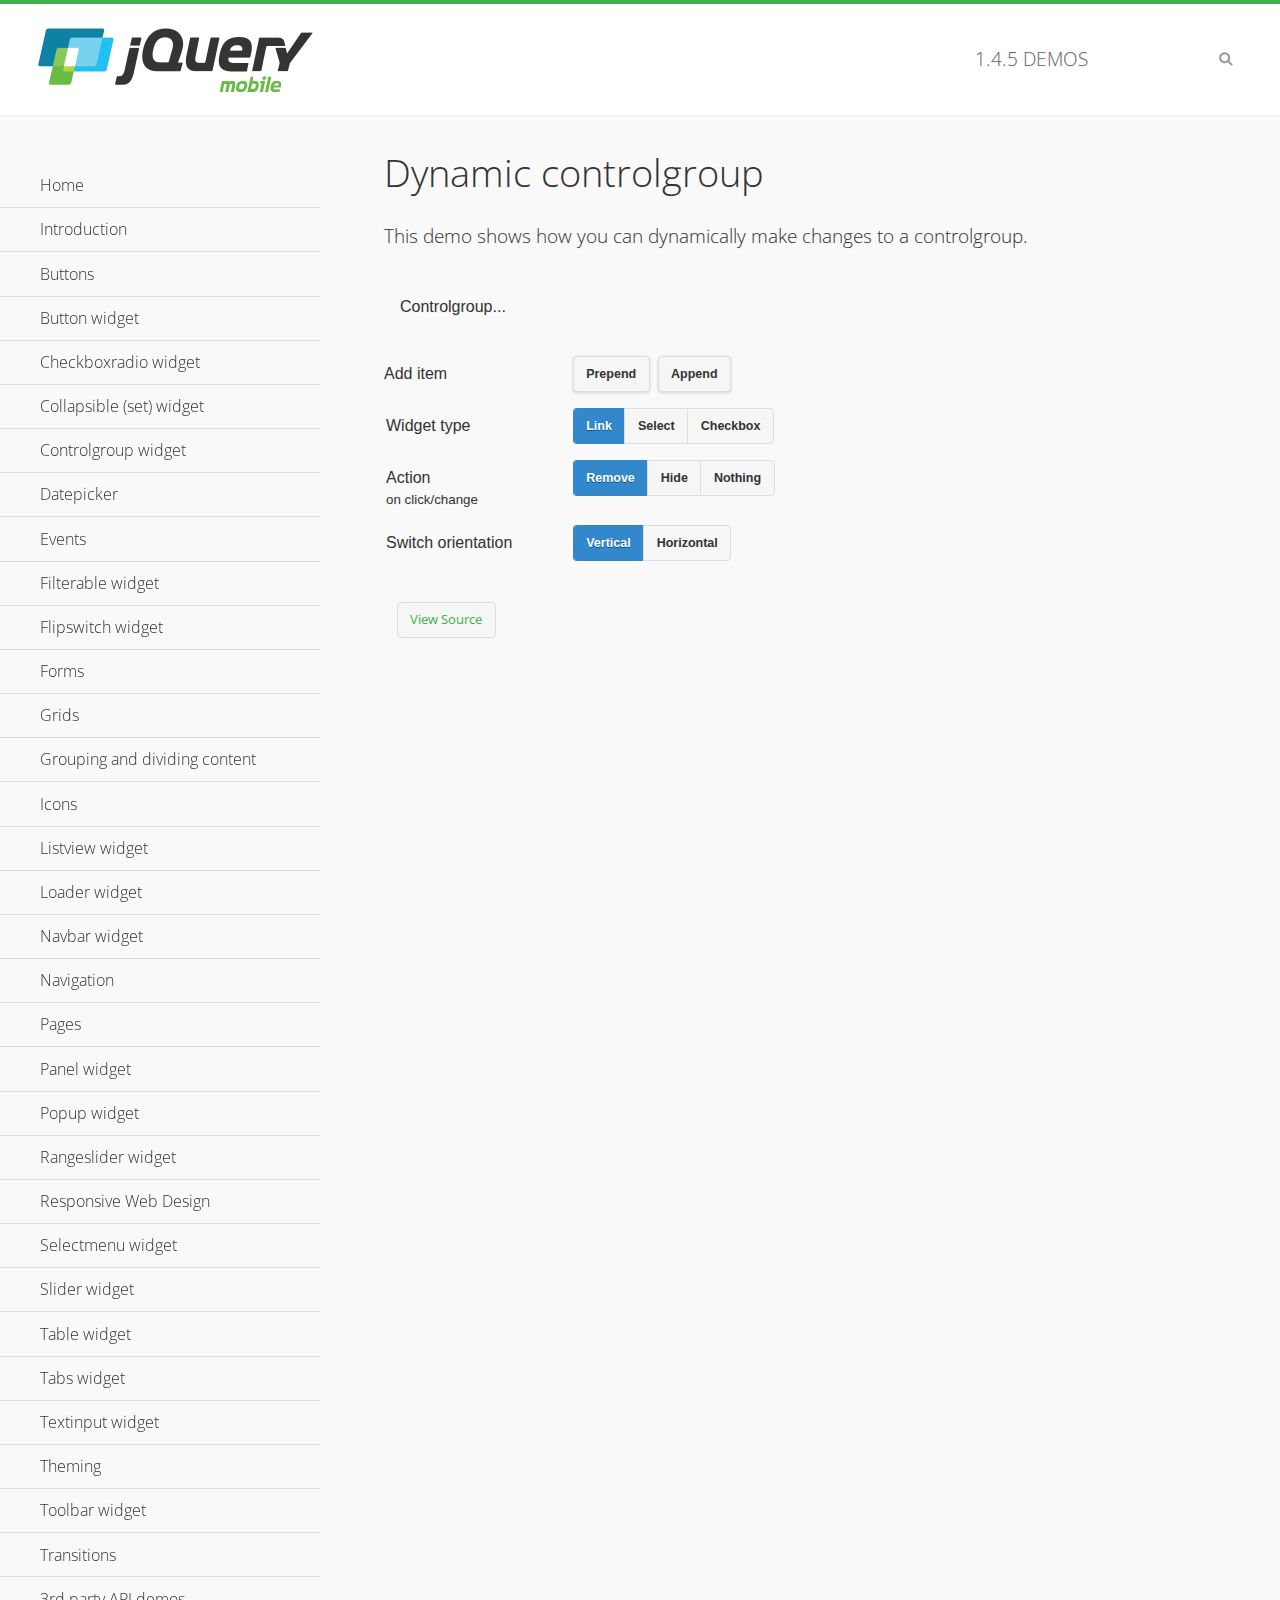
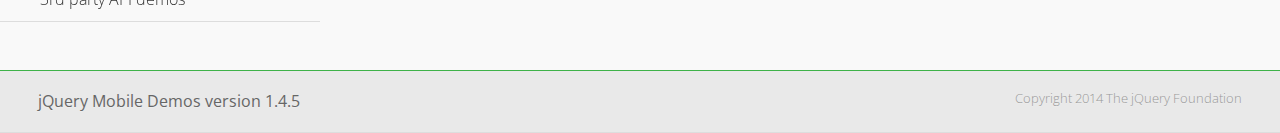
<file: normal/PRACTICAS/Practica 4/movil/librerias/jqm/demos/controlgroup-dynamic/index.html>
<!DOCTYPE html>
<html>
<head>
	<meta charset="utf-8">
	<meta name="viewport" content="width=device-width, initial-scale=1">
	<title>Dynamic controlgroup - jQuery Mobile Demos</title>
	<link rel="shortcut icon" href="../favicon.ico">
    <link rel="stylesheet" href="http://fonts.googleapis.com/css?family=Open+Sans:300,400,700">
	<link rel="stylesheet" href="../css/themes/default/jquery.mobile-1.4.5.min.css">
	<link rel="stylesheet" href="../_assets/css/jqm-demos.css">
	<script src="../js/jquery.js"></script>
	<script src="../_assets/js/index.js"></script>
	<script src="../js/jquery.mobile-1.4.5.min.js"></script>
	<script>
		( function( $, undefined ) {
			var counter = 0;
			$( document ).bind( "pagecreate", function( e ) {
				$( "#prepend, #append", e.target ).on( "click", function( e ) {
					counter++;

					var widgetType = $( "[name='radio-widget']:checked" ).attr( "id" ),
						group = $( "#my-controlgroup" ),
						$el,
						action = function() {
							var action = $( "[name='radio-action']:checked" ).attr( "id" );
							if ( $( $el[1] ).is( "select" ) && action === "hide" ) {
								$el = $( $el[1] ).parents( ".ui-select" );
							}
							$el[ action ]();
							group.controlgroup( "refresh" );
						};

					if ( widgetType === "link" ) {

						$el = $( "<a href='#'>Link " + counter + "</a>" ).bind( "click", action );
						$( "#my-controlgroup" ).controlgroup( "container" )[ $( this ).attr( "id" ) ]( $el );
						$el.buttonMarkup();

					} else if ( widgetType === "select" ) {

						$el = $( "<label for='widget" + counter + "'>Select " + counter + "</label><select id='widget" + counter + "'><option value='option1'>Select " + counter + "</option><option value='option2'>Select option</option></select>" );
						$( $el[ 1 ] ).bind( "change", action);
						$( "#my-controlgroup" ).controlgroup( "container" )[ $( this ).attr( "id" ) ]( $el );
						$( $el[ 1 ] ).selectmenu();

					} else {

						$el = $( "<label for='widget" + counter + "'>Checkbox " + counter + "</label><input type='checkbox' id='widget" + counter + "'></input>" );
						$( $el[ 1 ] ).bind( "change", action );
						$( "#my-controlgroup" ).controlgroup( "container" )[ $( this ).attr( "id" ) ]( $el );
						$( $el[ 1 ] ).checkboxradio();

					}

					group.controlgroup( "refresh" );
				});

				$( "[name='radio-orientation']" ).bind( "change", function( e ) {
					$( "#my-controlgroup" ).controlgroup( "option", "type", ( $( "#isHorizontal" ).is( ":checked" ) ? "horizontal" : "vertical" ) );
				});
			});
		})( jQuery );
	</script>
</head>
<body>
<div data-role="page" class="jqm-demos">

	<div data-role="header" class="jqm-header">
		<h2><a href="../" title="jQuery Mobile Demos home"><img src="../_assets/img/jquery-logo.png" alt="jQuery Mobile"></a></h2>
		<p><span class="jqm-version"></span> Demos</p>
		<a href="#" class="jqm-navmenu-link ui-btn ui-btn-icon-notext ui-corner-all ui-icon-bars ui-nodisc-icon ui-alt-icon ui-btn-left">Menu</a>
		<a href="#" class="jqm-search-link ui-btn ui-btn-icon-notext ui-corner-all ui-icon-search ui-nodisc-icon ui-alt-icon ui-btn-right">Search</a>
	</div><!-- /header -->

	<div role="main" class="ui-content jqm-content">

        <h1>Dynamic controlgroup</h1>

        <p>This demo shows how you can dynamically make changes to a controlgroup.</p>

        <div data-demo-html="true" data-demo-js="true">

            <form>
            	<div class="ui-body ui-body-d ui-corner-all">
                	<p>Controlgroup...</p>
                	<div data-role="controlgroup" id="my-controlgroup"><!-- items will be injected here --></div>
                </div>
            </form>

            <div class="ui-field-contain">
                <label for="prepend">Add item</label>
                <button id="prepend" data-mini="true" data-inline="true">Prepend</button>
                <label for="append" class="ui-hidden-accessible">Action</label>
                <button id="append" data-mini="true" data-inline="true">Append</button>
            </div>

            <form action="#" method="get">
            	<div class="ui-field-contain">
                    <fieldset data-role="controlgroup" data-type="horizontal" data-mini="true">
                        <legend>Widget type</legend>

                        <input type="radio" name="radio-widget" id="link" value="link" checked="checked">
                        <label for="link">Link</label>

                        <input type="radio" name="radio-widget" id="select" value="select">
                        <label for="select">Select</label>

                        <input type="radio" name="radio-widget" id="checkbox" value="checkbox">
                        <label for="checkbox">Checkbox</label>
                    </fieldset>
            	</div>

            	<div class="ui-field-contain">
                    <fieldset data-role="controlgroup" data-type="horizontal" data-mini="true">
                        <legend>Action<br><small>on click/change</small></legend>

                        <input type="radio" name="radio-action" id="remove" value="remove" checked="checked">
                        <label for="remove">Remove</label>

                        <input type="radio" name="radio-action" id="hide" value="hide">
                        <label for="hide">Hide</label>

                        <input type="radio" name="radio-action" id="width" value="width">
                        <label for="width">Nothing</label>
                    </fieldset>
            	</div>

            	<div class="ui-field-contain">
                    <fieldset data-role="controlgroup" data-type="horizontal" data-mini="true">
                        <legend>Switch orientation</legend>

                        <input type="radio" name="radio-orientation" id="isVertical" value="isVertical" checked="checked">
                        <label for="isVertical">Vertical</label>

                        <input type="radio" name="radio-orientation" id="isHorizontal" value="isHorizontal">
                        <label for="isHorizontal">Horizontal</label>
                    </fieldset>
            	</div>

            </form>

        </div><!--/demo-html -->

	</div><!-- /content -->
	    <div data-role="panel" class="jqm-navmenu-panel" data-position="left" data-display="overlay" data-theme="a">
	    	<ul class="jqm-list ui-alt-icon ui-nodisc-icon">
<li data-filtertext="demos homepage" data-icon="home"><a href=".././">Home</a></li>
<li data-filtertext="introduction overview getting started"><a href="../intro/" data-ajax="false">Introduction</a></li>
<li data-filtertext="buttons button markup buttonmarkup method anchor link button element"><a href="../button-markup/" data-ajax="false">Buttons</a></li>
<li data-filtertext="form button widget input button submit reset"><a href="../button/" data-ajax="false">Button widget</a></li>
<li data-role="collapsible" data-enhanced="true" data-collapsed-icon="carat-d" data-expanded-icon="carat-u" data-iconpos="right" data-inset="false" class="ui-collapsible ui-collapsible-themed-content ui-collapsible-collapsed">
	<h3 class="ui-collapsible-heading ui-collapsible-heading-collapsed">
		<a href="#" class="ui-collapsible-heading-toggle ui-btn ui-btn-icon-right ui-btn-inherit ui-icon-carat-d">
		    Checkboxradio widget<span class="ui-collapsible-heading-status"> click to expand contents</span>
		</a>
	</h3>
	<div class="ui-collapsible-content ui-body-inherit ui-collapsible-content-collapsed" aria-hidden="true">
		<ul>
			<li data-filtertext="form checkboxradio widget checkbox input checkboxes controlgroups"><a href="../checkboxradio-checkbox/" data-ajax="false">Checkboxes</a></li>
			<li data-filtertext="form checkboxradio widget radio input radio buttons controlgroups"><a href="../checkboxradio-radio/" data-ajax="false">Radio buttons</a></li>
		</ul>
	</div>
</li>
<li data-role="collapsible" data-enhanced="true" data-collapsed-icon="carat-d" data-expanded-icon="carat-u" data-iconpos="right" data-inset="false" class="ui-collapsible ui-collapsible-themed-content ui-collapsible-collapsed">
	<h3 class="ui-collapsible-heading ui-collapsible-heading-collapsed">
		<a href="#" class="ui-collapsible-heading-toggle ui-btn ui-btn-icon-right ui-btn-inherit ui-icon-carat-d">
			Collapsible (set) widget<span class="ui-collapsible-heading-status"> click to expand contents</span>
		</a>
	</h3>
	<div class="ui-collapsible-content ui-body-inherit ui-collapsible-content-collapsed" aria-hidden="true">
		<ul>
			<li data-filtertext="collapsibles content formatting"><a href="../collapsible/" data-ajax="false">Collapsible</a></li>
			<li data-filtertext="dynamic collapsible set accordion append expand"><a href="../collapsible-dynamic/" data-ajax="false">Dynamic collapsibles</a></li>
			<li data-filtertext="accordions collapsible set widget content formatting grouped collapsibles"><a href="../collapsibleset/" data-ajax="false">Collapsible set</a></li>
		</ul>
	</div>
</li>
<li data-role="collapsible" data-enhanced="true" data-collapsed-icon="carat-d" data-expanded-icon="carat-u" data-iconpos="right" data-inset="false" class="ui-collapsible ui-collapsible-themed-content ui-collapsible-collapsed">
	<h3 class="ui-collapsible-heading ui-collapsible-heading-collapsed">
		<a href="#" class="ui-collapsible-heading-toggle ui-btn ui-btn-icon-right ui-btn-inherit ui-icon-carat-d">
			Controlgroup widget<span class="ui-collapsible-heading-status"> click to expand contents</span>
		</a>
	</h3>
	<div class="ui-collapsible-content ui-body-inherit ui-collapsible-content-collapsed" aria-hidden="true">
		<ul>
			<li data-filtertext="controlgroups selectmenu checkboxradio input grouped buttons horizontal vertical"><a href="../controlgroup/" data-ajax="false">Controlgroup</a></li>
			<li data-filtertext="dynamic controlgroup dynamically add buttons"><a href="../controlgroup-dynamic/" data-ajax="false">Dynamic controlgroups</a></li>
		</ul>
	</div>
</li>
<li data-filtertext="form datepicker widget date input"><a href="../datepicker/" data-ajax="false">Datepicker</a></li>
<li data-role="collapsible" data-enhanced="true" data-collapsed-icon="carat-d" data-expanded-icon="carat-u" data-iconpos="right" data-inset="false" class="ui-collapsible ui-collapsible-themed-content ui-collapsible-collapsed">
	<h3 class="ui-collapsible-heading ui-collapsible-heading-collapsed">
		<a href="#" class="ui-collapsible-heading-toggle ui-btn ui-btn-icon-right ui-btn-inherit ui-icon-carat-d">
			Events<span class="ui-collapsible-heading-status"> click to expand contents</span>
		</a>
	</h3>
	<div class="ui-collapsible-content ui-body-inherit ui-collapsible-content-collapsed" aria-hidden="true">
		<ul>
			<li data-filtertext="swipe to delete list items listviews swipe events"><a href="../swipe-list/" data-ajax="false">Swipe list items</a></li>
			<li data-filtertext="swipe to navigate swipe page navigation swipe events"><a href="../swipe-page/" data-ajax="false">Swipe page navigation</a></li>
		</ul>
	</div>
</li>
<li data-filtertext="filterable filter elements sorting searching listview table"><a href="../filterable/" data-ajax="false">Filterable widget</a></li>
<li data-filtertext="form flipswitch widget flip toggle switch binary select checkbox input"><a href="../flipswitch/" data-ajax="false">Flipswitch widget</a></li>
<li data-role="collapsible" data-enhanced="true" data-collapsed-icon="carat-d" data-expanded-icon="carat-u" data-iconpos="right" data-inset="false" class="ui-collapsible ui-collapsible-themed-content ui-collapsible-collapsed">
	<h3 class="ui-collapsible-heading ui-collapsible-heading-collapsed">
		<a href="#" class="ui-collapsible-heading-toggle ui-btn ui-btn-icon-right ui-btn-inherit ui-icon-carat-d">
			Forms<span class="ui-collapsible-heading-status"> click to expand contents</span>
		</a>
	</h3>
	<div class="ui-collapsible-content ui-body-inherit ui-collapsible-content-collapsed" aria-hidden="true">
		<ul>
			<li data-filtertext="forms text checkbox radio range button submit reset inputs selects textarea slider flipswitch label form elements"><a href="../forms/" data-ajax="false">Forms</a></li>
			<li data-filtertext="form hide labels hidden accessible ui-hidden-accessible forms"><a href="../forms-label-hidden-accessible/" data-ajax="false">Hide labels</a></li>
			<li data-filtertext="form field containers fieldcontain ui-field-contain forms"><a href="../forms-field-contain/" data-ajax="false">Field containers</a></li>
			<li data-filtertext="forms disabled form elements"><a href="../forms-disabled/" data-ajax="false">Forms disabled</a></li>
			<li data-filtertext="forms gallery examples overview forms text checkbox radio range button submit reset inputs selects textarea slider flipswitch label form elements"><a href="../forms-gallery/" data-ajax="false">Forms gallery</a></li>
		</ul>
	</div>
</li>
<li data-role="collapsible" data-enhanced="true" data-collapsed-icon="carat-d" data-expanded-icon="carat-u" data-iconpos="right" data-inset="false" class="ui-collapsible ui-collapsible-themed-content ui-collapsible-collapsed">
	<h3 class="ui-collapsible-heading ui-collapsible-heading-collapsed">
		<a href="#" class="ui-collapsible-heading-toggle ui-btn ui-btn-icon-right ui-btn-inherit ui-icon-carat-d">
			Grids<span class="ui-collapsible-heading-status"> click to expand contents</span>
		</a>
	</h3>
	<div class="ui-collapsible-content ui-body-inherit ui-collapsible-content-collapsed" aria-hidden="true">
		<ul>
			<li data-filtertext="grids columns blocks content formatting rwd responsive css framework"><a href="../grids/" data-ajax="false">Grids</a></li>
			<li data-filtertext="buttons in grids css framework"><a href="../grids-buttons/" data-ajax="false">Buttons in grids</a></li>
			<li data-filtertext="custom responsive grids rwd css framework"><a href="../grids-custom-responsive/" data-ajax="false">Custom responsive grids</a></li>
		</ul>
	</div>
</li>
<li data-filtertext="blocks content formatting sections heading"><a href="../body-bar-classes/" data-ajax="false">Grouping and dividing content</a></li>
<li data-role="collapsible" data-enhanced="true" data-collapsed-icon="carat-d" data-expanded-icon="carat-u" data-iconpos="right" data-inset="false" class="ui-collapsible ui-collapsible-themed-content ui-collapsible-collapsed">
	<h3 class="ui-collapsible-heading ui-collapsible-heading-collapsed">
		<a href="#" class="ui-collapsible-heading-toggle ui-btn ui-btn-icon-right ui-btn-inherit ui-icon-carat-d">
			Icons<span class="ui-collapsible-heading-status"> click to expand contents</span>
		</a>
	</h3>
	<div class="ui-collapsible-content ui-body-inherit ui-collapsible-content-collapsed" aria-hidden="true">
		<ul>
			<li data-filtertext="button icons svg disc alt custom icon position"><a href="../icons/" data-ajax="false">Icons</a></li>
			<li data-filtertext=""><a href="../icons-grunticon/" data-ajax="false">Grunticon loader</a></li>
		</ul>
	</div>
</li>
<li data-role="collapsible" data-enhanced="true" data-collapsed-icon="carat-d" data-expanded-icon="carat-u" data-iconpos="right" data-inset="false" class="ui-collapsible ui-collapsible-themed-content ui-collapsible-collapsed">
	<h3 class="ui-collapsible-heading ui-collapsible-heading-collapsed">
		<a href="#" class="ui-collapsible-heading-toggle ui-btn ui-btn-icon-right ui-btn-inherit ui-icon-carat-d">
			Listview widget<span class="ui-collapsible-heading-status"> click to expand contents</span>
		</a>
	</h3>
	<div class="ui-collapsible-content ui-body-inherit ui-collapsible-content-collapsed" aria-hidden="true">
		<ul>
			<li data-filtertext="listview widget thumbnails icons nested split button collapsible ul ol"><a href="../listview/" data-ajax="false">Listview</a></li>
			<li data-filtertext="autocomplete filterable reveal listview filtertextbeforefilter placeholder"><a href="../listview-autocomplete/" data-ajax="false">Listview autocomplete</a></li>
			<li data-filtertext="autocomplete filterable reveal listview remote data filtertextbeforefilter placeholder"><a href="../listview-autocomplete-remote/" data-ajax="false">Listview autocomplete remote data</a></li>
			<li data-filtertext="autodividers anchor jump scroll linkbars listview lists ul ol"><a href="../listview-autodividers-linkbar/" data-ajax="false">Listview autodividers linkbar</a></li>
			<li data-filtertext="listview autodividers selector autodividersselector lists ul ol"><a href="../listview-autodividers-selector/" data-ajax="false">Listview autodividers selector</a></li>
			<li data-filtertext="listview nested list items"><a href="../listview-nested-lists/" data-ajax="false">Nested Listviews</a></li>
			<li data-filtertext="listview collapsible list items flat"><a href="../listview-collapsible-item-flat/" data-ajax="false">Listview collapsible list items (flat)</a></li>
			<li data-filtertext="listview collapsible list indented"><a href="../listview-collapsible-item-indented/" data-ajax="false">Listview collapsible list items (indented)</a></li>
			<li data-filtertext="grid listview responsive grids responsive listviews lists ul"><a href="../listview-grid/" data-ajax="false">Listview responsive grid</a></li>
		</ul>
	</div>
</li>
<li data-filtertext="loader widget page loading navigation overlay spinner"><a href="../loader/" data-ajax="false">Loader widget</a></li>
<li data-filtertext="navbar widget navmenu toolbars header footer"><a href="../navbar/" data-ajax="false">Navbar widget</a></li>
<li data-role="collapsible" data-enhanced="true" data-collapsed-icon="carat-d" data-expanded-icon="carat-u" data-iconpos="right" data-inset="false" class="ui-collapsible ui-collapsible-themed-content ui-collapsible-collapsed">
	<h3 class="ui-collapsible-heading ui-collapsible-heading-collapsed">
		<a href="#" class="ui-collapsible-heading-toggle ui-btn ui-btn-icon-right ui-btn-inherit ui-icon-carat-d">
			Navigation<span class="ui-collapsible-heading-status"> click to expand contents</span>
		</a>
	</h3>
	<div class="ui-collapsible-content ui-body-inherit ui-collapsible-content-collapsed" aria-hidden="true">
		<ul>
			<li data-filtertext="ajax navigation navigate widget history event method"><a href="../navigation/" data-ajax="false">Navigation</a></li>
			<li data-filtertext="linking pages page links navigation ajax prefetch cache"><a href="../navigation-linking-pages/" data-ajax="false">Linking pages</a></li>
			<!-- <li data-filtertext="php redirect server redirection server-side navigation"><a href="../navigation-php-redirect/" data-ajax="false">PHP redirect demo</a></li>-->
			<li data-filtertext="navigation redirection hash query"><a href="../navigation-hash-processing/" data-ajax="false">Hash processing demo</a></li>
			<li data-filtertext="navigation redirection hash query"><a href="../page-events/" data-ajax="false">Page Navigation Events</a></li>
		</ul>
	</div>
</li>
<li data-role="collapsible" data-enhanced="true" data-collapsed-icon="carat-d" data-expanded-icon="carat-u" data-iconpos="right" data-inset="false" class="ui-collapsible ui-collapsible-themed-content ui-collapsible-collapsed">
	<h3 class="ui-collapsible-heading ui-collapsible-heading-collapsed">
		<a href="#" class="ui-collapsible-heading-toggle ui-btn ui-btn-icon-right ui-btn-inherit ui-icon-carat-d">
			Pages<span class="ui-collapsible-heading-status"> click to expand contents</span>
		</a>
	</h3>
	<div class="ui-collapsible-content ui-body-inherit ui-collapsible-content-collapsed" aria-hidden="true">
		<ul>
			<li data-filtertext="pages page widget ajax navigation"><a href="../pages/" data-ajax="false">Pages</a></li>
			<li data-filtertext="single page"><a href="../pages-single-page/" data-ajax="false">Single page</a></li>
			<li data-filtertext="multipage multi-page page"><a href="../pages-multi-page/" data-ajax="false">Multi-page template</a></li>
			<li data-filtertext="dialog page widget modal popup"><a href="../pages-dialog/" data-ajax="false">Dialog page</a></li>
		</ul>
	</div>
</li>
<li data-role="collapsible" data-enhanced="true" data-collapsed-icon="carat-d" data-expanded-icon="carat-u" data-iconpos="right" data-inset="false" class="ui-collapsible ui-collapsible-themed-content ui-collapsible-collapsed">
	<h3 class="ui-collapsible-heading ui-collapsible-heading-collapsed">
		<a href="#" class="ui-collapsible-heading-toggle ui-btn ui-btn-icon-right ui-btn-inherit ui-icon-carat-d">
			Panel widget<span class="ui-collapsible-heading-status"> click to expand contents</span>
		</a>
	</h3>
	<div class="ui-collapsible-content ui-body-inherit ui-collapsible-content-collapsed" aria-hidden="true">
		<ul>
			<li data-filtertext="panel widget sliding panels reveal push overlay responsive"><a href="../panel/" data-ajax="false">Panel</a></li>
			<li data-filtertext=""><a href="../panel-external/" data-ajax="false">External panels</a></li>
			<li data-filtertext="panel "><a href="../panel-fixed/" data-ajax="false">Fixed panels</a></li>
			<li data-filtertext="panel slide panels sliding panels shadow rwd responsive breakpoint"><a href="../panel-responsive/" data-ajax="false">Panels responsive</a></li>
			<li data-filtertext="panel custom style custom panel width reveal shadow listview panel styling page background wrapper"><a href="../panel-styling/" data-ajax="false">Custom panel style</a></li>
			<li data-filtertext="panel open on swipe"><a href="../panel-swipe-open/" data-ajax="false">Panel open on swipe</a></li>
			<li data-filtertext="panels outside page internal external toolbars"><a href="../panel-external-internal/" data-ajax="false">Panel external and internal</a></li>
		</ul>
	</div>
</li>
<li data-role="collapsible" data-enhanced="true" data-collapsed-icon="carat-d" data-expanded-icon="carat-u" data-iconpos="right" data-inset="false" class="ui-collapsible ui-collapsible-themed-content ui-collapsible-collapsed">
	<h3 class="ui-collapsible-heading ui-collapsible-heading-collapsed">
		<a href="#" class="ui-collapsible-heading-toggle ui-btn ui-btn-icon-right ui-btn-inherit ui-icon-carat-d">
			Popup widget<span class="ui-collapsible-heading-status"> click to expand contents</span>
		</a>
	</h3>
	<div class="ui-collapsible-content ui-body-inherit ui-collapsible-content-collapsed" aria-hidden="true">
		<ul>
			<li data-filtertext="popup widget popups dialog modal transition tooltip lightbox form overlay screen flip pop fade transition"><a href="../popup/" data-ajax="false">Popup</a></li>
			<li data-filtertext="popup alignment position"><a href="../popup-alignment/" data-ajax="false">Popup alignment</a></li>
			<li data-filtertext="popup arrow size popups popover"><a href="../popup-arrow-size/" data-ajax="false">Popup arrow size</a></li>
			<li data-filtertext="dynamic popups popup images lightbox"><a href="../popup-dynamic/" data-ajax="false">Dynamic popups</a></li>
			<li data-filtertext="popups with iframes scaling"><a href="../popup-iframe/" data-ajax="false">Popups with iframes</a></li>
			<li data-filtertext="popup image scaling"><a href="../popup-image-scaling/" data-ajax="false">Popup image scaling</a></li>
			<li data-filtertext="external popup outside multi-page"><a href="../popup-outside-multipage/" data-ajax="false">Popup outside multi-page</a></li>
		</ul>
	</div>
</li>
<li data-filtertext="form rangeslider widget dual sliders dual handle sliders range input"><a href="../rangeslider/" data-ajax="false">Rangeslider widget</a></li>
<li data-filtertext="responsive web design rwd adaptive progressive enhancement PE accessible mobile breakpoints media query media queries"><a href="../rwd/" data-ajax="false">Responsive Web Design</a></li>
<li data-role="collapsible" data-enhanced="true" data-collapsed-icon="carat-d" data-expanded-icon="carat-u" data-iconpos="right" data-inset="false" class="ui-collapsible ui-collapsible-themed-content ui-collapsible-collapsed">
	<h3 class="ui-collapsible-heading ui-collapsible-heading-collapsed">
		<a href="#" class="ui-collapsible-heading-toggle ui-btn ui-btn-icon-right ui-btn-inherit ui-icon-carat-d">
			Selectmenu widget<span class="ui-collapsible-heading-status"> click to expand contents</span>
		</a>
	</h3>
	<div class="ui-collapsible-content ui-body-inherit ui-collapsible-content-collapsed" aria-hidden="true">
		<ul>
			<li data-filtertext="form selectmenu widget select input custom select menu selects"><a href="../selectmenu/" data-ajax="false">Selectmenu</a></li>
			<li data-filtertext="form custom select menu selectmenu widget custom menu option optgroup multiple selects"><a href="../selectmenu-custom/" data-ajax="false">Custom select menu</a></li>
			<li data-filtertext="filterable select filter popup dialog"><a href="../selectmenu-custom-filter/" data-ajax="false">Custom select menu with filter</a></li>
		</ul>
	</div>
</li>
<li data-role="collapsible" data-enhanced="true" data-collapsed-icon="carat-d" data-expanded-icon="carat-u" data-iconpos="right" data-inset="false" class="ui-collapsible ui-collapsible-themed-content ui-collapsible-collapsed">
	<h3 class="ui-collapsible-heading ui-collapsible-heading-collapsed">
		<a href="#" class="ui-collapsible-heading-toggle ui-btn ui-btn-icon-right ui-btn-inherit ui-icon-carat-d">
			Slider widget<span class="ui-collapsible-heading-status"> click to expand contents</span>
		</a>
	</h3>
	<div class="ui-collapsible-content ui-body-inherit ui-collapsible-content-collapsed" aria-hidden="true">
		<ul>
			<li data-filtertext="form slider widget range input single sliders"><a href="../slider/" data-ajax="false">Slider</a></li>
			<li data-filtertext="form slider widget flipswitch slider binary select flip toggle switch"><a href="../slider-flipswitch/" data-ajax="false">Slider flip toggle switch</a></li>
			<li data-filtertext="form slider tooltip handle value input range sliders"><a href="../slider-tooltip/" data-ajax="false">Slider tooltip</a></li>
		</ul>
	</div>
</li>
<li data-role="collapsible" data-enhanced="true" data-collapsed-icon="carat-d" data-expanded-icon="carat-u" data-iconpos="right" data-inset="false" class="ui-collapsible ui-collapsible-themed-content ui-collapsible-collapsed">
	<h3 class="ui-collapsible-heading ui-collapsible-heading-collapsed">
		<a href="#" class="ui-collapsible-heading-toggle ui-btn ui-btn-icon-right ui-btn-inherit ui-icon-carat-d">
			Table widget<span class="ui-collapsible-heading-status"> click to expand contents</span>
		</a>
	</h3>
	<div class="ui-collapsible-content ui-body-inherit ui-collapsible-content-collapsed" aria-hidden="true">
		<ul>
			<li data-filtertext="table widget reflow column toggle th td responsive tables rwd hide show tabular"><a href="../table-column-toggle/" data-ajax="false">Table Column Toggle</a></li>
			<li data-filtertext="table column toggle phone comparison demo"><a href="../table-column-toggle-example/" data-ajax="false">Table Column Toggle demo</a></li>
			<li data-filtertext="responsive tables table column toggle heading groups rwd breakpoint"><a href="../table-column-toggle-heading-groups/" data-ajax="false">Table Column Toggle heading groups</a></li>
			<li data-filtertext="responsive tables table column toggle hide rwd breakpoint customization options"><a href="../table-column-toggle-options/" data-ajax="false">Table Column Toggle options</a></li>
			<li data-filtertext="table reflow th td responsive rwd columns tabular"><a href="../table-reflow/" data-ajax="false">Table Reflow</a></li>
			<li data-filtertext="responsive tables table reflow heading groups rwd breakpoint"><a href="../table-reflow-heading-groups/" data-ajax="false">Table Reflow heading groups</a></li>
			<li data-filtertext="responsive tables table reflow stripes strokes table style"><a href="../table-reflow-stripes-strokes/" data-ajax="false">Table Reflow stripes and strokes</a></li>
			<li data-filtertext="responsive tables table reflow stack custom styles"><a href="../table-reflow-styling/" data-ajax="false">Table Reflow custom styles</a></li>
		</ul>
	</div>
</li>
<li data-filtertext="ui tabs widget"><a href="../tabs/" data-ajax="false">Tabs widget</a></li>
<li data-filtertext="form textinput widget text input textarea number date time tel email file color password"><a href="../textinput/" data-ajax="false">Textinput widget</a></li>
<li data-role="collapsible" data-enhanced="true" data-collapsed-icon="carat-d" data-expanded-icon="carat-u" data-iconpos="right" data-inset="false" class="ui-collapsible ui-collapsible-themed-content ui-collapsible-collapsed">
	<h3 class="ui-collapsible-heading ui-collapsible-heading-collapsed">
		<a href="#" class="ui-collapsible-heading-toggle ui-btn ui-btn-icon-right ui-btn-inherit ui-icon-carat-d">
			Theming<span class="ui-collapsible-heading-status"> click to expand contents</span>
		</a>
	</h3>
	<div class="ui-collapsible-content ui-body-inherit ui-collapsible-content-collapsed" aria-hidden="true">
		<ul>
			<li data-filtertext="default theme swatches theming style css"><a href="../theme-default/" data-ajax="false">Default theme</a></li>
			<li data-filtertext="classic theme old theme swatches theming style css"><a href="../theme-classic/" data-ajax="false">Classic theme</a></li>
		</ul>
	</div>
</li>
<li data-role="collapsible" data-enhanced="true" data-collapsed-icon="carat-d" data-expanded-icon="carat-u" data-iconpos="right" data-inset="false" class="ui-collapsible ui-collapsible-themed-content ui-collapsible-collapsed">
	<h3 class="ui-collapsible-heading ui-collapsible-heading-collapsed">
		<a href="#" class="ui-collapsible-heading-toggle ui-btn ui-btn-icon-right ui-btn-inherit ui-icon-carat-d">
			Toolbar widget<span class="ui-collapsible-heading-status"> click to expand contents</span>
		</a>
	</h3>
	<div class="ui-collapsible-content ui-body-inherit ui-collapsible-content-collapsed" aria-hidden="true">
		<ul>
			<li data-filtertext="toolbar widget header footer toolbars fixed fullscreen external sections"><a href="../toolbar/" data-ajax="false">Toolbar</a></li>
			<li data-filtertext="dynamic toolbars dynamically add toolbar header footer"><a href="../toolbar-dynamic/" data-ajax="false">Dynamic toolbars</a></li>
			<li data-filtertext="external toolbars header footer"><a href="../toolbar-external/" data-ajax="false">External toolbars</a></li>
			<li data-filtertext="fixed toolbars header footer"><a href="../toolbar-fixed/" data-ajax="false">Fixed toolbars</a></li>
			<li data-filtertext="fixed fullscreen toolbars header footer"><a href="../toolbar-fixed-fullscreen/" data-ajax="false">Fullscreen toolbars</a></li>
			<li data-filtertext="external fixed toolbars header footer"><a href="../toolbar-fixed-external/" data-ajax="false">Fixed external toolbars</a></li>
			<li data-filtertext="external persistent toolbars header footer navbar navmenu"><a href="../toolbar-fixed-persistent/" data-ajax="false">Persistent toolbars</a></li>
			<li data-filtertext="external ajax optimized toolbars persistent toolbars header footer navbar"><a href="../toolbar-fixed-persistent-optimized/" data-ajax="false">Ajax optimized toolbars</a></li>
			<li data-filtertext="form in toolbars header footer"><a href="../toolbar-fixed-forms/" data-ajax="false">Form in toolbar</a></li>
		</ul>
	</div>
</li>
<li data-filtertext="page transitions animated pages popup navigation flip slide fade pop"><a href="../transitions/" data-ajax="false">Transitions</a></li>
<li data-role="collapsible" data-enhanced="true" data-collapsed-icon="carat-d" data-expanded-icon="carat-u" data-iconpos="right" data-inset="false" class="ui-collapsible ui-collapsible-themed-content ui-collapsible-collapsed">
	<h3 class="ui-collapsible-heading ui-collapsible-heading-collapsed">
		<a href="#" class="ui-collapsible-heading-toggle ui-btn ui-btn-icon-right ui-btn-inherit ui-icon-carat-d">
			3rd party API demos<span class="ui-collapsible-heading-status"> click to expand contents</span>
		</a>
	</h3>
	<div class="ui-collapsible-content ui-body-inherit ui-collapsible-content-collapsed" aria-hidden="true">
		<ul>
			<li data-filtertext="backbone requirejs navigation router"><a href="../backbone-requirejs/" data-ajax="false">Backbone RequireJS</a></li>
			<li data-filtertext="google maps geolocation demo"><a href="../map-geolocation/" data-ajax="false">Google Maps geolocation</a></li>
			<li data-filtertext="google maps hybrid"><a href="../map-list-toggle/" data-ajax="false">Google Maps list toggle</a></li>
		</ul>
	</div>
</li>



		     </ul>
		</div><!-- /panel -->


	<div data-role="footer" data-position="fixed" data-tap-toggle="false" class="jqm-footer">
		<p>jQuery Mobile Demos version <span class="jqm-version"></span></p>
		<p>Copyright 2014 The jQuery Foundation</p>
	</div><!-- /footer -->
	<!-- TODO: This should become an external panel so we can add input to markup (unique ID) -->
    <div data-role="panel" class="jqm-search-panel" data-position="right" data-display="overlay" data-theme="a">
		<div class="jqm-search">
			<ul class="jqm-list" data-filter-placeholder="Search demos..." data-filter-reveal="true">
<li data-filtertext="demos homepage" data-icon="home"><a href=".././">Home</a></li>
<li data-filtertext="introduction overview getting started"><a href="../intro/" data-ajax="false">Introduction</a></li>
<li data-filtertext="buttons button markup buttonmarkup method anchor link button element"><a href="../button-markup/" data-ajax="false">Buttons</a></li>
<li data-filtertext="form button widget input button submit reset"><a href="../button/" data-ajax="false">Button widget</a></li>
<li data-role="collapsible" data-enhanced="true" data-collapsed-icon="carat-d" data-expanded-icon="carat-u" data-iconpos="right" data-inset="false" class="ui-collapsible ui-collapsible-themed-content ui-collapsible-collapsed">
	<h3 class="ui-collapsible-heading ui-collapsible-heading-collapsed">
		<a href="#" class="ui-collapsible-heading-toggle ui-btn ui-btn-icon-right ui-btn-inherit ui-icon-carat-d">
		    Checkboxradio widget<span class="ui-collapsible-heading-status"> click to expand contents</span>
		</a>
	</h3>
	<div class="ui-collapsible-content ui-body-inherit ui-collapsible-content-collapsed" aria-hidden="true">
		<ul>
			<li data-filtertext="form checkboxradio widget checkbox input checkboxes controlgroups"><a href="../checkboxradio-checkbox/" data-ajax="false">Checkboxes</a></li>
			<li data-filtertext="form checkboxradio widget radio input radio buttons controlgroups"><a href="../checkboxradio-radio/" data-ajax="false">Radio buttons</a></li>
		</ul>
	</div>
</li>
<li data-role="collapsible" data-enhanced="true" data-collapsed-icon="carat-d" data-expanded-icon="carat-u" data-iconpos="right" data-inset="false" class="ui-collapsible ui-collapsible-themed-content ui-collapsible-collapsed">
	<h3 class="ui-collapsible-heading ui-collapsible-heading-collapsed">
		<a href="#" class="ui-collapsible-heading-toggle ui-btn ui-btn-icon-right ui-btn-inherit ui-icon-carat-d">
			Collapsible (set) widget<span class="ui-collapsible-heading-status"> click to expand contents</span>
		</a>
	</h3>
	<div class="ui-collapsible-content ui-body-inherit ui-collapsible-content-collapsed" aria-hidden="true">
		<ul>
			<li data-filtertext="collapsibles content formatting"><a href="../collapsible/" data-ajax="false">Collapsible</a></li>
			<li data-filtertext="dynamic collapsible set accordion append expand"><a href="../collapsible-dynamic/" data-ajax="false">Dynamic collapsibles</a></li>
			<li data-filtertext="accordions collapsible set widget content formatting grouped collapsibles"><a href="../collapsibleset/" data-ajax="false">Collapsible set</a></li>
		</ul>
	</div>
</li>
<li data-role="collapsible" data-enhanced="true" data-collapsed-icon="carat-d" data-expanded-icon="carat-u" data-iconpos="right" data-inset="false" class="ui-collapsible ui-collapsible-themed-content ui-collapsible-collapsed">
	<h3 class="ui-collapsible-heading ui-collapsible-heading-collapsed">
		<a href="#" class="ui-collapsible-heading-toggle ui-btn ui-btn-icon-right ui-btn-inherit ui-icon-carat-d">
			Controlgroup widget<span class="ui-collapsible-heading-status"> click to expand contents</span>
		</a>
	</h3>
	<div class="ui-collapsible-content ui-body-inherit ui-collapsible-content-collapsed" aria-hidden="true">
		<ul>
			<li data-filtertext="controlgroups selectmenu checkboxradio input grouped buttons horizontal vertical"><a href="../controlgroup/" data-ajax="false">Controlgroup</a></li>
			<li data-filtertext="dynamic controlgroup dynamically add buttons"><a href="../controlgroup-dynamic/" data-ajax="false">Dynamic controlgroups</a></li>
		</ul>
	</div>
</li>
<li data-filtertext="form datepicker widget date input"><a href="../datepicker/" data-ajax="false">Datepicker</a></li>
<li data-role="collapsible" data-enhanced="true" data-collapsed-icon="carat-d" data-expanded-icon="carat-u" data-iconpos="right" data-inset="false" class="ui-collapsible ui-collapsible-themed-content ui-collapsible-collapsed">
	<h3 class="ui-collapsible-heading ui-collapsible-heading-collapsed">
		<a href="#" class="ui-collapsible-heading-toggle ui-btn ui-btn-icon-right ui-btn-inherit ui-icon-carat-d">
			Events<span class="ui-collapsible-heading-status"> click to expand contents</span>
		</a>
	</h3>
	<div class="ui-collapsible-content ui-body-inherit ui-collapsible-content-collapsed" aria-hidden="true">
		<ul>
			<li data-filtertext="swipe to delete list items listviews swipe events"><a href="../swipe-list/" data-ajax="false">Swipe list items</a></li>
			<li data-filtertext="swipe to navigate swipe page navigation swipe events"><a href="../swipe-page/" data-ajax="false">Swipe page navigation</a></li>
		</ul>
	</div>
</li>
<li data-filtertext="filterable filter elements sorting searching listview table"><a href="../filterable/" data-ajax="false">Filterable widget</a></li>
<li data-filtertext="form flipswitch widget flip toggle switch binary select checkbox input"><a href="../flipswitch/" data-ajax="false">Flipswitch widget</a></li>
<li data-role="collapsible" data-enhanced="true" data-collapsed-icon="carat-d" data-expanded-icon="carat-u" data-iconpos="right" data-inset="false" class="ui-collapsible ui-collapsible-themed-content ui-collapsible-collapsed">
	<h3 class="ui-collapsible-heading ui-collapsible-heading-collapsed">
		<a href="#" class="ui-collapsible-heading-toggle ui-btn ui-btn-icon-right ui-btn-inherit ui-icon-carat-d">
			Forms<span class="ui-collapsible-heading-status"> click to expand contents</span>
		</a>
	</h3>
	<div class="ui-collapsible-content ui-body-inherit ui-collapsible-content-collapsed" aria-hidden="true">
		<ul>
			<li data-filtertext="forms text checkbox radio range button submit reset inputs selects textarea slider flipswitch label form elements"><a href="../forms/" data-ajax="false">Forms</a></li>
			<li data-filtertext="form hide labels hidden accessible ui-hidden-accessible forms"><a href="../forms-label-hidden-accessible/" data-ajax="false">Hide labels</a></li>
			<li data-filtertext="form field containers fieldcontain ui-field-contain forms"><a href="../forms-field-contain/" data-ajax="false">Field containers</a></li>
			<li data-filtertext="forms disabled form elements"><a href="../forms-disabled/" data-ajax="false">Forms disabled</a></li>
			<li data-filtertext="forms gallery examples overview forms text checkbox radio range button submit reset inputs selects textarea slider flipswitch label form elements"><a href="../forms-gallery/" data-ajax="false">Forms gallery</a></li>
		</ul>
	</div>
</li>
<li data-role="collapsible" data-enhanced="true" data-collapsed-icon="carat-d" data-expanded-icon="carat-u" data-iconpos="right" data-inset="false" class="ui-collapsible ui-collapsible-themed-content ui-collapsible-collapsed">
	<h3 class="ui-collapsible-heading ui-collapsible-heading-collapsed">
		<a href="#" class="ui-collapsible-heading-toggle ui-btn ui-btn-icon-right ui-btn-inherit ui-icon-carat-d">
			Grids<span class="ui-collapsible-heading-status"> click to expand contents</span>
		</a>
	</h3>
	<div class="ui-collapsible-content ui-body-inherit ui-collapsible-content-collapsed" aria-hidden="true">
		<ul>
			<li data-filtertext="grids columns blocks content formatting rwd responsive css framework"><a href="../grids/" data-ajax="false">Grids</a></li>
			<li data-filtertext="buttons in grids css framework"><a href="../grids-buttons/" data-ajax="false">Buttons in grids</a></li>
			<li data-filtertext="custom responsive grids rwd css framework"><a href="../grids-custom-responsive/" data-ajax="false">Custom responsive grids</a></li>
		</ul>
	</div>
</li>
<li data-filtertext="blocks content formatting sections heading"><a href="../body-bar-classes/" data-ajax="false">Grouping and dividing content</a></li>
<li data-role="collapsible" data-enhanced="true" data-collapsed-icon="carat-d" data-expanded-icon="carat-u" data-iconpos="right" data-inset="false" class="ui-collapsible ui-collapsible-themed-content ui-collapsible-collapsed">
	<h3 class="ui-collapsible-heading ui-collapsible-heading-collapsed">
		<a href="#" class="ui-collapsible-heading-toggle ui-btn ui-btn-icon-right ui-btn-inherit ui-icon-carat-d">
			Icons<span class="ui-collapsible-heading-status"> click to expand contents</span>
		</a>
	</h3>
	<div class="ui-collapsible-content ui-body-inherit ui-collapsible-content-collapsed" aria-hidden="true">
		<ul>
			<li data-filtertext="button icons svg disc alt custom icon position"><a href="../icons/" data-ajax="false">Icons</a></li>
			<li data-filtertext=""><a href="../icons-grunticon/" data-ajax="false">Grunticon loader</a></li>
		</ul>
	</div>
</li>
<li data-role="collapsible" data-enhanced="true" data-collapsed-icon="carat-d" data-expanded-icon="carat-u" data-iconpos="right" data-inset="false" class="ui-collapsible ui-collapsible-themed-content ui-collapsible-collapsed">
	<h3 class="ui-collapsible-heading ui-collapsible-heading-collapsed">
		<a href="#" class="ui-collapsible-heading-toggle ui-btn ui-btn-icon-right ui-btn-inherit ui-icon-carat-d">
			Listview widget<span class="ui-collapsible-heading-status"> click to expand contents</span>
		</a>
	</h3>
	<div class="ui-collapsible-content ui-body-inherit ui-collapsible-content-collapsed" aria-hidden="true">
		<ul>
			<li data-filtertext="listview widget thumbnails icons nested split button collapsible ul ol"><a href="../listview/" data-ajax="false">Listview</a></li>
			<li data-filtertext="autocomplete filterable reveal listview filtertextbeforefilter placeholder"><a href="../listview-autocomplete/" data-ajax="false">Listview autocomplete</a></li>
			<li data-filtertext="autocomplete filterable reveal listview remote data filtertextbeforefilter placeholder"><a href="../listview-autocomplete-remote/" data-ajax="false">Listview autocomplete remote data</a></li>
			<li data-filtertext="autodividers anchor jump scroll linkbars listview lists ul ol"><a href="../listview-autodividers-linkbar/" data-ajax="false">Listview autodividers linkbar</a></li>
			<li data-filtertext="listview autodividers selector autodividersselector lists ul ol"><a href="../listview-autodividers-selector/" data-ajax="false">Listview autodividers selector</a></li>
			<li data-filtertext="listview nested list items"><a href="../listview-nested-lists/" data-ajax="false">Nested Listviews</a></li>
			<li data-filtertext="listview collapsible list items flat"><a href="../listview-collapsible-item-flat/" data-ajax="false">Listview collapsible list items (flat)</a></li>
			<li data-filtertext="listview collapsible list indented"><a href="../listview-collapsible-item-indented/" data-ajax="false">Listview collapsible list items (indented)</a></li>
			<li data-filtertext="grid listview responsive grids responsive listviews lists ul"><a href="../listview-grid/" data-ajax="false">Listview responsive grid</a></li>
		</ul>
	</div>
</li>
<li data-filtertext="loader widget page loading navigation overlay spinner"><a href="../loader/" data-ajax="false">Loader widget</a></li>
<li data-filtertext="navbar widget navmenu toolbars header footer"><a href="../navbar/" data-ajax="false">Navbar widget</a></li>
<li data-role="collapsible" data-enhanced="true" data-collapsed-icon="carat-d" data-expanded-icon="carat-u" data-iconpos="right" data-inset="false" class="ui-collapsible ui-collapsible-themed-content ui-collapsible-collapsed">
	<h3 class="ui-collapsible-heading ui-collapsible-heading-collapsed">
		<a href="#" class="ui-collapsible-heading-toggle ui-btn ui-btn-icon-right ui-btn-inherit ui-icon-carat-d">
			Navigation<span class="ui-collapsible-heading-status"> click to expand contents</span>
		</a>
	</h3>
	<div class="ui-collapsible-content ui-body-inherit ui-collapsible-content-collapsed" aria-hidden="true">
		<ul>
			<li data-filtertext="ajax navigation navigate widget history event method"><a href="../navigation/" data-ajax="false">Navigation</a></li>
			<li data-filtertext="linking pages page links navigation ajax prefetch cache"><a href="../navigation-linking-pages/" data-ajax="false">Linking pages</a></li>
			<!-- <li data-filtertext="php redirect server redirection server-side navigation"><a href="../navigation-php-redirect/" data-ajax="false">PHP redirect demo</a></li>-->
			<li data-filtertext="navigation redirection hash query"><a href="../navigation-hash-processing/" data-ajax="false">Hash processing demo</a></li>
			<li data-filtertext="navigation redirection hash query"><a href="../page-events/" data-ajax="false">Page Navigation Events</a></li>
		</ul>
	</div>
</li>
<li data-role="collapsible" data-enhanced="true" data-collapsed-icon="carat-d" data-expanded-icon="carat-u" data-iconpos="right" data-inset="false" class="ui-collapsible ui-collapsible-themed-content ui-collapsible-collapsed">
	<h3 class="ui-collapsible-heading ui-collapsible-heading-collapsed">
		<a href="#" class="ui-collapsible-heading-toggle ui-btn ui-btn-icon-right ui-btn-inherit ui-icon-carat-d">
			Pages<span class="ui-collapsible-heading-status"> click to expand contents</span>
		</a>
	</h3>
	<div class="ui-collapsible-content ui-body-inherit ui-collapsible-content-collapsed" aria-hidden="true">
		<ul>
			<li data-filtertext="pages page widget ajax navigation"><a href="../pages/" data-ajax="false">Pages</a></li>
			<li data-filtertext="single page"><a href="../pages-single-page/" data-ajax="false">Single page</a></li>
			<li data-filtertext="multipage multi-page page"><a href="../pages-multi-page/" data-ajax="false">Multi-page template</a></li>
			<li data-filtertext="dialog page widget modal popup"><a href="../pages-dialog/" data-ajax="false">Dialog page</a></li>
		</ul>
	</div>
</li>
<li data-role="collapsible" data-enhanced="true" data-collapsed-icon="carat-d" data-expanded-icon="carat-u" data-iconpos="right" data-inset="false" class="ui-collapsible ui-collapsible-themed-content ui-collapsible-collapsed">
	<h3 class="ui-collapsible-heading ui-collapsible-heading-collapsed">
		<a href="#" class="ui-collapsible-heading-toggle ui-btn ui-btn-icon-right ui-btn-inherit ui-icon-carat-d">
			Panel widget<span class="ui-collapsible-heading-status"> click to expand contents</span>
		</a>
	</h3>
	<div class="ui-collapsible-content ui-body-inherit ui-collapsible-content-collapsed" aria-hidden="true">
		<ul>
			<li data-filtertext="panel widget sliding panels reveal push overlay responsive"><a href="../panel/" data-ajax="false">Panel</a></li>
			<li data-filtertext=""><a href="../panel-external/" data-ajax="false">External panels</a></li>
			<li data-filtertext="panel "><a href="../panel-fixed/" data-ajax="false">Fixed panels</a></li>
			<li data-filtertext="panel slide panels sliding panels shadow rwd responsive breakpoint"><a href="../panel-responsive/" data-ajax="false">Panels responsive</a></li>
			<li data-filtertext="panel custom style custom panel width reveal shadow listview panel styling page background wrapper"><a href="../panel-styling/" data-ajax="false">Custom panel style</a></li>
			<li data-filtertext="panel open on swipe"><a href="../panel-swipe-open/" data-ajax="false">Panel open on swipe</a></li>
			<li data-filtertext="panels outside page internal external toolbars"><a href="../panel-external-internal/" data-ajax="false">Panel external and internal</a></li>
		</ul>
	</div>
</li>
<li data-role="collapsible" data-enhanced="true" data-collapsed-icon="carat-d" data-expanded-icon="carat-u" data-iconpos="right" data-inset="false" class="ui-collapsible ui-collapsible-themed-content ui-collapsible-collapsed">
	<h3 class="ui-collapsible-heading ui-collapsible-heading-collapsed">
		<a href="#" class="ui-collapsible-heading-toggle ui-btn ui-btn-icon-right ui-btn-inherit ui-icon-carat-d">
			Popup widget<span class="ui-collapsible-heading-status"> click to expand contents</span>
		</a>
	</h3>
	<div class="ui-collapsible-content ui-body-inherit ui-collapsible-content-collapsed" aria-hidden="true">
		<ul>
			<li data-filtertext="popup widget popups dialog modal transition tooltip lightbox form overlay screen flip pop fade transition"><a href="../popup/" data-ajax="false">Popup</a></li>
			<li data-filtertext="popup alignment position"><a href="../popup-alignment/" data-ajax="false">Popup alignment</a></li>
			<li data-filtertext="popup arrow size popups popover"><a href="../popup-arrow-size/" data-ajax="false">Popup arrow size</a></li>
			<li data-filtertext="dynamic popups popup images lightbox"><a href="../popup-dynamic/" data-ajax="false">Dynamic popups</a></li>
			<li data-filtertext="popups with iframes scaling"><a href="../popup-iframe/" data-ajax="false">Popups with iframes</a></li>
			<li data-filtertext="popup image scaling"><a href="../popup-image-scaling/" data-ajax="false">Popup image scaling</a></li>
			<li data-filtertext="external popup outside multi-page"><a href="../popup-outside-multipage/" data-ajax="false">Popup outside multi-page</a></li>
		</ul>
	</div>
</li>
<li data-filtertext="form rangeslider widget dual sliders dual handle sliders range input"><a href="../rangeslider/" data-ajax="false">Rangeslider widget</a></li>
<li data-filtertext="responsive web design rwd adaptive progressive enhancement PE accessible mobile breakpoints media query media queries"><a href="../rwd/" data-ajax="false">Responsive Web Design</a></li>
<li data-role="collapsible" data-enhanced="true" data-collapsed-icon="carat-d" data-expanded-icon="carat-u" data-iconpos="right" data-inset="false" class="ui-collapsible ui-collapsible-themed-content ui-collapsible-collapsed">
	<h3 class="ui-collapsible-heading ui-collapsible-heading-collapsed">
		<a href="#" class="ui-collapsible-heading-toggle ui-btn ui-btn-icon-right ui-btn-inherit ui-icon-carat-d">
			Selectmenu widget<span class="ui-collapsible-heading-status"> click to expand contents</span>
		</a>
	</h3>
	<div class="ui-collapsible-content ui-body-inherit ui-collapsible-content-collapsed" aria-hidden="true">
		<ul>
			<li data-filtertext="form selectmenu widget select input custom select menu selects"><a href="../selectmenu/" data-ajax="false">Selectmenu</a></li>
			<li data-filtertext="form custom select menu selectmenu widget custom menu option optgroup multiple selects"><a href="../selectmenu-custom/" data-ajax="false">Custom select menu</a></li>
			<li data-filtertext="filterable select filter popup dialog"><a href="../selectmenu-custom-filter/" data-ajax="false">Custom select menu with filter</a></li>
		</ul>
	</div>
</li>
<li data-role="collapsible" data-enhanced="true" data-collapsed-icon="carat-d" data-expanded-icon="carat-u" data-iconpos="right" data-inset="false" class="ui-collapsible ui-collapsible-themed-content ui-collapsible-collapsed">
	<h3 class="ui-collapsible-heading ui-collapsible-heading-collapsed">
		<a href="#" class="ui-collapsible-heading-toggle ui-btn ui-btn-icon-right ui-btn-inherit ui-icon-carat-d">
			Slider widget<span class="ui-collapsible-heading-status"> click to expand contents</span>
		</a>
	</h3>
	<div class="ui-collapsible-content ui-body-inherit ui-collapsible-content-collapsed" aria-hidden="true">
		<ul>
			<li data-filtertext="form slider widget range input single sliders"><a href="../slider/" data-ajax="false">Slider</a></li>
			<li data-filtertext="form slider widget flipswitch slider binary select flip toggle switch"><a href="../slider-flipswitch/" data-ajax="false">Slider flip toggle switch</a></li>
			<li data-filtertext="form slider tooltip handle value input range sliders"><a href="../slider-tooltip/" data-ajax="false">Slider tooltip</a></li>
		</ul>
	</div>
</li>
<li data-role="collapsible" data-enhanced="true" data-collapsed-icon="carat-d" data-expanded-icon="carat-u" data-iconpos="right" data-inset="false" class="ui-collapsible ui-collapsible-themed-content ui-collapsible-collapsed">
	<h3 class="ui-collapsible-heading ui-collapsible-heading-collapsed">
		<a href="#" class="ui-collapsible-heading-toggle ui-btn ui-btn-icon-right ui-btn-inherit ui-icon-carat-d">
			Table widget<span class="ui-collapsible-heading-status"> click to expand contents</span>
		</a>
	</h3>
	<div class="ui-collapsible-content ui-body-inherit ui-collapsible-content-collapsed" aria-hidden="true">
		<ul>
			<li data-filtertext="table widget reflow column toggle th td responsive tables rwd hide show tabular"><a href="../table-column-toggle/" data-ajax="false">Table Column Toggle</a></li>
			<li data-filtertext="table column toggle phone comparison demo"><a href="../table-column-toggle-example/" data-ajax="false">Table Column Toggle demo</a></li>
			<li data-filtertext="responsive tables table column toggle heading groups rwd breakpoint"><a href="../table-column-toggle-heading-groups/" data-ajax="false">Table Column Toggle heading groups</a></li>
			<li data-filtertext="responsive tables table column toggle hide rwd breakpoint customization options"><a href="../table-column-toggle-options/" data-ajax="false">Table Column Toggle options</a></li>
			<li data-filtertext="table reflow th td responsive rwd columns tabular"><a href="../table-reflow/" data-ajax="false">Table Reflow</a></li>
			<li data-filtertext="responsive tables table reflow heading groups rwd breakpoint"><a href="../table-reflow-heading-groups/" data-ajax="false">Table Reflow heading groups</a></li>
			<li data-filtertext="responsive tables table reflow stripes strokes table style"><a href="../table-reflow-stripes-strokes/" data-ajax="false">Table Reflow stripes and strokes</a></li>
			<li data-filtertext="responsive tables table reflow stack custom styles"><a href="../table-reflow-styling/" data-ajax="false">Table Reflow custom styles</a></li>
		</ul>
	</div>
</li>
<li data-filtertext="ui tabs widget"><a href="../tabs/" data-ajax="false">Tabs widget</a></li>
<li data-filtertext="form textinput widget text input textarea number date time tel email file color password"><a href="../textinput/" data-ajax="false">Textinput widget</a></li>
<li data-role="collapsible" data-enhanced="true" data-collapsed-icon="carat-d" data-expanded-icon="carat-u" data-iconpos="right" data-inset="false" class="ui-collapsible ui-collapsible-themed-content ui-collapsible-collapsed">
	<h3 class="ui-collapsible-heading ui-collapsible-heading-collapsed">
		<a href="#" class="ui-collapsible-heading-toggle ui-btn ui-btn-icon-right ui-btn-inherit ui-icon-carat-d">
			Theming<span class="ui-collapsible-heading-status"> click to expand contents</span>
		</a>
	</h3>
	<div class="ui-collapsible-content ui-body-inherit ui-collapsible-content-collapsed" aria-hidden="true">
		<ul>
			<li data-filtertext="default theme swatches theming style css"><a href="../theme-default/" data-ajax="false">Default theme</a></li>
			<li data-filtertext="classic theme old theme swatches theming style css"><a href="../theme-classic/" data-ajax="false">Classic theme</a></li>
		</ul>
	</div>
</li>
<li data-role="collapsible" data-enhanced="true" data-collapsed-icon="carat-d" data-expanded-icon="carat-u" data-iconpos="right" data-inset="false" class="ui-collapsible ui-collapsible-themed-content ui-collapsible-collapsed">
	<h3 class="ui-collapsible-heading ui-collapsible-heading-collapsed">
		<a href="#" class="ui-collapsible-heading-toggle ui-btn ui-btn-icon-right ui-btn-inherit ui-icon-carat-d">
			Toolbar widget<span class="ui-collapsible-heading-status"> click to expand contents</span>
		</a>
	</h3>
	<div class="ui-collapsible-content ui-body-inherit ui-collapsible-content-collapsed" aria-hidden="true">
		<ul>
			<li data-filtertext="toolbar widget header footer toolbars fixed fullscreen external sections"><a href="../toolbar/" data-ajax="false">Toolbar</a></li>
			<li data-filtertext="dynamic toolbars dynamically add toolbar header footer"><a href="../toolbar-dynamic/" data-ajax="false">Dynamic toolbars</a></li>
			<li data-filtertext="external toolbars header footer"><a href="../toolbar-external/" data-ajax="false">External toolbars</a></li>
			<li data-filtertext="fixed toolbars header footer"><a href="../toolbar-fixed/" data-ajax="false">Fixed toolbars</a></li>
			<li data-filtertext="fixed fullscreen toolbars header footer"><a href="../toolbar-fixed-fullscreen/" data-ajax="false">Fullscreen toolbars</a></li>
			<li data-filtertext="external fixed toolbars header footer"><a href="../toolbar-fixed-external/" data-ajax="false">Fixed external toolbars</a></li>
			<li data-filtertext="external persistent toolbars header footer navbar navmenu"><a href="../toolbar-fixed-persistent/" data-ajax="false">Persistent toolbars</a></li>
			<li data-filtertext="external ajax optimized toolbars persistent toolbars header footer navbar"><a href="../toolbar-fixed-persistent-optimized/" data-ajax="false">Ajax optimized toolbars</a></li>
			<li data-filtertext="form in toolbars header footer"><a href="../toolbar-fixed-forms/" data-ajax="false">Form in toolbar</a></li>
		</ul>
	</div>
</li>
<li data-filtertext="page transitions animated pages popup navigation flip slide fade pop"><a href="../transitions/" data-ajax="false">Transitions</a></li>
<li data-role="collapsible" data-enhanced="true" data-collapsed-icon="carat-d" data-expanded-icon="carat-u" data-iconpos="right" data-inset="false" class="ui-collapsible ui-collapsible-themed-content ui-collapsible-collapsed">
	<h3 class="ui-collapsible-heading ui-collapsible-heading-collapsed">
		<a href="#" class="ui-collapsible-heading-toggle ui-btn ui-btn-icon-right ui-btn-inherit ui-icon-carat-d">
			3rd party API demos<span class="ui-collapsible-heading-status"> click to expand contents</span>
		</a>
	</h3>
	<div class="ui-collapsible-content ui-body-inherit ui-collapsible-content-collapsed" aria-hidden="true">
		<ul>
			<li data-filtertext="backbone requirejs navigation router"><a href="../backbone-requirejs/" data-ajax="false">Backbone RequireJS</a></li>
			<li data-filtertext="google maps geolocation demo"><a href="../map-geolocation/" data-ajax="false">Google Maps geolocation</a></li>
			<li data-filtertext="google maps hybrid"><a href="../map-list-toggle/" data-ajax="false">Google Maps list toggle</a></li>
		</ul>
	</div>
</li>



			</ul>
		</div>
	</div><!-- /panel -->


</div><!-- /page -->

</body>
</html>
</file>
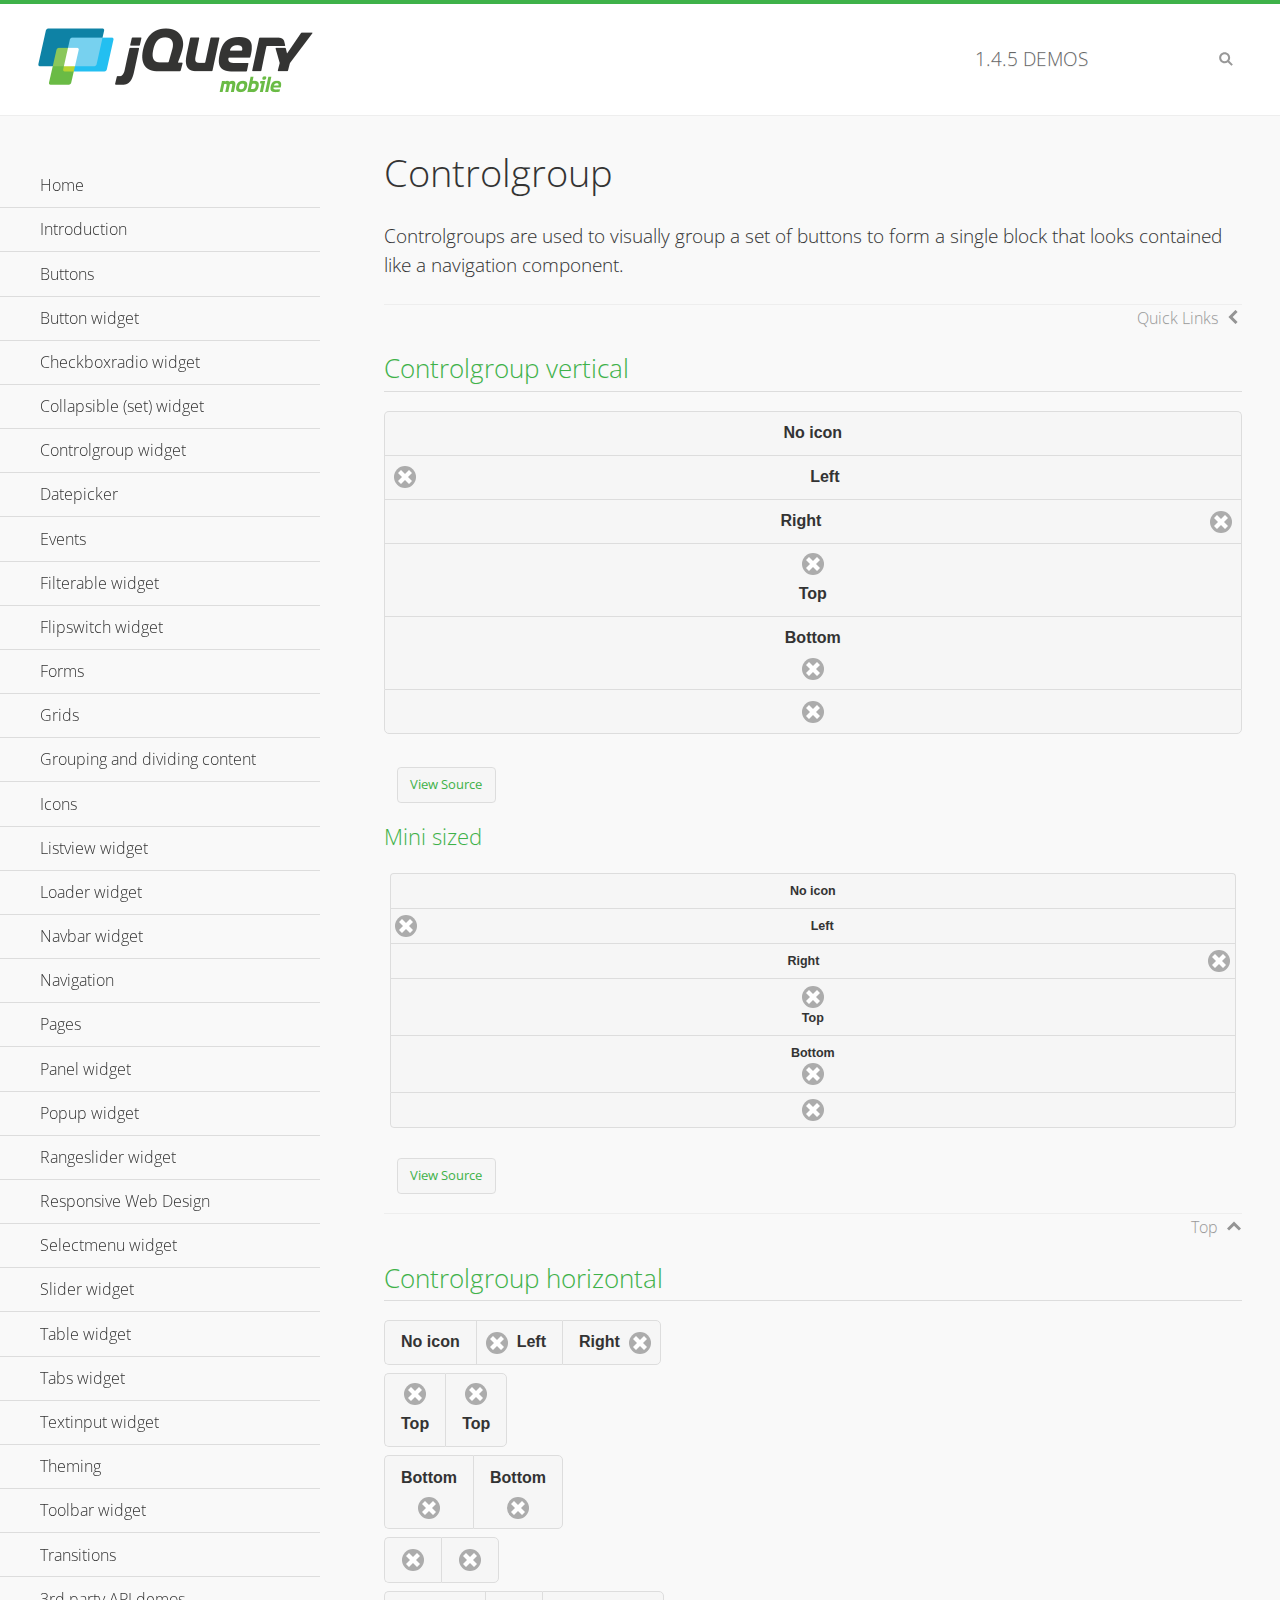
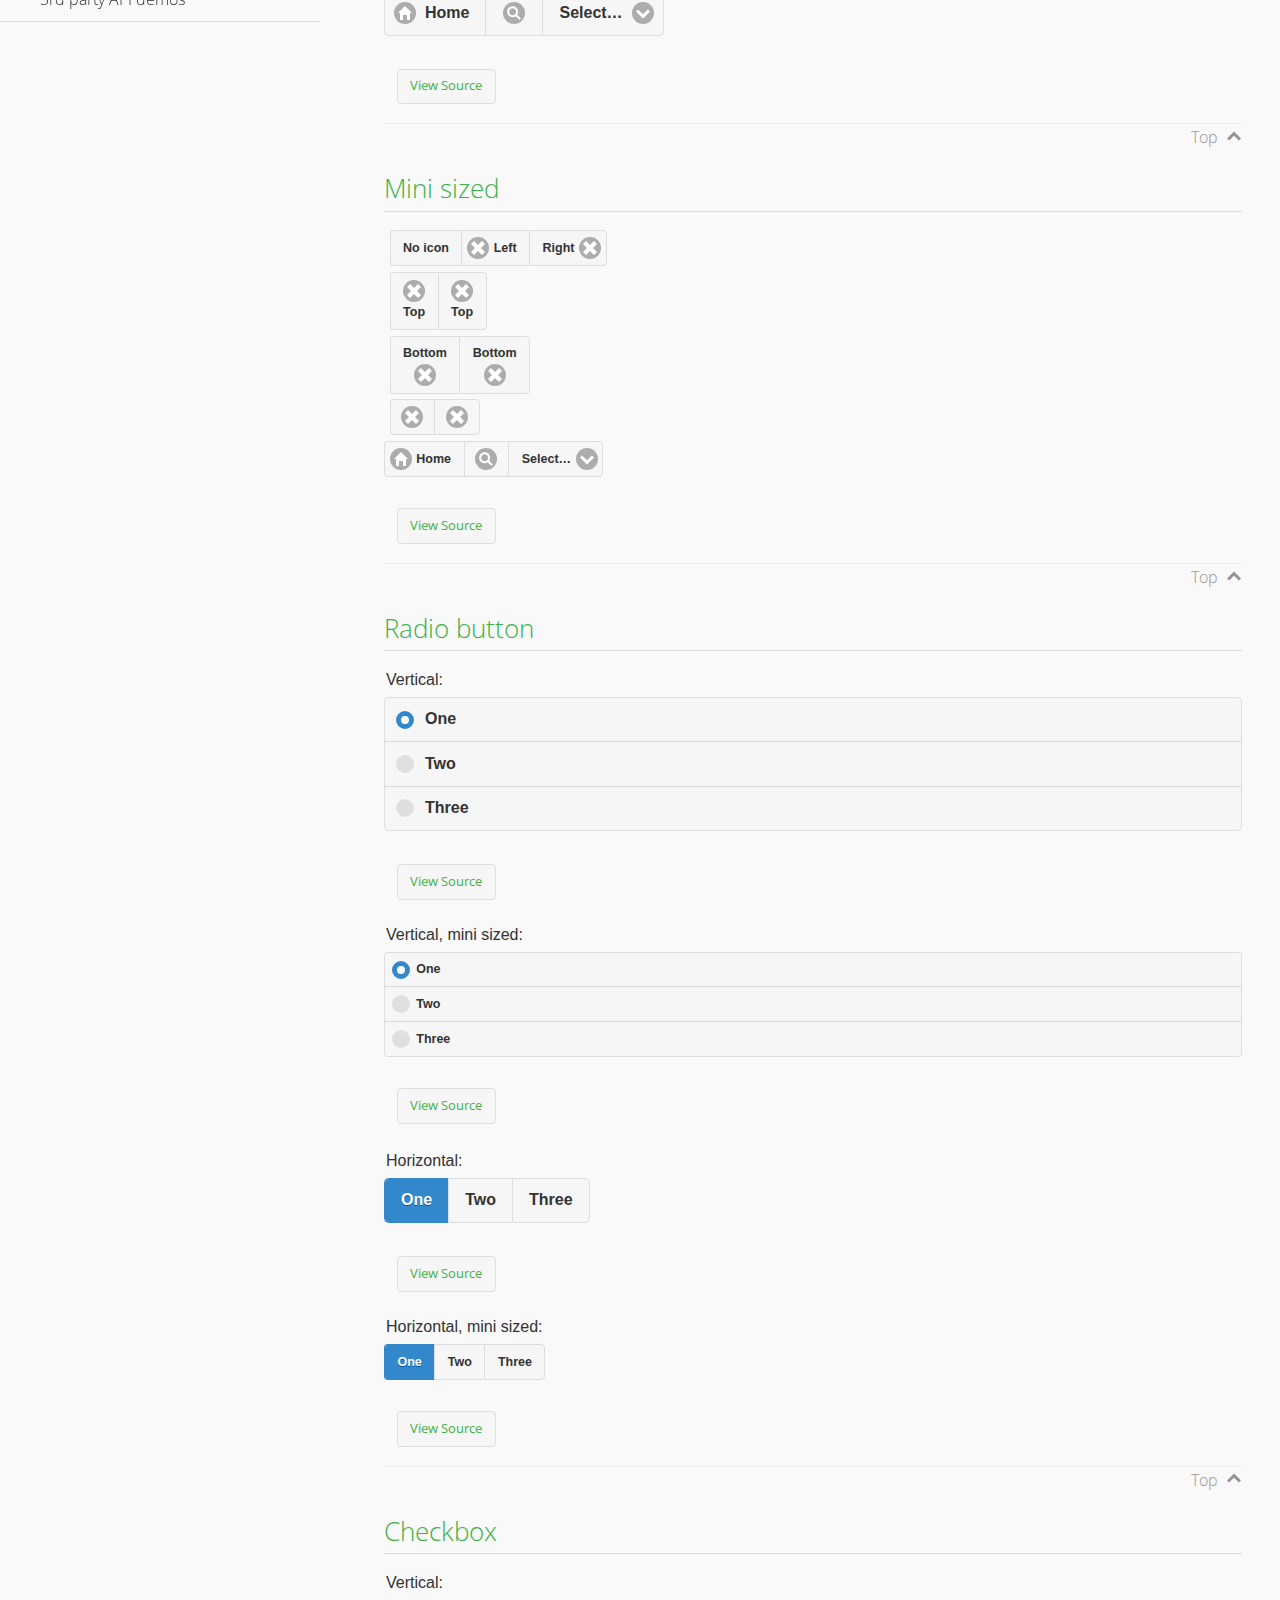
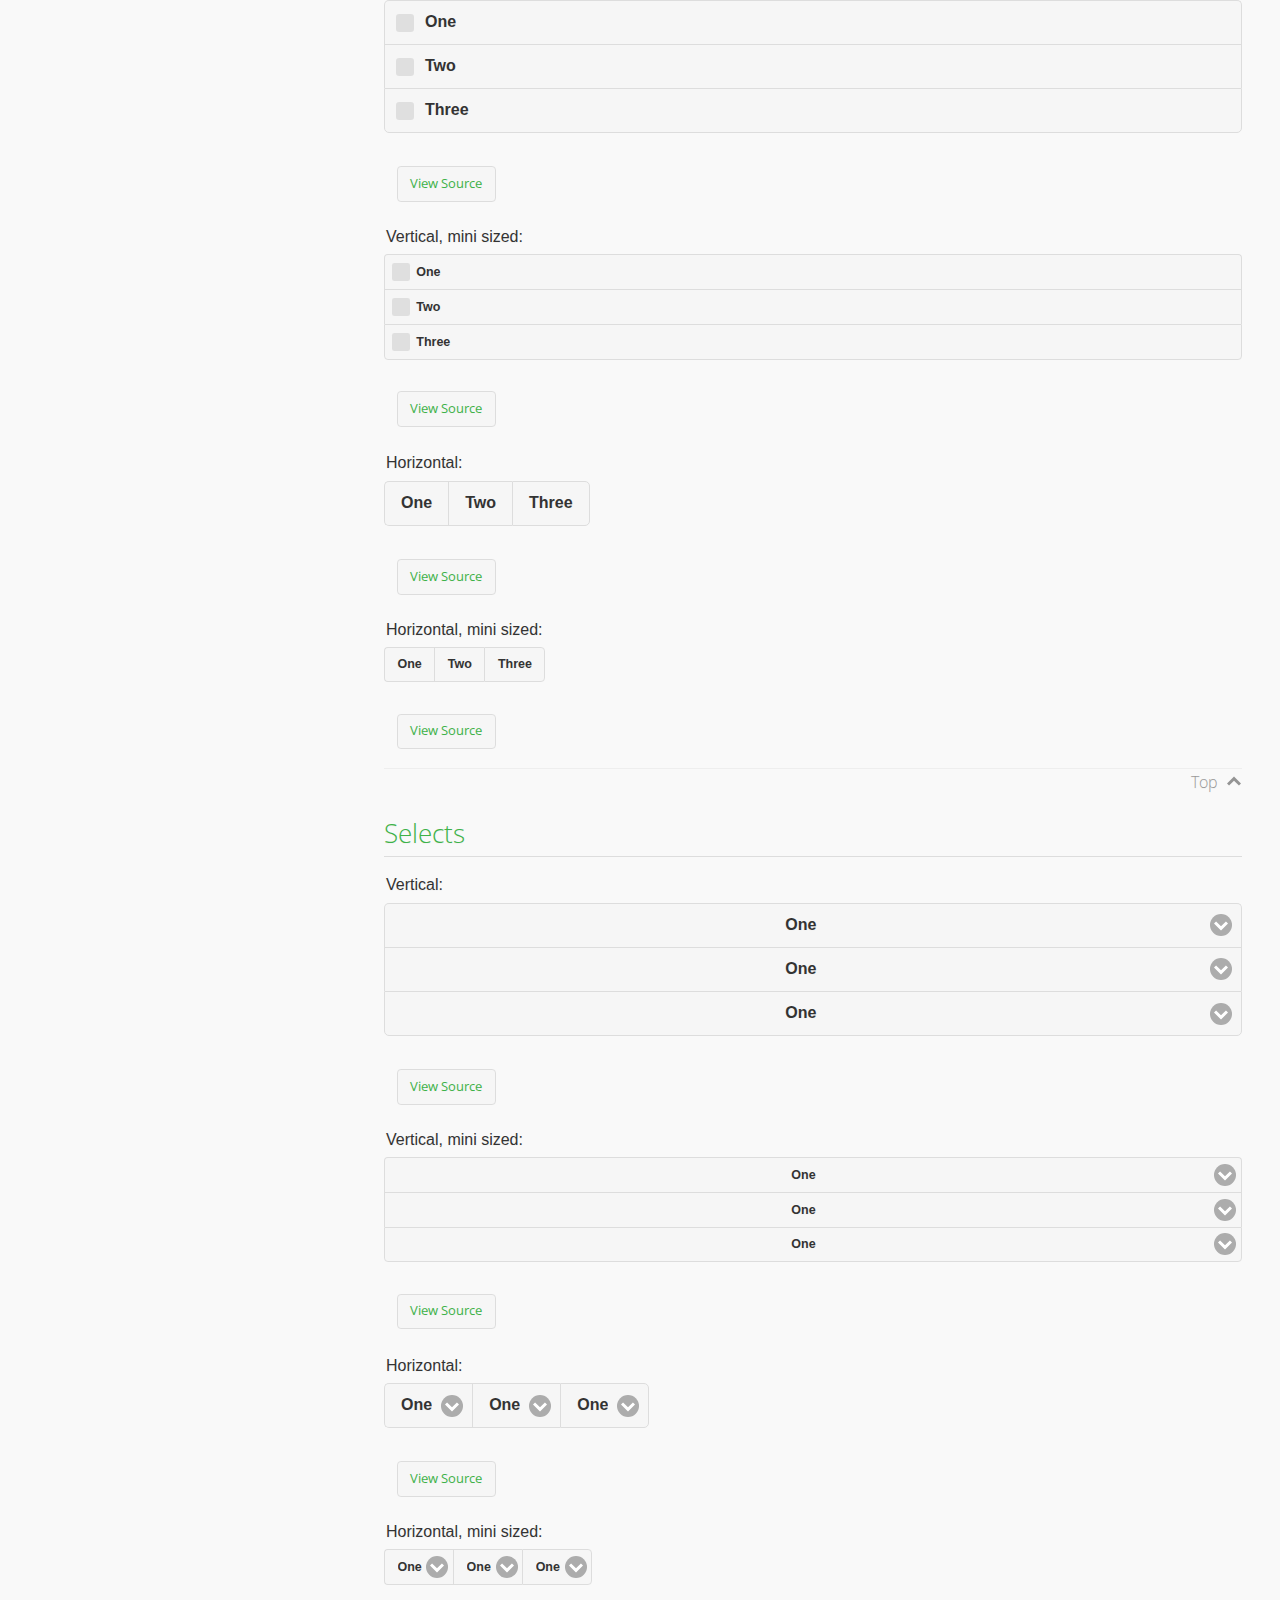
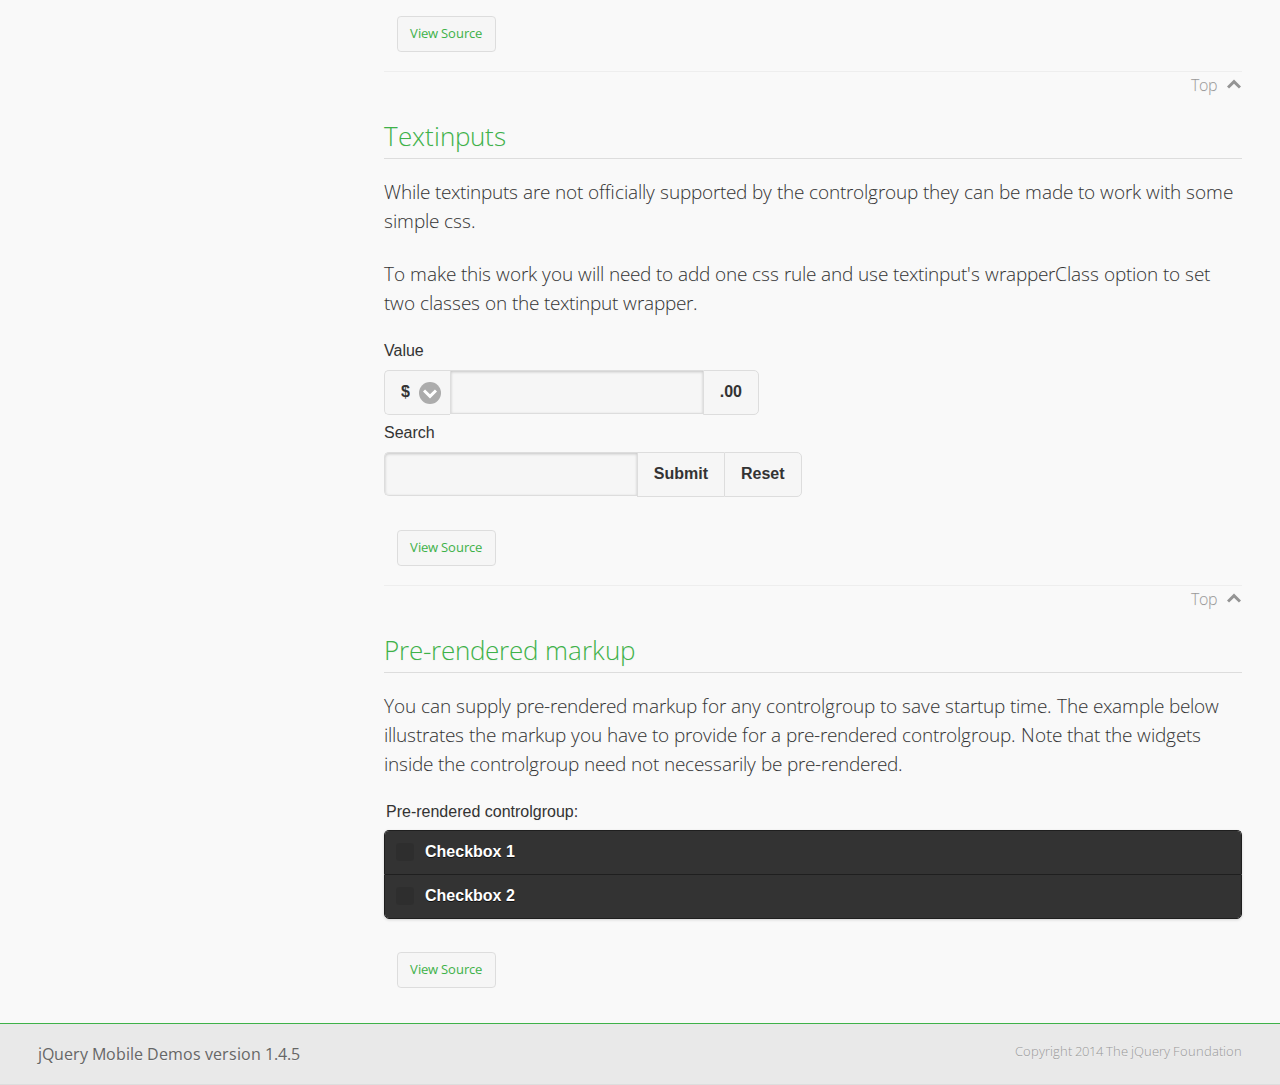
<file: normal/PRACTICAS/Practica 4/movil/librerias/jqm/demos/controlgroup/index.html>
<!DOCTYPE html>
<html>
<head>
	<meta charset="utf-8">
	<meta name="viewport" content="width=device-width, initial-scale=1">
	<title>Controlgroup - jQuery Mobile Demos</title>
	    <link rel="stylesheet" href="../css/themes/default/jquery.mobile-1.4.5.min.css">
	    <link rel="stylesheet" href="../_assets/css/jqm-demos.css">
	    <link rel="shortcut icon" href="../favicon.ico">
	    <link rel="stylesheet" href="http://fonts.googleapis.com/css?family=Open+Sans:300,400,700">
	    <script src="../js/jquery.js"></script>
	    <script src="../_assets/js/index.js"></script>
	    <script src="../js/jquery.mobile-1.4.5.min.js"></script>
	    <style>
	        #demo-borders .ui-collapsible .ui-collapsible-heading .ui-btn { border-top-width: 1px !important; }
	    </style>
	    <style id="textinput-controlgroup">
			.controlgroup-textinput{
				padding-top:.22em;
				padding-bottom:.22em;
			}
	    </style>
	</head>
	<body>
	<div data-role="page" class="jqm-demos" data-quicklinks="true">

	    <div data-role="header" class="jqm-header">
			<h2><a href="../" title="jQuery Mobile Demos home"><img src="../_assets/img/jquery-logo.png" alt="jQuery Mobile"></a></h2>
		<p><span class="jqm-version"></span> Demos</p>
	        <a href="#" class="jqm-navmenu-link ui-btn ui-btn-icon-notext ui-corner-all ui-icon-bars ui-nodisc-icon ui-alt-icon ui-btn-left">Menu</a>
	        <a href="#" class="jqm-search-link ui-btn ui-btn-icon-notext ui-corner-all ui-icon-search ui-nodisc-icon ui-alt-icon ui-btn-right">Search</a>
		    </div><!-- /header -->

	    <div role="main" class="ui-content jqm-content">

        <h1>Controlgroup</h1>

        <p>Controlgroups are used to visually group a set of buttons to form a single block that looks contained like a navigation component.
        </p>

		<h2>Controlgroup vertical</h2>

			<div data-demo-html="true">
				<div data-role="controlgroup">
					<a href="#" class="ui-btn ui-corner-all">No icon</a>
					<a href="#" class="ui-btn ui-corner-all ui-icon-delete ui-btn-icon-left">Left</a>
					<a href="#" class="ui-btn ui-corner-all ui-icon-delete ui-btn-icon-right">Right</a>
					<a href="#" class="ui-btn ui-corner-all ui-icon-delete ui-btn-icon-top">Top</a>
					<a href="#" class="ui-btn ui-corner-all ui-icon-delete ui-btn-icon-bottom">Bottom</a>
					<a href="#" class="ui-btn ui-corner-all ui-icon-delete ui-btn-icon-notext">Icon only</a>
				</div>
			</div><!--/demo-html -->

			<h3>Mini sized</h3>

			<div data-demo-html="true">
				<div data-role="controlgroup" data-mini="true">
					<a href="#" class="ui-btn ui-corner-all">No icon</a>
					<a href="#" class="ui-btn ui-corner-all ui-icon-delete ui-btn-icon-left">Left</a>
					<a href="#" class="ui-btn ui-corner-all ui-icon-delete ui-btn-icon-right">Right</a>
					<a href="#" class="ui-btn ui-corner-all ui-icon-delete ui-btn-icon-top">Top</a>
					<a href="#" class="ui-btn ui-corner-all ui-icon-delete ui-btn-icon-bottom">Bottom</a>
					<a href="#" class="ui-btn ui-corner-all ui-icon-delete ui-btn-icon-notext">Icon only</a>
				</div>
			</div><!--/demo-html -->

		<h2>Controlgroup horizontal</h2>

			<div data-demo-html="true">
				<div data-role="controlgroup" data-type="horizontal">
					<a href="#" class="ui-btn ui-corner-all">No icon</a>
					<a href="#" class="ui-btn ui-corner-all ui-icon-delete ui-btn-icon-left">Left</a>
					<a href="#" class="ui-btn ui-corner-all ui-icon-delete ui-btn-icon-right">Right</a>
				</div>
				<div data-role="controlgroup" data-type="horizontal">
					<a href="#" class="ui-btn ui-corner-all ui-icon-delete ui-btn-icon-top">Top</a>
					<a href="#" class="ui-btn ui-corner-all ui-icon-delete ui-btn-icon-top">Top</a>
				</div>
				<div data-role="controlgroup" data-type="horizontal">
					<a href="#" class="ui-btn ui-corner-all ui-icon-delete ui-btn-icon-bottom">Bottom</a>
					<a href="#" class="ui-btn ui-corner-all ui-icon-delete ui-btn-icon-bottom">Bottom</a>
				</div>
				<div data-role="controlgroup" data-type="horizontal">
					<a href="#" class="ui-btn ui-corner-all ui-icon-delete ui-btn-icon-notext">Icon only</a>
					<a href="#" class="ui-btn ui-corner-all ui-icon-delete ui-btn-icon-notext">Icon only</a>
				</div>
				<form>
					<fieldset data-role="controlgroup" data-type="horizontal">
						<button data-icon="home">Home</button>
						<button data-icon="search" data-iconpos="notext">Search</button>
						<label for="select-more-1a" class="ui-hidden-accessible">More</label>
						<select name="select-more-1a" id="select-more-1a">
							<option value="">Select&hellip;</option>
							<option value="#">One</option>
							<option value="#">Two</option>
							<option value="#">Three</option>
						</select>
					</fieldset>
				</form>
			</div><!--/demo-html -->

		<h2>Mini sized</h2>

			<div data-demo-html="true">
				<div data-role="controlgroup" data-type="horizontal" data-mini="true">
					<a href="#" class="ui-btn ui-corner-all">No icon</a>
					<a href="#" class="ui-btn ui-corner-all ui-icon-delete ui-btn-icon-left">Left</a>
					<a href="#" class="ui-btn ui-corner-all ui-icon-delete ui-btn-icon-right">Right</a>
				</div>
				<div data-role="controlgroup" data-type="horizontal" data-mini="true">
					<a href="#" class="ui-btn ui-corner-all ui-icon-delete ui-btn-icon-top">Top</a>
					<a href="#" class="ui-btn ui-corner-all ui-icon-delete ui-btn-icon-top">Top</a>
				</div>
				<div data-role="controlgroup" data-type="horizontal" data-mini="true">
					<a href="#" class="ui-btn ui-corner-all ui-icon-delete ui-btn-icon-bottom">Bottom</a>
					<a href="#" class="ui-btn ui-corner-all ui-icon-delete ui-btn-icon-bottom">Bottom</a>
				</div>
				<div data-role="controlgroup" data-type="horizontal" data-mini="true">
					<a href="#" class="ui-btn ui-corner-all ui-icon-delete ui-btn-icon-notext">Icon only</a>
					<a href="#" class="ui-btn ui-corner-all ui-icon-delete ui-btn-icon-notext">Icon only</a>
				</div>
				<form>
					<fieldset data-role="controlgroup" data-type="horizontal" data-mini="true">
						<button data-icon="home">Home</button>
						<button data-icon="search" data-iconpos="notext">Search</button>
						<label for="select-more-2a" class="ui-hidden-accessible">More</label>
						<select name="select-more-2a" id="select-more-2a">
							<option value="">Select&hellip;</option>
							<option value="#">One</option>
							<option value="#">Two</option>
							<option value="#">Three</option>
						</select>
					</fieldset>
				</form>
			</div><!--/demo-html -->

			<h2>Radio button</h2>

				<div data-demo-html="true">
					<form>
					<fieldset data-role="controlgroup">
						<legend>Vertical:</legend>
						<input type="radio" name="radio-choice-v-2" id="radio-choice-v-2a" value="on" checked="checked">
						<label for="radio-choice-v-2a">One</label>
						<input type="radio" name="radio-choice-v-2" id="radio-choice-v-2b" value="off">
						<label for="radio-choice-v-2b">Two</label>
						<input type="radio" name="radio-choice-v-2" id="radio-choice-v-2c" value="other">
						<label for="radio-choice-v-2c">Three</label>
					</fieldset>
					</form>
				</div><!--/demo-html -->

				<div data-demo-html="true">
					<form>
					<fieldset data-role="controlgroup" data-mini="true">
						<legend>Vertical, mini sized:</legend>
						<input type="radio" name="radio-choice-v-6" id="radio-choice-v-6a" value="on" checked="checked">
						<label for="radio-choice-v-6a">One</label>
						<input type="radio" name="radio-choice-v-6" id="radio-choice-v-6b" value="off">
						<label for="radio-choice-v-6b">Two</label>
						<input type="radio" name="radio-choice-v-6" id="radio-choice-v-6c" value="other">
						<label for="radio-choice-v-6c">Three</label>
					</fieldset>
					</form>
				</div><!--/demo-html -->

				<div data-demo-html="true">
					<form>
					<fieldset data-role="controlgroup" data-type="horizontal">
						<legend>Horizontal:</legend>
						<input type="radio" name="radio-choice-h-2" id="radio-choice-h-2a" value="on" checked="checked">
						<label for="radio-choice-h-2a">One</label>
						<input type="radio" name="radio-choice-h-2" id="radio-choice-h-2b" value="off">
						<label for="radio-choice-h-2b">Two</label>
						<input type="radio" name="radio-choice-h-2" id="radio-choice-h-2c" value="other">
						<label for="radio-choice-h-2c">Three</label>
					</fieldset>
					</form>
				</div><!--/demo-html -->

				<div data-demo-html="true">
					<form>
					<fieldset data-role="controlgroup" data-type="horizontal" data-mini="true">
						<legend>Horizontal, mini sized:</legend>
						<input type="radio" name="radio-choice-h-6" id="radio-choice-h-6a" value="on" checked="checked">
						<label for="radio-choice-h-6a">One</label>
						<input type="radio" name="radio-choice-h-6" id="radio-choice-h-6b" value="off">
						<label for="radio-choice-h-6b">Two</label>
						<input type="radio" name="radio-choice-h-6" id="radio-choice-h-6c" value="other">
						<label for="radio-choice-h-6c">Three</label>
					</fieldset>
					</form>
				</div><!--/demo-html -->

			<h2>Checkbox</h2>

				<div data-demo-html="true">
					<form>
					<fieldset data-role="controlgroup">
						<legend>Vertical:</legend>
						<input type="checkbox" name="checkbox-v-2a" id="checkbox-v-2a">
						<label for="checkbox-v-2a">One</label>
						<input type="checkbox" name="checkbox-v-2b" id="checkbox-v-2b">
						<label for="checkbox-v-2b">Two</label>
						<input type="checkbox" name="checkbox-v-2c" id="checkbox-v-2c">
						<label for="checkbox-v-2c">Three</label>
					</fieldset>
					</form>
				</div><!--/demo-html -->

				<div data-demo-html="true">
					<form>
					<fieldset data-role="controlgroup" data-mini="true">
						<legend>Vertical, mini sized:</legend>
						<input type="checkbox" name="checkbox-v-6a" id="checkbox-v-6a">
						<label for="checkbox-v-6a">One</label>
						<input type="checkbox" name="checkbox-v-6b" id="checkbox-v-6b">
						<label for="checkbox-v-6b">Two</label>
						<input type="checkbox" name="checkbox-v-6c" id="checkbox-v-6c">
						<label for="checkbox-v-6c">Three</label>
					</fieldset>
					</form>
				</div><!--/demo-html -->

				<div data-demo-html="true">
					<form>
					<fieldset data-role="controlgroup" data-type="horizontal">
						<legend>Horizontal:</legend>
						<input type="checkbox" name="checkbox-h-2a" id="checkbox-h-2a">
						<label for="checkbox-h-2a">One</label>
						<input type="checkbox" name="checkbox-h-2b" id="checkbox-h-2b">
						<label for="checkbox-h-2b">Two</label>
						<input type="checkbox" name="checkbox-h-2c" id="checkbox-h-2c">
						<label for="checkbox-h-2c">Three</label>
					</fieldset>
					</form>
				</div><!--/demo-html -->

				<div data-demo-html="true">
					<form>
					<fieldset data-role="controlgroup" data-type="horizontal" data-mini="true">
						<legend>Horizontal, mini sized:</legend>
						<input type="checkbox" name="checkbox-h-6a" id="checkbox-h-6a">
						<label for="checkbox-h-6a">One</label>
						<input type="checkbox" name="checkbox-h-6b" id="checkbox-h-6b">
						<label for="checkbox-h-6b">Two</label>
						<input type="checkbox" name="checkbox-h-6c" id="checkbox-h-6c">
						<label for="checkbox-h-6c">Three</label>
					</fieldset>
					</form>
				</div><!--/demo-html -->

			<h2>Selects</h2>

				<div data-demo-html="true">
					<form>
					<fieldset data-role="controlgroup">
						<legend>Vertical:</legend>
						<label for="select-v-2a">Select A</label>
						<select name="select-v-2a" id="select-v-2a">
							<option value="#">One</option>
							<option value="#">Two</option>
							<option value="#">Three</option>
						</select>
						<label for="select-v-2b">Select B</label>
						<select name="select-v-2b" id="select-v-2b">
							<option value="#">One</option>
							<option value="#">Two</option>
							<option value="#">Three</option>
						</select>
						<label for="select-v-2c">Select C</label>
						<select name="select-v-2c" id="select-v-2c">
							<option value="#">One</option>
							<option value="#">Two</option>
							<option value="#">Three</option>
						</select>
					</fieldset>
					</form>
				</div><!--/demo-html -->

				<div data-demo-html="true">
					<form>
					<fieldset data-role="controlgroup" data-mini="true">
						<legend>Vertical, mini sized:</legend>
						<label for="select-v-6a">Select A</label>
						<select name="select-v-6a" id="select-v-6a">
							<option value="#">One</option>
							<option value="#">Two</option>
							<option value="#">Three</option>
						</select>
						<label for="select-v-6b">Select B</label>
						<select name="select-v-6b" id="select-v-6b">
							<option value="#">One</option>
							<option value="#">Two</option>
							<option value="#">Three</option>
						</select>
						<label for="select-v-6c">Select C</label>
						<select name="select-v-6c" id="select-v-6c">
							<option value="#">One</option>
							<option value="#">Two</option>
							<option value="#">Three</option>
						</select>
					</fieldset>
					</form>
				</div><!--/demo-html -->

				<div data-demo-html="true">
					<form>
					<fieldset data-role="controlgroup" data-type="horizontal">
						<legend>Horizontal:</legend>
						<label for="select-h-2a">Select A</label>
						<select name="select-h-2a" id="select-h-2a">
							<option value="#">One</option>
							<option value="#">Two</option>
							<option value="#">Three</option>
						</select>
						<label for="select-h-2b">Select B</label>
						<select name="select-h-2b" id="select-h-2b">
							<option value="#">One</option>
							<option value="#">Two</option>
							<option value="#">Three</option>
						</select>
						<label for="select-h-2c">Select C</label>
						<select name="select-h-2c" id="select-h-2c">
							<option value="#">One</option>
							<option value="#">Two</option>
							<option value="#">Three</option>
						</select>
					</fieldset>
					</form>
				</div><!--/demo-html -->

				<div data-demo-html="true">
					<form>
					<fieldset data-role="controlgroup" data-type="horizontal" data-mini="true">
						<legend>Horizontal, mini sized:</legend>
						<label for="select-h-6a">Select A</label>
						<select name="select-h-6a" id="select-h-6a">
							<option value="#">One</option>
							<option value="#">Two</option>
							<option value="#">Three</option>
						</select>
						<label for="select-h-6b">Select B</label>
						<select name="select-h-6b" id="select-h-6b">
							<option value="#">One</option>
							<option value="#">Two</option>
							<option value="#">Three</option>
						</select>
						<label for="select-h-6c">Select C</label>
						<select name="select-h-6c" id="select-h-6c">
							<option value="#">One</option>
							<option value="#">Two</option>
							<option value="#">Three</option>
						</select>
					</fieldset>
					</form>
				</div><!--/demo-html -->

				<h2>Textinputs</h2>
				<p>While textinputs are not officially supported by the controlgroup they can be made to work with some simple css.</p>
				<p>To make this work you will need to add one css rule and use textinput's wrapperClass option to set two classes on the textinput wrapper.</p>
				<div data-demo-html="true" data-demo-css="#textinput-controlgroup">
					<label for="currency-controlgroup">Value</label>
					<div data-role="controlgroup" data-type="horizontal">
						<select>
							<option>$</option>
							<option>€</option>
							<option>£</option>
							<option>¥</option>
							<option>₩</option>
							<option>₹</option>
						</select>
						<input id="currency-controlgroup" type="text" data-wrapper-class="controlgroup-textinput ui-btn">
						<button>.00</button>
					</div>
					<label for="search-control-group">Search</label>
					<div data-role="controlgroup" data-type="horizontal">
						<input type="text" id="search-control-group" data-wrapper-class="controlgroup-textinput ui-btn">
						<button>Submit</button>
						<button>Reset</button>
					</div>
				</div>

		<h2>Pre-rendered markup</h2>
		<p>You can supply pre-rendered markup for any controlgroup to save startup time. The example below illustrates the markup you have to provide for a pre-rendered controlgroup. Note that the widgets inside the controlgroup need not necessarily be pre-rendered.</p>
		<div data-demo-html="true">
			<div data-role="controlgroup" data-enhanced="true" class="ui-controlgroup ui-controlgroup-vertical ui-group-theme-b ui-corner-all">
				<div role="heading" class="ui-controlgroup-label">
					<legend>Pre-rendered controlgroup:</legend>
				</div>
				<div class="ui-controlgroup-controls ui-shadow">
					<label for="pre-rendered-cb-1" class="ui-first-child">Checkbox 1</label>
					<input type="checkbox" id="pre-rendered-cb-1" name="pre-rendered-cb-1" value="1">
					<label for="pre-rendered-cb-2" class="ui-last-child">Checkbox 2</label>
					<input type="checkbox" id="pre-rendered-cb-2" name="pre-rendered-cb-2" value="2">
				</div>
			</div>
		</div>

	</div><!-- /content -->
	    <div data-role="panel" class="jqm-navmenu-panel" data-position="left" data-display="overlay" data-theme="a">
	    	<ul class="jqm-list ui-alt-icon ui-nodisc-icon">
<li data-filtertext="demos homepage" data-icon="home"><a href=".././">Home</a></li>
<li data-filtertext="introduction overview getting started"><a href="../intro/" data-ajax="false">Introduction</a></li>
<li data-filtertext="buttons button markup buttonmarkup method anchor link button element"><a href="../button-markup/" data-ajax="false">Buttons</a></li>
<li data-filtertext="form button widget input button submit reset"><a href="../button/" data-ajax="false">Button widget</a></li>
<li data-role="collapsible" data-enhanced="true" data-collapsed-icon="carat-d" data-expanded-icon="carat-u" data-iconpos="right" data-inset="false" class="ui-collapsible ui-collapsible-themed-content ui-collapsible-collapsed">
	<h3 class="ui-collapsible-heading ui-collapsible-heading-collapsed">
		<a href="#" class="ui-collapsible-heading-toggle ui-btn ui-btn-icon-right ui-btn-inherit ui-icon-carat-d">
		    Checkboxradio widget<span class="ui-collapsible-heading-status"> click to expand contents</span>
		</a>
	</h3>
	<div class="ui-collapsible-content ui-body-inherit ui-collapsible-content-collapsed" aria-hidden="true">
		<ul>
			<li data-filtertext="form checkboxradio widget checkbox input checkboxes controlgroups"><a href="../checkboxradio-checkbox/" data-ajax="false">Checkboxes</a></li>
			<li data-filtertext="form checkboxradio widget radio input radio buttons controlgroups"><a href="../checkboxradio-radio/" data-ajax="false">Radio buttons</a></li>
		</ul>
	</div>
</li>
<li data-role="collapsible" data-enhanced="true" data-collapsed-icon="carat-d" data-expanded-icon="carat-u" data-iconpos="right" data-inset="false" class="ui-collapsible ui-collapsible-themed-content ui-collapsible-collapsed">
	<h3 class="ui-collapsible-heading ui-collapsible-heading-collapsed">
		<a href="#" class="ui-collapsible-heading-toggle ui-btn ui-btn-icon-right ui-btn-inherit ui-icon-carat-d">
			Collapsible (set) widget<span class="ui-collapsible-heading-status"> click to expand contents</span>
		</a>
	</h3>
	<div class="ui-collapsible-content ui-body-inherit ui-collapsible-content-collapsed" aria-hidden="true">
		<ul>
			<li data-filtertext="collapsibles content formatting"><a href="../collapsible/" data-ajax="false">Collapsible</a></li>
			<li data-filtertext="dynamic collapsible set accordion append expand"><a href="../collapsible-dynamic/" data-ajax="false">Dynamic collapsibles</a></li>
			<li data-filtertext="accordions collapsible set widget content formatting grouped collapsibles"><a href="../collapsibleset/" data-ajax="false">Collapsible set</a></li>
		</ul>
	</div>
</li>
<li data-role="collapsible" data-enhanced="true" data-collapsed-icon="carat-d" data-expanded-icon="carat-u" data-iconpos="right" data-inset="false" class="ui-collapsible ui-collapsible-themed-content ui-collapsible-collapsed">
	<h3 class="ui-collapsible-heading ui-collapsible-heading-collapsed">
		<a href="#" class="ui-collapsible-heading-toggle ui-btn ui-btn-icon-right ui-btn-inherit ui-icon-carat-d">
			Controlgroup widget<span class="ui-collapsible-heading-status"> click to expand contents</span>
		</a>
	</h3>
	<div class="ui-collapsible-content ui-body-inherit ui-collapsible-content-collapsed" aria-hidden="true">
		<ul>
			<li data-filtertext="controlgroups selectmenu checkboxradio input grouped buttons horizontal vertical"><a href="../controlgroup/" data-ajax="false">Controlgroup</a></li>
			<li data-filtertext="dynamic controlgroup dynamically add buttons"><a href="../controlgroup-dynamic/" data-ajax="false">Dynamic controlgroups</a></li>
		</ul>
	</div>
</li>
<li data-filtertext="form datepicker widget date input"><a href="../datepicker/" data-ajax="false">Datepicker</a></li>
<li data-role="collapsible" data-enhanced="true" data-collapsed-icon="carat-d" data-expanded-icon="carat-u" data-iconpos="right" data-inset="false" class="ui-collapsible ui-collapsible-themed-content ui-collapsible-collapsed">
	<h3 class="ui-collapsible-heading ui-collapsible-heading-collapsed">
		<a href="#" class="ui-collapsible-heading-toggle ui-btn ui-btn-icon-right ui-btn-inherit ui-icon-carat-d">
			Events<span class="ui-collapsible-heading-status"> click to expand contents</span>
		</a>
	</h3>
	<div class="ui-collapsible-content ui-body-inherit ui-collapsible-content-collapsed" aria-hidden="true">
		<ul>
			<li data-filtertext="swipe to delete list items listviews swipe events"><a href="../swipe-list/" data-ajax="false">Swipe list items</a></li>
			<li data-filtertext="swipe to navigate swipe page navigation swipe events"><a href="../swipe-page/" data-ajax="false">Swipe page navigation</a></li>
		</ul>
	</div>
</li>
<li data-filtertext="filterable filter elements sorting searching listview table"><a href="../filterable/" data-ajax="false">Filterable widget</a></li>
<li data-filtertext="form flipswitch widget flip toggle switch binary select checkbox input"><a href="../flipswitch/" data-ajax="false">Flipswitch widget</a></li>
<li data-role="collapsible" data-enhanced="true" data-collapsed-icon="carat-d" data-expanded-icon="carat-u" data-iconpos="right" data-inset="false" class="ui-collapsible ui-collapsible-themed-content ui-collapsible-collapsed">
	<h3 class="ui-collapsible-heading ui-collapsible-heading-collapsed">
		<a href="#" class="ui-collapsible-heading-toggle ui-btn ui-btn-icon-right ui-btn-inherit ui-icon-carat-d">
			Forms<span class="ui-collapsible-heading-status"> click to expand contents</span>
		</a>
	</h3>
	<div class="ui-collapsible-content ui-body-inherit ui-collapsible-content-collapsed" aria-hidden="true">
		<ul>
			<li data-filtertext="forms text checkbox radio range button submit reset inputs selects textarea slider flipswitch label form elements"><a href="../forms/" data-ajax="false">Forms</a></li>
			<li data-filtertext="form hide labels hidden accessible ui-hidden-accessible forms"><a href="../forms-label-hidden-accessible/" data-ajax="false">Hide labels</a></li>
			<li data-filtertext="form field containers fieldcontain ui-field-contain forms"><a href="../forms-field-contain/" data-ajax="false">Field containers</a></li>
			<li data-filtertext="forms disabled form elements"><a href="../forms-disabled/" data-ajax="false">Forms disabled</a></li>
			<li data-filtertext="forms gallery examples overview forms text checkbox radio range button submit reset inputs selects textarea slider flipswitch label form elements"><a href="../forms-gallery/" data-ajax="false">Forms gallery</a></li>
		</ul>
	</div>
</li>
<li data-role="collapsible" data-enhanced="true" data-collapsed-icon="carat-d" data-expanded-icon="carat-u" data-iconpos="right" data-inset="false" class="ui-collapsible ui-collapsible-themed-content ui-collapsible-collapsed">
	<h3 class="ui-collapsible-heading ui-collapsible-heading-collapsed">
		<a href="#" class="ui-collapsible-heading-toggle ui-btn ui-btn-icon-right ui-btn-inherit ui-icon-carat-d">
			Grids<span class="ui-collapsible-heading-status"> click to expand contents</span>
		</a>
	</h3>
	<div class="ui-collapsible-content ui-body-inherit ui-collapsible-content-collapsed" aria-hidden="true">
		<ul>
			<li data-filtertext="grids columns blocks content formatting rwd responsive css framework"><a href="../grids/" data-ajax="false">Grids</a></li>
			<li data-filtertext="buttons in grids css framework"><a href="../grids-buttons/" data-ajax="false">Buttons in grids</a></li>
			<li data-filtertext="custom responsive grids rwd css framework"><a href="../grids-custom-responsive/" data-ajax="false">Custom responsive grids</a></li>
		</ul>
	</div>
</li>
<li data-filtertext="blocks content formatting sections heading"><a href="../body-bar-classes/" data-ajax="false">Grouping and dividing content</a></li>
<li data-role="collapsible" data-enhanced="true" data-collapsed-icon="carat-d" data-expanded-icon="carat-u" data-iconpos="right" data-inset="false" class="ui-collapsible ui-collapsible-themed-content ui-collapsible-collapsed">
	<h3 class="ui-collapsible-heading ui-collapsible-heading-collapsed">
		<a href="#" class="ui-collapsible-heading-toggle ui-btn ui-btn-icon-right ui-btn-inherit ui-icon-carat-d">
			Icons<span class="ui-collapsible-heading-status"> click to expand contents</span>
		</a>
	</h3>
	<div class="ui-collapsible-content ui-body-inherit ui-collapsible-content-collapsed" aria-hidden="true">
		<ul>
			<li data-filtertext="button icons svg disc alt custom icon position"><a href="../icons/" data-ajax="false">Icons</a></li>
			<li data-filtertext=""><a href="../icons-grunticon/" data-ajax="false">Grunticon loader</a></li>
		</ul>
	</div>
</li>
<li data-role="collapsible" data-enhanced="true" data-collapsed-icon="carat-d" data-expanded-icon="carat-u" data-iconpos="right" data-inset="false" class="ui-collapsible ui-collapsible-themed-content ui-collapsible-collapsed">
	<h3 class="ui-collapsible-heading ui-collapsible-heading-collapsed">
		<a href="#" class="ui-collapsible-heading-toggle ui-btn ui-btn-icon-right ui-btn-inherit ui-icon-carat-d">
			Listview widget<span class="ui-collapsible-heading-status"> click to expand contents</span>
		</a>
	</h3>
	<div class="ui-collapsible-content ui-body-inherit ui-collapsible-content-collapsed" aria-hidden="true">
		<ul>
			<li data-filtertext="listview widget thumbnails icons nested split button collapsible ul ol"><a href="../listview/" data-ajax="false">Listview</a></li>
			<li data-filtertext="autocomplete filterable reveal listview filtertextbeforefilter placeholder"><a href="../listview-autocomplete/" data-ajax="false">Listview autocomplete</a></li>
			<li data-filtertext="autocomplete filterable reveal listview remote data filtertextbeforefilter placeholder"><a href="../listview-autocomplete-remote/" data-ajax="false">Listview autocomplete remote data</a></li>
			<li data-filtertext="autodividers anchor jump scroll linkbars listview lists ul ol"><a href="../listview-autodividers-linkbar/" data-ajax="false">Listview autodividers linkbar</a></li>
			<li data-filtertext="listview autodividers selector autodividersselector lists ul ol"><a href="../listview-autodividers-selector/" data-ajax="false">Listview autodividers selector</a></li>
			<li data-filtertext="listview nested list items"><a href="../listview-nested-lists/" data-ajax="false">Nested Listviews</a></li>
			<li data-filtertext="listview collapsible list items flat"><a href="../listview-collapsible-item-flat/" data-ajax="false">Listview collapsible list items (flat)</a></li>
			<li data-filtertext="listview collapsible list indented"><a href="../listview-collapsible-item-indented/" data-ajax="false">Listview collapsible list items (indented)</a></li>
			<li data-filtertext="grid listview responsive grids responsive listviews lists ul"><a href="../listview-grid/" data-ajax="false">Listview responsive grid</a></li>
		</ul>
	</div>
</li>
<li data-filtertext="loader widget page loading navigation overlay spinner"><a href="../loader/" data-ajax="false">Loader widget</a></li>
<li data-filtertext="navbar widget navmenu toolbars header footer"><a href="../navbar/" data-ajax="false">Navbar widget</a></li>
<li data-role="collapsible" data-enhanced="true" data-collapsed-icon="carat-d" data-expanded-icon="carat-u" data-iconpos="right" data-inset="false" class="ui-collapsible ui-collapsible-themed-content ui-collapsible-collapsed">
	<h3 class="ui-collapsible-heading ui-collapsible-heading-collapsed">
		<a href="#" class="ui-collapsible-heading-toggle ui-btn ui-btn-icon-right ui-btn-inherit ui-icon-carat-d">
			Navigation<span class="ui-collapsible-heading-status"> click to expand contents</span>
		</a>
	</h3>
	<div class="ui-collapsible-content ui-body-inherit ui-collapsible-content-collapsed" aria-hidden="true">
		<ul>
			<li data-filtertext="ajax navigation navigate widget history event method"><a href="../navigation/" data-ajax="false">Navigation</a></li>
			<li data-filtertext="linking pages page links navigation ajax prefetch cache"><a href="../navigation-linking-pages/" data-ajax="false">Linking pages</a></li>
			<!-- <li data-filtertext="php redirect server redirection server-side navigation"><a href="../navigation-php-redirect/" data-ajax="false">PHP redirect demo</a></li>-->
			<li data-filtertext="navigation redirection hash query"><a href="../navigation-hash-processing/" data-ajax="false">Hash processing demo</a></li>
			<li data-filtertext="navigation redirection hash query"><a href="../page-events/" data-ajax="false">Page Navigation Events</a></li>
		</ul>
	</div>
</li>
<li data-role="collapsible" data-enhanced="true" data-collapsed-icon="carat-d" data-expanded-icon="carat-u" data-iconpos="right" data-inset="false" class="ui-collapsible ui-collapsible-themed-content ui-collapsible-collapsed">
	<h3 class="ui-collapsible-heading ui-collapsible-heading-collapsed">
		<a href="#" class="ui-collapsible-heading-toggle ui-btn ui-btn-icon-right ui-btn-inherit ui-icon-carat-d">
			Pages<span class="ui-collapsible-heading-status"> click to expand contents</span>
		</a>
	</h3>
	<div class="ui-collapsible-content ui-body-inherit ui-collapsible-content-collapsed" aria-hidden="true">
		<ul>
			<li data-filtertext="pages page widget ajax navigation"><a href="../pages/" data-ajax="false">Pages</a></li>
			<li data-filtertext="single page"><a href="../pages-single-page/" data-ajax="false">Single page</a></li>
			<li data-filtertext="multipage multi-page page"><a href="../pages-multi-page/" data-ajax="false">Multi-page template</a></li>
			<li data-filtertext="dialog page widget modal popup"><a href="../pages-dialog/" data-ajax="false">Dialog page</a></li>
		</ul>
	</div>
</li>
<li data-role="collapsible" data-enhanced="true" data-collapsed-icon="carat-d" data-expanded-icon="carat-u" data-iconpos="right" data-inset="false" class="ui-collapsible ui-collapsible-themed-content ui-collapsible-collapsed">
	<h3 class="ui-collapsible-heading ui-collapsible-heading-collapsed">
		<a href="#" class="ui-collapsible-heading-toggle ui-btn ui-btn-icon-right ui-btn-inherit ui-icon-carat-d">
			Panel widget<span class="ui-collapsible-heading-status"> click to expand contents</span>
		</a>
	</h3>
	<div class="ui-collapsible-content ui-body-inherit ui-collapsible-content-collapsed" aria-hidden="true">
		<ul>
			<li data-filtertext="panel widget sliding panels reveal push overlay responsive"><a href="../panel/" data-ajax="false">Panel</a></li>
			<li data-filtertext=""><a href="../panel-external/" data-ajax="false">External panels</a></li>
			<li data-filtertext="panel "><a href="../panel-fixed/" data-ajax="false">Fixed panels</a></li>
			<li data-filtertext="panel slide panels sliding panels shadow rwd responsive breakpoint"><a href="../panel-responsive/" data-ajax="false">Panels responsive</a></li>
			<li data-filtertext="panel custom style custom panel width reveal shadow listview panel styling page background wrapper"><a href="../panel-styling/" data-ajax="false">Custom panel style</a></li>
			<li data-filtertext="panel open on swipe"><a href="../panel-swipe-open/" data-ajax="false">Panel open on swipe</a></li>
			<li data-filtertext="panels outside page internal external toolbars"><a href="../panel-external-internal/" data-ajax="false">Panel external and internal</a></li>
		</ul>
	</div>
</li>
<li data-role="collapsible" data-enhanced="true" data-collapsed-icon="carat-d" data-expanded-icon="carat-u" data-iconpos="right" data-inset="false" class="ui-collapsible ui-collapsible-themed-content ui-collapsible-collapsed">
	<h3 class="ui-collapsible-heading ui-collapsible-heading-collapsed">
		<a href="#" class="ui-collapsible-heading-toggle ui-btn ui-btn-icon-right ui-btn-inherit ui-icon-carat-d">
			Popup widget<span class="ui-collapsible-heading-status"> click to expand contents</span>
		</a>
	</h3>
	<div class="ui-collapsible-content ui-body-inherit ui-collapsible-content-collapsed" aria-hidden="true">
		<ul>
			<li data-filtertext="popup widget popups dialog modal transition tooltip lightbox form overlay screen flip pop fade transition"><a href="../popup/" data-ajax="false">Popup</a></li>
			<li data-filtertext="popup alignment position"><a href="../popup-alignment/" data-ajax="false">Popup alignment</a></li>
			<li data-filtertext="popup arrow size popups popover"><a href="../popup-arrow-size/" data-ajax="false">Popup arrow size</a></li>
			<li data-filtertext="dynamic popups popup images lightbox"><a href="../popup-dynamic/" data-ajax="false">Dynamic popups</a></li>
			<li data-filtertext="popups with iframes scaling"><a href="../popup-iframe/" data-ajax="false">Popups with iframes</a></li>
			<li data-filtertext="popup image scaling"><a href="../popup-image-scaling/" data-ajax="false">Popup image scaling</a></li>
			<li data-filtertext="external popup outside multi-page"><a href="../popup-outside-multipage/" data-ajax="false">Popup outside multi-page</a></li>
		</ul>
	</div>
</li>
<li data-filtertext="form rangeslider widget dual sliders dual handle sliders range input"><a href="../rangeslider/" data-ajax="false">Rangeslider widget</a></li>
<li data-filtertext="responsive web design rwd adaptive progressive enhancement PE accessible mobile breakpoints media query media queries"><a href="../rwd/" data-ajax="false">Responsive Web Design</a></li>
<li data-role="collapsible" data-enhanced="true" data-collapsed-icon="carat-d" data-expanded-icon="carat-u" data-iconpos="right" data-inset="false" class="ui-collapsible ui-collapsible-themed-content ui-collapsible-collapsed">
	<h3 class="ui-collapsible-heading ui-collapsible-heading-collapsed">
		<a href="#" class="ui-collapsible-heading-toggle ui-btn ui-btn-icon-right ui-btn-inherit ui-icon-carat-d">
			Selectmenu widget<span class="ui-collapsible-heading-status"> click to expand contents</span>
		</a>
	</h3>
	<div class="ui-collapsible-content ui-body-inherit ui-collapsible-content-collapsed" aria-hidden="true">
		<ul>
			<li data-filtertext="form selectmenu widget select input custom select menu selects"><a href="../selectmenu/" data-ajax="false">Selectmenu</a></li>
			<li data-filtertext="form custom select menu selectmenu widget custom menu option optgroup multiple selects"><a href="../selectmenu-custom/" data-ajax="false">Custom select menu</a></li>
			<li data-filtertext="filterable select filter popup dialog"><a href="../selectmenu-custom-filter/" data-ajax="false">Custom select menu with filter</a></li>
		</ul>
	</div>
</li>
<li data-role="collapsible" data-enhanced="true" data-collapsed-icon="carat-d" data-expanded-icon="carat-u" data-iconpos="right" data-inset="false" class="ui-collapsible ui-collapsible-themed-content ui-collapsible-collapsed">
	<h3 class="ui-collapsible-heading ui-collapsible-heading-collapsed">
		<a href="#" class="ui-collapsible-heading-toggle ui-btn ui-btn-icon-right ui-btn-inherit ui-icon-carat-d">
			Slider widget<span class="ui-collapsible-heading-status"> click to expand contents</span>
		</a>
	</h3>
	<div class="ui-collapsible-content ui-body-inherit ui-collapsible-content-collapsed" aria-hidden="true">
		<ul>
			<li data-filtertext="form slider widget range input single sliders"><a href="../slider/" data-ajax="false">Slider</a></li>
			<li data-filtertext="form slider widget flipswitch slider binary select flip toggle switch"><a href="../slider-flipswitch/" data-ajax="false">Slider flip toggle switch</a></li>
			<li data-filtertext="form slider tooltip handle value input range sliders"><a href="../slider-tooltip/" data-ajax="false">Slider tooltip</a></li>
		</ul>
	</div>
</li>
<li data-role="collapsible" data-enhanced="true" data-collapsed-icon="carat-d" data-expanded-icon="carat-u" data-iconpos="right" data-inset="false" class="ui-collapsible ui-collapsible-themed-content ui-collapsible-collapsed">
	<h3 class="ui-collapsible-heading ui-collapsible-heading-collapsed">
		<a href="#" class="ui-collapsible-heading-toggle ui-btn ui-btn-icon-right ui-btn-inherit ui-icon-carat-d">
			Table widget<span class="ui-collapsible-heading-status"> click to expand contents</span>
		</a>
	</h3>
	<div class="ui-collapsible-content ui-body-inherit ui-collapsible-content-collapsed" aria-hidden="true">
		<ul>
			<li data-filtertext="table widget reflow column toggle th td responsive tables rwd hide show tabular"><a href="../table-column-toggle/" data-ajax="false">Table Column Toggle</a></li>
			<li data-filtertext="table column toggle phone comparison demo"><a href="../table-column-toggle-example/" data-ajax="false">Table Column Toggle demo</a></li>
			<li data-filtertext="responsive tables table column toggle heading groups rwd breakpoint"><a href="../table-column-toggle-heading-groups/" data-ajax="false">Table Column Toggle heading groups</a></li>
			<li data-filtertext="responsive tables table column toggle hide rwd breakpoint customization options"><a href="../table-column-toggle-options/" data-ajax="false">Table Column Toggle options</a></li>
			<li data-filtertext="table reflow th td responsive rwd columns tabular"><a href="../table-reflow/" data-ajax="false">Table Reflow</a></li>
			<li data-filtertext="responsive tables table reflow heading groups rwd breakpoint"><a href="../table-reflow-heading-groups/" data-ajax="false">Table Reflow heading groups</a></li>
			<li data-filtertext="responsive tables table reflow stripes strokes table style"><a href="../table-reflow-stripes-strokes/" data-ajax="false">Table Reflow stripes and strokes</a></li>
			<li data-filtertext="responsive tables table reflow stack custom styles"><a href="../table-reflow-styling/" data-ajax="false">Table Reflow custom styles</a></li>
		</ul>
	</div>
</li>
<li data-filtertext="ui tabs widget"><a href="../tabs/" data-ajax="false">Tabs widget</a></li>
<li data-filtertext="form textinput widget text input textarea number date time tel email file color password"><a href="../textinput/" data-ajax="false">Textinput widget</a></li>
<li data-role="collapsible" data-enhanced="true" data-collapsed-icon="carat-d" data-expanded-icon="carat-u" data-iconpos="right" data-inset="false" class="ui-collapsible ui-collapsible-themed-content ui-collapsible-collapsed">
	<h3 class="ui-collapsible-heading ui-collapsible-heading-collapsed">
		<a href="#" class="ui-collapsible-heading-toggle ui-btn ui-btn-icon-right ui-btn-inherit ui-icon-carat-d">
			Theming<span class="ui-collapsible-heading-status"> click to expand contents</span>
		</a>
	</h3>
	<div class="ui-collapsible-content ui-body-inherit ui-collapsible-content-collapsed" aria-hidden="true">
		<ul>
			<li data-filtertext="default theme swatches theming style css"><a href="../theme-default/" data-ajax="false">Default theme</a></li>
			<li data-filtertext="classic theme old theme swatches theming style css"><a href="../theme-classic/" data-ajax="false">Classic theme</a></li>
		</ul>
	</div>
</li>
<li data-role="collapsible" data-enhanced="true" data-collapsed-icon="carat-d" data-expanded-icon="carat-u" data-iconpos="right" data-inset="false" class="ui-collapsible ui-collapsible-themed-content ui-collapsible-collapsed">
	<h3 class="ui-collapsible-heading ui-collapsible-heading-collapsed">
		<a href="#" class="ui-collapsible-heading-toggle ui-btn ui-btn-icon-right ui-btn-inherit ui-icon-carat-d">
			Toolbar widget<span class="ui-collapsible-heading-status"> click to expand contents</span>
		</a>
	</h3>
	<div class="ui-collapsible-content ui-body-inherit ui-collapsible-content-collapsed" aria-hidden="true">
		<ul>
			<li data-filtertext="toolbar widget header footer toolbars fixed fullscreen external sections"><a href="../toolbar/" data-ajax="false">Toolbar</a></li>
			<li data-filtertext="dynamic toolbars dynamically add toolbar header footer"><a href="../toolbar-dynamic/" data-ajax="false">Dynamic toolbars</a></li>
			<li data-filtertext="external toolbars header footer"><a href="../toolbar-external/" data-ajax="false">External toolbars</a></li>
			<li data-filtertext="fixed toolbars header footer"><a href="../toolbar-fixed/" data-ajax="false">Fixed toolbars</a></li>
			<li data-filtertext="fixed fullscreen toolbars header footer"><a href="../toolbar-fixed-fullscreen/" data-ajax="false">Fullscreen toolbars</a></li>
			<li data-filtertext="external fixed toolbars header footer"><a href="../toolbar-fixed-external/" data-ajax="false">Fixed external toolbars</a></li>
			<li data-filtertext="external persistent toolbars header footer navbar navmenu"><a href="../toolbar-fixed-persistent/" data-ajax="false">Persistent toolbars</a></li>
			<li data-filtertext="external ajax optimized toolbars persistent toolbars header footer navbar"><a href="../toolbar-fixed-persistent-optimized/" data-ajax="false">Ajax optimized toolbars</a></li>
			<li data-filtertext="form in toolbars header footer"><a href="../toolbar-fixed-forms/" data-ajax="false">Form in toolbar</a></li>
		</ul>
	</div>
</li>
<li data-filtertext="page transitions animated pages popup navigation flip slide fade pop"><a href="../transitions/" data-ajax="false">Transitions</a></li>
<li data-role="collapsible" data-enhanced="true" data-collapsed-icon="carat-d" data-expanded-icon="carat-u" data-iconpos="right" data-inset="false" class="ui-collapsible ui-collapsible-themed-content ui-collapsible-collapsed">
	<h3 class="ui-collapsible-heading ui-collapsible-heading-collapsed">
		<a href="#" class="ui-collapsible-heading-toggle ui-btn ui-btn-icon-right ui-btn-inherit ui-icon-carat-d">
			3rd party API demos<span class="ui-collapsible-heading-status"> click to expand contents</span>
		</a>
	</h3>
	<div class="ui-collapsible-content ui-body-inherit ui-collapsible-content-collapsed" aria-hidden="true">
		<ul>
			<li data-filtertext="backbone requirejs navigation router"><a href="../backbone-requirejs/" data-ajax="false">Backbone RequireJS</a></li>
			<li data-filtertext="google maps geolocation demo"><a href="../map-geolocation/" data-ajax="false">Google Maps geolocation</a></li>
			<li data-filtertext="google maps hybrid"><a href="../map-list-toggle/" data-ajax="false">Google Maps list toggle</a></li>
		</ul>
	</div>
</li>



		     </ul>
		</div><!-- /panel -->


	<div data-role="footer" data-position="fixed" data-tap-toggle="false" class="jqm-footer">
		<p>jQuery Mobile Demos version <span class="jqm-version"></span></p>
		<p>Copyright 2014 The jQuery Foundation</p>
	</div><!-- /footer -->
	<!-- TODO: This should become an external panel so we can add input to markup (unique ID) -->
    <div data-role="panel" class="jqm-search-panel" data-position="right" data-display="overlay" data-theme="a">
		<div class="jqm-search">
			<ul class="jqm-list" data-filter-placeholder="Search demos..." data-filter-reveal="true">
<li data-filtertext="demos homepage" data-icon="home"><a href=".././">Home</a></li>
<li data-filtertext="introduction overview getting started"><a href="../intro/" data-ajax="false">Introduction</a></li>
<li data-filtertext="buttons button markup buttonmarkup method anchor link button element"><a href="../button-markup/" data-ajax="false">Buttons</a></li>
<li data-filtertext="form button widget input button submit reset"><a href="../button/" data-ajax="false">Button widget</a></li>
<li data-role="collapsible" data-enhanced="true" data-collapsed-icon="carat-d" data-expanded-icon="carat-u" data-iconpos="right" data-inset="false" class="ui-collapsible ui-collapsible-themed-content ui-collapsible-collapsed">
	<h3 class="ui-collapsible-heading ui-collapsible-heading-collapsed">
		<a href="#" class="ui-collapsible-heading-toggle ui-btn ui-btn-icon-right ui-btn-inherit ui-icon-carat-d">
		    Checkboxradio widget<span class="ui-collapsible-heading-status"> click to expand contents</span>
		</a>
	</h3>
	<div class="ui-collapsible-content ui-body-inherit ui-collapsible-content-collapsed" aria-hidden="true">
		<ul>
			<li data-filtertext="form checkboxradio widget checkbox input checkboxes controlgroups"><a href="../checkboxradio-checkbox/" data-ajax="false">Checkboxes</a></li>
			<li data-filtertext="form checkboxradio widget radio input radio buttons controlgroups"><a href="../checkboxradio-radio/" data-ajax="false">Radio buttons</a></li>
		</ul>
	</div>
</li>
<li data-role="collapsible" data-enhanced="true" data-collapsed-icon="carat-d" data-expanded-icon="carat-u" data-iconpos="right" data-inset="false" class="ui-collapsible ui-collapsible-themed-content ui-collapsible-collapsed">
	<h3 class="ui-collapsible-heading ui-collapsible-heading-collapsed">
		<a href="#" class="ui-collapsible-heading-toggle ui-btn ui-btn-icon-right ui-btn-inherit ui-icon-carat-d">
			Collapsible (set) widget<span class="ui-collapsible-heading-status"> click to expand contents</span>
		</a>
	</h3>
	<div class="ui-collapsible-content ui-body-inherit ui-collapsible-content-collapsed" aria-hidden="true">
		<ul>
			<li data-filtertext="collapsibles content formatting"><a href="../collapsible/" data-ajax="false">Collapsible</a></li>
			<li data-filtertext="dynamic collapsible set accordion append expand"><a href="../collapsible-dynamic/" data-ajax="false">Dynamic collapsibles</a></li>
			<li data-filtertext="accordions collapsible set widget content formatting grouped collapsibles"><a href="../collapsibleset/" data-ajax="false">Collapsible set</a></li>
		</ul>
	</div>
</li>
<li data-role="collapsible" data-enhanced="true" data-collapsed-icon="carat-d" data-expanded-icon="carat-u" data-iconpos="right" data-inset="false" class="ui-collapsible ui-collapsible-themed-content ui-collapsible-collapsed">
	<h3 class="ui-collapsible-heading ui-collapsible-heading-collapsed">
		<a href="#" class="ui-collapsible-heading-toggle ui-btn ui-btn-icon-right ui-btn-inherit ui-icon-carat-d">
			Controlgroup widget<span class="ui-collapsible-heading-status"> click to expand contents</span>
		</a>
	</h3>
	<div class="ui-collapsible-content ui-body-inherit ui-collapsible-content-collapsed" aria-hidden="true">
		<ul>
			<li data-filtertext="controlgroups selectmenu checkboxradio input grouped buttons horizontal vertical"><a href="../controlgroup/" data-ajax="false">Controlgroup</a></li>
			<li data-filtertext="dynamic controlgroup dynamically add buttons"><a href="../controlgroup-dynamic/" data-ajax="false">Dynamic controlgroups</a></li>
		</ul>
	</div>
</li>
<li data-filtertext="form datepicker widget date input"><a href="../datepicker/" data-ajax="false">Datepicker</a></li>
<li data-role="collapsible" data-enhanced="true" data-collapsed-icon="carat-d" data-expanded-icon="carat-u" data-iconpos="right" data-inset="false" class="ui-collapsible ui-collapsible-themed-content ui-collapsible-collapsed">
	<h3 class="ui-collapsible-heading ui-collapsible-heading-collapsed">
		<a href="#" class="ui-collapsible-heading-toggle ui-btn ui-btn-icon-right ui-btn-inherit ui-icon-carat-d">
			Events<span class="ui-collapsible-heading-status"> click to expand contents</span>
		</a>
	</h3>
	<div class="ui-collapsible-content ui-body-inherit ui-collapsible-content-collapsed" aria-hidden="true">
		<ul>
			<li data-filtertext="swipe to delete list items listviews swipe events"><a href="../swipe-list/" data-ajax="false">Swipe list items</a></li>
			<li data-filtertext="swipe to navigate swipe page navigation swipe events"><a href="../swipe-page/" data-ajax="false">Swipe page navigation</a></li>
		</ul>
	</div>
</li>
<li data-filtertext="filterable filter elements sorting searching listview table"><a href="../filterable/" data-ajax="false">Filterable widget</a></li>
<li data-filtertext="form flipswitch widget flip toggle switch binary select checkbox input"><a href="../flipswitch/" data-ajax="false">Flipswitch widget</a></li>
<li data-role="collapsible" data-enhanced="true" data-collapsed-icon="carat-d" data-expanded-icon="carat-u" data-iconpos="right" data-inset="false" class="ui-collapsible ui-collapsible-themed-content ui-collapsible-collapsed">
	<h3 class="ui-collapsible-heading ui-collapsible-heading-collapsed">
		<a href="#" class="ui-collapsible-heading-toggle ui-btn ui-btn-icon-right ui-btn-inherit ui-icon-carat-d">
			Forms<span class="ui-collapsible-heading-status"> click to expand contents</span>
		</a>
	</h3>
	<div class="ui-collapsible-content ui-body-inherit ui-collapsible-content-collapsed" aria-hidden="true">
		<ul>
			<li data-filtertext="forms text checkbox radio range button submit reset inputs selects textarea slider flipswitch label form elements"><a href="../forms/" data-ajax="false">Forms</a></li>
			<li data-filtertext="form hide labels hidden accessible ui-hidden-accessible forms"><a href="../forms-label-hidden-accessible/" data-ajax="false">Hide labels</a></li>
			<li data-filtertext="form field containers fieldcontain ui-field-contain forms"><a href="../forms-field-contain/" data-ajax="false">Field containers</a></li>
			<li data-filtertext="forms disabled form elements"><a href="../forms-disabled/" data-ajax="false">Forms disabled</a></li>
			<li data-filtertext="forms gallery examples overview forms text checkbox radio range button submit reset inputs selects textarea slider flipswitch label form elements"><a href="../forms-gallery/" data-ajax="false">Forms gallery</a></li>
		</ul>
	</div>
</li>
<li data-role="collapsible" data-enhanced="true" data-collapsed-icon="carat-d" data-expanded-icon="carat-u" data-iconpos="right" data-inset="false" class="ui-collapsible ui-collapsible-themed-content ui-collapsible-collapsed">
	<h3 class="ui-collapsible-heading ui-collapsible-heading-collapsed">
		<a href="#" class="ui-collapsible-heading-toggle ui-btn ui-btn-icon-right ui-btn-inherit ui-icon-carat-d">
			Grids<span class="ui-collapsible-heading-status"> click to expand contents</span>
		</a>
	</h3>
	<div class="ui-collapsible-content ui-body-inherit ui-collapsible-content-collapsed" aria-hidden="true">
		<ul>
			<li data-filtertext="grids columns blocks content formatting rwd responsive css framework"><a href="../grids/" data-ajax="false">Grids</a></li>
			<li data-filtertext="buttons in grids css framework"><a href="../grids-buttons/" data-ajax="false">Buttons in grids</a></li>
			<li data-filtertext="custom responsive grids rwd css framework"><a href="../grids-custom-responsive/" data-ajax="false">Custom responsive grids</a></li>
		</ul>
	</div>
</li>
<li data-filtertext="blocks content formatting sections heading"><a href="../body-bar-classes/" data-ajax="false">Grouping and dividing content</a></li>
<li data-role="collapsible" data-enhanced="true" data-collapsed-icon="carat-d" data-expanded-icon="carat-u" data-iconpos="right" data-inset="false" class="ui-collapsible ui-collapsible-themed-content ui-collapsible-collapsed">
	<h3 class="ui-collapsible-heading ui-collapsible-heading-collapsed">
		<a href="#" class="ui-collapsible-heading-toggle ui-btn ui-btn-icon-right ui-btn-inherit ui-icon-carat-d">
			Icons<span class="ui-collapsible-heading-status"> click to expand contents</span>
		</a>
	</h3>
	<div class="ui-collapsible-content ui-body-inherit ui-collapsible-content-collapsed" aria-hidden="true">
		<ul>
			<li data-filtertext="button icons svg disc alt custom icon position"><a href="../icons/" data-ajax="false">Icons</a></li>
			<li data-filtertext=""><a href="../icons-grunticon/" data-ajax="false">Grunticon loader</a></li>
		</ul>
	</div>
</li>
<li data-role="collapsible" data-enhanced="true" data-collapsed-icon="carat-d" data-expanded-icon="carat-u" data-iconpos="right" data-inset="false" class="ui-collapsible ui-collapsible-themed-content ui-collapsible-collapsed">
	<h3 class="ui-collapsible-heading ui-collapsible-heading-collapsed">
		<a href="#" class="ui-collapsible-heading-toggle ui-btn ui-btn-icon-right ui-btn-inherit ui-icon-carat-d">
			Listview widget<span class="ui-collapsible-heading-status"> click to expand contents</span>
		</a>
	</h3>
	<div class="ui-collapsible-content ui-body-inherit ui-collapsible-content-collapsed" aria-hidden="true">
		<ul>
			<li data-filtertext="listview widget thumbnails icons nested split button collapsible ul ol"><a href="../listview/" data-ajax="false">Listview</a></li>
			<li data-filtertext="autocomplete filterable reveal listview filtertextbeforefilter placeholder"><a href="../listview-autocomplete/" data-ajax="false">Listview autocomplete</a></li>
			<li data-filtertext="autocomplete filterable reveal listview remote data filtertextbeforefilter placeholder"><a href="../listview-autocomplete-remote/" data-ajax="false">Listview autocomplete remote data</a></li>
			<li data-filtertext="autodividers anchor jump scroll linkbars listview lists ul ol"><a href="../listview-autodividers-linkbar/" data-ajax="false">Listview autodividers linkbar</a></li>
			<li data-filtertext="listview autodividers selector autodividersselector lists ul ol"><a href="../listview-autodividers-selector/" data-ajax="false">Listview autodividers selector</a></li>
			<li data-filtertext="listview nested list items"><a href="../listview-nested-lists/" data-ajax="false">Nested Listviews</a></li>
			<li data-filtertext="listview collapsible list items flat"><a href="../listview-collapsible-item-flat/" data-ajax="false">Listview collapsible list items (flat)</a></li>
			<li data-filtertext="listview collapsible list indented"><a href="../listview-collapsible-item-indented/" data-ajax="false">Listview collapsible list items (indented)</a></li>
			<li data-filtertext="grid listview responsive grids responsive listviews lists ul"><a href="../listview-grid/" data-ajax="false">Listview responsive grid</a></li>
		</ul>
	</div>
</li>
<li data-filtertext="loader widget page loading navigation overlay spinner"><a href="../loader/" data-ajax="false">Loader widget</a></li>
<li data-filtertext="navbar widget navmenu toolbars header footer"><a href="../navbar/" data-ajax="false">Navbar widget</a></li>
<li data-role="collapsible" data-enhanced="true" data-collapsed-icon="carat-d" data-expanded-icon="carat-u" data-iconpos="right" data-inset="false" class="ui-collapsible ui-collapsible-themed-content ui-collapsible-collapsed">
	<h3 class="ui-collapsible-heading ui-collapsible-heading-collapsed">
		<a href="#" class="ui-collapsible-heading-toggle ui-btn ui-btn-icon-right ui-btn-inherit ui-icon-carat-d">
			Navigation<span class="ui-collapsible-heading-status"> click to expand contents</span>
		</a>
	</h3>
	<div class="ui-collapsible-content ui-body-inherit ui-collapsible-content-collapsed" aria-hidden="true">
		<ul>
			<li data-filtertext="ajax navigation navigate widget history event method"><a href="../navigation/" data-ajax="false">Navigation</a></li>
			<li data-filtertext="linking pages page links navigation ajax prefetch cache"><a href="../navigation-linking-pages/" data-ajax="false">Linking pages</a></li>
			<!-- <li data-filtertext="php redirect server redirection server-side navigation"><a href="../navigation-php-redirect/" data-ajax="false">PHP redirect demo</a></li>-->
			<li data-filtertext="navigation redirection hash query"><a href="../navigation-hash-processing/" data-ajax="false">Hash processing demo</a></li>
			<li data-filtertext="navigation redirection hash query"><a href="../page-events/" data-ajax="false">Page Navigation Events</a></li>
		</ul>
	</div>
</li>
<li data-role="collapsible" data-enhanced="true" data-collapsed-icon="carat-d" data-expanded-icon="carat-u" data-iconpos="right" data-inset="false" class="ui-collapsible ui-collapsible-themed-content ui-collapsible-collapsed">
	<h3 class="ui-collapsible-heading ui-collapsible-heading-collapsed">
		<a href="#" class="ui-collapsible-heading-toggle ui-btn ui-btn-icon-right ui-btn-inherit ui-icon-carat-d">
			Pages<span class="ui-collapsible-heading-status"> click to expand contents</span>
		</a>
	</h3>
	<div class="ui-collapsible-content ui-body-inherit ui-collapsible-content-collapsed" aria-hidden="true">
		<ul>
			<li data-filtertext="pages page widget ajax navigation"><a href="../pages/" data-ajax="false">Pages</a></li>
			<li data-filtertext="single page"><a href="../pages-single-page/" data-ajax="false">Single page</a></li>
			<li data-filtertext="multipage multi-page page"><a href="../pages-multi-page/" data-ajax="false">Multi-page template</a></li>
			<li data-filtertext="dialog page widget modal popup"><a href="../pages-dialog/" data-ajax="false">Dialog page</a></li>
		</ul>
	</div>
</li>
<li data-role="collapsible" data-enhanced="true" data-collapsed-icon="carat-d" data-expanded-icon="carat-u" data-iconpos="right" data-inset="false" class="ui-collapsible ui-collapsible-themed-content ui-collapsible-collapsed">
	<h3 class="ui-collapsible-heading ui-collapsible-heading-collapsed">
		<a href="#" class="ui-collapsible-heading-toggle ui-btn ui-btn-icon-right ui-btn-inherit ui-icon-carat-d">
			Panel widget<span class="ui-collapsible-heading-status"> click to expand contents</span>
		</a>
	</h3>
	<div class="ui-collapsible-content ui-body-inherit ui-collapsible-content-collapsed" aria-hidden="true">
		<ul>
			<li data-filtertext="panel widget sliding panels reveal push overlay responsive"><a href="../panel/" data-ajax="false">Panel</a></li>
			<li data-filtertext=""><a href="../panel-external/" data-ajax="false">External panels</a></li>
			<li data-filtertext="panel "><a href="../panel-fixed/" data-ajax="false">Fixed panels</a></li>
			<li data-filtertext="panel slide panels sliding panels shadow rwd responsive breakpoint"><a href="../panel-responsive/" data-ajax="false">Panels responsive</a></li>
			<li data-filtertext="panel custom style custom panel width reveal shadow listview panel styling page background wrapper"><a href="../panel-styling/" data-ajax="false">Custom panel style</a></li>
			<li data-filtertext="panel open on swipe"><a href="../panel-swipe-open/" data-ajax="false">Panel open on swipe</a></li>
			<li data-filtertext="panels outside page internal external toolbars"><a href="../panel-external-internal/" data-ajax="false">Panel external and internal</a></li>
		</ul>
	</div>
</li>
<li data-role="collapsible" data-enhanced="true" data-collapsed-icon="carat-d" data-expanded-icon="carat-u" data-iconpos="right" data-inset="false" class="ui-collapsible ui-collapsible-themed-content ui-collapsible-collapsed">
	<h3 class="ui-collapsible-heading ui-collapsible-heading-collapsed">
		<a href="#" class="ui-collapsible-heading-toggle ui-btn ui-btn-icon-right ui-btn-inherit ui-icon-carat-d">
			Popup widget<span class="ui-collapsible-heading-status"> click to expand contents</span>
		</a>
	</h3>
	<div class="ui-collapsible-content ui-body-inherit ui-collapsible-content-collapsed" aria-hidden="true">
		<ul>
			<li data-filtertext="popup widget popups dialog modal transition tooltip lightbox form overlay screen flip pop fade transition"><a href="../popup/" data-ajax="false">Popup</a></li>
			<li data-filtertext="popup alignment position"><a href="../popup-alignment/" data-ajax="false">Popup alignment</a></li>
			<li data-filtertext="popup arrow size popups popover"><a href="../popup-arrow-size/" data-ajax="false">Popup arrow size</a></li>
			<li data-filtertext="dynamic popups popup images lightbox"><a href="../popup-dynamic/" data-ajax="false">Dynamic popups</a></li>
			<li data-filtertext="popups with iframes scaling"><a href="../popup-iframe/" data-ajax="false">Popups with iframes</a></li>
			<li data-filtertext="popup image scaling"><a href="../popup-image-scaling/" data-ajax="false">Popup image scaling</a></li>
			<li data-filtertext="external popup outside multi-page"><a href="../popup-outside-multipage/" data-ajax="false">Popup outside multi-page</a></li>
		</ul>
	</div>
</li>
<li data-filtertext="form rangeslider widget dual sliders dual handle sliders range input"><a href="../rangeslider/" data-ajax="false">Rangeslider widget</a></li>
<li data-filtertext="responsive web design rwd adaptive progressive enhancement PE accessible mobile breakpoints media query media queries"><a href="../rwd/" data-ajax="false">Responsive Web Design</a></li>
<li data-role="collapsible" data-enhanced="true" data-collapsed-icon="carat-d" data-expanded-icon="carat-u" data-iconpos="right" data-inset="false" class="ui-collapsible ui-collapsible-themed-content ui-collapsible-collapsed">
	<h3 class="ui-collapsible-heading ui-collapsible-heading-collapsed">
		<a href="#" class="ui-collapsible-heading-toggle ui-btn ui-btn-icon-right ui-btn-inherit ui-icon-carat-d">
			Selectmenu widget<span class="ui-collapsible-heading-status"> click to expand contents</span>
		</a>
	</h3>
	<div class="ui-collapsible-content ui-body-inherit ui-collapsible-content-collapsed" aria-hidden="true">
		<ul>
			<li data-filtertext="form selectmenu widget select input custom select menu selects"><a href="../selectmenu/" data-ajax="false">Selectmenu</a></li>
			<li data-filtertext="form custom select menu selectmenu widget custom menu option optgroup multiple selects"><a href="../selectmenu-custom/" data-ajax="false">Custom select menu</a></li>
			<li data-filtertext="filterable select filter popup dialog"><a href="../selectmenu-custom-filter/" data-ajax="false">Custom select menu with filter</a></li>
		</ul>
	</div>
</li>
<li data-role="collapsible" data-enhanced="true" data-collapsed-icon="carat-d" data-expanded-icon="carat-u" data-iconpos="right" data-inset="false" class="ui-collapsible ui-collapsible-themed-content ui-collapsible-collapsed">
	<h3 class="ui-collapsible-heading ui-collapsible-heading-collapsed">
		<a href="#" class="ui-collapsible-heading-toggle ui-btn ui-btn-icon-right ui-btn-inherit ui-icon-carat-d">
			Slider widget<span class="ui-collapsible-heading-status"> click to expand contents</span>
		</a>
	</h3>
	<div class="ui-collapsible-content ui-body-inherit ui-collapsible-content-collapsed" aria-hidden="true">
		<ul>
			<li data-filtertext="form slider widget range input single sliders"><a href="../slider/" data-ajax="false">Slider</a></li>
			<li data-filtertext="form slider widget flipswitch slider binary select flip toggle switch"><a href="../slider-flipswitch/" data-ajax="false">Slider flip toggle switch</a></li>
			<li data-filtertext="form slider tooltip handle value input range sliders"><a href="../slider-tooltip/" data-ajax="false">Slider tooltip</a></li>
		</ul>
	</div>
</li>
<li data-role="collapsible" data-enhanced="true" data-collapsed-icon="carat-d" data-expanded-icon="carat-u" data-iconpos="right" data-inset="false" class="ui-collapsible ui-collapsible-themed-content ui-collapsible-collapsed">
	<h3 class="ui-collapsible-heading ui-collapsible-heading-collapsed">
		<a href="#" class="ui-collapsible-heading-toggle ui-btn ui-btn-icon-right ui-btn-inherit ui-icon-carat-d">
			Table widget<span class="ui-collapsible-heading-status"> click to expand contents</span>
		</a>
	</h3>
	<div class="ui-collapsible-content ui-body-inherit ui-collapsible-content-collapsed" aria-hidden="true">
		<ul>
			<li data-filtertext="table widget reflow column toggle th td responsive tables rwd hide show tabular"><a href="../table-column-toggle/" data-ajax="false">Table Column Toggle</a></li>
			<li data-filtertext="table column toggle phone comparison demo"><a href="../table-column-toggle-example/" data-ajax="false">Table Column Toggle demo</a></li>
			<li data-filtertext="responsive tables table column toggle heading groups rwd breakpoint"><a href="../table-column-toggle-heading-groups/" data-ajax="false">Table Column Toggle heading groups</a></li>
			<li data-filtertext="responsive tables table column toggle hide rwd breakpoint customization options"><a href="../table-column-toggle-options/" data-ajax="false">Table Column Toggle options</a></li>
			<li data-filtertext="table reflow th td responsive rwd columns tabular"><a href="../table-reflow/" data-ajax="false">Table Reflow</a></li>
			<li data-filtertext="responsive tables table reflow heading groups rwd breakpoint"><a href="../table-reflow-heading-groups/" data-ajax="false">Table Reflow heading groups</a></li>
			<li data-filtertext="responsive tables table reflow stripes strokes table style"><a href="../table-reflow-stripes-strokes/" data-ajax="false">Table Reflow stripes and strokes</a></li>
			<li data-filtertext="responsive tables table reflow stack custom styles"><a href="../table-reflow-styling/" data-ajax="false">Table Reflow custom styles</a></li>
		</ul>
	</div>
</li>
<li data-filtertext="ui tabs widget"><a href="../tabs/" data-ajax="false">Tabs widget</a></li>
<li data-filtertext="form textinput widget text input textarea number date time tel email file color password"><a href="../textinput/" data-ajax="false">Textinput widget</a></li>
<li data-role="collapsible" data-enhanced="true" data-collapsed-icon="carat-d" data-expanded-icon="carat-u" data-iconpos="right" data-inset="false" class="ui-collapsible ui-collapsible-themed-content ui-collapsible-collapsed">
	<h3 class="ui-collapsible-heading ui-collapsible-heading-collapsed">
		<a href="#" class="ui-collapsible-heading-toggle ui-btn ui-btn-icon-right ui-btn-inherit ui-icon-carat-d">
			Theming<span class="ui-collapsible-heading-status"> click to expand contents</span>
		</a>
	</h3>
	<div class="ui-collapsible-content ui-body-inherit ui-collapsible-content-collapsed" aria-hidden="true">
		<ul>
			<li data-filtertext="default theme swatches theming style css"><a href="../theme-default/" data-ajax="false">Default theme</a></li>
			<li data-filtertext="classic theme old theme swatches theming style css"><a href="../theme-classic/" data-ajax="false">Classic theme</a></li>
		</ul>
	</div>
</li>
<li data-role="collapsible" data-enhanced="true" data-collapsed-icon="carat-d" data-expanded-icon="carat-u" data-iconpos="right" data-inset="false" class="ui-collapsible ui-collapsible-themed-content ui-collapsible-collapsed">
	<h3 class="ui-collapsible-heading ui-collapsible-heading-collapsed">
		<a href="#" class="ui-collapsible-heading-toggle ui-btn ui-btn-icon-right ui-btn-inherit ui-icon-carat-d">
			Toolbar widget<span class="ui-collapsible-heading-status"> click to expand contents</span>
		</a>
	</h3>
	<div class="ui-collapsible-content ui-body-inherit ui-collapsible-content-collapsed" aria-hidden="true">
		<ul>
			<li data-filtertext="toolbar widget header footer toolbars fixed fullscreen external sections"><a href="../toolbar/" data-ajax="false">Toolbar</a></li>
			<li data-filtertext="dynamic toolbars dynamically add toolbar header footer"><a href="../toolbar-dynamic/" data-ajax="false">Dynamic toolbars</a></li>
			<li data-filtertext="external toolbars header footer"><a href="../toolbar-external/" data-ajax="false">External toolbars</a></li>
			<li data-filtertext="fixed toolbars header footer"><a href="../toolbar-fixed/" data-ajax="false">Fixed toolbars</a></li>
			<li data-filtertext="fixed fullscreen toolbars header footer"><a href="../toolbar-fixed-fullscreen/" data-ajax="false">Fullscreen toolbars</a></li>
			<li data-filtertext="external fixed toolbars header footer"><a href="../toolbar-fixed-external/" data-ajax="false">Fixed external toolbars</a></li>
			<li data-filtertext="external persistent toolbars header footer navbar navmenu"><a href="../toolbar-fixed-persistent/" data-ajax="false">Persistent toolbars</a></li>
			<li data-filtertext="external ajax optimized toolbars persistent toolbars header footer navbar"><a href="../toolbar-fixed-persistent-optimized/" data-ajax="false">Ajax optimized toolbars</a></li>
			<li data-filtertext="form in toolbars header footer"><a href="../toolbar-fixed-forms/" data-ajax="false">Form in toolbar</a></li>
		</ul>
	</div>
</li>
<li data-filtertext="page transitions animated pages popup navigation flip slide fade pop"><a href="../transitions/" data-ajax="false">Transitions</a></li>
<li data-role="collapsible" data-enhanced="true" data-collapsed-icon="carat-d" data-expanded-icon="carat-u" data-iconpos="right" data-inset="false" class="ui-collapsible ui-collapsible-themed-content ui-collapsible-collapsed">
	<h3 class="ui-collapsible-heading ui-collapsible-heading-collapsed">
		<a href="#" class="ui-collapsible-heading-toggle ui-btn ui-btn-icon-right ui-btn-inherit ui-icon-carat-d">
			3rd party API demos<span class="ui-collapsible-heading-status"> click to expand contents</span>
		</a>
	</h3>
	<div class="ui-collapsible-content ui-body-inherit ui-collapsible-content-collapsed" aria-hidden="true">
		<ul>
			<li data-filtertext="backbone requirejs navigation router"><a href="../backbone-requirejs/" data-ajax="false">Backbone RequireJS</a></li>
			<li data-filtertext="google maps geolocation demo"><a href="../map-geolocation/" data-ajax="false">Google Maps geolocation</a></li>
			<li data-filtertext="google maps hybrid"><a href="../map-list-toggle/" data-ajax="false">Google Maps list toggle</a></li>
		</ul>
	</div>
</li>



			</ul>
		</div>
	</div><!-- /panel -->


</div><!-- /page -->

</body>
</html>
</file>
<file: normal/PRACTICAS/Practica 4/movil/librerias/jqm/demos/_assets/css/jqm-demos.css>
/* JQM Demos custom CSS */

/* Header */
.jqm-demos .jqm-header {
	background: #fff;
	border-top: 4px solid #3eb249;
	border-bottom-color: #eee;
}
.jqm-demos .jqm-header h2 {
	padding: .4em 0 .1em;
	margin: 0 3em;
}
.jqm-demos .jqm-header h2 a {
	display: inline-block;
	text-decoration: none;
	min-height: 40px;
}
.jqm-demos .jqm-header h2 img {
	display: block;
	width: 140px;
	height: auto;
}
.jqm-demos .jqm-header h2 > img {
	display: inline-block;
}
.jqm-demos .jqm-header p {
	position: absolute;
	bottom: -2em;
	left: 1em;
	margin: 0;
	color: #666;
	font-family: 'Open Sans', sans-serif;
	font-weight: 300;
	text-transform: uppercase;
}
.jqm-demos .jqm-header .ui-btn {
	width: 2em;
	height: 2em;
	background: none;
	border: 0;
	top: 50%;
	margin-top: -1em;
	-webkit-border-radius: .3125em;
	border-radius: .3125em;
	opacity: .4;
	filter: Alpha(Opacity=40);
}

/* Footer */
.jqm-demos .jqm-footer.ui-footer {
	position: absolute;
	bottom: 0;
	padding-bottom: 0;
}
.jqm-demos .jqm-footer {
	border-top: 1px solid #3eb249;
}
.jqm-demos .jqm-footer p {
	font-size: .8em;
	color: #999;
	font-family: 'Open Sans', sans-serif;
	font-weight: 300;
	margin: 0 1.25em 1.25em;
}
.jqm-demos .jqm-footer p:first-child {
	font-size: 1em;
	color: #666;
	font-weight: 400;
	margin: 1em 1em .75em;
}

/* Content */
.jqm-demos .jqm-content {
	padding-top: 3em;
}
.jqm-demos .jqm-content > h1,
.jqm-demos .jqm-content > h2,
.jqm-demos .jqm-content > h3,
.jqm-demos .jqm-content > p,
.jqm-demos .jqm-content > ul li,
.jqm-demos .jqm-content > a {
	font-family: 'Open Sans', sans-serif;
	font-weight: 300;
}
.jqm-demos .jqm-content > h1 {
	font-size: 2.4em;
	margin: 0 0 .625em;
}
.jqm-demos .jqm-content > h2 {
	color: #3eb249;
	background-color: transparent;
	border-bottom: 1px solid #ddd;
	font-size: 1.6em;
	padding-bottom: .2em;
	margin: 0 0 .7375em;
}
.jqm-demos .jqm-content > h3 {
	color: #3eb249;
	background-color: transparent;
	font-size: 1.4em;
	margin: 0 0 1em;
}
.jqm-demos .jqm-content > p {
	font-size: 1.2em;
	line-height: 1.5;
}
.jqm-demos .jqm-content > ul:not(.jqm-list) li {
	font-size: 1.2em;
	line-height: 1.5;
}
.jqm-demos .jqm-content > p {
	margin: 0 0 1.25em;
}
.jqm-demos .jqm-content > ul,
.jqm-demos .jqm-content > ol {
	padding-left: 1.3em;
}
.jqm-demos .jqm-content > .ui-listview {
	padding-left: 0;
}
.jqm-demos .jqm-content > a,
.jqm-demos .jqm-content > p a,
.jqm-demos .jqm-content > ul:not(.jqm-list) li a {
	font-weight: 400;
	text-decoration: none;
}
.jqm-demos .jqm-content strong {
	font-weight: 700;
}
.jqm-demos .jqm-content > p strong {
	font-weight: 400;
}

/* Homepage */
.jqm-home > .jqm-content > img {
	width: 400px;
	max-width: 100%;
	display: block;
	margin: 2.5em 0;
}
.jqm-home .ui-grid-a {
	margin: 2.5em -.5em -.5em;
}
.jqm-block-content {
	margin: .5em;
	padding: 1em;
	background: #fff;
	border: 1px solid #eee;
	-webkit-border-radius: .3125em;
	border-radius: .3125em;
	font-family: 'Open Sans', sans-serif;
}
.jqm-block-content h3 {
	font-size: 1.5em;
	font-weight: 300;
	color: #3eb249;
	border-bottom: 1px solid #ddd;
	padding-bottom: .25em;
	margin: 0 0 .5em;
}
.jqm-block-content p {
	font-size: 1.1em;
	font-weight: 300;
	line-height: 1.4;
	margin: .7em 0;
}
.jqm-block-content p:last-child {
	margin-bottom: 0;
}
.jqm-block-content a:link {
	font-weight: 300;
	text-decoration: none;
}

/* Code */
.jqm-content pre,
.jqm-content code {
	font-family: "Consolas", "Bitstream Vera Sans Mono", "Courier New", Courier, monospace;
	background: #e5e5e5;
	background: rgba(0,0,0,.05);
	padding: 0 .125em;
}
.jqm-content pre {
	padding: 0 1em 1.2em;
	white-space: pre-wrap;
}
.jqm-content pre > code {
	padding: 0;
	background: none;
	font-size: .9em;
}

/* Lists */
.jqm-demos .jqm-search .jqm-list {
	margin: 0 -1em 1em;
}
.jqm-demos .jqm-list .ui-btn,
.jqm-demos .jqm-list .ui-btn:visited,
.jqm-demos .jqm-list .ui-li-divider {
	font-family: 'Open Sans', sans-serif;
	font-weight: 300;
	text-shadow: none !important;
}
.jqm-demos .jqm-list .ui-btn:hover,
.jqm-demos .jqm-list .ui-btn:active {
	color: #3388cc;
}
.jqm-demos .jqm-list .ui-btn.ui-btn-active {
	color: #fff;
}
.jqm-demos .jqm-list .ui-li-divider {
	color: #3eb249;
}

/* Navmenu */
.jqm-navmenu-panel .ui-listview > li .ui-collapsible-heading {
	margin: 0;
}
.jqm-navmenu-panel .ui-collapsible.ui-li-static {
	padding: 0;
	border: none !important;
}
.jqm-navmenu-panel .ui-collapsible + li > .ui-btn,
.jqm-navmenu-panel .ui-collapsible + .ui-collapsible > .ui-collapsible-heading > .ui-btn,
.jqm-navmenu-panel .ui-panel-inner > .ui-listview > li.ui-first-child .ui-btn {
	border-top: none !important;
}
.jqm-navmenu-panel .ui-listview .ui-listview .ui-btn {
	padding-left: 1.5em;
	color: #999;
}
.jqm-navmenu-panel .ui-listview .ui-listview .ui-btn.ui-btn-active {
	color: #fff;
}
.jqm-navmenu-panel .ui-btn:after {
	opacity: .4;
	filter: Alpha(Opacity=40);
}
.jqm-demos .jqm-navmenu-panel.jqm-panel-page-nav {
	display: none;
	position: absolute;
	top: 178px;
	left: 12px;
}
.jqm-demos .jqm-navmenu-panel.jqm-panel-page-nav ul li:first-child a{
	border-top: none;
}
/* Search */
.jqm-search-panel .ui-panel-inner {
	padding-top: 0;
}
.jqm-search-panel .ui-input-search {
	margin: 1em 0;
}
.jqm-search-panel .ui-input-search.ui-focus {
	-webkit-box-shadow: inset 0 1px 3px rgba(0,0,0,.2);
	-moz-box-shadow: inset 0 1px 3px rgba(0,0,0,.2);
	box-shadow: inset 0 1px 3px rgba(0,0,0,.2);
}
.jqm-list .jqm-search-results-keywords {
    padding: .46857em 0 0;
    font-size: .8em;
    font-weight: 300;
    color: #999;
    display: block;
	text-overflow: ellipsis;
	overflow: hidden;
	white-space: nowrap;
}
.ui-btn-active .jqm-search-results-keywords {
    color: #fff;
}
.jqm-search-results-highlight {
    color: #3388cc;
    font-weight: 400;
}
.ui-btn-active .jqm-search-results-highlight {
    color: #fff;
    font-weight: 300;
}

/* Quick links */
.jqm-demos .jqm-content .jqm-deeplink {
	display: block;
	color: #999;
	font-weight: 300;
	border-top: 1px solid #eee;
	text-align: right;
	padding-top: .2em;
	margin: 0 0 1.5em;
}
.jqm-demos .jqm-content .jqm-deeplink:after {
	content: "";
	display: block;
	float: right;
	margin: .1em 0 0 .5em;
	width: 1em;
	height: 1em;
	background-position: center center;
	background-repeat: no-repeat;
	opacity: .4;
	filter: Alpha(Opacity=40);
}

/* View source links */
.jqm-demos .jqm-content .jqm-view-source-link,
.jqm-demos .jqm-content .jqm-view-source-link:visited,
.jqm-demos .jqm-content .jqm-view-source-link:hover,
.jqm-demos .jqm-content .jqm-view-source-link:active {
	color: #3eb249;
	font-family: 'Open Sans', sans-serif;
	font-weight: 400;
	margin: 2em 0 1.5em 1em;
}
.jqm-demos .jqm-content .jqm-view-source-link.ui-btn-active:link {
	color: #fff;
}

@media (min-width: 60em) {
	.jqm-demos .jqm-header h2 {
		padding: 1em 0 .7em;
		margin: 0 1em 0 3%;
		text-align: left;
	}
	.jqm-demos .jqm-header h2 img {
		width: 275px;
		height: 78px;
	}
	.jqm-demos .jqm-header p {
		bottom: auto;
		left: auto;
		top: 50%;
		right: 15%;
		font-size: 1.2em;
		margin-top: -.625em;
	}
	.jqm-demos .jqm-navmenu-link {
		display: none;
	}
	.jqm-demos .jqm-search-link {
		right: 3%;
	}
	.jqm-demos .jqm-footer p {
		float: right;
		margin: 1.5em 3% 1.5em 1.5em;
	}
	.jqm-demos .jqm-footer p:first-child {
		float: left;
		margin: 1.25em 1.25em 1.25em 3%;
	}
	.jqm-demos .jqm-navmenu-panel {
		visibility: visible;
		position: relative;
		left: 0;
		clip: initial;
		float: left;
		width: 25%;
		background: none;
		-webkit-transition: none !important;
		-moz-transition: none !important;
		transition: none !important;
		-webkit-transform: none !important;
		-moz-transform: none !important;
		transform: none !important;
		-webkit-box-shadow: none;
		-moz-box-shadow: none;
		box-shadow: none;
	}
	.jqm-demos.jqm-panel-page .jqm-navmenu-panel {
		display: none;
	}
	html .jqm-demos.jqm-panel-page .jqm-navmenu-panel.jqm-panel-page-nav {
		display: block;
	}
	.jqm-demos .jqm-navmenu-panel .ui-panel-inner {
		margin-top: 3em;
		margin-bottom: 3em;
	}
	.jqm-demos .jqm-content {
		width: 67%;
		padding-top: 2em;
		padding-left: 5%;
		padding-right: 3%;
		float: right;
	}
    .jqm-demos .jqm-content.jqm-fullwidth {
		width: auto;
		padding-left: 15%;
		padding-right: 15%;
		float: none;
	}
	.jqm-navmenu-panel .ui-listview .ui-btn {
		padding-left: 12.5%;
	}
	.jqm-navmenu-panel .ui-listview .ui-listview .ui-btn {
		padding-left: 15%;
	}
	.jqm-navmenu-panel .ui-collapsible,
	.jqm-navmenu-panel .ui-collapsible-content,
	.jqm-navmenu-panel .ui-btn {
		background: none !important;
		border-color: #ddd !important;
	}
	.jqm-navmenu-panel .ui-btn.ui-btn-active {
		color: #3388cc !important;
	}
	.jqm-navmenu-panel .ui-btn::after {
		opacity: 0;
		-webkit-transition: opacity 500ms ease;
		-moz-transition: opacity 500ms ease;
		transition: opacity 500ms ease;
	}
	.jqm-navmenu-panel .ui-btn:hover::after {
		opacity: .4;
	}
	.jqm-search-panel {
		width: 26em;
		right: -26em;
		z-index: 1003; /* Puts the panel on top of the dismiss modal which is not adjusted to custom width */
	}
	.jqm-search-panel.ui-panel-animate.ui-panel-position-right {
		-webkit-transform: translate3d(26em,0,0);
		-moz-transform: translate3d(26em,0,0);
		transform: translate3d(26em,0,0);
	}
	.ui-panel-dismiss-open.ui-panel-dismiss-position-right {
		left: -17em;
		right: 17em;
	}
}
@media (min-width: 35em) {
	.jqm-block-content {
		min-height: 18em;
	}
}

/* View source popup */
#jqm-view-source-popup.ui-popup-container {
	width: 90%;
	max-width: 1500px;
}
.jqm-view-source .ui-collapsible-set {
	margin: 0;
}
.jqm-view-source .ui-collapsible-heading .ui-btn {
	font-family: 'Open Sans', sans-serif;
	font-weight: 400;
}
.jqm-view-source .ui-collapsible-heading .ui-btn-inner {
	padding: .4em;
}
.jqm-view-source .ui-collapsible-content {
	padding: 0;
	overflow: auto;
}
.jqm-view-source .ui-collapsible-content .phpStatus {
	padding: 1em;
}
.jqm-view-source .ui-collapsible-content > div,
.jqm-view-source .ui-collapsible-content .syntaxhighlighter {
	border-bottom-right-radius: inherit;
	border-bottom-left-radius: inherit;
}
.jqm-view-source .ui-collapsible-content::-webkit-scrollbar {
    width: 5px;
}
.jqm-view-source .ui-collapsible-content::-webkit-scrollbar-track {
    background: transparent;
}
.jqm-view-source .ui-collapsible-content::-webkit-scrollbar-thumb {
	background: #435A5F;
	border: solid #222;
	border-width: 12px 2px 12px 0;
	border-bottom-right-radius: 5px;
}
.jqm-view-source .ui-collapsible-content td.code .container > textarea {
	resize: none;
}

/* Button C - HTML */
.jqm-view-source .ui-btn.ui-btn-c,
.jqm-view-source .ui-btn.ui-btn-c:visited,
.jqm-view-source .ui-btn.ui-btn-c:hover,
.jqm-view-source .ui-btn.ui-btn-c:active,
.jqm-view-source .ui-btn.ui-btn-c.ui-btn-active {
	background: #005aff;
	border-color: #0033cc;
	color: #fff;
	text-shadow: 0 1px 0 #0033cc;
}
/* Button D - PHP */
.jqm-view-source .ui-btn.ui-btn-d,
.jqm-view-source .ui-btn.ui-btn-d:visited,
.jqm-view-source .ui-btn.ui-btn-d:hover,
.jqm-view-source .ui-btn.ui-btn-d:active,
.jqm-view-source .ui-btn.ui-btn-d.ui-btn-active {
	background: #ed1c24;
	border-color: #ff0000;
	color: #fff;
	text-shadow: 0 1px 0 #ff0000;
}
/* Button E - JS */
.jqm-view-source .ui-btn.ui-btn-e,
.jqm-view-source .ui-btn.ui-btn-e:visited,
.jqm-view-source .ui-btn.ui-btn-e:hover,
.jqm-view-source .ui-btn.ui-btn-e:active,
.jqm-view-source .ui-btn.ui-btn-e.ui-btn-active {
	background: #3EB249;
	border-color: #108040;
	color: #fff;
	text-shadow: 0 1px 0 #108040;
}
/* Button F - CSS */
.jqm-view-source .ui-btn.ui-btn-f,
.jqm-view-source .ui-btn.ui-btn-f:visited,
.jqm-view-source .ui-btn.ui-btn-f:hover,
.jqm-view-source .ui-btn.ui-btn-f:active,
.jqm-view-source .ui-btn.ui-btn-f.ui-btn-active {
	background: #ec008c;
	border-color: #cc0099;
	color: #fff;
	text-shadow: 0 1px 0 #cc0099;
}

/**
 * SyntaxHighlighter
 * http://alexgorbatchev.com/SyntaxHighlighter
 *
 * SyntaxHighlighter is donationware. If you are using it, please donate.
 * http://alexgorbatchev.com/SyntaxHighlighter/donate.html
 *
 * @version
 * 3.0.83 (July 02 2010)
 *
 * @copyright
 * Copyright (C) 2004-2010 Alex Gorbatchev.
 *
 * @license
 * Dual licensed under the MIT and GPL licenses.
 */
.syntaxhighlighter a,
.syntaxhighlighter div,
.syntaxhighlighter code,
.syntaxhighlighter table,
.syntaxhighlighter table td,
.syntaxhighlighter table tr,
.syntaxhighlighter table tbody,
.syntaxhighlighter table thead,
.syntaxhighlighter table caption,
.syntaxhighlighter textarea {
	background: none;
	border: 0;
	bottom: auto;
	float: none;
	left: auto;
	height: auto;
	line-height: 18px;
	margin: 0;
	outline: 0;
	overflow: visible;
	padding: 0;
	position: static;
	right: auto;
	text-align: left;
	top: auto;
	vertical-align: baseline;
	width: auto;
	box-sizing: content-box;
	font-family: "Consolas", "Bitstream Vera Sans Mono", "Courier New", Courier, monospace;
	font-weight: normal;
	font-style: normal;
	font-size: 14px;
	min-height: inherit;
	min-height: auto;
}
.syntaxhighlighter {
	width: auto;
	margin: 0;
	padding: 1em 0;
	position: relative;
	overflow: auto;
	font-size: 13px;
}
.syntaxhighlighter.source {
	overflow: hidden;
}
.syntaxhighlighter .bold {
	font-weight: bold;
}
.syntaxhighlighter .italic {
	font-style: italic;
}
.syntaxhighlighter .line {
	white-space: pre;
	white-space: pre-wrap;
}
.syntaxhighlighter table {
	width: 100%;
}
.syntaxhighlighter table caption {
	text-align: left;
	padding: .5em 0 0.5em 1em;
}
.syntaxhighlighter table td.code {
	width: 100%;
}
.syntaxhighlighter table td.code .container {
	position: relative;
}
.syntaxhighlighter table td.code .container textarea {
	box-sizing: border-box;
	position: absolute;
	left: 0;
	top: 0;
	width: 100%;
	height: 100%;
	border: none;
	background: white;
	padding-left: 1em;
	overflow: hidden;
	white-space: pre;
}
.syntaxhighlighter table td.gutter .line {
	text-align: right;
	padding: 0 0.5em 0 1em;
}
.syntaxhighlighter table td.code .line {
	padding: 0 1em;
}
.syntaxhighlighter.show {
	display: block;
}
.syntaxhighlighter.collapsed table {
	display: none;
}
.syntaxhighlighter .line.alt1 {
	background-color: transparent;
}
.syntaxhighlighter .line.alt2 {
	background-color: transparent;
}
.syntaxhighlighter .line.highlighted.alt1, .syntaxhighlighter .line.highlighted.alt2 {
	background-color: #253e5a;
}
.syntaxhighlighter .line.highlighted.number {
	color: #38566f;
}
.syntaxhighlighter table caption {
	color: #d1edff;
}
.syntaxhighlighter .gutter {
	color: #afafaf;
}
.syntaxhighlighter .gutter .line {
	border-right: 3px solid #435a5f;
}
.syntaxhighlighter .gutter .line.highlighted {
	background-color: #435a5f;
	color: #0f192a;
}
.syntaxhighlighter.collapsed {
	overflow: visible;
}
.syntaxhighlighter .plain, .syntaxhighlighter .plain a {
	color: #eee;
}
.syntaxhighlighter .comments, .syntaxhighlighter .comments a {
	color: #5ba1cf;
}
.syntaxhighlighter .string {
	color: #98da31;
}
.syntaxhighlighter .string a {
	color: #1dc116;
}
.syntaxhighlighter .keyword {
	color: #ffae00;
}
.syntaxhighlighter .preprocessor {
	color: #8aa6c1;
}
.syntaxhighlighter .variable {
	color: #ffaa3e;
}
.syntaxhighlighter .value {
	color: #f7e741;
}
.syntaxhighlighter .functions {
	color: #ffaa3e;
}
.syntaxhighlighter .constants {
	color: #e0e8ff;
}
.syntaxhighlighter .script {
	font-weight: bold;
	color: #b43d3d;
	background-color: none;
}
.syntaxhighlighter .color1 {
	color: #8df;
}
.syntaxhighlighter .color1 a {
	color: #f8bb00;
}
.syntaxhighlighter .color2, .syntaxhighlighter .color2 a {
	color: white;
}
.syntaxhighlighter .color3, .syntaxhighlighter .color3 a {
	color: #ffaa3e;
}
.syntaxhighlighter table td.code {
	cursor: text;
}
.syntaxhighlighter table td.code .container textarea {
	background: #eee;
	white-space: pre;
	white-space: pre-wrap;
}
.syntaxhighlighter ::-moz-selection {
	background-color: #3399ff;
	color: #fff;
	text-shadow: none;
}
.syntaxhighlighter ::-webkit-selection {
	background-color: #3399ff;
	color: #fff;
	text-shadow: none;
}
.syntaxhighlighter ::selection {
	background-color: #3399ff;
	color: #fff;
	text-shadow: none;
}
</file>
